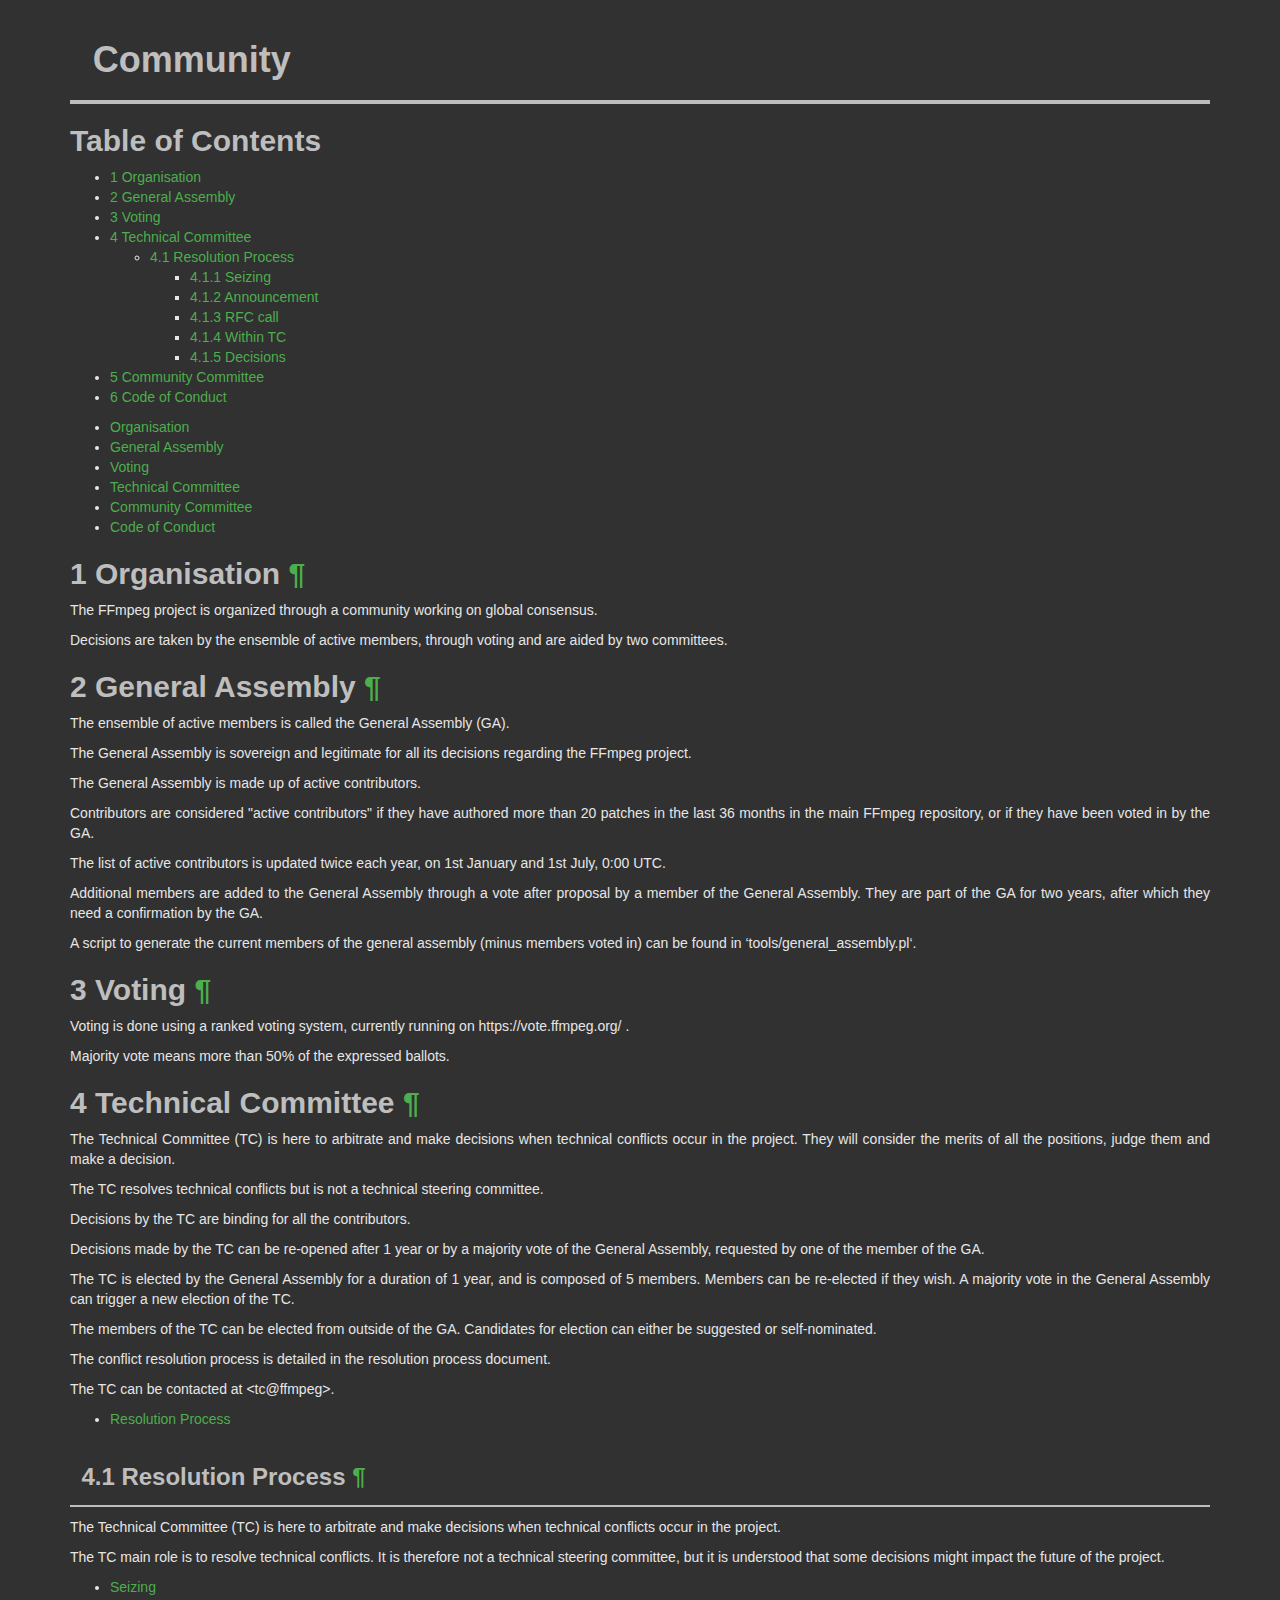
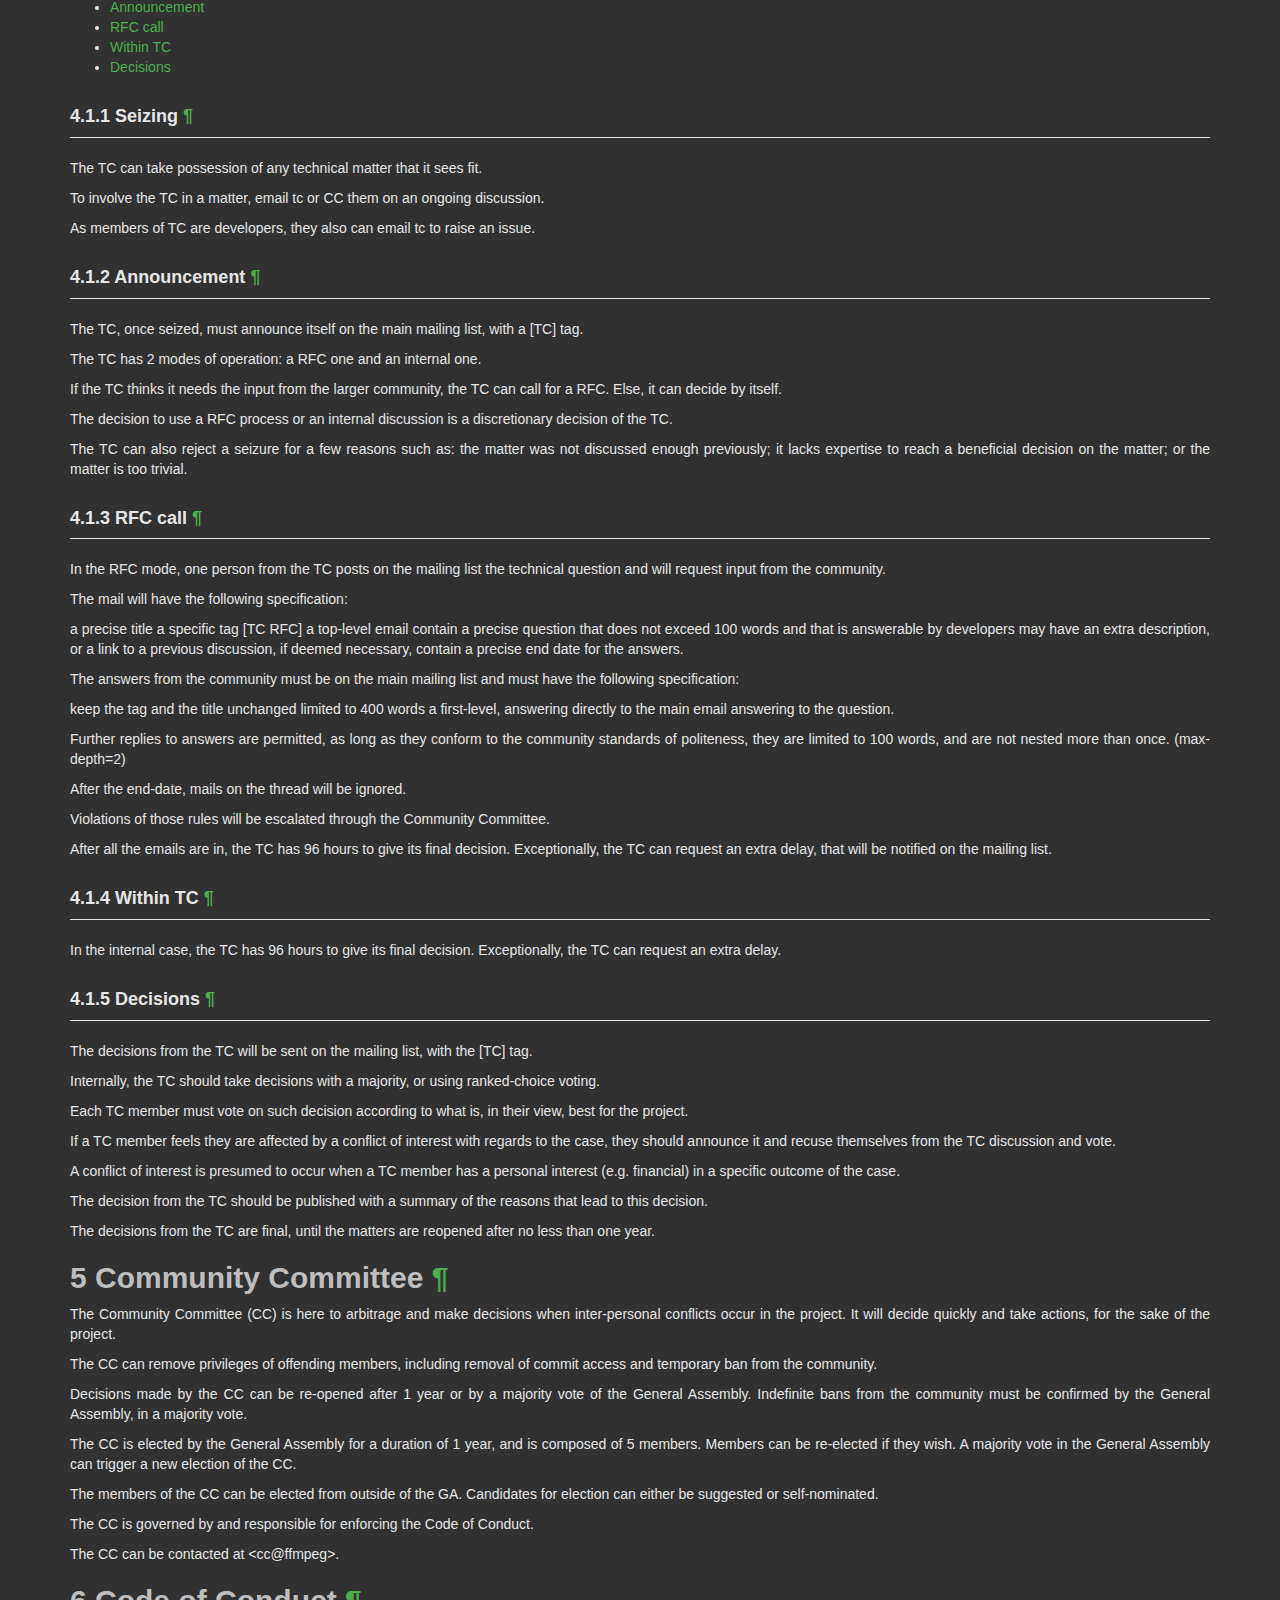
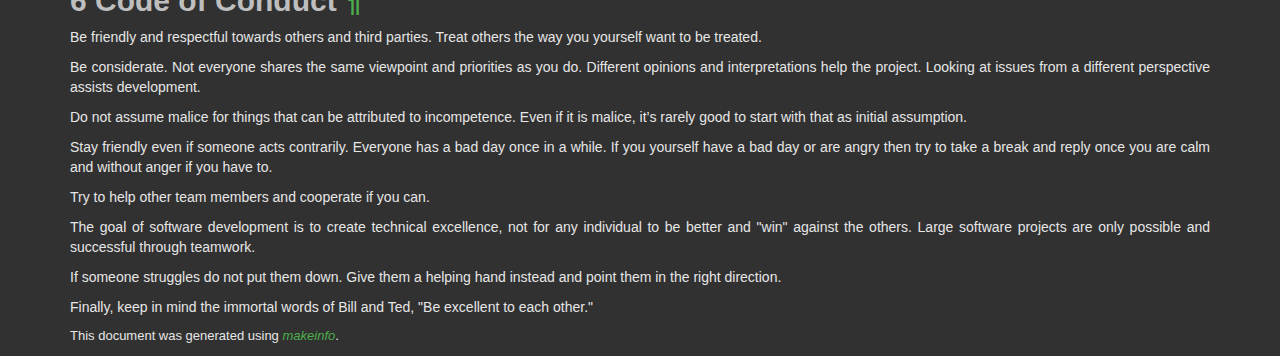
<file: youtube_downloader/bin/ffmpeg/ffmpeg-7.1-essentials_build/doc/community.html>
<!DOCTYPE html PUBLIC "-//W3C//DTD HTML 4.01 Transitional//EN" "http://www.w3.org/TR/html4/loose.dtd">
<html>
<!-- Created by , GNU Texinfo 7.1.1 -->
  <head>
    <meta charset="utf-8">
    <title>
      Community
    </title>
    <meta name="viewport" content="width=device-width,initial-scale=1.0">
    <link rel="stylesheet" type="text/css" href="bootstrap.min.css">
    <link rel="stylesheet" type="text/css" href="style.min.css">
  </head>
  <body>
    <div class="container">
      <h1>
      Community
      </h1>


<div class="top-level-extent" id="SEC_Top">

<div class="element-contents" id="SEC_Contents">
<h2 class="contents-heading">Table of Contents</h2>

<div class="contents">

<ul class="toc-numbered-mark">
  <li><a id="toc-Organisation-1" href="#Organisation-1">1 Organisation</a></li>
  <li><a id="toc-General-Assembly-1" href="#General-Assembly-1">2 General Assembly</a></li>
  <li><a id="toc-Voting-1" href="#Voting-1">3 Voting</a></li>
  <li><a id="toc-Technical-Committee-1" href="#Technical-Committee-1">4 Technical Committee</a>
  <ul class="toc-numbered-mark">
    <li><a id="toc-Resolution-Process-1" href="#Resolution-Process-1">4.1 Resolution Process</a>
    <ul class="toc-numbered-mark">
      <li><a id="toc-Seizing" href="#Seizing">4.1.1 Seizing</a></li>
      <li><a id="toc-Announcement" href="#Announcement">4.1.2 Announcement</a></li>
      <li><a id="toc-RFC-call" href="#RFC-call">4.1.3 RFC call</a></li>
      <li><a id="toc-Within-TC" href="#Within-TC">4.1.4 Within TC</a></li>
      <li><a id="toc-Decisions" href="#Decisions">4.1.5 Decisions</a></li>
    </ul></li>
  </ul></li>
  <li><a id="toc-Community-Committee-1" href="#Community-Committee-1">5 Community Committee</a></li>
  <li><a id="toc-Code-of-Conduct-1" href="#Code-of-Conduct-1">6 Code of Conduct</a></li>
</ul>
</div>
</div>

<a class="anchor" id="Organisation"></a><ul class="mini-toc">
<li><a href="#Organisation-1" accesskey="1">Organisation</a></li>
<li><a href="#General-Assembly-1" accesskey="2">General Assembly</a></li>
<li><a href="#Voting-1" accesskey="3">Voting</a></li>
<li><a href="#Technical-Committee-1" accesskey="4">Technical Committee</a></li>
<li><a href="#Community-Committee-1" accesskey="5">Community Committee</a></li>
<li><a href="#Code-of-Conduct-1" accesskey="6">Code of Conduct</a></li>
</ul>
<div class="chapter-level-extent" id="Organisation-1">
<h2 class="chapter"><span>1 Organisation<a class="copiable-link" href="#Organisation-1"> &para;</a></span></h2>

<p>The FFmpeg project is organized through a community working on global consensus.
</p>
<p>Decisions are taken by the ensemble of active members, through voting and are aided by two committees.
</p>
<a class="anchor" id="General-Assembly"></a></div>
<div class="chapter-level-extent" id="General-Assembly-1">
<h2 class="chapter"><span>2 General Assembly<a class="copiable-link" href="#General-Assembly-1"> &para;</a></span></h2>

<p>The ensemble of active members is called the General Assembly (GA).
</p>
<p>The General Assembly is sovereign and legitimate for all its decisions regarding the FFmpeg project.
</p>
<p>The General Assembly is made up of active contributors.
</p>
<p>Contributors are considered &quot;active contributors&quot; if they have authored more than 20 patches in the last 36 months in the main FFmpeg repository, or if they have been voted in by the GA.
</p>
<p>The list of active contributors is updated twice each year, on 1st January and 1st July, 0:00 UTC.
</p>
<p>Additional members are added to the General Assembly through a vote after proposal by a member of the General Assembly. They are part of the GA for two years, after which they need a confirmation by the GA.
</p>
<p>A script to generate the current members of the general assembly (minus members voted in) can be found in &lsquo;tools/general_assembly.pl&lsquo;.
</p>
<a class="anchor" id="Voting"></a></div>
<div class="chapter-level-extent" id="Voting-1">
<h2 class="chapter"><span>3 Voting<a class="copiable-link" href="#Voting-1"> &para;</a></span></h2>

<p>Voting is done using a ranked voting system, currently running on https://vote.ffmpeg.org/ .
</p>
<p>Majority vote means more than 50% of the expressed ballots.
</p>
<a class="anchor" id="Technical-Committee"></a></div>
<div class="chapter-level-extent" id="Technical-Committee-1">
<h2 class="chapter"><span>4 Technical Committee<a class="copiable-link" href="#Technical-Committee-1"> &para;</a></span></h2>

<p>The Technical Committee (TC) is here to arbitrate and make decisions when technical conflicts occur in the project. They will consider the merits of all the positions, judge them and make a decision.
</p>
<p>The TC resolves technical conflicts but is not a technical steering committee.
</p>
<p>Decisions by the TC are binding for all the contributors.
</p>
<p>Decisions made by the TC can be re-opened after 1 year or by a majority vote of the General Assembly, requested by one of the member of the GA.
</p>
<p>The TC is elected by the General Assembly for a duration of 1 year, and is composed of 5 members. Members can be re-elected if they wish. A majority vote in the General Assembly can trigger a new election of the TC.
</p>
<p>The members of the TC can be elected from outside of the GA. Candidates for election can either be suggested or self-nominated.
</p>
<p>The conflict resolution process is detailed in the resolution process document.
</p>
<p>The TC can be contacted at &lt;tc@ffmpeg&gt;.
</p>
<a class="anchor" id="Resolution-Process"></a><ul class="mini-toc">
<li><a href="#Resolution-Process-1" accesskey="1">Resolution Process</a></li>
</ul>
<div class="section-level-extent" id="Resolution-Process-1">
<h3 class="section"><span>4.1 Resolution Process<a class="copiable-link" href="#Resolution-Process-1"> &para;</a></span></h3>

<p>The Technical Committee (TC) is here to arbitrate and make decisions when technical conflicts occur in the project.
</p>
<p>The TC main role is to resolve technical conflicts. It is therefore not a technical steering committee, but it is understood that some decisions might impact the future of the project.
</p>
<ul class="mini-toc">
<li><a href="#Seizing" accesskey="1">Seizing</a></li>
<li><a href="#Announcement" accesskey="2">Announcement</a></li>
<li><a href="#RFC-call" accesskey="3">RFC call</a></li>
<li><a href="#Within-TC" accesskey="4">Within TC</a></li>
<li><a href="#Decisions" accesskey="5">Decisions</a></li>
</ul>
<div class="subsection-level-extent" id="Seizing">
<h4 class="subsection"><span>4.1.1 Seizing<a class="copiable-link" href="#Seizing"> &para;</a></span></h4>

<p>The TC can take possession of any technical matter that it sees fit.
</p>
<p>To involve the TC in a matter, email tc&nbsp;or CC them on an ongoing discussion.
</p>
<p>As members of TC are developers, they also can email tc&nbsp;to raise an issue.
</p></div>
<div class="subsection-level-extent" id="Announcement">
<h4 class="subsection"><span>4.1.2 Announcement<a class="copiable-link" href="#Announcement"> &para;</a></span></h4>

<p>The TC, once seized, must announce itself on the main mailing list, with a [TC] tag.
</p>
<p>The TC has 2 modes of operation: a RFC one and an internal one.
</p>
<p>If the TC thinks it needs the input from the larger community, the TC can call for a RFC. Else, it can decide by itself.
</p>
<p>The decision to use a RFC process or an internal discussion is a discretionary decision of the TC.
</p>
<p>The TC can also reject a seizure for a few reasons such as: the matter was not discussed enough previously; it lacks expertise to reach a beneficial decision on the matter; or the matter is too trivial.
</p></div>
<div class="subsection-level-extent" id="RFC-call">
<h4 class="subsection"><span>4.1.3 RFC call<a class="copiable-link" href="#RFC-call"> &para;</a></span></h4>

<p>In the RFC mode, one person from the TC posts on the mailing list the technical question and will request input from the community.
</p>
<p>The mail will have the following specification:
</p>
<p>a precise title
    a specific tag [TC RFC]
    a top-level email
    contain a precise question that does not exceed 100 words and that is answerable by developers
    may have an extra description, or a link to a previous discussion, if deemed necessary,
    contain a precise end date for the answers.
</p>
<p>The answers from the community must be on the main mailing list and must have the following specification:
</p>
<p>keep the tag and the title unchanged
    limited to 400 words
    a first-level, answering directly to the main email
    answering to the question.
</p>
<p>Further replies to answers are permitted, as long as they conform to the community standards of politeness, they are limited to 100 words, and are not nested more than once. (max-depth=2)
</p>
<p>After the end-date, mails on the thread will be ignored.
</p>
<p>Violations of those rules will be escalated through the Community Committee.
</p>
<p>After all the emails are in, the TC has 96 hours to give its final decision. Exceptionally, the TC can request an extra delay, that will be notified on the mailing list.
</p></div>
<div class="subsection-level-extent" id="Within-TC">
<h4 class="subsection"><span>4.1.4 Within TC<a class="copiable-link" href="#Within-TC"> &para;</a></span></h4>

<p>In the internal case, the TC has 96 hours to give its final decision. Exceptionally, the TC can request an extra delay.
</p></div>
<div class="subsection-level-extent" id="Decisions">
<h4 class="subsection"><span>4.1.5 Decisions<a class="copiable-link" href="#Decisions"> &para;</a></span></h4>

<p>The decisions from the TC will be sent on the mailing list, with the [TC] tag.
</p>
<p>Internally, the TC should take decisions with a majority, or using ranked-choice voting.
</p>
<p>Each TC member must vote on such decision according to what is, in their view, best for the project.
</p>
<p>If a TC member feels they are affected by a conflict of interest with regards to the case, they should announce it and recuse themselves from the TC
discussion and vote.
</p>
<p>A conflict of interest is presumed to occur when a TC member has a personal interest (e.g. financial) in a specific outcome of the case.
</p>
<p>The decision from the TC should be published with a summary of the reasons that lead to this decision.
</p>
<p>The decisions from the TC are final, until the matters are reopened after no less than one year.
</p>
<a class="anchor" id="Community-Committee"></a></div>
</div>
</div>
<div class="chapter-level-extent" id="Community-Committee-1">
<h2 class="chapter"><span>5 Community Committee<a class="copiable-link" href="#Community-Committee-1"> &para;</a></span></h2>

<p>The Community Committee (CC) is here to arbitrage and make decisions when inter-personal conflicts occur in the project. It will decide quickly and take actions, for the sake of the project.
</p>
<p>The CC can remove privileges of offending members, including removal of commit access and temporary ban from the community.
</p>
<p>Decisions made by the CC can be re-opened after 1 year or by a majority vote of the General Assembly. Indefinite bans from the community must be confirmed by the General Assembly, in a majority vote.
</p>
<p>The CC is elected by the General Assembly for a duration of 1 year, and is composed of 5 members. Members can be re-elected if they wish. A majority vote in the General Assembly can trigger a new election of the CC.
</p>
<p>The members of the CC can be elected from outside of the GA. Candidates for election can either be suggested or self-nominated.
</p>
<p>The CC is governed by and responsible for enforcing the Code of Conduct.
</p>
<p>The CC can be contacted at &lt;cc@ffmpeg&gt;.
</p>
<a class="anchor" id="Code-of-Conduct"></a></div>
<div class="chapter-level-extent" id="Code-of-Conduct-1">
<h2 class="chapter"><span>6 Code of Conduct<a class="copiable-link" href="#Code-of-Conduct-1"> &para;</a></span></h2>

<p>Be friendly and respectful towards others and third parties.
Treat others the way you yourself want to be treated.
</p>
<p>Be considerate. Not everyone shares the same viewpoint and priorities as you do.
Different opinions and interpretations help the project.
Looking at issues from a different perspective assists development.
</p>
<p>Do not assume malice for things that can be attributed to incompetence. Even if
it is malice, it&rsquo;s rarely good to start with that as initial assumption.
</p>
<p>Stay friendly even if someone acts contrarily. Everyone has a bad day
once in a while.
If you yourself have a bad day or are angry then try to take a break and reply
once you are calm and without anger if you have to.
</p>
<p>Try to help other team members and cooperate if you can.
</p>
<p>The goal of software development is to create technical excellence, not for any
individual to be better and &quot;win&quot; against the others. Large software projects
are only possible and successful through teamwork.
</p>
<p>If someone struggles do not put them down. Give them a helping hand
instead and point them in the right direction.
</p>
<p>Finally, keep in mind the immortal words of Bill and Ted,
&quot;Be excellent to each other.&quot;
</p>
</div>
</div>
      <p style="font-size: small;">
        This document was generated using <a class="uref" href="https://www.gnu.org/software/texinfo/"><em class="emph">makeinfo</em></a>.
      </p>
    </div>
  </body>
</html>
</file>
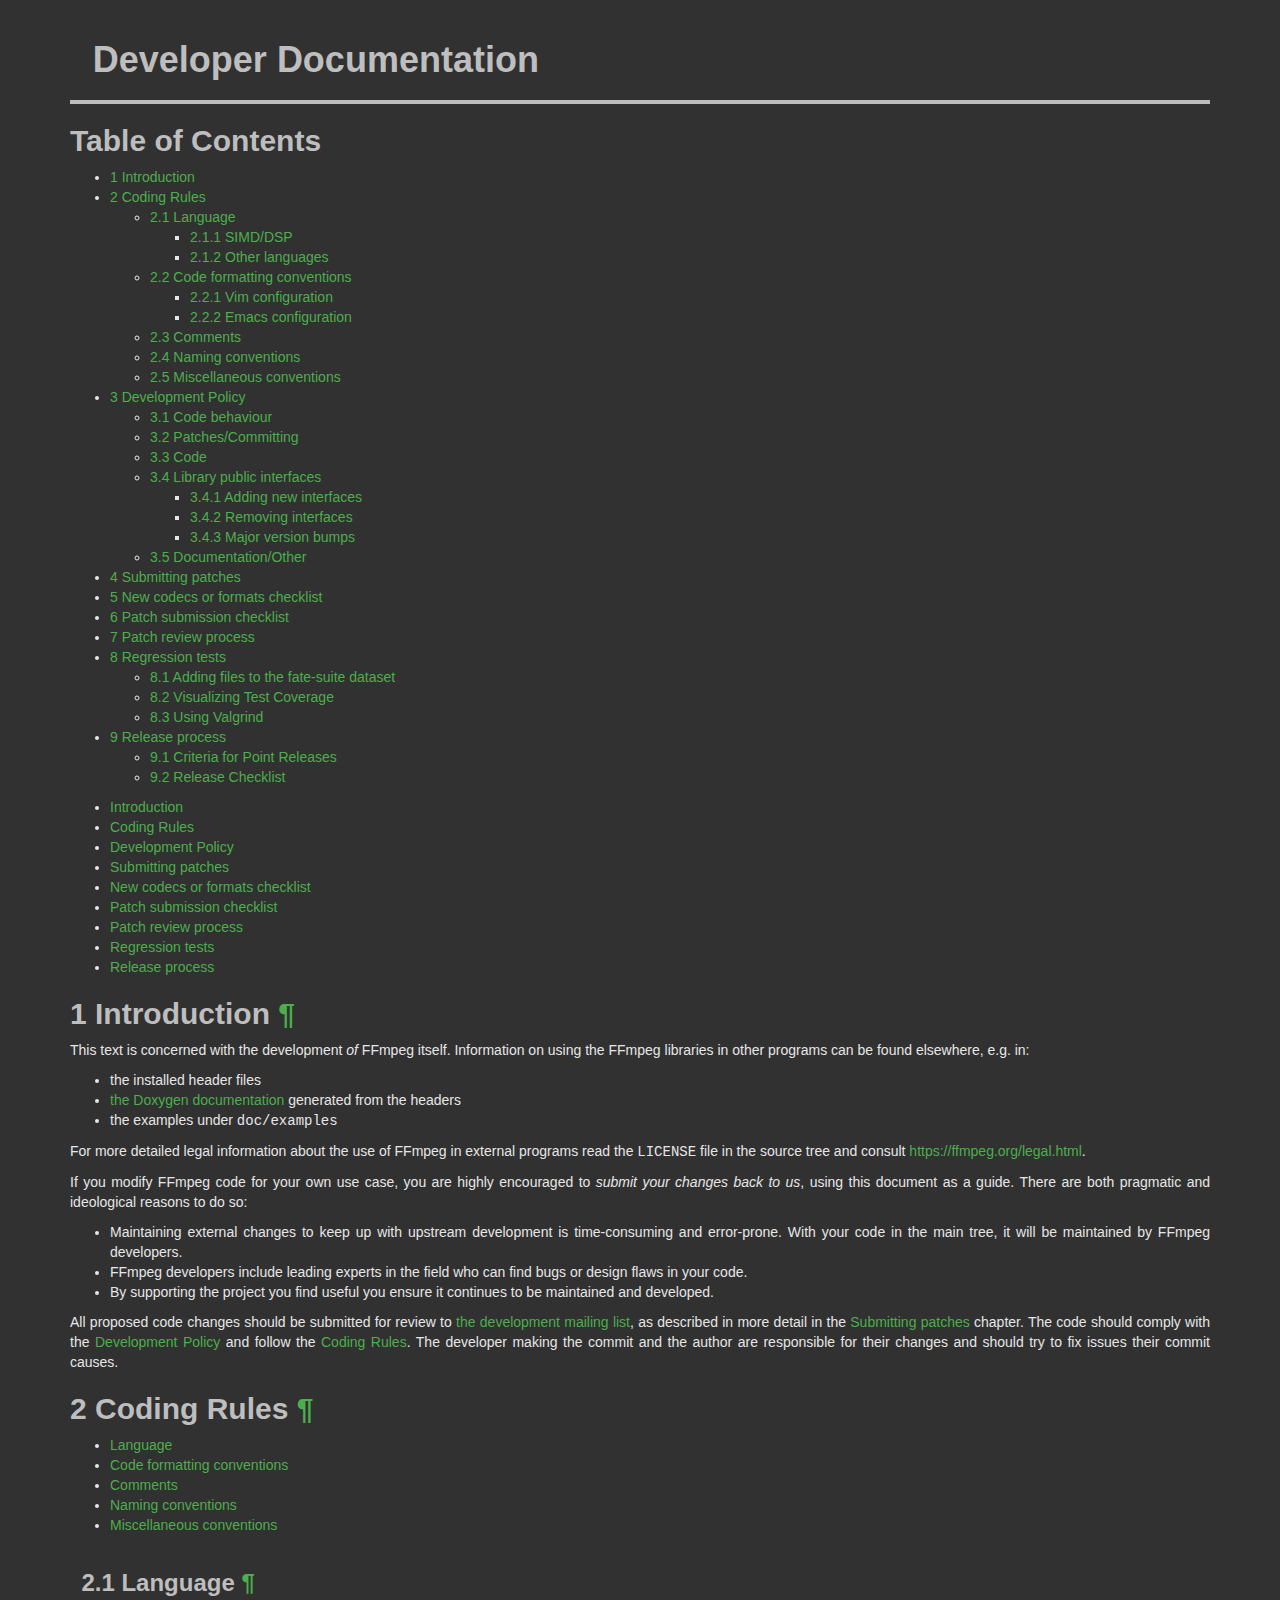
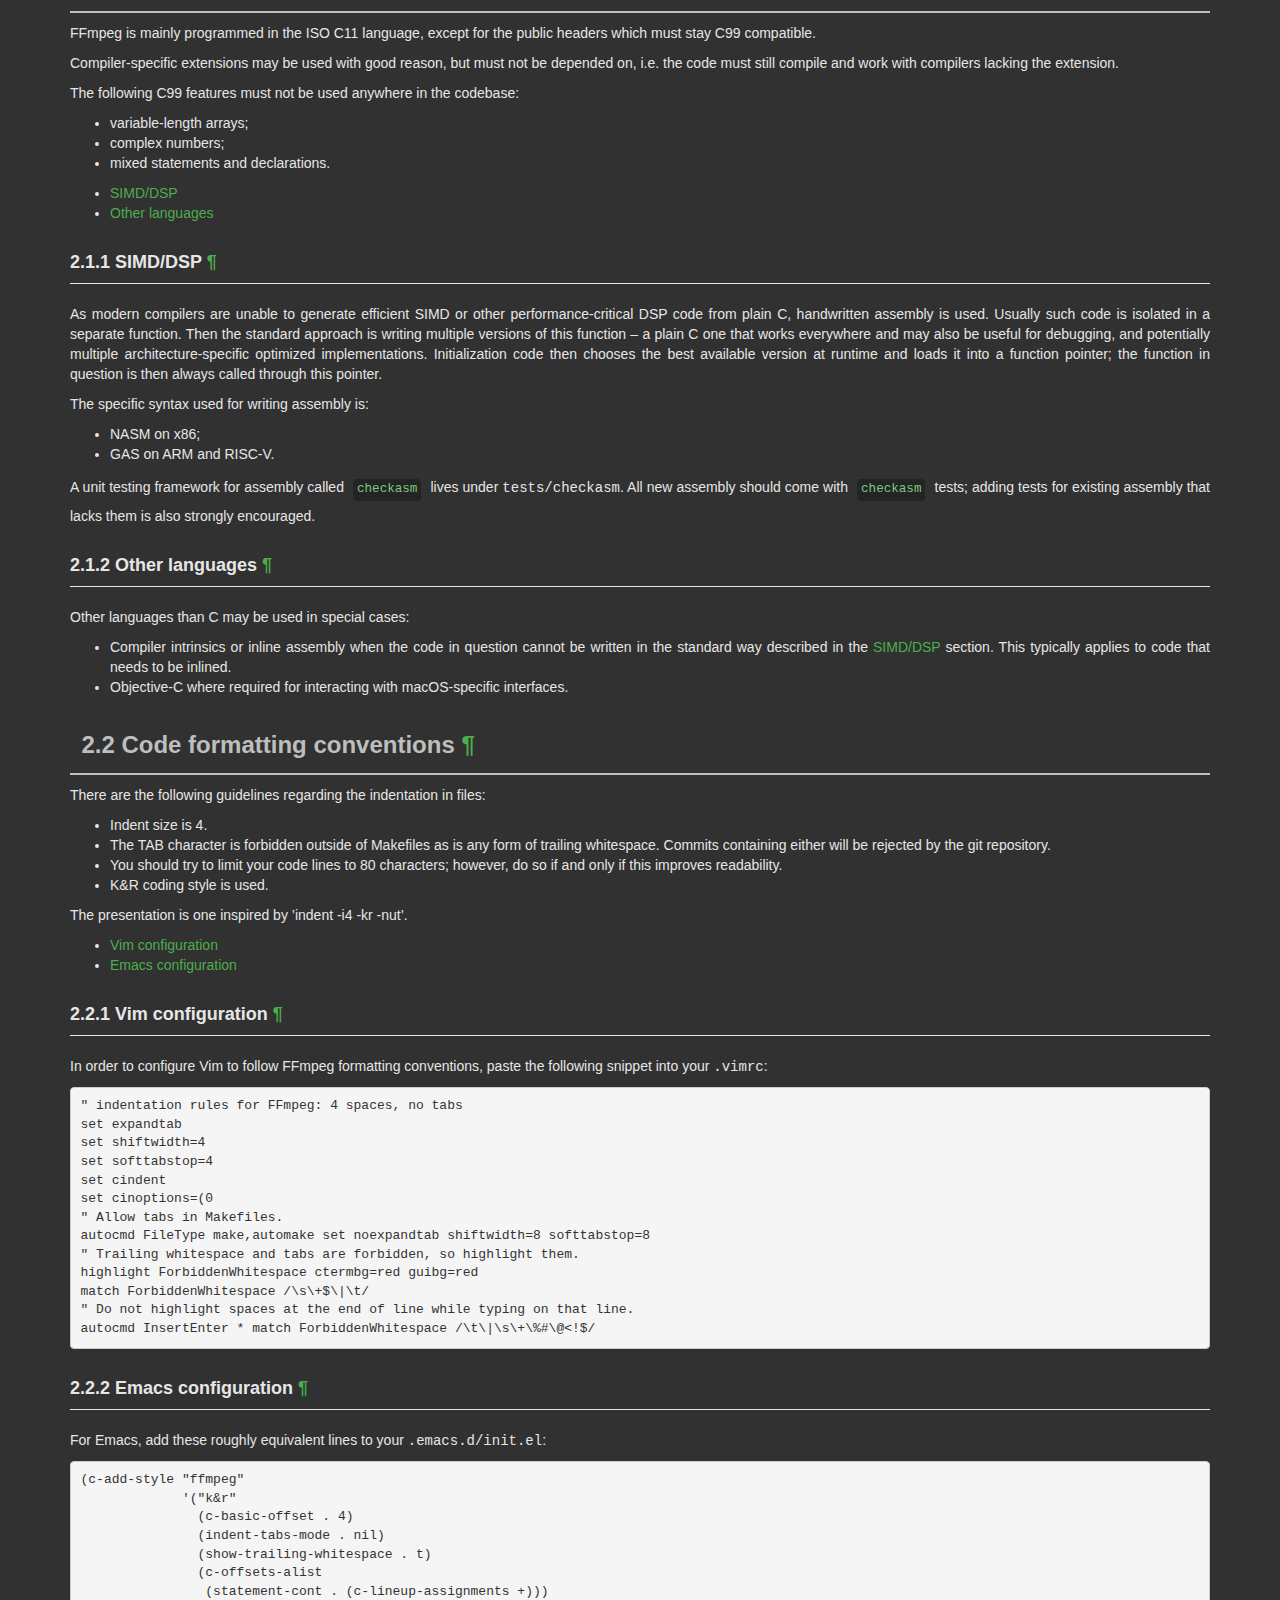
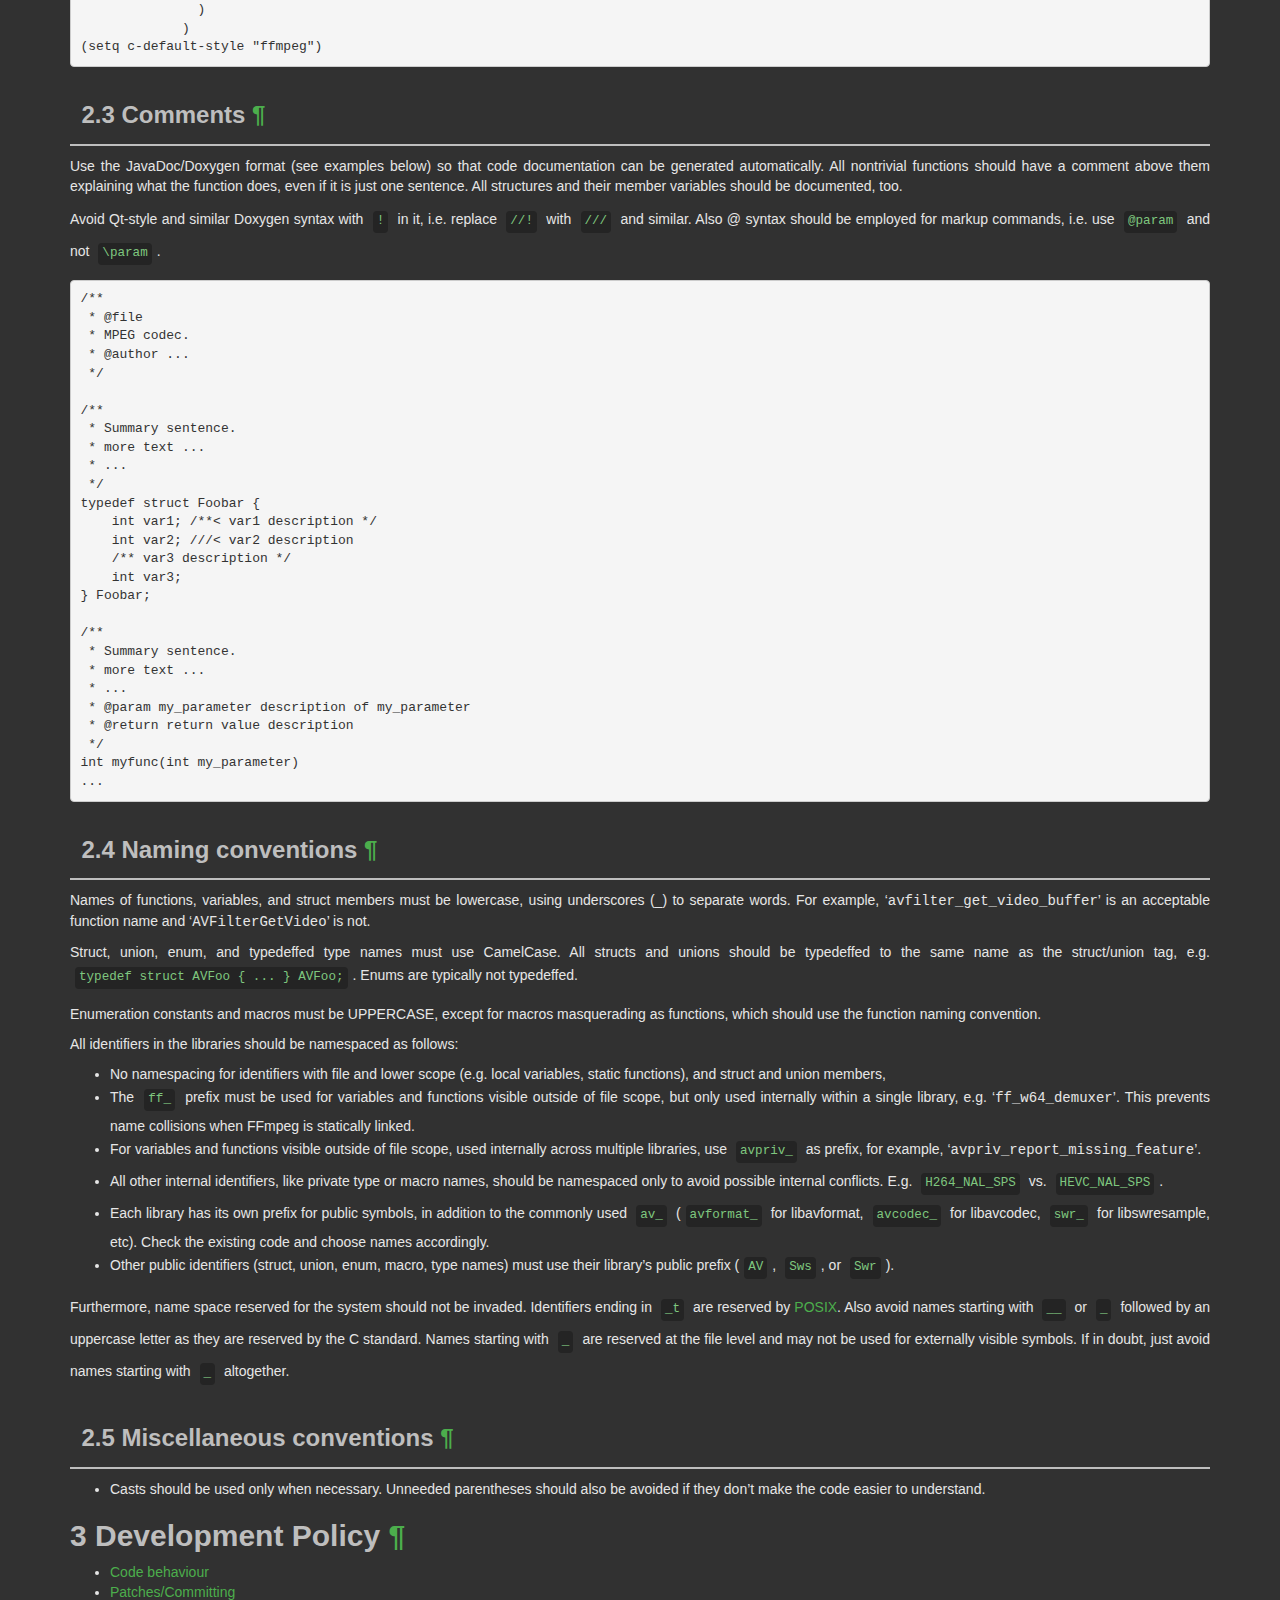
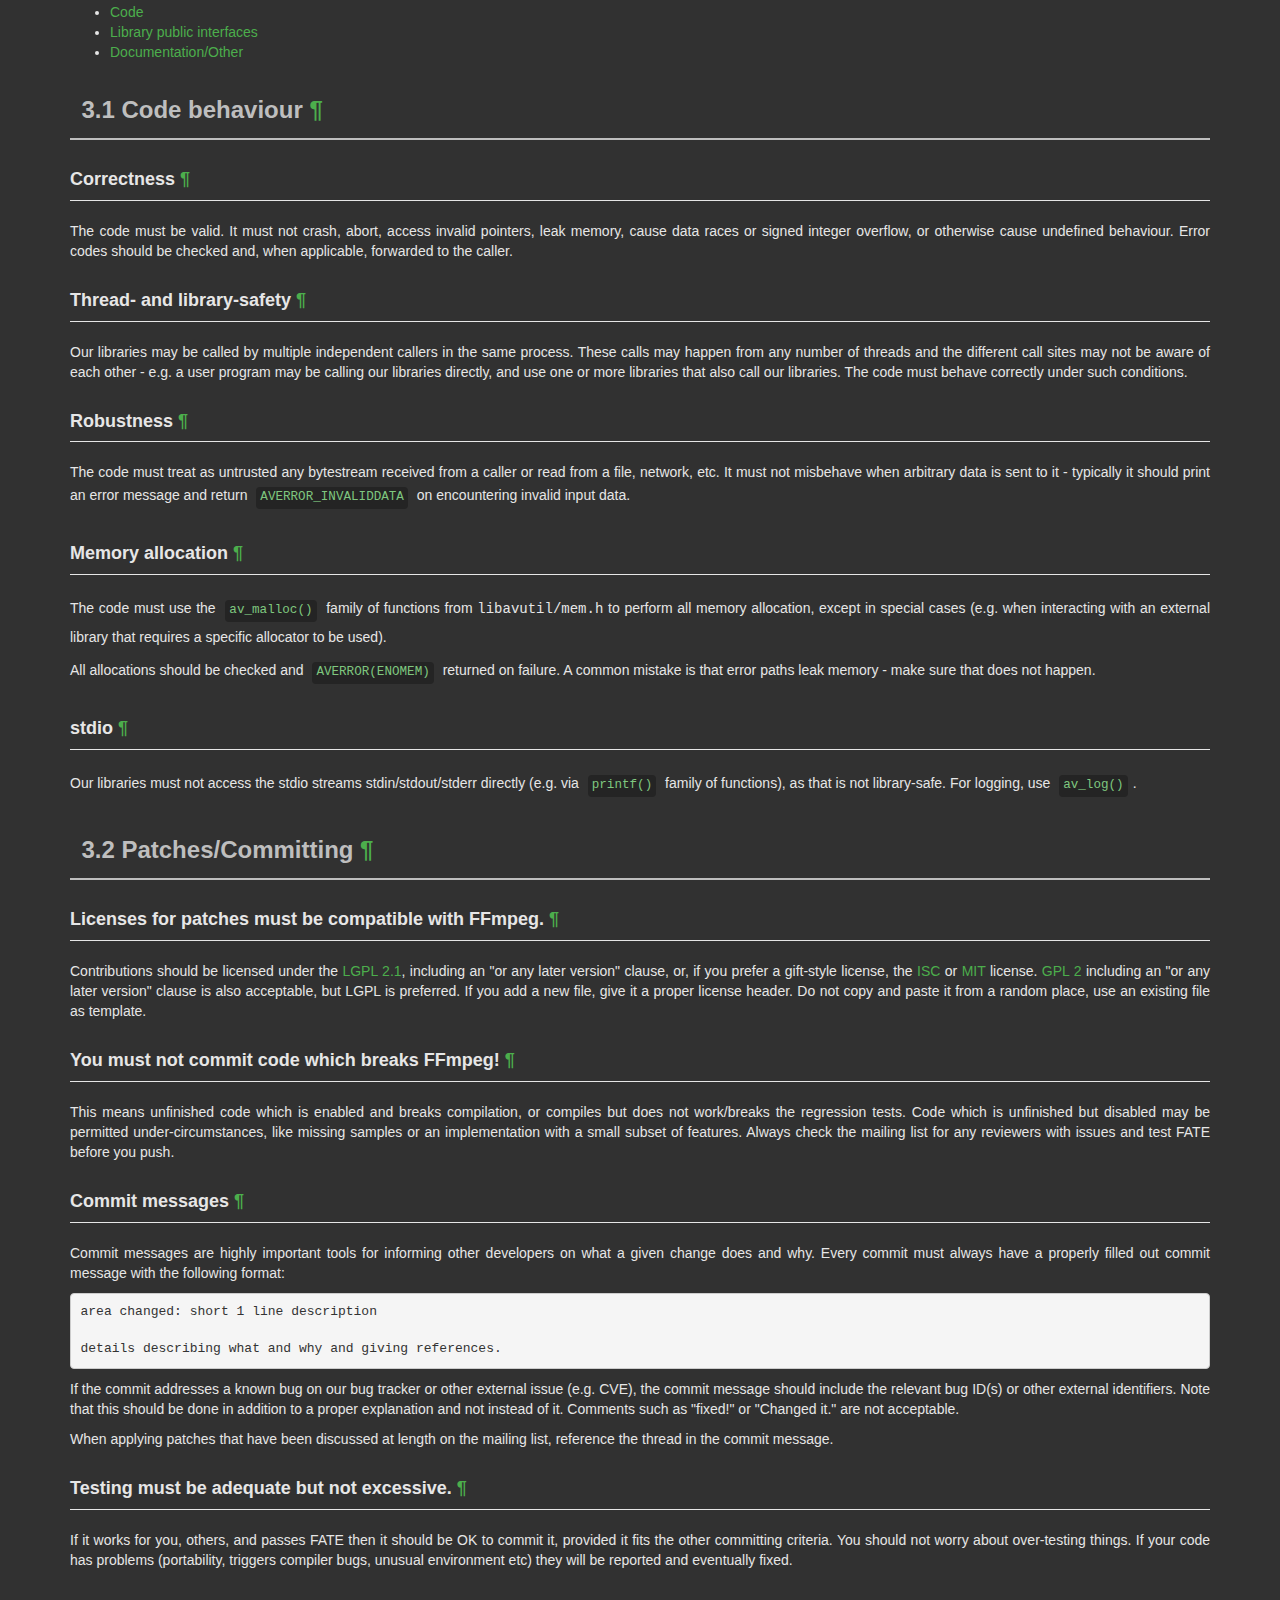
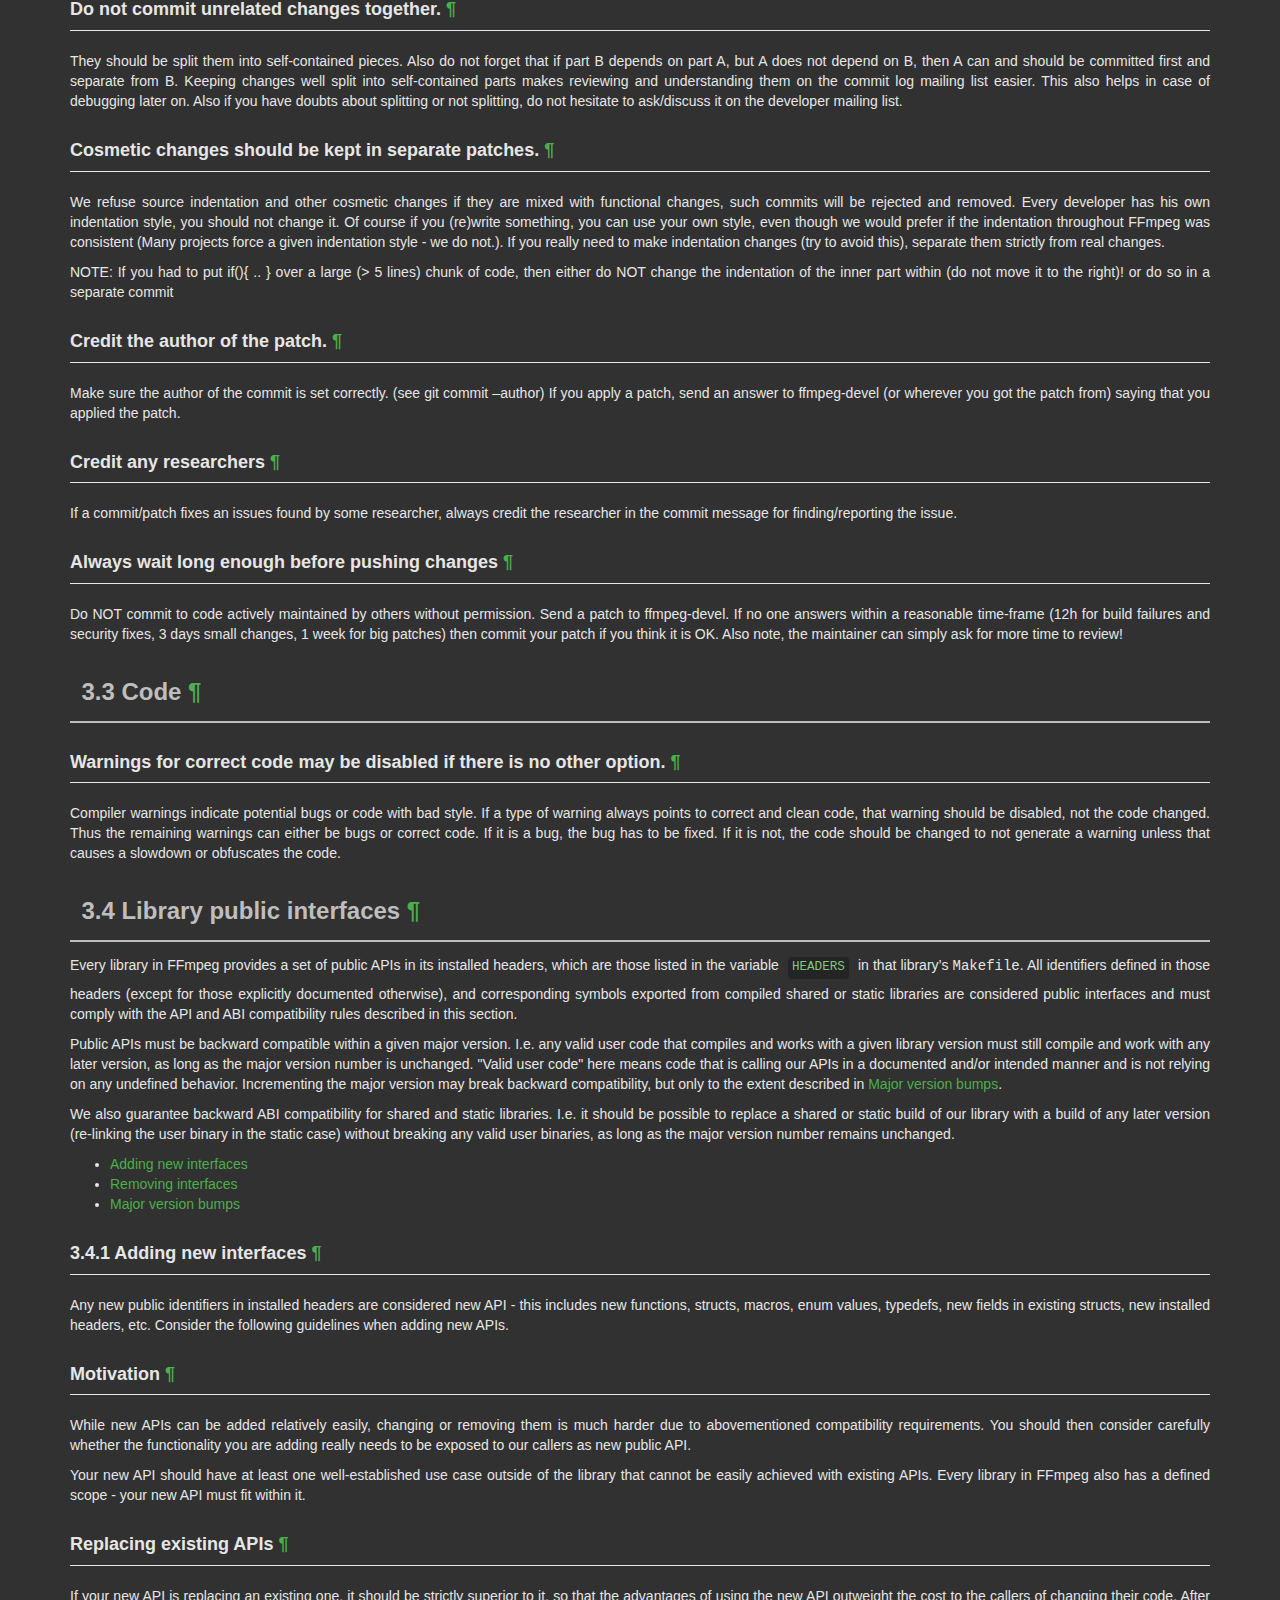
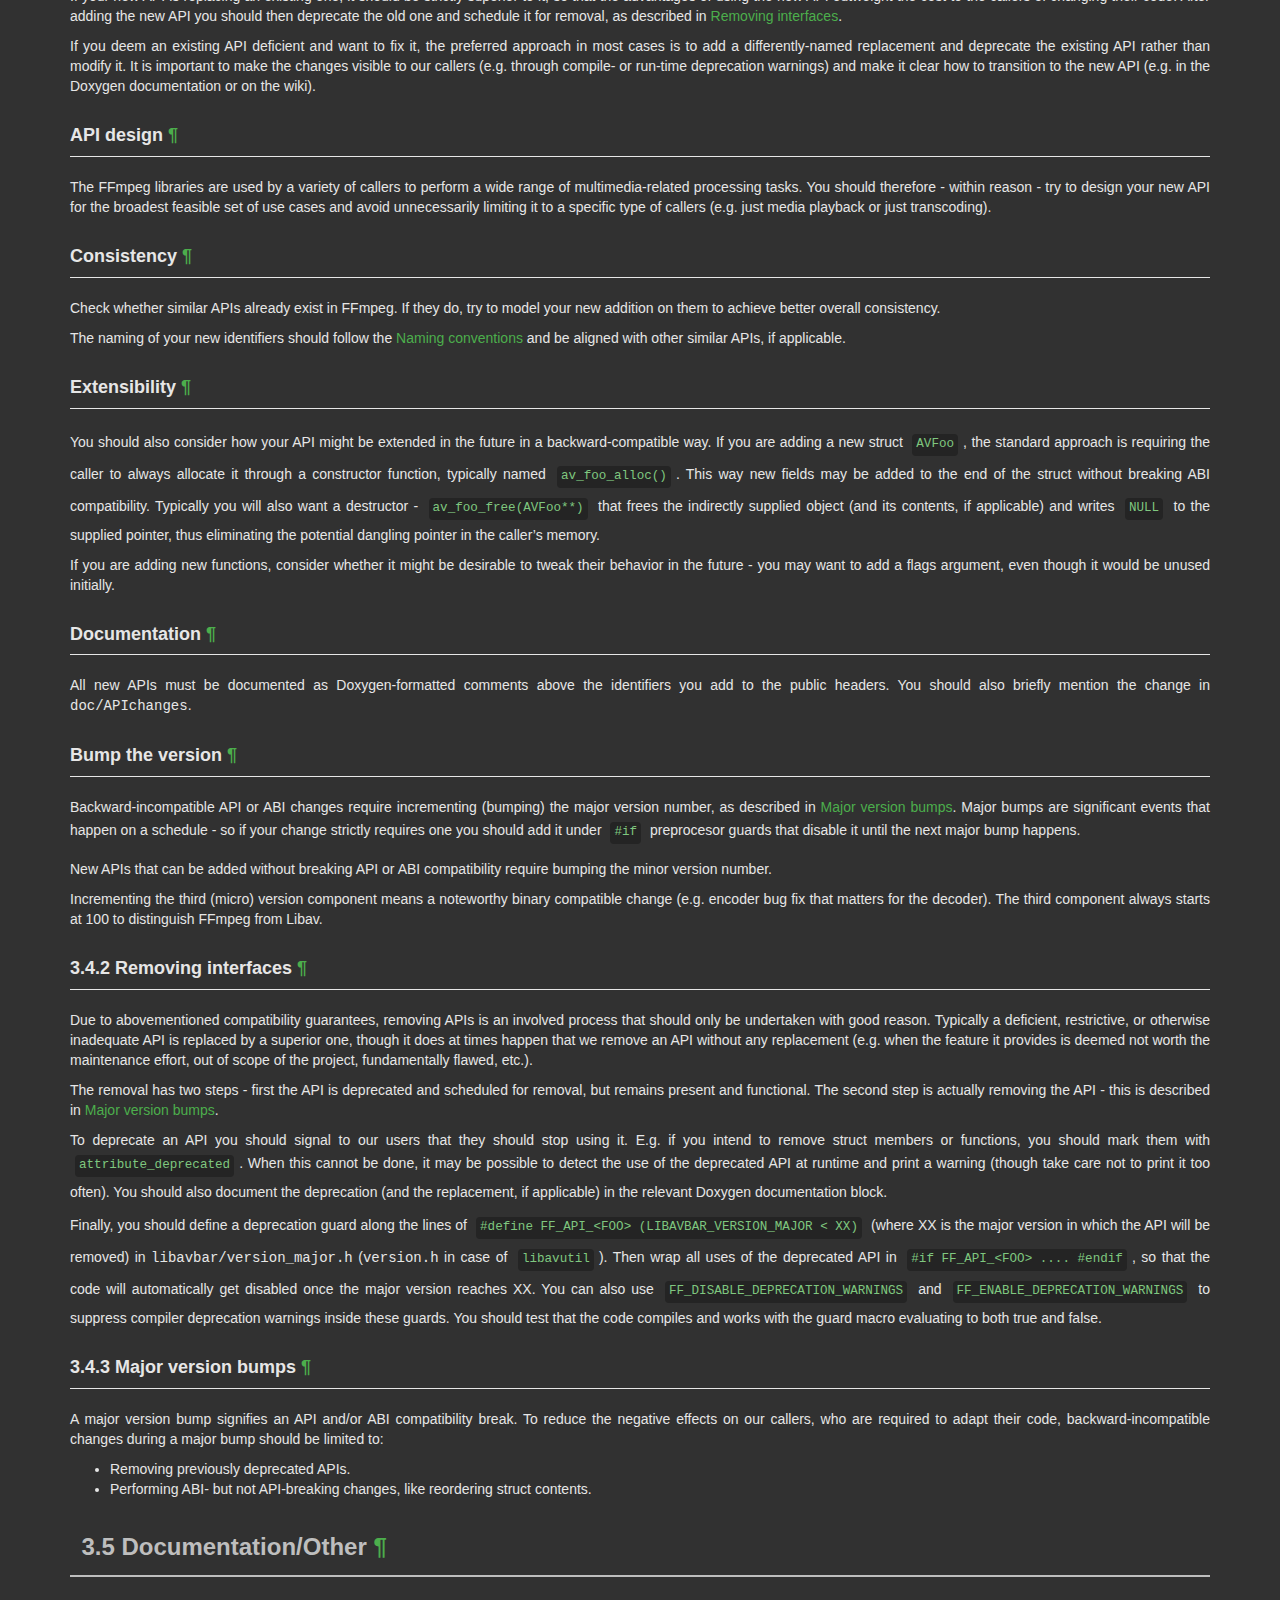
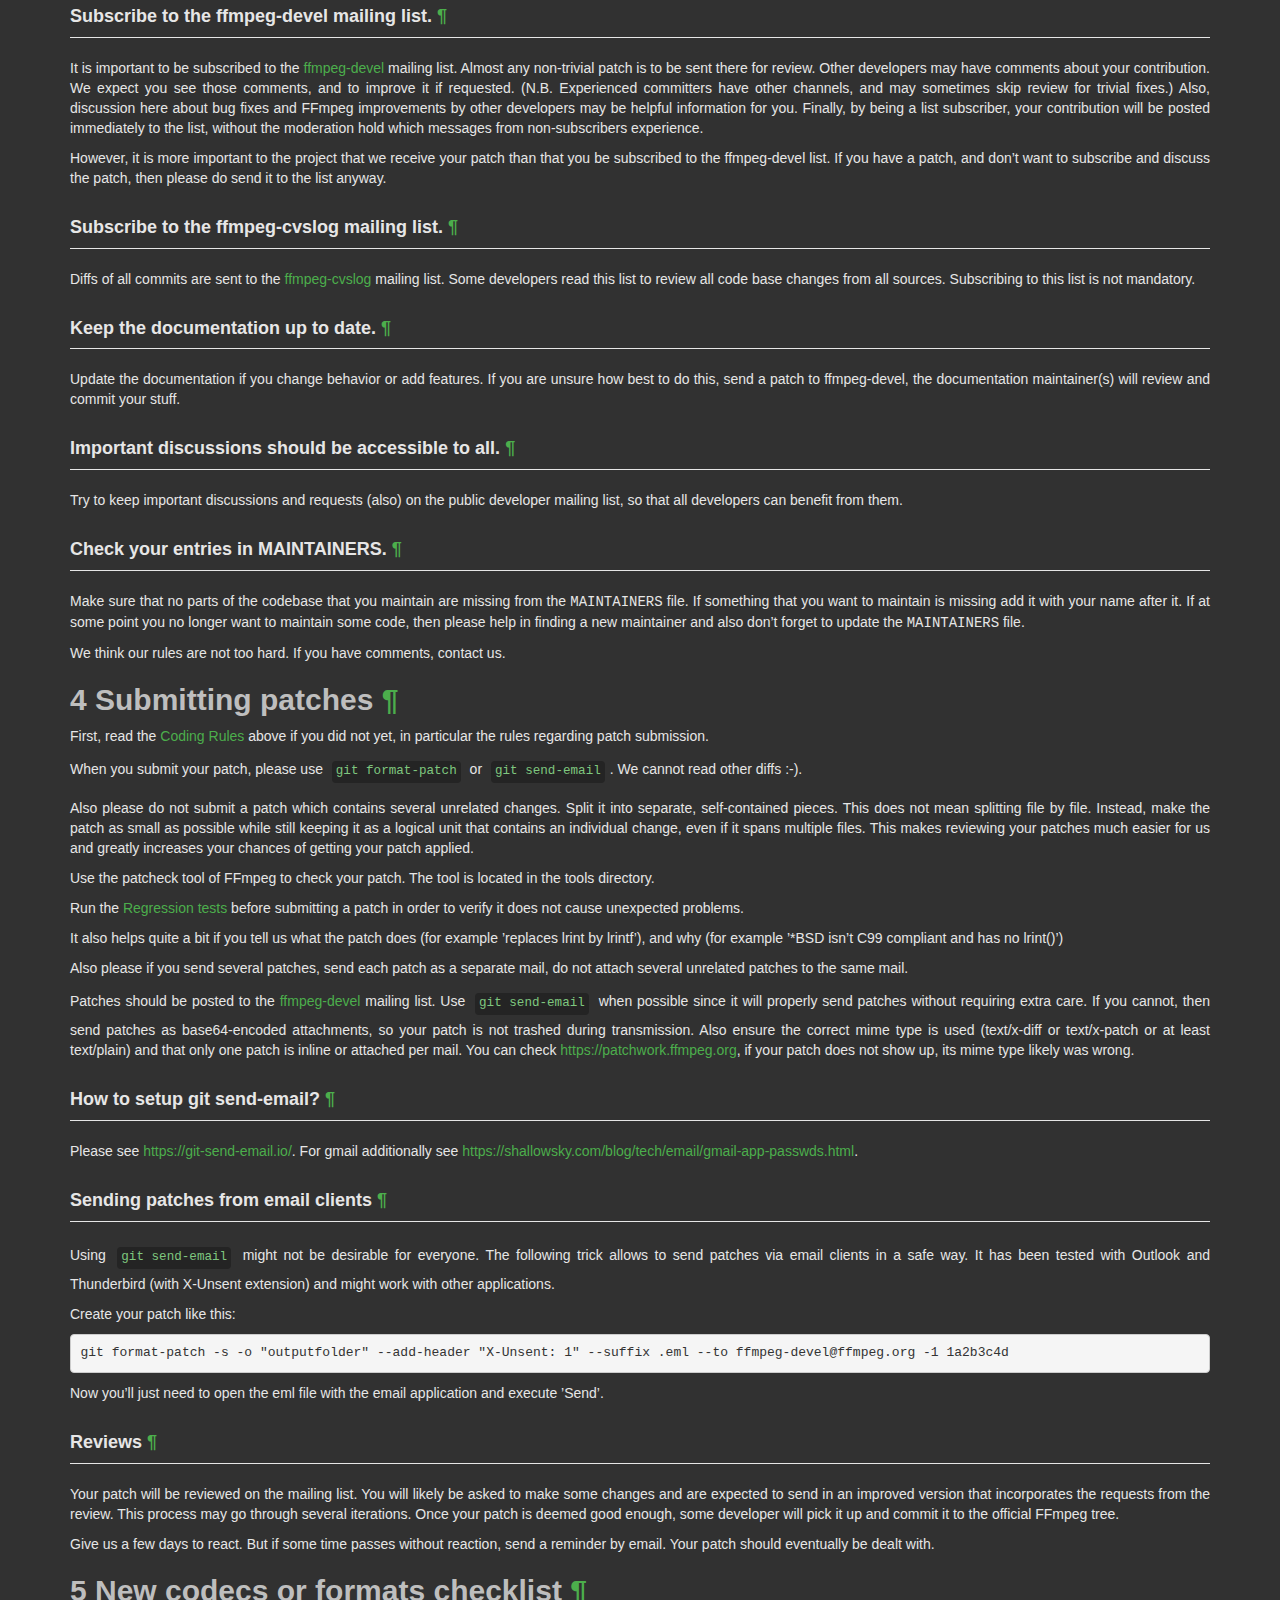
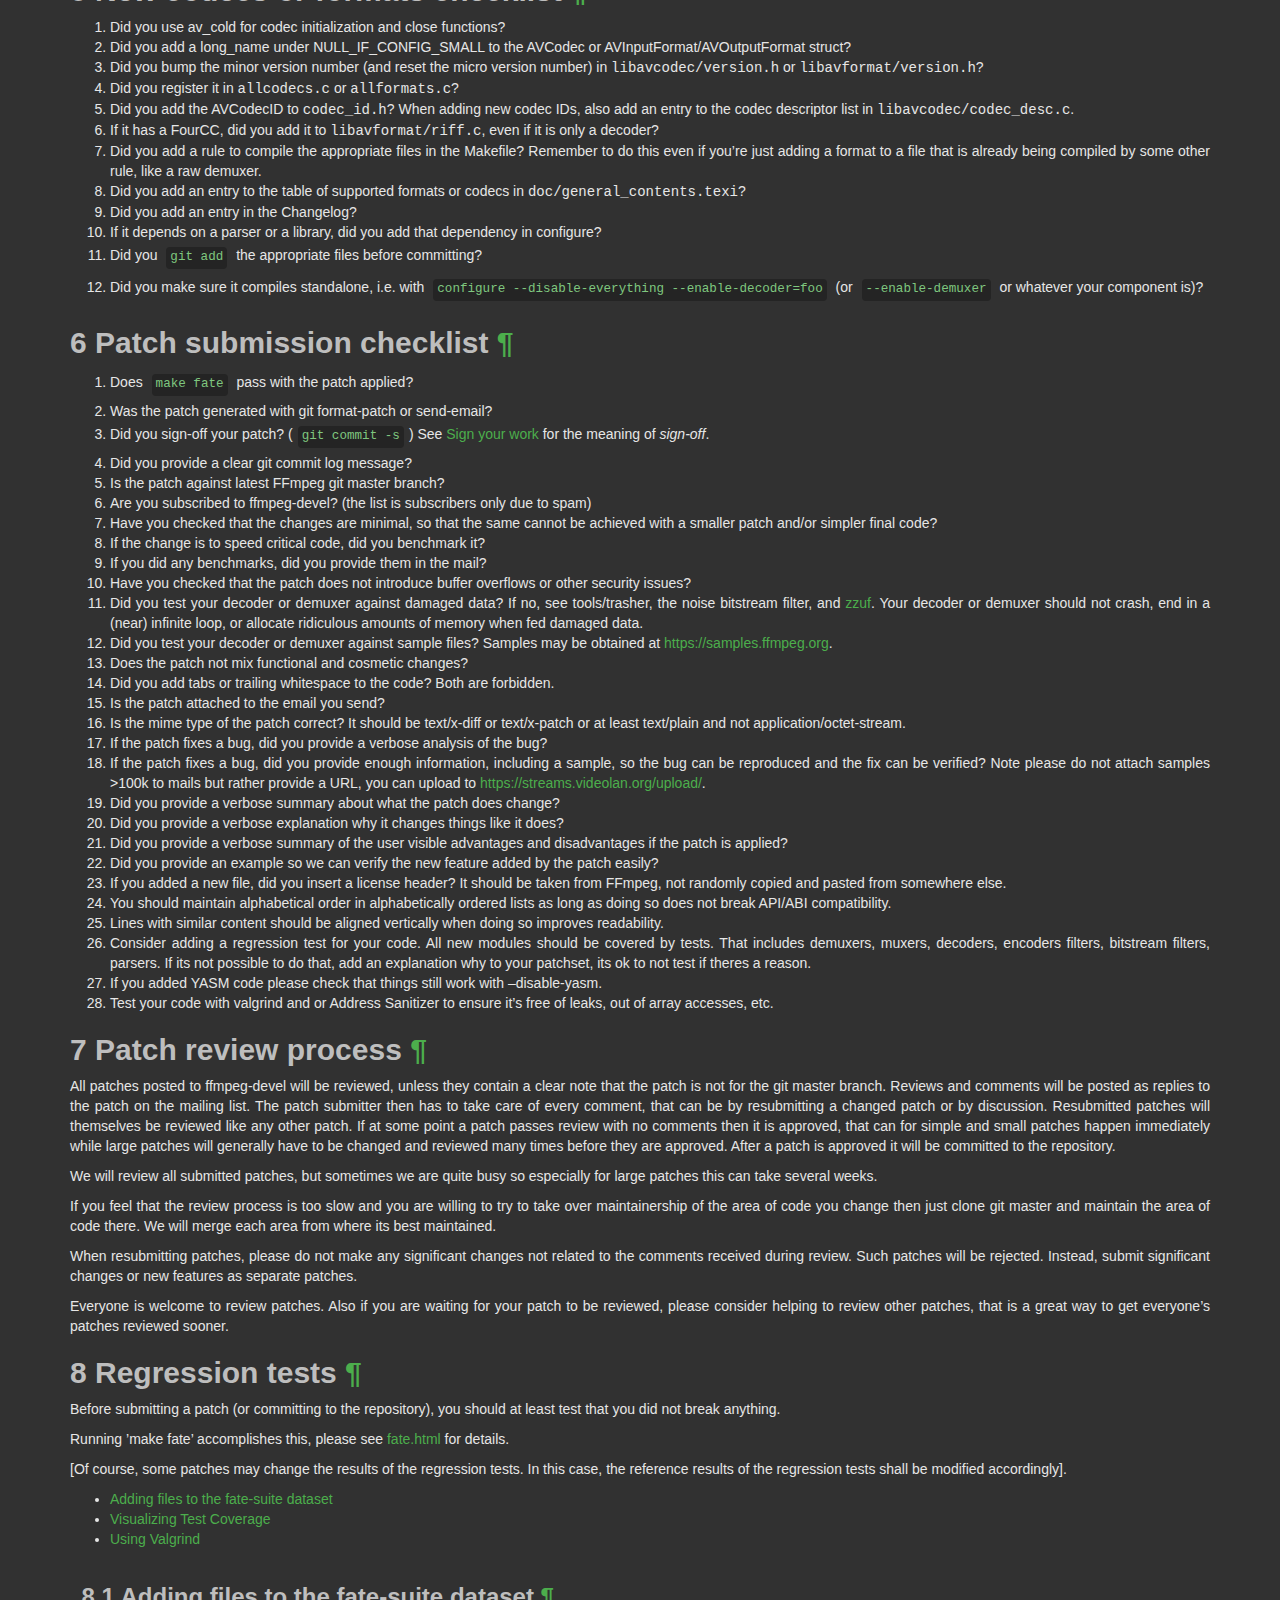
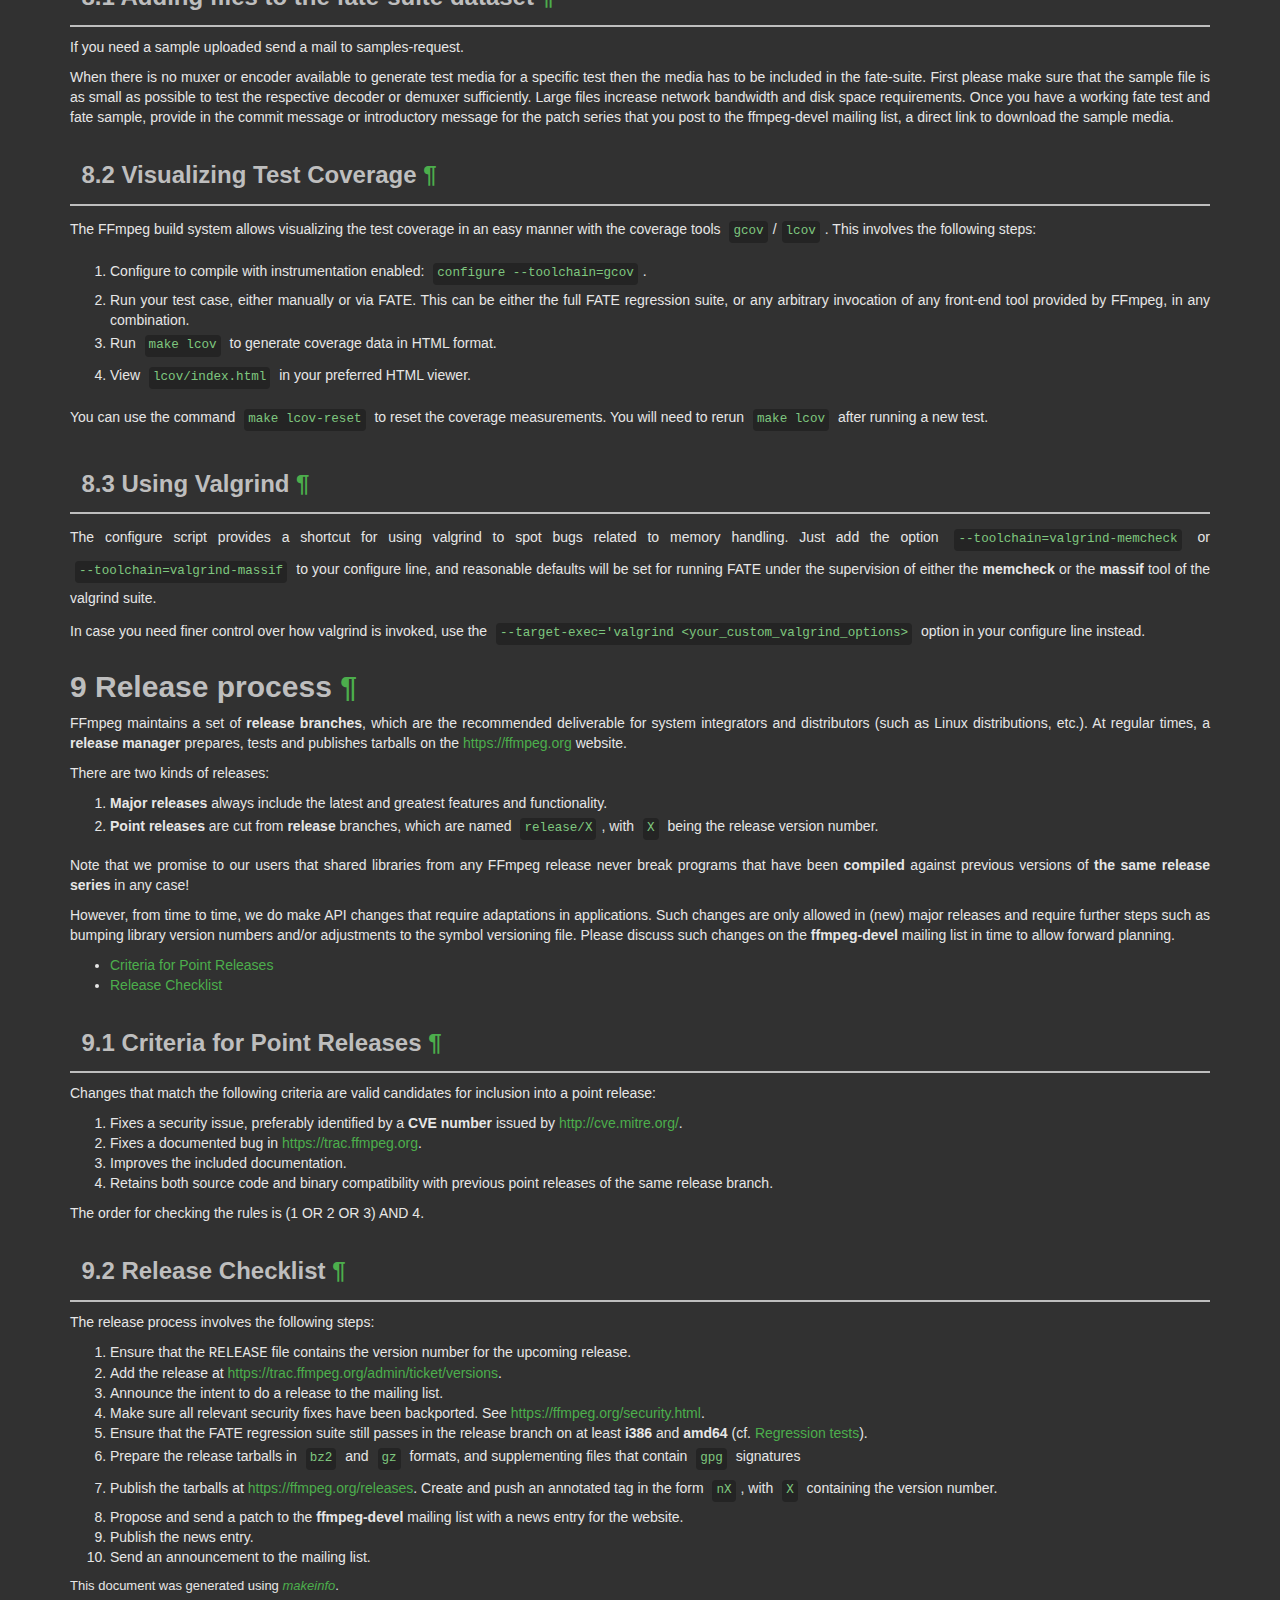
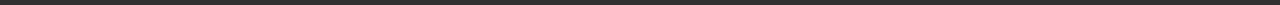
<file: youtube_downloader/bin/ffmpeg/ffmpeg-7.1-essentials_build/doc/developer.html>
<!DOCTYPE html PUBLIC "-//W3C//DTD HTML 4.01 Transitional//EN" "http://www.w3.org/TR/html4/loose.dtd">
<html>
<!-- Created by , GNU Texinfo 7.1.1 -->
  <head>
    <meta charset="utf-8">
    <title>
      Developer Documentation
    </title>
    <meta name="viewport" content="width=device-width,initial-scale=1.0">
    <link rel="stylesheet" type="text/css" href="bootstrap.min.css">
    <link rel="stylesheet" type="text/css" href="style.min.css">
  </head>
  <body>
    <div class="container">
      <h1>
      Developer Documentation
      </h1>


<div class="top-level-extent" id="SEC_Top">

<div class="element-contents" id="SEC_Contents">
<h2 class="contents-heading">Table of Contents</h2>

<div class="contents">

<ul class="toc-numbered-mark">
  <li><a id="toc-Introduction" href="#Introduction">1 Introduction</a></li>
  <li><a id="toc-Coding-Rules-1" href="#Coding-Rules-1">2 Coding Rules</a>
  <ul class="toc-numbered-mark">
    <li><a id="toc-Language" href="#Language">2.1 Language</a>
    <ul class="toc-numbered-mark">
      <li><a id="toc-SIMD_002fDSP-1" href="#SIMD_002fDSP-1">2.1.1 SIMD/DSP</a></li>
      <li><a id="toc-Other-languages" href="#Other-languages">2.1.2 Other languages</a></li>
    </ul></li>
    <li><a id="toc-Code-formatting-conventions" href="#Code-formatting-conventions">2.2 Code formatting conventions</a>
    <ul class="toc-numbered-mark">
      <li><a id="toc-Vim-configuration" href="#Vim-configuration">2.2.1 Vim configuration</a></li>
      <li><a id="toc-Emacs-configuration" href="#Emacs-configuration">2.2.2 Emacs configuration</a></li>
    </ul></li>
    <li><a id="toc-Comments" href="#Comments">2.3 Comments</a></li>
    <li><a id="toc-Naming-conventions-1" href="#Naming-conventions-1">2.4 Naming conventions</a></li>
    <li><a id="toc-Miscellaneous-conventions" href="#Miscellaneous-conventions">2.5 Miscellaneous conventions</a></li>
  </ul></li>
  <li><a id="toc-Development-Policy-1" href="#Development-Policy-1">3 Development Policy</a>
  <ul class="toc-numbered-mark">
    <li><a id="toc-Code-behaviour" href="#Code-behaviour">3.1 Code behaviour</a></li>
    <li><a id="toc-Patches_002fCommitting" href="#Patches_002fCommitting">3.2 Patches/Committing</a></li>
    <li><a id="toc-Code" href="#Code">3.3 Code</a></li>
    <li><a id="toc-Library-public-interfaces" href="#Library-public-interfaces">3.4 Library public interfaces</a>
    <ul class="toc-numbered-mark">
      <li><a id="toc-Adding-new-interfaces" href="#Adding-new-interfaces">3.4.1 Adding new interfaces</a></li>
      <li><a id="toc-Removing-interfaces-1" href="#Removing-interfaces-1">3.4.2 Removing interfaces</a></li>
      <li><a id="toc-Major-version-bumps-1" href="#Major-version-bumps-1">3.4.3 Major version bumps</a></li>
    </ul></li>
    <li><a id="toc-Documentation_002fOther" href="#Documentation_002fOther">3.5 Documentation/Other</a></li>
  </ul></li>
  <li><a id="toc-Submitting-patches-1" href="#Submitting-patches-1">4 Submitting patches</a></li>
  <li><a id="toc-New-codecs-or-formats-checklist" href="#New-codecs-or-formats-checklist">5 New codecs or formats checklist</a></li>
  <li><a id="toc-Patch-submission-checklist" href="#Patch-submission-checklist">6 Patch submission checklist</a></li>
  <li><a id="toc-Patch-review-process" href="#Patch-review-process">7 Patch review process</a></li>
  <li><a id="toc-Regression-tests-1" href="#Regression-tests-1">8 Regression tests</a>
  <ul class="toc-numbered-mark">
    <li><a id="toc-Adding-files-to-the-fate_002dsuite-dataset" href="#Adding-files-to-the-fate_002dsuite-dataset">8.1 Adding files to the fate-suite dataset</a></li>
    <li><a id="toc-Visualizing-Test-Coverage" href="#Visualizing-Test-Coverage">8.2 Visualizing Test Coverage</a></li>
    <li><a id="toc-Using-Valgrind" href="#Using-Valgrind">8.3 Using Valgrind</a></li>
  </ul></li>
  <li><a id="toc-Release-process-1" href="#Release-process-1">9 Release process</a>
  <ul class="toc-numbered-mark">
    <li><a id="toc-Criteria-for-Point-Releases-1" href="#Criteria-for-Point-Releases-1">9.1 Criteria for Point Releases</a></li>
    <li><a id="toc-Release-Checklist" href="#Release-Checklist">9.2 Release Checklist</a></li>
  </ul></li>
</ul>
</div>
</div>

<ul class="mini-toc">
<li><a href="#Introduction" accesskey="1">Introduction</a></li>
<li><a href="#Coding-Rules-1" accesskey="2">Coding Rules</a></li>
<li><a href="#Development-Policy-1" accesskey="3">Development Policy</a></li>
<li><a href="#Submitting-patches-1" accesskey="4">Submitting patches</a></li>
<li><a href="#New-codecs-or-formats-checklist" accesskey="5">New codecs or formats checklist</a></li>
<li><a href="#Patch-submission-checklist" accesskey="6">Patch submission checklist</a></li>
<li><a href="#Patch-review-process" accesskey="7">Patch review process</a></li>
<li><a href="#Regression-tests-1" accesskey="8">Regression tests</a></li>
<li><a href="#Release-process-1" accesskey="9">Release process</a></li>
</ul>
<div class="chapter-level-extent" id="Introduction">
<h2 class="chapter"><span>1 Introduction<a class="copiable-link" href="#Introduction"> &para;</a></span></h2>

<p>This text is concerned with the development <em class="emph">of</em> FFmpeg itself. Information
on using the FFmpeg libraries in other programs can be found elsewhere, e.g. in:
</p><ul class="itemize mark-bullet">
<li>the installed header files
</li><li><a class="url" href="http://ffmpeg.org/doxygen/trunk/index.html">the Doxygen documentation</a>
generated from the headers
</li><li>the examples under <samp class="file">doc/examples</samp>
</li></ul>

<p>For more detailed legal information about the use of FFmpeg in
external programs read the <samp class="file">LICENSE</samp> file in the source tree and
consult <a class="url" href="https://ffmpeg.org/legal.html">https://ffmpeg.org/legal.html</a>.
</p>
<p>If you modify FFmpeg code for your own use case, you are highly encouraged to
<em class="emph">submit your changes back to us</em>, using this document as a guide. There are
both pragmatic and ideological reasons to do so:
</p><ul class="itemize mark-bullet">
<li>Maintaining external changes to keep up with upstream development is
time-consuming and error-prone. With your code in the main tree, it will be
maintained by FFmpeg developers.
</li><li>FFmpeg developers include leading experts in the field who can find bugs or
design flaws in your code.
</li><li>By supporting the project you find useful you ensure it continues to be
maintained and developed.
</li></ul>

<p>All proposed code changes should be submitted for review to
<a class="url" href="mailto:ffmpeg-devel@ffmpeg.org">the development mailing list</a>, as
described in more detail in the <a class="ref" href="#Submitting-patches">Submitting patches</a> chapter. The code
should comply with the <a class="ref" href="#Development-Policy">Development Policy</a> and follow the <a class="ref" href="#Coding-Rules">Coding Rules</a>.
The developer making the commit and the author are responsible for their changes
and should try to fix issues their commit causes.
</p>
<a class="anchor" id="Coding-Rules"></a></div>
<div class="chapter-level-extent" id="Coding-Rules-1">
<h2 class="chapter"><span>2 Coding Rules<a class="copiable-link" href="#Coding-Rules-1"> &para;</a></span></h2>

<ul class="mini-toc">
<li><a href="#Language" accesskey="1">Language</a></li>
<li><a href="#Code-formatting-conventions" accesskey="2">Code formatting conventions</a></li>
<li><a href="#Comments" accesskey="3">Comments</a></li>
<li><a href="#Naming-conventions-1" accesskey="4">Naming conventions</a></li>
<li><a href="#Miscellaneous-conventions" accesskey="5">Miscellaneous conventions</a></li>
</ul>
<div class="section-level-extent" id="Language">
<h3 class="section"><span>2.1 Language<a class="copiable-link" href="#Language"> &para;</a></span></h3>

<p>FFmpeg is mainly programmed in the ISO C11 language, except for the public
headers which must stay C99 compatible.
</p>
<p>Compiler-specific extensions may be used with good reason, but must not be
depended on, i.e. the code must still compile and work with compilers lacking
the extension.
</p>
<p>The following C99 features must not be used anywhere in the codebase:
</p><ul class="itemize mark-bullet">
<li>variable-length arrays;

</li><li>complex numbers;

</li><li>mixed statements and declarations.
</li></ul>

<ul class="mini-toc">
<li><a href="#SIMD_002fDSP-1" accesskey="1">SIMD/DSP</a></li>
<li><a href="#Other-languages" accesskey="2">Other languages</a></li>
</ul>
<div class="subsection-level-extent" id="SIMD_002fDSP-1">
<h4 class="subsection"><span>2.1.1 SIMD/DSP<a class="copiable-link" href="#SIMD_002fDSP-1"> &para;</a></span></h4>
<a class="anchor" id="SIMD_002fDSP"></a>
<p>As modern compilers are unable to generate efficient SIMD or other
performance-critical DSP code from plain C, handwritten assembly is used.
Usually such code is isolated in a separate function. Then the standard approach
is writing multiple versions of this function – a plain C one that works
everywhere and may also be useful for debugging, and potentially multiple
architecture-specific optimized implementations. Initialization code then
chooses the best available version at runtime and loads it into a function
pointer; the function in question is then always called through this pointer.
</p>
<p>The specific syntax used for writing assembly is:
</p><ul class="itemize mark-bullet">
<li>NASM on x86;

</li><li>GAS on ARM and RISC-V.
</li></ul>

<p>A unit testing framework for assembly called <code class="code">checkasm</code> lives under
<samp class="file">tests/checkasm</samp>. All new assembly should come with <code class="code">checkasm</code> tests;
adding tests for existing assembly that lacks them is also strongly encouraged.
</p>
</div>
<div class="subsection-level-extent" id="Other-languages">
<h4 class="subsection"><span>2.1.2 Other languages<a class="copiable-link" href="#Other-languages"> &para;</a></span></h4>

<p>Other languages than C may be used in special cases:
</p><ul class="itemize mark-bullet">
<li>Compiler intrinsics or inline assembly when the code in question cannot be
written in the standard way described in the <a class="ref" href="#SIMD_002fDSP">SIMD/DSP</a> section. This
typically applies to code that needs to be inlined.

</li><li>Objective-C where required for interacting with macOS-specific interfaces.
</li></ul>

</div>
</div>
<div class="section-level-extent" id="Code-formatting-conventions">
<h3 class="section"><span>2.2 Code formatting conventions<a class="copiable-link" href="#Code-formatting-conventions"> &para;</a></span></h3>

<p>There are the following guidelines regarding the indentation in files:
</p>
<ul class="itemize mark-bullet">
<li>Indent size is 4.

</li><li>The TAB character is forbidden outside of Makefiles as is any
form of trailing whitespace. Commits containing either will be
rejected by the git repository.

</li><li>You should try to limit your code lines to 80 characters; however, do so if
and only if this improves readability.

</li><li>K&amp;R coding style is used.
</li></ul>
<p>The presentation is one inspired by &rsquo;indent -i4 -kr -nut&rsquo;.
</p>
<ul class="mini-toc">
<li><a href="#Vim-configuration" accesskey="1">Vim configuration</a></li>
<li><a href="#Emacs-configuration" accesskey="2">Emacs configuration</a></li>
</ul>
<div class="subsection-level-extent" id="Vim-configuration">
<h4 class="subsection"><span>2.2.1 Vim configuration<a class="copiable-link" href="#Vim-configuration"> &para;</a></span></h4>
<p>In order to configure Vim to follow FFmpeg formatting conventions, paste
the following snippet into your <samp class="file">.vimrc</samp>:
</p><div class="example">
<pre class="example-preformatted">&quot; indentation rules for FFmpeg: 4 spaces, no tabs
set expandtab
set shiftwidth=4
set softtabstop=4
set cindent
set cinoptions=(0
&quot; Allow tabs in Makefiles.
autocmd FileType make,automake set noexpandtab shiftwidth=8 softtabstop=8
&quot; Trailing whitespace and tabs are forbidden, so highlight them.
highlight ForbiddenWhitespace ctermbg=red guibg=red
match ForbiddenWhitespace /\s\+$\|\t/
&quot; Do not highlight spaces at the end of line while typing on that line.
autocmd InsertEnter * match ForbiddenWhitespace /\t\|\s\+\%#\@&lt;!$/
</pre></div>

</div>
<div class="subsection-level-extent" id="Emacs-configuration">
<h4 class="subsection"><span>2.2.2 Emacs configuration<a class="copiable-link" href="#Emacs-configuration"> &para;</a></span></h4>
<p>For Emacs, add these roughly equivalent lines to your <samp class="file">.emacs.d/init.el</samp>:
</p><div class="example lisp">
<pre class="lisp-preformatted">(c-add-style &quot;ffmpeg&quot;
             '(&quot;k&amp;r&quot;
               (c-basic-offset . 4)
               (indent-tabs-mode . nil)
               (show-trailing-whitespace . t)
               (c-offsets-alist
                (statement-cont . (c-lineup-assignments +)))
               )
             )
(setq c-default-style &quot;ffmpeg&quot;)
</pre></div>

</div>
</div>
<div class="section-level-extent" id="Comments">
<h3 class="section"><span>2.3 Comments<a class="copiable-link" href="#Comments"> &para;</a></span></h3>
<p>Use the JavaDoc/Doxygen  format (see examples below) so that code documentation
can be generated automatically. All nontrivial functions should have a comment
above them explaining what the function does, even if it is just one sentence.
All structures and their member variables should be documented, too.
</p>
<p>Avoid Qt-style and similar Doxygen syntax with <code class="code">!</code> in it, i.e. replace
<code class="code">//!</code> with <code class="code">///</code> and similar.  Also @ syntax should be employed
for markup commands, i.e. use <code class="code">@param</code> and not <code class="code">\param</code>.
</p>
<div class="example">
<pre class="example-preformatted">/**
 * @file
 * MPEG codec.
 * @author ...
 */

/**
 * Summary sentence.
 * more text ...
 * ...
 */
typedef struct Foobar {
    int var1; /**&lt; var1 description */
    int var2; ///&lt; var2 description
    /** var3 description */
    int var3;
} Foobar;

/**
 * Summary sentence.
 * more text ...
 * ...
 * @param my_parameter description of my_parameter
 * @return return value description
 */
int myfunc(int my_parameter)
...
</pre></div>

<a class="anchor" id="Naming-conventions"></a></div>
<div class="section-level-extent" id="Naming-conventions-1">
<h3 class="section"><span>2.4 Naming conventions<a class="copiable-link" href="#Naming-conventions-1"> &para;</a></span></h3>

<p>Names of functions, variables, and struct members must be lowercase, using
underscores (_) to separate words. For example, &lsquo;<samp class="samp">avfilter_get_video_buffer</samp>&rsquo;
is an acceptable function name and &lsquo;<samp class="samp">AVFilterGetVideo</samp>&rsquo; is not.
</p>
<p>Struct, union, enum, and typedeffed type names must use CamelCase. All structs
and unions should be typedeffed to the same name as the struct/union tag, e.g.
<code class="code">typedef struct AVFoo { ... } AVFoo;</code>. Enums are typically not
typedeffed.
</p>
<p>Enumeration constants and macros must be UPPERCASE, except for macros
masquerading as functions, which should use the function naming convention.
</p>
<p>All identifiers in the libraries should be namespaced as follows:
</p><ul class="itemize mark-bullet">
<li>No namespacing for identifiers with file and lower scope (e.g. local variables,
static functions), and struct and union members,

</li><li>The <code class="code">ff_</code> prefix must be used for variables and functions visible outside
of file scope, but only used internally within a single library, e.g.
&lsquo;<samp class="samp">ff_w64_demuxer</samp>&rsquo;. This prevents name collisions when FFmpeg is statically
linked.

</li><li>For variables and functions visible outside of file scope, used internally
across multiple libraries, use <code class="code">avpriv_</code> as prefix, for example,
&lsquo;<samp class="samp">avpriv_report_missing_feature</samp>&rsquo;.

</li><li>All other internal identifiers, like private type or macro names, should be
namespaced only to avoid possible internal conflicts. E.g. <code class="code">H264_NAL_SPS</code>
vs. <code class="code">HEVC_NAL_SPS</code>.

</li><li>Each library has its own prefix for public symbols, in addition to the
commonly used <code class="code">av_</code> (<code class="code">avformat_</code> for libavformat,
<code class="code">avcodec_</code> for libavcodec, <code class="code">swr_</code> for libswresample, etc).
Check the existing code and choose names accordingly.

</li><li>Other public identifiers (struct, union, enum, macro, type names) must use their
library&rsquo;s public prefix (<code class="code">AV</code>, <code class="code">Sws</code>, or <code class="code">Swr</code>).
</li></ul>

<p>Furthermore, name space reserved for the system should not be invaded.
Identifiers ending in <code class="code">_t</code> are reserved by
<a class="url" href="http://pubs.opengroup.org/onlinepubs/007904975/functions/xsh_chap02_02.html#tag_02_02_02">POSIX</a>.
Also avoid names starting with <code class="code">__</code> or <code class="code">_</code> followed by an uppercase
letter as they are reserved by the C standard. Names starting with <code class="code">_</code>
are reserved at the file level and may not be used for externally visible
symbols. If in doubt, just avoid names starting with <code class="code">_</code> altogether.
</p>
</div>
<div class="section-level-extent" id="Miscellaneous-conventions">
<h3 class="section"><span>2.5 Miscellaneous conventions<a class="copiable-link" href="#Miscellaneous-conventions"> &para;</a></span></h3>

<ul class="itemize mark-bullet">
<li>Casts should be used only when necessary. Unneeded parentheses
should also be avoided if they don&rsquo;t make the code easier to understand.
</li></ul>

<a class="anchor" id="Development-Policy"></a></div>
</div>
<div class="chapter-level-extent" id="Development-Policy-1">
<h2 class="chapter"><span>3 Development Policy<a class="copiable-link" href="#Development-Policy-1"> &para;</a></span></h2>

<ul class="mini-toc">
<li><a href="#Code-behaviour" accesskey="1">Code behaviour</a></li>
<li><a href="#Patches_002fCommitting" accesskey="2">Patches/Committing</a></li>
<li><a href="#Code" accesskey="3">Code</a></li>
<li><a href="#Library-public-interfaces" accesskey="4">Library public interfaces</a></li>
<li><a href="#Documentation_002fOther" accesskey="5">Documentation/Other</a></li>
</ul>
<div class="section-level-extent" id="Code-behaviour">
<h3 class="section"><span>3.1 Code behaviour<a class="copiable-link" href="#Code-behaviour"> &para;</a></span></h3>

<h4 class="subheading" id="Correctness"><span>Correctness<a class="copiable-link" href="#Correctness"> &para;</a></span></h4>
<p>The code must be valid. It must not crash, abort, access invalid pointers, leak
memory, cause data races or signed integer overflow, or otherwise cause
undefined behaviour. Error codes should be checked and, when applicable,
forwarded to the caller.
</p>
<h4 class="subheading" id="Thread_002d-and-library_002dsafety"><span>Thread- and library-safety<a class="copiable-link" href="#Thread_002d-and-library_002dsafety"> &para;</a></span></h4>
<p>Our libraries may be called by multiple independent callers in the same process.
These calls may happen from any number of threads and the different call sites
may not be aware of each other - e.g. a user program may be calling our
libraries directly, and use one or more libraries that also call our libraries.
The code must behave correctly under such conditions.
</p>
<h4 class="subheading" id="Robustness"><span>Robustness<a class="copiable-link" href="#Robustness"> &para;</a></span></h4>
<p>The code must treat as untrusted any bytestream received from a caller or read
from a file, network, etc. It must not misbehave when arbitrary data is sent to
it - typically it should print an error message and return
<code class="code">AVERROR_INVALIDDATA</code> on encountering invalid input data.
</p>
<h4 class="subheading" id="Memory-allocation"><span>Memory allocation<a class="copiable-link" href="#Memory-allocation"> &para;</a></span></h4>
<p>The code must use the <code class="code">av_malloc()</code> family of functions from
<samp class="file">libavutil/mem.h</samp> to perform all memory allocation, except in special cases
(e.g. when interacting with an external library that requires a specific
allocator to be used).
</p>
<p>All allocations should be checked and <code class="code">AVERROR(ENOMEM)</code> returned on
failure. A common mistake is that error paths leak memory - make sure that does
not happen.
</p>
<h4 class="subheading" id="stdio"><span>stdio<a class="copiable-link" href="#stdio"> &para;</a></span></h4>
<p>Our libraries must not access the stdio streams stdin/stdout/stderr directly
(e.g. via <code class="code">printf()</code> family of functions), as that is not library-safe. For
logging, use <code class="code">av_log()</code>.
</p>
</div>
<div class="section-level-extent" id="Patches_002fCommitting">
<h3 class="section"><span>3.2 Patches/Committing<a class="copiable-link" href="#Patches_002fCommitting"> &para;</a></span></h3>
<h4 class="subheading" id="Licenses-for-patches-must-be-compatible-with-FFmpeg_002e"><span>Licenses for patches must be compatible with FFmpeg.<a class="copiable-link" href="#Licenses-for-patches-must-be-compatible-with-FFmpeg_002e"> &para;</a></span></h4>
<p>Contributions should be licensed under the
<a class="uref" href="http://www.gnu.org/licenses/lgpl-2.1.html">LGPL 2.1</a>,
including an &quot;or any later version&quot; clause, or, if you prefer
a gift-style license, the
<a class="uref" href="http://opensource.org/licenses/isc-license.txt">ISC</a> or
<a class="uref" href="http://mit-license.org/">MIT</a> license.
<a class="uref" href="http://www.gnu.org/licenses/gpl-2.0.html">GPL 2</a> including
an &quot;or any later version&quot; clause is also acceptable, but LGPL is
preferred.
If you add a new file, give it a proper license header. Do not copy and
paste it from a random place, use an existing file as template.
</p>
<h4 class="subheading" id="You-must-not-commit-code-which-breaks-FFmpeg_0021"><span>You must not commit code which breaks FFmpeg!<a class="copiable-link" href="#You-must-not-commit-code-which-breaks-FFmpeg_0021"> &para;</a></span></h4>
<p>This means unfinished code which is enabled and breaks compilation,
or compiles but does not work/breaks the regression tests. Code which
is unfinished but disabled may be permitted under-circumstances, like
missing samples or an implementation with a small subset of features.
Always check the mailing list for any reviewers with issues and test
FATE before you push.
</p>
<h4 class="subheading" id="Commit-messages"><span>Commit messages<a class="copiable-link" href="#Commit-messages"> &para;</a></span></h4>
<p>Commit messages are highly important tools for informing other developers on
what a given change does and why. Every commit must always have a properly
filled out commit message with the following format:
</p><div class="example">
<pre class="example-preformatted">area changed: short 1 line description

details describing what and why and giving references.
</pre></div>

<p>If the commit addresses a known bug on our bug tracker or other external issue
(e.g. CVE), the commit message should include the relevant bug ID(s) or other
external identifiers. Note that this should be done in addition to a proper
explanation and not instead of it. Comments such as &quot;fixed!&quot; or &quot;Changed it.&quot;
are not acceptable.
</p>
<p>When applying patches that have been discussed at length on the mailing list,
reference the thread in the commit message.
</p>
<h4 class="subheading" id="Testing-must-be-adequate-but-not-excessive_002e"><span>Testing must be adequate but not excessive.<a class="copiable-link" href="#Testing-must-be-adequate-but-not-excessive_002e"> &para;</a></span></h4>
<p>If it works for you, others, and passes FATE then it should be OK to commit
it, provided it fits the other committing criteria. You should not worry about
over-testing things. If your code has problems (portability, triggers
compiler bugs, unusual environment etc) they will be reported and eventually
fixed.
</p>
<h4 class="subheading" id="Do-not-commit-unrelated-changes-together_002e"><span>Do not commit unrelated changes together.<a class="copiable-link" href="#Do-not-commit-unrelated-changes-together_002e"> &para;</a></span></h4>
<p>They should be split them into self-contained pieces. Also do not forget
that if part B depends on part A, but A does not depend on B, then A can
and should be committed first and separate from B. Keeping changes well
split into self-contained parts makes reviewing and understanding them on
the commit log mailing list easier. This also helps in case of debugging
later on.
Also if you have doubts about splitting or not splitting, do not hesitate to
ask/discuss it on the developer mailing list.
</p>
<h4 class="subheading" id="Cosmetic-changes-should-be-kept-in-separate-patches_002e"><span>Cosmetic changes should be kept in separate patches.<a class="copiable-link" href="#Cosmetic-changes-should-be-kept-in-separate-patches_002e"> &para;</a></span></h4>
<p>We refuse source indentation and other cosmetic changes if they are mixed
with functional changes, such commits will be rejected and removed. Every
developer has his own indentation style, you should not change it. Of course
if you (re)write something, you can use your own style, even though we would
prefer if the indentation throughout FFmpeg was consistent (Many projects
force a given indentation style - we do not.). If you really need to make
indentation changes (try to avoid this), separate them strictly from real
changes.
</p>
<p>NOTE: If you had to put if(){ .. } over a large (&gt; 5 lines) chunk of code,
then either do NOT change the indentation of the inner part within (do not
move it to the right)! or do so in a separate commit
</p>
<h4 class="subheading" id="Credit-the-author-of-the-patch_002e"><span>Credit the author of the patch.<a class="copiable-link" href="#Credit-the-author-of-the-patch_002e"> &para;</a></span></h4>
<p>Make sure the author of the commit is set correctly. (see git commit &ndash;author)
If you apply a patch, send an
answer to ffmpeg-devel (or wherever you got the patch from) saying that
you applied the patch.
</p>
<h4 class="subheading" id="Credit-any-researchers"><span>Credit any researchers<a class="copiable-link" href="#Credit-any-researchers"> &para;</a></span></h4>
<p>If a commit/patch fixes an issues found by some researcher, always credit the
researcher in the commit message for finding/reporting the issue.
</p>
<h4 class="subheading" id="Always-wait-long-enough-before-pushing-changes"><span>Always wait long enough before pushing changes<a class="copiable-link" href="#Always-wait-long-enough-before-pushing-changes"> &para;</a></span></h4>
<p>Do NOT commit to code actively maintained by others without permission.
Send a patch to ffmpeg-devel. If no one answers within a reasonable
time-frame (12h for build failures and security fixes, 3 days small changes,
1 week for big patches) then commit your patch if you think it is OK.
Also note, the maintainer can simply ask for more time to review!
</p>
</div>
<div class="section-level-extent" id="Code">
<h3 class="section"><span>3.3 Code<a class="copiable-link" href="#Code"> &para;</a></span></h3>
<h4 class="subheading" id="Warnings-for-correct-code-may-be-disabled-if-there-is-no-other-option_002e"><span>Warnings for correct code may be disabled if there is no other option.<a class="copiable-link" href="#Warnings-for-correct-code-may-be-disabled-if-there-is-no-other-option_002e"> &para;</a></span></h4>
<p>Compiler warnings indicate potential bugs or code with bad style. If a type of
warning always points to correct and clean code, that warning should
be disabled, not the code changed.
Thus the remaining warnings can either be bugs or correct code.
If it is a bug, the bug has to be fixed. If it is not, the code should
be changed to not generate a warning unless that causes a slowdown
or obfuscates the code.
</p>
</div>
<div class="section-level-extent" id="Library-public-interfaces">
<h3 class="section"><span>3.4 Library public interfaces<a class="copiable-link" href="#Library-public-interfaces"> &para;</a></span></h3>
<p>Every library in FFmpeg provides a set of public APIs in its installed headers,
which are those listed in the variable <code class="code">HEADERS</code> in that library&rsquo;s
<samp class="file">Makefile</samp>. All identifiers defined in those headers (except for those
explicitly documented otherwise), and corresponding symbols exported from
compiled shared or static libraries are considered public interfaces and must
comply with the API and ABI compatibility rules described in this section.
</p>
<p>Public APIs must be backward compatible within a given major version. I.e. any
valid user code that compiles and works with a given library version must still
compile and work with any later version, as long as the major version number is
unchanged. &quot;Valid user code&quot; here means code that is calling our APIs in a
documented and/or intended manner and is not relying on any undefined behavior.
Incrementing the major version may break backward compatibility, but only to the
extent described in <a class="ref" href="#Major-version-bumps">Major version bumps</a>.
</p>
<p>We also guarantee backward ABI compatibility for shared and static libraries.
I.e. it should be possible to replace a shared or static build of our library
with a build of any later version (re-linking the user binary in the static
case) without breaking any valid user binaries, as long as the major version
number remains unchanged.
</p>
<ul class="mini-toc">
<li><a href="#Adding-new-interfaces" accesskey="1">Adding new interfaces</a></li>
<li><a href="#Removing-interfaces-1" accesskey="2">Removing interfaces</a></li>
<li><a href="#Major-version-bumps-1" accesskey="3">Major version bumps</a></li>
</ul>
<div class="subsection-level-extent" id="Adding-new-interfaces">
<h4 class="subsection"><span>3.4.1 Adding new interfaces<a class="copiable-link" href="#Adding-new-interfaces"> &para;</a></span></h4>
<p>Any new public identifiers in installed headers are considered new API - this
includes new functions, structs, macros, enum values, typedefs, new fields in
existing structs, new installed headers, etc. Consider the following
guidelines when adding new APIs.
</p>
<h4 class="subsubheading" id="Motivation"><span>Motivation<a class="copiable-link" href="#Motivation"> &para;</a></span></h4>
<p>While new APIs can be added relatively easily, changing or removing them is much
harder due to abovementioned compatibility requirements. You should then
consider carefully whether the functionality you are adding really needs to be
exposed to our callers as new public API.
</p>
<p>Your new API should have at least one well-established use case outside of the
library that cannot be easily achieved with existing APIs. Every library in
FFmpeg also has a defined scope - your new API must fit within it.
</p>
<h4 class="subsubheading" id="Replacing-existing-APIs"><span>Replacing existing APIs<a class="copiable-link" href="#Replacing-existing-APIs"> &para;</a></span></h4>
<p>If your new API is replacing an existing one, it should be strictly superior to
it, so that the advantages of using the new API outweight the cost to the
callers of changing their code. After adding the new API you should then
deprecate the old one and schedule it for removal, as described in
<a class="ref" href="#Removing-interfaces">Removing interfaces</a>.
</p>
<p>If you deem an existing API deficient and want to fix it, the preferred approach
in most cases is to add a differently-named replacement and deprecate the
existing API rather than modify it. It is important to make the changes visible
to our callers (e.g. through compile- or run-time deprecation warnings) and make
it clear how to transition to the new API (e.g. in the Doxygen documentation or
on the wiki).
</p>
<h4 class="subsubheading" id="API-design"><span>API design<a class="copiable-link" href="#API-design"> &para;</a></span></h4>
<p>The FFmpeg libraries are used by a variety of callers to perform a wide range of
multimedia-related processing tasks. You should therefore - within reason - try
to design your new API for the broadest feasible set of use cases and avoid
unnecessarily limiting it to a specific type of callers (e.g. just media
playback or just transcoding).
</p>
<h4 class="subsubheading" id="Consistency"><span>Consistency<a class="copiable-link" href="#Consistency"> &para;</a></span></h4>
<p>Check whether similar APIs already exist in FFmpeg. If they do, try to model
your new addition on them to achieve better overall consistency.
</p>
<p>The naming of your new identifiers should follow the <a class="ref" href="#Naming-conventions">Naming conventions</a>
and be aligned with other similar APIs, if applicable.
</p>
<h4 class="subsubheading" id="Extensibility"><span>Extensibility<a class="copiable-link" href="#Extensibility"> &para;</a></span></h4>
<p>You should also consider how your API might be extended in the future in a
backward-compatible way. If you are adding a new struct <code class="code">AVFoo</code>, the
standard approach is requiring the caller to always allocate it through a
constructor function, typically named <code class="code">av_foo_alloc()</code>. This way new fields
may be added to the end of the struct without breaking ABI compatibility.
Typically you will also want a destructor - <code class="code">av_foo_free(AVFoo**)</code> that
frees the indirectly supplied object (and its contents, if applicable) and
writes <code class="code">NULL</code> to the supplied pointer, thus eliminating the potential
dangling pointer in the caller&rsquo;s memory.
</p>
<p>If you are adding new functions, consider whether it might be desirable to tweak
their behavior in the future - you may want to add a flags argument, even though
it would be unused initially.
</p>
<h4 class="subsubheading" id="Documentation"><span>Documentation<a class="copiable-link" href="#Documentation"> &para;</a></span></h4>
<p>All new APIs must be documented as Doxygen-formatted comments above the
identifiers you add to the public headers. You should also briefly mention the
change in <samp class="file">doc/APIchanges</samp>.
</p>
<h4 class="subsubheading" id="Bump-the-version"><span>Bump the version<a class="copiable-link" href="#Bump-the-version"> &para;</a></span></h4>
<p>Backward-incompatible API or ABI changes require incrementing (bumping) the
major version number, as described in <a class="ref" href="#Major-version-bumps">Major version bumps</a>. Major
bumps are significant events that happen on a schedule - so if your change
strictly requires one you should add it under <code class="code">#if</code> preprocesor guards that
disable it until the next major bump happens.
</p>
<p>New APIs that can be added without breaking API or ABI compatibility require
bumping the minor version number.
</p>
<p>Incrementing the third (micro) version component means a noteworthy binary
compatible change (e.g. encoder bug fix that matters for the decoder). The third
component always starts at 100 to distinguish FFmpeg from Libav.
</p>
<a class="anchor" id="Removing-interfaces"></a></div>
<div class="subsection-level-extent" id="Removing-interfaces-1">
<h4 class="subsection"><span>3.4.2 Removing interfaces<a class="copiable-link" href="#Removing-interfaces-1"> &para;</a></span></h4>
<p>Due to abovementioned compatibility guarantees, removing APIs is an involved
process that should only be undertaken with good reason. Typically a deficient,
restrictive, or otherwise inadequate API is replaced by a superior one, though
it does at times happen that we remove an API without any replacement (e.g. when
the feature it provides is deemed not worth the maintenance effort, out of scope
of the project, fundamentally flawed, etc.).
</p>
<p>The removal has two steps - first the API is deprecated and scheduled for
removal, but remains present and functional. The second step is actually
removing the API - this is described in <a class="ref" href="#Major-version-bumps">Major version bumps</a>.
</p>
<p>To deprecate an API you should signal to our users that they should stop using
it. E.g. if you intend to remove struct members or functions, you should mark
them with <code class="code">attribute_deprecated</code>. When this cannot be done, it may be
possible to detect the use of the deprecated API at runtime and print a warning
(though take care not to print it too often). You should also document the
deprecation (and the replacement, if applicable) in the relevant Doxygen
documentation block.
</p>
<p>Finally, you should define a deprecation guard along the lines of
<code class="code">#define FF_API_&lt;FOO&gt; (LIBAVBAR_VERSION_MAJOR &lt; XX)</code> (where XX is the major
version in which the API will be removed) in <samp class="file">libavbar/version_major.h</samp>
(<samp class="file">version.h</samp> in case of <code class="code">libavutil</code>). Then wrap all uses of the
deprecated API in <code class="code">#if FF_API_&lt;FOO&gt; .... #endif</code>, so that the code will
automatically get disabled once the major version reaches XX. You can also use
<code class="code">FF_DISABLE_DEPRECATION_WARNINGS</code> and <code class="code">FF_ENABLE_DEPRECATION_WARNINGS</code>
to suppress compiler deprecation warnings inside these guards. You should test
that the code compiles and works with the guard macro evaluating to both true
and false.
</p>
<a class="anchor" id="Major-version-bumps"></a></div>
<div class="subsection-level-extent" id="Major-version-bumps-1">
<h4 class="subsection"><span>3.4.3 Major version bumps<a class="copiable-link" href="#Major-version-bumps-1"> &para;</a></span></h4>
<p>A major version bump signifies an API and/or ABI compatibility break. To reduce
the negative effects on our callers, who are required to adapt their code,
backward-incompatible changes during a major bump should be limited to:
</p><ul class="itemize mark-bullet">
<li>Removing previously deprecated APIs.

</li><li>Performing ABI- but not API-breaking changes, like reordering struct contents.
</li></ul>

</div>
</div>
<div class="section-level-extent" id="Documentation_002fOther">
<h3 class="section"><span>3.5 Documentation/Other<a class="copiable-link" href="#Documentation_002fOther"> &para;</a></span></h3>
<h4 class="subheading" id="Subscribe-to-the-ffmpeg_002ddevel-mailing-list_002e"><span>Subscribe to the ffmpeg-devel mailing list.<a class="copiable-link" href="#Subscribe-to-the-ffmpeg_002ddevel-mailing-list_002e"> &para;</a></span></h4>
<p>It is important to be subscribed to the
<a class="uref" href="https://lists.ffmpeg.org/mailman/listinfo/ffmpeg-devel">ffmpeg-devel</a>
mailing list. Almost any non-trivial patch is to be sent there for review.
Other developers may have comments about your contribution. We expect you see
those comments, and to improve it if requested. (N.B. Experienced committers
have other channels, and may sometimes skip review for trivial fixes.) Also,
discussion here about bug fixes and FFmpeg improvements by other developers may
be helpful information for you. Finally, by being a list subscriber, your
contribution will be posted immediately to the list, without the moderation
hold which messages from non-subscribers experience.
</p>
<p>However, it is more important to the project that we receive your patch than
that you be subscribed to the ffmpeg-devel list. If you have a patch, and don&rsquo;t
want to subscribe and discuss the patch, then please do send it to the list
anyway.
</p>
<h4 class="subheading" id="Subscribe-to-the-ffmpeg_002dcvslog-mailing-list_002e"><span>Subscribe to the ffmpeg-cvslog mailing list.<a class="copiable-link" href="#Subscribe-to-the-ffmpeg_002dcvslog-mailing-list_002e"> &para;</a></span></h4>
<p>Diffs of all commits are sent to the
<a class="uref" href="https://lists.ffmpeg.org/mailman/listinfo/ffmpeg-cvslog">ffmpeg-cvslog</a>
mailing list. Some developers read this list to review all code base changes
from all sources. Subscribing to this list is not mandatory.
</p>
<h4 class="subheading" id="Keep-the-documentation-up-to-date_002e"><span>Keep the documentation up to date.<a class="copiable-link" href="#Keep-the-documentation-up-to-date_002e"> &para;</a></span></h4>
<p>Update the documentation if you change behavior or add features. If you are
unsure how best to do this, send a patch to ffmpeg-devel, the documentation
maintainer(s) will review and commit your stuff.
</p>
<h4 class="subheading" id="Important-discussions-should-be-accessible-to-all_002e"><span>Important discussions should be accessible to all.<a class="copiable-link" href="#Important-discussions-should-be-accessible-to-all_002e"> &para;</a></span></h4>
<p>Try to keep important discussions and requests (also) on the public
developer mailing list, so that all developers can benefit from them.
</p>
<h4 class="subheading" id="Check-your-entries-in-MAINTAINERS_002e"><span>Check your entries in MAINTAINERS.<a class="copiable-link" href="#Check-your-entries-in-MAINTAINERS_002e"> &para;</a></span></h4>
<p>Make sure that no parts of the codebase that you maintain are missing from the
<samp class="file">MAINTAINERS</samp> file. If something that you want to maintain is missing add it with
your name after it.
If at some point you no longer want to maintain some code, then please help in
finding a new maintainer and also don&rsquo;t forget to update the <samp class="file">MAINTAINERS</samp> file.
</p>
<p>We think our rules are not too hard. If you have comments, contact us.
</p>
<a class="anchor" id="Submitting-patches"></a></div>
</div>
<div class="chapter-level-extent" id="Submitting-patches-1">
<h2 class="chapter"><span>4 Submitting patches<a class="copiable-link" href="#Submitting-patches-1"> &para;</a></span></h2>

<p>First, read the <a class="ref" href="#Coding-Rules">Coding Rules</a> above if you did not yet, in particular
the rules regarding patch submission.
</p>
<p>When you submit your patch, please use <code class="code">git format-patch</code> or
<code class="code">git send-email</code>. We cannot read other diffs :-).
</p>
<p>Also please do not submit a patch which contains several unrelated changes.
Split it into separate, self-contained pieces. This does not mean splitting
file by file. Instead, make the patch as small as possible while still
keeping it as a logical unit that contains an individual change, even
if it spans multiple files. This makes reviewing your patches much easier
for us and greatly increases your chances of getting your patch applied.
</p>
<p>Use the patcheck tool of FFmpeg to check your patch.
The tool is located in the tools directory.
</p>
<p>Run the <a class="ref" href="#Regression-tests">Regression tests</a> before submitting a patch in order to verify
it does not cause unexpected problems.
</p>
<p>It also helps quite a bit if you tell us what the patch does (for example
&rsquo;replaces lrint by lrintf&rsquo;), and why (for example &rsquo;*BSD isn&rsquo;t C99 compliant
and has no lrint()&rsquo;)
</p>
<p>Also please if you send several patches, send each patch as a separate mail,
do not attach several unrelated patches to the same mail.
</p>
<p>Patches should be posted to the
<a class="uref" href="https://lists.ffmpeg.org/mailman/listinfo/ffmpeg-devel">ffmpeg-devel</a>
mailing list. Use <code class="code">git send-email</code> when possible since it will properly
send patches without requiring extra care. If you cannot, then send patches
as base64-encoded attachments, so your patch is not trashed during
transmission. Also ensure the correct mime type is used
(text/x-diff or text/x-patch or at least text/plain) and that only one
patch is inline or attached per mail.
You can check <a class="url" href="https://patchwork.ffmpeg.org">https://patchwork.ffmpeg.org</a>, if your patch does not show up, its mime type
likely was wrong.
</p>
<h4 class="subheading" id="How-to-setup-git-send_002demail_003f"><span>How to setup git send-email?<a class="copiable-link" href="#How-to-setup-git-send_002demail_003f"> &para;</a></span></h4>

<p>Please see <a class="url" href="https://git-send-email.io/">https://git-send-email.io/</a>.
For gmail additionally see <a class="url" href="https://shallowsky.com/blog/tech/email/gmail-app-passwds.html">https://shallowsky.com/blog/tech/email/gmail-app-passwds.html</a>.
</p>
<h4 class="subheading" id="Sending-patches-from-email-clients"><span>Sending patches from email clients<a class="copiable-link" href="#Sending-patches-from-email-clients"> &para;</a></span></h4>
<p>Using <code class="code">git send-email</code> might not be desirable for everyone. The
following trick allows to send patches via email clients in a safe
way. It has been tested with Outlook and Thunderbird (with X-Unsent
extension) and might work with other applications.
</p>
<p>Create your patch like this:
</p>
<pre class="verbatim">git format-patch -s -o &quot;outputfolder&quot; --add-header &quot;X-Unsent: 1&quot; --suffix .eml --to ffmpeg-devel@ffmpeg.org -1 1a2b3c4d
</pre>
<p>Now you&rsquo;ll just need to open the eml file with the email application
and execute &rsquo;Send&rsquo;.
</p>
<h4 class="subheading" id="Reviews"><span>Reviews<a class="copiable-link" href="#Reviews"> &para;</a></span></h4>
<p>Your patch will be reviewed on the mailing list. You will likely be asked
to make some changes and are expected to send in an improved version that
incorporates the requests from the review. This process may go through
several iterations. Once your patch is deemed good enough, some developer
will pick it up and commit it to the official FFmpeg tree.
</p>
<p>Give us a few days to react. But if some time passes without reaction,
send a reminder by email. Your patch should eventually be dealt with.
</p>

</div>
<div class="chapter-level-extent" id="New-codecs-or-formats-checklist">
<h2 class="chapter"><span>5 New codecs or formats checklist<a class="copiable-link" href="#New-codecs-or-formats-checklist"> &para;</a></span></h2>

<ol class="enumerate">
<li> Did you use av_cold for codec initialization and close functions?

</li><li> Did you add a long_name under NULL_IF_CONFIG_SMALL to the AVCodec or
AVInputFormat/AVOutputFormat struct?

</li><li> Did you bump the minor version number (and reset the micro version
number) in <samp class="file">libavcodec/version.h</samp> or <samp class="file">libavformat/version.h</samp>?

</li><li> Did you register it in <samp class="file">allcodecs.c</samp> or <samp class="file">allformats.c</samp>?

</li><li> Did you add the AVCodecID to <samp class="file">codec_id.h</samp>?
When adding new codec IDs, also add an entry to the codec descriptor
list in <samp class="file">libavcodec/codec_desc.c</samp>.

</li><li> If it has a FourCC, did you add it to <samp class="file">libavformat/riff.c</samp>,
even if it is only a decoder?

</li><li> Did you add a rule to compile the appropriate files in the Makefile?
Remember to do this even if you&rsquo;re just adding a format to a file that is
already being compiled by some other rule, like a raw demuxer.

</li><li> Did you add an entry to the table of supported formats or codecs in
<samp class="file">doc/general_contents.texi</samp>?

</li><li> Did you add an entry in the Changelog?

</li><li> If it depends on a parser or a library, did you add that dependency in
configure?

</li><li> Did you <code class="code">git add</code> the appropriate files before committing?

</li><li> Did you make sure it compiles standalone, i.e. with
<code class="code">configure --disable-everything --enable-decoder=foo</code>
(or <code class="code">--enable-demuxer</code> or whatever your component is)?
</li></ol>


</div>
<div class="chapter-level-extent" id="Patch-submission-checklist">
<h2 class="chapter"><span>6 Patch submission checklist<a class="copiable-link" href="#Patch-submission-checklist"> &para;</a></span></h2>

<ol class="enumerate">
<li> Does <code class="code">make fate</code> pass with the patch applied?

</li><li> Was the patch generated with git format-patch or send-email?

</li><li> Did you sign-off your patch? (<code class="code">git commit -s</code>)
See <a class="uref" href="https://git.kernel.org/pub/scm/linux/kernel/git/torvalds/linux.git/plain/Documentation/process/submitting-patches.rst">Sign your work</a> for the meaning
of <em class="dfn">sign-off</em>.

</li><li> Did you provide a clear git commit log message?

</li><li> Is the patch against latest FFmpeg git master branch?

</li><li> Are you subscribed to ffmpeg-devel?
(the list is subscribers only due to spam)

</li><li> Have you checked that the changes are minimal, so that the same cannot be
achieved with a smaller patch and/or simpler final code?

</li><li> If the change is to speed critical code, did you benchmark it?

</li><li> If you did any benchmarks, did you provide them in the mail?

</li><li> Have you checked that the patch does not introduce buffer overflows or
other security issues?

</li><li> Did you test your decoder or demuxer against damaged data? If no, see
tools/trasher, the noise bitstream filter, and
<a class="uref" href="http://caca.zoy.org/wiki/zzuf">zzuf</a>. Your decoder or demuxer
should not crash, end in a (near) infinite loop, or allocate ridiculous
amounts of memory when fed damaged data.

</li><li> Did you test your decoder or demuxer against sample files?
Samples may be obtained at <a class="url" href="https://samples.ffmpeg.org">https://samples.ffmpeg.org</a>.

</li><li> Does the patch not mix functional and cosmetic changes?

</li><li> Did you add tabs or trailing whitespace to the code? Both are forbidden.

</li><li> Is the patch attached to the email you send?

</li><li> Is the mime type of the patch correct? It should be text/x-diff or
text/x-patch or at least text/plain and not application/octet-stream.

</li><li> If the patch fixes a bug, did you provide a verbose analysis of the bug?

</li><li> If the patch fixes a bug, did you provide enough information, including
a sample, so the bug can be reproduced and the fix can be verified?
Note please do not attach samples &gt;100k to mails but rather provide a
URL, you can upload to <a class="url" href="https://streams.videolan.org/upload/">https://streams.videolan.org/upload/</a>.

</li><li> Did you provide a verbose summary about what the patch does change?

</li><li> Did you provide a verbose explanation why it changes things like it does?

</li><li> Did you provide a verbose summary of the user visible advantages and
disadvantages if the patch is applied?

</li><li> Did you provide an example so we can verify the new feature added by the
patch easily?

</li><li> If you added a new file, did you insert a license header? It should be
taken from FFmpeg, not randomly copied and pasted from somewhere else.

</li><li> You should maintain alphabetical order in alphabetically ordered lists as
long as doing so does not break API/ABI compatibility.

</li><li> Lines with similar content should be aligned vertically when doing so
improves readability.

</li><li> Consider adding a regression test for your code. All new modules
should be covered by tests. That includes demuxers, muxers, decoders, encoders
filters, bitstream filters, parsers. If its not possible to do that, add
an explanation why to your patchset, its ok to not test if theres a reason.

</li><li> If you added YASM code please check that things still work with &ndash;disable-yasm.

</li><li> Test your code with valgrind and or Address Sanitizer to ensure it&rsquo;s free
of leaks, out of array accesses, etc.
</li></ol>

</div>
<div class="chapter-level-extent" id="Patch-review-process">
<h2 class="chapter"><span>7 Patch review process<a class="copiable-link" href="#Patch-review-process"> &para;</a></span></h2>

<p>All patches posted to ffmpeg-devel will be reviewed, unless they contain a
clear note that the patch is not for the git master branch.
Reviews and comments will be posted as replies to the patch on the
mailing list. The patch submitter then has to take care of every comment,
that can be by resubmitting a changed patch or by discussion. Resubmitted
patches will themselves be reviewed like any other patch. If at some point
a patch passes review with no comments then it is approved, that can for
simple and small patches happen immediately while large patches will generally
have to be changed and reviewed many times before they are approved.
After a patch is approved it will be committed to the repository.
</p>
<p>We will review all submitted patches, but sometimes we are quite busy so
especially for large patches this can take several weeks.
</p>
<p>If you feel that the review process is too slow and you are willing to try to
take over maintainership of the area of code you change then just clone
git master and maintain the area of code there. We will merge each area from
where its best maintained.
</p>
<p>When resubmitting patches, please do not make any significant changes
not related to the comments received during review. Such patches will
be rejected. Instead, submit significant changes or new features as
separate patches.
</p>
<p>Everyone is welcome to review patches. Also if you are waiting for your patch
to be reviewed, please consider helping to review other patches, that is a great
way to get everyone&rsquo;s patches reviewed sooner.
</p>
<a class="anchor" id="Regression-tests"></a></div>
<div class="chapter-level-extent" id="Regression-tests-1">
<h2 class="chapter"><span>8 Regression tests<a class="copiable-link" href="#Regression-tests-1"> &para;</a></span></h2>

<p>Before submitting a patch (or committing to the repository), you should at least
test that you did not break anything.
</p>
<p>Running &rsquo;make fate&rsquo; accomplishes this, please see <a class="url" href="fate.html">fate.html</a> for details.
</p>
<p>[Of course, some patches may change the results of the regression tests. In
this case, the reference results of the regression tests shall be modified
accordingly].
</p>
<ul class="mini-toc">
<li><a href="#Adding-files-to-the-fate_002dsuite-dataset" accesskey="1">Adding files to the fate-suite dataset</a></li>
<li><a href="#Visualizing-Test-Coverage" accesskey="2">Visualizing Test Coverage</a></li>
<li><a href="#Using-Valgrind" accesskey="3">Using Valgrind</a></li>
</ul>
<div class="section-level-extent" id="Adding-files-to-the-fate_002dsuite-dataset">
<h3 class="section"><span>8.1 Adding files to the fate-suite dataset<a class="copiable-link" href="#Adding-files-to-the-fate_002dsuite-dataset"> &para;</a></span></h3>

<p>If you need a sample uploaded send a mail to samples-request.
</p>
<p>When there is no muxer or encoder available to generate test media for a
specific test then the media has to be included in the fate-suite.
First please make sure that the sample file is as small as possible to test the
respective decoder or demuxer sufficiently. Large files increase network
bandwidth and disk space requirements.
Once you have a working fate test and fate sample, provide in the commit
message or introductory message for the patch series that you post to
the ffmpeg-devel mailing list, a direct link to download the sample media.
</p>
</div>
<div class="section-level-extent" id="Visualizing-Test-Coverage">
<h3 class="section"><span>8.2 Visualizing Test Coverage<a class="copiable-link" href="#Visualizing-Test-Coverage"> &para;</a></span></h3>

<p>The FFmpeg build system allows visualizing the test coverage in an easy
manner with the coverage tools <code class="code">gcov</code>/<code class="code">lcov</code>.  This involves
the following steps:
</p>
<ol class="enumerate">
<li> Configure to compile with instrumentation enabled:
    <code class="code">configure --toolchain=gcov</code>.

</li><li> Run your test case, either manually or via FATE. This can be either
    the full FATE regression suite, or any arbitrary invocation of any
    front-end tool provided by FFmpeg, in any combination.

</li><li> Run <code class="code">make lcov</code> to generate coverage data in HTML format.

</li><li> View <code class="code">lcov/index.html</code> in your preferred HTML viewer.
</li></ol>

<p>You can use the command <code class="code">make lcov-reset</code> to reset the coverage
measurements. You will need to rerun <code class="code">make lcov</code> after running a
new test.
</p>
</div>
<div class="section-level-extent" id="Using-Valgrind">
<h3 class="section"><span>8.3 Using Valgrind<a class="copiable-link" href="#Using-Valgrind"> &para;</a></span></h3>

<p>The configure script provides a shortcut for using valgrind to spot bugs
related to memory handling. Just add the option
<code class="code">--toolchain=valgrind-memcheck</code> or <code class="code">--toolchain=valgrind-massif</code>
to your configure line, and reasonable defaults will be set for running
FATE under the supervision of either the <strong class="strong">memcheck</strong> or the
<strong class="strong">massif</strong> tool of the valgrind suite.
</p>
<p>In case you need finer control over how valgrind is invoked, use the
<code class="code">--target-exec='valgrind &lt;your_custom_valgrind_options&gt;</code> option in
your configure line instead.
</p>
<a class="anchor" id="Release-process"></a></div>
</div>
<div class="chapter-level-extent" id="Release-process-1">
<h2 class="chapter"><span>9 Release process<a class="copiable-link" href="#Release-process-1"> &para;</a></span></h2>

<p>FFmpeg maintains a set of <strong class="strong">release branches</strong>, which are the
recommended deliverable for system integrators and distributors (such as
Linux distributions, etc.). At regular times, a <strong class="strong">release
manager</strong> prepares, tests and publishes tarballs on the
<a class="url" href="https://ffmpeg.org">https://ffmpeg.org</a> website.
</p>
<p>There are two kinds of releases:
</p>
<ol class="enumerate">
<li> <strong class="strong">Major releases</strong> always include the latest and greatest
features and functionality.

</li><li> <strong class="strong">Point releases</strong> are cut from <strong class="strong">release</strong> branches,
which are named <code class="code">release/X</code>, with <code class="code">X</code> being the release
version number.
</li></ol>

<p>Note that we promise to our users that shared libraries from any FFmpeg
release never break programs that have been <strong class="strong">compiled</strong> against
previous versions of <strong class="strong">the same release series</strong> in any case!
</p>
<p>However, from time to time, we do make API changes that require adaptations
in applications. Such changes are only allowed in (new) major releases and
require further steps such as bumping library version numbers and/or
adjustments to the symbol versioning file. Please discuss such changes
on the <strong class="strong">ffmpeg-devel</strong> mailing list in time to allow forward planning.
</p>
<a class="anchor" id="Criteria-for-Point-Releases"></a><ul class="mini-toc">
<li><a href="#Criteria-for-Point-Releases-1" accesskey="1">Criteria for Point Releases</a></li>
<li><a href="#Release-Checklist" accesskey="2">Release Checklist</a></li>
</ul>
<div class="section-level-extent" id="Criteria-for-Point-Releases-1">
<h3 class="section"><span>9.1 Criteria for Point Releases<a class="copiable-link" href="#Criteria-for-Point-Releases-1"> &para;</a></span></h3>

<p>Changes that match the following criteria are valid candidates for
inclusion into a point release:
</p>
<ol class="enumerate">
<li> Fixes a security issue, preferably identified by a <strong class="strong">CVE
number</strong> issued by <a class="url" href="http://cve.mitre.org/">http://cve.mitre.org/</a>.

</li><li> Fixes a documented bug in <a class="url" href="https://trac.ffmpeg.org">https://trac.ffmpeg.org</a>.

</li><li> Improves the included documentation.

</li><li> Retains both source code and binary compatibility with previous
point releases of the same release branch.
</li></ol>

<p>The order for checking the rules is (1 OR 2 OR 3) AND 4.
</p>

</div>
<div class="section-level-extent" id="Release-Checklist">
<h3 class="section"><span>9.2 Release Checklist<a class="copiable-link" href="#Release-Checklist"> &para;</a></span></h3>

<p>The release process involves the following steps:
</p>
<ol class="enumerate">
<li> Ensure that the <samp class="file">RELEASE</samp> file contains the version number for
the upcoming release.

</li><li> Add the release at <a class="url" href="https://trac.ffmpeg.org/admin/ticket/versions">https://trac.ffmpeg.org/admin/ticket/versions</a>.

</li><li> Announce the intent to do a release to the mailing list.

</li><li> Make sure all relevant security fixes have been backported. See
<a class="url" href="https://ffmpeg.org/security.html">https://ffmpeg.org/security.html</a>.

</li><li> Ensure that the FATE regression suite still passes in the release
branch on at least <strong class="strong">i386</strong> and <strong class="strong">amd64</strong>
(cf. <a class="ref" href="#Regression-tests">Regression tests</a>).

</li><li> Prepare the release tarballs in <code class="code">bz2</code> and <code class="code">gz</code> formats, and
supplementing files that contain <code class="code">gpg</code> signatures

</li><li> Publish the tarballs at <a class="url" href="https://ffmpeg.org/releases">https://ffmpeg.org/releases</a>. Create and
push an annotated tag in the form <code class="code">nX</code>, with <code class="code">X</code>
containing the version number.

</li><li> Propose and send a patch to the <strong class="strong">ffmpeg-devel</strong> mailing list
with a news entry for the website.

</li><li> Publish the news entry.

</li><li> Send an announcement to the mailing list.
</li></ol>

</div>
</div>
</div>
      <p style="font-size: small;">
        This document was generated using <a class="uref" href="https://www.gnu.org/software/texinfo/"><em class="emph">makeinfo</em></a>.
      </p>
    </div>
  </body>
</html>
</file>
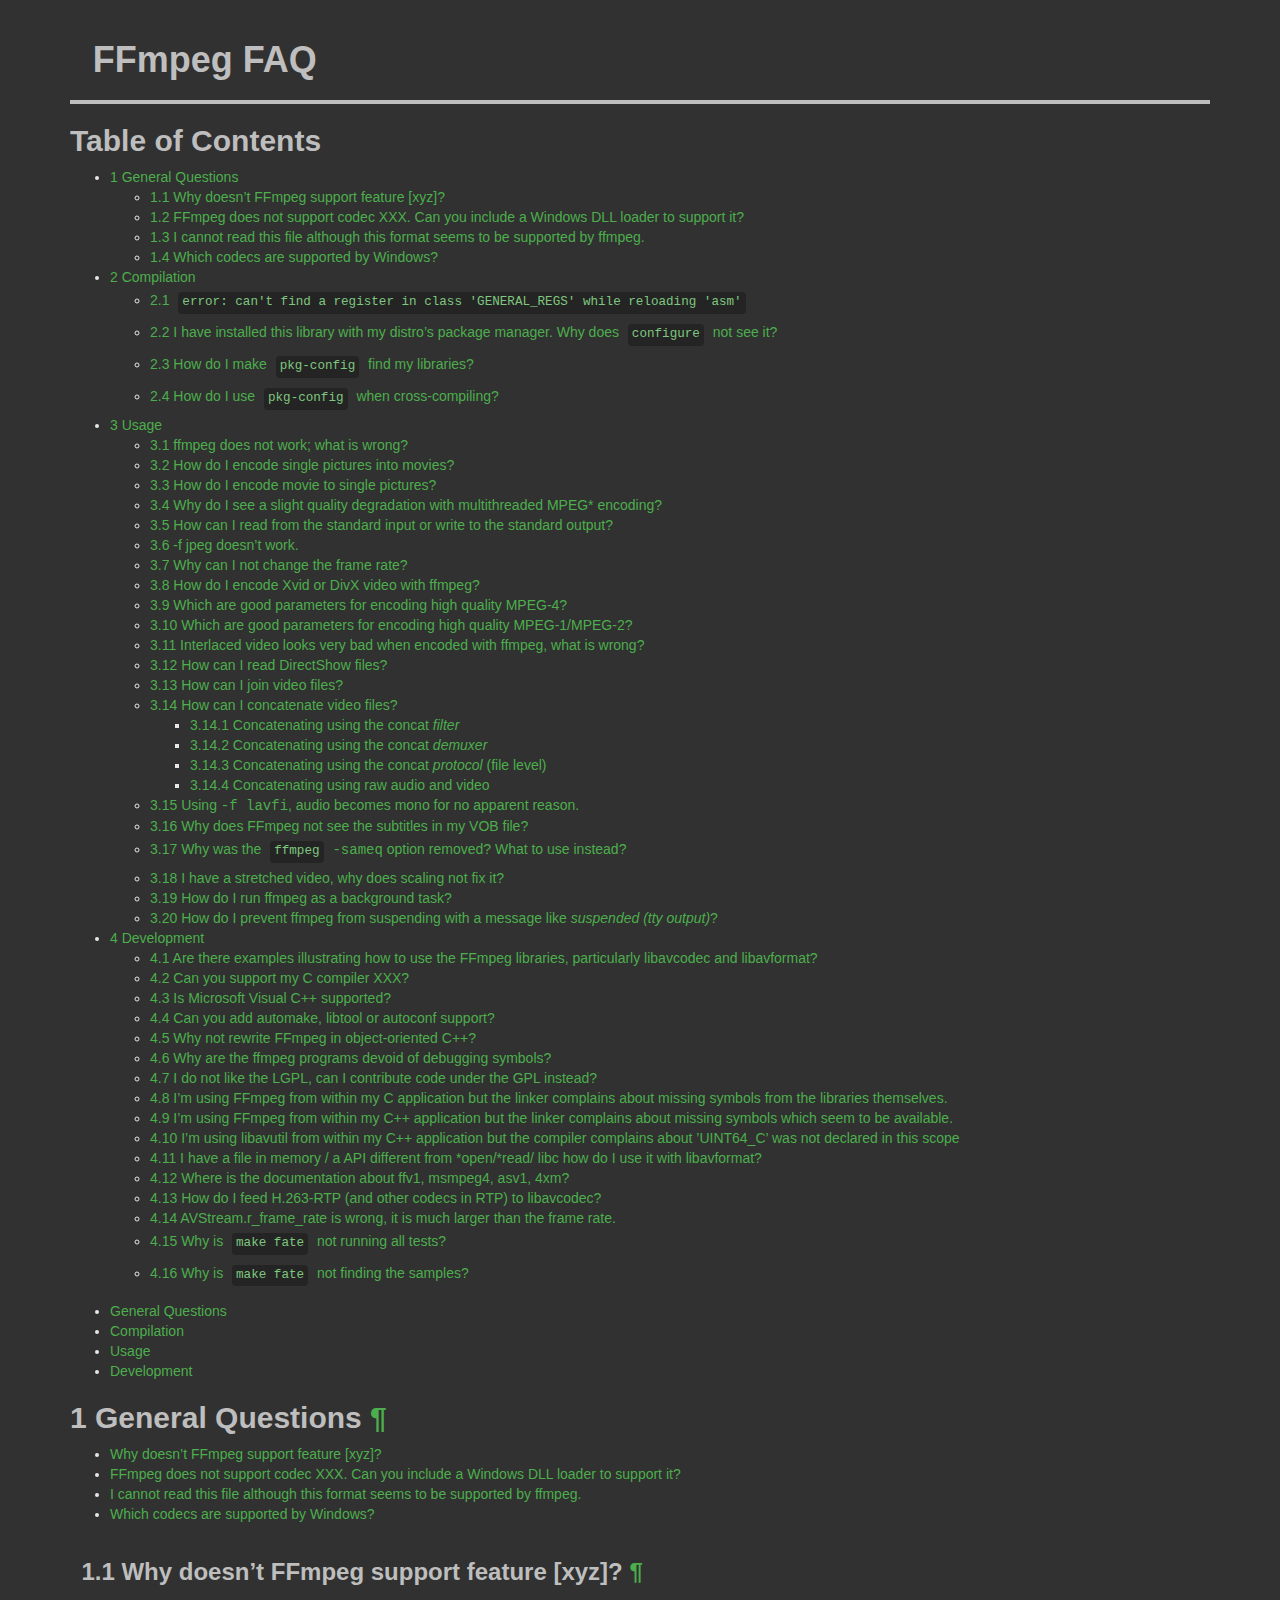
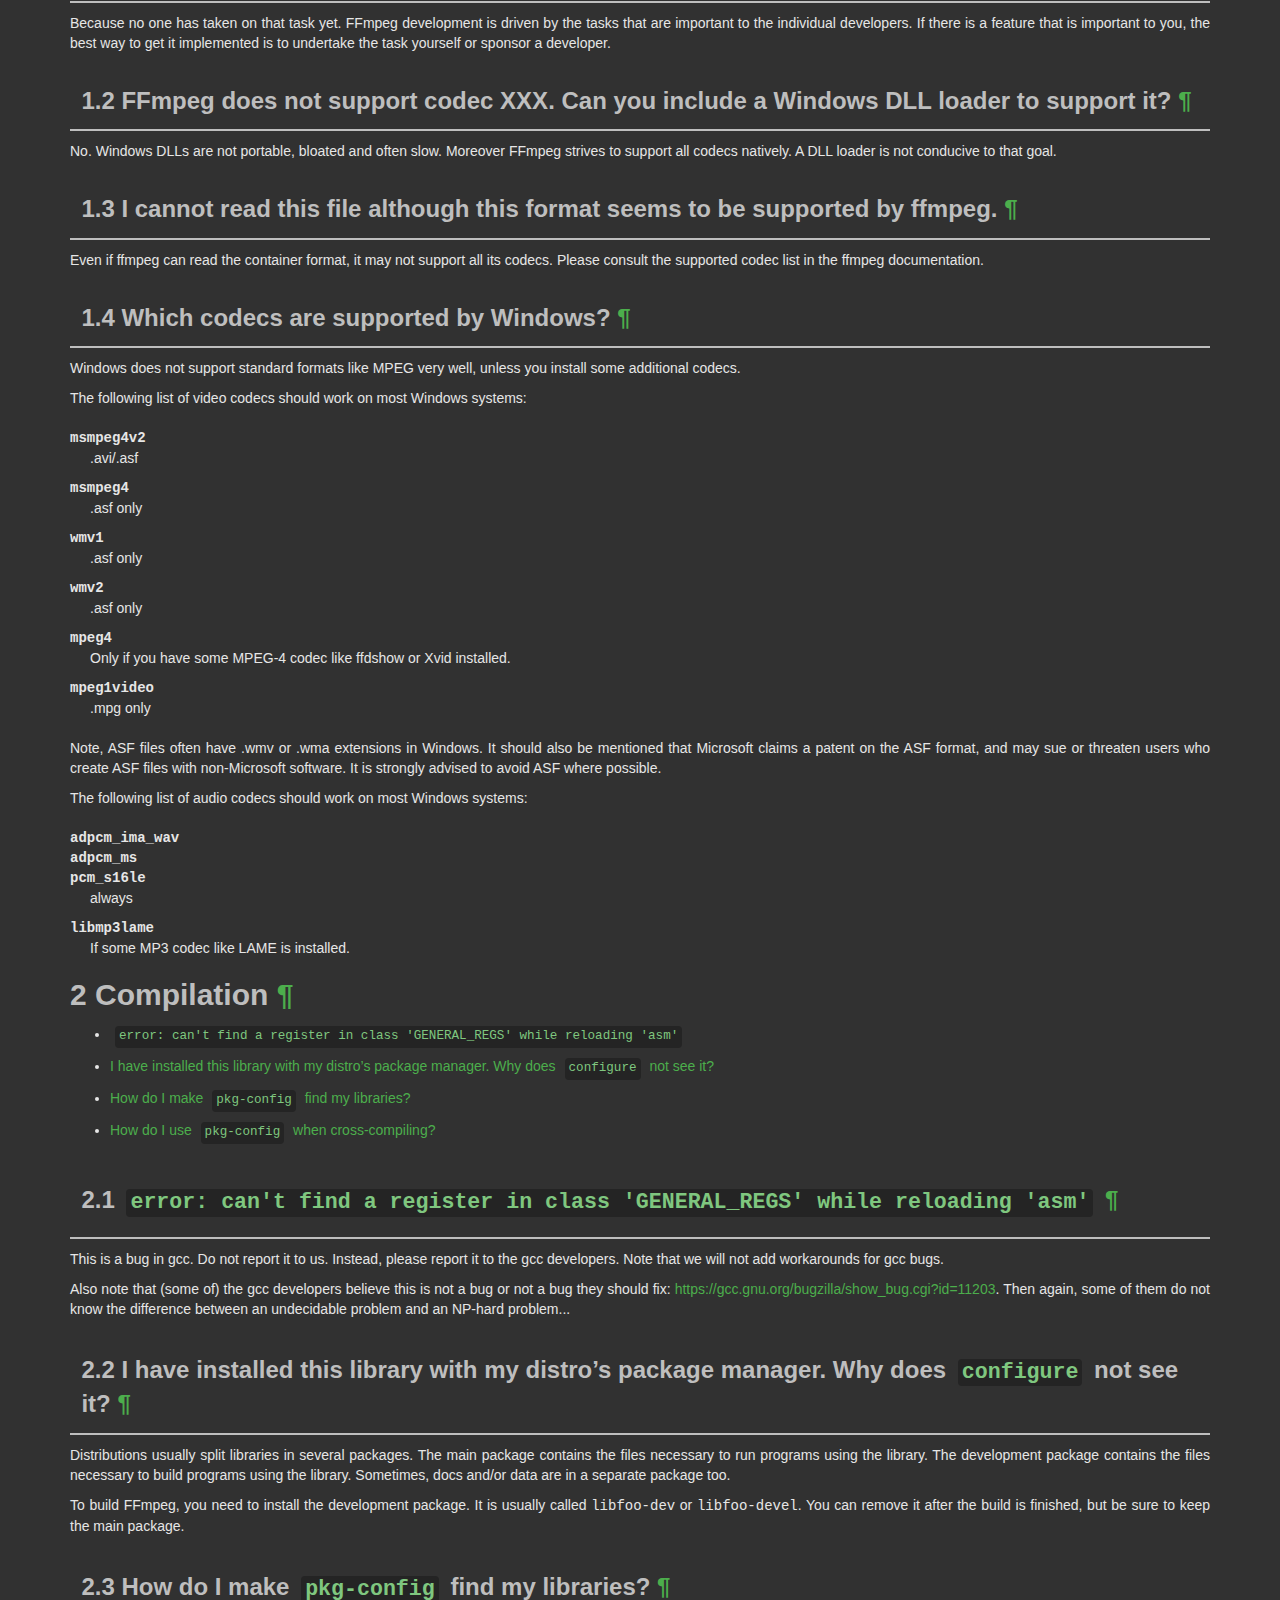
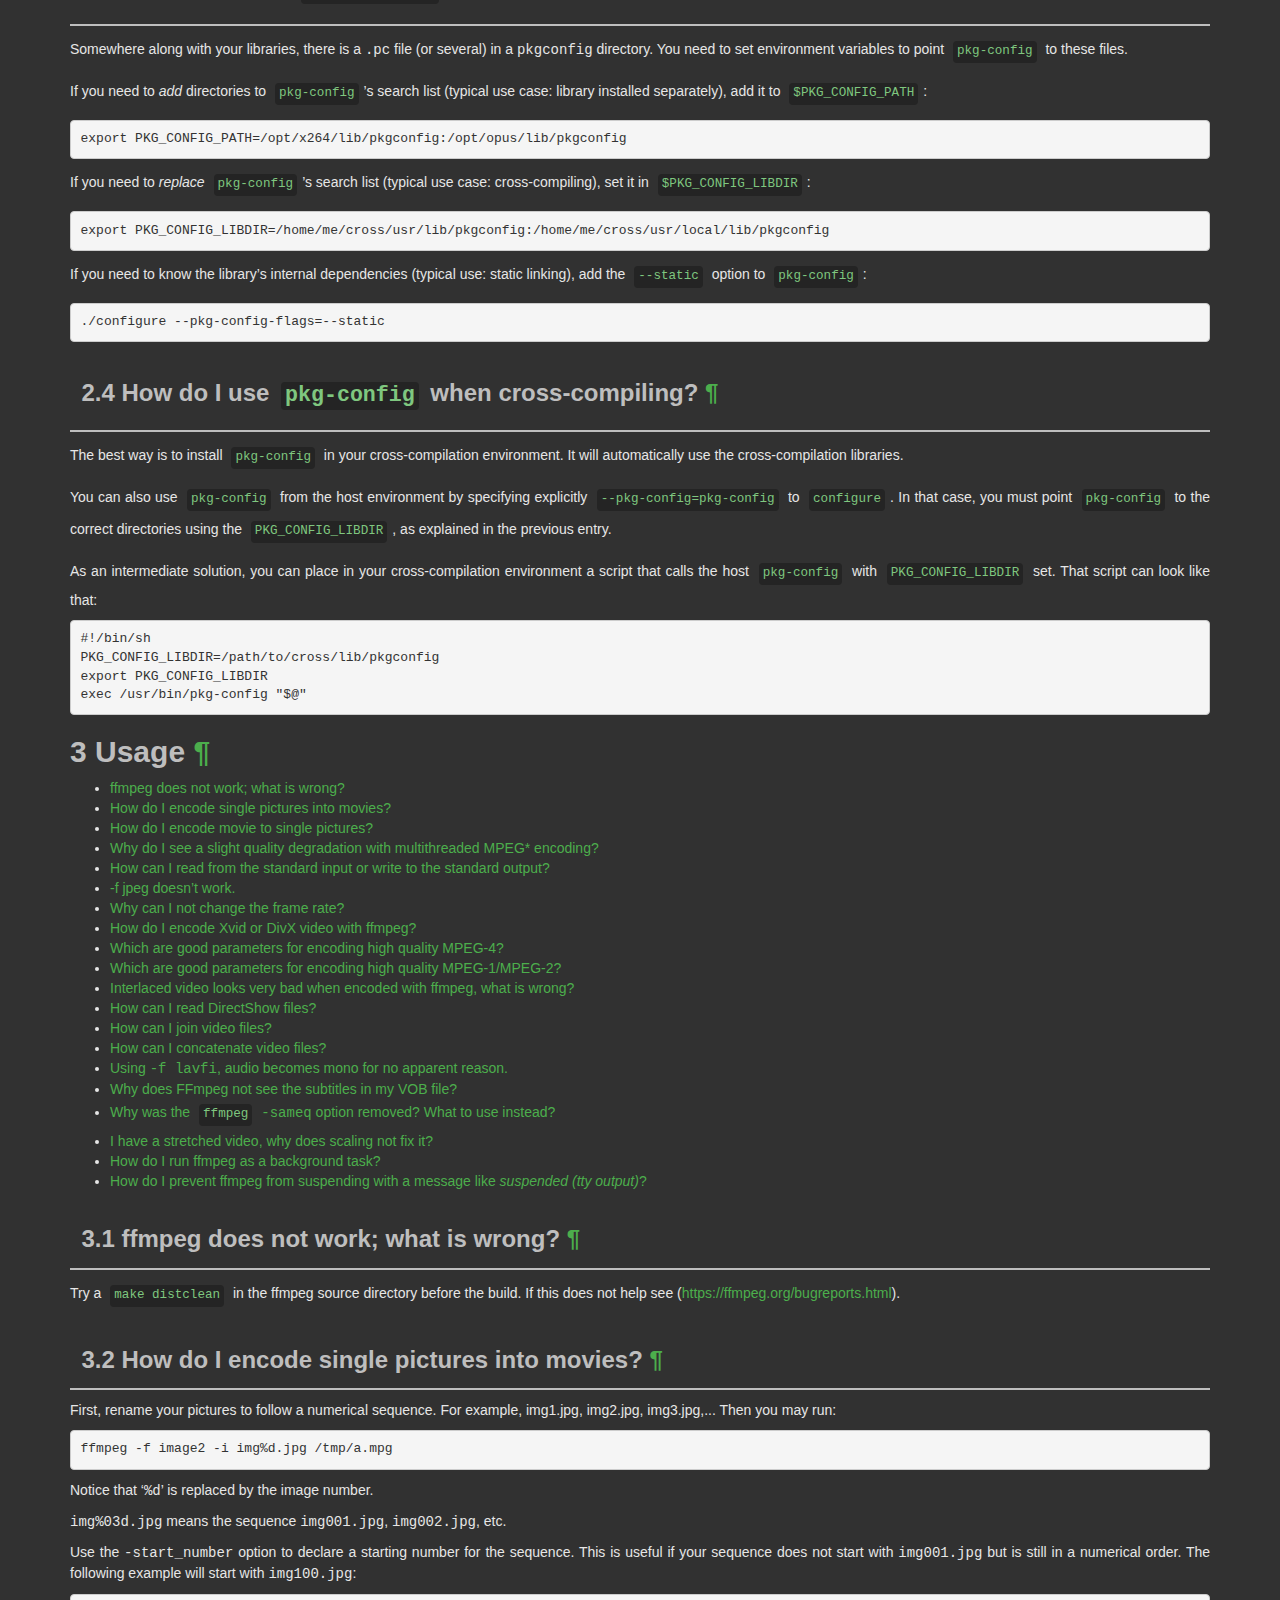
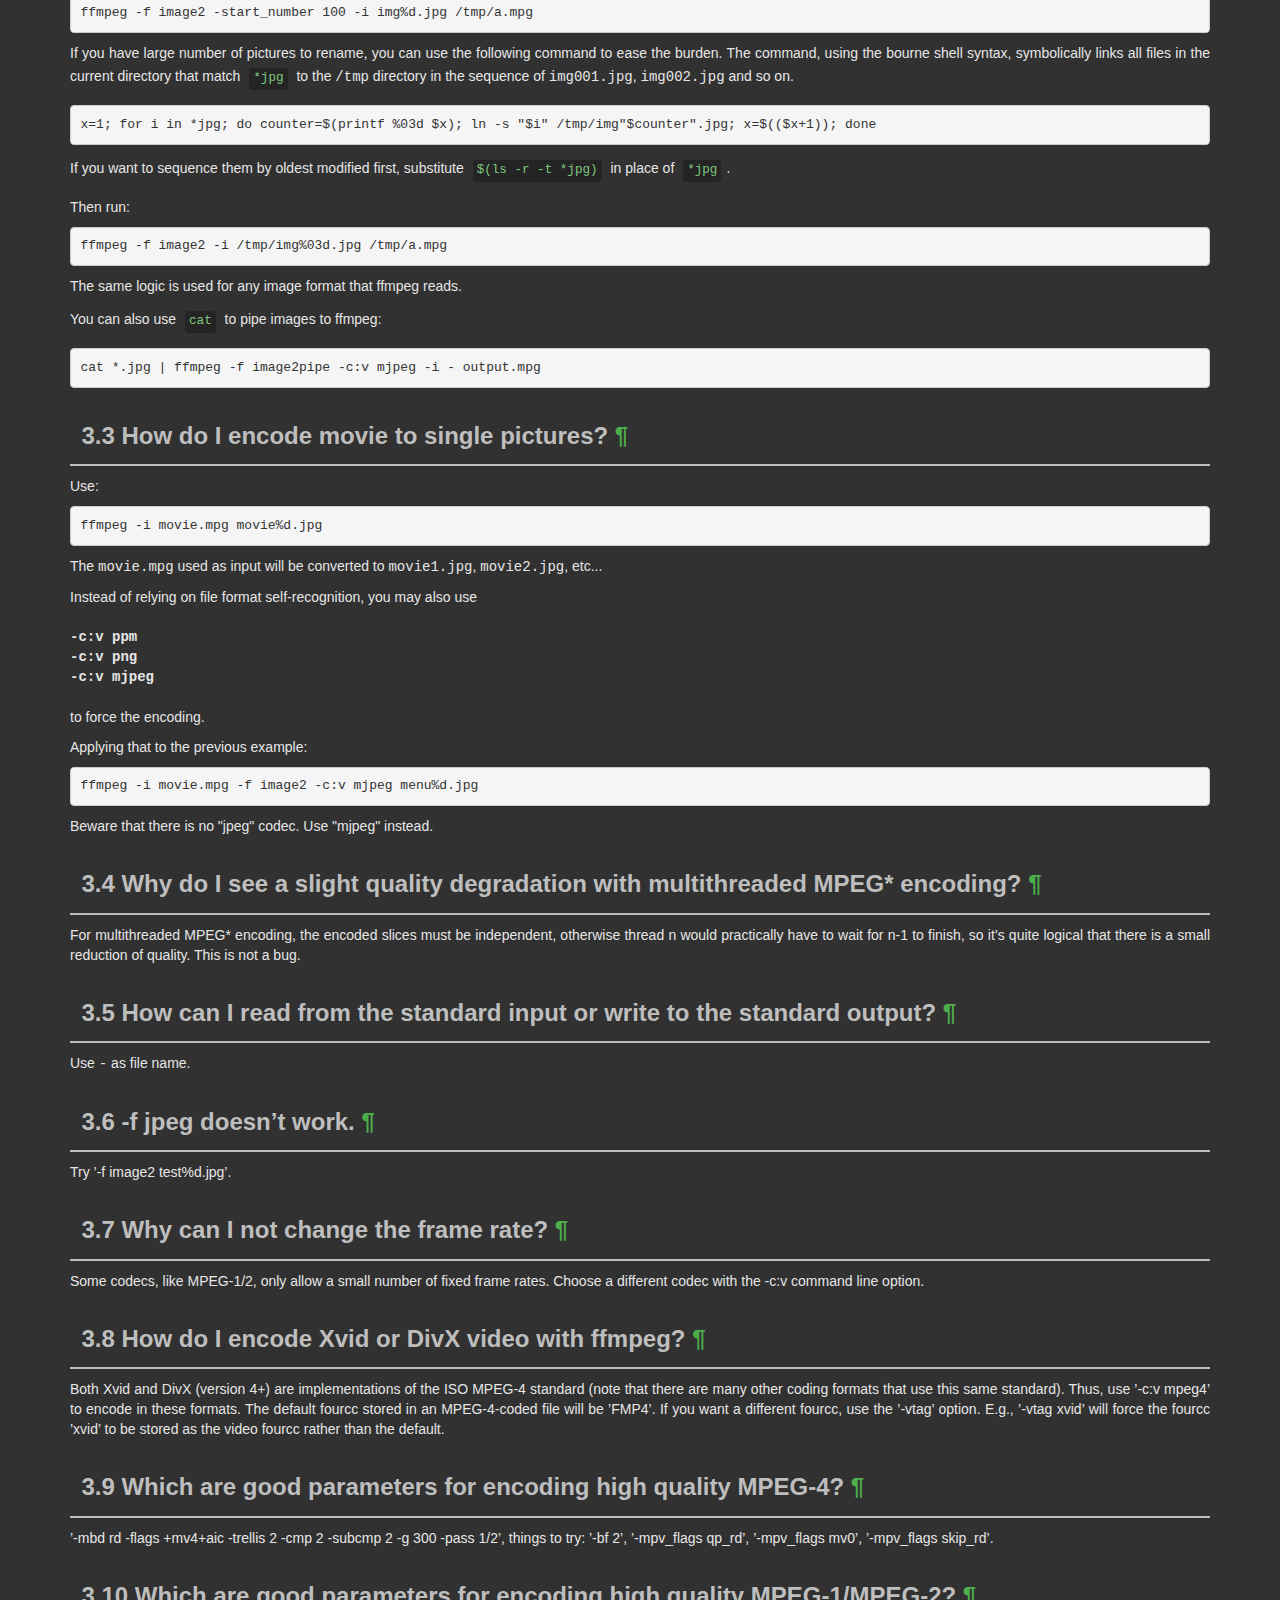
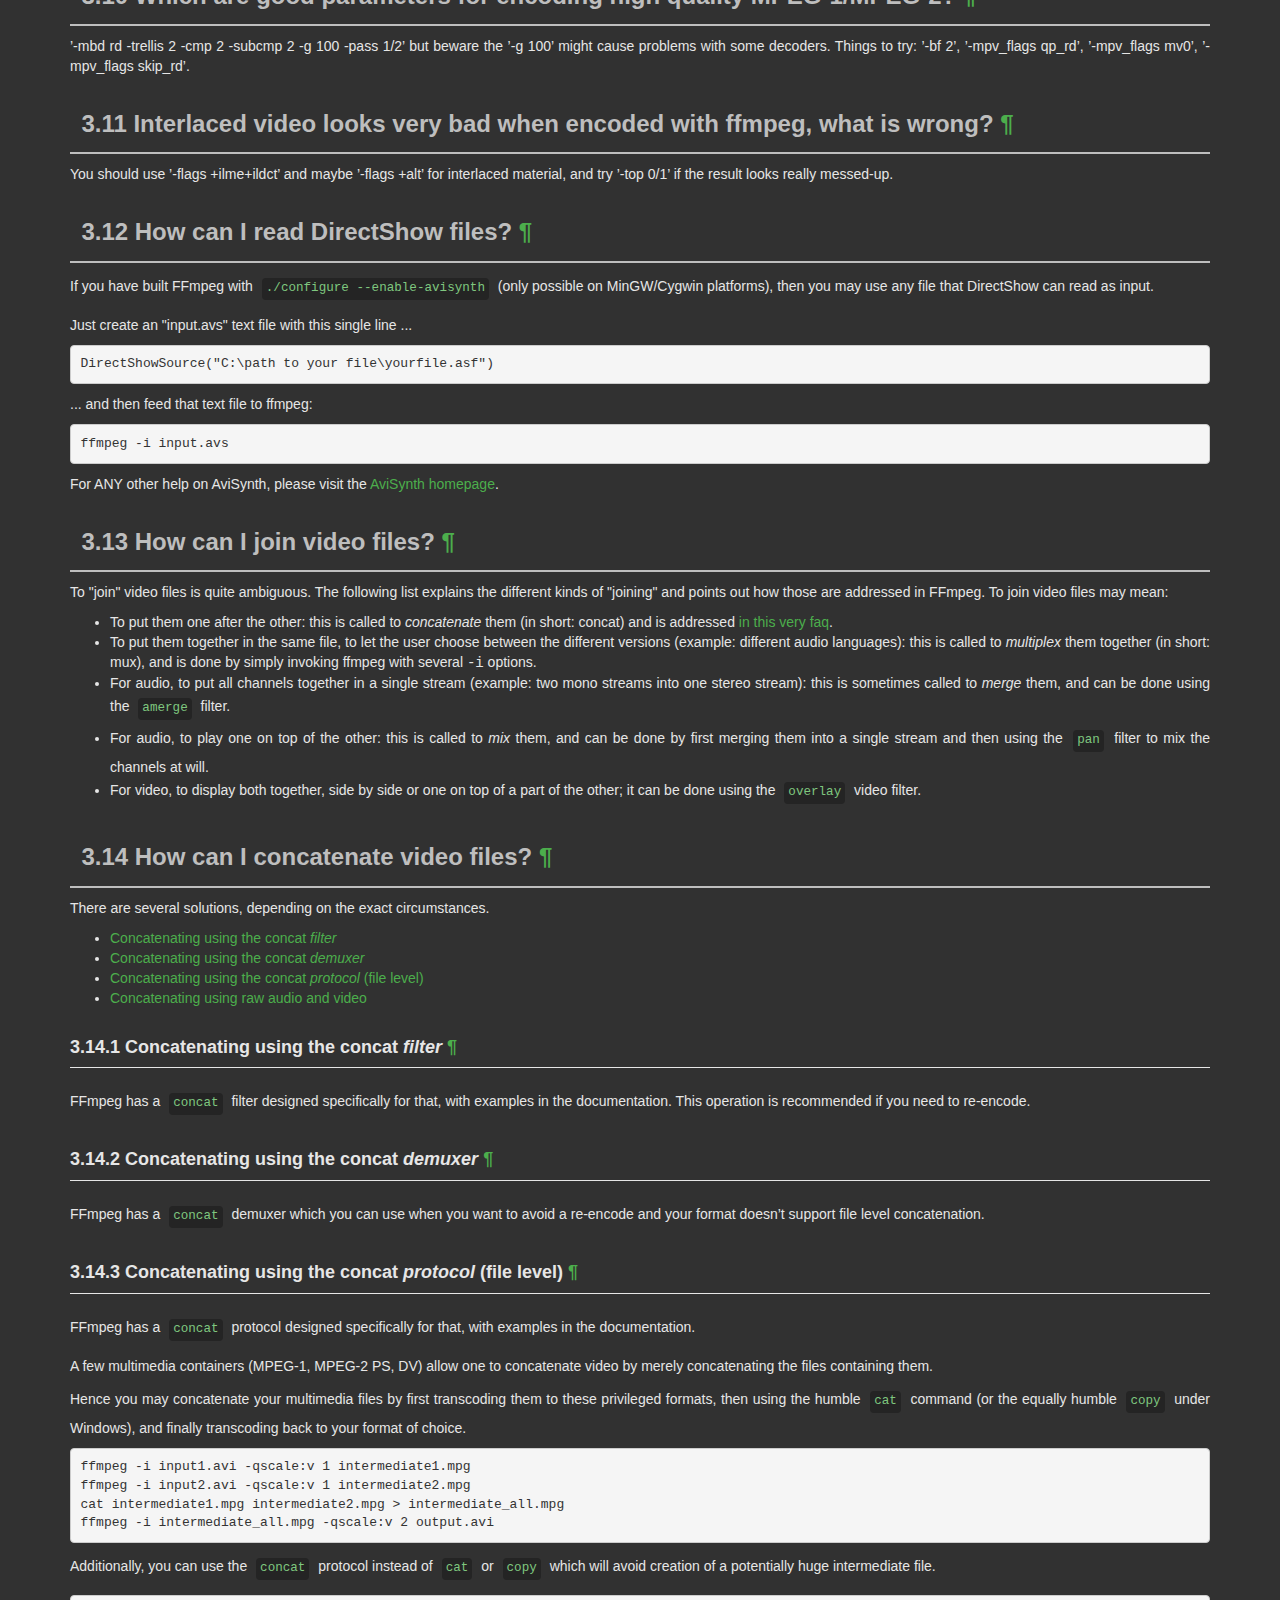
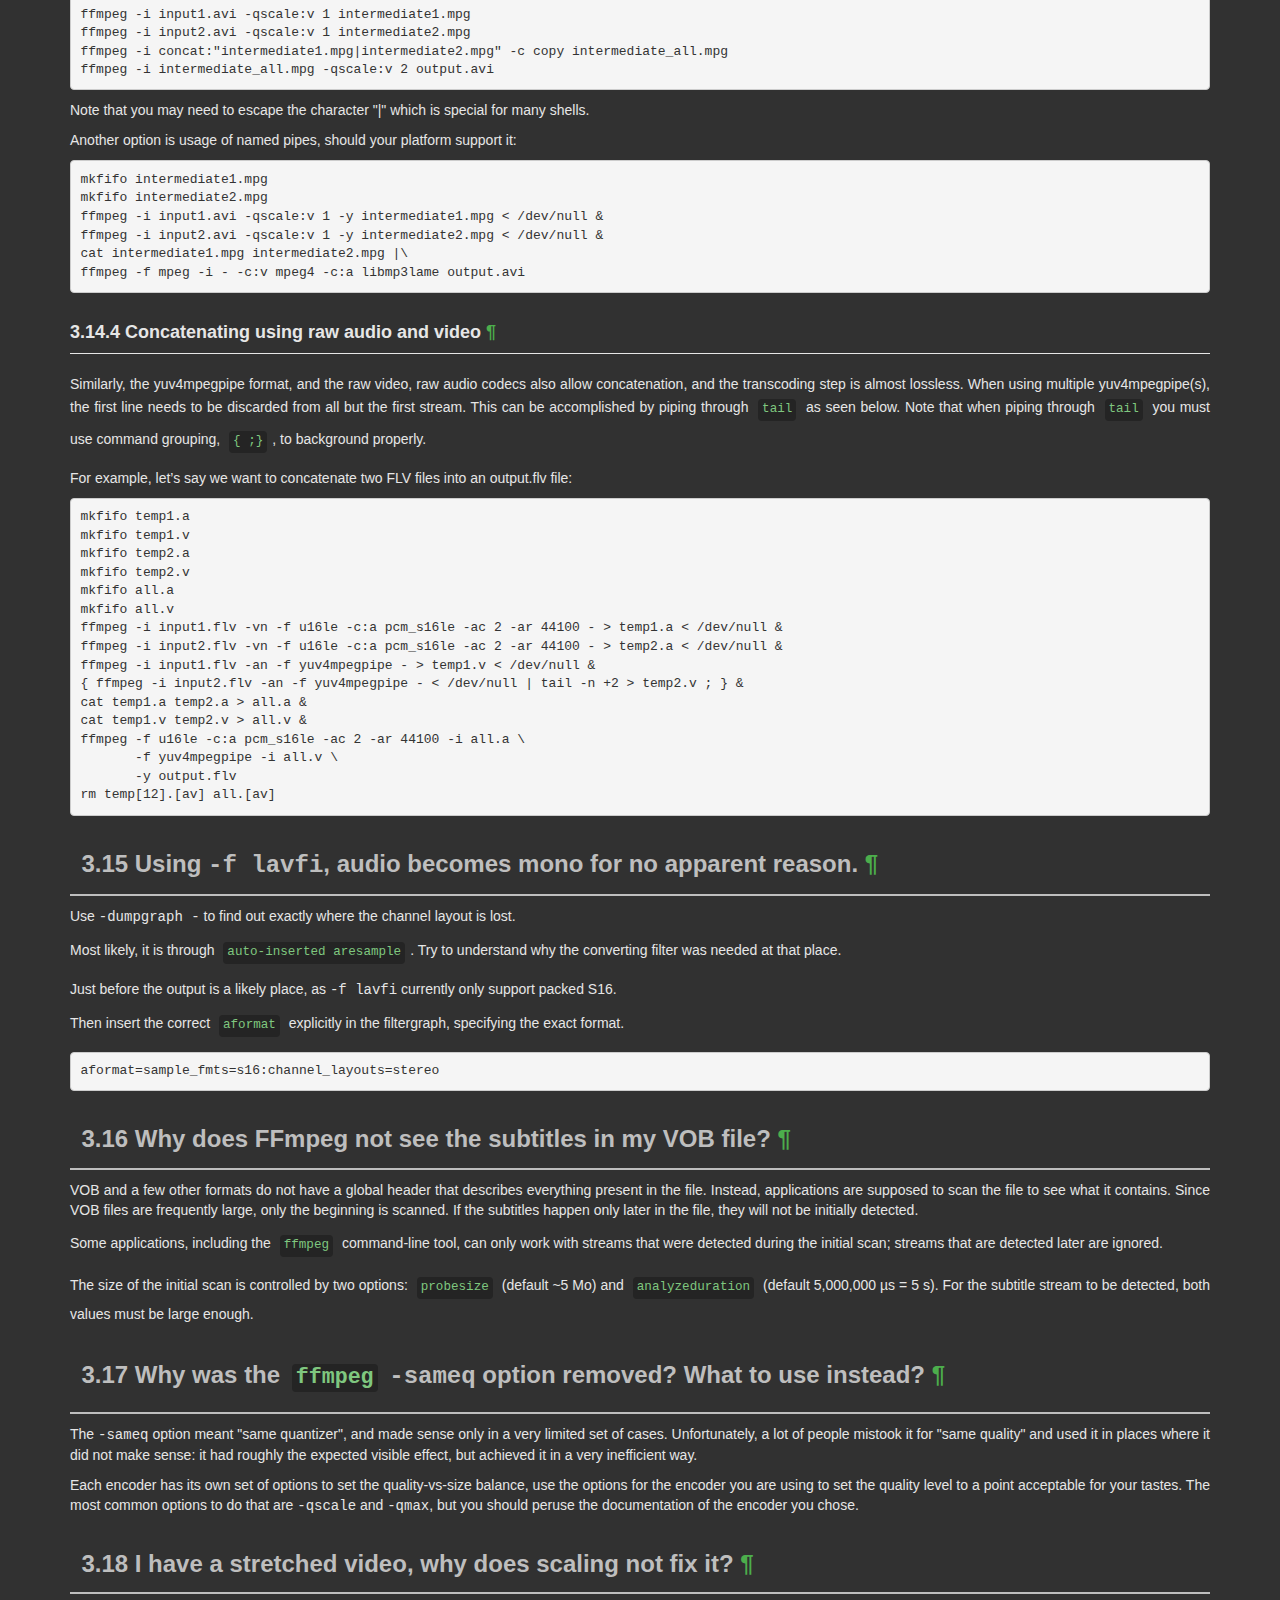
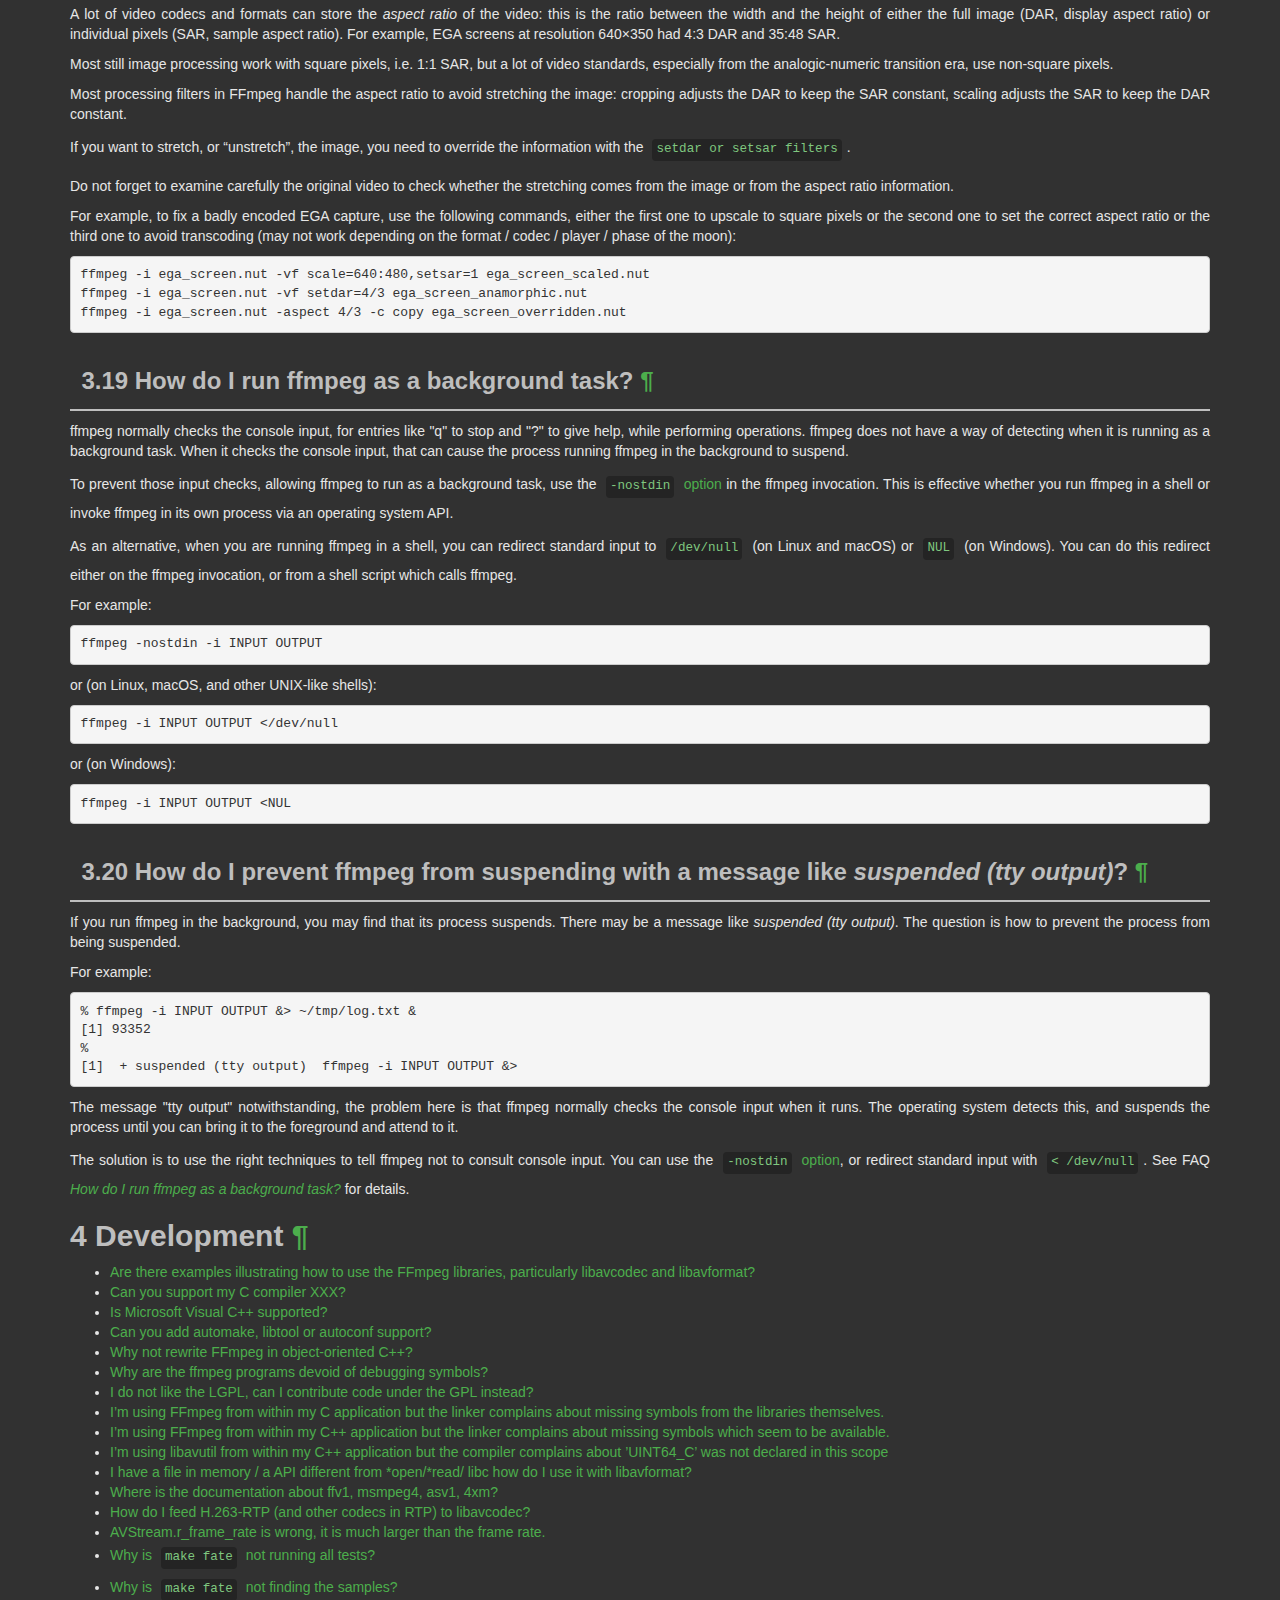
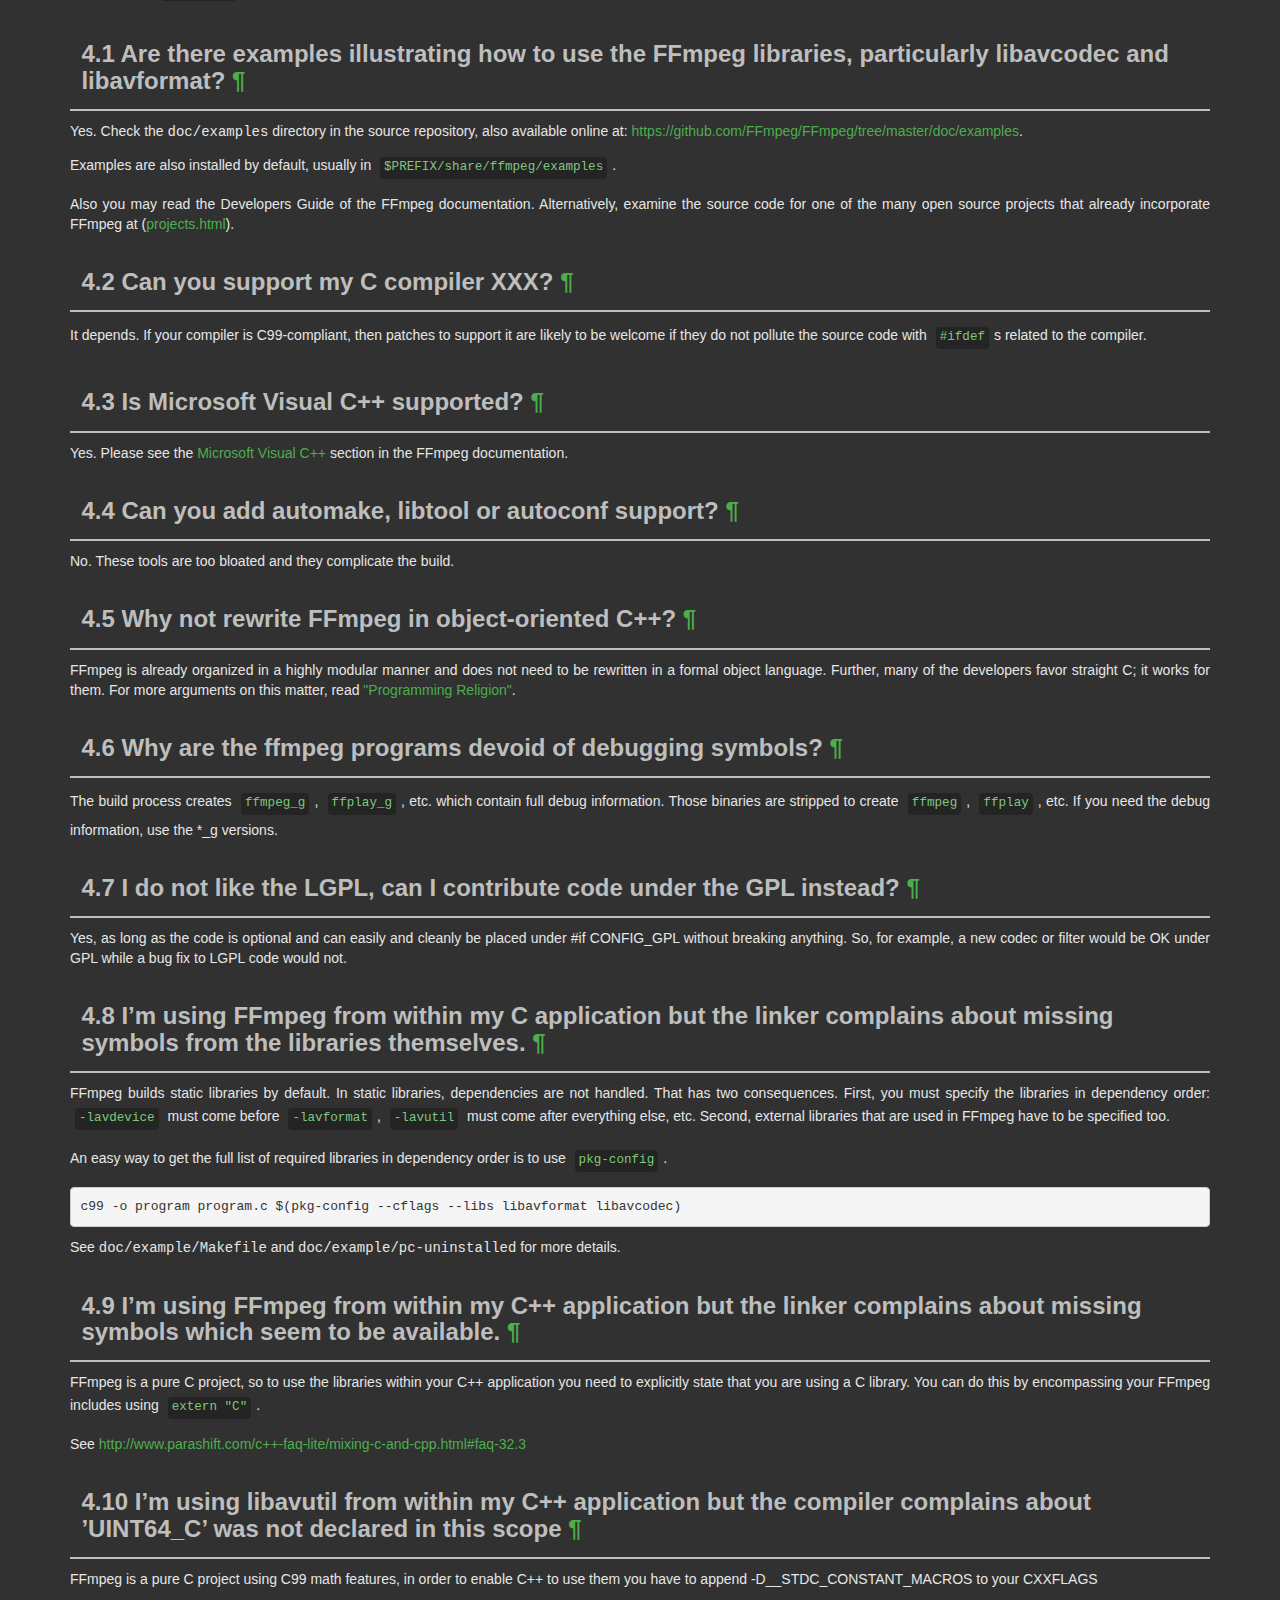
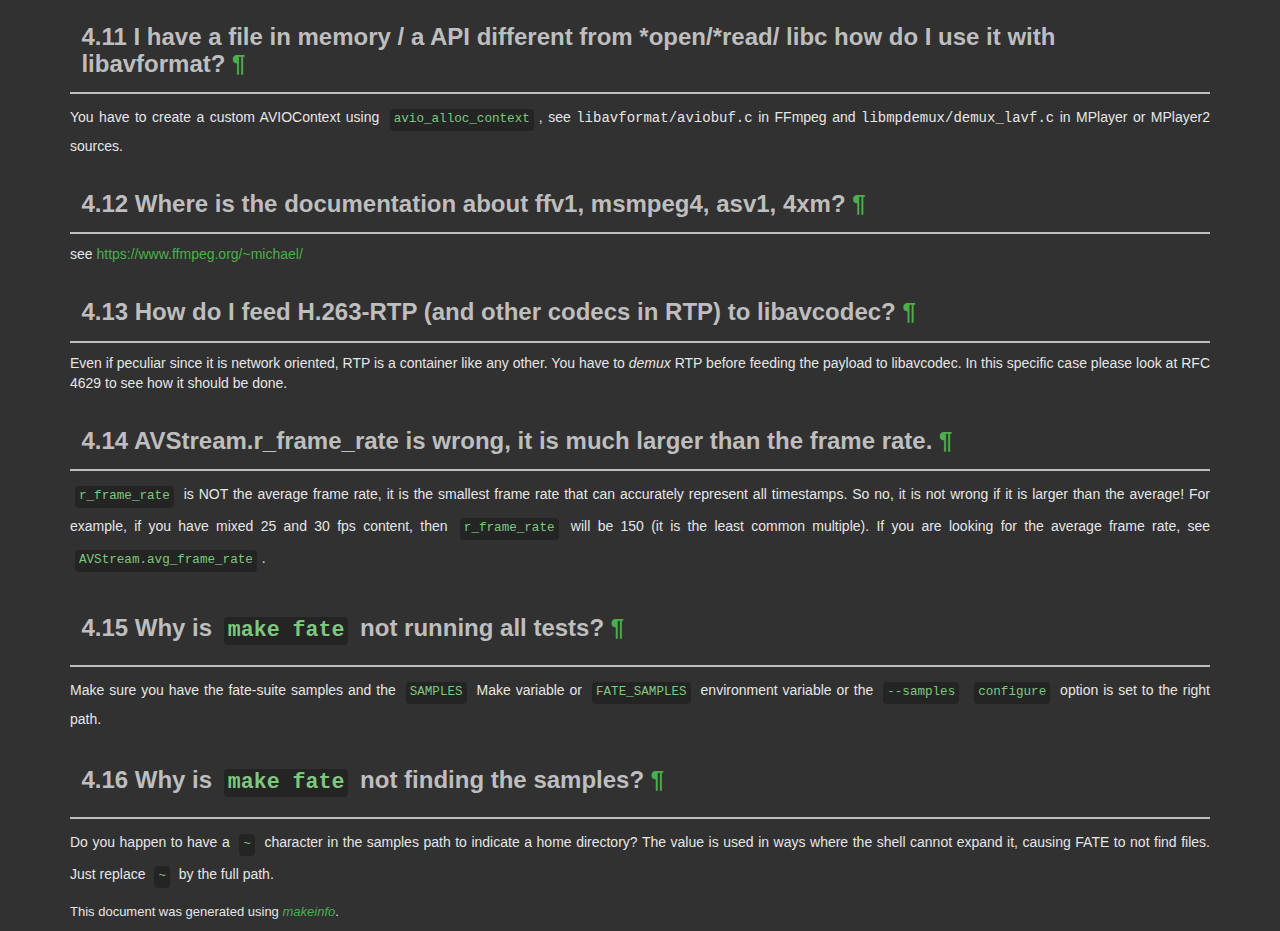
<file: youtube_downloader/bin/ffmpeg/ffmpeg-7.1-essentials_build/doc/faq.html>
<!DOCTYPE html PUBLIC "-//W3C//DTD HTML 4.01 Transitional//EN" "http://www.w3.org/TR/html4/loose.dtd">
<html>
<!-- Created by , GNU Texinfo 7.1.1 -->
  <head>
    <meta charset="utf-8">
    <title>
      FFmpeg FAQ
    </title>
    <meta name="viewport" content="width=device-width,initial-scale=1.0">
    <link rel="stylesheet" type="text/css" href="bootstrap.min.css">
    <link rel="stylesheet" type="text/css" href="style.min.css">
  </head>
  <body>
    <div class="container">
      <h1>
      FFmpeg FAQ
      </h1>


<div class="top-level-extent" id="SEC_Top">

<div class="element-contents" id="SEC_Contents">
<h2 class="contents-heading">Table of Contents</h2>

<div class="contents">

<ul class="toc-numbered-mark">
  <li><a id="toc-General-Questions" href="#General-Questions">1 General Questions</a>
  <ul class="toc-numbered-mark">
    <li><a id="toc-Why-doesn_0027t-FFmpeg-support-feature-_005bxyz_005d_003f" href="#Why-doesn_0027t-FFmpeg-support-feature-_005bxyz_005d_003f">1.1 Why doesn&rsquo;t FFmpeg support feature [xyz]?</a></li>
    <li><a id="toc-FFmpeg-does-not-support-codec-XXX_002e-Can-you-include-a-Windows-DLL-loader-to-support-it_003f" href="#FFmpeg-does-not-support-codec-XXX_002e-Can-you-include-a-Windows-DLL-loader-to-support-it_003f">1.2 FFmpeg does not support codec XXX. Can you include a Windows DLL loader to support it?</a></li>
    <li><a id="toc-I-cannot-read-this-file-although-this-format-seems-to-be-supported-by-ffmpeg_002e" href="#I-cannot-read-this-file-although-this-format-seems-to-be-supported-by-ffmpeg_002e">1.3 I cannot read this file although this format seems to be supported by ffmpeg.</a></li>
    <li><a id="toc-Which-codecs-are-supported-by-Windows_003f" href="#Which-codecs-are-supported-by-Windows_003f">1.4 Which codecs are supported by Windows?</a></li>
  </ul></li>
  <li><a id="toc-Compilation" href="#Compilation">2 Compilation</a>
  <ul class="toc-numbered-mark">
    <li><a id="toc-error_003a-can_0027t-find-a-register-in-class-_0027GENERAL_005fREGS_0027-while-reloading-_0027asm_0027" href="#error_003a-can_0027t-find-a-register-in-class-_0027GENERAL_005fREGS_0027-while-reloading-_0027asm_0027">2.1 <code class="code">error: can't find a register in class 'GENERAL_REGS' while reloading 'asm'</code></a></li>
    <li><a id="toc-I-have-installed-this-library-with-my-distro_0027s-package-manager_002e-Why-does-configure-not-see-it_003f" href="#I-have-installed-this-library-with-my-distro_0027s-package-manager_002e-Why-does-configure-not-see-it_003f">2.2 I have installed this library with my distro&rsquo;s package manager. Why does <code class="command">configure</code> not see it?</a></li>
    <li><a id="toc-How-do-I-make-pkg_002dconfig-find-my-libraries_003f" href="#How-do-I-make-pkg_002dconfig-find-my-libraries_003f">2.3 How do I make <code class="command">pkg-config</code> find my libraries?</a></li>
    <li><a id="toc-How-do-I-use-pkg_002dconfig-when-cross_002dcompiling_003f" href="#How-do-I-use-pkg_002dconfig-when-cross_002dcompiling_003f">2.4 How do I use <code class="command">pkg-config</code> when cross-compiling?</a></li>
  </ul></li>
  <li><a id="toc-Usage" href="#Usage">3 Usage</a>
  <ul class="toc-numbered-mark">
    <li><a id="toc-ffmpeg-does-not-work_003b-what-is-wrong_003f" href="#ffmpeg-does-not-work_003b-what-is-wrong_003f">3.1 ffmpeg does not work; what is wrong?</a></li>
    <li><a id="toc-How-do-I-encode-single-pictures-into-movies_003f" href="#How-do-I-encode-single-pictures-into-movies_003f">3.2 How do I encode single pictures into movies?</a></li>
    <li><a id="toc-How-do-I-encode-movie-to-single-pictures_003f" href="#How-do-I-encode-movie-to-single-pictures_003f">3.3 How do I encode movie to single pictures?</a></li>
    <li><a id="toc-Why-do-I-see-a-slight-quality-degradation-with-multithreaded-MPEG_002a-encoding_003f" href="#Why-do-I-see-a-slight-quality-degradation-with-multithreaded-MPEG_002a-encoding_003f">3.4 Why do I see a slight quality degradation with multithreaded MPEG* encoding?</a></li>
    <li><a id="toc-How-can-I-read-from-the-standard-input-or-write-to-the-standard-output_003f" href="#How-can-I-read-from-the-standard-input-or-write-to-the-standard-output_003f">3.5 How can I read from the standard input or write to the standard output?</a></li>
    <li><a id="toc-_002df-jpeg-doesn_0027t-work_002e" href="#g_t_002df-jpeg-doesn_0027t-work_002e">3.6 -f jpeg doesn&rsquo;t work.</a></li>
    <li><a id="toc-Why-can-I-not-change-the-frame-rate_003f" href="#Why-can-I-not-change-the-frame-rate_003f">3.7 Why can I not change the frame rate?</a></li>
    <li><a id="toc-How-do-I-encode-Xvid-or-DivX-video-with-ffmpeg_003f" href="#How-do-I-encode-Xvid-or-DivX-video-with-ffmpeg_003f">3.8 How do I encode Xvid or DivX video with ffmpeg?</a></li>
    <li><a id="toc-Which-are-good-parameters-for-encoding-high-quality-MPEG_002d4_003f" href="#Which-are-good-parameters-for-encoding-high-quality-MPEG_002d4_003f">3.9 Which are good parameters for encoding high quality MPEG-4?</a></li>
    <li><a id="toc-Which-are-good-parameters-for-encoding-high-quality-MPEG_002d1_002fMPEG_002d2_003f" href="#Which-are-good-parameters-for-encoding-high-quality-MPEG_002d1_002fMPEG_002d2_003f">3.10 Which are good parameters for encoding high quality MPEG-1/MPEG-2?</a></li>
    <li><a id="toc-Interlaced-video-looks-very-bad-when-encoded-with-ffmpeg_002c-what-is-wrong_003f" href="#Interlaced-video-looks-very-bad-when-encoded-with-ffmpeg_002c-what-is-wrong_003f">3.11 Interlaced video looks very bad when encoded with ffmpeg, what is wrong?</a></li>
    <li><a id="toc-How-can-I-read-DirectShow-files_003f" href="#How-can-I-read-DirectShow-files_003f">3.12 How can I read DirectShow files?</a></li>
    <li><a id="toc-How-can-I-join-video-files_003f" href="#How-can-I-join-video-files_003f">3.13 How can I join video files?</a></li>
    <li><a id="toc-How-can-I-concatenate-video-files_003f" href="#How-can-I-concatenate-video-files_003f">3.14 How can I concatenate video files?</a>
    <ul class="toc-numbered-mark">
      <li><a id="toc-Concatenating-using-the-concat-filter" href="#Concatenating-using-the-concat-filter">3.14.1 Concatenating using the concat <em class="emph">filter</em></a></li>
      <li><a id="toc-Concatenating-using-the-concat-demuxer" href="#Concatenating-using-the-concat-demuxer">3.14.2 Concatenating using the concat <em class="emph">demuxer</em></a></li>
      <li><a id="toc-Concatenating-using-the-concat-protocol-_0028file-level_0029" href="#Concatenating-using-the-concat-protocol-_0028file-level_0029">3.14.3 Concatenating using the concat <em class="emph">protocol</em> (file level)</a></li>
      <li><a id="toc-Concatenating-using-raw-audio-and-video" href="#Concatenating-using-raw-audio-and-video">3.14.4 Concatenating using raw audio and video</a></li>
    </ul></li>
    <li><a id="toc-Using-_002df-lavfi_002c-audio-becomes-mono-for-no-apparent-reason_002e" href="#Using-_002df-lavfi_002c-audio-becomes-mono-for-no-apparent-reason_002e">3.15 Using <samp class="option">-f lavfi</samp>, audio becomes mono for no apparent reason.</a></li>
    <li><a id="toc-Why-does-FFmpeg-not-see-the-subtitles-in-my-VOB-file_003f" href="#Why-does-FFmpeg-not-see-the-subtitles-in-my-VOB-file_003f">3.16 Why does FFmpeg not see the subtitles in my VOB file?</a></li>
    <li><a id="toc-Why-was-the-ffmpeg-_002dsameq-option-removed_003f-What-to-use-instead_003f" href="#Why-was-the-ffmpeg-_002dsameq-option-removed_003f-What-to-use-instead_003f">3.17 Why was the <code class="command">ffmpeg</code> <samp class="option">-sameq</samp> option removed? What to use instead?</a></li>
    <li><a id="toc-I-have-a-stretched-video_002c-why-does-scaling-not-fix-it_003f" href="#I-have-a-stretched-video_002c-why-does-scaling-not-fix-it_003f">3.18 I have a stretched video, why does scaling not fix it?</a></li>
    <li><a id="toc-How-do-I-run-ffmpeg-as-a-background-task_003f" href="#How-do-I-run-ffmpeg-as-a-background-task_003f">3.19 How do I run ffmpeg as a background task?</a></li>
    <li><a id="toc-How-do-I-prevent-ffmpeg-from-suspending-with-a-message-like-suspended-_0028tty-output_0029_003f" href="#How-do-I-prevent-ffmpeg-from-suspending-with-a-message-like-suspended-_0028tty-output_0029_003f">3.20 How do I prevent ffmpeg from suspending with a message like <em class="emph">suspended (tty output)</em>?</a></li>
  </ul></li>
  <li><a id="toc-Development" href="#Development">4 Development</a>
  <ul class="toc-numbered-mark">
    <li><a id="toc-Are-there-examples-illustrating-how-to-use-the-FFmpeg-libraries_002c-particularly-libavcodec-and-libavformat_003f" href="#Are-there-examples-illustrating-how-to-use-the-FFmpeg-libraries_002c-particularly-libavcodec-and-libavformat_003f">4.1 Are there examples illustrating how to use the FFmpeg libraries, particularly libavcodec and libavformat?</a></li>
    <li><a id="toc-Can-you-support-my-C-compiler-XXX_003f" href="#Can-you-support-my-C-compiler-XXX_003f">4.2 Can you support my C compiler XXX?</a></li>
    <li><a id="toc-Is-Microsoft-Visual-C_002b_002b-supported_003f" href="#Is-Microsoft-Visual-C_002b_002b-supported_003f">4.3 Is Microsoft Visual C++ supported?</a></li>
    <li><a id="toc-Can-you-add-automake_002c-libtool-or-autoconf-support_003f" href="#Can-you-add-automake_002c-libtool-or-autoconf-support_003f">4.4 Can you add automake, libtool or autoconf support?</a></li>
    <li><a id="toc-Why-not-rewrite-FFmpeg-in-object_002doriented-C_002b_002b_003f" href="#Why-not-rewrite-FFmpeg-in-object_002doriented-C_002b_002b_003f">4.5 Why not rewrite FFmpeg in object-oriented C++?</a></li>
    <li><a id="toc-Why-are-the-ffmpeg-programs-devoid-of-debugging-symbols_003f" href="#Why-are-the-ffmpeg-programs-devoid-of-debugging-symbols_003f">4.6 Why are the ffmpeg programs devoid of debugging symbols?</a></li>
    <li><a id="toc-I-do-not-like-the-LGPL_002c-can-I-contribute-code-under-the-GPL-instead_003f" href="#I-do-not-like-the-LGPL_002c-can-I-contribute-code-under-the-GPL-instead_003f">4.7 I do not like the LGPL, can I contribute code under the GPL instead?</a></li>
    <li><a id="toc-I_0027m-using-FFmpeg-from-within-my-C-application-but-the-linker-complains-about-missing-symbols-from-the-libraries-themselves_002e" href="#I_0027m-using-FFmpeg-from-within-my-C-application-but-the-linker-complains-about-missing-symbols-from-the-libraries-themselves_002e">4.8 I&rsquo;m using FFmpeg from within my C application but the linker complains about missing symbols from the libraries themselves.</a></li>
    <li><a id="toc-I_0027m-using-FFmpeg-from-within-my-C_002b_002b-application-but-the-linker-complains-about-missing-symbols-which-seem-to-be-available_002e" href="#I_0027m-using-FFmpeg-from-within-my-C_002b_002b-application-but-the-linker-complains-about-missing-symbols-which-seem-to-be-available_002e">4.9 I&rsquo;m using FFmpeg from within my C++ application but the linker complains about missing symbols which seem to be available.</a></li>
    <li><a id="toc-I_0027m-using-libavutil-from-within-my-C_002b_002b-application-but-the-compiler-complains-about-_0027UINT64_005fC_0027-was-not-declared-in-this-scope" href="#I_0027m-using-libavutil-from-within-my-C_002b_002b-application-but-the-compiler-complains-about-_0027UINT64_005fC_0027-was-not-declared-in-this-scope">4.10 I&rsquo;m using libavutil from within my C++ application but the compiler complains about &rsquo;UINT64_C&rsquo; was not declared in this scope</a></li>
    <li><a id="toc-I-have-a-file-in-memory-_002f-a-API-different-from-_002aopen_002f_002aread_002f-libc-how-do-I-use-it-with-libavformat_003f" href="#I-have-a-file-in-memory-_002f-a-API-different-from-_002aopen_002f_002aread_002f-libc-how-do-I-use-it-with-libavformat_003f">4.11 I have a file in memory / a API different from *open/*read/ libc how do I use it with libavformat?</a></li>
    <li><a id="toc-Where-is-the-documentation-about-ffv1_002c-msmpeg4_002c-asv1_002c-4xm_003f" href="#Where-is-the-documentation-about-ffv1_002c-msmpeg4_002c-asv1_002c-4xm_003f">4.12 Where is the documentation about ffv1, msmpeg4, asv1, 4xm?</a></li>
    <li><a id="toc-How-do-I-feed-H_002e263_002dRTP-_0028and-other-codecs-in-RTP_0029-to-libavcodec_003f" href="#How-do-I-feed-H_002e263_002dRTP-_0028and-other-codecs-in-RTP_0029-to-libavcodec_003f">4.13 How do I feed H.263-RTP (and other codecs in RTP) to libavcodec?</a></li>
    <li><a id="toc-AVStream_002er_005fframe_005frate-is-wrong_002c-it-is-much-larger-than-the-frame-rate_002e" href="#AVStream_002er_005fframe_005frate-is-wrong_002c-it-is-much-larger-than-the-frame-rate_002e">4.14 AVStream.r_frame_rate is wrong, it is much larger than the frame rate.</a></li>
    <li><a id="toc-Why-is-make-fate-not-running-all-tests_003f" href="#Why-is-make-fate-not-running-all-tests_003f">4.15 Why is <code class="code">make fate</code> not running all tests?</a></li>
    <li><a id="toc-Why-is-make-fate-not-finding-the-samples_003f" href="#Why-is-make-fate-not-finding-the-samples_003f">4.16 Why is <code class="code">make fate</code> not finding the samples?</a></li>
  </ul></li>
</ul>
</div>
</div>

<ul class="mini-toc">
<li><a href="#General-Questions" accesskey="1">General Questions</a></li>
<li><a href="#Compilation" accesskey="2">Compilation</a></li>
<li><a href="#Usage" accesskey="3">Usage</a></li>
<li><a href="#Development" accesskey="4">Development</a></li>
</ul>
<div class="chapter-level-extent" id="General-Questions">
<h2 class="chapter"><span>1 General Questions<a class="copiable-link" href="#General-Questions"> &para;</a></span></h2>

<ul class="mini-toc">
<li><a href="#Why-doesn_0027t-FFmpeg-support-feature-_005bxyz_005d_003f" accesskey="1">Why doesn&rsquo;t FFmpeg support feature [xyz]?</a></li>
<li><a href="#FFmpeg-does-not-support-codec-XXX_002e-Can-you-include-a-Windows-DLL-loader-to-support-it_003f" accesskey="2">FFmpeg does not support codec XXX. Can you include a Windows DLL loader to support it?</a></li>
<li><a href="#I-cannot-read-this-file-although-this-format-seems-to-be-supported-by-ffmpeg_002e" accesskey="3">I cannot read this file although this format seems to be supported by ffmpeg.</a></li>
<li><a href="#Which-codecs-are-supported-by-Windows_003f" accesskey="4">Which codecs are supported by Windows?</a></li>
</ul>
<div class="section-level-extent" id="Why-doesn_0027t-FFmpeg-support-feature-_005bxyz_005d_003f">
<h3 class="section"><span>1.1 Why doesn&rsquo;t FFmpeg support feature [xyz]?<a class="copiable-link" href="#Why-doesn_0027t-FFmpeg-support-feature-_005bxyz_005d_003f"> &para;</a></span></h3>

<p>Because no one has taken on that task yet. FFmpeg development is
driven by the tasks that are important to the individual developers.
If there is a feature that is important to you, the best way to get
it implemented is to undertake the task yourself or sponsor a developer.
</p>
</div>
<div class="section-level-extent" id="FFmpeg-does-not-support-codec-XXX_002e-Can-you-include-a-Windows-DLL-loader-to-support-it_003f">
<h3 class="section"><span>1.2 FFmpeg does not support codec XXX. Can you include a Windows DLL loader to support it?<a class="copiable-link" href="#FFmpeg-does-not-support-codec-XXX_002e-Can-you-include-a-Windows-DLL-loader-to-support-it_003f"> &para;</a></span></h3>

<p>No. Windows DLLs are not portable, bloated and often slow.
Moreover FFmpeg strives to support all codecs natively.
A DLL loader is not conducive to that goal.
</p>
</div>
<div class="section-level-extent" id="I-cannot-read-this-file-although-this-format-seems-to-be-supported-by-ffmpeg_002e">
<h3 class="section"><span>1.3 I cannot read this file although this format seems to be supported by ffmpeg.<a class="copiable-link" href="#I-cannot-read-this-file-although-this-format-seems-to-be-supported-by-ffmpeg_002e"> &para;</a></span></h3>

<p>Even if ffmpeg can read the container format, it may not support all its
codecs. Please consult the supported codec list in the ffmpeg
documentation.
</p>
</div>
<div class="section-level-extent" id="Which-codecs-are-supported-by-Windows_003f">
<h3 class="section"><span>1.4 Which codecs are supported by Windows?<a class="copiable-link" href="#Which-codecs-are-supported-by-Windows_003f"> &para;</a></span></h3>

<p>Windows does not support standard formats like MPEG very well, unless you
install some additional codecs.
</p>
<p>The following list of video codecs should work on most Windows systems:
</p><dl class="table">
<dt><samp class="option">msmpeg4v2</samp></dt>
<dd><p>.avi/.asf
</p></dd>
<dt><samp class="option">msmpeg4</samp></dt>
<dd><p>.asf only
</p></dd>
<dt><samp class="option">wmv1</samp></dt>
<dd><p>.asf only
</p></dd>
<dt><samp class="option">wmv2</samp></dt>
<dd><p>.asf only
</p></dd>
<dt><samp class="option">mpeg4</samp></dt>
<dd><p>Only if you have some MPEG-4 codec like ffdshow or Xvid installed.
</p></dd>
<dt><samp class="option">mpeg1video</samp></dt>
<dd><p>.mpg only
</p></dd>
</dl>
<p>Note, ASF files often have .wmv or .wma extensions in Windows. It should also
be mentioned that Microsoft claims a patent on the ASF format, and may sue
or threaten users who create ASF files with non-Microsoft software. It is
strongly advised to avoid ASF where possible.
</p>
<p>The following list of audio codecs should work on most Windows systems:
</p><dl class="table">
<dt><samp class="option">adpcm_ima_wav</samp></dt>
<dt><samp class="option">adpcm_ms</samp></dt>
<dt><samp class="option">pcm_s16le</samp></dt>
<dd><p>always
</p></dd>
<dt><samp class="option">libmp3lame</samp></dt>
<dd><p>If some MP3 codec like LAME is installed.
</p></dd>
</dl>


</div>
</div>
<div class="chapter-level-extent" id="Compilation">
<h2 class="chapter"><span>2 Compilation<a class="copiable-link" href="#Compilation"> &para;</a></span></h2>

<ul class="mini-toc">
<li><a href="#error_003a-can_0027t-find-a-register-in-class-_0027GENERAL_005fREGS_0027-while-reloading-_0027asm_0027" accesskey="1"><code class="code">error: can't find a register in class 'GENERAL_REGS' while reloading 'asm'</code></a></li>
<li><a href="#I-have-installed-this-library-with-my-distro_0027s-package-manager_002e-Why-does-configure-not-see-it_003f" accesskey="2">I have installed this library with my distro&rsquo;s package manager. Why does <code class="command">configure</code> not see it?</a></li>
<li><a href="#How-do-I-make-pkg_002dconfig-find-my-libraries_003f" accesskey="3">How do I make <code class="command">pkg-config</code> find my libraries?</a></li>
<li><a href="#How-do-I-use-pkg_002dconfig-when-cross_002dcompiling_003f" accesskey="4">How do I use <code class="command">pkg-config</code> when cross-compiling?</a></li>
</ul>
<div class="section-level-extent" id="error_003a-can_0027t-find-a-register-in-class-_0027GENERAL_005fREGS_0027-while-reloading-_0027asm_0027">
<h3 class="section"><span>2.1 <code class="code">error: can't find a register in class 'GENERAL_REGS' while reloading 'asm'</code><a class="copiable-link" href="#error_003a-can_0027t-find-a-register-in-class-_0027GENERAL_005fREGS_0027-while-reloading-_0027asm_0027"> &para;</a></span></h3>

<p>This is a bug in gcc. Do not report it to us. Instead, please report it to
the gcc developers. Note that we will not add workarounds for gcc bugs.
</p>
<p>Also note that (some of) the gcc developers believe this is not a bug or
not a bug they should fix:
<a class="url" href="https://gcc.gnu.org/bugzilla/show_bug.cgi?id=11203">https://gcc.gnu.org/bugzilla/show_bug.cgi?id=11203</a>.
Then again, some of them do not know the difference between an undecidable
problem and an NP-hard problem...
</p>
</div>
<div class="section-level-extent" id="I-have-installed-this-library-with-my-distro_0027s-package-manager_002e-Why-does-configure-not-see-it_003f">
<h3 class="section"><span>2.2 I have installed this library with my distro&rsquo;s package manager. Why does <code class="command">configure</code> not see it?<a class="copiable-link" href="#I-have-installed-this-library-with-my-distro_0027s-package-manager_002e-Why-does-configure-not-see-it_003f"> &para;</a></span></h3>

<p>Distributions usually split libraries in several packages. The main package
contains the files necessary to run programs using the library. The
development package contains the files necessary to build programs using the
library. Sometimes, docs and/or data are in a separate package too.
</p>
<p>To build FFmpeg, you need to install the development package. It is usually
called <samp class="file">libfoo-dev</samp> or <samp class="file">libfoo-devel</samp>. You can remove it after the
build is finished, but be sure to keep the main package.
</p>
</div>
<div class="section-level-extent" id="How-do-I-make-pkg_002dconfig-find-my-libraries_003f">
<h3 class="section"><span>2.3 How do I make <code class="command">pkg-config</code> find my libraries?<a class="copiable-link" href="#How-do-I-make-pkg_002dconfig-find-my-libraries_003f"> &para;</a></span></h3>

<p>Somewhere along with your libraries, there is a <samp class="file">.pc</samp> file (or several)
in a <samp class="file">pkgconfig</samp> directory. You need to set environment variables to
point <code class="command">pkg-config</code> to these files.
</p>
<p>If you need to <em class="emph">add</em> directories to <code class="command">pkg-config</code>&rsquo;s search list
(typical use case: library installed separately), add it to
<code class="code">$PKG_CONFIG_PATH</code>:
</p>
<div class="example">
<pre class="example-preformatted">export PKG_CONFIG_PATH=/opt/x264/lib/pkgconfig:/opt/opus/lib/pkgconfig
</pre></div>

<p>If you need to <em class="emph">replace</em> <code class="command">pkg-config</code>&rsquo;s search list
(typical use case: cross-compiling), set it in
<code class="code">$PKG_CONFIG_LIBDIR</code>:
</p>
<div class="example">
<pre class="example-preformatted">export PKG_CONFIG_LIBDIR=/home/me/cross/usr/lib/pkgconfig:/home/me/cross/usr/local/lib/pkgconfig
</pre></div>

<p>If you need to know the library&rsquo;s internal dependencies (typical use: static
linking), add the <code class="code">--static</code> option to <code class="command">pkg-config</code>:
</p>
<div class="example">
<pre class="example-preformatted">./configure --pkg-config-flags=--static
</pre></div>

</div>
<div class="section-level-extent" id="How-do-I-use-pkg_002dconfig-when-cross_002dcompiling_003f">
<h3 class="section"><span>2.4 How do I use <code class="command">pkg-config</code> when cross-compiling?<a class="copiable-link" href="#How-do-I-use-pkg_002dconfig-when-cross_002dcompiling_003f"> &para;</a></span></h3>

<p>The best way is to install <code class="command">pkg-config</code> in your cross-compilation
environment. It will automatically use the cross-compilation libraries.
</p>
<p>You can also use <code class="command">pkg-config</code> from the host environment by
specifying explicitly <code class="code">--pkg-config=pkg-config</code> to <code class="command">configure</code>.
In that case, you must point <code class="command">pkg-config</code> to the correct directories
using the <code class="code">PKG_CONFIG_LIBDIR</code>, as explained in the previous entry.
</p>
<p>As an intermediate solution, you can place in your cross-compilation
environment a script that calls the host <code class="command">pkg-config</code> with
<code class="code">PKG_CONFIG_LIBDIR</code> set. That script can look like that:
</p>
<div class="example">
<pre class="example-preformatted">#!/bin/sh
PKG_CONFIG_LIBDIR=/path/to/cross/lib/pkgconfig
export PKG_CONFIG_LIBDIR
exec /usr/bin/pkg-config &quot;$@&quot;
</pre></div>

</div>
</div>
<div class="chapter-level-extent" id="Usage">
<h2 class="chapter"><span>3 Usage<a class="copiable-link" href="#Usage"> &para;</a></span></h2>

<ul class="mini-toc">
<li><a href="#ffmpeg-does-not-work_003b-what-is-wrong_003f" accesskey="1">ffmpeg does not work; what is wrong?</a></li>
<li><a href="#How-do-I-encode-single-pictures-into-movies_003f" accesskey="2">How do I encode single pictures into movies?</a></li>
<li><a href="#How-do-I-encode-movie-to-single-pictures_003f" accesskey="3">How do I encode movie to single pictures?</a></li>
<li><a href="#Why-do-I-see-a-slight-quality-degradation-with-multithreaded-MPEG_002a-encoding_003f" accesskey="4">Why do I see a slight quality degradation with multithreaded MPEG* encoding?</a></li>
<li><a href="#How-can-I-read-from-the-standard-input-or-write-to-the-standard-output_003f" accesskey="5">How can I read from the standard input or write to the standard output?</a></li>
<li><a href="#g_t_002df-jpeg-doesn_0027t-work_002e" accesskey="6">-f jpeg doesn&rsquo;t work.</a></li>
<li><a href="#Why-can-I-not-change-the-frame-rate_003f" accesskey="7">Why can I not change the frame rate?</a></li>
<li><a href="#How-do-I-encode-Xvid-or-DivX-video-with-ffmpeg_003f" accesskey="8">How do I encode Xvid or DivX video with ffmpeg?</a></li>
<li><a href="#Which-are-good-parameters-for-encoding-high-quality-MPEG_002d4_003f" accesskey="9">Which are good parameters for encoding high quality MPEG-4?</a></li>
<li><a href="#Which-are-good-parameters-for-encoding-high-quality-MPEG_002d1_002fMPEG_002d2_003f">Which are good parameters for encoding high quality MPEG-1/MPEG-2?</a></li>
<li><a href="#Interlaced-video-looks-very-bad-when-encoded-with-ffmpeg_002c-what-is-wrong_003f">Interlaced video looks very bad when encoded with ffmpeg, what is wrong?</a></li>
<li><a href="#How-can-I-read-DirectShow-files_003f">How can I read DirectShow files?</a></li>
<li><a href="#How-can-I-join-video-files_003f">How can I join video files?</a></li>
<li><a href="#How-can-I-concatenate-video-files_003f">How can I concatenate video files?</a></li>
<li><a href="#Using-_002df-lavfi_002c-audio-becomes-mono-for-no-apparent-reason_002e">Using <samp class="option">-f lavfi</samp>, audio becomes mono for no apparent reason.</a></li>
<li><a href="#Why-does-FFmpeg-not-see-the-subtitles-in-my-VOB-file_003f">Why does FFmpeg not see the subtitles in my VOB file?</a></li>
<li><a href="#Why-was-the-ffmpeg-_002dsameq-option-removed_003f-What-to-use-instead_003f">Why was the <code class="command">ffmpeg</code> <samp class="option">-sameq</samp> option removed? What to use instead?</a></li>
<li><a href="#I-have-a-stretched-video_002c-why-does-scaling-not-fix-it_003f">I have a stretched video, why does scaling not fix it?</a></li>
<li><a href="#How-do-I-run-ffmpeg-as-a-background-task_003f">How do I run ffmpeg as a background task?</a></li>
<li><a href="#How-do-I-prevent-ffmpeg-from-suspending-with-a-message-like-suspended-_0028tty-output_0029_003f">How do I prevent ffmpeg from suspending with a message like <em class="emph">suspended (tty output)</em>?</a></li>
</ul>
<div class="section-level-extent" id="ffmpeg-does-not-work_003b-what-is-wrong_003f">
<h3 class="section"><span>3.1 ffmpeg does not work; what is wrong?<a class="copiable-link" href="#ffmpeg-does-not-work_003b-what-is-wrong_003f"> &para;</a></span></h3>

<p>Try a <code class="code">make distclean</code> in the ffmpeg source directory before the build.
If this does not help see
(<a class="url" href="https://ffmpeg.org/bugreports.html">https://ffmpeg.org/bugreports.html</a>).
</p>
</div>
<div class="section-level-extent" id="How-do-I-encode-single-pictures-into-movies_003f">
<h3 class="section"><span>3.2 How do I encode single pictures into movies?<a class="copiable-link" href="#How-do-I-encode-single-pictures-into-movies_003f"> &para;</a></span></h3>

<p>First, rename your pictures to follow a numerical sequence.
For example, img1.jpg, img2.jpg, img3.jpg,...
Then you may run:
</p>
<div class="example">
<pre class="example-preformatted">ffmpeg -f image2 -i img%d.jpg /tmp/a.mpg
</pre></div>

<p>Notice that &lsquo;<samp class="samp">%d</samp>&rsquo; is replaced by the image number.
</p>
<p><samp class="file">img%03d.jpg</samp> means the sequence <samp class="file">img001.jpg</samp>, <samp class="file">img002.jpg</samp>, etc.
</p>
<p>Use the <samp class="option">-start_number</samp> option to declare a starting number for
the sequence. This is useful if your sequence does not start with
<samp class="file">img001.jpg</samp> but is still in a numerical order. The following
example will start with <samp class="file">img100.jpg</samp>:
</p>
<div class="example">
<pre class="example-preformatted">ffmpeg -f image2 -start_number 100 -i img%d.jpg /tmp/a.mpg
</pre></div>

<p>If you have large number of pictures to rename, you can use the
following command to ease the burden. The command, using the bourne
shell syntax, symbolically links all files in the current directory
that match <code class="code">*jpg</code> to the <samp class="file">/tmp</samp> directory in the sequence of
<samp class="file">img001.jpg</samp>, <samp class="file">img002.jpg</samp> and so on.
</p>
<div class="example">
<pre class="example-preformatted">x=1; for i in *jpg; do counter=$(printf %03d $x); ln -s &quot;$i&quot; /tmp/img&quot;$counter&quot;.jpg; x=$(($x+1)); done
</pre></div>

<p>If you want to sequence them by oldest modified first, substitute
<code class="code">$(ls -r -t *jpg)</code> in place of <code class="code">*jpg</code>.
</p>
<p>Then run:
</p>
<div class="example">
<pre class="example-preformatted">ffmpeg -f image2 -i /tmp/img%03d.jpg /tmp/a.mpg
</pre></div>

<p>The same logic is used for any image format that ffmpeg reads.
</p>
<p>You can also use <code class="command">cat</code> to pipe images to ffmpeg:
</p>
<div class="example">
<pre class="example-preformatted">cat *.jpg | ffmpeg -f image2pipe -c:v mjpeg -i - output.mpg
</pre></div>

</div>
<div class="section-level-extent" id="How-do-I-encode-movie-to-single-pictures_003f">
<h3 class="section"><span>3.3 How do I encode movie to single pictures?<a class="copiable-link" href="#How-do-I-encode-movie-to-single-pictures_003f"> &para;</a></span></h3>

<p>Use:
</p>
<div class="example">
<pre class="example-preformatted">ffmpeg -i movie.mpg movie%d.jpg
</pre></div>

<p>The <samp class="file">movie.mpg</samp> used as input will be converted to
<samp class="file">movie1.jpg</samp>, <samp class="file">movie2.jpg</samp>, etc...
</p>
<p>Instead of relying on file format self-recognition, you may also use
</p><dl class="table">
<dt><samp class="option">-c:v ppm</samp></dt>
<dt><samp class="option">-c:v png</samp></dt>
<dt><samp class="option">-c:v mjpeg</samp></dt>
</dl>
<p>to force the encoding.
</p>
<p>Applying that to the previous example:
</p><div class="example">
<pre class="example-preformatted">ffmpeg -i movie.mpg -f image2 -c:v mjpeg menu%d.jpg
</pre></div>

<p>Beware that there is no &quot;jpeg&quot; codec. Use &quot;mjpeg&quot; instead.
</p>
</div>
<div class="section-level-extent" id="Why-do-I-see-a-slight-quality-degradation-with-multithreaded-MPEG_002a-encoding_003f">
<h3 class="section"><span>3.4 Why do I see a slight quality degradation with multithreaded MPEG* encoding?<a class="copiable-link" href="#Why-do-I-see-a-slight-quality-degradation-with-multithreaded-MPEG_002a-encoding_003f"> &para;</a></span></h3>

<p>For multithreaded MPEG* encoding, the encoded slices must be independent,
otherwise thread n would practically have to wait for n-1 to finish, so it&rsquo;s
quite logical that there is a small reduction of quality. This is not a bug.
</p>
</div>
<div class="section-level-extent" id="How-can-I-read-from-the-standard-input-or-write-to-the-standard-output_003f">
<h3 class="section"><span>3.5 How can I read from the standard input or write to the standard output?<a class="copiable-link" href="#How-can-I-read-from-the-standard-input-or-write-to-the-standard-output_003f"> &para;</a></span></h3>

<p>Use <samp class="file">-</samp> as file name.
</p>
</div>
<div class="section-level-extent" id="g_t_002df-jpeg-doesn_0027t-work_002e">
<h3 class="section"><span>3.6 -f jpeg doesn&rsquo;t work.<a class="copiable-link" href="#g_t_002df-jpeg-doesn_0027t-work_002e"> &para;</a></span></h3>

<p>Try &rsquo;-f image2 test%d.jpg&rsquo;.
</p>
</div>
<div class="section-level-extent" id="Why-can-I-not-change-the-frame-rate_003f">
<h3 class="section"><span>3.7 Why can I not change the frame rate?<a class="copiable-link" href="#Why-can-I-not-change-the-frame-rate_003f"> &para;</a></span></h3>

<p>Some codecs, like MPEG-1/2, only allow a small number of fixed frame rates.
Choose a different codec with the -c:v command line option.
</p>
</div>
<div class="section-level-extent" id="How-do-I-encode-Xvid-or-DivX-video-with-ffmpeg_003f">
<h3 class="section"><span>3.8 How do I encode Xvid or DivX video with ffmpeg?<a class="copiable-link" href="#How-do-I-encode-Xvid-or-DivX-video-with-ffmpeg_003f"> &para;</a></span></h3>

<p>Both Xvid and DivX (version 4+) are implementations of the ISO MPEG-4
standard (note that there are many other coding formats that use this
same standard). Thus, use &rsquo;-c:v mpeg4&rsquo; to encode in these formats. The
default fourcc stored in an MPEG-4-coded file will be &rsquo;FMP4&rsquo;. If you want
a different fourcc, use the &rsquo;-vtag&rsquo; option. E.g., &rsquo;-vtag xvid&rsquo; will
force the fourcc &rsquo;xvid&rsquo; to be stored as the video fourcc rather than the
default.
</p>
</div>
<div class="section-level-extent" id="Which-are-good-parameters-for-encoding-high-quality-MPEG_002d4_003f">
<h3 class="section"><span>3.9 Which are good parameters for encoding high quality MPEG-4?<a class="copiable-link" href="#Which-are-good-parameters-for-encoding-high-quality-MPEG_002d4_003f"> &para;</a></span></h3>

<p>&rsquo;-mbd rd -flags +mv4+aic -trellis 2 -cmp 2 -subcmp 2 -g 300 -pass 1/2&rsquo;,
things to try: &rsquo;-bf 2&rsquo;, &rsquo;-mpv_flags qp_rd&rsquo;, &rsquo;-mpv_flags mv0&rsquo;, &rsquo;-mpv_flags skip_rd&rsquo;.
</p>
</div>
<div class="section-level-extent" id="Which-are-good-parameters-for-encoding-high-quality-MPEG_002d1_002fMPEG_002d2_003f">
<h3 class="section"><span>3.10 Which are good parameters for encoding high quality MPEG-1/MPEG-2?<a class="copiable-link" href="#Which-are-good-parameters-for-encoding-high-quality-MPEG_002d1_002fMPEG_002d2_003f"> &para;</a></span></h3>

<p>&rsquo;-mbd rd -trellis 2 -cmp 2 -subcmp 2 -g 100 -pass 1/2&rsquo;
but beware the &rsquo;-g 100&rsquo; might cause problems with some decoders.
Things to try: &rsquo;-bf 2&rsquo;, &rsquo;-mpv_flags qp_rd&rsquo;, &rsquo;-mpv_flags mv0&rsquo;, &rsquo;-mpv_flags skip_rd&rsquo;.
</p>
</div>
<div class="section-level-extent" id="Interlaced-video-looks-very-bad-when-encoded-with-ffmpeg_002c-what-is-wrong_003f">
<h3 class="section"><span>3.11 Interlaced video looks very bad when encoded with ffmpeg, what is wrong?<a class="copiable-link" href="#Interlaced-video-looks-very-bad-when-encoded-with-ffmpeg_002c-what-is-wrong_003f"> &para;</a></span></h3>

<p>You should use &rsquo;-flags +ilme+ildct&rsquo; and maybe &rsquo;-flags +alt&rsquo; for interlaced
material, and try &rsquo;-top 0/1&rsquo; if the result looks really messed-up.
</p>
</div>
<div class="section-level-extent" id="How-can-I-read-DirectShow-files_003f">
<h3 class="section"><span>3.12 How can I read DirectShow files?<a class="copiable-link" href="#How-can-I-read-DirectShow-files_003f"> &para;</a></span></h3>

<p>If you have built FFmpeg with <code class="code">./configure --enable-avisynth</code>
(only possible on MinGW/Cygwin platforms),
then you may use any file that DirectShow can read as input.
</p>
<p>Just create an &quot;input.avs&quot; text file with this single line ...
</p><div class="example">
<pre class="example-preformatted">DirectShowSource(&quot;C:\path to your file\yourfile.asf&quot;)
</pre></div>
<p>... and then feed that text file to ffmpeg:
</p><div class="example">
<pre class="example-preformatted">ffmpeg -i input.avs
</pre></div>

<p>For ANY other help on AviSynth, please visit the
<a class="uref" href="http://www.avisynth.org/">AviSynth homepage</a>.
</p>
</div>
<div class="section-level-extent" id="How-can-I-join-video-files_003f">
<h3 class="section"><span>3.13 How can I join video files?<a class="copiable-link" href="#How-can-I-join-video-files_003f"> &para;</a></span></h3>

<p>To &quot;join&quot; video files is quite ambiguous. The following list explains the
different kinds of &quot;joining&quot; and points out how those are addressed in
FFmpeg. To join video files may mean:
</p>
<ul class="itemize mark-bullet">
<li>To put them one after the other: this is called to <em class="emph">concatenate</em> them
(in short: concat) and is addressed
<a class="ref" href="#How-can-I-concatenate-video-files">in this very faq</a>.

</li><li>To put them together in the same file, to let the user choose between the
different versions (example: different audio languages): this is called to
<em class="emph">multiplex</em> them together (in short: mux), and is done by simply
invoking ffmpeg with several <samp class="option">-i</samp> options.

</li><li>For audio, to put all channels together in a single stream (example: two
mono streams into one stereo stream): this is sometimes called to
<em class="emph">merge</em> them, and can be done using the
<a class="url" href="ffmpeg-filters.html#amerge"><code class="code">amerge</code></a> filter.

</li><li>For audio, to play one on top of the other: this is called to <em class="emph">mix</em>
them, and can be done by first merging them into a single stream and then
using the <a class="url" href="ffmpeg-filters.html#pan"><code class="code">pan</code></a> filter to mix
the channels at will.

</li><li>For video, to display both together, side by side or one on top of a part of
the other; it can be done using the
<a class="url" href="ffmpeg-filters.html#overlay"><code class="code">overlay</code></a> video filter.

</li></ul>

<a class="anchor" id="How-can-I-concatenate-video-files"></a></div>
<div class="section-level-extent" id="How-can-I-concatenate-video-files_003f">
<h3 class="section"><span>3.14 How can I concatenate video files?<a class="copiable-link" href="#How-can-I-concatenate-video-files_003f"> &para;</a></span></h3>

<p>There are several solutions, depending on the exact circumstances.
</p>
<ul class="mini-toc">
<li><a href="#Concatenating-using-the-concat-filter" accesskey="1">Concatenating using the concat <em class="emph">filter</em></a></li>
<li><a href="#Concatenating-using-the-concat-demuxer" accesskey="2">Concatenating using the concat <em class="emph">demuxer</em></a></li>
<li><a href="#Concatenating-using-the-concat-protocol-_0028file-level_0029" accesskey="3">Concatenating using the concat <em class="emph">protocol</em> (file level)</a></li>
<li><a href="#Concatenating-using-raw-audio-and-video" accesskey="4">Concatenating using raw audio and video</a></li>
</ul>
<div class="subsection-level-extent" id="Concatenating-using-the-concat-filter">
<h4 class="subsection"><span>3.14.1 Concatenating using the concat <em class="emph">filter</em><a class="copiable-link" href="#Concatenating-using-the-concat-filter"> &para;</a></span></h4>

<p>FFmpeg has a <a class="url" href="ffmpeg-filters.html#concat"><code class="code">concat</code></a> filter designed specifically for that, with examples in the
documentation. This operation is recommended if you need to re-encode.
</p>
</div>
<div class="subsection-level-extent" id="Concatenating-using-the-concat-demuxer">
<h4 class="subsection"><span>3.14.2 Concatenating using the concat <em class="emph">demuxer</em><a class="copiable-link" href="#Concatenating-using-the-concat-demuxer"> &para;</a></span></h4>

<p>FFmpeg has a <a class="url" href="ffmpeg-formats.html#concat"><code class="code">concat</code></a> demuxer which you can use when you want to avoid a re-encode and
your format doesn&rsquo;t support file level concatenation.
</p>
</div>
<div class="subsection-level-extent" id="Concatenating-using-the-concat-protocol-_0028file-level_0029">
<h4 class="subsection"><span>3.14.3 Concatenating using the concat <em class="emph">protocol</em> (file level)<a class="copiable-link" href="#Concatenating-using-the-concat-protocol-_0028file-level_0029"> &para;</a></span></h4>

<p>FFmpeg has a <a class="url" href="ffmpeg-protocols.html#concat"><code class="code">concat</code></a> protocol designed specifically for that, with examples in the
documentation.
</p>
<p>A few multimedia containers (MPEG-1, MPEG-2 PS, DV) allow one to concatenate
video by merely concatenating the files containing them.
</p>
<p>Hence you may concatenate your multimedia files by first transcoding them to
these privileged formats, then using the humble <code class="code">cat</code> command (or the
equally humble <code class="code">copy</code> under Windows), and finally transcoding back to your
format of choice.
</p>
<div class="example">
<pre class="example-preformatted">ffmpeg -i input1.avi -qscale:v 1 intermediate1.mpg
ffmpeg -i input2.avi -qscale:v 1 intermediate2.mpg
cat intermediate1.mpg intermediate2.mpg &gt; intermediate_all.mpg
ffmpeg -i intermediate_all.mpg -qscale:v 2 output.avi
</pre></div>

<p>Additionally, you can use the <code class="code">concat</code> protocol instead of <code class="code">cat</code> or
<code class="code">copy</code> which will avoid creation of a potentially huge intermediate file.
</p>
<div class="example">
<pre class="example-preformatted">ffmpeg -i input1.avi -qscale:v 1 intermediate1.mpg
ffmpeg -i input2.avi -qscale:v 1 intermediate2.mpg
ffmpeg -i concat:&quot;intermediate1.mpg|intermediate2.mpg&quot; -c copy intermediate_all.mpg
ffmpeg -i intermediate_all.mpg -qscale:v 2 output.avi
</pre></div>

<p>Note that you may need to escape the character &quot;|&quot; which is special for many
shells.
</p>
<p>Another option is usage of named pipes, should your platform support it:
</p>
<div class="example">
<pre class="example-preformatted">mkfifo intermediate1.mpg
mkfifo intermediate2.mpg
ffmpeg -i input1.avi -qscale:v 1 -y intermediate1.mpg &lt; /dev/null &amp;
ffmpeg -i input2.avi -qscale:v 1 -y intermediate2.mpg &lt; /dev/null &amp;
cat intermediate1.mpg intermediate2.mpg |\
ffmpeg -f mpeg -i - -c:v mpeg4 -c:a libmp3lame output.avi
</pre></div>

</div>
<div class="subsection-level-extent" id="Concatenating-using-raw-audio-and-video">
<h4 class="subsection"><span>3.14.4 Concatenating using raw audio and video<a class="copiable-link" href="#Concatenating-using-raw-audio-and-video"> &para;</a></span></h4>

<p>Similarly, the yuv4mpegpipe format, and the raw video, raw audio codecs also
allow concatenation, and the transcoding step is almost lossless.
When using multiple yuv4mpegpipe(s), the first line needs to be discarded
from all but the first stream. This can be accomplished by piping through
<code class="code">tail</code> as seen below. Note that when piping through <code class="code">tail</code> you
must use command grouping, <code class="code">{  ;}</code>, to background properly.
</p>
<p>For example, let&rsquo;s say we want to concatenate two FLV files into an
output.flv file:
</p>
<div class="example">
<pre class="example-preformatted">mkfifo temp1.a
mkfifo temp1.v
mkfifo temp2.a
mkfifo temp2.v
mkfifo all.a
mkfifo all.v
ffmpeg -i input1.flv -vn -f u16le -c:a pcm_s16le -ac 2 -ar 44100 - &gt; temp1.a &lt; /dev/null &amp;
ffmpeg -i input2.flv -vn -f u16le -c:a pcm_s16le -ac 2 -ar 44100 - &gt; temp2.a &lt; /dev/null &amp;
ffmpeg -i input1.flv -an -f yuv4mpegpipe - &gt; temp1.v &lt; /dev/null &amp;
{ ffmpeg -i input2.flv -an -f yuv4mpegpipe - &lt; /dev/null | tail -n +2 &gt; temp2.v ; } &amp;
cat temp1.a temp2.a &gt; all.a &amp;
cat temp1.v temp2.v &gt; all.v &amp;
ffmpeg -f u16le -c:a pcm_s16le -ac 2 -ar 44100 -i all.a \
       -f yuv4mpegpipe -i all.v \
       -y output.flv
rm temp[12].[av] all.[av]
</pre></div>

</div>
</div>
<div class="section-level-extent" id="Using-_002df-lavfi_002c-audio-becomes-mono-for-no-apparent-reason_002e">
<h3 class="section"><span>3.15 Using <samp class="option">-f lavfi</samp>, audio becomes mono for no apparent reason.<a class="copiable-link" href="#Using-_002df-lavfi_002c-audio-becomes-mono-for-no-apparent-reason_002e"> &para;</a></span></h3>

<p>Use <samp class="option">-dumpgraph -</samp> to find out exactly where the channel layout is
lost.
</p>
<p>Most likely, it is through <code class="code">auto-inserted aresample</code>. Try to understand
why the converting filter was needed at that place.
</p>
<p>Just before the output is a likely place, as <samp class="option">-f lavfi</samp> currently
only support packed S16.
</p>
<p>Then insert the correct <code class="code">aformat</code> explicitly in the filtergraph,
specifying the exact format.
</p>
<div class="example">
<pre class="example-preformatted">aformat=sample_fmts=s16:channel_layouts=stereo
</pre></div>

</div>
<div class="section-level-extent" id="Why-does-FFmpeg-not-see-the-subtitles-in-my-VOB-file_003f">
<h3 class="section"><span>3.16 Why does FFmpeg not see the subtitles in my VOB file?<a class="copiable-link" href="#Why-does-FFmpeg-not-see-the-subtitles-in-my-VOB-file_003f"> &para;</a></span></h3>

<p>VOB and a few other formats do not have a global header that describes
everything present in the file. Instead, applications are supposed to scan
the file to see what it contains. Since VOB files are frequently large, only
the beginning is scanned. If the subtitles happen only later in the file,
they will not be initially detected.
</p>
<p>Some applications, including the <code class="code">ffmpeg</code> command-line tool, can only
work with streams that were detected during the initial scan; streams that
are detected later are ignored.
</p>
<p>The size of the initial scan is controlled by two options: <code class="code">probesize</code>
(default ~5&nbsp;Mo) and <code class="code">analyzeduration</code> (default 5,000,000&nbsp;µs = 5&nbsp;s). For
the subtitle stream to be detected, both values must be large enough.
</p>
</div>
<div class="section-level-extent" id="Why-was-the-ffmpeg-_002dsameq-option-removed_003f-What-to-use-instead_003f">
<h3 class="section"><span>3.17 Why was the <code class="command">ffmpeg</code> <samp class="option">-sameq</samp> option removed? What to use instead?<a class="copiable-link" href="#Why-was-the-ffmpeg-_002dsameq-option-removed_003f-What-to-use-instead_003f"> &para;</a></span></h3>

<p>The <samp class="option">-sameq</samp> option meant &quot;same quantizer&quot;, and made sense only in a
very limited set of cases. Unfortunately, a lot of people mistook it for
&quot;same quality&quot; and used it in places where it did not make sense: it had
roughly the expected visible effect, but achieved it in a very inefficient
way.
</p>
<p>Each encoder has its own set of options to set the quality-vs-size balance,
use the options for the encoder you are using to set the quality level to a
point acceptable for your tastes. The most common options to do that are
<samp class="option">-qscale</samp> and <samp class="option">-qmax</samp>, but you should peruse the documentation
of the encoder you chose.
</p>
</div>
<div class="section-level-extent" id="I-have-a-stretched-video_002c-why-does-scaling-not-fix-it_003f">
<h3 class="section"><span>3.18 I have a stretched video, why does scaling not fix it?<a class="copiable-link" href="#I-have-a-stretched-video_002c-why-does-scaling-not-fix-it_003f"> &para;</a></span></h3>

<p>A lot of video codecs and formats can store the <em class="emph">aspect ratio</em> of the
video: this is the ratio between the width and the height of either the full
image (DAR, display aspect ratio) or individual pixels (SAR, sample aspect
ratio). For example, EGA screens at resolution 640×350 had 4:3 DAR and 35:48
SAR.
</p>
<p>Most still image processing work with square pixels, i.e. 1:1 SAR, but a lot
of video standards, especially from the analogic-numeric transition era, use
non-square pixels.
</p>
<p>Most processing filters in FFmpeg handle the aspect ratio to avoid
stretching the image: cropping adjusts the DAR to keep the SAR constant,
scaling adjusts the SAR to keep the DAR constant.
</p>
<p>If you want to stretch, or “unstretch”, the image, you need to override the
information with the
<a class="url" href="ffmpeg-filters.html#setdar_002c-setsar"><code class="code">setdar or setsar filters</code></a>.
</p>
<p>Do not forget to examine carefully the original video to check whether the
stretching comes from the image or from the aspect ratio information.
</p>
<p>For example, to fix a badly encoded EGA capture, use the following commands,
either the first one to upscale to square pixels or the second one to set
the correct aspect ratio or the third one to avoid transcoding (may not work
depending on the format / codec / player / phase of the moon):
</p>
<div class="example">
<pre class="example-preformatted">ffmpeg -i ega_screen.nut -vf scale=640:480,setsar=1 ega_screen_scaled.nut
ffmpeg -i ega_screen.nut -vf setdar=4/3 ega_screen_anamorphic.nut
ffmpeg -i ega_screen.nut -aspect 4/3 -c copy ega_screen_overridden.nut
</pre></div>

<a class="anchor" id="background-task"></a></div>
<div class="section-level-extent" id="How-do-I-run-ffmpeg-as-a-background-task_003f">
<h3 class="section"><span>3.19 How do I run ffmpeg as a background task?<a class="copiable-link" href="#How-do-I-run-ffmpeg-as-a-background-task_003f"> &para;</a></span></h3>

<p>ffmpeg normally checks the console input, for entries like &quot;q&quot; to stop
and &quot;?&quot; to give help, while performing operations. ffmpeg does not have a way of
detecting when it is running as a background task.
When it checks the console input, that can cause the process running ffmpeg
in the background to suspend.
</p>
<p>To prevent those input checks, allowing ffmpeg to run as a background task,
use the <a class="url" href="ffmpeg.html#stdin-option"><code class="code">-nostdin</code> option</a>
in the ffmpeg invocation. This is effective whether you run ffmpeg in a shell
or invoke ffmpeg in its own process via an operating system API.
</p>
<p>As an alternative, when you are running ffmpeg in a shell, you can redirect
standard input to <code class="code">/dev/null</code> (on Linux and macOS)
or <code class="code">NUL</code> (on Windows). You can do this redirect either
on the ffmpeg invocation, or from a shell script which calls ffmpeg.
</p>
<p>For example:
</p>
<div class="example">
<pre class="example-preformatted">ffmpeg -nostdin -i INPUT OUTPUT
</pre></div>

<p>or (on Linux, macOS, and other UNIX-like shells):
</p>
<div class="example">
<pre class="example-preformatted">ffmpeg -i INPUT OUTPUT &lt;/dev/null
</pre></div>

<p>or (on Windows):
</p>
<div class="example">
<pre class="example-preformatted">ffmpeg -i INPUT OUTPUT &lt;NUL
</pre></div>

</div>
<div class="section-level-extent" id="How-do-I-prevent-ffmpeg-from-suspending-with-a-message-like-suspended-_0028tty-output_0029_003f">
<h3 class="section"><span>3.20 How do I prevent ffmpeg from suspending with a message like <em class="emph">suspended (tty output)</em>?<a class="copiable-link" href="#How-do-I-prevent-ffmpeg-from-suspending-with-a-message-like-suspended-_0028tty-output_0029_003f"> &para;</a></span></h3>

<p>If you run ffmpeg in the background, you may find that its process suspends.
There may be a message like <em class="emph">suspended (tty output)</em>. The question is how
to prevent the process from being suspended.
</p>
<p>For example:
</p>
<div class="example">
<pre class="example-preformatted">% ffmpeg -i INPUT OUTPUT &amp;&gt; ~/tmp/log.txt &amp;
[1] 93352
%
[1]  + suspended (tty output)  ffmpeg -i INPUT OUTPUT &amp;&gt;
</pre></div>

<p>The message &quot;tty output&quot; notwithstanding, the problem here is that
ffmpeg normally checks the console input when it runs. The operating system
detects this, and suspends the process until you can bring it to the
foreground and attend to it.
</p>
<p>The solution is to use the right techniques to tell ffmpeg not to consult
console input. You can use the
<a class="url" href="ffmpeg.html#stdin-option"><code class="code">-nostdin</code> option</a>,
or redirect standard input with <code class="code">&lt; /dev/null</code>.
See FAQ
<a class="ref" href="#background-task"><em class="emph">How do I run ffmpeg as a background task?</em></a>
for details.
</p>
</div>
</div>
<div class="chapter-level-extent" id="Development">
<h2 class="chapter"><span>4 Development<a class="copiable-link" href="#Development"> &para;</a></span></h2>

<ul class="mini-toc">
<li><a href="#Are-there-examples-illustrating-how-to-use-the-FFmpeg-libraries_002c-particularly-libavcodec-and-libavformat_003f" accesskey="1">Are there examples illustrating how to use the FFmpeg libraries, particularly libavcodec and libavformat?</a></li>
<li><a href="#Can-you-support-my-C-compiler-XXX_003f" accesskey="2">Can you support my C compiler XXX?</a></li>
<li><a href="#Is-Microsoft-Visual-C_002b_002b-supported_003f" accesskey="3">Is Microsoft Visual C++ supported?</a></li>
<li><a href="#Can-you-add-automake_002c-libtool-or-autoconf-support_003f" accesskey="4">Can you add automake, libtool or autoconf support?</a></li>
<li><a href="#Why-not-rewrite-FFmpeg-in-object_002doriented-C_002b_002b_003f" accesskey="5">Why not rewrite FFmpeg in object-oriented C++?</a></li>
<li><a href="#Why-are-the-ffmpeg-programs-devoid-of-debugging-symbols_003f" accesskey="6">Why are the ffmpeg programs devoid of debugging symbols?</a></li>
<li><a href="#I-do-not-like-the-LGPL_002c-can-I-contribute-code-under-the-GPL-instead_003f" accesskey="7">I do not like the LGPL, can I contribute code under the GPL instead?</a></li>
<li><a href="#I_0027m-using-FFmpeg-from-within-my-C-application-but-the-linker-complains-about-missing-symbols-from-the-libraries-themselves_002e" accesskey="8">I&rsquo;m using FFmpeg from within my C application but the linker complains about missing symbols from the libraries themselves.</a></li>
<li><a href="#I_0027m-using-FFmpeg-from-within-my-C_002b_002b-application-but-the-linker-complains-about-missing-symbols-which-seem-to-be-available_002e" accesskey="9">I&rsquo;m using FFmpeg from within my C++ application but the linker complains about missing symbols which seem to be available.</a></li>
<li><a href="#I_0027m-using-libavutil-from-within-my-C_002b_002b-application-but-the-compiler-complains-about-_0027UINT64_005fC_0027-was-not-declared-in-this-scope">I&rsquo;m using libavutil from within my C++ application but the compiler complains about &rsquo;UINT64_C&rsquo; was not declared in this scope</a></li>
<li><a href="#I-have-a-file-in-memory-_002f-a-API-different-from-_002aopen_002f_002aread_002f-libc-how-do-I-use-it-with-libavformat_003f">I have a file in memory / a API different from *open/*read/ libc how do I use it with libavformat?</a></li>
<li><a href="#Where-is-the-documentation-about-ffv1_002c-msmpeg4_002c-asv1_002c-4xm_003f">Where is the documentation about ffv1, msmpeg4, asv1, 4xm?</a></li>
<li><a href="#How-do-I-feed-H_002e263_002dRTP-_0028and-other-codecs-in-RTP_0029-to-libavcodec_003f">How do I feed H.263-RTP (and other codecs in RTP) to libavcodec?</a></li>
<li><a href="#AVStream_002er_005fframe_005frate-is-wrong_002c-it-is-much-larger-than-the-frame-rate_002e">AVStream.r_frame_rate is wrong, it is much larger than the frame rate.</a></li>
<li><a href="#Why-is-make-fate-not-running-all-tests_003f">Why is <code class="code">make fate</code> not running all tests?</a></li>
<li><a href="#Why-is-make-fate-not-finding-the-samples_003f">Why is <code class="code">make fate</code> not finding the samples?</a></li>
</ul>
<div class="section-level-extent" id="Are-there-examples-illustrating-how-to-use-the-FFmpeg-libraries_002c-particularly-libavcodec-and-libavformat_003f">
<h3 class="section"><span>4.1 Are there examples illustrating how to use the FFmpeg libraries, particularly libavcodec and libavformat?<a class="copiable-link" href="#Are-there-examples-illustrating-how-to-use-the-FFmpeg-libraries_002c-particularly-libavcodec-and-libavformat_003f"> &para;</a></span></h3>

<p>Yes. Check the <samp class="file">doc/examples</samp> directory in the source
repository, also available online at:
<a class="url" href="https://github.com/FFmpeg/FFmpeg/tree/master/doc/examples">https://github.com/FFmpeg/FFmpeg/tree/master/doc/examples</a>.
</p>
<p>Examples are also installed by default, usually in
<code class="code">$PREFIX/share/ffmpeg/examples</code>.
</p>
<p>Also you may read the Developers Guide of the FFmpeg documentation. Alternatively,
examine the source code for one of the many open source projects that
already incorporate FFmpeg at (<a class="url" href="projects.html">projects.html</a>).
</p>
</div>
<div class="section-level-extent" id="Can-you-support-my-C-compiler-XXX_003f">
<h3 class="section"><span>4.2 Can you support my C compiler XXX?<a class="copiable-link" href="#Can-you-support-my-C-compiler-XXX_003f"> &para;</a></span></h3>

<p>It depends. If your compiler is C99-compliant, then patches to support
it are likely to be welcome if they do not pollute the source code
with <code class="code">#ifdef</code>s related to the compiler.
</p>
</div>
<div class="section-level-extent" id="Is-Microsoft-Visual-C_002b_002b-supported_003f">
<h3 class="section"><span>4.3 Is Microsoft Visual C++ supported?<a class="copiable-link" href="#Is-Microsoft-Visual-C_002b_002b-supported_003f"> &para;</a></span></h3>

<p>Yes. Please see the <a class="uref" href="platform.html">Microsoft Visual C++</a>
section in the FFmpeg documentation.
</p>
</div>
<div class="section-level-extent" id="Can-you-add-automake_002c-libtool-or-autoconf-support_003f">
<h3 class="section"><span>4.4 Can you add automake, libtool or autoconf support?<a class="copiable-link" href="#Can-you-add-automake_002c-libtool-or-autoconf-support_003f"> &para;</a></span></h3>

<p>No. These tools are too bloated and they complicate the build.
</p>
</div>
<div class="section-level-extent" id="Why-not-rewrite-FFmpeg-in-object_002doriented-C_002b_002b_003f">
<h3 class="section"><span>4.5 Why not rewrite FFmpeg in object-oriented C++?<a class="copiable-link" href="#Why-not-rewrite-FFmpeg-in-object_002doriented-C_002b_002b_003f"> &para;</a></span></h3>

<p>FFmpeg is already organized in a highly modular manner and does not need to
be rewritten in a formal object language. Further, many of the developers
favor straight C; it works for them. For more arguments on this matter,
read <a class="uref" href="https://web.archive.org/web/20111004021423/http://kernel.org/pub/linux/docs/lkml/#s15">&quot;Programming Religion&quot;</a>.
</p>
</div>
<div class="section-level-extent" id="Why-are-the-ffmpeg-programs-devoid-of-debugging-symbols_003f">
<h3 class="section"><span>4.6 Why are the ffmpeg programs devoid of debugging symbols?<a class="copiable-link" href="#Why-are-the-ffmpeg-programs-devoid-of-debugging-symbols_003f"> &para;</a></span></h3>

<p>The build process creates <code class="command">ffmpeg_g</code>, <code class="command">ffplay_g</code>, etc. which
contain full debug information. Those binaries are stripped to create
<code class="command">ffmpeg</code>, <code class="command">ffplay</code>, etc. If you need the debug information, use
the *_g versions.
</p>
</div>
<div class="section-level-extent" id="I-do-not-like-the-LGPL_002c-can-I-contribute-code-under-the-GPL-instead_003f">
<h3 class="section"><span>4.7 I do not like the LGPL, can I contribute code under the GPL instead?<a class="copiable-link" href="#I-do-not-like-the-LGPL_002c-can-I-contribute-code-under-the-GPL-instead_003f"> &para;</a></span></h3>

<p>Yes, as long as the code is optional and can easily and cleanly be placed
under #if CONFIG_GPL without breaking anything. So, for example, a new codec
or filter would be OK under GPL while a bug fix to LGPL code would not.
</p>
</div>
<div class="section-level-extent" id="I_0027m-using-FFmpeg-from-within-my-C-application-but-the-linker-complains-about-missing-symbols-from-the-libraries-themselves_002e">
<h3 class="section"><span>4.8 I&rsquo;m using FFmpeg from within my C application but the linker complains about missing symbols from the libraries themselves.<a class="copiable-link" href="#I_0027m-using-FFmpeg-from-within-my-C-application-but-the-linker-complains-about-missing-symbols-from-the-libraries-themselves_002e"> &para;</a></span></h3>

<p>FFmpeg builds static libraries by default. In static libraries, dependencies
are not handled. That has two consequences. First, you must specify the
libraries in dependency order: <code class="code">-lavdevice</code> must come before
<code class="code">-lavformat</code>, <code class="code">-lavutil</code> must come after everything else, etc.
Second, external libraries that are used in FFmpeg have to be specified too.
</p>
<p>An easy way to get the full list of required libraries in dependency order
is to use <code class="code">pkg-config</code>.
</p>
<div class="example">
<pre class="example-preformatted">c99 -o program program.c $(pkg-config --cflags --libs libavformat libavcodec)
</pre></div>

<p>See <samp class="file">doc/example/Makefile</samp> and <samp class="file">doc/example/pc-uninstalled</samp> for
more details.
</p>
</div>
<div class="section-level-extent" id="I_0027m-using-FFmpeg-from-within-my-C_002b_002b-application-but-the-linker-complains-about-missing-symbols-which-seem-to-be-available_002e">
<h3 class="section"><span>4.9 I&rsquo;m using FFmpeg from within my C++ application but the linker complains about missing symbols which seem to be available.<a class="copiable-link" href="#I_0027m-using-FFmpeg-from-within-my-C_002b_002b-application-but-the-linker-complains-about-missing-symbols-which-seem-to-be-available_002e"> &para;</a></span></h3>

<p>FFmpeg is a pure C project, so to use the libraries within your C++ application
you need to explicitly state that you are using a C library. You can do this by
encompassing your FFmpeg includes using <code class="code">extern &quot;C&quot;</code>.
</p>
<p>See <a class="url" href="http://www.parashift.com/c++-faq-lite/mixing-c-and-cpp.html#faq-32.3">http://www.parashift.com/c++-faq-lite/mixing-c-and-cpp.html#faq-32.3</a>
</p>
</div>
<div class="section-level-extent" id="I_0027m-using-libavutil-from-within-my-C_002b_002b-application-but-the-compiler-complains-about-_0027UINT64_005fC_0027-was-not-declared-in-this-scope">
<h3 class="section"><span>4.10 I&rsquo;m using libavutil from within my C++ application but the compiler complains about &rsquo;UINT64_C&rsquo; was not declared in this scope<a class="copiable-link" href="#I_0027m-using-libavutil-from-within-my-C_002b_002b-application-but-the-compiler-complains-about-_0027UINT64_005fC_0027-was-not-declared-in-this-scope"> &para;</a></span></h3>

<p>FFmpeg is a pure C project using C99 math features, in order to enable C++
to use them you have to append -D__STDC_CONSTANT_MACROS to your CXXFLAGS
</p>
</div>
<div class="section-level-extent" id="I-have-a-file-in-memory-_002f-a-API-different-from-_002aopen_002f_002aread_002f-libc-how-do-I-use-it-with-libavformat_003f">
<h3 class="section"><span>4.11 I have a file in memory / a API different from *open/*read/ libc how do I use it with libavformat?<a class="copiable-link" href="#I-have-a-file-in-memory-_002f-a-API-different-from-_002aopen_002f_002aread_002f-libc-how-do-I-use-it-with-libavformat_003f"> &para;</a></span></h3>

<p>You have to create a custom AVIOContext using <code class="code">avio_alloc_context</code>,
see <samp class="file">libavformat/aviobuf.c</samp> in FFmpeg and <samp class="file">libmpdemux/demux_lavf.c</samp> in MPlayer or MPlayer2 sources.
</p>
</div>
<div class="section-level-extent" id="Where-is-the-documentation-about-ffv1_002c-msmpeg4_002c-asv1_002c-4xm_003f">
<h3 class="section"><span>4.12 Where is the documentation about ffv1, msmpeg4, asv1, 4xm?<a class="copiable-link" href="#Where-is-the-documentation-about-ffv1_002c-msmpeg4_002c-asv1_002c-4xm_003f"> &para;</a></span></h3>

<p>see <a class="url" href="https://www.ffmpeg.org/~michael/">https://www.ffmpeg.org/~michael/</a>
</p>
</div>
<div class="section-level-extent" id="How-do-I-feed-H_002e263_002dRTP-_0028and-other-codecs-in-RTP_0029-to-libavcodec_003f">
<h3 class="section"><span>4.13 How do I feed H.263-RTP (and other codecs in RTP) to libavcodec?<a class="copiable-link" href="#How-do-I-feed-H_002e263_002dRTP-_0028and-other-codecs-in-RTP_0029-to-libavcodec_003f"> &para;</a></span></h3>

<p>Even if peculiar since it is network oriented, RTP is a container like any
other. You have to <em class="emph">demux</em> RTP before feeding the payload to libavcodec.
In this specific case please look at RFC 4629 to see how it should be done.
</p>
</div>
<div class="section-level-extent" id="AVStream_002er_005fframe_005frate-is-wrong_002c-it-is-much-larger-than-the-frame-rate_002e">
<h3 class="section"><span>4.14 AVStream.r_frame_rate is wrong, it is much larger than the frame rate.<a class="copiable-link" href="#AVStream_002er_005fframe_005frate-is-wrong_002c-it-is-much-larger-than-the-frame-rate_002e"> &para;</a></span></h3>

<p><code class="code">r_frame_rate</code> is NOT the average frame rate, it is the smallest frame rate
that can accurately represent all timestamps. So no, it is not
wrong if it is larger than the average!
For example, if you have mixed 25 and 30 fps content, then <code class="code">r_frame_rate</code>
will be 150 (it is the least common multiple).
If you are looking for the average frame rate, see <code class="code">AVStream.avg_frame_rate</code>.
</p>
</div>
<div class="section-level-extent" id="Why-is-make-fate-not-running-all-tests_003f">
<h3 class="section"><span>4.15 Why is <code class="code">make fate</code> not running all tests?<a class="copiable-link" href="#Why-is-make-fate-not-running-all-tests_003f"> &para;</a></span></h3>

<p>Make sure you have the fate-suite samples and the <code class="code">SAMPLES</code> Make variable
or <code class="code">FATE_SAMPLES</code> environment variable or the <code class="code">--samples</code>
<code class="command">configure</code> option is set to the right path.
</p>
</div>
<div class="section-level-extent" id="Why-is-make-fate-not-finding-the-samples_003f">
<h3 class="section"><span>4.16 Why is <code class="code">make fate</code> not finding the samples?<a class="copiable-link" href="#Why-is-make-fate-not-finding-the-samples_003f"> &para;</a></span></h3>

<p>Do you happen to have a <code class="code">~</code> character in the samples path to indicate a
home directory? The value is used in ways where the shell cannot expand it,
causing FATE to not find files. Just replace <code class="code">~</code> by the full path.
</p>
</div>
</div>
</div>
      <p style="font-size: small;">
        This document was generated using <a class="uref" href="https://www.gnu.org/software/texinfo/"><em class="emph">makeinfo</em></a>.
      </p>
    </div>
  </body>
</html>
</file>
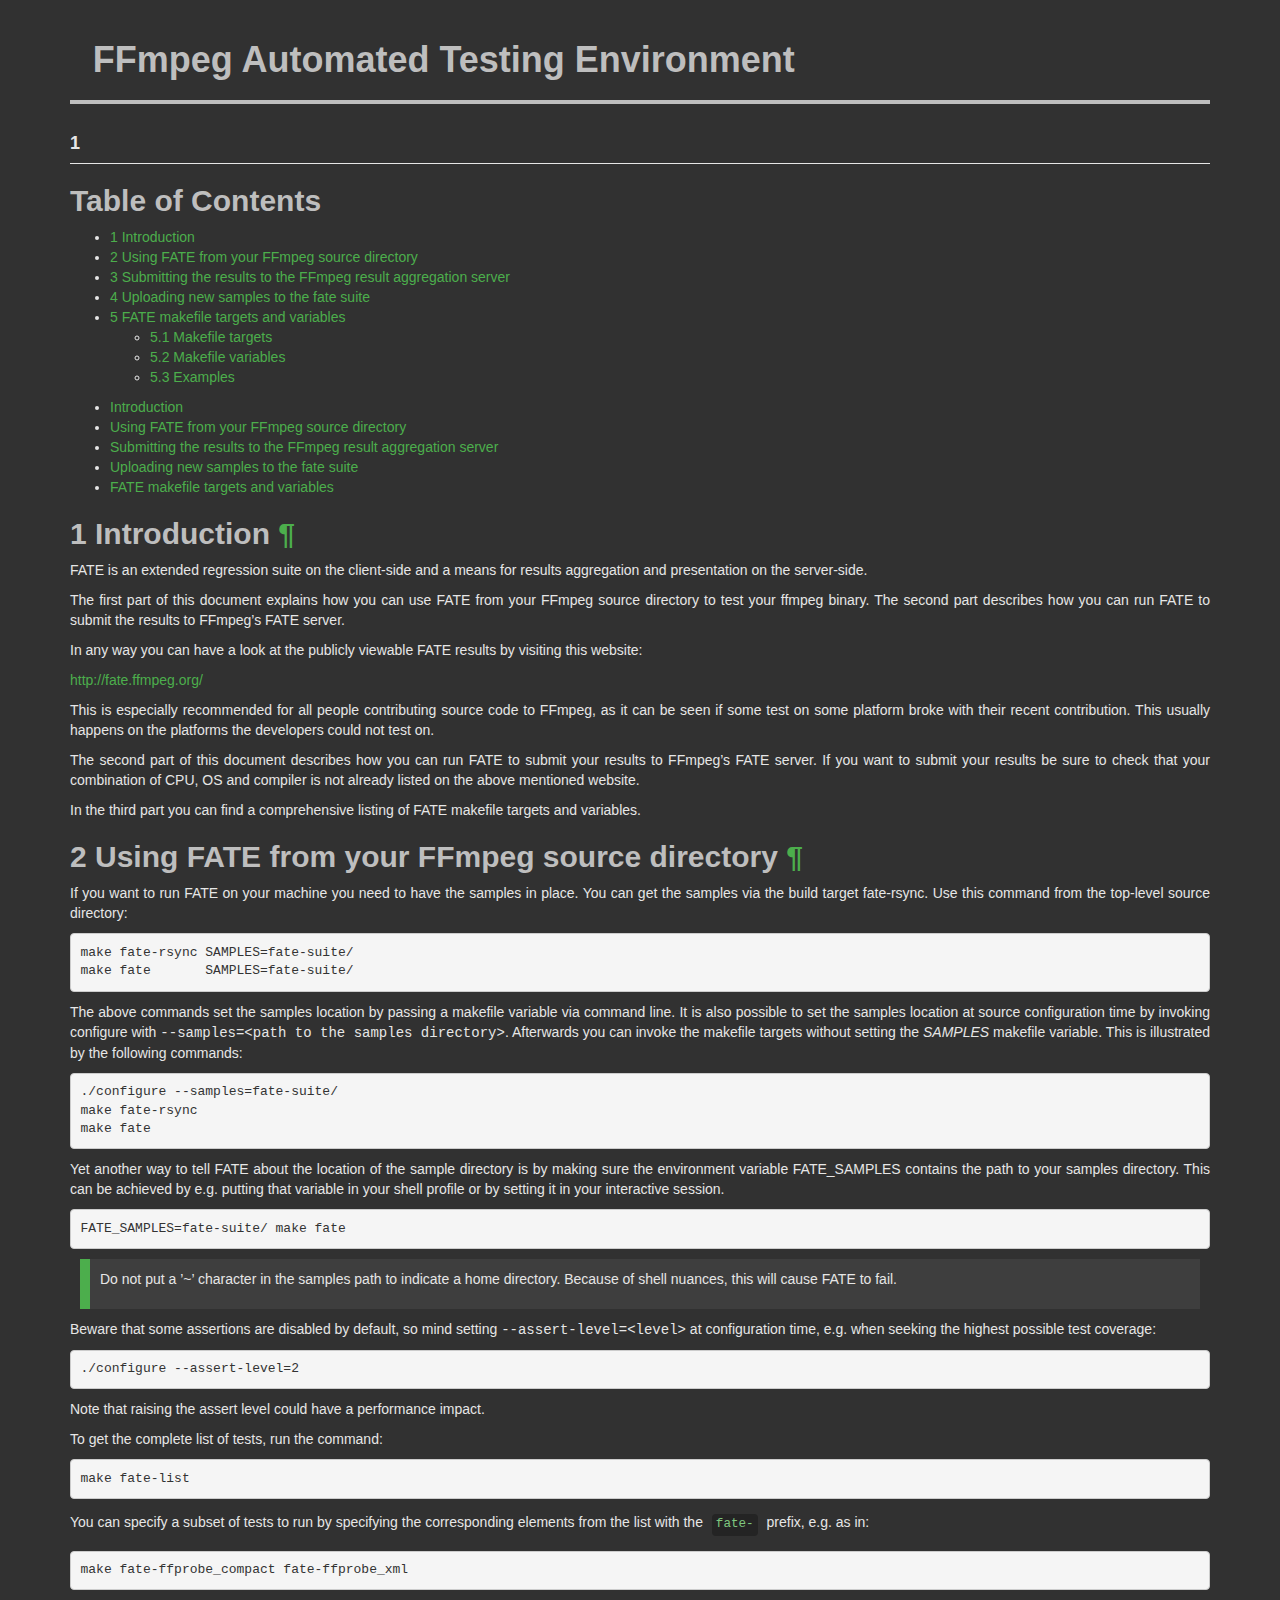
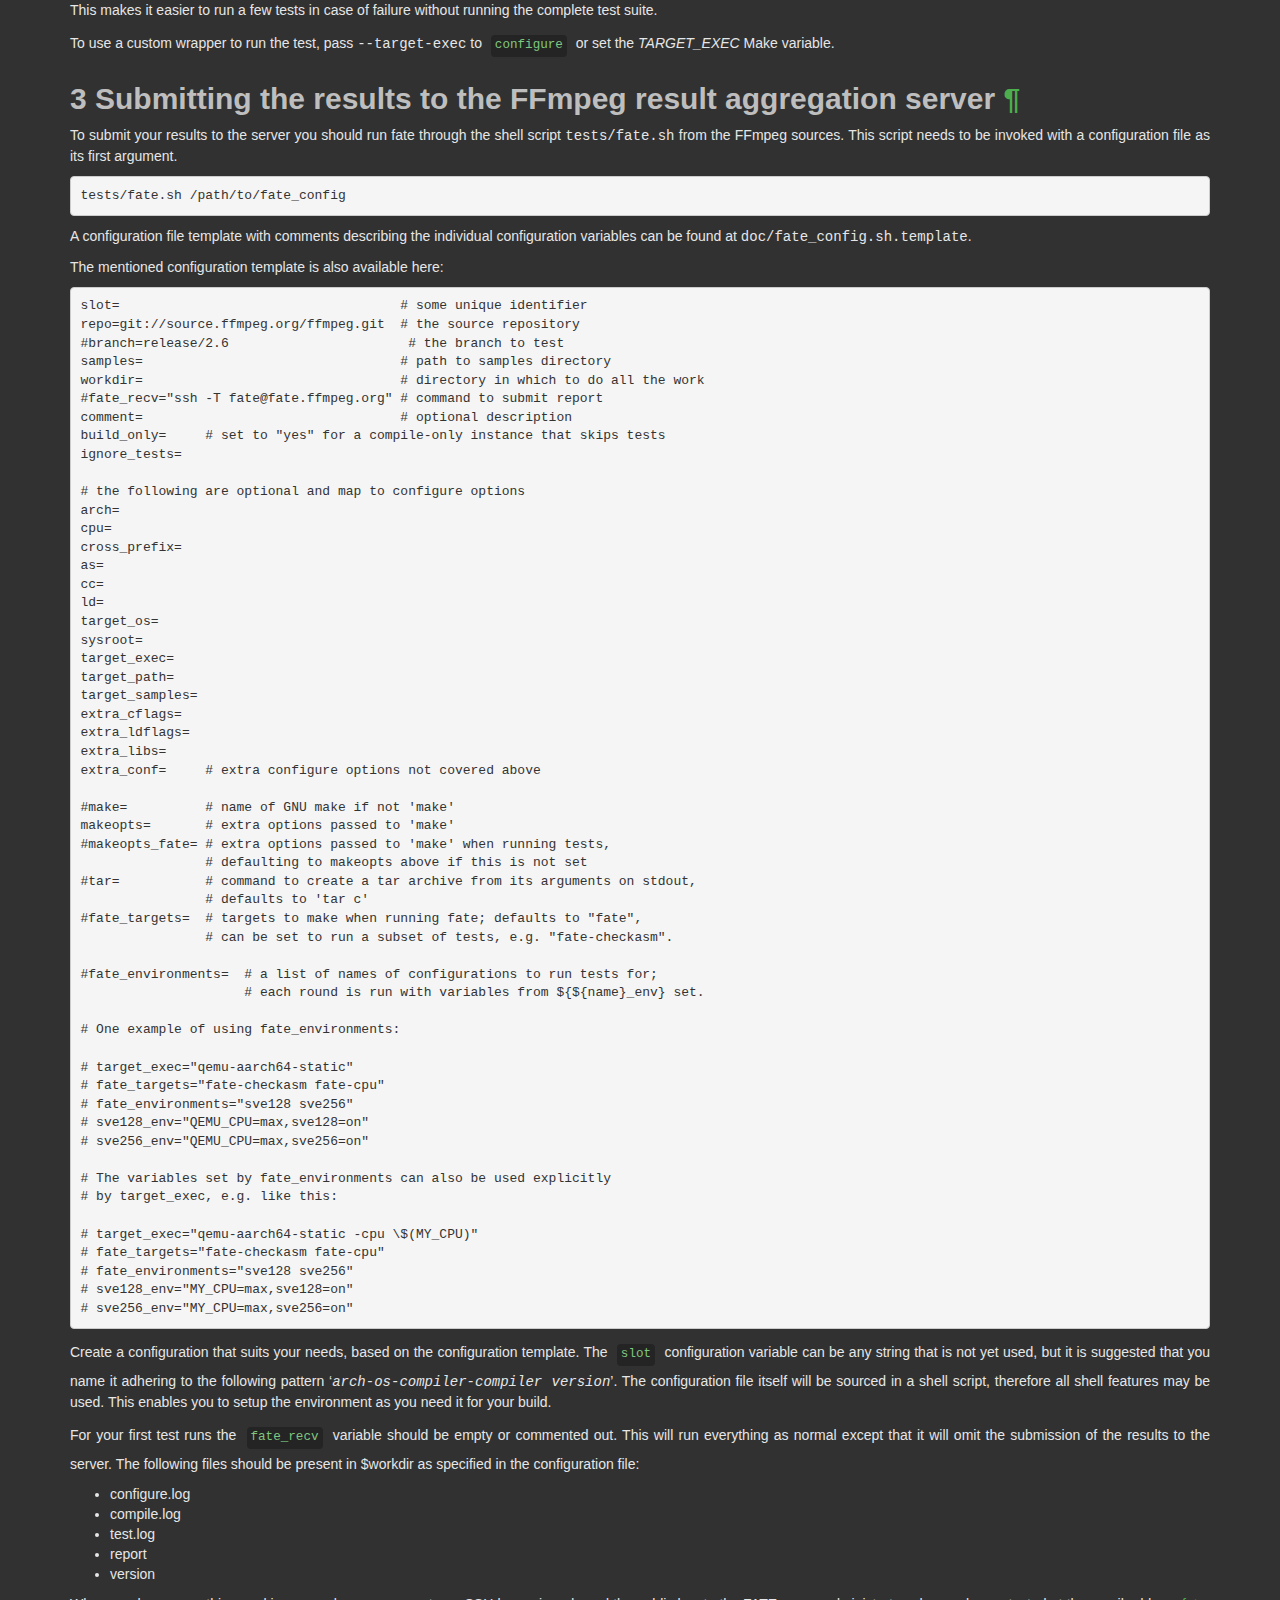
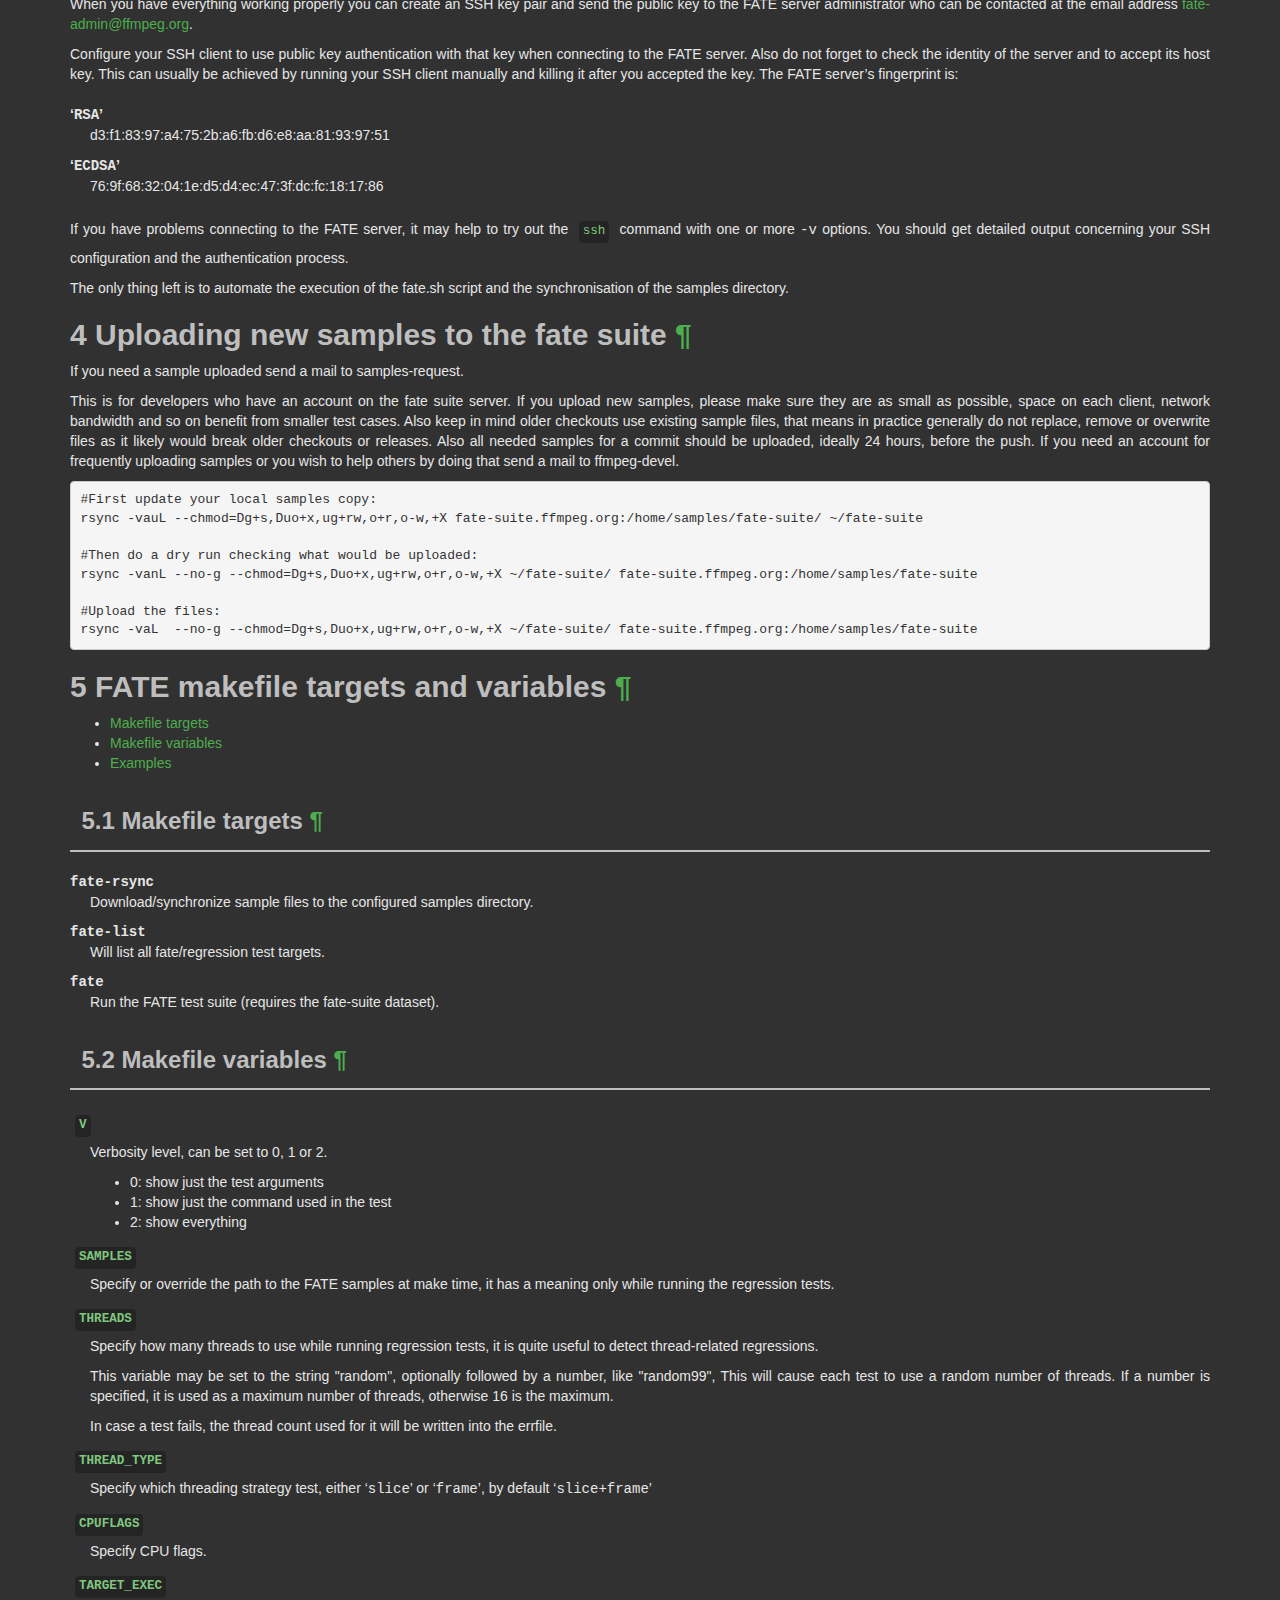
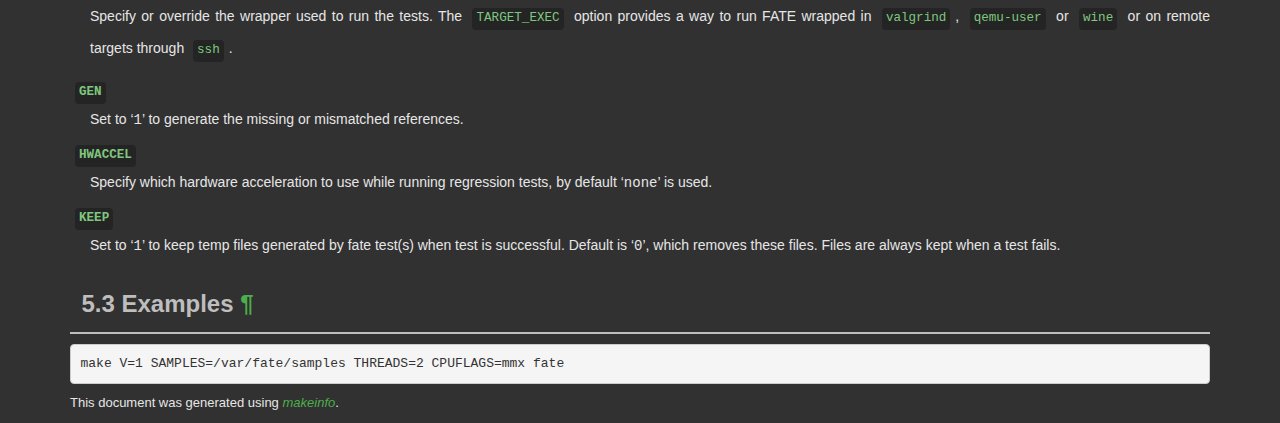
<file: youtube_downloader/bin/ffmpeg/ffmpeg-7.1-essentials_build/doc/fate.html>
<!DOCTYPE html PUBLIC "-//W3C//DTD HTML 4.01 Transitional//EN" "http://www.w3.org/TR/html4/loose.dtd">
<html>
<!-- Created by , GNU Texinfo 7.1.1 -->
  <head>
    <meta charset="utf-8">
    <title>
      FFmpeg Automated Testing Environment
    </title>
    <meta name="viewport" content="width=device-width,initial-scale=1.0">
    <link rel="stylesheet" type="text/css" href="bootstrap.min.css">
    <link rel="stylesheet" type="text/css" href="style.min.css">
  </head>
  <body>
    <div class="container">
      <h1>
      FFmpeg Automated Testing Environment
      </h1>


<a name="Top"></a>
<h4 class="Top">1</h4>
<a class="top" id="SEC_Top"></a>
<div class="element-contents" id="SEC_Contents">
<h2 class="contents-heading">Table of Contents</h2>

<div class="contents">

<ul class="toc-numbered-mark">
  <li><a id="toc-Introduction" href="#Introduction">1 Introduction</a></li>
  <li><a id="toc-Using-FATE-from-your-FFmpeg-source-directory" href="#Using-FATE-from-your-FFmpeg-source-directory">2 Using FATE from your FFmpeg source directory</a></li>
  <li><a id="toc-Submitting-the-results-to-the-FFmpeg-result-aggregation-server" href="#Submitting-the-results-to-the-FFmpeg-result-aggregation-server">3 Submitting the results to the FFmpeg result aggregation server</a></li>
  <li><a id="toc-Uploading-new-samples-to-the-fate-suite" href="#Uploading-new-samples-to-the-fate-suite">4 Uploading new samples to the fate suite</a></li>
  <li><a id="toc-FATE-makefile-targets-and-variables" href="#FATE-makefile-targets-and-variables">5 FATE makefile targets and variables</a>
  <ul class="toc-numbered-mark">
    <li><a id="toc-Makefile-targets" href="#Makefile-targets">5.1 Makefile targets</a></li>
    <li><a id="toc-Makefile-variables" href="#Makefile-variables">5.2 Makefile variables</a></li>
    <li><a id="toc-Examples" href="#Examples">5.3 Examples</a></li>
  </ul></li>
</ul>
</div>
</div>

<ul class="mini-toc">
<li><a href="#Introduction" accesskey="1">Introduction</a></li>
<li><a href="#Using-FATE-from-your-FFmpeg-source-directory" accesskey="2">Using FATE from your FFmpeg source directory</a></li>
<li><a href="#Submitting-the-results-to-the-FFmpeg-result-aggregation-server" accesskey="3">Submitting the results to the FFmpeg result aggregation server</a></li>
<li><a href="#Uploading-new-samples-to-the-fate-suite" accesskey="4">Uploading new samples to the fate suite</a></li>
<li><a href="#FATE-makefile-targets-and-variables" accesskey="5">FATE makefile targets and variables</a></li>
</ul>
<div class="chapter-level-extent" id="Introduction">
<h2 class="chapter"><span>1 Introduction<a class="copiable-link" href="#Introduction"> &para;</a></span></h2>

<p>FATE is an extended regression suite on the client-side and a means
for results aggregation and presentation on the server-side.
</p>
<p>The first part of this document explains how you can use FATE from
your FFmpeg source directory to test your ffmpeg binary. The second
part describes how you can run FATE to submit the results to FFmpeg&rsquo;s
FATE server.
</p>
<p>In any way you can have a look at the publicly viewable FATE results
by visiting this website:
</p>
<p><a class="url" href="http://fate.ffmpeg.org/">http://fate.ffmpeg.org/</a>
</p>
<p>This is especially recommended for all people contributing source
code to FFmpeg, as it can be seen if some test on some platform broke
with their recent contribution. This usually happens on the platforms
the developers could not test on.
</p>
<p>The second part of this document describes how you can run FATE to
submit your results to FFmpeg&rsquo;s FATE server. If you want to submit your
results be sure to check that your combination of CPU, OS and compiler
is not already listed on the above mentioned website.
</p>
<p>In the third part you can find a comprehensive listing of FATE makefile
targets and variables.
</p>

</div>
<div class="chapter-level-extent" id="Using-FATE-from-your-FFmpeg-source-directory">
<h2 class="chapter"><span>2 Using FATE from your FFmpeg source directory<a class="copiable-link" href="#Using-FATE-from-your-FFmpeg-source-directory"> &para;</a></span></h2>

<p>If you want to run FATE on your machine you need to have the samples
in place. You can get the samples via the build target fate-rsync.
Use this command from the top-level source directory:
</p>
<div class="example">
<pre class="example-preformatted">make fate-rsync SAMPLES=fate-suite/
make fate       SAMPLES=fate-suite/
</pre></div>

<p>The above commands set the samples location by passing a makefile
variable via command line. It is also possible to set the samples
location at source configuration time by invoking configure with
<samp class="option">--samples=&lt;path to the samples directory&gt;</samp>. Afterwards you can
invoke the makefile targets without setting the <var class="var">SAMPLES</var> makefile
variable. This is illustrated by the following commands:
</p>
<div class="example">
<pre class="example-preformatted">./configure --samples=fate-suite/
make fate-rsync
make fate
</pre></div>

<p>Yet another way to tell FATE about the location of the sample
directory is by making sure the environment variable FATE_SAMPLES
contains the path to your samples directory. This can be achieved
by e.g. putting that variable in your shell profile or by setting
it in your interactive session.
</p>
<div class="example">
<pre class="example-preformatted">FATE_SAMPLES=fate-suite/ make fate
</pre></div>

<div class="info">
<p>Do not put a &rsquo;~&rsquo; character in the samples path to indicate a home
directory. Because of shell nuances, this will cause FATE to fail.
</p></div>
<p>Beware that some assertions are disabled by default, so mind setting
<samp class="option">--assert-level=&lt;level&gt;</samp> at configuration time, e.g. when seeking
the highest possible test coverage:
</p><div class="example">
<pre class="example-preformatted">./configure --assert-level=2
</pre></div>
<p>Note that raising the assert level could have a performance impact.
</p>
<p>To get the complete list of tests, run the command:
</p><div class="example">
<pre class="example-preformatted">make fate-list
</pre></div>

<p>You can specify a subset of tests to run by specifying the
corresponding elements from the list with the <code class="code">fate-</code> prefix,
e.g. as in:
</p><div class="example">
<pre class="example-preformatted">make fate-ffprobe_compact fate-ffprobe_xml
</pre></div>

<p>This makes it easier to run a few tests in case of failure without
running the complete test suite.
</p>
<p>To use a custom wrapper to run the test, pass <samp class="option">--target-exec</samp> to
<code class="command">configure</code> or set the <var class="var">TARGET_EXEC</var> Make variable.
</p>

</div>
<div class="chapter-level-extent" id="Submitting-the-results-to-the-FFmpeg-result-aggregation-server">
<h2 class="chapter"><span>3 Submitting the results to the FFmpeg result aggregation server<a class="copiable-link" href="#Submitting-the-results-to-the-FFmpeg-result-aggregation-server"> &para;</a></span></h2>

<p>To submit your results to the server you should run fate through the
shell script <samp class="file">tests/fate.sh</samp> from the FFmpeg sources. This script needs
to be invoked with a configuration file as its first argument.
</p>
<div class="example">
<pre class="example-preformatted">tests/fate.sh /path/to/fate_config
</pre></div>

<p>A configuration file template with comments describing the individual
configuration variables can be found at <samp class="file">doc/fate_config.sh.template</samp>.
</p>
<p>The mentioned configuration template is also available here:
</p><pre class="verbatim">slot=                                    # some unique identifier
repo=git://source.ffmpeg.org/ffmpeg.git  # the source repository
#branch=release/2.6                       # the branch to test
samples=                                 # path to samples directory
workdir=                                 # directory in which to do all the work
#fate_recv=&quot;ssh -T fate@fate.ffmpeg.org&quot; # command to submit report
comment=                                 # optional description
build_only=     # set to &quot;yes&quot; for a compile-only instance that skips tests
ignore_tests=

# the following are optional and map to configure options
arch=
cpu=
cross_prefix=
as=
cc=
ld=
target_os=
sysroot=
target_exec=
target_path=
target_samples=
extra_cflags=
extra_ldflags=
extra_libs=
extra_conf=     # extra configure options not covered above

#make=          # name of GNU make if not 'make'
makeopts=       # extra options passed to 'make'
#makeopts_fate= # extra options passed to 'make' when running tests,
                # defaulting to makeopts above if this is not set
#tar=           # command to create a tar archive from its arguments on stdout,
                # defaults to 'tar c'
#fate_targets=  # targets to make when running fate; defaults to &quot;fate&quot;,
                # can be set to run a subset of tests, e.g. &quot;fate-checkasm&quot;.

#fate_environments=  # a list of names of configurations to run tests for;
                     # each round is run with variables from ${${name}_env} set.

# One example of using fate_environments:

# target_exec=&quot;qemu-aarch64-static&quot;
# fate_targets=&quot;fate-checkasm fate-cpu&quot;
# fate_environments=&quot;sve128 sve256&quot;
# sve128_env=&quot;QEMU_CPU=max,sve128=on&quot;
# sve256_env=&quot;QEMU_CPU=max,sve256=on&quot;

# The variables set by fate_environments can also be used explicitly
# by target_exec, e.g. like this:

# target_exec=&quot;qemu-aarch64-static -cpu \$(MY_CPU)&quot;
# fate_targets=&quot;fate-checkasm fate-cpu&quot;
# fate_environments=&quot;sve128 sve256&quot;
# sve128_env=&quot;MY_CPU=max,sve128=on&quot;
# sve256_env=&quot;MY_CPU=max,sve256=on&quot;
</pre>
<p>Create a configuration that suits your needs, based on the configuration
template. The <code class="env">slot</code> configuration variable can be any string that is not
yet used, but it is suggested that you name it adhering to the following
pattern &lsquo;<samp class="samp"><var class="var">arch</var>-<var class="var">os</var>-<var class="var">compiler</var>-<var class="var">compiler version</var></samp>&rsquo;. The
configuration file itself will be sourced in a shell script, therefore all
shell features may be used. This enables you to setup the environment as you
need it for your build.
</p>
<p>For your first test runs the <code class="env">fate_recv</code> variable should be empty or
commented out. This will run everything as normal except that it will omit
the submission of the results to the server. The following files should be
present in $workdir as specified in the configuration file:
</p>
<ul class="itemize mark-bullet">
<li>configure.log
    </li><li>compile.log
    </li><li>test.log
    </li><li>report
    </li><li>version
</li></ul>

<p>When you have everything working properly you can create an SSH key pair
and send the public key to the FATE server administrator who can be contacted
at the email address <a class="email" href="mailto:fate-admin@ffmpeg.org">fate-admin@ffmpeg.org</a>.
</p>
<p>Configure your SSH client to use public key authentication with that key
when connecting to the FATE server. Also do not forget to check the identity
of the server and to accept its host key. This can usually be achieved by
running your SSH client manually and killing it after you accepted the key.
The FATE server&rsquo;s fingerprint is:
</p>
<dl class="table">
<dt>&lsquo;<samp class="samp">RSA</samp>&rsquo;</dt>
<dd><p>d3:f1:83:97:a4:75:2b:a6:fb:d6:e8:aa:81:93:97:51
</p></dd>
<dt>&lsquo;<samp class="samp">ECDSA</samp>&rsquo;</dt>
<dd><p>76:9f:68:32:04:1e:d5:d4:ec:47:3f:dc:fc:18:17:86
</p></dd>
</dl>

<p>If you have problems connecting to the FATE server, it may help to try out
the <code class="command">ssh</code> command with one or more <samp class="option">-v</samp> options. You should
get detailed output concerning your SSH configuration and the authentication
process.
</p>
<p>The only thing left is to automate the execution of the fate.sh script and
the synchronisation of the samples directory.
</p>
</div>
<div class="chapter-level-extent" id="Uploading-new-samples-to-the-fate-suite">
<h2 class="chapter"><span>4 Uploading new samples to the fate suite<a class="copiable-link" href="#Uploading-new-samples-to-the-fate-suite"> &para;</a></span></h2>

<p>If you need a sample uploaded send a mail to samples-request.
</p>
<p>This is for developers who have an account on the fate suite server.
If you upload new samples, please make sure they are as small as possible,
space on each client, network bandwidth and so on benefit from smaller test cases.
Also keep in mind older checkouts use existing sample files, that means in
practice generally do not replace, remove or overwrite files as it likely would
break older checkouts or releases.
Also all needed samples for a commit should be uploaded, ideally 24
hours, before the push.
If you need an account for frequently uploading samples or you wish to help
others by doing that send a mail to ffmpeg-devel.
</p>
<div class="example">
<pre class="example-preformatted">#First update your local samples copy:
rsync -vauL --chmod=Dg+s,Duo+x,ug+rw,o+r,o-w,+X fate-suite.ffmpeg.org:/home/samples/fate-suite/ ~/fate-suite

#Then do a dry run checking what would be uploaded:
rsync -vanL --no-g --chmod=Dg+s,Duo+x,ug+rw,o+r,o-w,+X ~/fate-suite/ fate-suite.ffmpeg.org:/home/samples/fate-suite

#Upload the files:
rsync -vaL  --no-g --chmod=Dg+s,Duo+x,ug+rw,o+r,o-w,+X ~/fate-suite/ fate-suite.ffmpeg.org:/home/samples/fate-suite
</pre></div>


</div>
<div class="chapter-level-extent" id="FATE-makefile-targets-and-variables">
<h2 class="chapter"><span>5 FATE makefile targets and variables<a class="copiable-link" href="#FATE-makefile-targets-and-variables"> &para;</a></span></h2>

<ul class="mini-toc">
<li><a href="#Makefile-targets" accesskey="1">Makefile targets</a></li>
<li><a href="#Makefile-variables" accesskey="2">Makefile variables</a></li>
<li><a href="#Examples" accesskey="3">Examples</a></li>
</ul>
<div class="section-level-extent" id="Makefile-targets">
<h3 class="section"><span>5.1 Makefile targets<a class="copiable-link" href="#Makefile-targets"> &para;</a></span></h3>

<dl class="table">
<dt><samp class="option">fate-rsync</samp></dt>
<dd><p>Download/synchronize sample files to the configured samples directory.
</p>
</dd>
<dt><samp class="option">fate-list</samp></dt>
<dd><p>Will list all fate/regression test targets.
</p>
</dd>
<dt><samp class="option">fate</samp></dt>
<dd><p>Run the FATE test suite (requires the fate-suite dataset).
</p></dd>
</dl>

</div>
<div class="section-level-extent" id="Makefile-variables">
<h3 class="section"><span>5.2 Makefile variables<a class="copiable-link" href="#Makefile-variables"> &para;</a></span></h3>

<dl class="table">
<dt><code class="env">V</code></dt>
<dd><p>Verbosity level, can be set to 0, 1 or 2.
    </p><ul class="itemize mark-bullet">
<li>0: show just the test arguments
        </li><li>1: show just the command used in the test
        </li><li>2: show everything
    </li></ul>

</dd>
<dt><code class="env">SAMPLES</code></dt>
<dd><p>Specify or override the path to the FATE samples at make time, it has a
meaning only while running the regression tests.
</p>
</dd>
<dt><code class="env">THREADS</code></dt>
<dd><p>Specify how many threads to use while running regression tests, it is
quite useful to detect thread-related regressions.
</p>
<p>This variable may be set to the string &quot;random&quot;, optionally followed by a
number, like &quot;random99&quot;, This will cause each test to use a random number of
threads. If a number is specified, it is used as a maximum number of threads,
otherwise 16 is the maximum.
</p>
<p>In case a test fails, the thread count used for it will be written into the
errfile.
</p>
</dd>
<dt><code class="env">THREAD_TYPE</code></dt>
<dd><p>Specify which threading strategy test, either &lsquo;<samp class="samp">slice</samp>&rsquo; or &lsquo;<samp class="samp">frame</samp>&rsquo;,
by default &lsquo;<samp class="samp">slice+frame</samp>&rsquo;
</p>
</dd>
<dt><code class="env">CPUFLAGS</code></dt>
<dd><p>Specify CPU flags.
</p>
</dd>
<dt><code class="env">TARGET_EXEC</code></dt>
<dd><p>Specify or override the wrapper used to run the tests.
The <code class="env">TARGET_EXEC</code> option provides a way to run FATE wrapped in
<code class="command">valgrind</code>, <code class="command">qemu-user</code> or <code class="command">wine</code> or on remote targets
through <code class="command">ssh</code>.
</p>
</dd>
<dt><code class="env">GEN</code></dt>
<dd><p>Set to &lsquo;<samp class="samp">1</samp>&rsquo; to generate the missing or mismatched references.
</p>
</dd>
<dt><code class="env">HWACCEL</code></dt>
<dd><p>Specify which hardware acceleration to use while running regression tests,
by default &lsquo;<samp class="samp">none</samp>&rsquo; is used.
</p>
</dd>
<dt><code class="env">KEEP</code></dt>
<dd><p>Set to &lsquo;<samp class="samp">1</samp>&rsquo; to keep temp files generated by fate test(s) when test is successful.
Default is &lsquo;<samp class="samp">0</samp>&rsquo;, which removes these files. Files are always kept when a test
fails.
</p>
</dd>
</dl>

</div>
<div class="section-level-extent" id="Examples">
<h3 class="section"><span>5.3 Examples<a class="copiable-link" href="#Examples"> &para;</a></span></h3>

<div class="example">
<pre class="example-preformatted">make V=1 SAMPLES=/var/fate/samples THREADS=2 CPUFLAGS=mmx fate
</pre></div>
</div>
</div>
      <p style="font-size: small;">
        This document was generated using <a class="uref" href="https://www.gnu.org/software/texinfo/"><em class="emph">makeinfo</em></a>.
      </p>
    </div>
  </body>
</html>
</file>
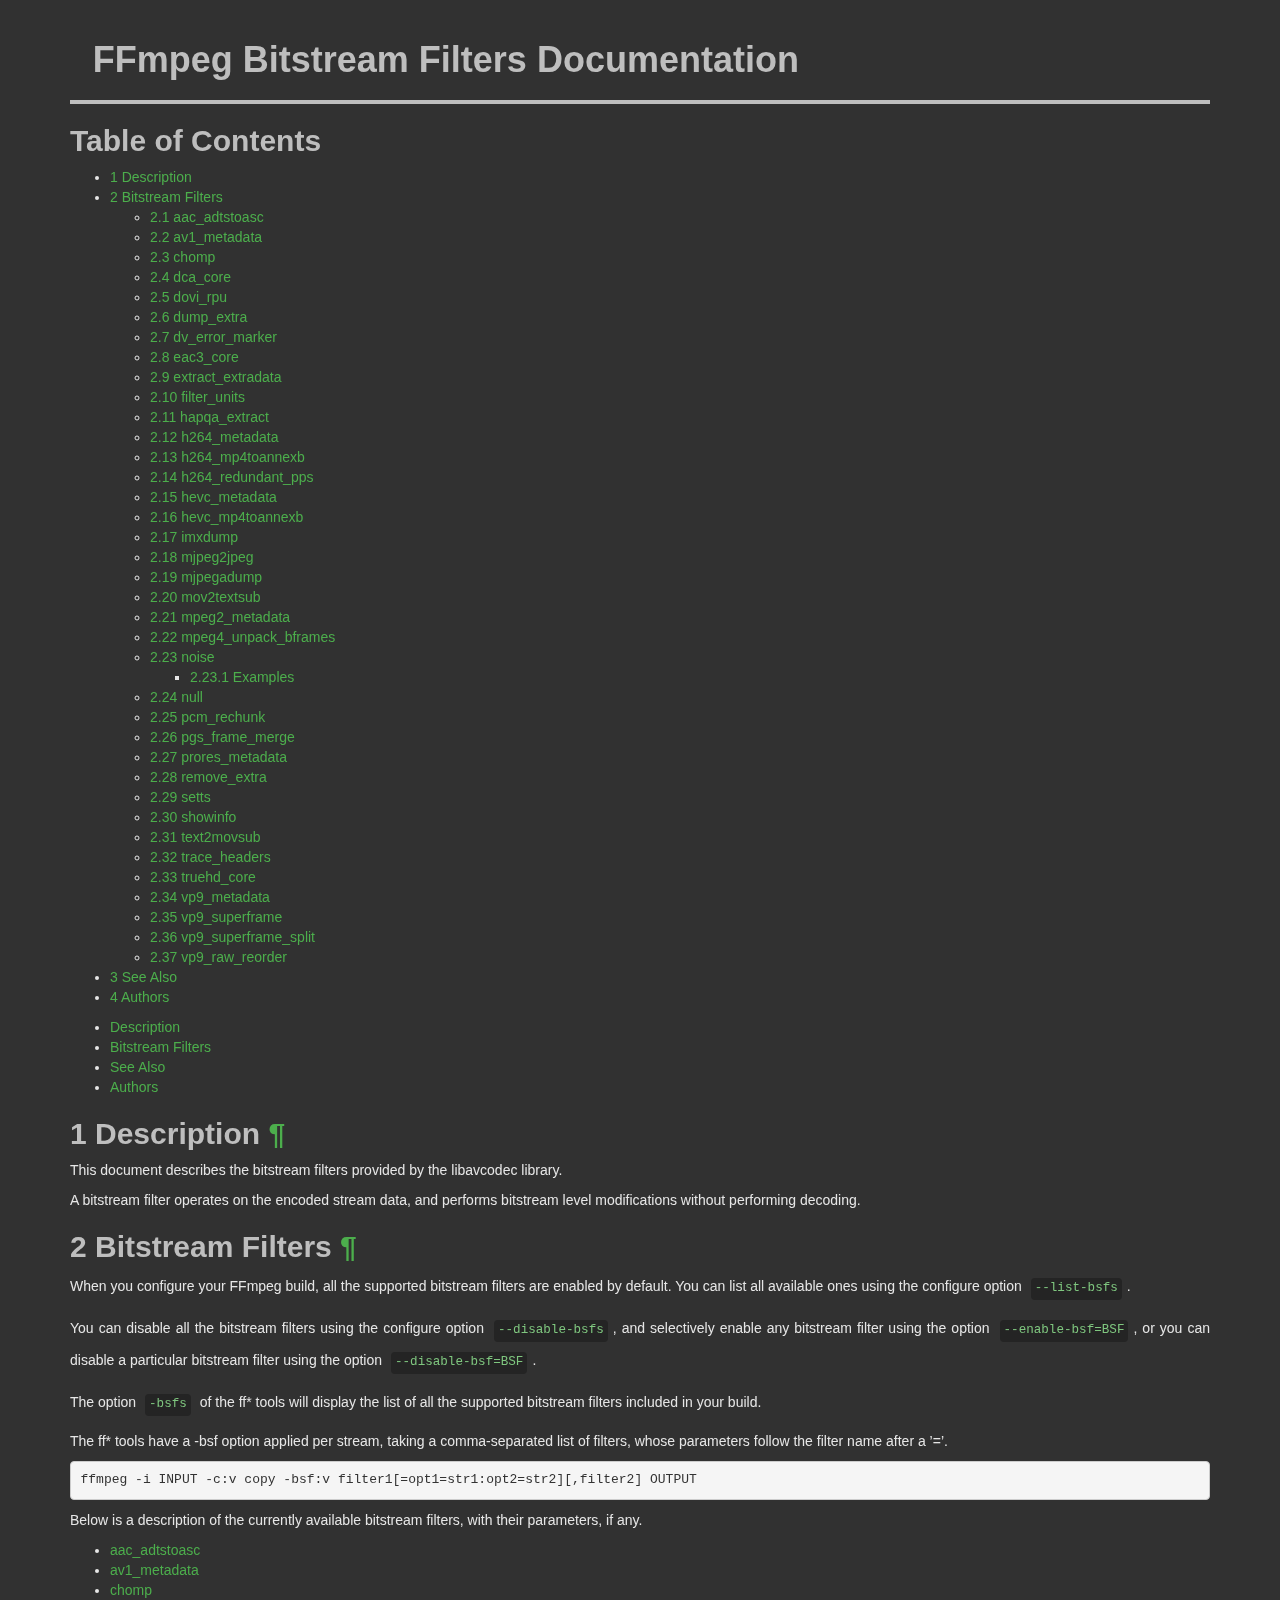
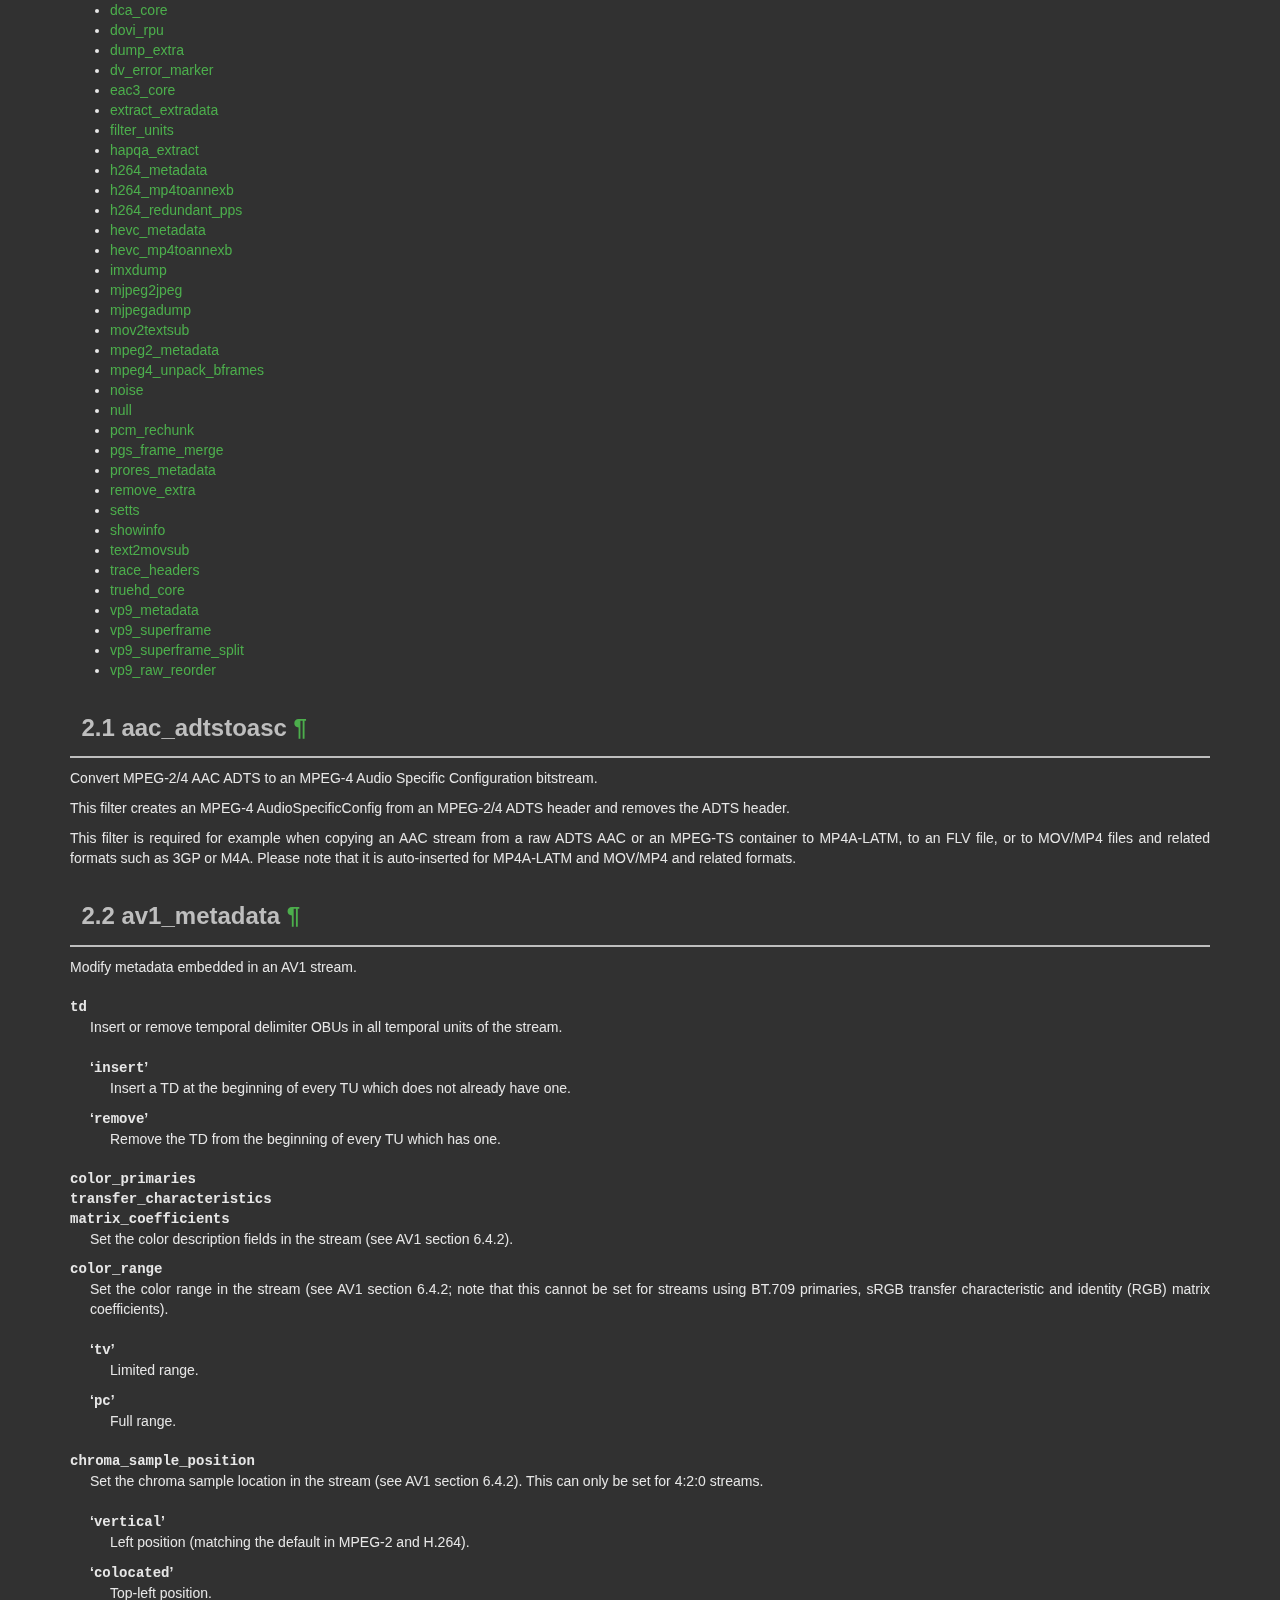
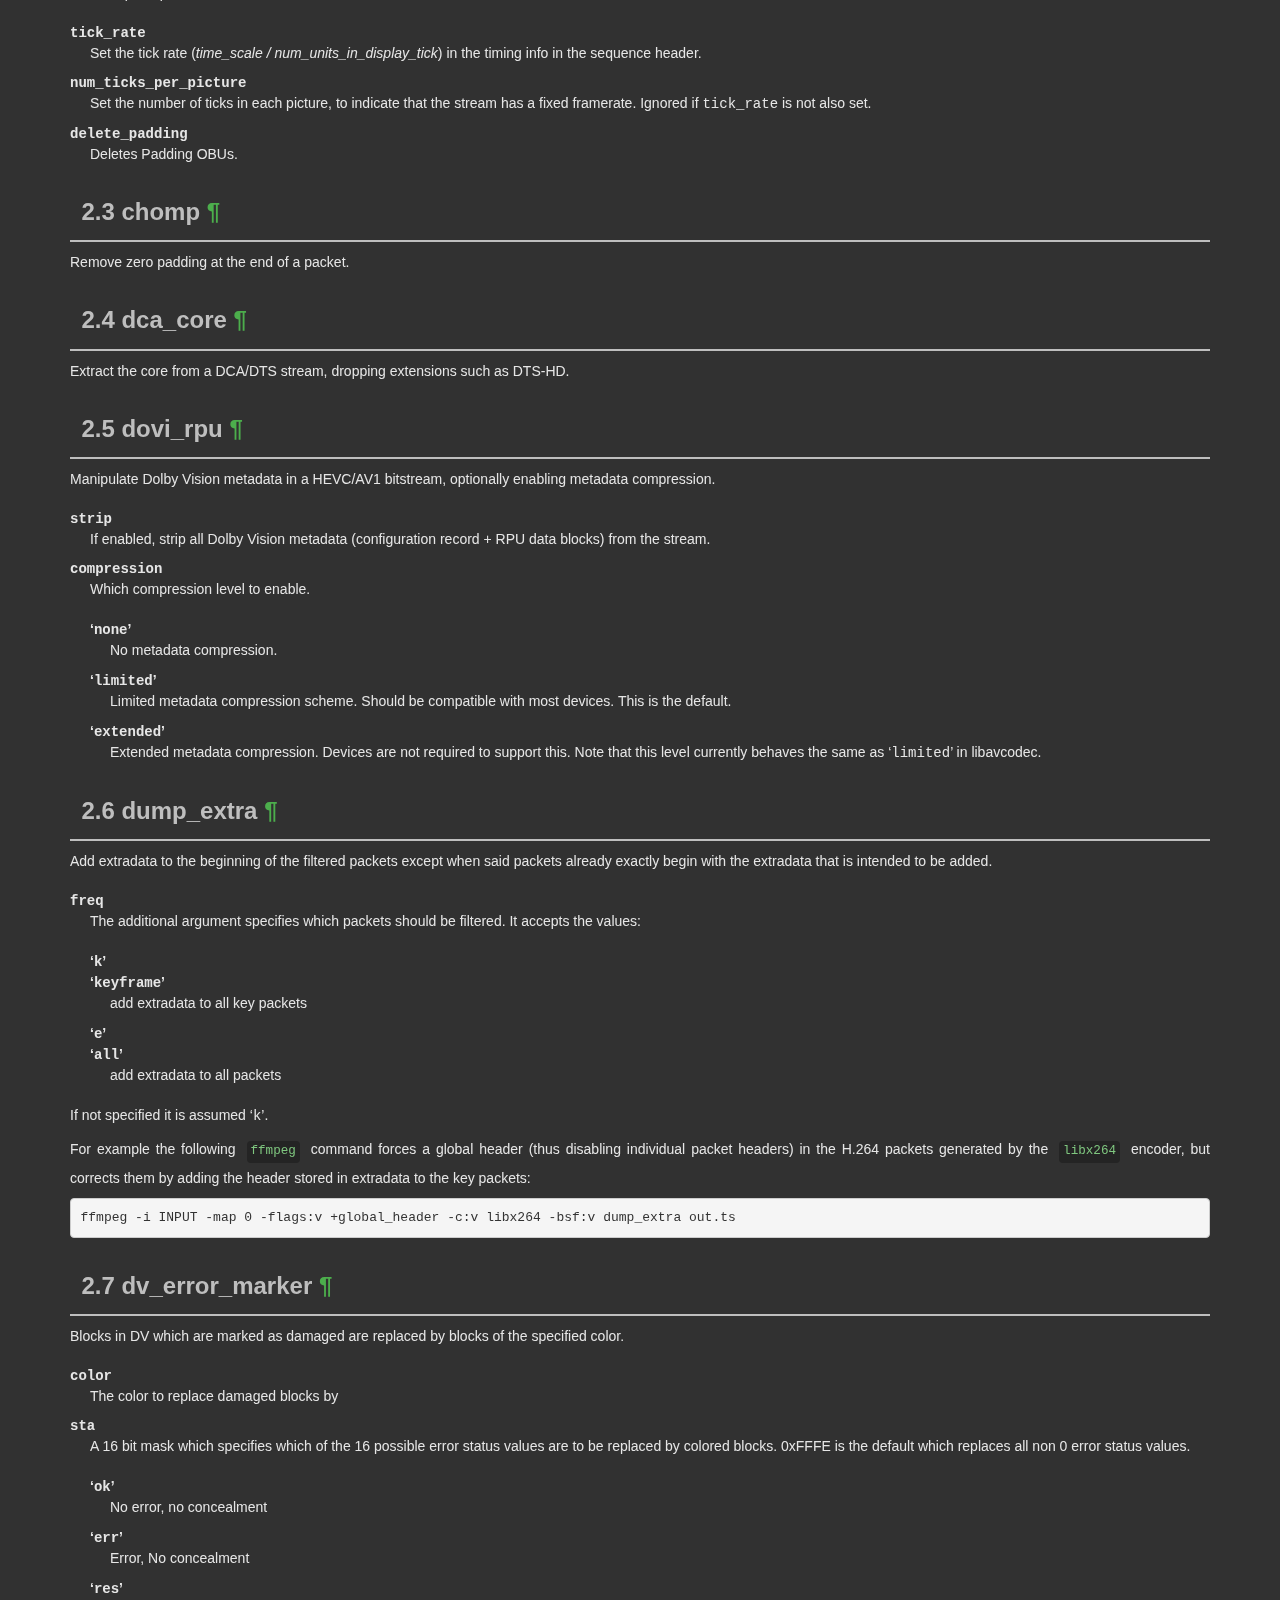
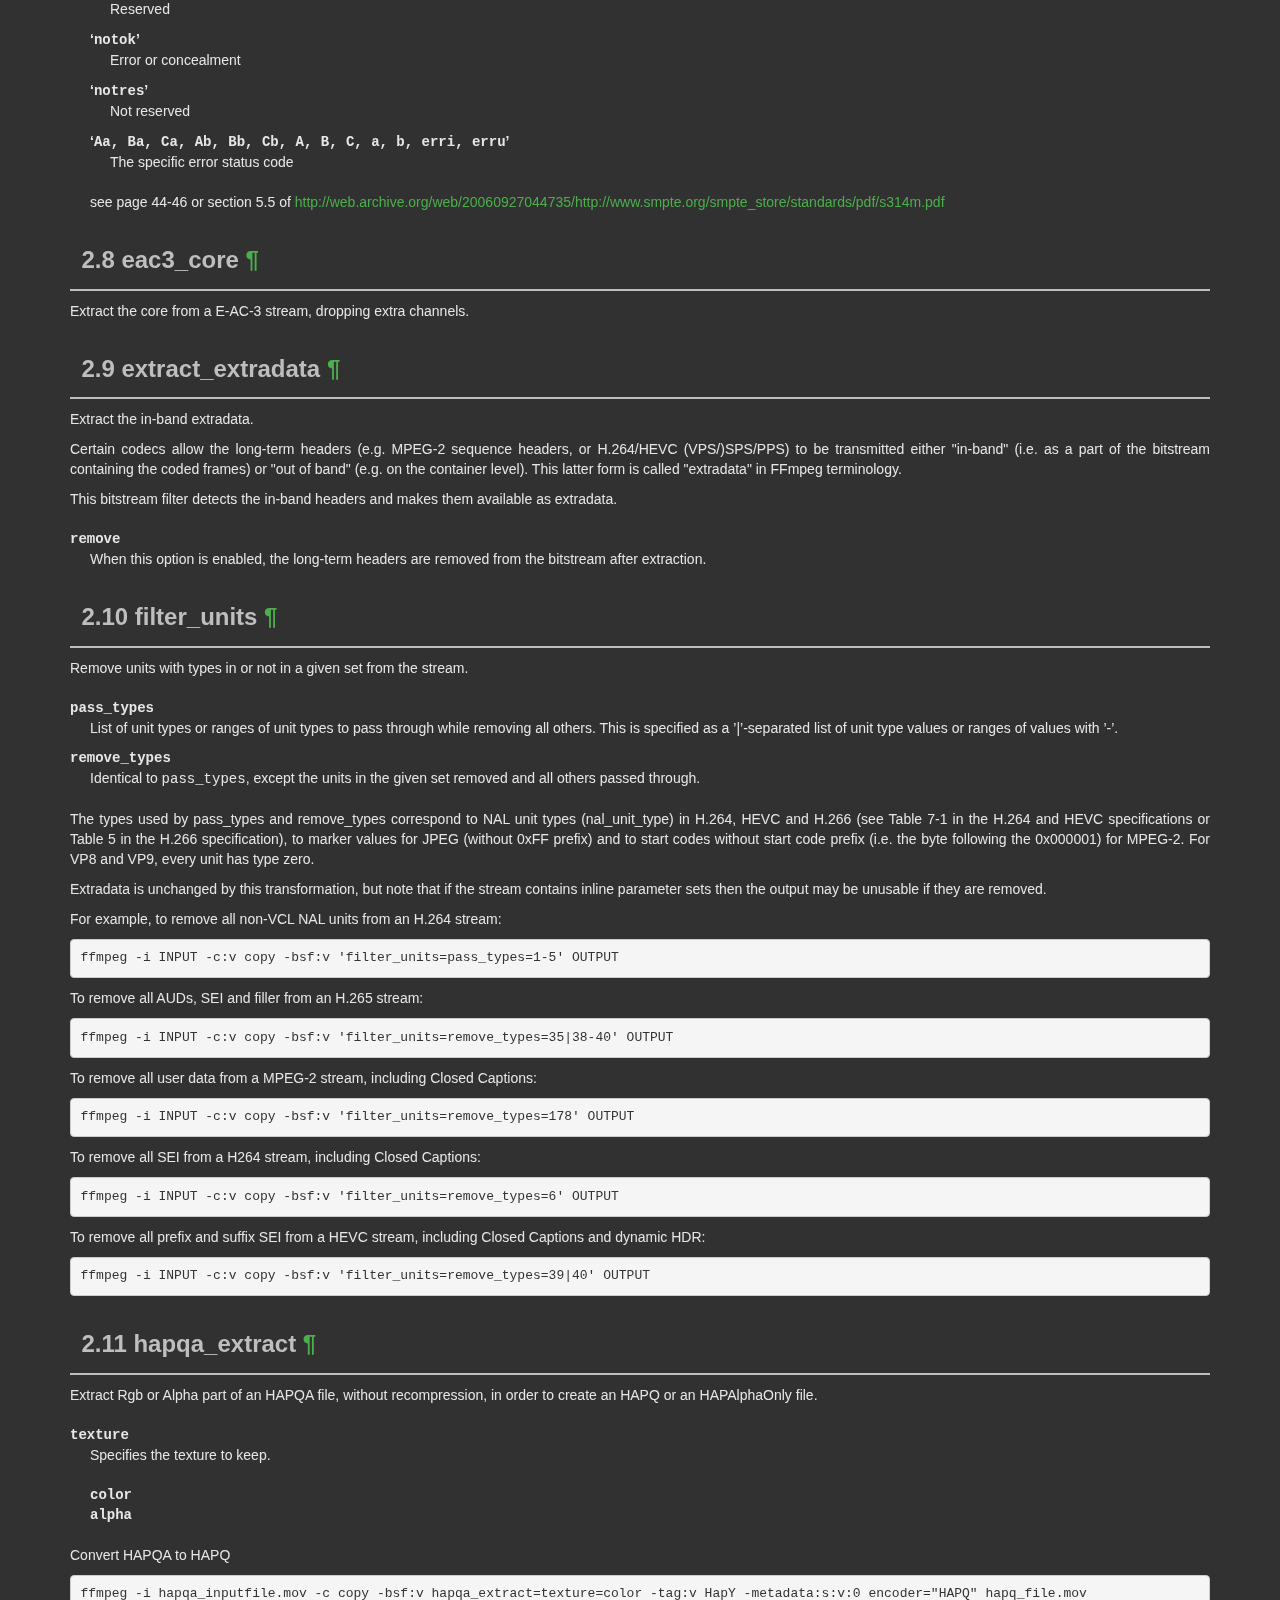
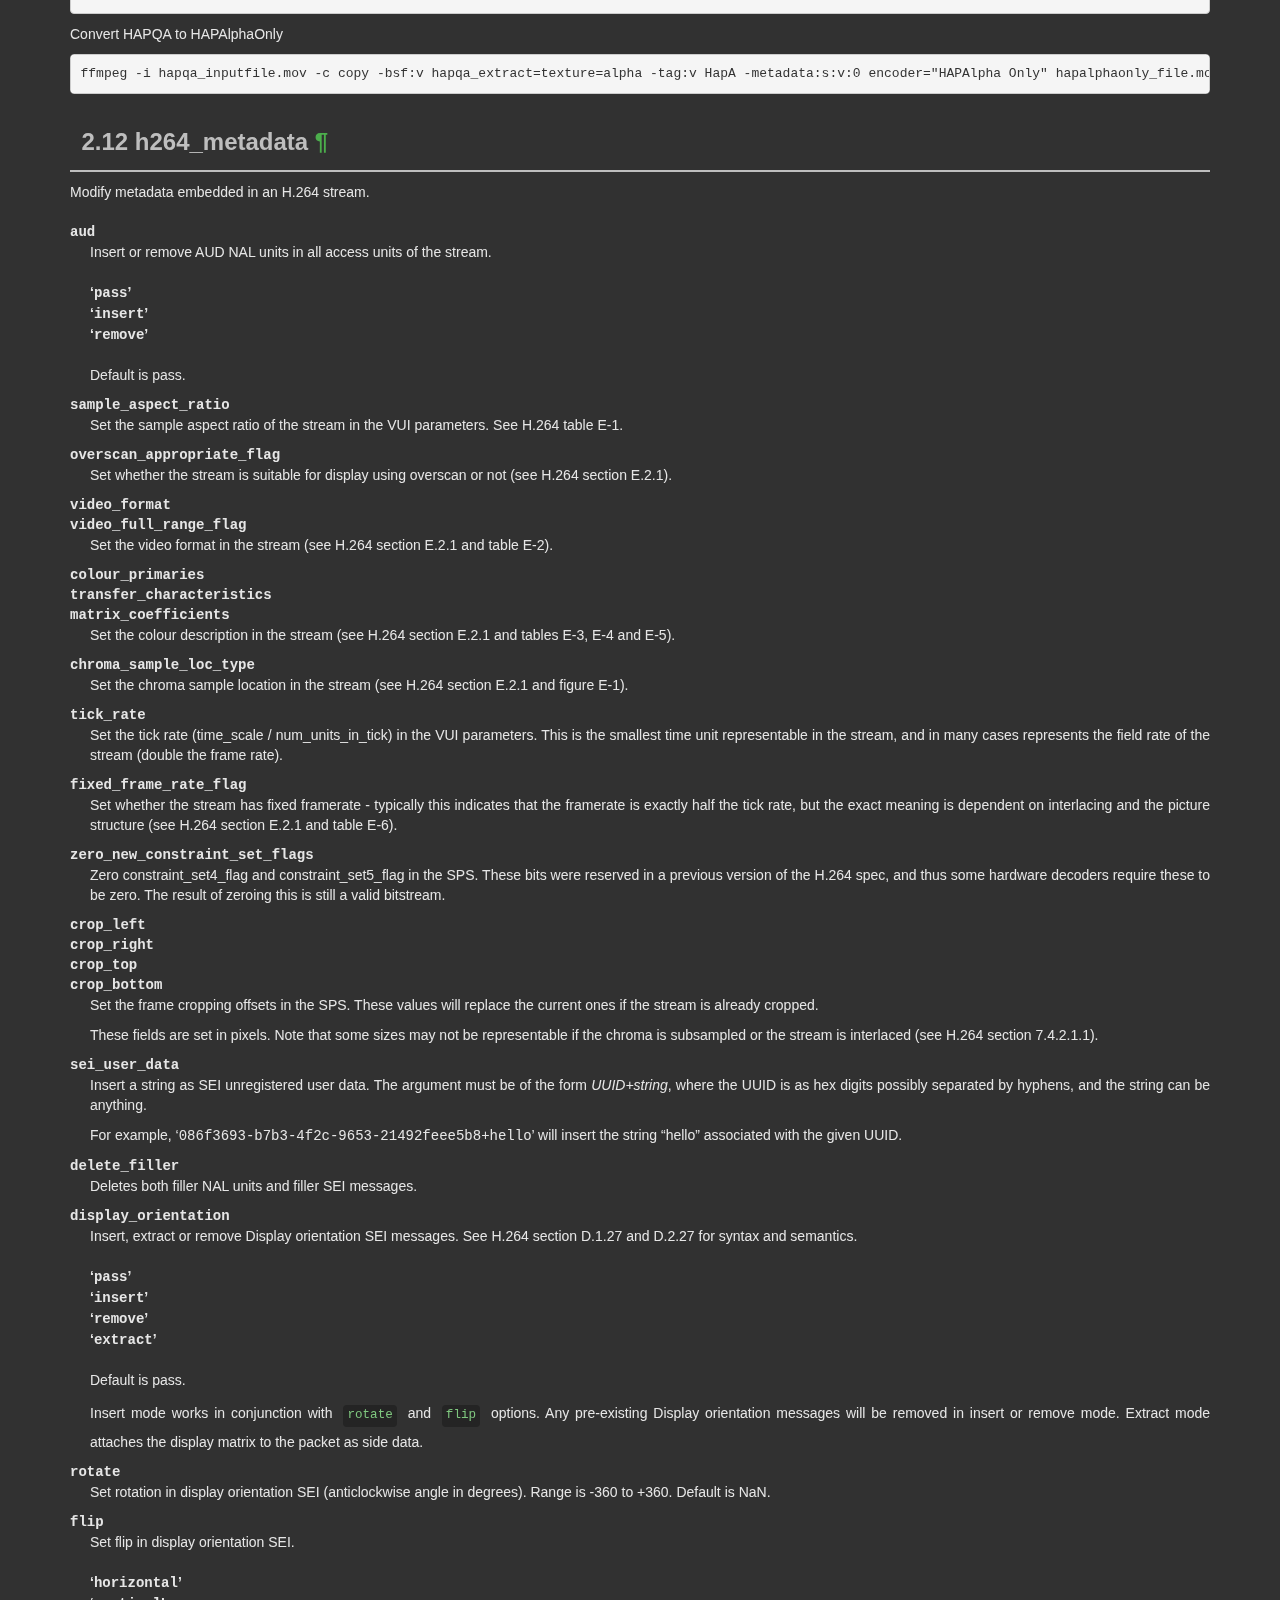
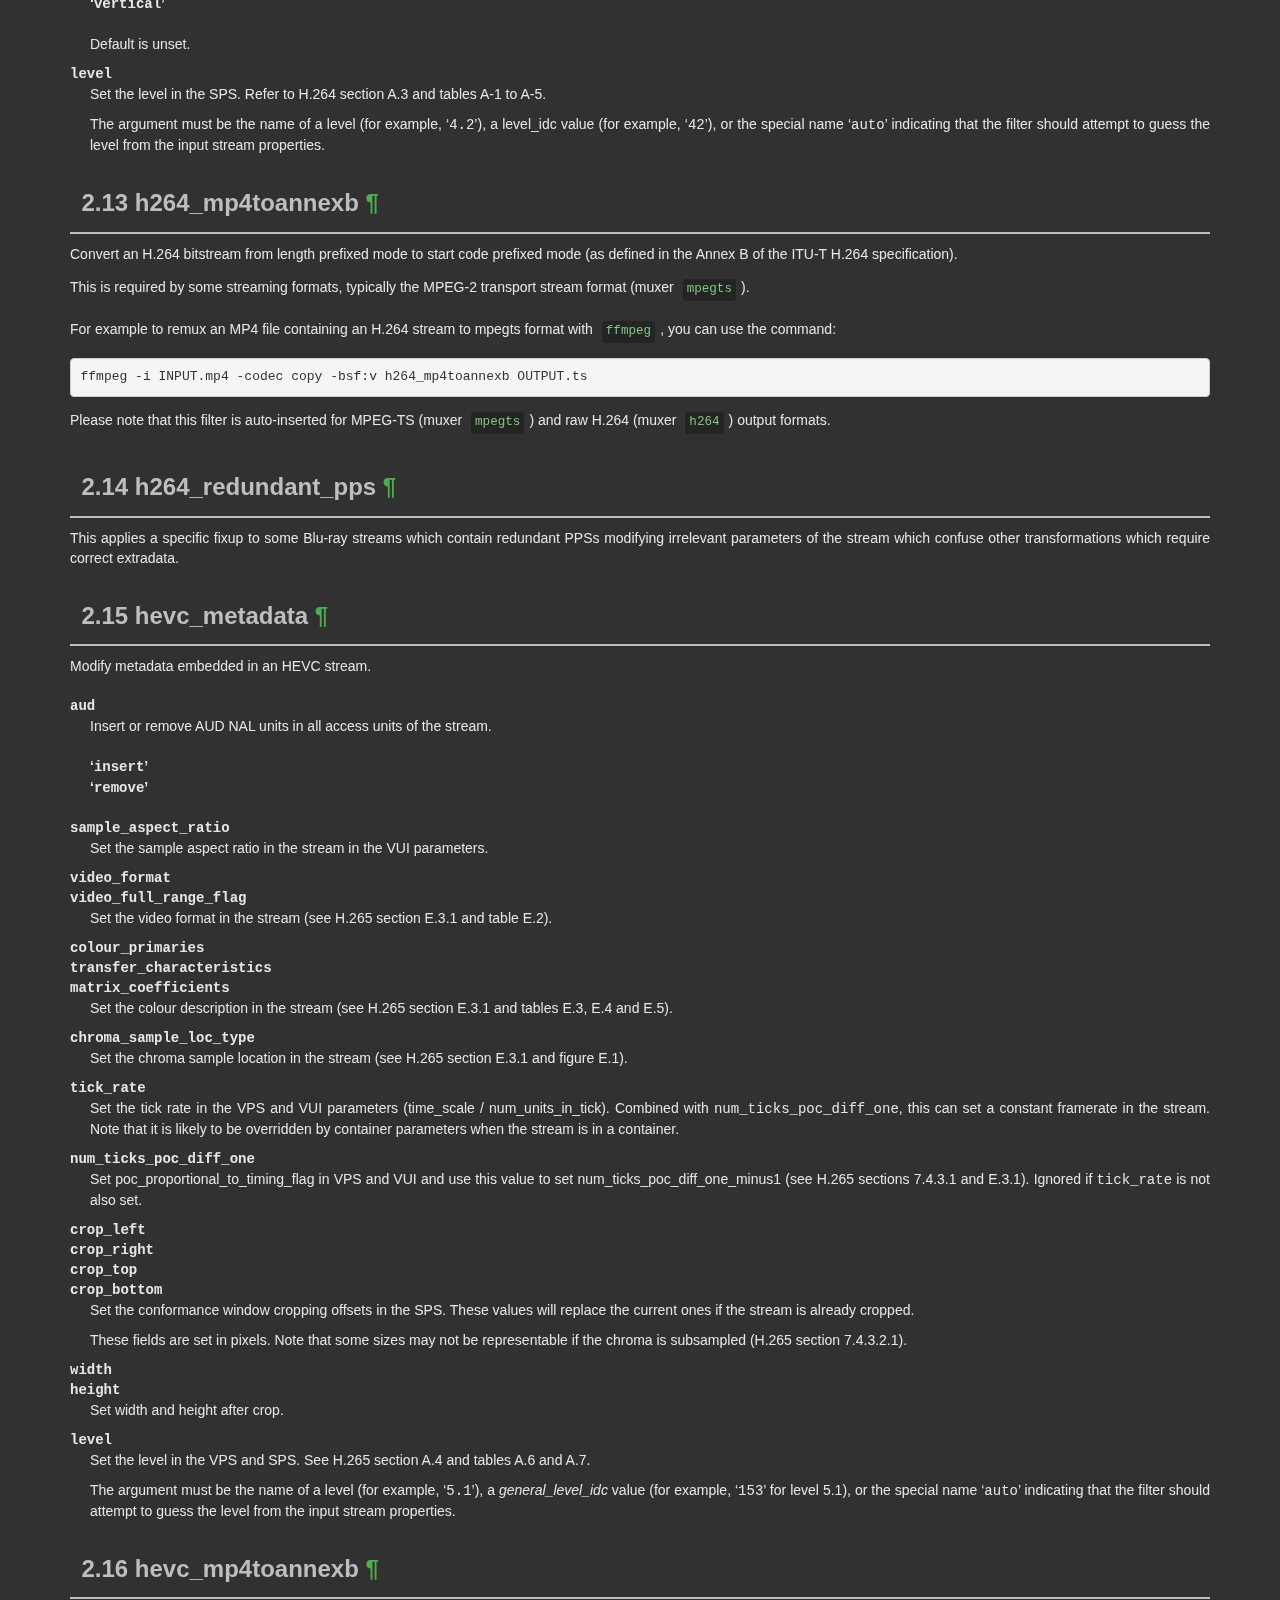
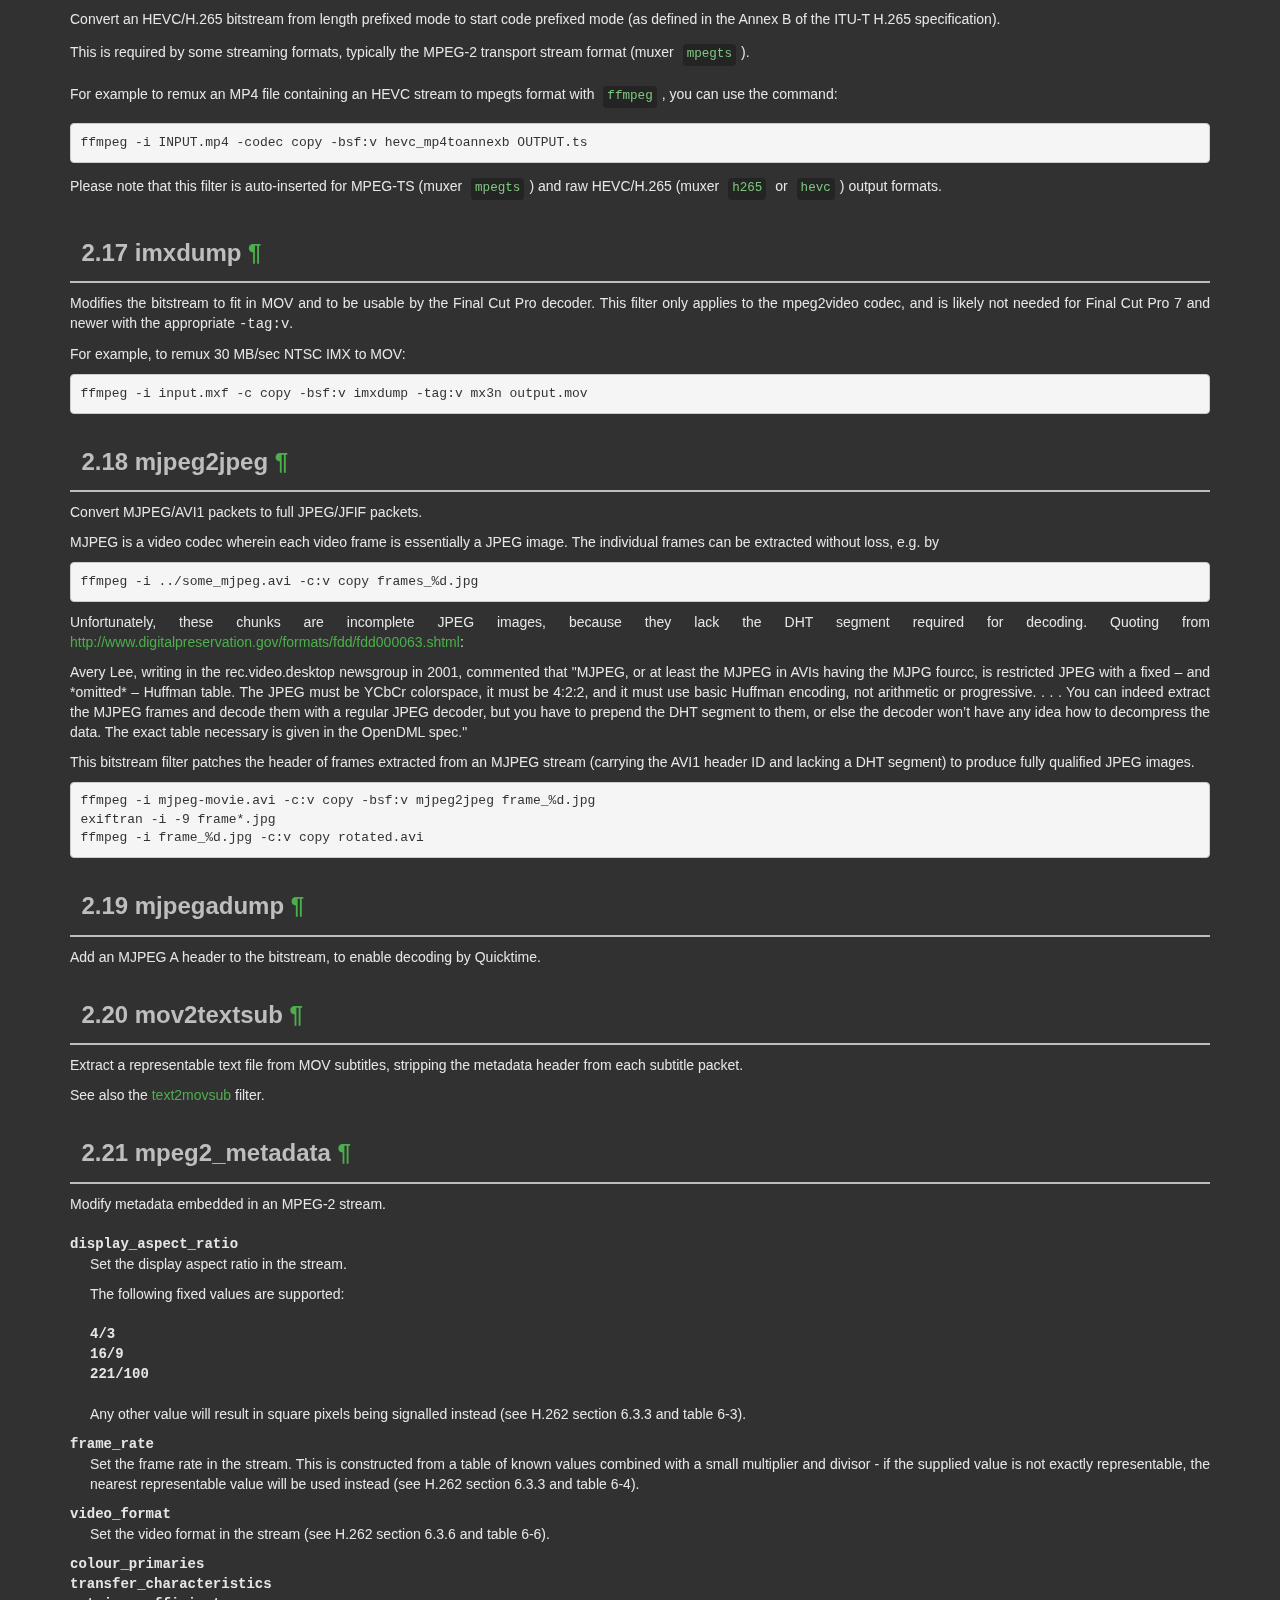
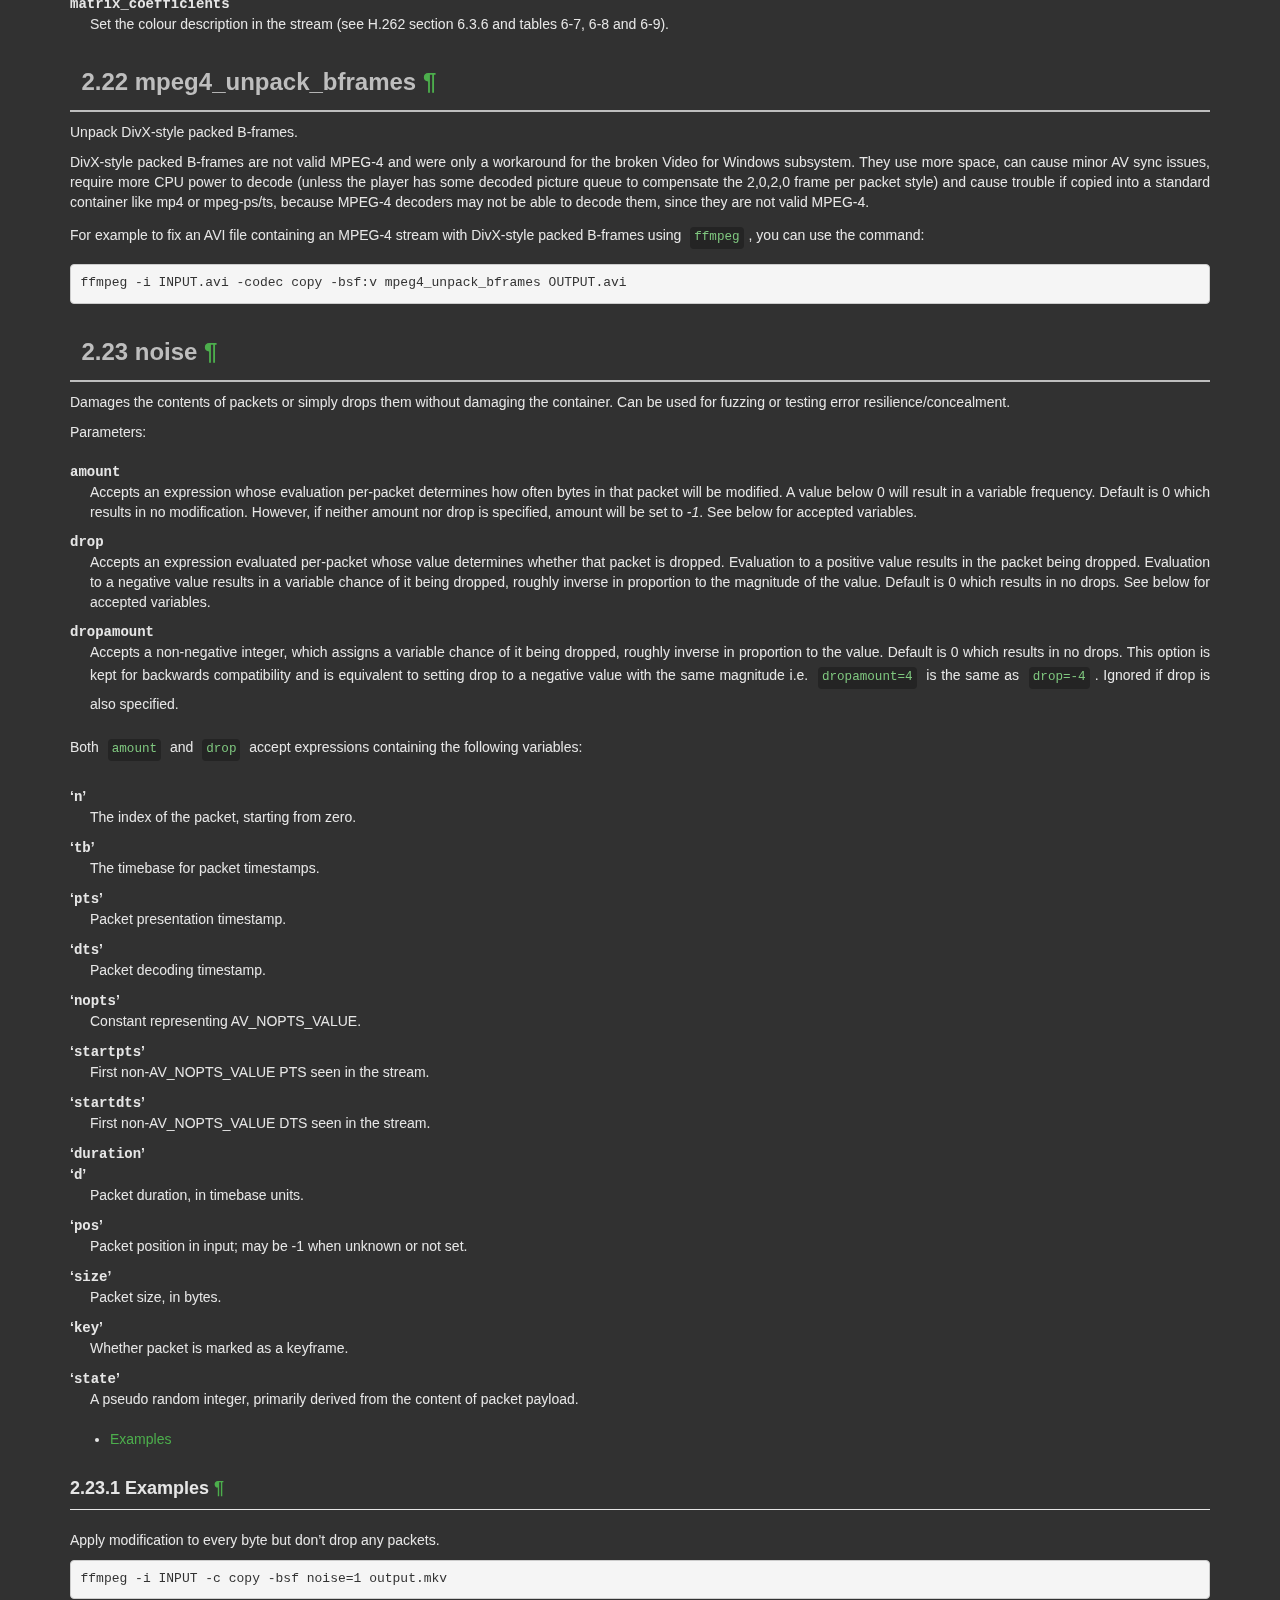
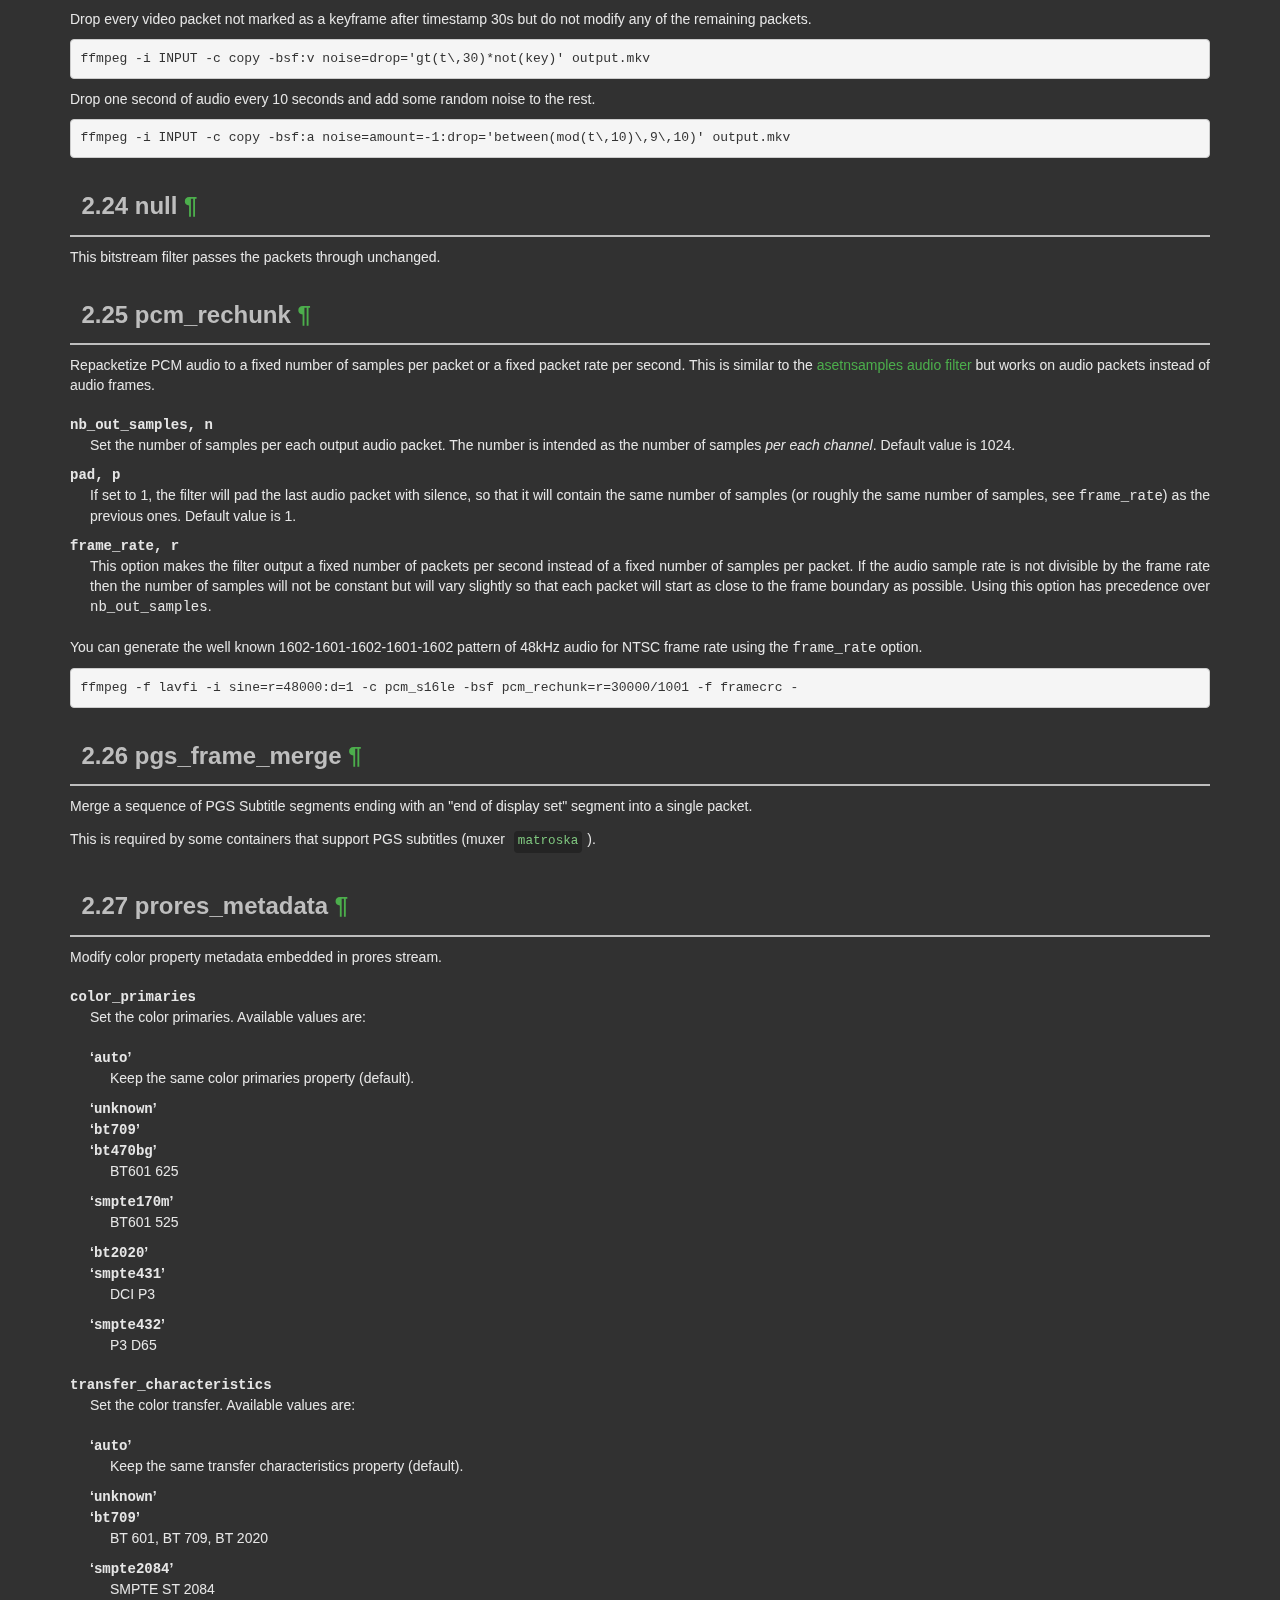
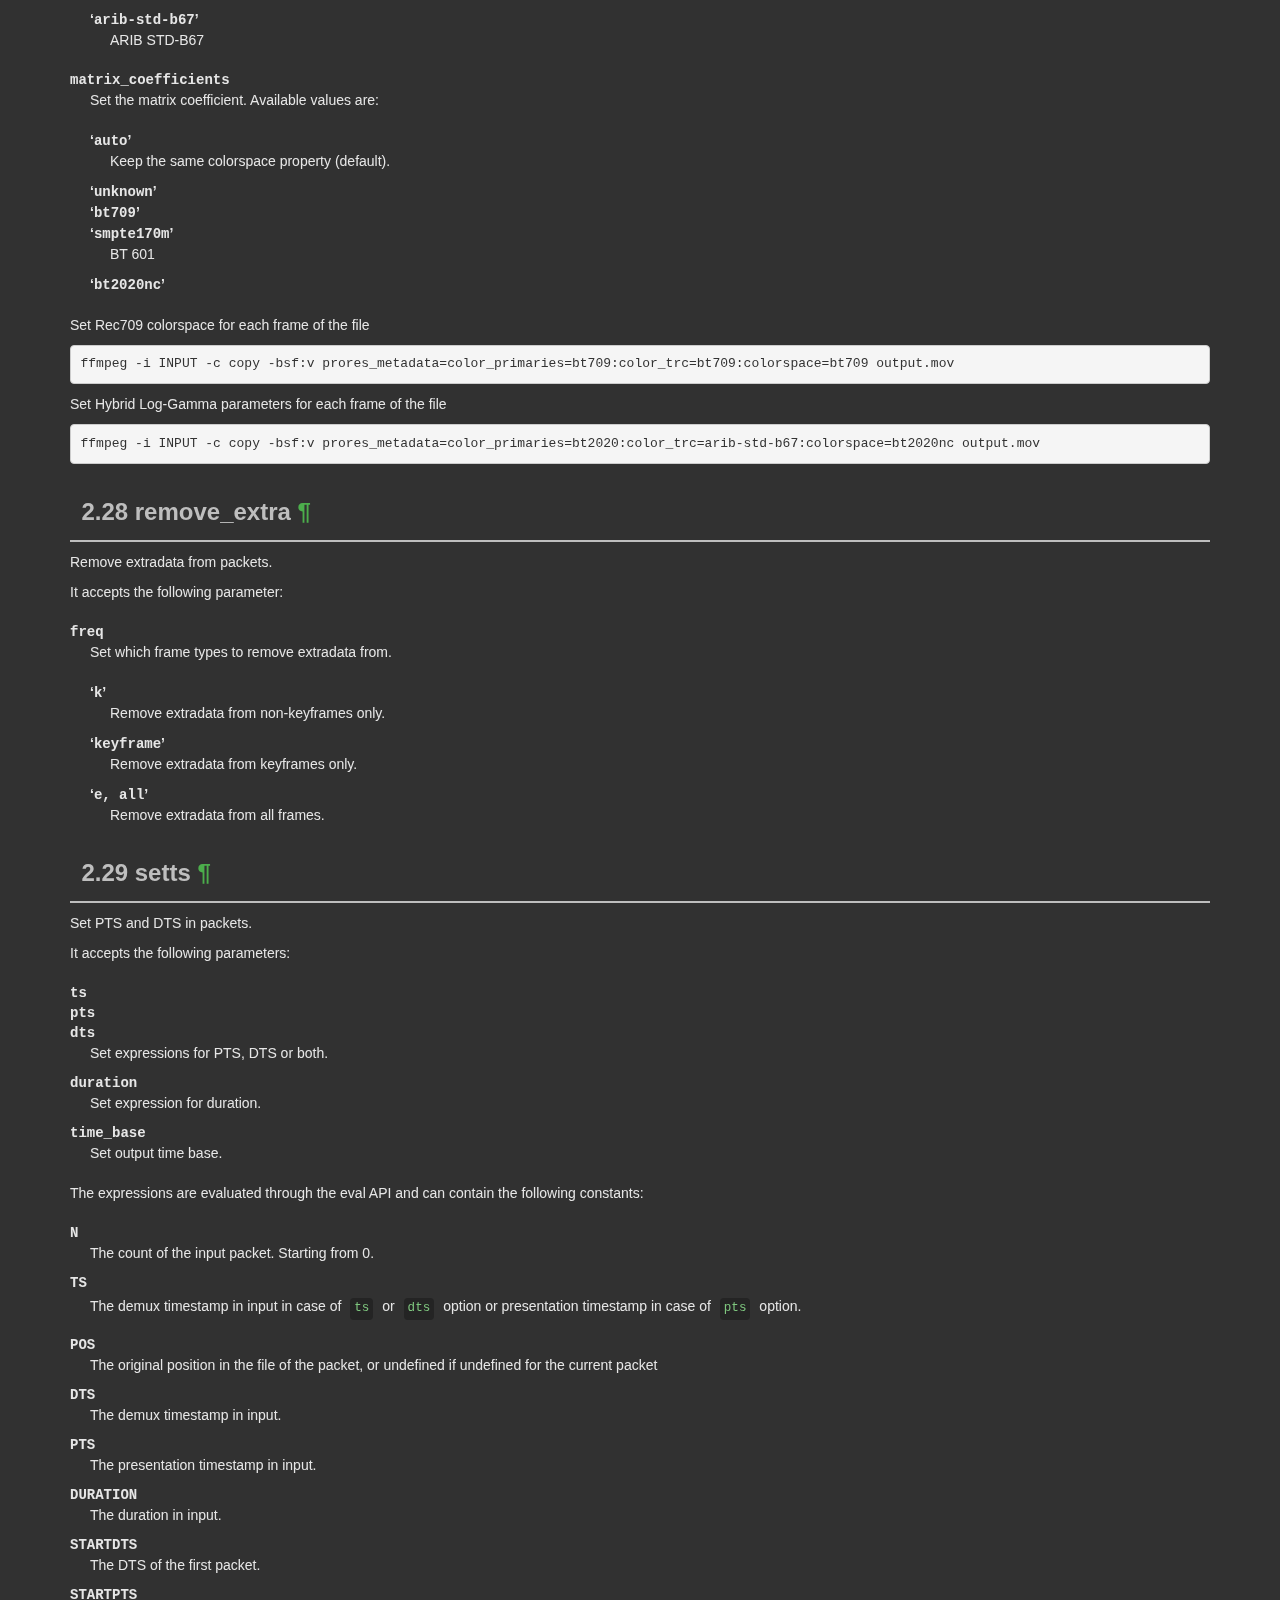
<file: youtube_downloader/bin/ffmpeg/ffmpeg-7.1-essentials_build/doc/ffmpeg-bitstream-filters.html>
<!DOCTYPE html PUBLIC "-//W3C//DTD HTML 4.01 Transitional//EN" "http://www.w3.org/TR/html4/loose.dtd">
<html>
<!-- Created by , GNU Texinfo 7.1.1 -->
  <head>
    <meta charset="utf-8">
    <title>
      FFmpeg Bitstream Filters Documentation
    </title>
    <meta name="viewport" content="width=device-width,initial-scale=1.0">
    <link rel="stylesheet" type="text/css" href="bootstrap.min.css">
    <link rel="stylesheet" type="text/css" href="style.min.css">
  </head>
  <body>
    <div class="container">
      <h1>
      FFmpeg Bitstream Filters Documentation
      </h1>


<div class="top-level-extent" id="SEC_Top">

<div class="element-contents" id="SEC_Contents">
<h2 class="contents-heading">Table of Contents</h2>

<div class="contents">

<ul class="toc-numbered-mark">
  <li><a id="toc-Description" href="#Description">1 Description</a></li>
  <li><a id="toc-Bitstream-Filters" href="#Bitstream-Filters">2 Bitstream Filters</a>
  <ul class="toc-numbered-mark">
    <li><a id="toc-aac_005fadtstoasc" href="#aac_005fadtstoasc">2.1 aac_adtstoasc</a></li>
    <li><a id="toc-av1_005fmetadata" href="#av1_005fmetadata">2.2 av1_metadata</a></li>
    <li><a id="toc-chomp" href="#chomp">2.3 chomp</a></li>
    <li><a id="toc-dca_005fcore" href="#dca_005fcore">2.4 dca_core</a></li>
    <li><a id="toc-dovi_005frpu" href="#dovi_005frpu">2.5 dovi_rpu</a></li>
    <li><a id="toc-dump_005fextra" href="#dump_005fextra">2.6 dump_extra</a></li>
    <li><a id="toc-dv_005ferror_005fmarker" href="#dv_005ferror_005fmarker">2.7 dv_error_marker</a></li>
    <li><a id="toc-eac3_005fcore" href="#eac3_005fcore">2.8 eac3_core</a></li>
    <li><a id="toc-extract_005fextradata" href="#extract_005fextradata">2.9 extract_extradata</a></li>
    <li><a id="toc-filter_005funits" href="#filter_005funits">2.10 filter_units</a></li>
    <li><a id="toc-hapqa_005fextract" href="#hapqa_005fextract">2.11 hapqa_extract</a></li>
    <li><a id="toc-h264_005fmetadata" href="#h264_005fmetadata">2.12 h264_metadata</a></li>
    <li><a id="toc-h264_005fmp4toannexb" href="#h264_005fmp4toannexb">2.13 h264_mp4toannexb</a></li>
    <li><a id="toc-h264_005fredundant_005fpps" href="#h264_005fredundant_005fpps">2.14 h264_redundant_pps</a></li>
    <li><a id="toc-hevc_005fmetadata" href="#hevc_005fmetadata">2.15 hevc_metadata</a></li>
    <li><a id="toc-hevc_005fmp4toannexb" href="#hevc_005fmp4toannexb">2.16 hevc_mp4toannexb</a></li>
    <li><a id="toc-imxdump" href="#imxdump">2.17 imxdump</a></li>
    <li><a id="toc-mjpeg2jpeg" href="#mjpeg2jpeg">2.18 mjpeg2jpeg</a></li>
    <li><a id="toc-mjpegadump" href="#mjpegadump">2.19 mjpegadump</a></li>
    <li><a id="toc-mov2textsub-1" href="#mov2textsub-1">2.20 mov2textsub</a></li>
    <li><a id="toc-mpeg2_005fmetadata" href="#mpeg2_005fmetadata">2.21 mpeg2_metadata</a></li>
    <li><a id="toc-mpeg4_005funpack_005fbframes" href="#mpeg4_005funpack_005fbframes">2.22 mpeg4_unpack_bframes</a></li>
    <li><a id="toc-noise" href="#noise">2.23 noise</a>
    <ul class="toc-numbered-mark">
      <li><a id="toc-Examples" href="#Examples">2.23.1 Examples</a></li>
    </ul></li>
    <li><a id="toc-null" href="#null">2.24 null</a></li>
    <li><a id="toc-pcm_005frechunk" href="#pcm_005frechunk">2.25 pcm_rechunk</a></li>
    <li><a id="toc-pgs_005fframe_005fmerge" href="#pgs_005fframe_005fmerge">2.26 pgs_frame_merge</a></li>
    <li><a id="toc-prores_005fmetadata" href="#prores_005fmetadata">2.27 prores_metadata</a></li>
    <li><a id="toc-remove_005fextra" href="#remove_005fextra">2.28 remove_extra</a></li>
    <li><a id="toc-setts" href="#setts">2.29 setts</a></li>
    <li><a id="toc-showinfo" href="#showinfo">2.30 showinfo</a></li>
    <li><a id="toc-text2movsub-1" href="#text2movsub-1">2.31 text2movsub</a></li>
    <li><a id="toc-trace_005fheaders" href="#trace_005fheaders">2.32 trace_headers</a></li>
    <li><a id="toc-truehd_005fcore" href="#truehd_005fcore">2.33 truehd_core</a></li>
    <li><a id="toc-vp9_005fmetadata" href="#vp9_005fmetadata">2.34 vp9_metadata</a></li>
    <li><a id="toc-vp9_005fsuperframe" href="#vp9_005fsuperframe">2.35 vp9_superframe</a></li>
    <li><a id="toc-vp9_005fsuperframe_005fsplit" href="#vp9_005fsuperframe_005fsplit">2.36 vp9_superframe_split</a></li>
    <li><a id="toc-vp9_005fraw_005freorder" href="#vp9_005fraw_005freorder">2.37 vp9_raw_reorder</a></li>
  </ul></li>
  <li><a id="toc-See-Also" href="#See-Also">3 See Also</a></li>
  <li><a id="toc-Authors" href="#Authors">4 Authors</a></li>
</ul>
</div>
</div>

<ul class="mini-toc">
<li><a href="#Description" accesskey="1">Description</a></li>
<li><a href="#Bitstream-Filters" accesskey="2">Bitstream Filters</a></li>
<li><a href="#See-Also" accesskey="3">See Also</a></li>
<li><a href="#Authors" accesskey="4">Authors</a></li>
</ul>
<div class="chapter-level-extent" id="Description">
<h2 class="chapter"><span>1 Description<a class="copiable-link" href="#Description"> &para;</a></span></h2>

<p>This document describes the bitstream filters provided by the
libavcodec library.
</p>
<p>A bitstream filter operates on the encoded stream data, and performs
bitstream level modifications without performing decoding.
</p>

</div>
<div class="chapter-level-extent" id="Bitstream-Filters">
<h2 class="chapter"><span>2 Bitstream Filters<a class="copiable-link" href="#Bitstream-Filters"> &para;</a></span></h2>

<p>When you configure your FFmpeg build, all the supported bitstream
filters are enabled by default. You can list all available ones using
the configure option <code class="code">--list-bsfs</code>.
</p>
<p>You can disable all the bitstream filters using the configure option
<code class="code">--disable-bsfs</code>, and selectively enable any bitstream filter using
the option <code class="code">--enable-bsf=BSF</code>, or you can disable a particular
bitstream filter using the option <code class="code">--disable-bsf=BSF</code>.
</p>
<p>The option <code class="code">-bsfs</code> of the ff* tools will display the list of
all the supported bitstream filters included in your build.
</p>
<p>The ff* tools have a -bsf option applied per stream, taking a
comma-separated list of filters, whose parameters follow the filter
name after a &rsquo;=&rsquo;.
</p>
<div class="example">
<pre class="example-preformatted">ffmpeg -i INPUT -c:v copy -bsf:v filter1[=opt1=str1:opt2=str2][,filter2] OUTPUT
</pre></div>

<p>Below is a description of the currently available bitstream filters,
with their parameters, if any.
</p>
<ul class="mini-toc">
<li><a href="#aac_005fadtstoasc" accesskey="1">aac_adtstoasc</a></li>
<li><a href="#av1_005fmetadata" accesskey="2">av1_metadata</a></li>
<li><a href="#chomp" accesskey="3">chomp</a></li>
<li><a href="#dca_005fcore" accesskey="4">dca_core</a></li>
<li><a href="#dovi_005frpu" accesskey="5">dovi_rpu</a></li>
<li><a href="#dump_005fextra" accesskey="6">dump_extra</a></li>
<li><a href="#dv_005ferror_005fmarker" accesskey="7">dv_error_marker</a></li>
<li><a href="#eac3_005fcore" accesskey="8">eac3_core</a></li>
<li><a href="#extract_005fextradata" accesskey="9">extract_extradata</a></li>
<li><a href="#filter_005funits">filter_units</a></li>
<li><a href="#hapqa_005fextract">hapqa_extract</a></li>
<li><a href="#h264_005fmetadata">h264_metadata</a></li>
<li><a href="#h264_005fmp4toannexb">h264_mp4toannexb</a></li>
<li><a href="#h264_005fredundant_005fpps">h264_redundant_pps</a></li>
<li><a href="#hevc_005fmetadata">hevc_metadata</a></li>
<li><a href="#hevc_005fmp4toannexb">hevc_mp4toannexb</a></li>
<li><a href="#imxdump">imxdump</a></li>
<li><a href="#mjpeg2jpeg">mjpeg2jpeg</a></li>
<li><a href="#mjpegadump">mjpegadump</a></li>
<li><a href="#mov2textsub-1">mov2textsub</a></li>
<li><a href="#mpeg2_005fmetadata">mpeg2_metadata</a></li>
<li><a href="#mpeg4_005funpack_005fbframes">mpeg4_unpack_bframes</a></li>
<li><a href="#noise">noise</a></li>
<li><a href="#null">null</a></li>
<li><a href="#pcm_005frechunk">pcm_rechunk</a></li>
<li><a href="#pgs_005fframe_005fmerge">pgs_frame_merge</a></li>
<li><a href="#prores_005fmetadata">prores_metadata</a></li>
<li><a href="#remove_005fextra">remove_extra</a></li>
<li><a href="#setts">setts</a></li>
<li><a href="#showinfo">showinfo</a></li>
<li><a href="#text2movsub-1">text2movsub</a></li>
<li><a href="#trace_005fheaders">trace_headers</a></li>
<li><a href="#truehd_005fcore">truehd_core</a></li>
<li><a href="#vp9_005fmetadata">vp9_metadata</a></li>
<li><a href="#vp9_005fsuperframe">vp9_superframe</a></li>
<li><a href="#vp9_005fsuperframe_005fsplit">vp9_superframe_split</a></li>
<li><a href="#vp9_005fraw_005freorder">vp9_raw_reorder</a></li>
</ul>
<div class="section-level-extent" id="aac_005fadtstoasc">
<h3 class="section"><span>2.1 aac_adtstoasc<a class="copiable-link" href="#aac_005fadtstoasc"> &para;</a></span></h3>

<p>Convert MPEG-2/4 AAC ADTS to an MPEG-4 Audio Specific Configuration
bitstream.
</p>
<p>This filter creates an MPEG-4 AudioSpecificConfig from an MPEG-2/4
ADTS header and removes the ADTS header.
</p>
<p>This filter is required for example when copying an AAC stream from a
raw ADTS AAC or an MPEG-TS container to MP4A-LATM, to an FLV file, or
to MOV/MP4 files and related formats such as 3GP or M4A. Please note
that it is auto-inserted for MP4A-LATM and MOV/MP4 and related formats.
</p>
</div>
<div class="section-level-extent" id="av1_005fmetadata">
<h3 class="section"><span>2.2 av1_metadata<a class="copiable-link" href="#av1_005fmetadata"> &para;</a></span></h3>

<p>Modify metadata embedded in an AV1 stream.
</p>
<dl class="table">
<dt><samp class="option">td</samp></dt>
<dd><p>Insert or remove temporal delimiter OBUs in all temporal units of the
stream.
</p>
<dl class="table">
<dt>&lsquo;<samp class="samp">insert</samp>&rsquo;</dt>
<dd><p>Insert a TD at the beginning of every TU which does not already have one.
</p></dd>
<dt>&lsquo;<samp class="samp">remove</samp>&rsquo;</dt>
<dd><p>Remove the TD from the beginning of every TU which has one.
</p></dd>
</dl>

</dd>
<dt><samp class="option">color_primaries</samp></dt>
<dt><samp class="option">transfer_characteristics</samp></dt>
<dt><samp class="option">matrix_coefficients</samp></dt>
<dd><p>Set the color description fields in the stream (see AV1 section 6.4.2).
</p>
</dd>
<dt><samp class="option">color_range</samp></dt>
<dd><p>Set the color range in the stream (see AV1 section 6.4.2; note that
this cannot be set for streams using BT.709 primaries, sRGB transfer
characteristic and identity (RGB) matrix coefficients).
</p><dl class="table">
<dt>&lsquo;<samp class="samp">tv</samp>&rsquo;</dt>
<dd><p>Limited range.
</p></dd>
<dt>&lsquo;<samp class="samp">pc</samp>&rsquo;</dt>
<dd><p>Full range.
</p></dd>
</dl>

</dd>
<dt><samp class="option">chroma_sample_position</samp></dt>
<dd><p>Set the chroma sample location in the stream (see AV1 section 6.4.2).
This can only be set for 4:2:0 streams.
</p>
<dl class="table">
<dt>&lsquo;<samp class="samp">vertical</samp>&rsquo;</dt>
<dd><p>Left position (matching the default in MPEG-2 and H.264).
</p></dd>
<dt>&lsquo;<samp class="samp">colocated</samp>&rsquo;</dt>
<dd><p>Top-left position.
</p></dd>
</dl>

</dd>
<dt><samp class="option">tick_rate</samp></dt>
<dd><p>Set the tick rate (<em class="emph">time_scale / num_units_in_display_tick</em>) in
the timing info in the sequence header.
</p></dd>
<dt><samp class="option">num_ticks_per_picture</samp></dt>
<dd><p>Set the number of ticks in each picture, to indicate that the stream
has a fixed framerate.  Ignored if <samp class="option">tick_rate</samp> is not also set.
</p>
</dd>
<dt><samp class="option">delete_padding</samp></dt>
<dd><p>Deletes Padding OBUs.
</p>
</dd>
</dl>

</div>
<div class="section-level-extent" id="chomp">
<h3 class="section"><span>2.3 chomp<a class="copiable-link" href="#chomp"> &para;</a></span></h3>

<p>Remove zero padding at the end of a packet.
</p>
</div>
<div class="section-level-extent" id="dca_005fcore">
<h3 class="section"><span>2.4 dca_core<a class="copiable-link" href="#dca_005fcore"> &para;</a></span></h3>

<p>Extract the core from a DCA/DTS stream, dropping extensions such as
DTS-HD.
</p>
</div>
<div class="section-level-extent" id="dovi_005frpu">
<h3 class="section"><span>2.5 dovi_rpu<a class="copiable-link" href="#dovi_005frpu"> &para;</a></span></h3>

<p>Manipulate Dolby Vision metadata in a HEVC/AV1 bitstream, optionally enabling
metadata compression.
</p>
<dl class="table">
<dt><samp class="option">strip</samp></dt>
<dd><p>If enabled, strip all Dolby Vision metadata (configuration record + RPU data
blocks) from the stream.
</p></dd>
<dt><samp class="option">compression</samp></dt>
<dd><p>Which compression level to enable.
</p><dl class="table">
<dt>&lsquo;<samp class="samp">none</samp>&rsquo;</dt>
<dd><p>No metadata compression.
</p></dd>
<dt>&lsquo;<samp class="samp">limited</samp>&rsquo;</dt>
<dd><p>Limited metadata compression scheme. Should be compatible with most devices.
This is the default.
</p></dd>
<dt>&lsquo;<samp class="samp">extended</samp>&rsquo;</dt>
<dd><p>Extended metadata compression. Devices are not required to support this. Note
that this level currently behaves the same as &lsquo;<samp class="samp">limited</samp>&rsquo; in libavcodec.
</p></dd>
</dl>
</dd>
</dl>

</div>
<div class="section-level-extent" id="dump_005fextra">
<h3 class="section"><span>2.6 dump_extra<a class="copiable-link" href="#dump_005fextra"> &para;</a></span></h3>

<p>Add extradata to the beginning of the filtered packets except when
said packets already exactly begin with the extradata that is intended
to be added.
</p>
<dl class="table">
<dt><samp class="option">freq</samp></dt>
<dd><p>The additional argument specifies which packets should be filtered.
It accepts the values:
</p><dl class="table">
<dt>&lsquo;<samp class="samp">k</samp>&rsquo;</dt>
<dt>&lsquo;<samp class="samp">keyframe</samp>&rsquo;</dt>
<dd><p>add extradata to all key packets
</p>
</dd>
<dt>&lsquo;<samp class="samp">e</samp>&rsquo;</dt>
<dt>&lsquo;<samp class="samp">all</samp>&rsquo;</dt>
<dd><p>add extradata to all packets
</p></dd>
</dl>
</dd>
</dl>

<p>If not specified it is assumed &lsquo;<samp class="samp">k</samp>&rsquo;.
</p>
<p>For example the following <code class="command">ffmpeg</code> command forces a global
header (thus disabling individual packet headers) in the H.264 packets
generated by the <code class="code">libx264</code> encoder, but corrects them by adding
the header stored in extradata to the key packets:
</p><div class="example">
<pre class="example-preformatted">ffmpeg -i INPUT -map 0 -flags:v +global_header -c:v libx264 -bsf:v dump_extra out.ts
</pre></div>

</div>
<div class="section-level-extent" id="dv_005ferror_005fmarker">
<h3 class="section"><span>2.7 dv_error_marker<a class="copiable-link" href="#dv_005ferror_005fmarker"> &para;</a></span></h3>

<p>Blocks in DV which are marked as damaged are replaced by blocks of the specified color.
</p>
<dl class="table">
<dt><samp class="option">color</samp></dt>
<dd><p>The color to replace damaged blocks by
</p></dd>
<dt><samp class="option">sta</samp></dt>
<dd><p>A 16 bit mask which specifies which of the 16 possible error status values are
to be replaced by colored blocks. 0xFFFE is the default which replaces all non 0
error status values.
</p><dl class="table">
<dt>&lsquo;<samp class="samp">ok</samp>&rsquo;</dt>
<dd><p>No error, no concealment
</p></dd>
<dt>&lsquo;<samp class="samp">err</samp>&rsquo;</dt>
<dd><p>Error, No concealment
</p></dd>
<dt>&lsquo;<samp class="samp">res</samp>&rsquo;</dt>
<dd><p>Reserved
</p></dd>
<dt>&lsquo;<samp class="samp">notok</samp>&rsquo;</dt>
<dd><p>Error or concealment
</p></dd>
<dt>&lsquo;<samp class="samp">notres</samp>&rsquo;</dt>
<dd><p>Not reserved
</p></dd>
<dt>&lsquo;<samp class="samp">Aa, Ba, Ca, Ab, Bb, Cb, A, B, C, a, b, erri, erru</samp>&rsquo;</dt>
<dd><p>The specific error status code
</p></dd>
</dl>
<p>see page 44-46 or section 5.5 of
<a class="url" href="http://web.archive.org/web/20060927044735/http://www.smpte.org/smpte_store/standards/pdf/s314m.pdf">http://web.archive.org/web/20060927044735/http://www.smpte.org/smpte_store/standards/pdf/s314m.pdf</a>
</p>
</dd>
</dl>

</div>
<div class="section-level-extent" id="eac3_005fcore">
<h3 class="section"><span>2.8 eac3_core<a class="copiable-link" href="#eac3_005fcore"> &para;</a></span></h3>

<p>Extract the core from a E-AC-3 stream, dropping extra channels.
</p>
</div>
<div class="section-level-extent" id="extract_005fextradata">
<h3 class="section"><span>2.9 extract_extradata<a class="copiable-link" href="#extract_005fextradata"> &para;</a></span></h3>

<p>Extract the in-band extradata.
</p>
<p>Certain codecs allow the long-term headers (e.g. MPEG-2 sequence headers,
or H.264/HEVC (VPS/)SPS/PPS) to be transmitted either &quot;in-band&quot; (i.e. as a part
of the bitstream containing the coded frames) or &quot;out of band&quot; (e.g. on the
container level). This latter form is called &quot;extradata&quot; in FFmpeg terminology.
</p>
<p>This bitstream filter detects the in-band headers and makes them available as
extradata.
</p>
<dl class="table">
<dt><samp class="option">remove</samp></dt>
<dd><p>When this option is enabled, the long-term headers are removed from the
bitstream after extraction.
</p></dd>
</dl>

</div>
<div class="section-level-extent" id="filter_005funits">
<h3 class="section"><span>2.10 filter_units<a class="copiable-link" href="#filter_005funits"> &para;</a></span></h3>

<p>Remove units with types in or not in a given set from the stream.
</p>
<dl class="table">
<dt><samp class="option">pass_types</samp></dt>
<dd><p>List of unit types or ranges of unit types to pass through while removing
all others.  This is specified as a &rsquo;|&rsquo;-separated list of unit type values
or ranges of values with &rsquo;-&rsquo;.
</p>
</dd>
<dt><samp class="option">remove_types</samp></dt>
<dd><p>Identical to <samp class="option">pass_types</samp>, except the units in the given set
removed and all others passed through.
</p></dd>
</dl>

<p>The types used by pass_types and remove_types correspond to NAL unit types
(nal_unit_type) in H.264, HEVC and H.266 (see Table 7-1 in the H.264
and HEVC specifications or Table 5 in the H.266 specification), to
marker values for JPEG (without 0xFF prefix) and to start codes without
start code prefix (i.e. the byte following the 0x000001) for MPEG-2.
For VP8 and VP9, every unit has type zero.
</p>
<p>Extradata is unchanged by this transformation, but note that if the stream
contains inline parameter sets then the output may be unusable if they are
removed.
</p>
<p>For example, to remove all non-VCL NAL units from an H.264 stream:
</p><div class="example">
<pre class="example-preformatted">ffmpeg -i INPUT -c:v copy -bsf:v 'filter_units=pass_types=1-5' OUTPUT
</pre></div>

<p>To remove all AUDs, SEI and filler from an H.265 stream:
</p><div class="example">
<pre class="example-preformatted">ffmpeg -i INPUT -c:v copy -bsf:v 'filter_units=remove_types=35|38-40' OUTPUT
</pre></div>

<p>To remove all user data from a MPEG-2 stream, including Closed Captions:
</p><div class="example">
<pre class="example-preformatted">ffmpeg -i INPUT -c:v copy -bsf:v 'filter_units=remove_types=178' OUTPUT
</pre></div>

<p>To remove all SEI from a H264 stream, including Closed Captions:
</p><div class="example">
<pre class="example-preformatted">ffmpeg -i INPUT -c:v copy -bsf:v 'filter_units=remove_types=6' OUTPUT
</pre></div>

<p>To remove all prefix and suffix SEI from a HEVC stream, including Closed Captions and dynamic HDR:
</p><div class="example">
<pre class="example-preformatted">ffmpeg -i INPUT -c:v copy -bsf:v 'filter_units=remove_types=39|40' OUTPUT
</pre></div>

</div>
<div class="section-level-extent" id="hapqa_005fextract">
<h3 class="section"><span>2.11 hapqa_extract<a class="copiable-link" href="#hapqa_005fextract"> &para;</a></span></h3>

<p>Extract Rgb or Alpha part of an HAPQA file, without recompression, in order to create an HAPQ or an HAPAlphaOnly file.
</p>
<dl class="table">
<dt><samp class="option">texture</samp></dt>
<dd><p>Specifies the texture to keep.
</p>
<dl class="table">
<dt><samp class="option">color</samp></dt>
<dt><samp class="option">alpha</samp></dt>
</dl>

</dd>
</dl>

<p>Convert HAPQA to HAPQ
</p><div class="example">
<pre class="example-preformatted">ffmpeg -i hapqa_inputfile.mov -c copy -bsf:v hapqa_extract=texture=color -tag:v HapY -metadata:s:v:0 encoder=&quot;HAPQ&quot; hapq_file.mov
</pre></div>

<p>Convert HAPQA to HAPAlphaOnly
</p><div class="example">
<pre class="example-preformatted">ffmpeg -i hapqa_inputfile.mov -c copy -bsf:v hapqa_extract=texture=alpha -tag:v HapA -metadata:s:v:0 encoder=&quot;HAPAlpha Only&quot; hapalphaonly_file.mov
</pre></div>

</div>
<div class="section-level-extent" id="h264_005fmetadata">
<h3 class="section"><span>2.12 h264_metadata<a class="copiable-link" href="#h264_005fmetadata"> &para;</a></span></h3>

<p>Modify metadata embedded in an H.264 stream.
</p>
<dl class="table">
<dt><samp class="option">aud</samp></dt>
<dd><p>Insert or remove AUD NAL units in all access units of the stream.
</p>
<dl class="table">
<dt>&lsquo;<samp class="samp">pass</samp>&rsquo;</dt>
<dt>&lsquo;<samp class="samp">insert</samp>&rsquo;</dt>
<dt>&lsquo;<samp class="samp">remove</samp>&rsquo;</dt>
</dl>

<p>Default is pass.
</p>
</dd>
<dt><samp class="option">sample_aspect_ratio</samp></dt>
<dd><p>Set the sample aspect ratio of the stream in the VUI parameters.
See H.264 table E-1.
</p>
</dd>
<dt><samp class="option">overscan_appropriate_flag</samp></dt>
<dd><p>Set whether the stream is suitable for display using overscan
or not (see H.264 section E.2.1).
</p>
</dd>
<dt><samp class="option">video_format</samp></dt>
<dt><samp class="option">video_full_range_flag</samp></dt>
<dd><p>Set the video format in the stream (see H.264 section E.2.1 and
table E-2).
</p>
</dd>
<dt><samp class="option">colour_primaries</samp></dt>
<dt><samp class="option">transfer_characteristics</samp></dt>
<dt><samp class="option">matrix_coefficients</samp></dt>
<dd><p>Set the colour description in the stream (see H.264 section E.2.1
and tables E-3, E-4 and E-5).
</p>
</dd>
<dt><samp class="option">chroma_sample_loc_type</samp></dt>
<dd><p>Set the chroma sample location in the stream (see H.264 section
E.2.1 and figure E-1).
</p>
</dd>
<dt><samp class="option">tick_rate</samp></dt>
<dd><p>Set the tick rate (time_scale / num_units_in_tick) in the VUI
parameters.  This is the smallest time unit representable in the
stream, and in many cases represents the field rate of the stream
(double the frame rate).
</p></dd>
<dt><samp class="option">fixed_frame_rate_flag</samp></dt>
<dd><p>Set whether the stream has fixed framerate - typically this indicates
that the framerate is exactly half the tick rate, but the exact
meaning is dependent on interlacing and the picture structure (see
H.264 section E.2.1 and table E-6).
</p></dd>
<dt><samp class="option">zero_new_constraint_set_flags</samp></dt>
<dd><p>Zero constraint_set4_flag and constraint_set5_flag in the SPS. These
bits were reserved in a previous version of the H.264 spec, and thus
some hardware decoders require these to be zero. The result of zeroing
this is still a valid bitstream.
</p>
</dd>
<dt><samp class="option">crop_left</samp></dt>
<dt><samp class="option">crop_right</samp></dt>
<dt><samp class="option">crop_top</samp></dt>
<dt><samp class="option">crop_bottom</samp></dt>
<dd><p>Set the frame cropping offsets in the SPS.  These values will replace
the current ones if the stream is already cropped.
</p>
<p>These fields are set in pixels.  Note that some sizes may not be
representable if the chroma is subsampled or the stream is interlaced
(see H.264 section 7.4.2.1.1).
</p>
</dd>
<dt><samp class="option">sei_user_data</samp></dt>
<dd><p>Insert a string as SEI unregistered user data.  The argument must
be of the form <em class="emph">UUID+string</em>, where the UUID is as hex digits
possibly separated by hyphens, and the string can be anything.
</p>
<p>For example, &lsquo;<samp class="samp">086f3693-b7b3-4f2c-9653-21492feee5b8+hello</samp>&rsquo; will
insert the string &ldquo;hello&rdquo; associated with the given UUID.
</p>
</dd>
<dt><samp class="option">delete_filler</samp></dt>
<dd><p>Deletes both filler NAL units and filler SEI messages.
</p>
</dd>
<dt><samp class="option">display_orientation</samp></dt>
<dd><p>Insert, extract or remove Display orientation SEI messages.
See H.264 section D.1.27 and D.2.27 for syntax and semantics.
</p>
<dl class="table">
<dt>&lsquo;<samp class="samp">pass</samp>&rsquo;</dt>
<dt>&lsquo;<samp class="samp">insert</samp>&rsquo;</dt>
<dt>&lsquo;<samp class="samp">remove</samp>&rsquo;</dt>
<dt>&lsquo;<samp class="samp">extract</samp>&rsquo;</dt>
</dl>

<p>Default is pass.
</p>
<p>Insert mode works in conjunction with <code class="code">rotate</code> and <code class="code">flip</code> options.
Any pre-existing Display orientation messages will be removed in insert or remove mode.
Extract mode attaches the display matrix to the packet as side data.
</p>
</dd>
<dt><samp class="option">rotate</samp></dt>
<dd><p>Set rotation in display orientation SEI (anticlockwise angle in degrees).
Range is -360 to +360. Default is NaN.
</p>
</dd>
<dt><samp class="option">flip</samp></dt>
<dd><p>Set flip in display orientation SEI.
</p>
<dl class="table">
<dt>&lsquo;<samp class="samp">horizontal</samp>&rsquo;</dt>
<dt>&lsquo;<samp class="samp">vertical</samp>&rsquo;</dt>
</dl>

<p>Default is unset.
</p>
</dd>
<dt><samp class="option">level</samp></dt>
<dd><p>Set the level in the SPS.  Refer to H.264 section A.3 and tables A-1
to A-5.
</p>
<p>The argument must be the name of a level (for example, &lsquo;<samp class="samp">4.2</samp>&rsquo;), a
level_idc value (for example, &lsquo;<samp class="samp">42</samp>&rsquo;), or the special name &lsquo;<samp class="samp">auto</samp>&rsquo;
indicating that the filter should attempt to guess the level from the
input stream properties.
</p>
</dd>
</dl>

</div>
<div class="section-level-extent" id="h264_005fmp4toannexb">
<h3 class="section"><span>2.13 h264_mp4toannexb<a class="copiable-link" href="#h264_005fmp4toannexb"> &para;</a></span></h3>

<p>Convert an H.264 bitstream from length prefixed mode to start code
prefixed mode (as defined in the Annex B of the ITU-T H.264
specification).
</p>
<p>This is required by some streaming formats, typically the MPEG-2
transport stream format (muxer <code class="code">mpegts</code>).
</p>
<p>For example to remux an MP4 file containing an H.264 stream to mpegts
format with <code class="command">ffmpeg</code>, you can use the command:
</p>
<div class="example">
<pre class="example-preformatted">ffmpeg -i INPUT.mp4 -codec copy -bsf:v h264_mp4toannexb OUTPUT.ts
</pre></div>

<p>Please note that this filter is auto-inserted for MPEG-TS (muxer
<code class="code">mpegts</code>) and raw H.264 (muxer <code class="code">h264</code>) output formats.
</p>
</div>
<div class="section-level-extent" id="h264_005fredundant_005fpps">
<h3 class="section"><span>2.14 h264_redundant_pps<a class="copiable-link" href="#h264_005fredundant_005fpps"> &para;</a></span></h3>

<p>This applies a specific fixup to some Blu-ray streams which contain
redundant PPSs modifying irrelevant parameters of the stream which
confuse other transformations which require correct extradata.
</p>
</div>
<div class="section-level-extent" id="hevc_005fmetadata">
<h3 class="section"><span>2.15 hevc_metadata<a class="copiable-link" href="#hevc_005fmetadata"> &para;</a></span></h3>

<p>Modify metadata embedded in an HEVC stream.
</p>
<dl class="table">
<dt><samp class="option">aud</samp></dt>
<dd><p>Insert or remove AUD NAL units in all access units of the stream.
</p>
<dl class="table">
<dt>&lsquo;<samp class="samp">insert</samp>&rsquo;</dt>
<dt>&lsquo;<samp class="samp">remove</samp>&rsquo;</dt>
</dl>

</dd>
<dt><samp class="option">sample_aspect_ratio</samp></dt>
<dd><p>Set the sample aspect ratio in the stream in the VUI parameters.
</p>
</dd>
<dt><samp class="option">video_format</samp></dt>
<dt><samp class="option">video_full_range_flag</samp></dt>
<dd><p>Set the video format in the stream (see H.265 section E.3.1 and
table E.2).
</p>
</dd>
<dt><samp class="option">colour_primaries</samp></dt>
<dt><samp class="option">transfer_characteristics</samp></dt>
<dt><samp class="option">matrix_coefficients</samp></dt>
<dd><p>Set the colour description in the stream (see H.265 section E.3.1
and tables E.3, E.4 and E.5).
</p>
</dd>
<dt><samp class="option">chroma_sample_loc_type</samp></dt>
<dd><p>Set the chroma sample location in the stream (see H.265 section
E.3.1 and figure E.1).
</p>
</dd>
<dt><samp class="option">tick_rate</samp></dt>
<dd><p>Set the tick rate in the VPS and VUI parameters (time_scale /
num_units_in_tick). Combined with <samp class="option">num_ticks_poc_diff_one</samp>, this can
set a constant framerate in the stream.  Note that it is likely to be
overridden by container parameters when the stream is in a container.
</p>
</dd>
<dt><samp class="option">num_ticks_poc_diff_one</samp></dt>
<dd><p>Set poc_proportional_to_timing_flag in VPS and VUI and use this value
to set num_ticks_poc_diff_one_minus1 (see H.265 sections 7.4.3.1 and
E.3.1).  Ignored if <samp class="option">tick_rate</samp> is not also set.
</p>
</dd>
<dt><samp class="option">crop_left</samp></dt>
<dt><samp class="option">crop_right</samp></dt>
<dt><samp class="option">crop_top</samp></dt>
<dt><samp class="option">crop_bottom</samp></dt>
<dd><p>Set the conformance window cropping offsets in the SPS.  These values
will replace the current ones if the stream is already cropped.
</p>
<p>These fields are set in pixels.  Note that some sizes may not be
representable if the chroma is subsampled (H.265 section 7.4.3.2.1).
</p>
</dd>
<dt><samp class="option">width</samp></dt>
<dt><samp class="option">height</samp></dt>
<dd><p>Set width and height after crop.
</p>
</dd>
<dt><samp class="option">level</samp></dt>
<dd><p>Set the level in the VPS and SPS.  See H.265 section A.4 and tables
A.6 and A.7.
</p>
<p>The argument must be the name of a level (for example, &lsquo;<samp class="samp">5.1</samp>&rsquo;), a
<em class="emph">general_level_idc</em> value (for example, &lsquo;<samp class="samp">153</samp>&rsquo; for level 5.1),
or the special name &lsquo;<samp class="samp">auto</samp>&rsquo; indicating that the filter should
attempt to guess the level from the input stream properties.
</p>
</dd>
</dl>

</div>
<div class="section-level-extent" id="hevc_005fmp4toannexb">
<h3 class="section"><span>2.16 hevc_mp4toannexb<a class="copiable-link" href="#hevc_005fmp4toannexb"> &para;</a></span></h3>

<p>Convert an HEVC/H.265 bitstream from length prefixed mode to start code
prefixed mode (as defined in the Annex B of the ITU-T H.265
specification).
</p>
<p>This is required by some streaming formats, typically the MPEG-2
transport stream format (muxer <code class="code">mpegts</code>).
</p>
<p>For example to remux an MP4 file containing an HEVC stream to mpegts
format with <code class="command">ffmpeg</code>, you can use the command:
</p>
<div class="example">
<pre class="example-preformatted">ffmpeg -i INPUT.mp4 -codec copy -bsf:v hevc_mp4toannexb OUTPUT.ts
</pre></div>

<p>Please note that this filter is auto-inserted for MPEG-TS (muxer
<code class="code">mpegts</code>) and raw HEVC/H.265 (muxer <code class="code">h265</code> or
<code class="code">hevc</code>) output formats.
</p>
</div>
<div class="section-level-extent" id="imxdump">
<h3 class="section"><span>2.17 imxdump<a class="copiable-link" href="#imxdump"> &para;</a></span></h3>

<p>Modifies the bitstream to fit in MOV and to be usable by the Final Cut
Pro decoder. This filter only applies to the mpeg2video codec, and is
likely not needed for Final Cut Pro 7 and newer with the appropriate
<samp class="option">-tag:v</samp>.
</p>
<p>For example, to remux 30 MB/sec NTSC IMX to MOV:
</p>
<div class="example">
<pre class="example-preformatted">ffmpeg -i input.mxf -c copy -bsf:v imxdump -tag:v mx3n output.mov
</pre></div>

</div>
<div class="section-level-extent" id="mjpeg2jpeg">
<h3 class="section"><span>2.18 mjpeg2jpeg<a class="copiable-link" href="#mjpeg2jpeg"> &para;</a></span></h3>

<p>Convert MJPEG/AVI1 packets to full JPEG/JFIF packets.
</p>
<p>MJPEG is a video codec wherein each video frame is essentially a
JPEG image. The individual frames can be extracted without loss,
e.g. by
</p>
<div class="example">
<pre class="example-preformatted">ffmpeg -i ../some_mjpeg.avi -c:v copy frames_%d.jpg
</pre></div>

<p>Unfortunately, these chunks are incomplete JPEG images, because
they lack the DHT segment required for decoding. Quoting from
<a class="url" href="http://www.digitalpreservation.gov/formats/fdd/fdd000063.shtml">http://www.digitalpreservation.gov/formats/fdd/fdd000063.shtml</a>:
</p>
<p>Avery Lee, writing in the rec.video.desktop newsgroup in 2001,
commented that &quot;MJPEG, or at least the MJPEG in AVIs having the
MJPG fourcc, is restricted JPEG with a fixed &ndash; and *omitted* &ndash;
Huffman table. The JPEG must be YCbCr colorspace, it must be 4:2:2,
and it must use basic Huffman encoding, not arithmetic or
progressive. . . . You can indeed extract the MJPEG frames and
decode them with a regular JPEG decoder, but you have to prepend
the DHT segment to them, or else the decoder won&rsquo;t have any idea
how to decompress the data. The exact table necessary is given in
the OpenDML spec.&quot;
</p>
<p>This bitstream filter patches the header of frames extracted from an MJPEG
stream (carrying the AVI1 header ID and lacking a DHT segment) to
produce fully qualified JPEG images.
</p>
<div class="example">
<pre class="example-preformatted">ffmpeg -i mjpeg-movie.avi -c:v copy -bsf:v mjpeg2jpeg frame_%d.jpg
exiftran -i -9 frame*.jpg
ffmpeg -i frame_%d.jpg -c:v copy rotated.avi
</pre></div>

</div>
<div class="section-level-extent" id="mjpegadump">
<h3 class="section"><span>2.19 mjpegadump<a class="copiable-link" href="#mjpegadump"> &para;</a></span></h3>

<p>Add an MJPEG A header to the bitstream, to enable decoding by
Quicktime.
</p>
<a class="anchor" id="mov2textsub"></a></div>
<div class="section-level-extent" id="mov2textsub-1">
<h3 class="section"><span>2.20 mov2textsub<a class="copiable-link" href="#mov2textsub-1"> &para;</a></span></h3>

<p>Extract a representable text file from MOV subtitles, stripping the
metadata header from each subtitle packet.
</p>
<p>See also the <a class="ref" href="#text2movsub">text2movsub</a> filter.
</p>
</div>
<div class="section-level-extent" id="mpeg2_005fmetadata">
<h3 class="section"><span>2.21 mpeg2_metadata<a class="copiable-link" href="#mpeg2_005fmetadata"> &para;</a></span></h3>

<p>Modify metadata embedded in an MPEG-2 stream.
</p>
<dl class="table">
<dt><samp class="option">display_aspect_ratio</samp></dt>
<dd><p>Set the display aspect ratio in the stream.
</p>
<p>The following fixed values are supported:
</p><dl class="table">
<dt><samp class="option">4/3</samp></dt>
<dt><samp class="option">16/9</samp></dt>
<dt><samp class="option">221/100</samp></dt>
</dl>
<p>Any other value will result in square pixels being signalled instead
(see H.262 section 6.3.3 and table 6-3).
</p>
</dd>
<dt><samp class="option">frame_rate</samp></dt>
<dd><p>Set the frame rate in the stream.  This is constructed from a table
of known values combined with a small multiplier and divisor - if
the supplied value is not exactly representable, the nearest
representable value will be used instead (see H.262 section 6.3.3
and table 6-4).
</p>
</dd>
<dt><samp class="option">video_format</samp></dt>
<dd><p>Set the video format in the stream (see H.262 section 6.3.6 and
table 6-6).
</p>
</dd>
<dt><samp class="option">colour_primaries</samp></dt>
<dt><samp class="option">transfer_characteristics</samp></dt>
<dt><samp class="option">matrix_coefficients</samp></dt>
<dd><p>Set the colour description in the stream (see H.262 section 6.3.6
and tables 6-7, 6-8 and 6-9).
</p>
</dd>
</dl>

</div>
<div class="section-level-extent" id="mpeg4_005funpack_005fbframes">
<h3 class="section"><span>2.22 mpeg4_unpack_bframes<a class="copiable-link" href="#mpeg4_005funpack_005fbframes"> &para;</a></span></h3>

<p>Unpack DivX-style packed B-frames.
</p>
<p>DivX-style packed B-frames are not valid MPEG-4 and were only a
workaround for the broken Video for Windows subsystem.
They use more space, can cause minor AV sync issues, require more
CPU power to decode (unless the player has some decoded picture queue
to compensate the 2,0,2,0 frame per packet style) and cause
trouble if copied into a standard container like mp4 or mpeg-ps/ts,
because MPEG-4 decoders may not be able to decode them, since they are
not valid MPEG-4.
</p>
<p>For example to fix an AVI file containing an MPEG-4 stream with
DivX-style packed B-frames using <code class="command">ffmpeg</code>, you can use the command:
</p>
<div class="example">
<pre class="example-preformatted">ffmpeg -i INPUT.avi -codec copy -bsf:v mpeg4_unpack_bframes OUTPUT.avi
</pre></div>

</div>
<div class="section-level-extent" id="noise">
<h3 class="section"><span>2.23 noise<a class="copiable-link" href="#noise"> &para;</a></span></h3>

<p>Damages the contents of packets or simply drops them without damaging the
container. Can be used for fuzzing or testing error resilience/concealment.
</p>
<p>Parameters:
</p><dl class="table">
<dt><samp class="option">amount</samp></dt>
<dd><p>Accepts an expression whose evaluation per-packet determines how often bytes in that
packet will be modified. A value below 0 will result in a variable frequency.
Default is 0 which results in no modification. However, if neither amount nor drop is specified,
amount will be set to <var class="var">-1</var>. See below for accepted variables.
</p></dd>
<dt><samp class="option">drop</samp></dt>
<dd><p>Accepts an expression evaluated per-packet whose value determines whether that packet is dropped.
Evaluation to a positive value results in the packet being dropped. Evaluation to a negative
value results in a variable chance of it being dropped, roughly inverse in proportion to the magnitude
of the value. Default is 0 which results in no drops. See below for accepted variables.
</p></dd>
<dt><samp class="option">dropamount</samp></dt>
<dd><p>Accepts a non-negative integer, which assigns a variable chance of it being dropped, roughly inverse
in proportion to the value. Default is 0 which results in no drops. This option is kept for backwards
compatibility and is equivalent to setting drop to a negative value with the same magnitude
i.e. <code class="code">dropamount=4</code> is the same as <code class="code">drop=-4</code>. Ignored if drop is also specified.
</p></dd>
</dl>

<p>Both <code class="code">amount</code> and <code class="code">drop</code> accept expressions containing the following variables:
</p>
<dl class="table">
<dt>&lsquo;<samp class="samp">n</samp>&rsquo;</dt>
<dd><p>The index of the packet, starting from zero.
</p></dd>
<dt>&lsquo;<samp class="samp">tb</samp>&rsquo;</dt>
<dd><p>The timebase for packet timestamps.
</p></dd>
<dt>&lsquo;<samp class="samp">pts</samp>&rsquo;</dt>
<dd><p>Packet presentation timestamp.
</p></dd>
<dt>&lsquo;<samp class="samp">dts</samp>&rsquo;</dt>
<dd><p>Packet decoding timestamp.
</p></dd>
<dt>&lsquo;<samp class="samp">nopts</samp>&rsquo;</dt>
<dd><p>Constant representing AV_NOPTS_VALUE.
</p></dd>
<dt>&lsquo;<samp class="samp">startpts</samp>&rsquo;</dt>
<dd><p>First non-AV_NOPTS_VALUE PTS seen in the stream.
</p></dd>
<dt>&lsquo;<samp class="samp">startdts</samp>&rsquo;</dt>
<dd><p>First non-AV_NOPTS_VALUE DTS seen in the stream.
</p></dd>
<dt>&lsquo;<samp class="samp">duration</samp>&rsquo;</dt>
<dt>&lsquo;<samp class="samp">d</samp>&rsquo;</dt>
<dd><p>Packet duration, in timebase units.
</p></dd>
<dt>&lsquo;<samp class="samp">pos</samp>&rsquo;</dt>
<dd><p>Packet position in input; may be -1 when unknown or not set.
</p></dd>
<dt>&lsquo;<samp class="samp">size</samp>&rsquo;</dt>
<dd><p>Packet size, in bytes.
</p></dd>
<dt>&lsquo;<samp class="samp">key</samp>&rsquo;</dt>
<dd><p>Whether packet is marked as a keyframe.
</p></dd>
<dt>&lsquo;<samp class="samp">state</samp>&rsquo;</dt>
<dd><p>A pseudo random integer, primarily derived from the content of packet payload.
</p></dd>
</dl>

<ul class="mini-toc">
<li><a href="#Examples" accesskey="1">Examples</a></li>
</ul>
<div class="subsection-level-extent" id="Examples">
<h4 class="subsection"><span>2.23.1 Examples<a class="copiable-link" href="#Examples"> &para;</a></span></h4>
<p>Apply modification to every byte but don&rsquo;t drop any packets.
</p><div class="example">
<pre class="example-preformatted">ffmpeg -i INPUT -c copy -bsf noise=1 output.mkv
</pre></div>

<p>Drop every video packet not marked as a keyframe after timestamp 30s but do not
modify any of the remaining packets.
</p><div class="example">
<pre class="example-preformatted">ffmpeg -i INPUT -c copy -bsf:v noise=drop='gt(t\,30)*not(key)' output.mkv
</pre></div>

<p>Drop one second of audio every 10 seconds and add some random noise to the rest.
</p><div class="example">
<pre class="example-preformatted">ffmpeg -i INPUT -c copy -bsf:a noise=amount=-1:drop='between(mod(t\,10)\,9\,10)' output.mkv
</pre></div>

</div>
</div>
<div class="section-level-extent" id="null">
<h3 class="section"><span>2.24 null<a class="copiable-link" href="#null"> &para;</a></span></h3>
<p>This bitstream filter passes the packets through unchanged.
</p>
</div>
<div class="section-level-extent" id="pcm_005frechunk">
<h3 class="section"><span>2.25 pcm_rechunk<a class="copiable-link" href="#pcm_005frechunk"> &para;</a></span></h3>

<p>Repacketize PCM audio to a fixed number of samples per packet or a fixed packet
rate per second. This is similar to the <a data-manual="ffmpeg-filters" href="ffmpeg-filters.html#asetnsamples">asetnsamples audio
filter</a> but works on audio packets instead of audio frames.
</p>
<dl class="table">
<dt><samp class="option">nb_out_samples, n</samp></dt>
<dd><p>Set the number of samples per each output audio packet. The number is intended
as the number of samples <em class="emph">per each channel</em>. Default value is 1024.
</p>
</dd>
<dt><samp class="option">pad, p</samp></dt>
<dd><p>If set to 1, the filter will pad the last audio packet with silence, so that it
will contain the same number of samples (or roughly the same number of samples,
see <samp class="option">frame_rate</samp>) as the previous ones. Default value is 1.
</p>
</dd>
<dt><samp class="option">frame_rate, r</samp></dt>
<dd><p>This option makes the filter output a fixed number of packets per second instead
of a fixed number of samples per packet. If the audio sample rate is not
divisible by the frame rate then the number of samples will not be constant but
will vary slightly so that each packet will start as close to the frame
boundary as possible. Using this option has precedence over <samp class="option">nb_out_samples</samp>.
</p></dd>
</dl>

<p>You can generate the well known 1602-1601-1602-1601-1602 pattern of 48kHz audio
for NTSC frame rate using the <samp class="option">frame_rate</samp> option.
</p><div class="example">
<pre class="example-preformatted">ffmpeg -f lavfi -i sine=r=48000:d=1 -c pcm_s16le -bsf pcm_rechunk=r=30000/1001 -f framecrc -
</pre></div>

</div>
<div class="section-level-extent" id="pgs_005fframe_005fmerge">
<h3 class="section"><span>2.26 pgs_frame_merge<a class="copiable-link" href="#pgs_005fframe_005fmerge"> &para;</a></span></h3>

<p>Merge a sequence of PGS Subtitle segments ending with an &quot;end of display set&quot;
segment into a single packet.
</p>
<p>This is required by some containers that support PGS subtitles
(muxer <code class="code">matroska</code>).
</p>
</div>
<div class="section-level-extent" id="prores_005fmetadata">
<h3 class="section"><span>2.27 prores_metadata<a class="copiable-link" href="#prores_005fmetadata"> &para;</a></span></h3>

<p>Modify color property metadata embedded in prores stream.
</p>
<dl class="table">
<dt><samp class="option">color_primaries</samp></dt>
<dd><p>Set the color primaries.
Available values are:
</p>
<dl class="table">
<dt>&lsquo;<samp class="samp">auto</samp>&rsquo;</dt>
<dd><p>Keep the same color primaries property (default).
</p>
</dd>
<dt>&lsquo;<samp class="samp">unknown</samp>&rsquo;</dt>
<dt>&lsquo;<samp class="samp">bt709</samp>&rsquo;</dt>
<dt>&lsquo;<samp class="samp">bt470bg</samp>&rsquo;</dt>
<dd><p>BT601 625
</p>
</dd>
<dt>&lsquo;<samp class="samp">smpte170m</samp>&rsquo;</dt>
<dd><p>BT601 525
</p>
</dd>
<dt>&lsquo;<samp class="samp">bt2020</samp>&rsquo;</dt>
<dt>&lsquo;<samp class="samp">smpte431</samp>&rsquo;</dt>
<dd><p>DCI P3
</p>
</dd>
<dt>&lsquo;<samp class="samp">smpte432</samp>&rsquo;</dt>
<dd><p>P3 D65
</p>
</dd>
</dl>

</dd>
<dt><samp class="option">transfer_characteristics</samp></dt>
<dd><p>Set the color transfer.
Available values are:
</p>
<dl class="table">
<dt>&lsquo;<samp class="samp">auto</samp>&rsquo;</dt>
<dd><p>Keep the same transfer characteristics property (default).
</p>
</dd>
<dt>&lsquo;<samp class="samp">unknown</samp>&rsquo;</dt>
<dt>&lsquo;<samp class="samp">bt709</samp>&rsquo;</dt>
<dd><p>BT 601, BT 709, BT 2020
</p></dd>
<dt>&lsquo;<samp class="samp">smpte2084</samp>&rsquo;</dt>
<dd><p>SMPTE ST 2084
</p></dd>
<dt>&lsquo;<samp class="samp">arib-std-b67</samp>&rsquo;</dt>
<dd><p>ARIB STD-B67
</p></dd>
</dl>


</dd>
<dt><samp class="option">matrix_coefficients</samp></dt>
<dd><p>Set the matrix coefficient.
Available values are:
</p>
<dl class="table">
<dt>&lsquo;<samp class="samp">auto</samp>&rsquo;</dt>
<dd><p>Keep the same colorspace property (default).
</p>
</dd>
<dt>&lsquo;<samp class="samp">unknown</samp>&rsquo;</dt>
<dt>&lsquo;<samp class="samp">bt709</samp>&rsquo;</dt>
<dt>&lsquo;<samp class="samp">smpte170m</samp>&rsquo;</dt>
<dd><p>BT 601
</p>
</dd>
<dt>&lsquo;<samp class="samp">bt2020nc</samp>&rsquo;</dt>
</dl>
</dd>
</dl>

<p>Set Rec709 colorspace for each frame of the file
</p><div class="example">
<pre class="example-preformatted">ffmpeg -i INPUT -c copy -bsf:v prores_metadata=color_primaries=bt709:color_trc=bt709:colorspace=bt709 output.mov
</pre></div>

<p>Set Hybrid Log-Gamma parameters for each frame of the file
</p><div class="example">
<pre class="example-preformatted">ffmpeg -i INPUT -c copy -bsf:v prores_metadata=color_primaries=bt2020:color_trc=arib-std-b67:colorspace=bt2020nc output.mov
</pre></div>

</div>
<div class="section-level-extent" id="remove_005fextra">
<h3 class="section"><span>2.28 remove_extra<a class="copiable-link" href="#remove_005fextra"> &para;</a></span></h3>

<p>Remove extradata from packets.
</p>
<p>It accepts the following parameter:
</p><dl class="table">
<dt><samp class="option">freq</samp></dt>
<dd><p>Set which frame types to remove extradata from.
</p>
<dl class="table">
<dt>&lsquo;<samp class="samp">k</samp>&rsquo;</dt>
<dd><p>Remove extradata from non-keyframes only.
</p>
</dd>
<dt>&lsquo;<samp class="samp">keyframe</samp>&rsquo;</dt>
<dd><p>Remove extradata from keyframes only.
</p>
</dd>
<dt>&lsquo;<samp class="samp">e, all</samp>&rsquo;</dt>
<dd><p>Remove extradata from all frames.
</p>
</dd>
</dl>
</dd>
</dl>

</div>
<div class="section-level-extent" id="setts">
<h3 class="section"><span>2.29 setts<a class="copiable-link" href="#setts"> &para;</a></span></h3>
<p>Set PTS and DTS in packets.
</p>
<p>It accepts the following parameters:
</p><dl class="table">
<dt><samp class="option">ts</samp></dt>
<dt><samp class="option">pts</samp></dt>
<dt><samp class="option">dts</samp></dt>
<dd><p>Set expressions for PTS, DTS or both.
</p></dd>
<dt><samp class="option">duration</samp></dt>
<dd><p>Set expression for duration.
</p></dd>
<dt><samp class="option">time_base</samp></dt>
<dd><p>Set output time base.
</p></dd>
</dl>

<p>The expressions are evaluated through the eval API and can contain the following
constants:
</p>
<dl class="table">
<dt><samp class="option">N</samp></dt>
<dd><p>The count of the input packet. Starting from 0.
</p>
</dd>
<dt><samp class="option">TS</samp></dt>
<dd><p>The demux timestamp in input in case of <code class="code">ts</code> or <code class="code">dts</code> option or presentation
timestamp in case of <code class="code">pts</code> option.
</p>
</dd>
<dt><samp class="option">POS</samp></dt>
<dd><p>The original position in the file of the packet, or undefined if undefined
for the current packet
</p>
</dd>
<dt><samp class="option">DTS</samp></dt>
<dd><p>The demux timestamp in input.
</p>
</dd>
<dt><samp class="option">PTS</samp></dt>
<dd><p>The presentation timestamp in input.
</p>
</dd>
<dt><samp class="option">DURATION</samp></dt>
<dd><p>The duration in input.
</p>
</dd>
<dt><samp class="option">STARTDTS</samp></dt>
<dd><p>The DTS of the first packet.
</p>
</dd>
<dt><samp class="option">STARTPTS</samp></dt>
<dd><p>The PTS of the first packet.
</p>
</dd>
<dt><samp class="option">PREV_INDTS</samp></dt>
<dd><p>The previous input DTS.
</p>
</dd>
<dt><samp class="option">PREV_INPTS</samp></dt>
<dd><p>The previous input PTS.
</p>
</dd>
<dt><samp class="option">PREV_INDURATION</samp></dt>
<dd><p>The previous input duration.
</p>
</dd>
<dt><samp class="option">PREV_OUTDTS</samp></dt>
<dd><p>The previous output DTS.
</p>
</dd>
<dt><samp class="option">PREV_OUTPTS</samp></dt>
<dd><p>The previous output PTS.
</p>
</dd>
<dt><samp class="option">PREV_OUTDURATION</samp></dt>
<dd><p>The previous output duration.
</p>
</dd>
<dt><samp class="option">NEXT_DTS</samp></dt>
<dd><p>The next input DTS.
</p>
</dd>
<dt><samp class="option">NEXT_PTS</samp></dt>
<dd><p>The next input PTS.
</p>
</dd>
<dt><samp class="option">NEXT_DURATION</samp></dt>
<dd><p>The next input duration.
</p>
</dd>
<dt><samp class="option">TB</samp></dt>
<dd><p>The timebase of stream packet belongs.
</p>
</dd>
<dt><samp class="option">TB_OUT</samp></dt>
<dd><p>The output timebase.
</p>
</dd>
<dt><samp class="option">SR</samp></dt>
<dd><p>The sample rate of stream packet belongs.
</p>
</dd>
<dt><samp class="option">NOPTS</samp></dt>
<dd><p>The AV_NOPTS_VALUE constant.
</p></dd>
</dl>

<p>For example, to set PTS equal to DTS (not recommended if B-frames are involved):
</p><div class="example">
<pre class="example-preformatted">ffmpeg -i INPUT -c:a copy -bsf:a setts=pts=DTS out.mkv
</pre></div>

</div>
<div class="section-level-extent" id="showinfo">
<h3 class="section"><span>2.30 showinfo<a class="copiable-link" href="#showinfo"> &para;</a></span></h3>
<p>Log basic packet information. Mainly useful for testing, debugging,
and development.
</p>
<a class="anchor" id="text2movsub"></a></div>
<div class="section-level-extent" id="text2movsub-1">
<h3 class="section"><span>2.31 text2movsub<a class="copiable-link" href="#text2movsub-1"> &para;</a></span></h3>

<p>Convert text subtitles to MOV subtitles (as used by the <code class="code">mov_text</code>
codec) with metadata headers.
</p>
<p>See also the <a class="ref" href="#mov2textsub">mov2textsub</a> filter.
</p>
</div>
<div class="section-level-extent" id="trace_005fheaders">
<h3 class="section"><span>2.32 trace_headers<a class="copiable-link" href="#trace_005fheaders"> &para;</a></span></h3>

<p>Log trace output containing all syntax elements in the coded stream
headers (everything above the level of individual coded blocks).
This can be useful for debugging low-level stream issues.
</p>
<p>Supports AV1, H.264, H.265, (M)JPEG, MPEG-2 and VP9, but depending
on the build only a subset of these may be available.
</p>
</div>
<div class="section-level-extent" id="truehd_005fcore">
<h3 class="section"><span>2.33 truehd_core<a class="copiable-link" href="#truehd_005fcore"> &para;</a></span></h3>

<p>Extract the core from a TrueHD stream, dropping ATMOS data.
</p>
</div>
<div class="section-level-extent" id="vp9_005fmetadata">
<h3 class="section"><span>2.34 vp9_metadata<a class="copiable-link" href="#vp9_005fmetadata"> &para;</a></span></h3>

<p>Modify metadata embedded in a VP9 stream.
</p>
<dl class="table">
<dt><samp class="option">color_space</samp></dt>
<dd><p>Set the color space value in the frame header.  Note that any frame
set to RGB will be implicitly set to PC range and that RGB is
incompatible with profiles 0 and 2.
</p><dl class="table">
<dt>&lsquo;<samp class="samp">unknown</samp>&rsquo;</dt>
<dt>&lsquo;<samp class="samp">bt601</samp>&rsquo;</dt>
<dt>&lsquo;<samp class="samp">bt709</samp>&rsquo;</dt>
<dt>&lsquo;<samp class="samp">smpte170</samp>&rsquo;</dt>
<dt>&lsquo;<samp class="samp">smpte240</samp>&rsquo;</dt>
<dt>&lsquo;<samp class="samp">bt2020</samp>&rsquo;</dt>
<dt>&lsquo;<samp class="samp">rgb</samp>&rsquo;</dt>
</dl>

</dd>
<dt><samp class="option">color_range</samp></dt>
<dd><p>Set the color range value in the frame header.  Note that any value
imposed by the color space will take precedence over this value.
</p><dl class="table">
<dt>&lsquo;<samp class="samp">tv</samp>&rsquo;</dt>
<dt>&lsquo;<samp class="samp">pc</samp>&rsquo;</dt>
</dl>
</dd>
</dl>

</div>
<div class="section-level-extent" id="vp9_005fsuperframe">
<h3 class="section"><span>2.35 vp9_superframe<a class="copiable-link" href="#vp9_005fsuperframe"> &para;</a></span></h3>

<p>Merge VP9 invisible (alt-ref) frames back into VP9 superframes. This
fixes merging of split/segmented VP9 streams where the alt-ref frame
was split from its visible counterpart.
</p>
</div>
<div class="section-level-extent" id="vp9_005fsuperframe_005fsplit">
<h3 class="section"><span>2.36 vp9_superframe_split<a class="copiable-link" href="#vp9_005fsuperframe_005fsplit"> &para;</a></span></h3>

<p>Split VP9 superframes into single frames.
</p>
</div>
<div class="section-level-extent" id="vp9_005fraw_005freorder">
<h3 class="section"><span>2.37 vp9_raw_reorder<a class="copiable-link" href="#vp9_005fraw_005freorder"> &para;</a></span></h3>

<p>Given a VP9 stream with correct timestamps but possibly out of order,
insert additional show-existing-frame packets to correct the ordering.
</p>

</div>
</div>
<div class="chapter-level-extent" id="See-Also">
<h2 class="chapter"><span>3 See Also<a class="copiable-link" href="#See-Also"> &para;</a></span></h2>

<p><a class="url" href="ffmpeg.html">ffmpeg</a>, <a class="url" href="ffplay.html">ffplay</a>, <a class="url" href="ffprobe.html">ffprobe</a>,
<a class="url" href="libavcodec.html">libavcodec</a>
</p>

</div>
<div class="chapter-level-extent" id="Authors">
<h2 class="chapter"><span>4 Authors<a class="copiable-link" href="#Authors"> &para;</a></span></h2>

<p>The FFmpeg developers.
</p>
<p>For details about the authorship, see the Git history of the project
(https://git.ffmpeg.org/ffmpeg), e.g. by typing the command
<code class="command">git log</code> in the FFmpeg source directory, or browsing the
online repository at <a class="url" href="https://git.ffmpeg.org/ffmpeg">https://git.ffmpeg.org/ffmpeg</a>.
</p>
<p>Maintainers for the specific components are listed in the file
<samp class="file">MAINTAINERS</samp> in the source code tree.
</p>

</div>
</div>
      <p style="font-size: small;">
        This document was generated using <a class="uref" href="https://www.gnu.org/software/texinfo/"><em class="emph">makeinfo</em></a>.
      </p>
    </div>
  </body>
</html>
</file>
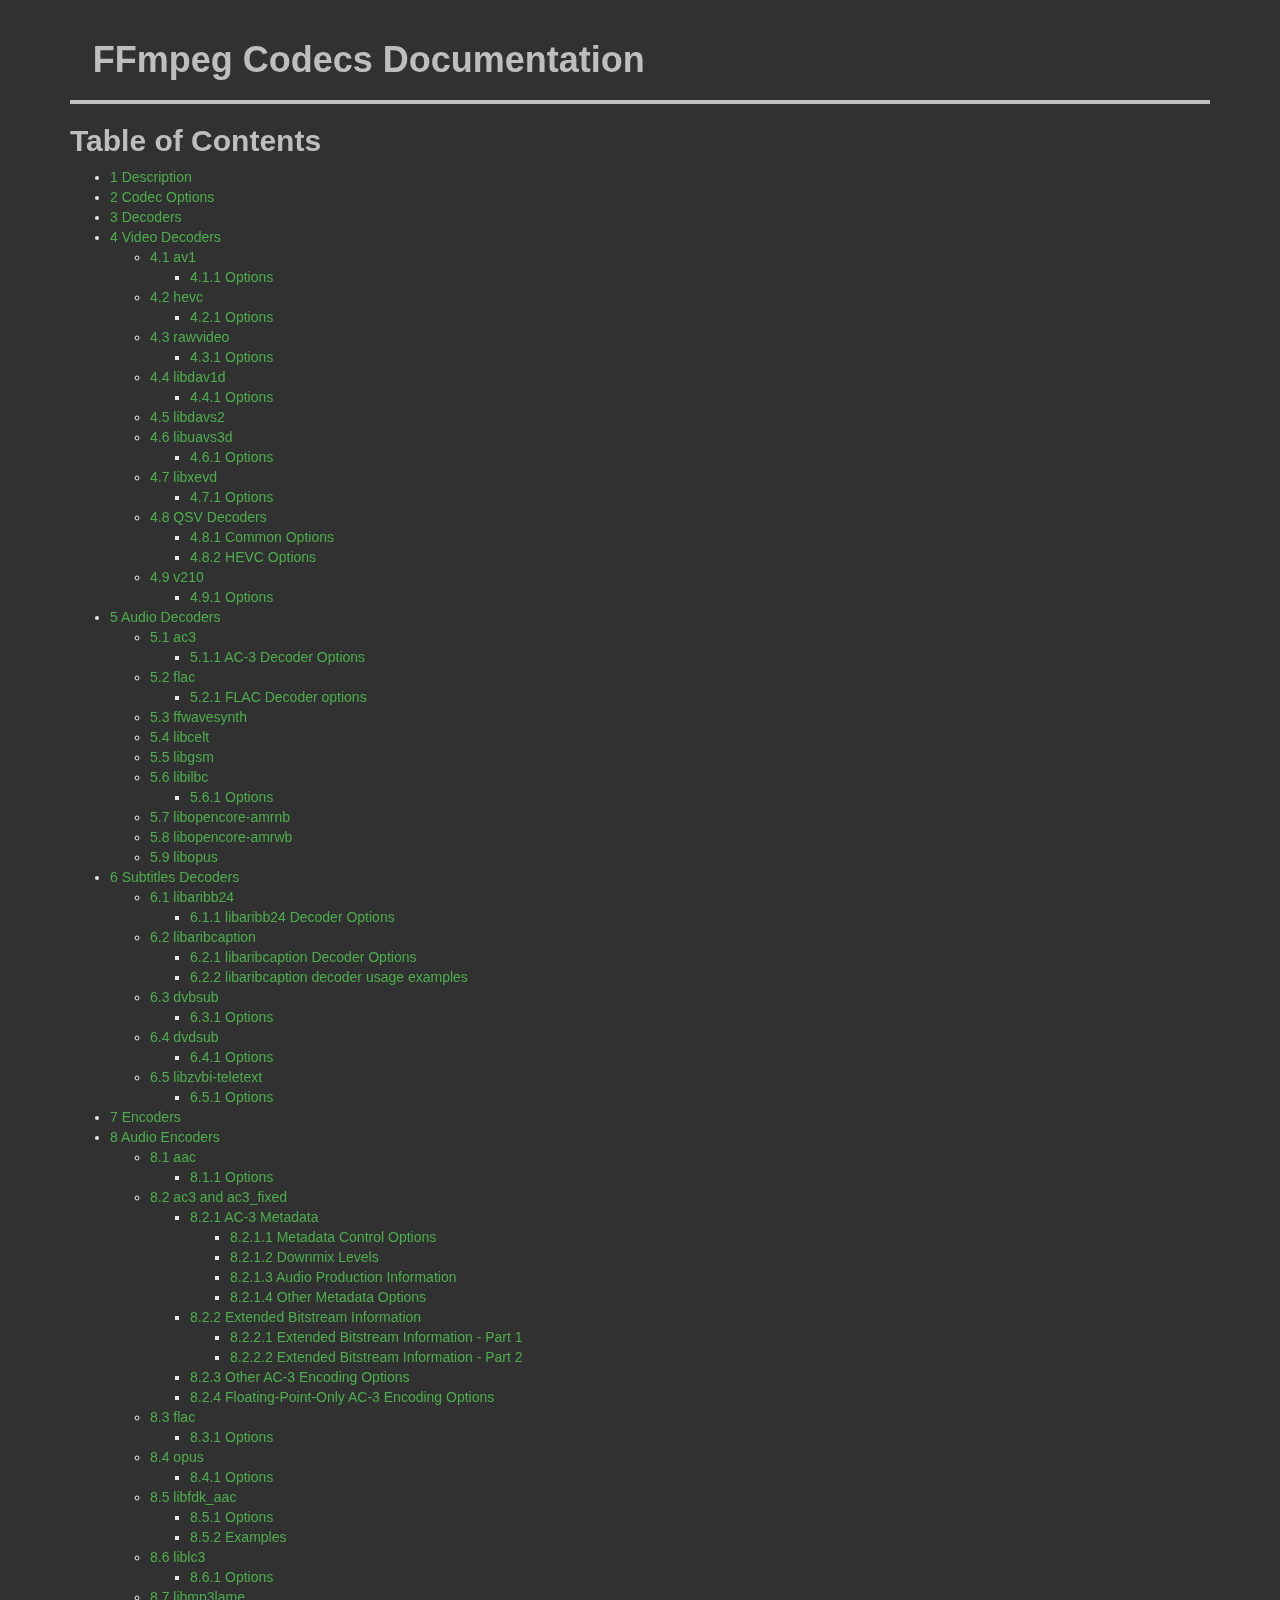
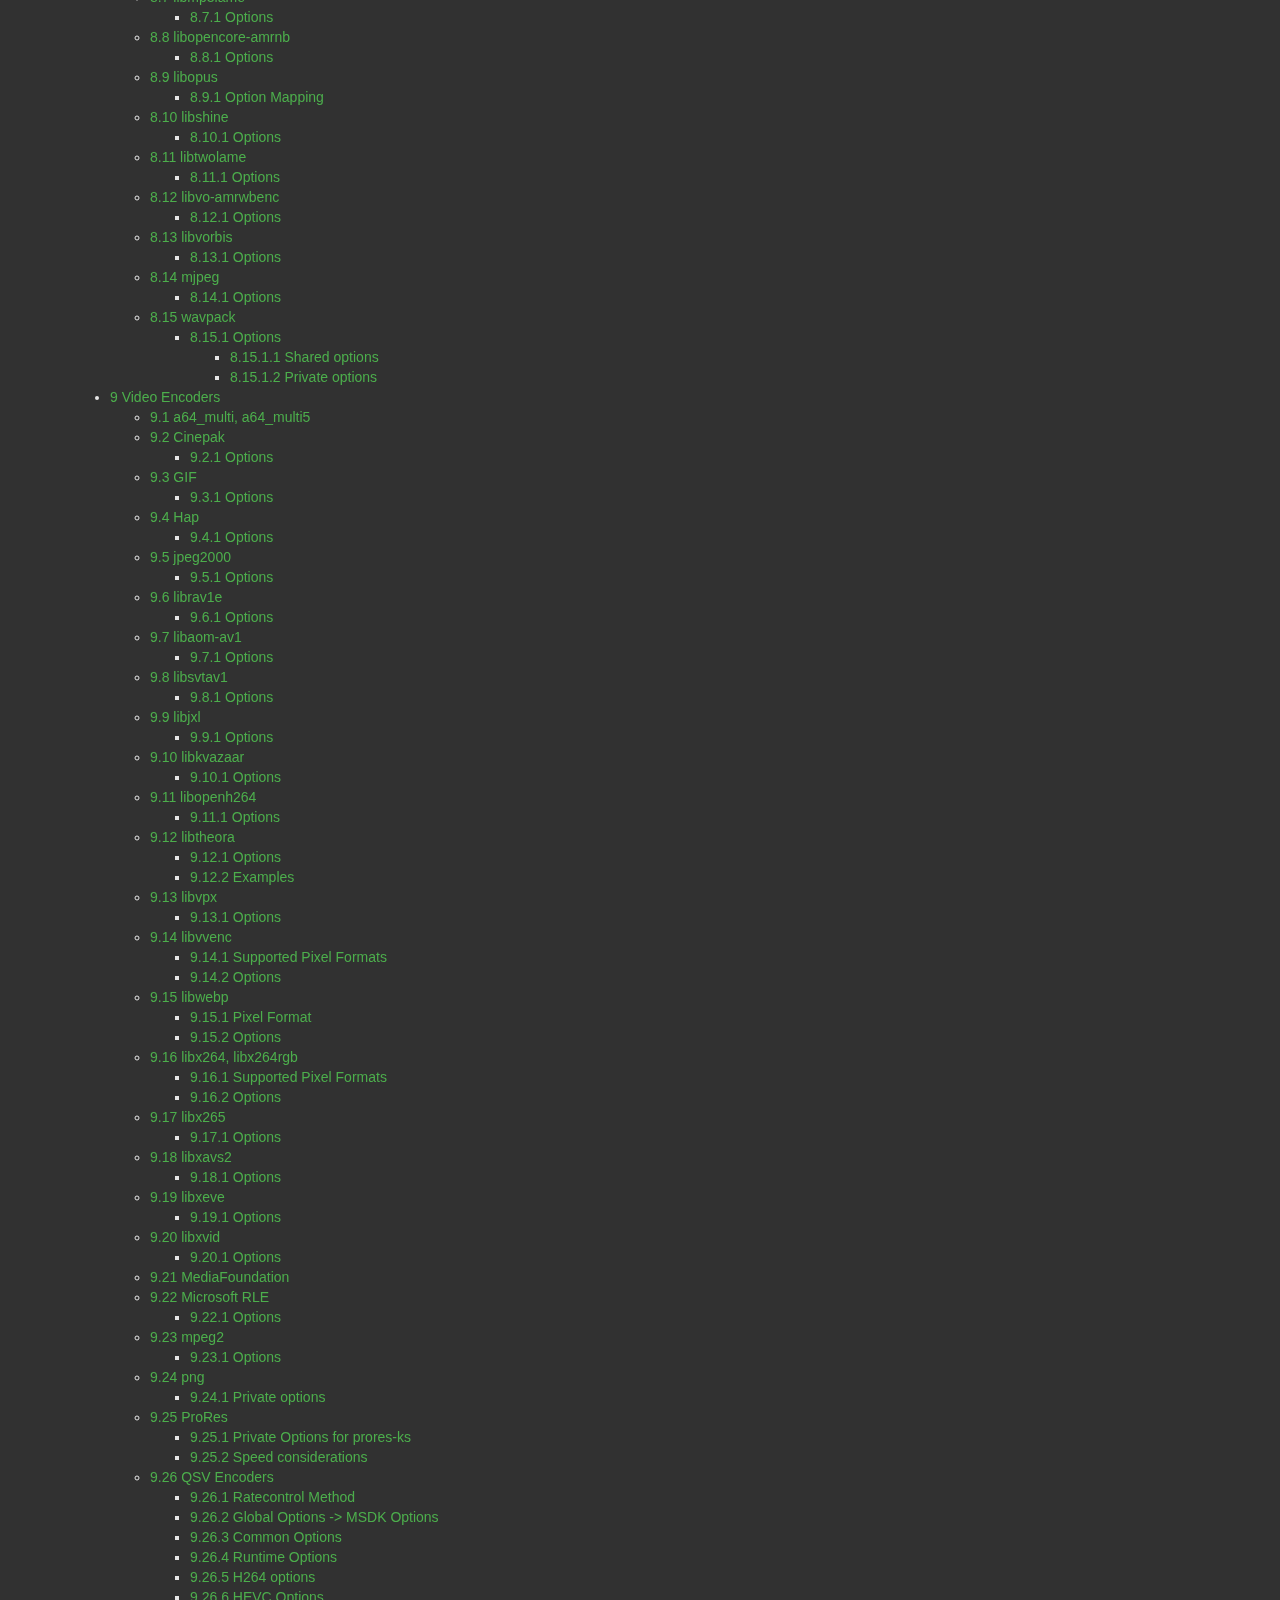
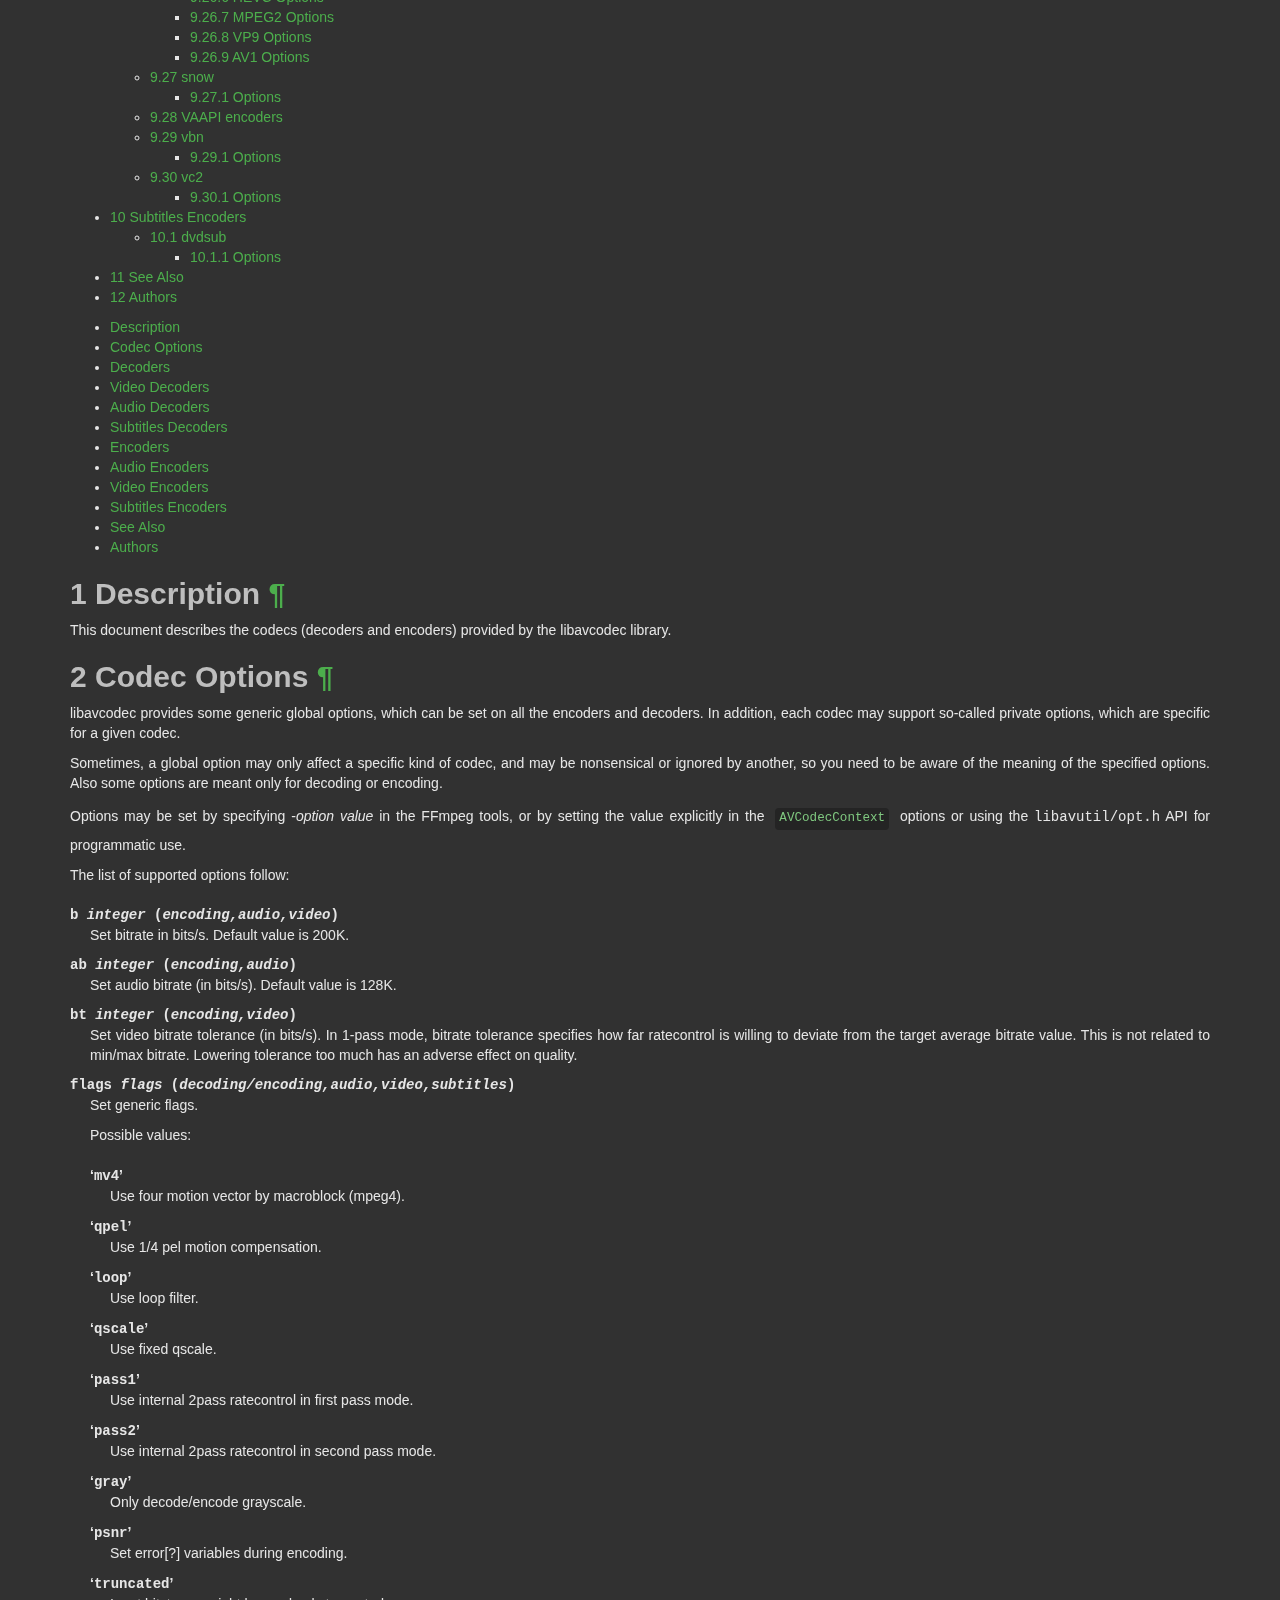
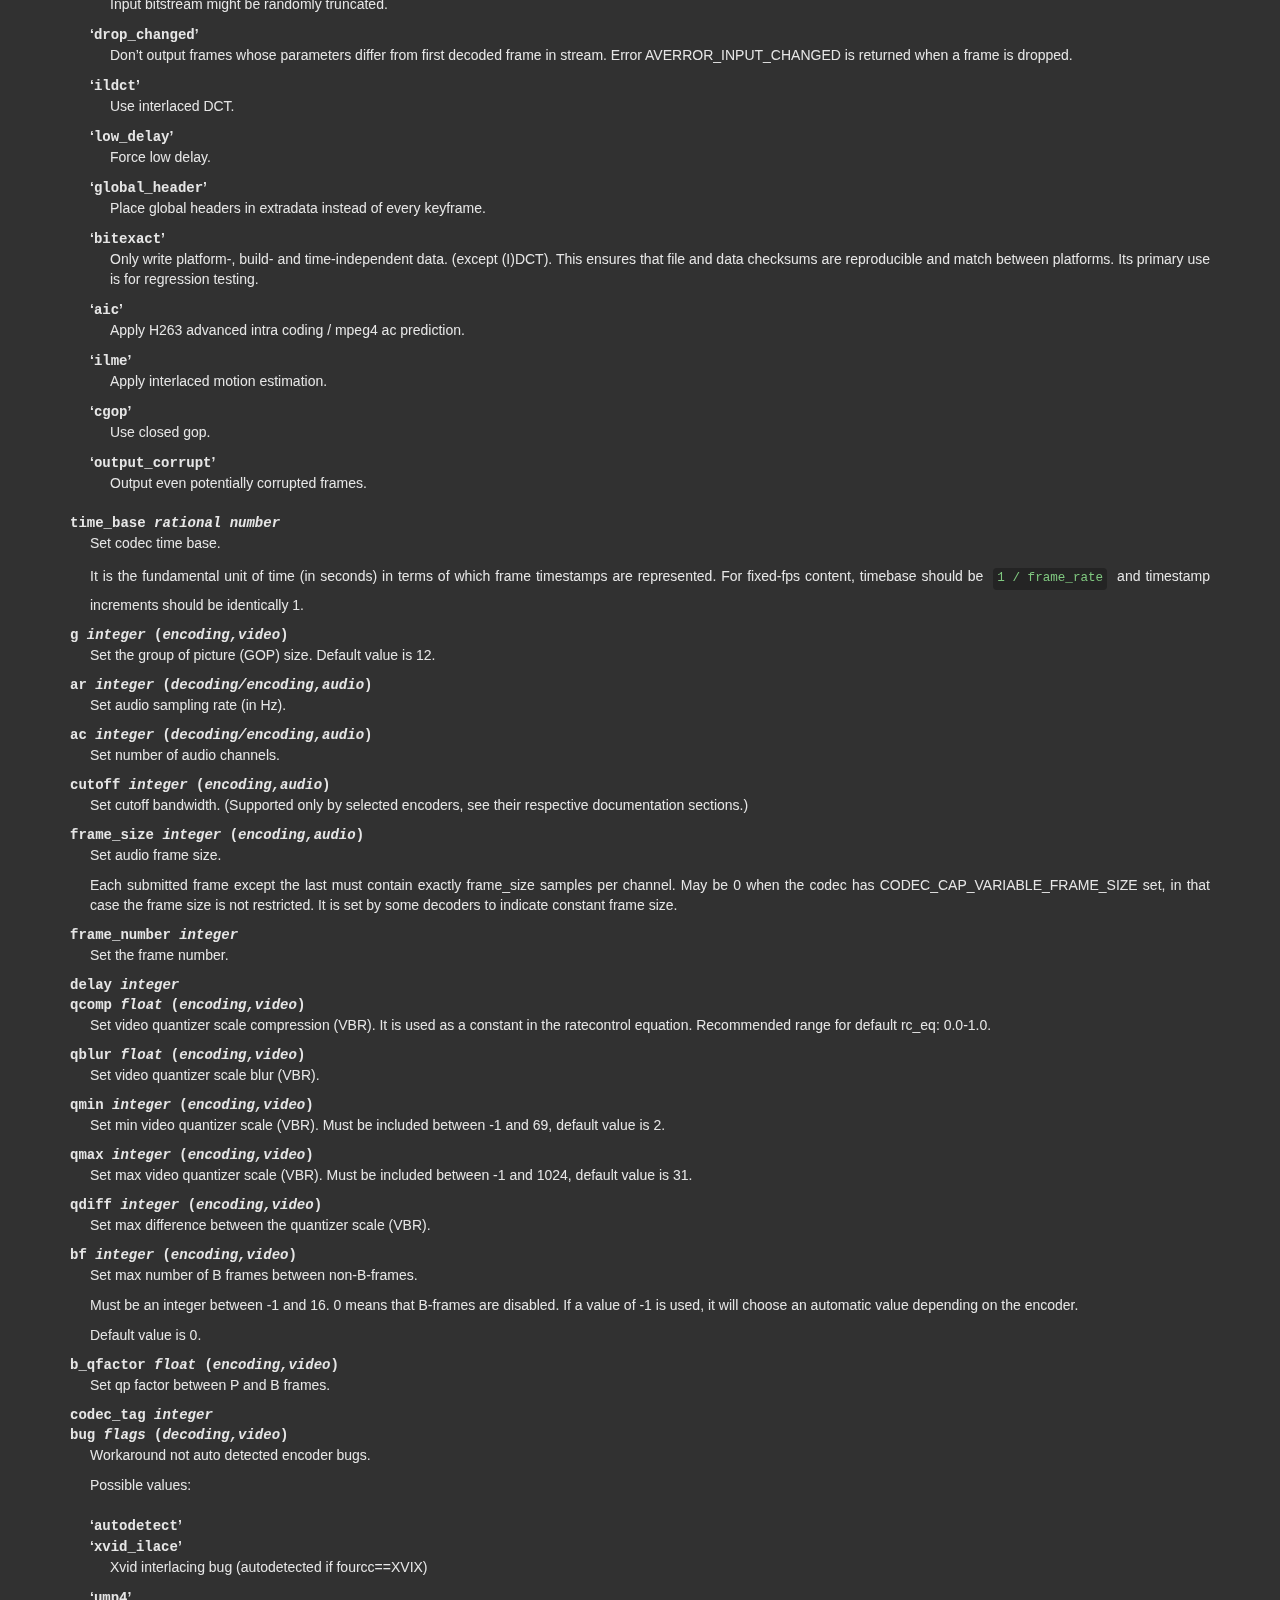
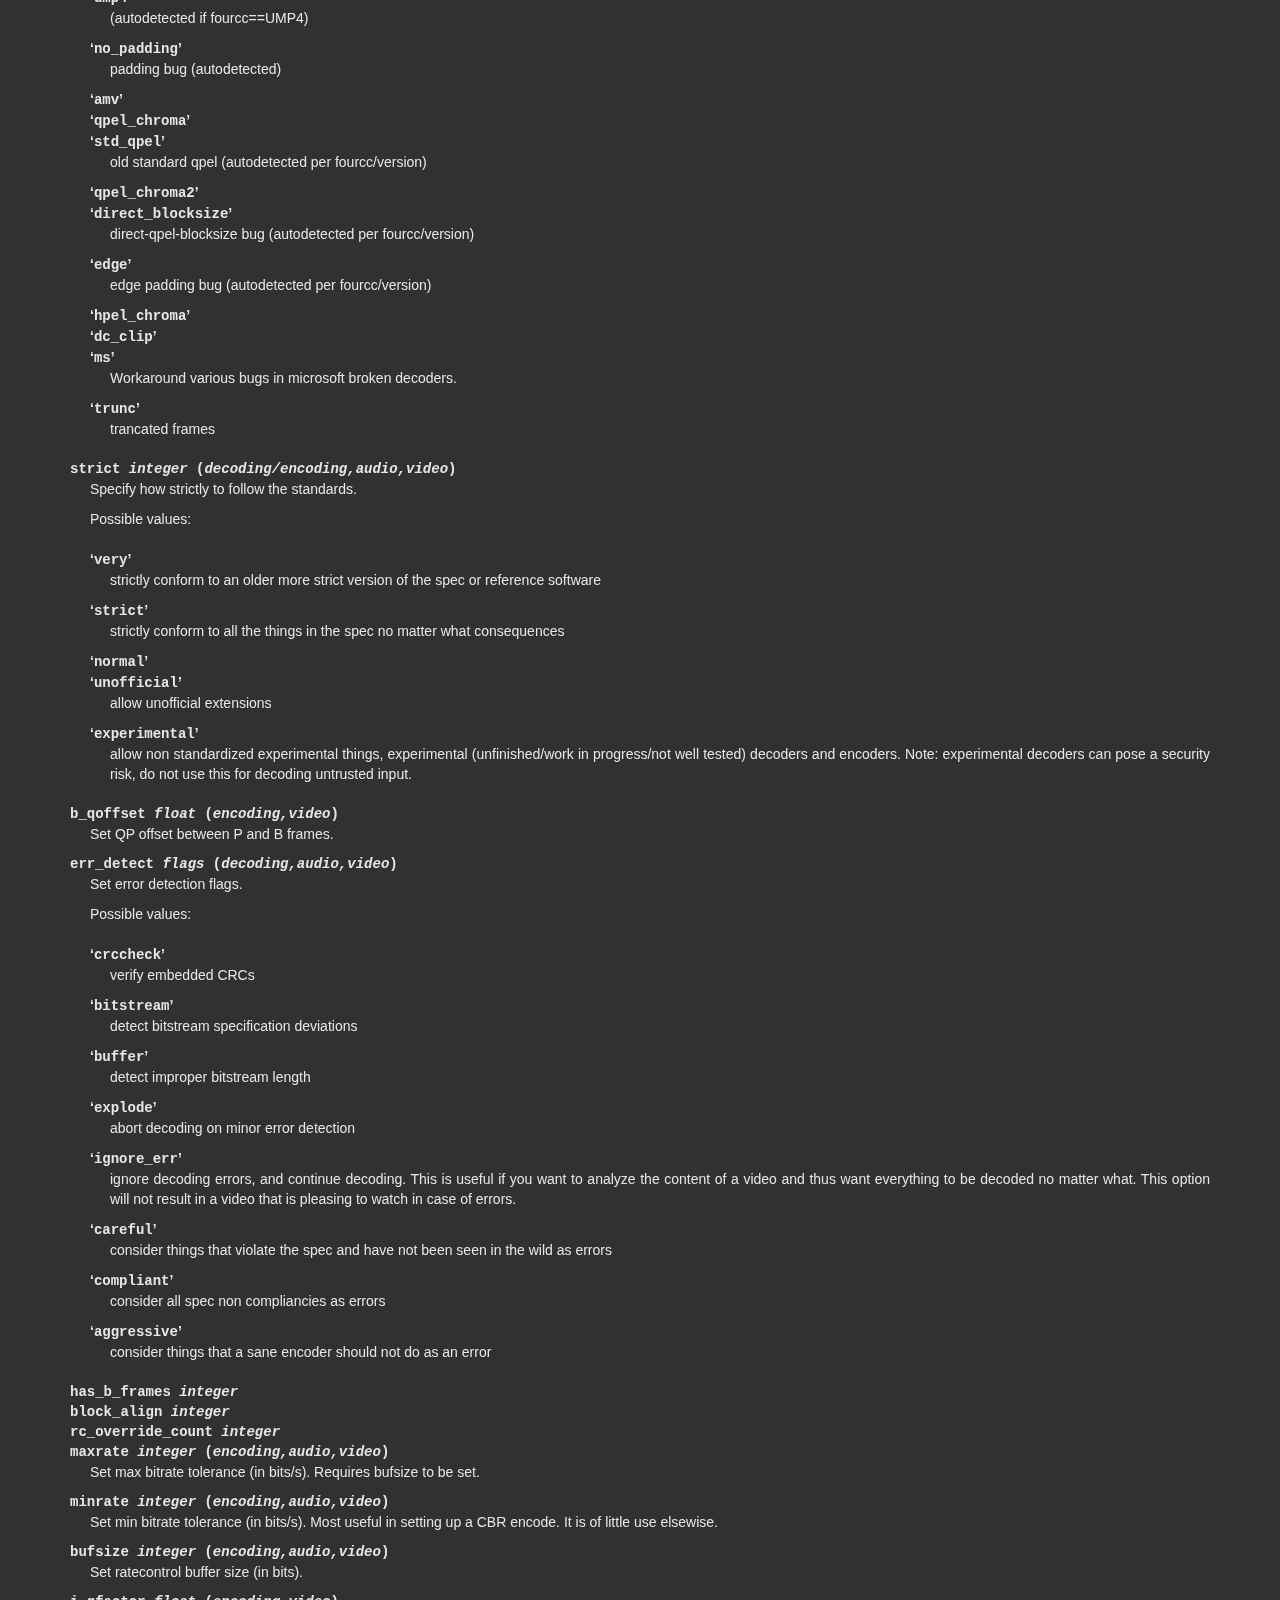
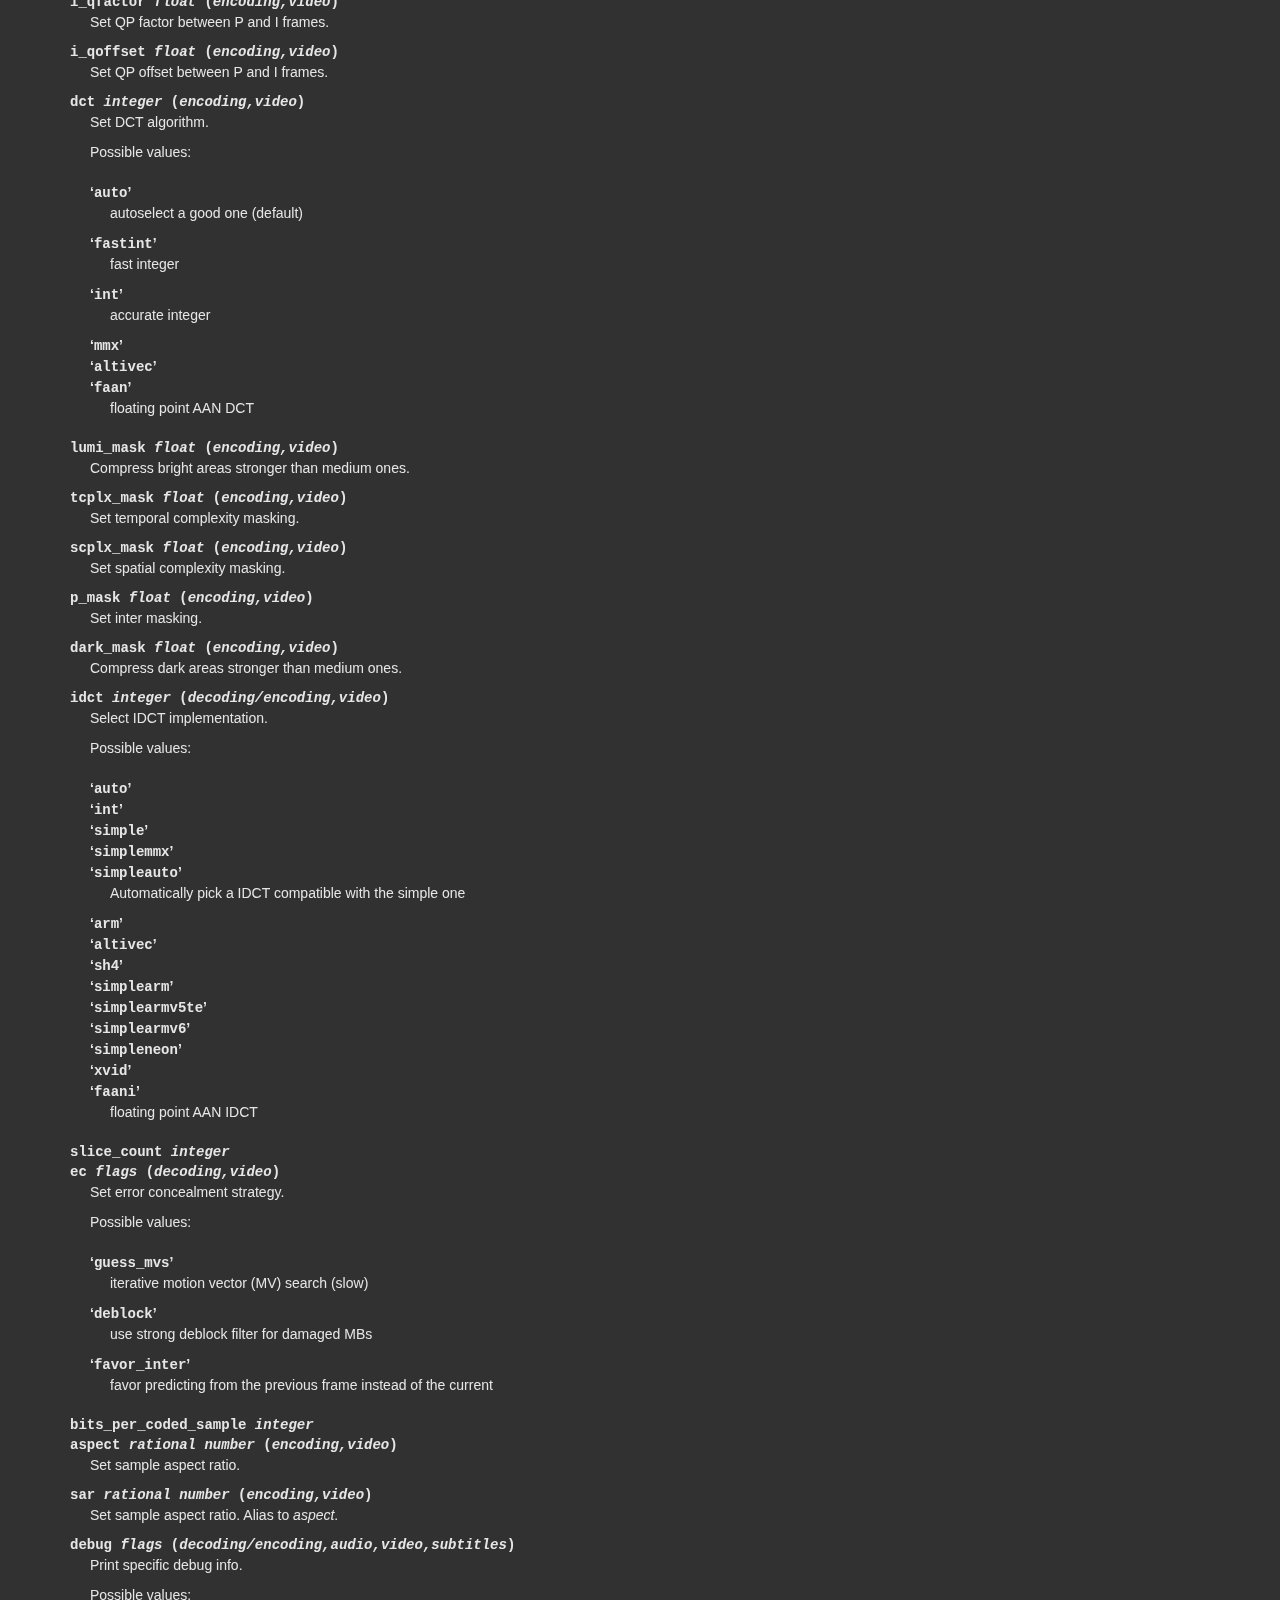
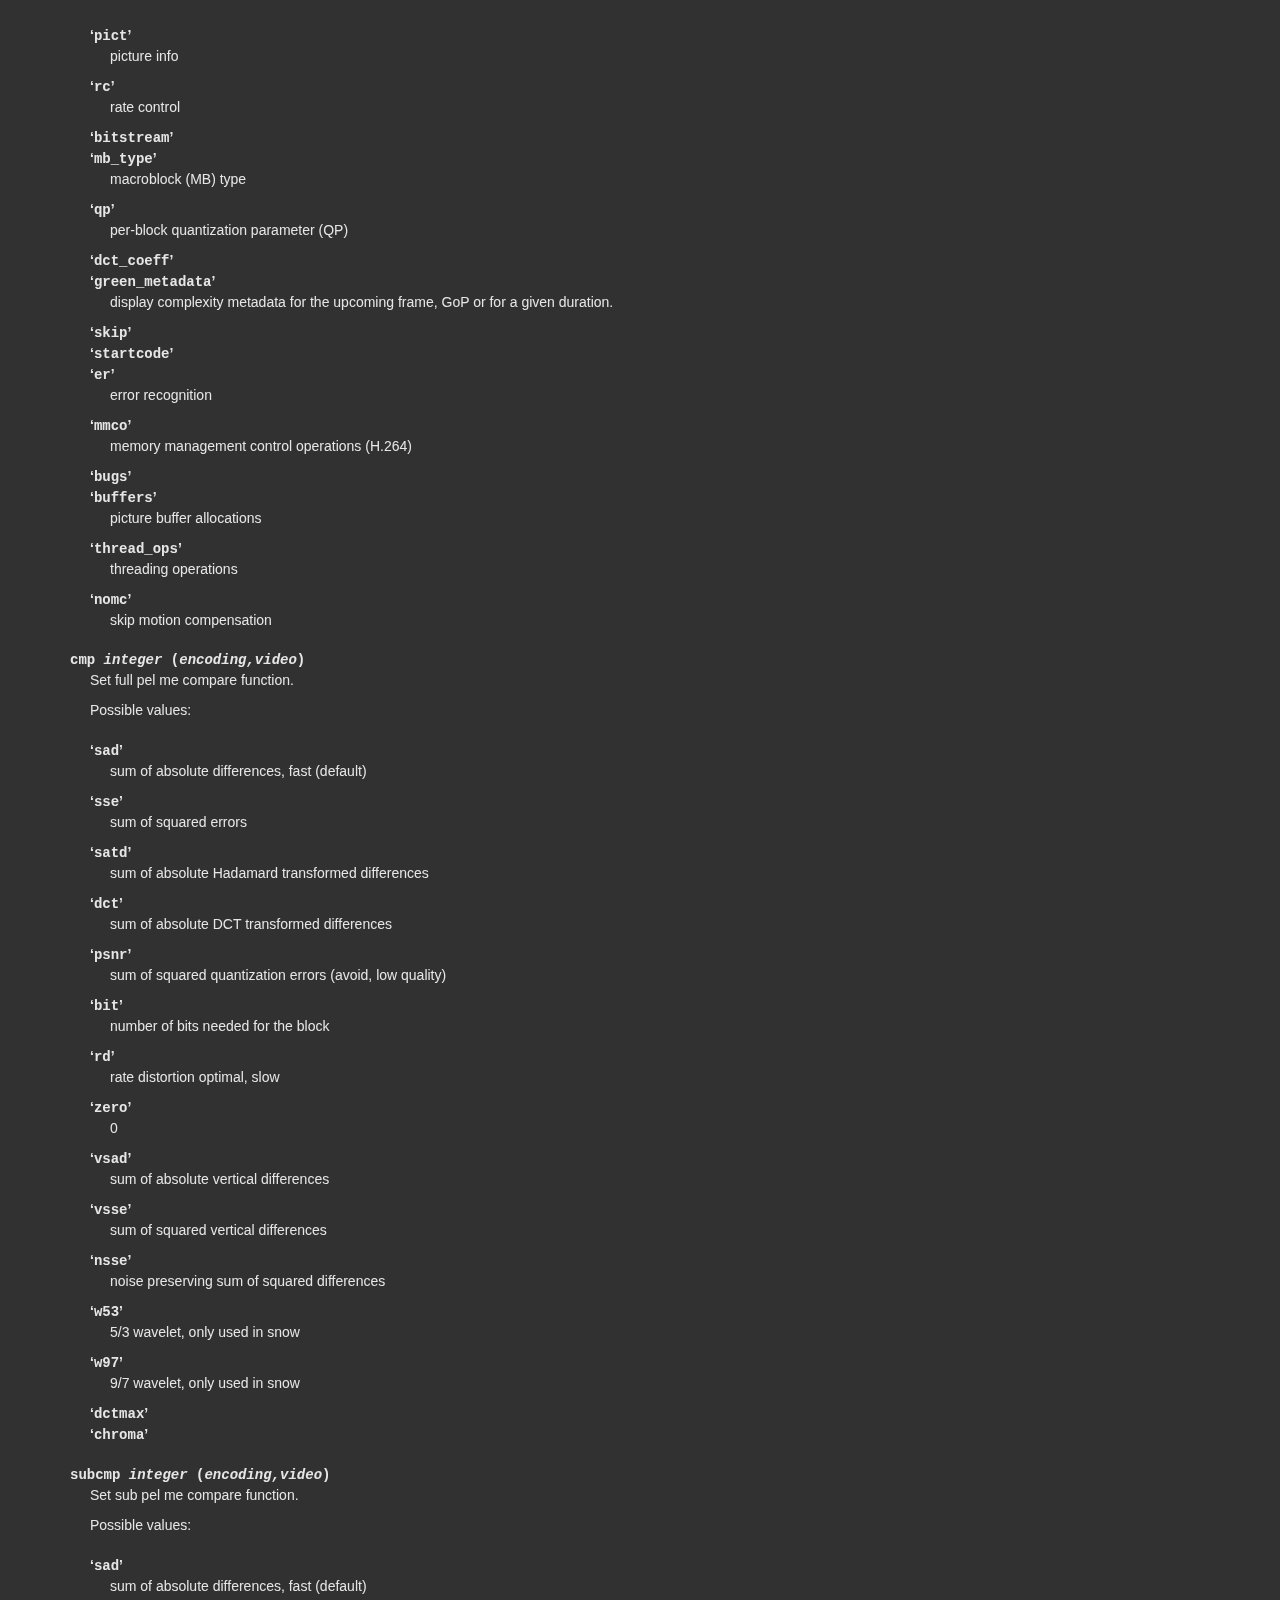
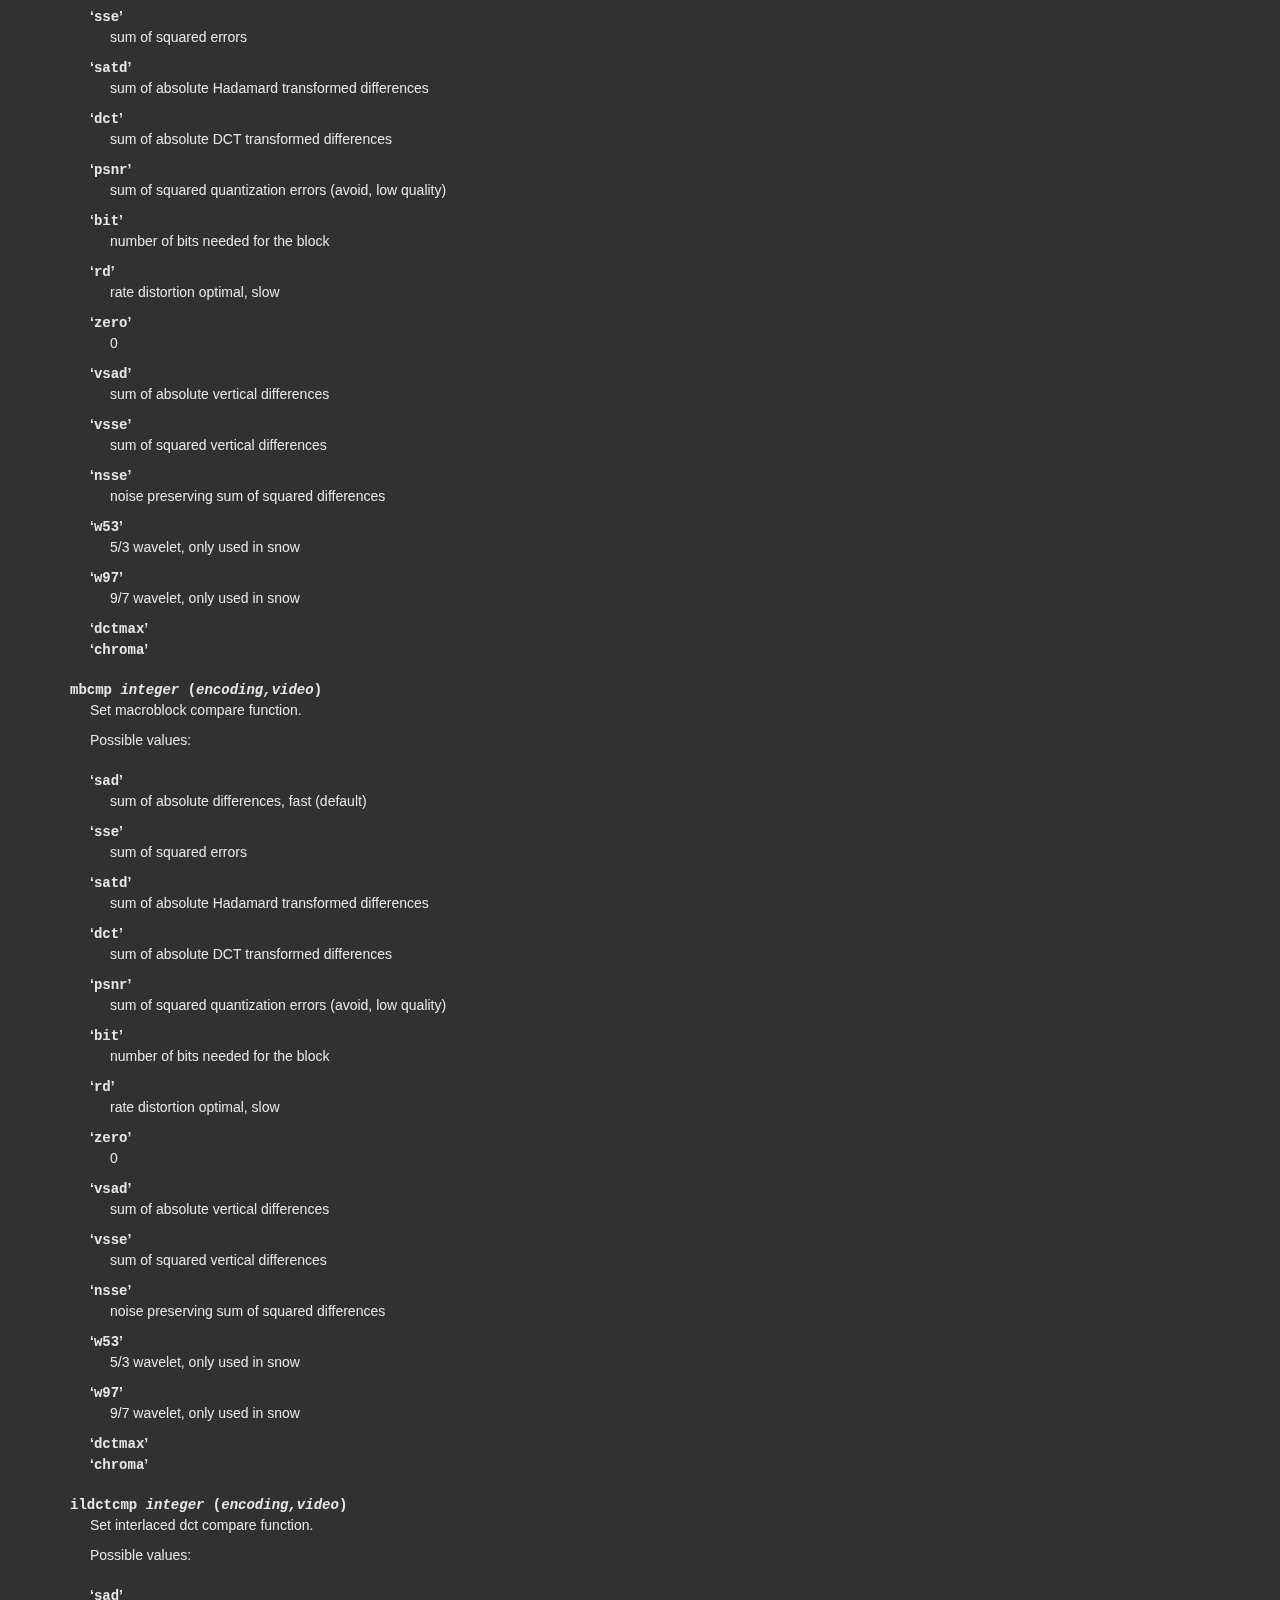
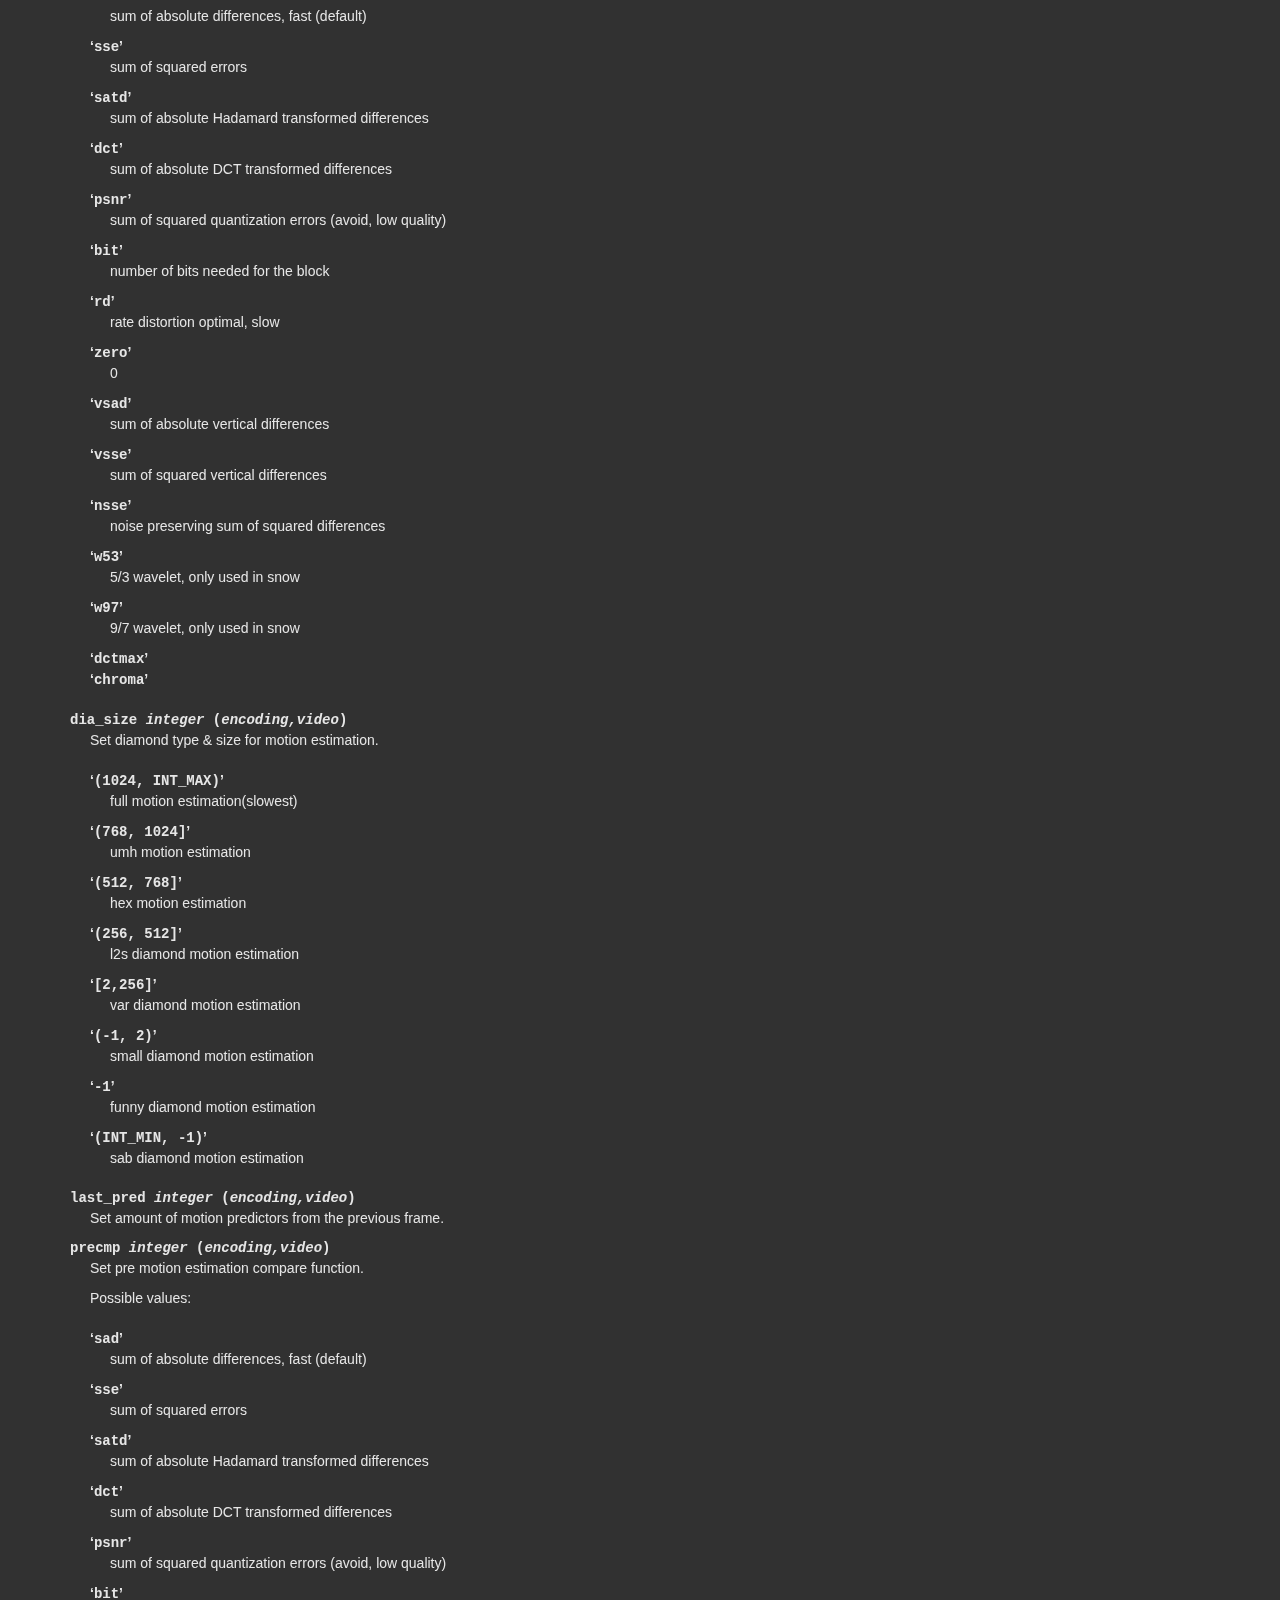
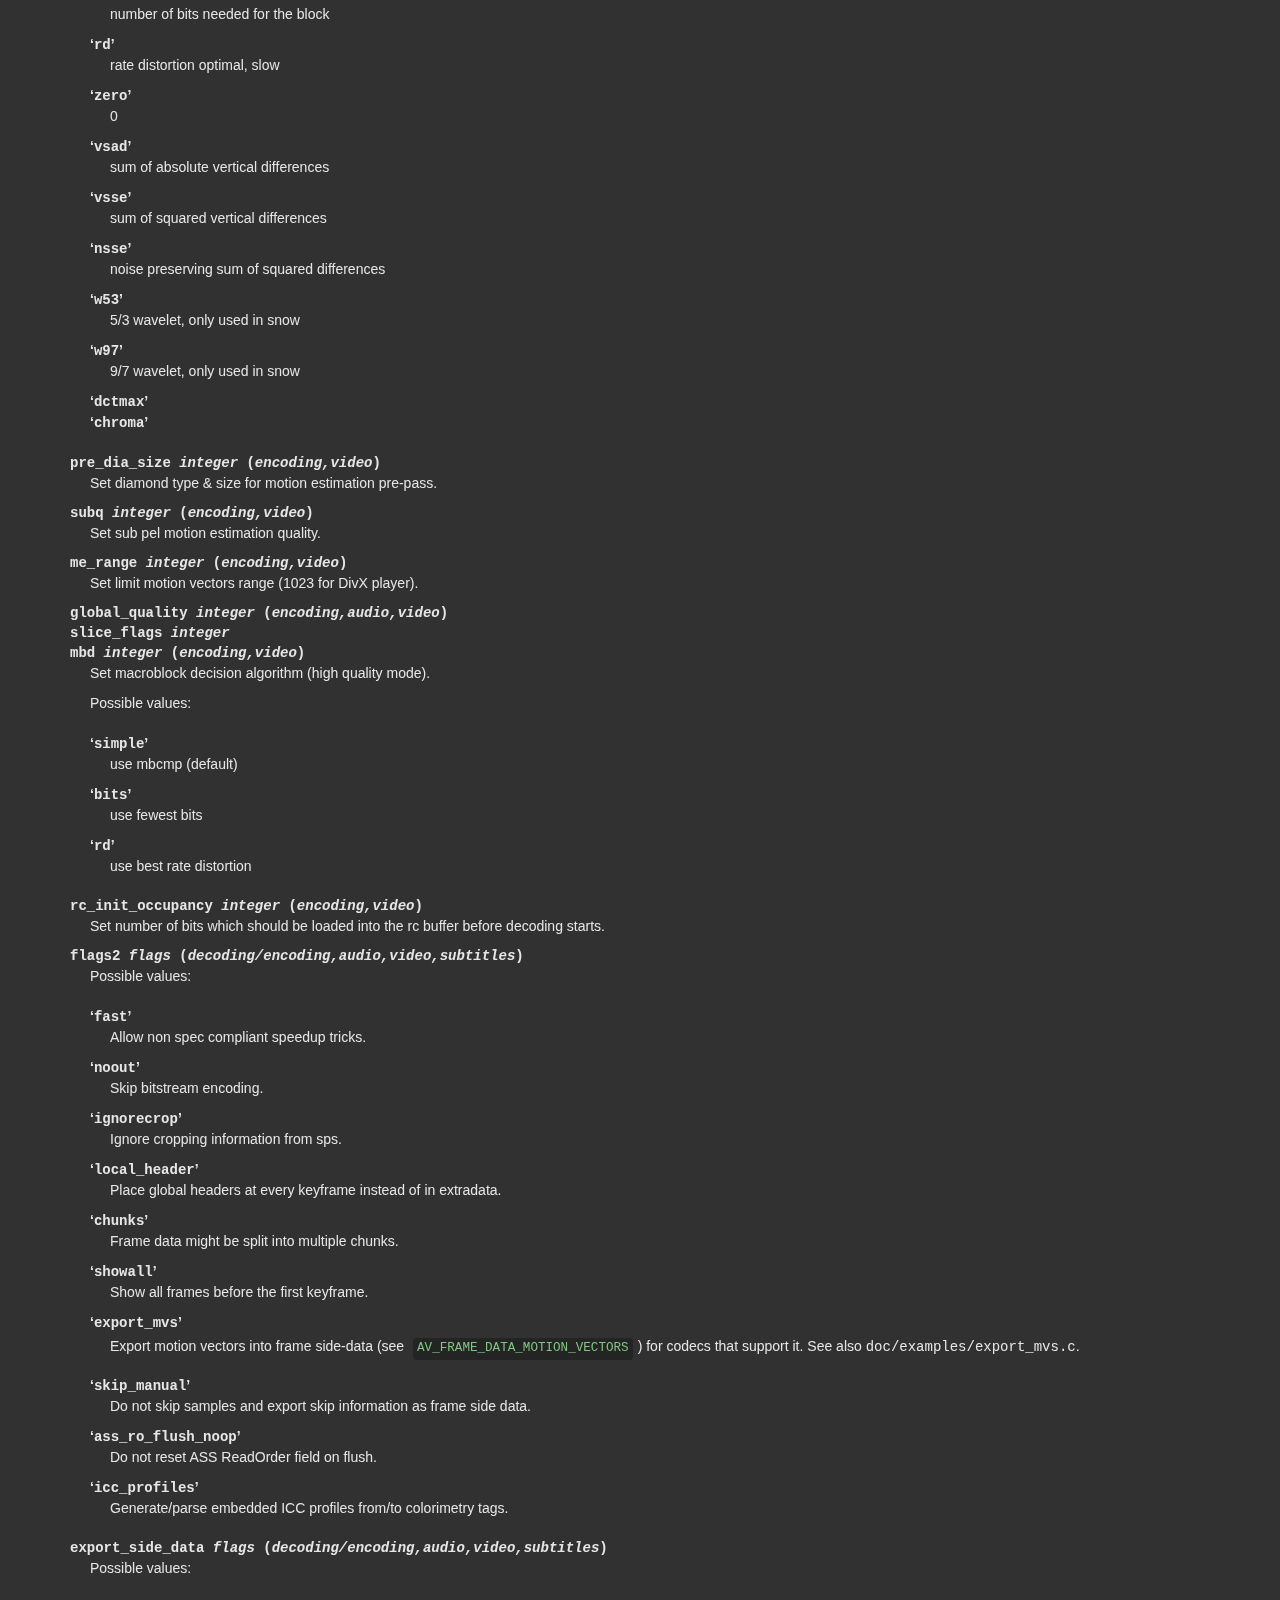
<file: youtube_downloader/bin/ffmpeg/ffmpeg-7.1-essentials_build/doc/ffmpeg-codecs.html>
<!DOCTYPE html PUBLIC "-//W3C//DTD HTML 4.01 Transitional//EN" "http://www.w3.org/TR/html4/loose.dtd">
<html>
<!-- Created by , GNU Texinfo 7.1.1 -->
  <head>
    <meta charset="utf-8">
    <title>
      FFmpeg Codecs Documentation
    </title>
    <meta name="viewport" content="width=device-width,initial-scale=1.0">
    <link rel="stylesheet" type="text/css" href="bootstrap.min.css">
    <link rel="stylesheet" type="text/css" href="style.min.css">
  </head>
  <body>
    <div class="container">
      <h1>
      FFmpeg Codecs Documentation
      </h1>


<div class="top-level-extent" id="SEC_Top">

<div class="element-contents" id="SEC_Contents">
<h2 class="contents-heading">Table of Contents</h2>

<div class="contents">

<ul class="toc-numbered-mark">
  <li><a id="toc-Description" href="#Description">1 Description</a></li>
  <li><a id="toc-Codec-Options" href="#Codec-Options">2 Codec Options</a></li>
  <li><a id="toc-Decoders" href="#Decoders">3 Decoders</a></li>
  <li><a id="toc-Video-Decoders" href="#Video-Decoders">4 Video Decoders</a>
  <ul class="toc-numbered-mark">
    <li><a id="toc-av1" href="#av1">4.1 av1</a>
    <ul class="toc-numbered-mark">
      <li><a id="toc-Options" href="#Options">4.1.1 Options</a></li>
    </ul></li>
    <li><a id="toc-hevc" href="#hevc">4.2 hevc</a>
    <ul class="toc-numbered-mark">
      <li><a id="toc-Options-1" href="#Options-1">4.2.1 Options</a></li>
    </ul></li>
    <li><a id="toc-rawvideo" href="#rawvideo">4.3 rawvideo</a>
    <ul class="toc-numbered-mark">
      <li><a id="toc-Options-2" href="#Options-2">4.3.1 Options</a></li>
    </ul></li>
    <li><a id="toc-libdav1d" href="#libdav1d">4.4 libdav1d</a>
    <ul class="toc-numbered-mark">
      <li><a id="toc-Options-3" href="#Options-3">4.4.1 Options</a></li>
    </ul></li>
    <li><a id="toc-libdavs2" href="#libdavs2">4.5 libdavs2</a></li>
    <li><a id="toc-libuavs3d" href="#libuavs3d">4.6 libuavs3d</a>
    <ul class="toc-numbered-mark">
      <li><a id="toc-Options-4" href="#Options-4">4.6.1 Options</a></li>
    </ul></li>
    <li><a id="toc-libxevd" href="#libxevd">4.7 libxevd</a>
    <ul class="toc-numbered-mark">
      <li><a id="toc-Options-5" href="#Options-5">4.7.1 Options</a></li>
    </ul></li>
    <li><a id="toc-QSV-Decoders" href="#QSV-Decoders">4.8 QSV Decoders</a>
    <ul class="toc-numbered-mark">
      <li><a id="toc-Common-Options" href="#Common-Options">4.8.1 Common Options</a></li>
      <li><a id="toc-HEVC-Options" href="#HEVC-Options">4.8.2 HEVC Options</a></li>
    </ul></li>
    <li><a id="toc-v210" href="#v210">4.9 v210</a>
    <ul class="toc-numbered-mark">
      <li><a id="toc-Options-6" href="#Options-6">4.9.1 Options</a></li>
    </ul></li>
  </ul></li>
  <li><a id="toc-Audio-Decoders" href="#Audio-Decoders">5 Audio Decoders</a>
  <ul class="toc-numbered-mark">
    <li><a id="toc-ac3" href="#ac3">5.1 ac3</a>
    <ul class="toc-numbered-mark">
      <li><a id="toc-AC_002d3-Decoder-Options" href="#AC_002d3-Decoder-Options">5.1.1 AC-3 Decoder Options</a></li>
    </ul></li>
    <li><a id="toc-flac-1" href="#flac-1">5.2 flac</a>
    <ul class="toc-numbered-mark">
      <li><a id="toc-FLAC-Decoder-options" href="#FLAC-Decoder-options">5.2.1 FLAC Decoder options</a></li>
    </ul></li>
    <li><a id="toc-ffwavesynth" href="#ffwavesynth">5.3 ffwavesynth</a></li>
    <li><a id="toc-libcelt" href="#libcelt">5.4 libcelt</a></li>
    <li><a id="toc-libgsm" href="#libgsm">5.5 libgsm</a></li>
    <li><a id="toc-libilbc" href="#libilbc">5.6 libilbc</a>
    <ul class="toc-numbered-mark">
      <li><a id="toc-Options-7" href="#Options-7">5.6.1 Options</a></li>
    </ul></li>
    <li><a id="toc-libopencore_002damrnb" href="#libopencore_002damrnb">5.7 libopencore-amrnb</a></li>
    <li><a id="toc-libopencore_002damrwb" href="#libopencore_002damrwb">5.8 libopencore-amrwb</a></li>
    <li><a id="toc-libopus" href="#libopus">5.9 libopus</a></li>
  </ul></li>
  <li><a id="toc-Subtitles-Decoders" href="#Subtitles-Decoders">6 Subtitles Decoders</a>
  <ul class="toc-numbered-mark">
    <li><a id="toc-libaribb24" href="#libaribb24">6.1 libaribb24</a>
    <ul class="toc-numbered-mark">
      <li><a id="toc-libaribb24-Decoder-Options" href="#libaribb24-Decoder-Options">6.1.1 libaribb24 Decoder Options</a></li>
    </ul></li>
    <li><a id="toc-libaribcaption" href="#libaribcaption">6.2 libaribcaption</a>
    <ul class="toc-numbered-mark">
      <li><a id="toc-libaribcaption-Decoder-Options" href="#libaribcaption-Decoder-Options">6.2.1 libaribcaption Decoder Options</a></li>
      <li><a id="toc-libaribcaption-decoder-usage-examples" href="#libaribcaption-decoder-usage-examples">6.2.2 libaribcaption decoder usage examples</a></li>
    </ul></li>
    <li><a id="toc-dvbsub" href="#dvbsub">6.3 dvbsub</a>
    <ul class="toc-numbered-mark">
      <li><a id="toc-Options-8" href="#Options-8">6.3.1 Options</a></li>
    </ul></li>
    <li><a id="toc-dvdsub" href="#dvdsub">6.4 dvdsub</a>
    <ul class="toc-numbered-mark">
      <li><a id="toc-Options-9" href="#Options-9">6.4.1 Options</a></li>
    </ul></li>
    <li><a id="toc-libzvbi_002dteletext" href="#libzvbi_002dteletext">6.5 libzvbi-teletext</a>
    <ul class="toc-numbered-mark">
      <li><a id="toc-Options-10" href="#Options-10">6.5.1 Options</a></li>
    </ul></li>
  </ul></li>
  <li><a id="toc-Encoders" href="#Encoders">7 Encoders</a></li>
  <li><a id="toc-Audio-Encoders" href="#Audio-Encoders">8 Audio Encoders</a>
  <ul class="toc-numbered-mark">
    <li><a id="toc-aac" href="#aac">8.1 aac</a>
    <ul class="toc-numbered-mark">
      <li><a id="toc-Options-11" href="#Options-11">8.1.1 Options</a></li>
    </ul></li>
    <li><a id="toc-ac3-and-ac3_005ffixed" href="#ac3-and-ac3_005ffixed">8.2 ac3 and ac3_fixed</a>
    <ul class="toc-numbered-mark">
      <li><a id="toc-AC_002d3-Metadata" href="#AC_002d3-Metadata">8.2.1 AC-3 Metadata</a>
      <ul class="toc-numbered-mark">
        <li><a id="toc-Metadata-Control-Options" href="#Metadata-Control-Options">8.2.1.1 Metadata Control Options</a></li>
        <li><a id="toc-Downmix-Levels" href="#Downmix-Levels">8.2.1.2 Downmix Levels</a></li>
        <li><a id="toc-Audio-Production-Information" href="#Audio-Production-Information">8.2.1.3 Audio Production Information</a></li>
        <li><a id="toc-Other-Metadata-Options" href="#Other-Metadata-Options">8.2.1.4 Other Metadata Options</a></li>
      </ul></li>
      <li><a id="toc-Extended-Bitstream-Information" href="#Extended-Bitstream-Information">8.2.2 Extended Bitstream Information</a>
      <ul class="toc-numbered-mark">
        <li><a id="toc-Extended-Bitstream-Information-_002d-Part-1" href="#Extended-Bitstream-Information-_002d-Part-1">8.2.2.1 Extended Bitstream Information - Part 1</a></li>
        <li><a id="toc-Extended-Bitstream-Information-_002d-Part-2" href="#Extended-Bitstream-Information-_002d-Part-2">8.2.2.2 Extended Bitstream Information - Part 2</a></li>
      </ul></li>
      <li><a id="toc-Other-AC_002d3-Encoding-Options" href="#Other-AC_002d3-Encoding-Options">8.2.3 Other AC-3 Encoding Options</a></li>
      <li><a id="toc-Floating_002dPoint_002dOnly-AC_002d3-Encoding-Options" href="#Floating_002dPoint_002dOnly-AC_002d3-Encoding-Options">8.2.4 Floating-Point-Only AC-3 Encoding Options</a></li>
    </ul></li>
    <li><a id="toc-flac-2" href="#flac-2">8.3 flac</a>
    <ul class="toc-numbered-mark">
      <li><a id="toc-Options-12" href="#Options-12">8.3.1 Options</a></li>
    </ul></li>
    <li><a id="toc-opus" href="#opus">8.4 opus</a>
    <ul class="toc-numbered-mark">
      <li><a id="toc-Options-13" href="#Options-13">8.4.1 Options</a></li>
    </ul></li>
    <li><a id="toc-libfdk_005faac" href="#libfdk_005faac">8.5 libfdk_aac</a>
    <ul class="toc-numbered-mark">
      <li><a id="toc-Options-14" href="#Options-14">8.5.1 Options</a></li>
      <li><a id="toc-Examples" href="#Examples">8.5.2 Examples</a></li>
    </ul></li>
    <li><a id="toc-liblc3" href="#liblc3">8.6 liblc3</a>
    <ul class="toc-numbered-mark">
      <li><a id="toc-Options-15" href="#Options-15">8.6.1 Options</a></li>
    </ul></li>
    <li><a id="toc-libmp3lame-1" href="#libmp3lame-1">8.7 libmp3lame</a>
    <ul class="toc-numbered-mark">
      <li><a id="toc-Options-16" href="#Options-16">8.7.1 Options</a></li>
    </ul></li>
    <li><a id="toc-libopencore_002damrnb-1" href="#libopencore_002damrnb-1">8.8 libopencore-amrnb</a>
    <ul class="toc-numbered-mark">
      <li><a id="toc-Options-17" href="#Options-17">8.8.1 Options</a></li>
    </ul></li>
    <li><a id="toc-libopus-1" href="#libopus-1">8.9 libopus</a>
    <ul class="toc-numbered-mark">
      <li><a id="toc-Option-Mapping" href="#Option-Mapping">8.9.1 Option Mapping</a></li>
    </ul></li>
    <li><a id="toc-libshine-1" href="#libshine-1">8.10 libshine</a>
    <ul class="toc-numbered-mark">
      <li><a id="toc-Options-18" href="#Options-18">8.10.1 Options</a></li>
    </ul></li>
    <li><a id="toc-libtwolame" href="#libtwolame">8.11 libtwolame</a>
    <ul class="toc-numbered-mark">
      <li><a id="toc-Options-19" href="#Options-19">8.11.1 Options</a></li>
    </ul></li>
    <li><a id="toc-libvo_002damrwbenc" href="#libvo_002damrwbenc">8.12 libvo-amrwbenc</a>
    <ul class="toc-numbered-mark">
      <li><a id="toc-Options-20" href="#Options-20">8.12.1 Options</a></li>
    </ul></li>
    <li><a id="toc-libvorbis" href="#libvorbis">8.13 libvorbis</a>
    <ul class="toc-numbered-mark">
      <li><a id="toc-Options-21" href="#Options-21">8.13.1 Options</a></li>
    </ul></li>
    <li><a id="toc-mjpeg" href="#mjpeg">8.14 mjpeg</a>
    <ul class="toc-numbered-mark">
      <li><a id="toc-Options-22" href="#Options-22">8.14.1 Options</a></li>
    </ul></li>
    <li><a id="toc-wavpack" href="#wavpack">8.15 wavpack</a>
    <ul class="toc-numbered-mark">
      <li><a id="toc-Options-23" href="#Options-23">8.15.1 Options</a>
      <ul class="toc-numbered-mark">
        <li><a id="toc-Shared-options" href="#Shared-options">8.15.1.1 Shared options</a></li>
        <li><a id="toc-Private-options" href="#Private-options">8.15.1.2 Private options</a></li>
      </ul></li>
    </ul></li>
  </ul></li>
  <li><a id="toc-Video-Encoders" href="#Video-Encoders">9 Video Encoders</a>
  <ul class="toc-numbered-mark">
    <li><a id="toc-a64_005fmulti_002c-a64_005fmulti5" href="#a64_005fmulti_002c-a64_005fmulti5">9.1 a64_multi, a64_multi5</a></li>
    <li><a id="toc-Cinepak" href="#Cinepak">9.2 Cinepak</a>
    <ul class="toc-numbered-mark">
      <li><a id="toc-Options-24" href="#Options-24">9.2.1 Options</a></li>
    </ul></li>
    <li><a id="toc-GIF" href="#GIF">9.3 GIF</a>
    <ul class="toc-numbered-mark">
      <li><a id="toc-Options-25" href="#Options-25">9.3.1 Options</a></li>
    </ul></li>
    <li><a id="toc-Hap" href="#Hap">9.4 Hap</a>
    <ul class="toc-numbered-mark">
      <li><a id="toc-Options-26" href="#Options-26">9.4.1 Options</a></li>
    </ul></li>
    <li><a id="toc-jpeg2000" href="#jpeg2000">9.5 jpeg2000</a>
    <ul class="toc-numbered-mark">
      <li><a id="toc-Options-27" href="#Options-27">9.5.1 Options</a></li>
    </ul></li>
    <li><a id="toc-librav1e" href="#librav1e">9.6 librav1e</a>
    <ul class="toc-numbered-mark">
      <li><a id="toc-Options-28" href="#Options-28">9.6.1 Options</a></li>
    </ul></li>
    <li><a id="toc-libaom_002dav1" href="#libaom_002dav1">9.7 libaom-av1</a>
    <ul class="toc-numbered-mark">
      <li><a id="toc-Options-29" href="#Options-29">9.7.1 Options</a></li>
    </ul></li>
    <li><a id="toc-libsvtav1" href="#libsvtav1">9.8 libsvtav1</a>
    <ul class="toc-numbered-mark">
      <li><a id="toc-Options-30" href="#Options-30">9.8.1 Options</a></li>
    </ul></li>
    <li><a id="toc-libjxl" href="#libjxl">9.9 libjxl</a>
    <ul class="toc-numbered-mark">
      <li><a id="toc-Options-31" href="#Options-31">9.9.1 Options</a></li>
    </ul></li>
    <li><a id="toc-libkvazaar" href="#libkvazaar">9.10 libkvazaar</a>
    <ul class="toc-numbered-mark">
      <li><a id="toc-Options-32" href="#Options-32">9.10.1 Options</a></li>
    </ul></li>
    <li><a id="toc-libopenh264" href="#libopenh264">9.11 libopenh264</a>
    <ul class="toc-numbered-mark">
      <li><a id="toc-Options-33" href="#Options-33">9.11.1 Options</a></li>
    </ul></li>
    <li><a id="toc-libtheora" href="#libtheora">9.12 libtheora</a>
    <ul class="toc-numbered-mark">
      <li><a id="toc-Options-34" href="#Options-34">9.12.1 Options</a></li>
      <li><a id="toc-Examples-1" href="#Examples-1">9.12.2 Examples</a></li>
    </ul></li>
    <li><a id="toc-libvpx" href="#libvpx">9.13 libvpx</a>
    <ul class="toc-numbered-mark">
      <li><a id="toc-Options-35" href="#Options-35">9.13.1 Options</a></li>
    </ul></li>
    <li><a id="toc-libvvenc" href="#libvvenc">9.14 libvvenc</a>
    <ul class="toc-numbered-mark">
      <li><a id="toc-Supported-Pixel-Formats" href="#Supported-Pixel-Formats">9.14.1 Supported Pixel Formats</a></li>
      <li><a id="toc-Options-36" href="#Options-36">9.14.2 Options</a></li>
    </ul></li>
    <li><a id="toc-libwebp" href="#libwebp">9.15 libwebp</a>
    <ul class="toc-numbered-mark">
      <li><a id="toc-Pixel-Format" href="#Pixel-Format">9.15.1 Pixel Format</a></li>
      <li><a id="toc-Options-37" href="#Options-37">9.15.2 Options</a></li>
    </ul></li>
    <li><a id="toc-libx264_002c-libx264rgb" href="#libx264_002c-libx264rgb">9.16 libx264, libx264rgb</a>
    <ul class="toc-numbered-mark">
      <li><a id="toc-Supported-Pixel-Formats-1" href="#Supported-Pixel-Formats-1">9.16.1 Supported Pixel Formats</a></li>
      <li><a id="toc-Options-38" href="#Options-38">9.16.2 Options</a></li>
    </ul></li>
    <li><a id="toc-libx265" href="#libx265">9.17 libx265</a>
    <ul class="toc-numbered-mark">
      <li><a id="toc-Options-39" href="#Options-39">9.17.1 Options</a></li>
    </ul></li>
    <li><a id="toc-libxavs2" href="#libxavs2">9.18 libxavs2</a>
    <ul class="toc-numbered-mark">
      <li><a id="toc-Options-40" href="#Options-40">9.18.1 Options</a></li>
    </ul></li>
    <li><a id="toc-libxeve" href="#libxeve">9.19 libxeve</a>
    <ul class="toc-numbered-mark">
      <li><a id="toc-Options-41" href="#Options-41">9.19.1 Options</a></li>
    </ul></li>
    <li><a id="toc-libxvid" href="#libxvid">9.20 libxvid</a>
    <ul class="toc-numbered-mark">
      <li><a id="toc-Options-42" href="#Options-42">9.20.1 Options</a></li>
    </ul></li>
    <li><a id="toc-MediaFoundation" href="#MediaFoundation">9.21 MediaFoundation</a></li>
    <li><a id="toc-Microsoft-RLE" href="#Microsoft-RLE">9.22 Microsoft RLE</a>
    <ul class="toc-numbered-mark">
      <li><a id="toc-Options-43" href="#Options-43">9.22.1 Options</a></li>
    </ul></li>
    <li><a id="toc-mpeg2" href="#mpeg2">9.23 mpeg2</a>
    <ul class="toc-numbered-mark">
      <li><a id="toc-Options-44" href="#Options-44">9.23.1 Options</a></li>
    </ul></li>
    <li><a id="toc-png" href="#png">9.24 png</a>
    <ul class="toc-numbered-mark">
      <li><a id="toc-Private-options-1" href="#Private-options-1">9.24.1 Private options</a></li>
    </ul></li>
    <li><a id="toc-ProRes" href="#ProRes">9.25 ProRes</a>
    <ul class="toc-numbered-mark">
      <li><a id="toc-Private-Options-for-prores_002dks" href="#Private-Options-for-prores_002dks">9.25.1 Private Options for prores-ks</a></li>
      <li><a id="toc-Speed-considerations" href="#Speed-considerations">9.25.2 Speed considerations</a></li>
    </ul></li>
    <li><a id="toc-QSV-Encoders" href="#QSV-Encoders">9.26 QSV Encoders</a>
    <ul class="toc-numbered-mark">
      <li><a id="toc-Ratecontrol-Method" href="#Ratecontrol-Method">9.26.1 Ratecontrol Method</a></li>
      <li><a id="toc-Global-Options-_002d_003e-MSDK-Options" href="#Global-Options-_002d_003e-MSDK-Options">9.26.2 Global Options -&gt; MSDK Options</a></li>
      <li><a id="toc-Common-Options-1" href="#Common-Options-1">9.26.3 Common Options</a></li>
      <li><a id="toc-Runtime-Options" href="#Runtime-Options">9.26.4 Runtime Options</a></li>
      <li><a id="toc-H264-options" href="#H264-options">9.26.5 H264 options</a></li>
      <li><a id="toc-HEVC-Options-1" href="#HEVC-Options-1">9.26.6 HEVC Options</a></li>
      <li><a id="toc-MPEG2-Options" href="#MPEG2-Options">9.26.7 MPEG2 Options</a></li>
      <li><a id="toc-VP9-Options" href="#VP9-Options">9.26.8 VP9 Options</a></li>
      <li><a id="toc-AV1-Options" href="#AV1-Options">9.26.9 AV1 Options</a></li>
    </ul></li>
    <li><a id="toc-snow" href="#snow">9.27 snow</a>
    <ul class="toc-numbered-mark">
      <li><a id="toc-Options-45" href="#Options-45">9.27.1 Options</a></li>
    </ul></li>
    <li><a id="toc-VAAPI-encoders" href="#VAAPI-encoders">9.28 VAAPI encoders</a></li>
    <li><a id="toc-vbn" href="#vbn">9.29 vbn</a>
    <ul class="toc-numbered-mark">
      <li><a id="toc-Options-46" href="#Options-46">9.29.1 Options</a></li>
    </ul></li>
    <li><a id="toc-vc2" href="#vc2">9.30 vc2</a>
    <ul class="toc-numbered-mark">
      <li><a id="toc-Options-47" href="#Options-47">9.30.1 Options</a></li>
    </ul></li>
  </ul></li>
  <li><a id="toc-Subtitles-Encoders" href="#Subtitles-Encoders">10 Subtitles Encoders</a>
  <ul class="toc-numbered-mark">
    <li><a id="toc-dvdsub-1" href="#dvdsub-1">10.1 dvdsub</a>
    <ul class="toc-numbered-mark">
      <li><a id="toc-Options-48" href="#Options-48">10.1.1 Options</a></li>
    </ul></li>
  </ul></li>
  <li><a id="toc-See-Also" href="#See-Also">11 See Also</a></li>
  <li><a id="toc-Authors" href="#Authors">12 Authors</a></li>
</ul>
</div>
</div>

<ul class="mini-toc">
<li><a href="#Description" accesskey="1">Description</a></li>
<li><a href="#Codec-Options" accesskey="2">Codec Options</a></li>
<li><a href="#Decoders" accesskey="3">Decoders</a></li>
<li><a href="#Video-Decoders" accesskey="4">Video Decoders</a></li>
<li><a href="#Audio-Decoders" accesskey="5">Audio Decoders</a></li>
<li><a href="#Subtitles-Decoders" accesskey="6">Subtitles Decoders</a></li>
<li><a href="#Encoders" accesskey="7">Encoders</a></li>
<li><a href="#Audio-Encoders" accesskey="8">Audio Encoders</a></li>
<li><a href="#Video-Encoders" accesskey="9">Video Encoders</a></li>
<li><a href="#Subtitles-Encoders">Subtitles Encoders</a></li>
<li><a href="#See-Also">See Also</a></li>
<li><a href="#Authors">Authors</a></li>
</ul>
<div class="chapter-level-extent" id="Description">
<h2 class="chapter"><span>1 Description<a class="copiable-link" href="#Description"> &para;</a></span></h2>

<p>This document describes the codecs (decoders and encoders) provided by
the libavcodec library.
</p>

<a class="anchor" id="codec_002doptions"></a></div>
<div class="chapter-level-extent" id="Codec-Options">
<h2 class="chapter"><span>2 Codec Options<a class="copiable-link" href="#Codec-Options"> &para;</a></span></h2>

<p>libavcodec provides some generic global options, which can be set on
all the encoders and decoders. In addition, each codec may support
so-called private options, which are specific for a given codec.
</p>
<p>Sometimes, a global option may only affect a specific kind of codec,
and may be nonsensical or ignored by another, so you need to be aware
of the meaning of the specified options. Also some options are
meant only for decoding or encoding.
</p>
<p>Options may be set by specifying -<var class="var">option</var> <var class="var">value</var> in the
FFmpeg tools, or by setting the value explicitly in the
<code class="code">AVCodecContext</code> options or using the <samp class="file">libavutil/opt.h</samp> API
for programmatic use.
</p>
<p>The list of supported options follow:
</p>
<dl class="table">
<dt><samp class="option">b <var class="var">integer</var> (<em class="emph">encoding,audio,video</em>)</samp></dt>
<dd><p>Set bitrate in bits/s. Default value is 200K.
</p>
</dd>
<dt><samp class="option">ab <var class="var">integer</var> (<em class="emph">encoding,audio</em>)</samp></dt>
<dd><p>Set audio bitrate (in bits/s). Default value is 128K.
</p>
</dd>
<dt><samp class="option">bt <var class="var">integer</var> (<em class="emph">encoding,video</em>)</samp></dt>
<dd><p>Set video bitrate tolerance (in bits/s). In 1-pass mode, bitrate
tolerance specifies how far ratecontrol is willing to deviate from the
target average bitrate value. This is not related to min/max
bitrate. Lowering tolerance too much has an adverse effect on quality.
</p>
</dd>
<dt><samp class="option">flags <var class="var">flags</var> (<em class="emph">decoding/encoding,audio,video,subtitles</em>)</samp></dt>
<dd><p>Set generic flags.
</p>
<p>Possible values:
</p><dl class="table">
<dt>&lsquo;<samp class="samp">mv4</samp>&rsquo;</dt>
<dd><p>Use four motion vector by macroblock (mpeg4).
</p></dd>
<dt>&lsquo;<samp class="samp">qpel</samp>&rsquo;</dt>
<dd><p>Use 1/4 pel motion compensation.
</p></dd>
<dt>&lsquo;<samp class="samp">loop</samp>&rsquo;</dt>
<dd><p>Use loop filter.
</p></dd>
<dt>&lsquo;<samp class="samp">qscale</samp>&rsquo;</dt>
<dd><p>Use fixed qscale.
</p></dd>
<dt>&lsquo;<samp class="samp">pass1</samp>&rsquo;</dt>
<dd><p>Use internal 2pass ratecontrol in first pass mode.
</p></dd>
<dt>&lsquo;<samp class="samp">pass2</samp>&rsquo;</dt>
<dd><p>Use internal 2pass ratecontrol in second pass mode.
</p></dd>
<dt>&lsquo;<samp class="samp">gray</samp>&rsquo;</dt>
<dd><p>Only decode/encode grayscale.
</p></dd>
<dt>&lsquo;<samp class="samp">psnr</samp>&rsquo;</dt>
<dd><p>Set error[?] variables during encoding.
</p></dd>
<dt>&lsquo;<samp class="samp">truncated</samp>&rsquo;</dt>
<dd><p>Input bitstream might be randomly truncated.
</p></dd>
<dt>&lsquo;<samp class="samp">drop_changed</samp>&rsquo;</dt>
<dd><p>Don&rsquo;t output frames whose parameters differ from first decoded frame in stream.
Error AVERROR_INPUT_CHANGED is returned when a frame is dropped.
</p>
</dd>
<dt>&lsquo;<samp class="samp">ildct</samp>&rsquo;</dt>
<dd><p>Use interlaced DCT.
</p></dd>
<dt>&lsquo;<samp class="samp">low_delay</samp>&rsquo;</dt>
<dd><p>Force low delay.
</p></dd>
<dt>&lsquo;<samp class="samp">global_header</samp>&rsquo;</dt>
<dd><p>Place global headers in extradata instead of every keyframe.
</p></dd>
<dt>&lsquo;<samp class="samp">bitexact</samp>&rsquo;</dt>
<dd><p>Only write platform-, build- and time-independent data. (except (I)DCT).
This ensures that file and data checksums are reproducible and match between
platforms. Its primary use is for regression testing.
</p></dd>
<dt>&lsquo;<samp class="samp">aic</samp>&rsquo;</dt>
<dd><p>Apply H263 advanced intra coding / mpeg4 ac prediction.
</p></dd>
<dt>&lsquo;<samp class="samp">ilme</samp>&rsquo;</dt>
<dd><p>Apply interlaced motion estimation.
</p></dd>
<dt>&lsquo;<samp class="samp">cgop</samp>&rsquo;</dt>
<dd><p>Use closed gop.
</p></dd>
<dt>&lsquo;<samp class="samp">output_corrupt</samp>&rsquo;</dt>
<dd><p>Output even potentially corrupted frames.
</p></dd>
</dl>

</dd>
<dt><samp class="option">time_base <var class="var">rational number</var></samp></dt>
<dd><p>Set codec time base.
</p>
<p>It is the fundamental unit of time (in seconds) in terms of which
frame timestamps are represented. For fixed-fps content, timebase
should be <code class="code">1 / frame_rate</code> and timestamp increments should be
identically 1.
</p>
</dd>
<dt><samp class="option">g <var class="var">integer</var> (<em class="emph">encoding,video</em>)</samp></dt>
<dd><p>Set the group of picture (GOP) size. Default value is 12.
</p>
</dd>
<dt><samp class="option">ar <var class="var">integer</var> (<em class="emph">decoding/encoding,audio</em>)</samp></dt>
<dd><p>Set audio sampling rate (in Hz).
</p>
</dd>
<dt><samp class="option">ac <var class="var">integer</var> (<em class="emph">decoding/encoding,audio</em>)</samp></dt>
<dd><p>Set number of audio channels.
</p>
</dd>
<dt><samp class="option">cutoff <var class="var">integer</var> (<em class="emph">encoding,audio</em>)</samp></dt>
<dd><p>Set cutoff bandwidth. (Supported only by selected encoders, see
their respective documentation sections.)
</p>
</dd>
<dt><samp class="option">frame_size <var class="var">integer</var> (<em class="emph">encoding,audio</em>)</samp></dt>
<dd><p>Set audio frame size.
</p>
<p>Each submitted frame except the last must contain exactly frame_size
samples per channel. May be 0 when the codec has
CODEC_CAP_VARIABLE_FRAME_SIZE set, in that case the frame size is not
restricted. It is set by some decoders to indicate constant frame
size.
</p>
</dd>
<dt><samp class="option">frame_number <var class="var">integer</var></samp></dt>
<dd><p>Set the frame number.
</p>
</dd>
<dt><samp class="option">delay <var class="var">integer</var></samp></dt>
<dt><samp class="option">qcomp <var class="var">float</var> (<em class="emph">encoding,video</em>)</samp></dt>
<dd><p>Set video quantizer scale compression (VBR). It is used as a constant
in the ratecontrol equation. Recommended range for default rc_eq:
0.0-1.0.
</p>
</dd>
<dt><samp class="option">qblur <var class="var">float</var> (<em class="emph">encoding,video</em>)</samp></dt>
<dd><p>Set video quantizer scale blur (VBR).
</p>
</dd>
<dt><samp class="option">qmin <var class="var">integer</var> (<em class="emph">encoding,video</em>)</samp></dt>
<dd><p>Set min video quantizer scale (VBR). Must be included between -1 and
69, default value is 2.
</p>
</dd>
<dt><samp class="option">qmax <var class="var">integer</var> (<em class="emph">encoding,video</em>)</samp></dt>
<dd><p>Set max video quantizer scale (VBR). Must be included between -1 and
1024, default value is 31.
</p>
</dd>
<dt><samp class="option">qdiff <var class="var">integer</var> (<em class="emph">encoding,video</em>)</samp></dt>
<dd><p>Set max difference between the quantizer scale (VBR).
</p>
</dd>
<dt><samp class="option">bf <var class="var">integer</var> (<em class="emph">encoding,video</em>)</samp></dt>
<dd><p>Set max number of B frames between non-B-frames.
</p>
<p>Must be an integer between -1 and 16. 0 means that B-frames are
disabled. If a value of -1 is used, it will choose an automatic value
depending on the encoder.
</p>
<p>Default value is 0.
</p>
</dd>
<dt><samp class="option">b_qfactor <var class="var">float</var> (<em class="emph">encoding,video</em>)</samp></dt>
<dd><p>Set qp factor between P and B frames.
</p>
</dd>
<dt><samp class="option">codec_tag <var class="var">integer</var></samp></dt>
<dt><samp class="option">bug <var class="var">flags</var> (<em class="emph">decoding,video</em>)</samp></dt>
<dd><p>Workaround not auto detected encoder bugs.
</p>
<p>Possible values:
</p><dl class="table">
<dt>&lsquo;<samp class="samp">autodetect</samp>&rsquo;</dt>
<dt>&lsquo;<samp class="samp">xvid_ilace</samp>&rsquo;</dt>
<dd><p>Xvid interlacing bug (autodetected if fourcc==XVIX)
</p></dd>
<dt>&lsquo;<samp class="samp">ump4</samp>&rsquo;</dt>
<dd><p>(autodetected if fourcc==UMP4)
</p></dd>
<dt>&lsquo;<samp class="samp">no_padding</samp>&rsquo;</dt>
<dd><p>padding bug (autodetected)
</p></dd>
<dt>&lsquo;<samp class="samp">amv</samp>&rsquo;</dt>
<dt>&lsquo;<samp class="samp">qpel_chroma</samp>&rsquo;</dt>
<dt>&lsquo;<samp class="samp">std_qpel</samp>&rsquo;</dt>
<dd><p>old standard qpel (autodetected per fourcc/version)
</p></dd>
<dt>&lsquo;<samp class="samp">qpel_chroma2</samp>&rsquo;</dt>
<dt>&lsquo;<samp class="samp">direct_blocksize</samp>&rsquo;</dt>
<dd><p>direct-qpel-blocksize bug (autodetected per fourcc/version)
</p></dd>
<dt>&lsquo;<samp class="samp">edge</samp>&rsquo;</dt>
<dd><p>edge padding bug (autodetected per fourcc/version)
</p></dd>
<dt>&lsquo;<samp class="samp">hpel_chroma</samp>&rsquo;</dt>
<dt>&lsquo;<samp class="samp">dc_clip</samp>&rsquo;</dt>
<dt>&lsquo;<samp class="samp">ms</samp>&rsquo;</dt>
<dd><p>Workaround various bugs in microsoft broken decoders.
</p></dd>
<dt>&lsquo;<samp class="samp">trunc</samp>&rsquo;</dt>
<dd><p>trancated frames
</p></dd>
</dl>

</dd>
<dt><samp class="option">strict <var class="var">integer</var> (<em class="emph">decoding/encoding,audio,video</em>)</samp></dt>
<dd><p>Specify how strictly to follow the standards.
</p>
<p>Possible values:
</p><dl class="table">
<dt>&lsquo;<samp class="samp">very</samp>&rsquo;</dt>
<dd><p>strictly conform to an older more strict version of the spec or reference software
</p></dd>
<dt>&lsquo;<samp class="samp">strict</samp>&rsquo;</dt>
<dd><p>strictly conform to all the things in the spec no matter what consequences
</p></dd>
<dt>&lsquo;<samp class="samp">normal</samp>&rsquo;</dt>
<dt>&lsquo;<samp class="samp">unofficial</samp>&rsquo;</dt>
<dd><p>allow unofficial extensions
</p></dd>
<dt>&lsquo;<samp class="samp">experimental</samp>&rsquo;</dt>
<dd><p>allow non standardized experimental things, experimental
(unfinished/work in progress/not well tested) decoders and encoders.
Note: experimental decoders can pose a security risk, do not use this for
decoding untrusted input.
</p></dd>
</dl>

</dd>
<dt><samp class="option">b_qoffset <var class="var">float</var> (<em class="emph">encoding,video</em>)</samp></dt>
<dd><p>Set QP offset between P and B frames.
</p>
</dd>
<dt><samp class="option">err_detect <var class="var">flags</var> (<em class="emph">decoding,audio,video</em>)</samp></dt>
<dd><p>Set error detection flags.
</p>
<p>Possible values:
</p><dl class="table">
<dt>&lsquo;<samp class="samp">crccheck</samp>&rsquo;</dt>
<dd><p>verify embedded CRCs
</p></dd>
<dt>&lsquo;<samp class="samp">bitstream</samp>&rsquo;</dt>
<dd><p>detect bitstream specification deviations
</p></dd>
<dt>&lsquo;<samp class="samp">buffer</samp>&rsquo;</dt>
<dd><p>detect improper bitstream length
</p></dd>
<dt>&lsquo;<samp class="samp">explode</samp>&rsquo;</dt>
<dd><p>abort decoding on minor error detection
</p></dd>
<dt>&lsquo;<samp class="samp">ignore_err</samp>&rsquo;</dt>
<dd><p>ignore decoding errors, and continue decoding.
This is useful if you want to analyze the content of a video and thus want
everything to be decoded no matter what. This option will not result in a video
that is pleasing to watch in case of errors.
</p></dd>
<dt>&lsquo;<samp class="samp">careful</samp>&rsquo;</dt>
<dd><p>consider things that violate the spec and have not been seen in the wild as errors
</p></dd>
<dt>&lsquo;<samp class="samp">compliant</samp>&rsquo;</dt>
<dd><p>consider all spec non compliancies as errors
</p></dd>
<dt>&lsquo;<samp class="samp">aggressive</samp>&rsquo;</dt>
<dd><p>consider things that a sane encoder should not do as an error
</p></dd>
</dl>

</dd>
<dt><samp class="option">has_b_frames <var class="var">integer</var></samp></dt>
<dt><samp class="option">block_align <var class="var">integer</var></samp></dt>
<dt><samp class="option">rc_override_count <var class="var">integer</var></samp></dt>
<dt><samp class="option">maxrate <var class="var">integer</var> (<em class="emph">encoding,audio,video</em>)</samp></dt>
<dd><p>Set max bitrate tolerance (in bits/s). Requires bufsize to be set.
</p>
</dd>
<dt><samp class="option">minrate <var class="var">integer</var> (<em class="emph">encoding,audio,video</em>)</samp></dt>
<dd><p>Set min bitrate tolerance (in bits/s). Most useful in setting up a CBR
encode. It is of little use elsewise.
</p>
</dd>
<dt><samp class="option">bufsize <var class="var">integer</var> (<em class="emph">encoding,audio,video</em>)</samp></dt>
<dd><p>Set ratecontrol buffer size (in bits).
</p>
</dd>
<dt><samp class="option">i_qfactor <var class="var">float</var> (<em class="emph">encoding,video</em>)</samp></dt>
<dd><p>Set QP factor between P and I frames.
</p>
</dd>
<dt><samp class="option">i_qoffset <var class="var">float</var> (<em class="emph">encoding,video</em>)</samp></dt>
<dd><p>Set QP offset between P and I frames.
</p>
</dd>
<dt><samp class="option">dct <var class="var">integer</var> (<em class="emph">encoding,video</em>)</samp></dt>
<dd><p>Set DCT algorithm.
</p>
<p>Possible values:
</p><dl class="table">
<dt>&lsquo;<samp class="samp">auto</samp>&rsquo;</dt>
<dd><p>autoselect a good one (default)
</p></dd>
<dt>&lsquo;<samp class="samp">fastint</samp>&rsquo;</dt>
<dd><p>fast integer
</p></dd>
<dt>&lsquo;<samp class="samp">int</samp>&rsquo;</dt>
<dd><p>accurate integer
</p></dd>
<dt>&lsquo;<samp class="samp">mmx</samp>&rsquo;</dt>
<dt>&lsquo;<samp class="samp">altivec</samp>&rsquo;</dt>
<dt>&lsquo;<samp class="samp">faan</samp>&rsquo;</dt>
<dd><p>floating point AAN DCT
</p></dd>
</dl>

</dd>
<dt><samp class="option">lumi_mask <var class="var">float</var> (<em class="emph">encoding,video</em>)</samp></dt>
<dd><p>Compress bright areas stronger than medium ones.
</p>
</dd>
<dt><samp class="option">tcplx_mask <var class="var">float</var> (<em class="emph">encoding,video</em>)</samp></dt>
<dd><p>Set temporal complexity masking.
</p>
</dd>
<dt><samp class="option">scplx_mask <var class="var">float</var> (<em class="emph">encoding,video</em>)</samp></dt>
<dd><p>Set spatial complexity masking.
</p>
</dd>
<dt><samp class="option">p_mask <var class="var">float</var> (<em class="emph">encoding,video</em>)</samp></dt>
<dd><p>Set inter masking.
</p>
</dd>
<dt><samp class="option">dark_mask <var class="var">float</var> (<em class="emph">encoding,video</em>)</samp></dt>
<dd><p>Compress dark areas stronger than medium ones.
</p>
</dd>
<dt><samp class="option">idct <var class="var">integer</var> (<em class="emph">decoding/encoding,video</em>)</samp></dt>
<dd><p>Select IDCT implementation.
</p>
<p>Possible values:
</p><dl class="table">
<dt>&lsquo;<samp class="samp">auto</samp>&rsquo;</dt>
<dt>&lsquo;<samp class="samp">int</samp>&rsquo;</dt>
<dt>&lsquo;<samp class="samp">simple</samp>&rsquo;</dt>
<dt>&lsquo;<samp class="samp">simplemmx</samp>&rsquo;</dt>
<dt>&lsquo;<samp class="samp">simpleauto</samp>&rsquo;</dt>
<dd><p>Automatically pick a IDCT compatible with the simple one
</p>
</dd>
<dt>&lsquo;<samp class="samp">arm</samp>&rsquo;</dt>
<dt>&lsquo;<samp class="samp">altivec</samp>&rsquo;</dt>
<dt>&lsquo;<samp class="samp">sh4</samp>&rsquo;</dt>
<dt>&lsquo;<samp class="samp">simplearm</samp>&rsquo;</dt>
<dt>&lsquo;<samp class="samp">simplearmv5te</samp>&rsquo;</dt>
<dt>&lsquo;<samp class="samp">simplearmv6</samp>&rsquo;</dt>
<dt>&lsquo;<samp class="samp">simpleneon</samp>&rsquo;</dt>
<dt>&lsquo;<samp class="samp">xvid</samp>&rsquo;</dt>
<dt>&lsquo;<samp class="samp">faani</samp>&rsquo;</dt>
<dd><p>floating point AAN IDCT
</p></dd>
</dl>

</dd>
<dt><samp class="option">slice_count <var class="var">integer</var></samp></dt>
<dt><samp class="option">ec <var class="var">flags</var> (<em class="emph">decoding,video</em>)</samp></dt>
<dd><p>Set error concealment strategy.
</p>
<p>Possible values:
</p><dl class="table">
<dt>&lsquo;<samp class="samp">guess_mvs</samp>&rsquo;</dt>
<dd><p>iterative motion vector (MV) search (slow)
</p></dd>
<dt>&lsquo;<samp class="samp">deblock</samp>&rsquo;</dt>
<dd><p>use strong deblock filter for damaged MBs
</p></dd>
<dt>&lsquo;<samp class="samp">favor_inter</samp>&rsquo;</dt>
<dd><p>favor predicting from the previous frame instead of the current
</p></dd>
</dl>

</dd>
<dt><samp class="option">bits_per_coded_sample <var class="var">integer</var></samp></dt>
<dt><samp class="option">aspect <var class="var">rational number</var> (<em class="emph">encoding,video</em>)</samp></dt>
<dd><p>Set sample aspect ratio.
</p>
</dd>
<dt><samp class="option">sar <var class="var">rational number</var> (<em class="emph">encoding,video</em>)</samp></dt>
<dd><p>Set sample aspect ratio. Alias to <var class="var">aspect</var>.
</p>
</dd>
<dt><samp class="option">debug <var class="var">flags</var> (<em class="emph">decoding/encoding,audio,video,subtitles</em>)</samp></dt>
<dd><p>Print specific debug info.
</p>
<p>Possible values:
</p><dl class="table">
<dt>&lsquo;<samp class="samp">pict</samp>&rsquo;</dt>
<dd><p>picture info
</p></dd>
<dt>&lsquo;<samp class="samp">rc</samp>&rsquo;</dt>
<dd><p>rate control
</p></dd>
<dt>&lsquo;<samp class="samp">bitstream</samp>&rsquo;</dt>
<dt>&lsquo;<samp class="samp">mb_type</samp>&rsquo;</dt>
<dd><p>macroblock (MB) type
</p></dd>
<dt>&lsquo;<samp class="samp">qp</samp>&rsquo;</dt>
<dd><p>per-block quantization parameter (QP)
</p></dd>
<dt>&lsquo;<samp class="samp">dct_coeff</samp>&rsquo;</dt>
<dt>&lsquo;<samp class="samp">green_metadata</samp>&rsquo;</dt>
<dd><p>display complexity metadata for the upcoming frame, GoP or for a given duration.
</p>
</dd>
<dt>&lsquo;<samp class="samp">skip</samp>&rsquo;</dt>
<dt>&lsquo;<samp class="samp">startcode</samp>&rsquo;</dt>
<dt>&lsquo;<samp class="samp">er</samp>&rsquo;</dt>
<dd><p>error recognition
</p></dd>
<dt>&lsquo;<samp class="samp">mmco</samp>&rsquo;</dt>
<dd><p>memory management control operations (H.264)
</p></dd>
<dt>&lsquo;<samp class="samp">bugs</samp>&rsquo;</dt>
<dt>&lsquo;<samp class="samp">buffers</samp>&rsquo;</dt>
<dd><p>picture buffer allocations
</p></dd>
<dt>&lsquo;<samp class="samp">thread_ops</samp>&rsquo;</dt>
<dd><p>threading operations
</p></dd>
<dt>&lsquo;<samp class="samp">nomc</samp>&rsquo;</dt>
<dd><p>skip motion compensation
</p></dd>
</dl>

</dd>
<dt><samp class="option">cmp <var class="var">integer</var> (<em class="emph">encoding,video</em>)</samp></dt>
<dd><p>Set full pel me compare function.
</p>
<p>Possible values:
</p><dl class="table">
<dt>&lsquo;<samp class="samp">sad</samp>&rsquo;</dt>
<dd><p>sum of absolute differences, fast (default)
</p></dd>
<dt>&lsquo;<samp class="samp">sse</samp>&rsquo;</dt>
<dd><p>sum of squared errors
</p></dd>
<dt>&lsquo;<samp class="samp">satd</samp>&rsquo;</dt>
<dd><p>sum of absolute Hadamard transformed differences
</p></dd>
<dt>&lsquo;<samp class="samp">dct</samp>&rsquo;</dt>
<dd><p>sum of absolute DCT transformed differences
</p></dd>
<dt>&lsquo;<samp class="samp">psnr</samp>&rsquo;</dt>
<dd><p>sum of squared quantization errors (avoid, low quality)
</p></dd>
<dt>&lsquo;<samp class="samp">bit</samp>&rsquo;</dt>
<dd><p>number of bits needed for the block
</p></dd>
<dt>&lsquo;<samp class="samp">rd</samp>&rsquo;</dt>
<dd><p>rate distortion optimal, slow
</p></dd>
<dt>&lsquo;<samp class="samp">zero</samp>&rsquo;</dt>
<dd><p>0
</p></dd>
<dt>&lsquo;<samp class="samp">vsad</samp>&rsquo;</dt>
<dd><p>sum of absolute vertical differences
</p></dd>
<dt>&lsquo;<samp class="samp">vsse</samp>&rsquo;</dt>
<dd><p>sum of squared vertical differences
</p></dd>
<dt>&lsquo;<samp class="samp">nsse</samp>&rsquo;</dt>
<dd><p>noise preserving sum of squared differences
</p></dd>
<dt>&lsquo;<samp class="samp">w53</samp>&rsquo;</dt>
<dd><p>5/3 wavelet, only used in snow
</p></dd>
<dt>&lsquo;<samp class="samp">w97</samp>&rsquo;</dt>
<dd><p>9/7 wavelet, only used in snow
</p></dd>
<dt>&lsquo;<samp class="samp">dctmax</samp>&rsquo;</dt>
<dt>&lsquo;<samp class="samp">chroma</samp>&rsquo;</dt>
</dl>

</dd>
<dt><samp class="option">subcmp <var class="var">integer</var> (<em class="emph">encoding,video</em>)</samp></dt>
<dd><p>Set sub pel me compare function.
</p>
<p>Possible values:
</p><dl class="table">
<dt>&lsquo;<samp class="samp">sad</samp>&rsquo;</dt>
<dd><p>sum of absolute differences, fast (default)
</p></dd>
<dt>&lsquo;<samp class="samp">sse</samp>&rsquo;</dt>
<dd><p>sum of squared errors
</p></dd>
<dt>&lsquo;<samp class="samp">satd</samp>&rsquo;</dt>
<dd><p>sum of absolute Hadamard transformed differences
</p></dd>
<dt>&lsquo;<samp class="samp">dct</samp>&rsquo;</dt>
<dd><p>sum of absolute DCT transformed differences
</p></dd>
<dt>&lsquo;<samp class="samp">psnr</samp>&rsquo;</dt>
<dd><p>sum of squared quantization errors (avoid, low quality)
</p></dd>
<dt>&lsquo;<samp class="samp">bit</samp>&rsquo;</dt>
<dd><p>number of bits needed for the block
</p></dd>
<dt>&lsquo;<samp class="samp">rd</samp>&rsquo;</dt>
<dd><p>rate distortion optimal, slow
</p></dd>
<dt>&lsquo;<samp class="samp">zero</samp>&rsquo;</dt>
<dd><p>0
</p></dd>
<dt>&lsquo;<samp class="samp">vsad</samp>&rsquo;</dt>
<dd><p>sum of absolute vertical differences
</p></dd>
<dt>&lsquo;<samp class="samp">vsse</samp>&rsquo;</dt>
<dd><p>sum of squared vertical differences
</p></dd>
<dt>&lsquo;<samp class="samp">nsse</samp>&rsquo;</dt>
<dd><p>noise preserving sum of squared differences
</p></dd>
<dt>&lsquo;<samp class="samp">w53</samp>&rsquo;</dt>
<dd><p>5/3 wavelet, only used in snow
</p></dd>
<dt>&lsquo;<samp class="samp">w97</samp>&rsquo;</dt>
<dd><p>9/7 wavelet, only used in snow
</p></dd>
<dt>&lsquo;<samp class="samp">dctmax</samp>&rsquo;</dt>
<dt>&lsquo;<samp class="samp">chroma</samp>&rsquo;</dt>
</dl>

</dd>
<dt><samp class="option">mbcmp <var class="var">integer</var> (<em class="emph">encoding,video</em>)</samp></dt>
<dd><p>Set macroblock compare function.
</p>
<p>Possible values:
</p><dl class="table">
<dt>&lsquo;<samp class="samp">sad</samp>&rsquo;</dt>
<dd><p>sum of absolute differences, fast (default)
</p></dd>
<dt>&lsquo;<samp class="samp">sse</samp>&rsquo;</dt>
<dd><p>sum of squared errors
</p></dd>
<dt>&lsquo;<samp class="samp">satd</samp>&rsquo;</dt>
<dd><p>sum of absolute Hadamard transformed differences
</p></dd>
<dt>&lsquo;<samp class="samp">dct</samp>&rsquo;</dt>
<dd><p>sum of absolute DCT transformed differences
</p></dd>
<dt>&lsquo;<samp class="samp">psnr</samp>&rsquo;</dt>
<dd><p>sum of squared quantization errors (avoid, low quality)
</p></dd>
<dt>&lsquo;<samp class="samp">bit</samp>&rsquo;</dt>
<dd><p>number of bits needed for the block
</p></dd>
<dt>&lsquo;<samp class="samp">rd</samp>&rsquo;</dt>
<dd><p>rate distortion optimal, slow
</p></dd>
<dt>&lsquo;<samp class="samp">zero</samp>&rsquo;</dt>
<dd><p>0
</p></dd>
<dt>&lsquo;<samp class="samp">vsad</samp>&rsquo;</dt>
<dd><p>sum of absolute vertical differences
</p></dd>
<dt>&lsquo;<samp class="samp">vsse</samp>&rsquo;</dt>
<dd><p>sum of squared vertical differences
</p></dd>
<dt>&lsquo;<samp class="samp">nsse</samp>&rsquo;</dt>
<dd><p>noise preserving sum of squared differences
</p></dd>
<dt>&lsquo;<samp class="samp">w53</samp>&rsquo;</dt>
<dd><p>5/3 wavelet, only used in snow
</p></dd>
<dt>&lsquo;<samp class="samp">w97</samp>&rsquo;</dt>
<dd><p>9/7 wavelet, only used in snow
</p></dd>
<dt>&lsquo;<samp class="samp">dctmax</samp>&rsquo;</dt>
<dt>&lsquo;<samp class="samp">chroma</samp>&rsquo;</dt>
</dl>

</dd>
<dt><samp class="option">ildctcmp <var class="var">integer</var> (<em class="emph">encoding,video</em>)</samp></dt>
<dd><p>Set interlaced dct compare function.
</p>
<p>Possible values:
</p><dl class="table">
<dt>&lsquo;<samp class="samp">sad</samp>&rsquo;</dt>
<dd><p>sum of absolute differences, fast (default)
</p></dd>
<dt>&lsquo;<samp class="samp">sse</samp>&rsquo;</dt>
<dd><p>sum of squared errors
</p></dd>
<dt>&lsquo;<samp class="samp">satd</samp>&rsquo;</dt>
<dd><p>sum of absolute Hadamard transformed differences
</p></dd>
<dt>&lsquo;<samp class="samp">dct</samp>&rsquo;</dt>
<dd><p>sum of absolute DCT transformed differences
</p></dd>
<dt>&lsquo;<samp class="samp">psnr</samp>&rsquo;</dt>
<dd><p>sum of squared quantization errors (avoid, low quality)
</p></dd>
<dt>&lsquo;<samp class="samp">bit</samp>&rsquo;</dt>
<dd><p>number of bits needed for the block
</p></dd>
<dt>&lsquo;<samp class="samp">rd</samp>&rsquo;</dt>
<dd><p>rate distortion optimal, slow
</p></dd>
<dt>&lsquo;<samp class="samp">zero</samp>&rsquo;</dt>
<dd><p>0
</p></dd>
<dt>&lsquo;<samp class="samp">vsad</samp>&rsquo;</dt>
<dd><p>sum of absolute vertical differences
</p></dd>
<dt>&lsquo;<samp class="samp">vsse</samp>&rsquo;</dt>
<dd><p>sum of squared vertical differences
</p></dd>
<dt>&lsquo;<samp class="samp">nsse</samp>&rsquo;</dt>
<dd><p>noise preserving sum of squared differences
</p></dd>
<dt>&lsquo;<samp class="samp">w53</samp>&rsquo;</dt>
<dd><p>5/3 wavelet, only used in snow
</p></dd>
<dt>&lsquo;<samp class="samp">w97</samp>&rsquo;</dt>
<dd><p>9/7 wavelet, only used in snow
</p></dd>
<dt>&lsquo;<samp class="samp">dctmax</samp>&rsquo;</dt>
<dt>&lsquo;<samp class="samp">chroma</samp>&rsquo;</dt>
</dl>

</dd>
<dt><samp class="option">dia_size <var class="var">integer</var> (<em class="emph">encoding,video</em>)</samp></dt>
<dd><p>Set diamond type &amp; size for motion estimation.
</p><dl class="table">
<dt>&lsquo;<samp class="samp">(1024, INT_MAX)</samp>&rsquo;</dt>
<dd><p>full motion estimation(slowest)
</p></dd>
<dt>&lsquo;<samp class="samp">(768, 1024]</samp>&rsquo;</dt>
<dd><p>umh motion estimation
</p></dd>
<dt>&lsquo;<samp class="samp">(512, 768]</samp>&rsquo;</dt>
<dd><p>hex motion estimation
</p></dd>
<dt>&lsquo;<samp class="samp">(256, 512]</samp>&rsquo;</dt>
<dd><p>l2s diamond motion estimation
</p></dd>
<dt>&lsquo;<samp class="samp">[2,256]</samp>&rsquo;</dt>
<dd><p>var diamond motion estimation
</p></dd>
<dt>&lsquo;<samp class="samp">(-1,  2)</samp>&rsquo;</dt>
<dd><p>small diamond motion estimation
</p></dd>
<dt>&lsquo;<samp class="samp">-1</samp>&rsquo;</dt>
<dd><p>funny diamond motion estimation
</p></dd>
<dt>&lsquo;<samp class="samp">(INT_MIN, -1)</samp>&rsquo;</dt>
<dd><p>sab diamond motion estimation
</p></dd>
</dl>

</dd>
<dt><samp class="option">last_pred <var class="var">integer</var> (<em class="emph">encoding,video</em>)</samp></dt>
<dd><p>Set amount of motion predictors from the previous frame.
</p>
</dd>
<dt><samp class="option">precmp <var class="var">integer</var> (<em class="emph">encoding,video</em>)</samp></dt>
<dd><p>Set pre motion estimation compare function.
</p>
<p>Possible values:
</p><dl class="table">
<dt>&lsquo;<samp class="samp">sad</samp>&rsquo;</dt>
<dd><p>sum of absolute differences, fast (default)
</p></dd>
<dt>&lsquo;<samp class="samp">sse</samp>&rsquo;</dt>
<dd><p>sum of squared errors
</p></dd>
<dt>&lsquo;<samp class="samp">satd</samp>&rsquo;</dt>
<dd><p>sum of absolute Hadamard transformed differences
</p></dd>
<dt>&lsquo;<samp class="samp">dct</samp>&rsquo;</dt>
<dd><p>sum of absolute DCT transformed differences
</p></dd>
<dt>&lsquo;<samp class="samp">psnr</samp>&rsquo;</dt>
<dd><p>sum of squared quantization errors (avoid, low quality)
</p></dd>
<dt>&lsquo;<samp class="samp">bit</samp>&rsquo;</dt>
<dd><p>number of bits needed for the block
</p></dd>
<dt>&lsquo;<samp class="samp">rd</samp>&rsquo;</dt>
<dd><p>rate distortion optimal, slow
</p></dd>
<dt>&lsquo;<samp class="samp">zero</samp>&rsquo;</dt>
<dd><p>0
</p></dd>
<dt>&lsquo;<samp class="samp">vsad</samp>&rsquo;</dt>
<dd><p>sum of absolute vertical differences
</p></dd>
<dt>&lsquo;<samp class="samp">vsse</samp>&rsquo;</dt>
<dd><p>sum of squared vertical differences
</p></dd>
<dt>&lsquo;<samp class="samp">nsse</samp>&rsquo;</dt>
<dd><p>noise preserving sum of squared differences
</p></dd>
<dt>&lsquo;<samp class="samp">w53</samp>&rsquo;</dt>
<dd><p>5/3 wavelet, only used in snow
</p></dd>
<dt>&lsquo;<samp class="samp">w97</samp>&rsquo;</dt>
<dd><p>9/7 wavelet, only used in snow
</p></dd>
<dt>&lsquo;<samp class="samp">dctmax</samp>&rsquo;</dt>
<dt>&lsquo;<samp class="samp">chroma</samp>&rsquo;</dt>
</dl>

</dd>
<dt><samp class="option">pre_dia_size <var class="var">integer</var> (<em class="emph">encoding,video</em>)</samp></dt>
<dd><p>Set diamond type &amp; size for motion estimation pre-pass.
</p>
</dd>
<dt><samp class="option">subq <var class="var">integer</var> (<em class="emph">encoding,video</em>)</samp></dt>
<dd><p>Set sub pel motion estimation quality.
</p>
</dd>
<dt><samp class="option">me_range <var class="var">integer</var> (<em class="emph">encoding,video</em>)</samp></dt>
<dd><p>Set limit motion vectors range (1023 for DivX player).
</p>
</dd>
<dt><samp class="option">global_quality <var class="var">integer</var> (<em class="emph">encoding,audio,video</em>)</samp></dt>
<dt><samp class="option">slice_flags <var class="var">integer</var></samp></dt>
<dt><samp class="option">mbd <var class="var">integer</var> (<em class="emph">encoding,video</em>)</samp></dt>
<dd><p>Set macroblock decision algorithm (high quality mode).
</p>
<p>Possible values:
</p><dl class="table">
<dt>&lsquo;<samp class="samp">simple</samp>&rsquo;</dt>
<dd><p>use mbcmp (default)
</p></dd>
<dt>&lsquo;<samp class="samp">bits</samp>&rsquo;</dt>
<dd><p>use fewest bits
</p></dd>
<dt>&lsquo;<samp class="samp">rd</samp>&rsquo;</dt>
<dd><p>use best rate distortion
</p></dd>
</dl>

</dd>
<dt><samp class="option">rc_init_occupancy <var class="var">integer</var> (<em class="emph">encoding,video</em>)</samp></dt>
<dd><p>Set number of bits which should be loaded into the rc buffer before
decoding starts.
</p>
</dd>
<dt><samp class="option">flags2 <var class="var">flags</var> (<em class="emph">decoding/encoding,audio,video,subtitles</em>)</samp></dt>
<dd>
<p>Possible values:
</p><dl class="table">
<dt>&lsquo;<samp class="samp">fast</samp>&rsquo;</dt>
<dd><p>Allow non spec compliant speedup tricks.
</p></dd>
<dt>&lsquo;<samp class="samp">noout</samp>&rsquo;</dt>
<dd><p>Skip bitstream encoding.
</p></dd>
<dt>&lsquo;<samp class="samp">ignorecrop</samp>&rsquo;</dt>
<dd><p>Ignore cropping information from sps.
</p></dd>
<dt>&lsquo;<samp class="samp">local_header</samp>&rsquo;</dt>
<dd><p>Place global headers at every keyframe instead of in extradata.
</p></dd>
<dt>&lsquo;<samp class="samp">chunks</samp>&rsquo;</dt>
<dd><p>Frame data might be split into multiple chunks.
</p></dd>
<dt>&lsquo;<samp class="samp">showall</samp>&rsquo;</dt>
<dd><p>Show all frames before the first keyframe.
</p></dd>
<dt>&lsquo;<samp class="samp">export_mvs</samp>&rsquo;</dt>
<dd><p>Export motion vectors into frame side-data (see <code class="code">AV_FRAME_DATA_MOTION_VECTORS</code>)
for codecs that support it. See also <samp class="file">doc/examples/export_mvs.c</samp>.
</p></dd>
<dt>&lsquo;<samp class="samp">skip_manual</samp>&rsquo;</dt>
<dd><p>Do not skip samples and export skip information as frame side data.
</p></dd>
<dt>&lsquo;<samp class="samp">ass_ro_flush_noop</samp>&rsquo;</dt>
<dd><p>Do not reset ASS ReadOrder field on flush.
</p></dd>
<dt>&lsquo;<samp class="samp">icc_profiles</samp>&rsquo;</dt>
<dd><p>Generate/parse embedded ICC profiles from/to colorimetry tags.
</p></dd>
</dl>

</dd>
<dt><samp class="option">export_side_data <var class="var">flags</var> (<em class="emph">decoding/encoding,audio,video,subtitles</em>)</samp></dt>
<dd>
<p>Possible values:
</p><dl class="table">
<dt>&lsquo;<samp class="samp">mvs</samp>&rsquo;</dt>
<dd><p>Export motion vectors into frame side-data (see <code class="code">AV_FRAME_DATA_MOTION_VECTORS</code>)
for codecs that support it. See also <samp class="file">doc/examples/export_mvs.c</samp>.
</p></dd>
<dt>&lsquo;<samp class="samp">prft</samp>&rsquo;</dt>
<dd><p>Export encoder Producer Reference Time into packet side-data (see <code class="code">AV_PKT_DATA_PRFT</code>)
for codecs that support it.
</p></dd>
<dt>&lsquo;<samp class="samp">venc_params</samp>&rsquo;</dt>
<dd><p>Export video encoding parameters through frame side data (see <code class="code">AV_FRAME_DATA_VIDEO_ENC_PARAMS</code>)
for codecs that support it. At present, those are H.264 and VP9.
</p></dd>
<dt>&lsquo;<samp class="samp">film_grain</samp>&rsquo;</dt>
<dd><p>Export film grain parameters through frame side data (see <code class="code">AV_FRAME_DATA_FILM_GRAIN_PARAMS</code>).
Supported at present by AV1 decoders.
</p></dd>
</dl>

</dd>
<dt><samp class="option">threads <var class="var">integer</var> (<em class="emph">decoding/encoding,video</em>)</samp></dt>
<dd><p>Set the number of threads to be used, in case the selected codec
implementation supports multi-threading.
</p>
<p>Possible values:
</p><dl class="table">
<dt>&lsquo;<samp class="samp">auto, 0</samp>&rsquo;</dt>
<dd><p>automatically select the number of threads to set
</p></dd>
</dl>

<p>Default value is &lsquo;<samp class="samp">auto</samp>&rsquo;.
</p>
</dd>
<dt><samp class="option">dc <var class="var">integer</var> (<em class="emph">encoding,video</em>)</samp></dt>
<dd><p>Set intra_dc_precision.
</p>
</dd>
<dt><samp class="option">nssew <var class="var">integer</var> (<em class="emph">encoding,video</em>)</samp></dt>
<dd><p>Set nsse weight.
</p>
</dd>
<dt><samp class="option">skip_top <var class="var">integer</var> (<em class="emph">decoding,video</em>)</samp></dt>
<dd><p>Set number of macroblock rows at the top which are skipped.
</p>
</dd>
<dt><samp class="option">skip_bottom <var class="var">integer</var> (<em class="emph">decoding,video</em>)</samp></dt>
<dd><p>Set number of macroblock rows at the bottom which are skipped.
</p>
</dd>
<dt><samp class="option">profile <var class="var">integer</var> (<em class="emph">encoding,audio,video</em>)</samp></dt>
<dd>
<p>Set encoder codec profile. Default value is &lsquo;<samp class="samp">unknown</samp>&rsquo;. Encoder specific
profiles are documented in the relevant encoder documentation.
</p>
</dd>
<dt><samp class="option">level <var class="var">integer</var> (<em class="emph">encoding,audio,video</em>)</samp></dt>
<dd>
<p>Set the encoder level. This level depends on the specific codec, and
might correspond to the profile level. It is set by default to
&lsquo;<samp class="samp">unknown</samp>&rsquo;.
</p>
<p>Possible values:
</p><dl class="table">
<dt>&lsquo;<samp class="samp">unknown</samp>&rsquo;</dt>
</dl>

</dd>
<dt><samp class="option">lowres <var class="var">integer</var> (<em class="emph">decoding,audio,video</em>)</samp></dt>
<dd><p>Decode at 1= 1/2, 2=1/4, 3=1/8 resolutions.
</p>
</dd>
<dt><samp class="option">mblmin <var class="var">integer</var> (<em class="emph">encoding,video</em>)</samp></dt>
<dd><p>Set min macroblock lagrange factor (VBR).
</p>
</dd>
<dt><samp class="option">mblmax <var class="var">integer</var> (<em class="emph">encoding,video</em>)</samp></dt>
<dd><p>Set max macroblock lagrange factor (VBR).
</p>
</dd>
<dt><samp class="option">skip_loop_filter <var class="var">integer</var> (<em class="emph">decoding,video</em>)</samp></dt>
<dt><samp class="option">skip_idct        <var class="var">integer</var> (<em class="emph">decoding,video</em>)</samp></dt>
<dt><samp class="option">skip_frame       <var class="var">integer</var> (<em class="emph">decoding,video</em>)</samp></dt>
<dd>
<p>Make decoder discard processing depending on the frame type selected
by the option value.
</p>
<p><samp class="option">skip_loop_filter</samp> skips frame loop filtering, <samp class="option">skip_idct</samp>
skips frame IDCT/dequantization, <samp class="option">skip_frame</samp> skips decoding.
</p>
<p>Possible values:
</p><dl class="table">
<dt>&lsquo;<samp class="samp">none</samp>&rsquo;</dt>
<dd><p>Discard no frame.
</p>
</dd>
<dt>&lsquo;<samp class="samp">default</samp>&rsquo;</dt>
<dd><p>Discard useless frames like 0-sized frames.
</p>
</dd>
<dt>&lsquo;<samp class="samp">noref</samp>&rsquo;</dt>
<dd><p>Discard all non-reference frames.
</p>
</dd>
<dt>&lsquo;<samp class="samp">bidir</samp>&rsquo;</dt>
<dd><p>Discard all bidirectional frames.
</p>
</dd>
<dt>&lsquo;<samp class="samp">nokey</samp>&rsquo;</dt>
<dd><p>Discard all frames excepts keyframes.
</p>
</dd>
<dt>&lsquo;<samp class="samp">nointra</samp>&rsquo;</dt>
<dd><p>Discard all frames except I frames.
</p>
</dd>
<dt>&lsquo;<samp class="samp">all</samp>&rsquo;</dt>
<dd><p>Discard all frames.
</p></dd>
</dl>

<p>Default value is &lsquo;<samp class="samp">default</samp>&rsquo;.
</p>
</dd>
<dt><samp class="option">bidir_refine <var class="var">integer</var> (<em class="emph">encoding,video</em>)</samp></dt>
<dd><p>Refine the two motion vectors used in bidirectional macroblocks.
</p>
</dd>
<dt><samp class="option">keyint_min <var class="var">integer</var> (<em class="emph">encoding,video</em>)</samp></dt>
<dd><p>Set minimum interval between IDR-frames.
</p>
</dd>
<dt><samp class="option">refs <var class="var">integer</var> (<em class="emph">encoding,video</em>)</samp></dt>
<dd><p>Set reference frames to consider for motion compensation.
</p>
</dd>
<dt><samp class="option">trellis <var class="var">integer</var> (<em class="emph">encoding,audio,video</em>)</samp></dt>
<dd><p>Set rate-distortion optimal quantization.
</p>
</dd>
<dt><samp class="option">mv0_threshold <var class="var">integer</var> (<em class="emph">encoding,video</em>)</samp></dt>
<dt><samp class="option">compression_level <var class="var">integer</var> (<em class="emph">encoding,audio,video</em>)</samp></dt>
<dt><samp class="option">bits_per_raw_sample <var class="var">integer</var></samp></dt>
<dt><samp class="option">channel_layout <var class="var">integer</var> (<em class="emph">decoding/encoding,audio</em>)</samp></dt>
<dd><p>See <a data-manual="ffmpeg-utils" href="ffmpeg-utils.html#channel-layout-syntax">the Channel Layout section in the ffmpeg-utils(1) manual</a>
for the required syntax.
</p>
</dd>
<dt><samp class="option">rc_max_vbv_use <var class="var">float</var> (<em class="emph">encoding,video</em>)</samp></dt>
<dt><samp class="option">rc_min_vbv_use <var class="var">float</var> (<em class="emph">encoding,video</em>)</samp></dt>
<dt><samp class="option">color_primaries <var class="var">integer</var> (<em class="emph">decoding/encoding,video</em>)</samp></dt>
<dd><p>Possible values:
</p><dl class="table">
<dt>&lsquo;<samp class="samp">bt709</samp>&rsquo;</dt>
<dd><p>BT.709
</p></dd>
<dt>&lsquo;<samp class="samp">bt470m</samp>&rsquo;</dt>
<dd><p>BT.470 M
</p></dd>
<dt>&lsquo;<samp class="samp">bt470bg</samp>&rsquo;</dt>
<dd><p>BT.470 BG
</p></dd>
<dt>&lsquo;<samp class="samp">smpte170m</samp>&rsquo;</dt>
<dd><p>SMPTE 170 M
</p></dd>
<dt>&lsquo;<samp class="samp">smpte240m</samp>&rsquo;</dt>
<dd><p>SMPTE 240 M
</p></dd>
<dt>&lsquo;<samp class="samp">film</samp>&rsquo;</dt>
<dd><p>Film
</p></dd>
<dt>&lsquo;<samp class="samp">bt2020</samp>&rsquo;</dt>
<dd><p>BT.2020
</p></dd>
<dt>&lsquo;<samp class="samp">smpte428</samp>&rsquo;</dt>
<dt>&lsquo;<samp class="samp">smpte428_1</samp>&rsquo;</dt>
<dd><p>SMPTE ST 428-1
</p></dd>
<dt>&lsquo;<samp class="samp">smpte431</samp>&rsquo;</dt>
<dd><p>SMPTE 431-2
</p></dd>
<dt>&lsquo;<samp class="samp">smpte432</samp>&rsquo;</dt>
<dd><p>SMPTE 432-1
</p></dd>
<dt>&lsquo;<samp class="samp">jedec-p22</samp>&rsquo;</dt>
<dd><p>JEDEC P22
</p></dd>
</dl>

</dd>
<dt><samp class="option">color_trc <var class="var">integer</var> (<em class="emph">decoding/encoding,video</em>)</samp></dt>
<dd><p>Possible values:
</p><dl class="table">
<dt>&lsquo;<samp class="samp">bt709</samp>&rsquo;</dt>
<dd><p>BT.709
</p></dd>
<dt>&lsquo;<samp class="samp">gamma22</samp>&rsquo;</dt>
<dd><p>BT.470 M
</p></dd>
<dt>&lsquo;<samp class="samp">gamma28</samp>&rsquo;</dt>
<dd><p>BT.470 BG
</p></dd>
<dt>&lsquo;<samp class="samp">smpte170m</samp>&rsquo;</dt>
<dd><p>SMPTE 170 M
</p></dd>
<dt>&lsquo;<samp class="samp">smpte240m</samp>&rsquo;</dt>
<dd><p>SMPTE 240 M
</p></dd>
<dt>&lsquo;<samp class="samp">linear</samp>&rsquo;</dt>
<dd><p>Linear
</p></dd>
<dt>&lsquo;<samp class="samp">log</samp>&rsquo;</dt>
<dt>&lsquo;<samp class="samp">log100</samp>&rsquo;</dt>
<dd><p>Log
</p></dd>
<dt>&lsquo;<samp class="samp">log_sqrt</samp>&rsquo;</dt>
<dt>&lsquo;<samp class="samp">log316</samp>&rsquo;</dt>
<dd><p>Log square root
</p></dd>
<dt>&lsquo;<samp class="samp">iec61966_2_4</samp>&rsquo;</dt>
<dt>&lsquo;<samp class="samp">iec61966-2-4</samp>&rsquo;</dt>
<dd><p>IEC 61966-2-4
</p></dd>
<dt>&lsquo;<samp class="samp">bt1361</samp>&rsquo;</dt>
<dt>&lsquo;<samp class="samp">bt1361e</samp>&rsquo;</dt>
<dd><p>BT.1361
</p></dd>
<dt>&lsquo;<samp class="samp">iec61966_2_1</samp>&rsquo;</dt>
<dt>&lsquo;<samp class="samp">iec61966-2-1</samp>&rsquo;</dt>
<dd><p>IEC 61966-2-1
</p></dd>
<dt>&lsquo;<samp class="samp">bt2020_10</samp>&rsquo;</dt>
<dt>&lsquo;<samp class="samp">bt2020_10bit</samp>&rsquo;</dt>
<dd><p>BT.2020 - 10 bit
</p></dd>
<dt>&lsquo;<samp class="samp">bt2020_12</samp>&rsquo;</dt>
<dt>&lsquo;<samp class="samp">bt2020_12bit</samp>&rsquo;</dt>
<dd><p>BT.2020 - 12 bit
</p></dd>
<dt>&lsquo;<samp class="samp">smpte2084</samp>&rsquo;</dt>
<dd><p>SMPTE ST 2084
</p></dd>
<dt>&lsquo;<samp class="samp">smpte428</samp>&rsquo;</dt>
<dt>&lsquo;<samp class="samp">smpte428_1</samp>&rsquo;</dt>
<dd><p>SMPTE ST 428-1
</p></dd>
<dt>&lsquo;<samp class="samp">arib-std-b67</samp>&rsquo;</dt>
<dd><p>ARIB STD-B67
</p></dd>
</dl>

</dd>
<dt><samp class="option">colorspace <var class="var">integer</var> (<em class="emph">decoding/encoding,video</em>)</samp></dt>
<dd><p>Possible values:
</p><dl class="table">
<dt>&lsquo;<samp class="samp">rgb</samp>&rsquo;</dt>
<dd><p>RGB
</p></dd>
<dt>&lsquo;<samp class="samp">bt709</samp>&rsquo;</dt>
<dd><p>BT.709
</p></dd>
<dt>&lsquo;<samp class="samp">fcc</samp>&rsquo;</dt>
<dd><p>FCC
</p></dd>
<dt>&lsquo;<samp class="samp">bt470bg</samp>&rsquo;</dt>
<dd><p>BT.470 BG
</p></dd>
<dt>&lsquo;<samp class="samp">smpte170m</samp>&rsquo;</dt>
<dd><p>SMPTE 170 M
</p></dd>
<dt>&lsquo;<samp class="samp">smpte240m</samp>&rsquo;</dt>
<dd><p>SMPTE 240 M
</p></dd>
<dt>&lsquo;<samp class="samp">ycocg</samp>&rsquo;</dt>
<dd><p>YCOCG
</p></dd>
<dt>&lsquo;<samp class="samp">bt2020nc</samp>&rsquo;</dt>
<dt>&lsquo;<samp class="samp">bt2020_ncl</samp>&rsquo;</dt>
<dd><p>BT.2020 NCL
</p></dd>
<dt>&lsquo;<samp class="samp">bt2020c</samp>&rsquo;</dt>
<dt>&lsquo;<samp class="samp">bt2020_cl</samp>&rsquo;</dt>
<dd><p>BT.2020 CL
</p></dd>
<dt>&lsquo;<samp class="samp">smpte2085</samp>&rsquo;</dt>
<dd><p>SMPTE 2085
</p></dd>
<dt>&lsquo;<samp class="samp">chroma-derived-nc</samp>&rsquo;</dt>
<dd><p>Chroma-derived NCL
</p></dd>
<dt>&lsquo;<samp class="samp">chroma-derived-c</samp>&rsquo;</dt>
<dd><p>Chroma-derived CL
</p></dd>
<dt>&lsquo;<samp class="samp">ictcp</samp>&rsquo;</dt>
<dd><p>ICtCp
</p></dd>
</dl>

</dd>
<dt><samp class="option">color_range <var class="var">integer</var> (<em class="emph">decoding/encoding,video</em>)</samp></dt>
<dd><p>If used as input parameter, it serves as a hint to the decoder, which
color_range the input has.
Possible values:
</p><dl class="table">
<dt>&lsquo;<samp class="samp">tv</samp>&rsquo;</dt>
<dt>&lsquo;<samp class="samp">mpeg</samp>&rsquo;</dt>
<dt>&lsquo;<samp class="samp">limited</samp>&rsquo;</dt>
<dd><p>MPEG (219*2^(n-8))
</p></dd>
<dt>&lsquo;<samp class="samp">pc</samp>&rsquo;</dt>
<dt>&lsquo;<samp class="samp">jpeg</samp>&rsquo;</dt>
<dt>&lsquo;<samp class="samp">full</samp>&rsquo;</dt>
<dd><p>JPEG (2^n-1)
</p></dd>
</dl>

</dd>
<dt><samp class="option">chroma_sample_location <var class="var">integer</var> (<em class="emph">decoding/encoding,video</em>)</samp></dt>
<dd><p>Possible values:
</p><dl class="table">
<dt>&lsquo;<samp class="samp">left</samp>&rsquo;</dt>
<dt>&lsquo;<samp class="samp">center</samp>&rsquo;</dt>
<dt>&lsquo;<samp class="samp">topleft</samp>&rsquo;</dt>
<dt>&lsquo;<samp class="samp">top</samp>&rsquo;</dt>
<dt>&lsquo;<samp class="samp">bottomleft</samp>&rsquo;</dt>
<dt>&lsquo;<samp class="samp">bottom</samp>&rsquo;</dt>
</dl>

</dd>
<dt><samp class="option">log_level_offset <var class="var">integer</var></samp></dt>
<dd><p>Set the log level offset.
</p>
</dd>
<dt><samp class="option">slices <var class="var">integer</var> (<em class="emph">encoding,video</em>)</samp></dt>
<dd><p>Number of slices, used in parallelized encoding.
</p>
</dd>
<dt><samp class="option">thread_type <var class="var">flags</var> (<em class="emph">decoding/encoding,video</em>)</samp></dt>
<dd><p>Select which multithreading methods to use.
</p>
<p>Use of &lsquo;<samp class="samp">frame</samp>&rsquo; will increase decoding delay by one frame per
thread, so clients which cannot provide future frames should not use
it.
</p>
<p>Possible values:
</p><dl class="table">
<dt>&lsquo;<samp class="samp">slice</samp>&rsquo;</dt>
<dd><p>Decode more than one part of a single frame at once.
</p>
<p>Multithreading using slices works only when the video was encoded with
slices.
</p>
</dd>
<dt>&lsquo;<samp class="samp">frame</samp>&rsquo;</dt>
<dd><p>Decode more than one frame at once.
</p></dd>
</dl>

<p>Default value is &lsquo;<samp class="samp">slice+frame</samp>&rsquo;.
</p>
</dd>
<dt><samp class="option">audio_service_type <var class="var">integer</var> (<em class="emph">encoding,audio</em>)</samp></dt>
<dd><p>Set audio service type.
</p>
<p>Possible values:
</p><dl class="table">
<dt>&lsquo;<samp class="samp">ma</samp>&rsquo;</dt>
<dd><p>Main Audio Service
</p></dd>
<dt>&lsquo;<samp class="samp">ef</samp>&rsquo;</dt>
<dd><p>Effects
</p></dd>
<dt>&lsquo;<samp class="samp">vi</samp>&rsquo;</dt>
<dd><p>Visually Impaired
</p></dd>
<dt>&lsquo;<samp class="samp">hi</samp>&rsquo;</dt>
<dd><p>Hearing Impaired
</p></dd>
<dt>&lsquo;<samp class="samp">di</samp>&rsquo;</dt>
<dd><p>Dialogue
</p></dd>
<dt>&lsquo;<samp class="samp">co</samp>&rsquo;</dt>
<dd><p>Commentary
</p></dd>
<dt>&lsquo;<samp class="samp">em</samp>&rsquo;</dt>
<dd><p>Emergency
</p></dd>
<dt>&lsquo;<samp class="samp">vo</samp>&rsquo;</dt>
<dd><p>Voice Over
</p></dd>
<dt>&lsquo;<samp class="samp">ka</samp>&rsquo;</dt>
<dd><p>Karaoke
</p></dd>
</dl>

</dd>
<dt><samp class="option">request_sample_fmt <var class="var">sample_fmt</var> (<em class="emph">decoding,audio</em>)</samp></dt>
<dd><p>Set sample format audio decoders should prefer. Default value is
<code class="code">none</code>.
</p>
</dd>
<dt><samp class="option">pkt_timebase <var class="var">rational number</var></samp></dt>
<dt><samp class="option">sub_charenc <var class="var">encoding</var> (<em class="emph">decoding,subtitles</em>)</samp></dt>
<dd><p>Set the input subtitles character encoding.
</p>
</dd>
<dt><samp class="option">field_order  <var class="var">field_order</var> (<em class="emph">video</em>)</samp></dt>
<dd><p>Set/override the field order of the video.
Possible values:
</p><dl class="table">
<dt>&lsquo;<samp class="samp">progressive</samp>&rsquo;</dt>
<dd><p>Progressive video
</p></dd>
<dt>&lsquo;<samp class="samp">tt</samp>&rsquo;</dt>
<dd><p>Interlaced video, top field coded and displayed first
</p></dd>
<dt>&lsquo;<samp class="samp">bb</samp>&rsquo;</dt>
<dd><p>Interlaced video, bottom field coded and displayed first
</p></dd>
<dt>&lsquo;<samp class="samp">tb</samp>&rsquo;</dt>
<dd><p>Interlaced video, top coded first, bottom displayed first
</p></dd>
<dt>&lsquo;<samp class="samp">bt</samp>&rsquo;</dt>
<dd><p>Interlaced video, bottom coded first, top displayed first
</p></dd>
</dl>

</dd>
<dt><samp class="option">skip_alpha <var class="var">bool</var> (<em class="emph">decoding,video</em>)</samp></dt>
<dd><p>Set to 1 to disable processing alpha (transparency). This works like the
&lsquo;<samp class="samp">gray</samp>&rsquo; flag in the <samp class="option">flags</samp> option which skips chroma information
instead of alpha. Default is 0.
</p>
</dd>
<dt><samp class="option">codec_whitelist <var class="var">list</var> (<em class="emph">input</em>)</samp></dt>
<dd><p>&quot;,&quot; separated list of allowed decoders. By default all are allowed.
</p>
</dd>
<dt><samp class="option">dump_separator <var class="var">string</var> (<em class="emph">input</em>)</samp></dt>
<dd><p>Separator used to separate the fields printed on the command line about the
Stream parameters.
For example, to separate the fields with newlines and indentation:
</p><div class="example">
<pre class="example-preformatted">ffprobe -dump_separator &quot;
                          &quot;  -i ~/videos/matrixbench_mpeg2.mpg
</pre></div>

</dd>
<dt><samp class="option">max_pixels <var class="var">integer</var> (<em class="emph">decoding/encoding,video</em>)</samp></dt>
<dd><p>Maximum number of pixels per image. This value can be used to avoid out of
memory failures due to large images.
</p>
</dd>
<dt><samp class="option">apply_cropping <var class="var">bool</var> (<em class="emph">decoding,video</em>)</samp></dt>
<dd><p>Enable cropping if cropping parameters are multiples of the required
alignment for the left and top parameters. If the alignment is not met the
cropping will be partially applied to maintain alignment.
Default is 1 (enabled).
Note: The required alignment depends on if <code class="code">AV_CODEC_FLAG_UNALIGNED</code> is set and the
CPU. <code class="code">AV_CODEC_FLAG_UNALIGNED</code> cannot be changed from the command line. Also hardware
decoders will not apply left/top Cropping.
</p>

</dd>
</dl>


</div>
<div class="chapter-level-extent" id="Decoders">
<h2 class="chapter"><span>3 Decoders<a class="copiable-link" href="#Decoders"> &para;</a></span></h2>

<p>Decoders are configured elements in FFmpeg which allow the decoding of
multimedia streams.
</p>
<p>When you configure your FFmpeg build, all the supported native decoders
are enabled by default. Decoders requiring an external library must be enabled
manually via the corresponding <code class="code">--enable-lib</code> option. You can list all
available decoders using the configure option <code class="code">--list-decoders</code>.
</p>
<p>You can disable all the decoders with the configure option
<code class="code">--disable-decoders</code> and selectively enable / disable single decoders
with the options <code class="code">--enable-decoder=<var class="var">DECODER</var></code> /
<code class="code">--disable-decoder=<var class="var">DECODER</var></code>.
</p>
<p>The option <code class="code">-decoders</code> of the ff* tools will display the list of
enabled decoders.
</p>

</div>
<div class="chapter-level-extent" id="Video-Decoders">
<h2 class="chapter"><span>4 Video Decoders<a class="copiable-link" href="#Video-Decoders"> &para;</a></span></h2>

<p>A description of some of the currently available video decoders
follows.
</p>
<ul class="mini-toc">
<li><a href="#av1" accesskey="1">av1</a></li>
<li><a href="#hevc" accesskey="2">hevc</a></li>
<li><a href="#rawvideo" accesskey="3">rawvideo</a></li>
<li><a href="#libdav1d" accesskey="4">libdav1d</a></li>
<li><a href="#libdavs2" accesskey="5">libdavs2</a></li>
<li><a href="#libuavs3d" accesskey="6">libuavs3d</a></li>
<li><a href="#libxevd" accesskey="7">libxevd</a></li>
<li><a href="#QSV-Decoders" accesskey="8">QSV Decoders</a></li>
<li><a href="#v210" accesskey="9">v210</a></li>
</ul>
<div class="section-level-extent" id="av1">
<h3 class="section"><span>4.1 av1<a class="copiable-link" href="#av1"> &para;</a></span></h3>

<p>AOMedia Video 1 (AV1) decoder.
</p>
<ul class="mini-toc">
<li><a href="#Options" accesskey="1">Options</a></li>
</ul>
<div class="subsection-level-extent" id="Options">
<h4 class="subsection"><span>4.1.1 Options<a class="copiable-link" href="#Options"> &para;</a></span></h4>

<dl class="table">
<dt><samp class="option">operating_point</samp></dt>
<dd><p>Select an operating point of a scalable AV1 bitstream (0 - 31). Default is 0.
</p>
</dd>
</dl>

</div>
</div>
<div class="section-level-extent" id="hevc">
<h3 class="section"><span>4.2 hevc<a class="copiable-link" href="#hevc"> &para;</a></span></h3>
<p>HEVC (AKA ITU-T H.265 or ISO/IEC 23008-2) decoder.
</p>
<p>The decoder supports MV-HEVC multiview streams with at most two views. Views to
be output are selected by supplying a list of view IDs to the decoder (the
<samp class="option">view_ids</samp> option). This option may be set either statically before
decoder init, or from the <code class="code">get_format()</code> callback - useful for the case
when the view count or IDs change dynamically during decoding.
</p>
<p>Only the base layer is decoded by default.
</p>
<p>Note that if you are using the <code class="code">ffmpeg</code> CLI tool, you should be using view
specifiers as documented in its manual, rather than the options documented here.
</p>
<ul class="mini-toc">
<li><a href="#Options-1" accesskey="1">Options</a></li>
</ul>
<div class="subsection-level-extent" id="Options-1">
<h4 class="subsection"><span>4.2.1 Options<a class="copiable-link" href="#Options-1"> &para;</a></span></h4>

<dl class="table">
<dt><samp class="option">view_ids (MV-HEVC)</samp></dt>
<dd><p>Specify a list of view IDs that should be output. This option can also be set to
a single &rsquo;-1&rsquo;, which will cause all views defined in the VPS to be decoded and
output.
</p>
</dd>
<dt><samp class="option">view_ids_available (MV-HEVC)</samp></dt>
<dd><p>This option may be read by the caller to retrieve an array of view IDs available
in the active VPS. The array is empty for single-layer video.
</p>
<p>The value of this option is guaranteed to be accurate when read from the
<code class="code">get_format()</code> callback. It may also be set at other times (e.g. after
opening the decoder), but the value is informational only and may be incorrect
(e.g. when the stream contains multiple distinct VPS NALUs).
</p>
</dd>
<dt><samp class="option">view_pos_available (MV-HEVC)</samp></dt>
<dd><p>This option may be read by the caller to retrieve an array of view positions
(left, right, or unspecified) available in the active VPS, as
<code class="code">AVStereo3DView</code> values. When the array is available, its elements apply to
the corresponding elements of <samp class="option">view_ids_available</samp>, i.e.
<code class="code">view_pos_available[i]</code> contains the position of view with ID
<code class="code">view_ids_available[i]</code>.
</p>
<p>Same validity restrictions as for <samp class="option">view_ids_available</samp> apply to
this option.
</p>
</dd>
</dl>

</div>
</div>
<div class="section-level-extent" id="rawvideo">
<h3 class="section"><span>4.3 rawvideo<a class="copiable-link" href="#rawvideo"> &para;</a></span></h3>

<p>Raw video decoder.
</p>
<p>This decoder decodes rawvideo streams.
</p>
<ul class="mini-toc">
<li><a href="#Options-2" accesskey="1">Options</a></li>
</ul>
<div class="subsection-level-extent" id="Options-2">
<h4 class="subsection"><span>4.3.1 Options<a class="copiable-link" href="#Options-2"> &para;</a></span></h4>

<dl class="table">
<dt><samp class="option">top <var class="var">top_field_first</var></samp></dt>
<dd><p>Specify the assumed field type of the input video.
</p><dl class="table">
<dt><samp class="option">-1</samp></dt>
<dd><p>the video is assumed to be progressive (default)
</p></dd>
<dt><samp class="option">0</samp></dt>
<dd><p>bottom-field-first is assumed
</p></dd>
<dt><samp class="option">1</samp></dt>
<dd><p>top-field-first is assumed
</p></dd>
</dl>

</dd>
</dl>

</div>
</div>
<div class="section-level-extent" id="libdav1d">
<h3 class="section"><span>4.4 libdav1d<a class="copiable-link" href="#libdav1d"> &para;</a></span></h3>

<p>dav1d AV1 decoder.
</p>
<p>libdav1d allows libavcodec to decode the AOMedia Video 1 (AV1) codec.
Requires the presence of the libdav1d headers and library during configuration.
You need to explicitly configure the build with <code class="code">--enable-libdav1d</code>.
</p>
<ul class="mini-toc">
<li><a href="#Options-3" accesskey="1">Options</a></li>
</ul>
<div class="subsection-level-extent" id="Options-3">
<h4 class="subsection"><span>4.4.1 Options<a class="copiable-link" href="#Options-3"> &para;</a></span></h4>

<p>The following options are supported by the libdav1d wrapper.
</p>
<dl class="table">
<dt><samp class="option">framethreads</samp></dt>
<dd><p>Set amount of frame threads to use during decoding. The default value is 0 (autodetect).
This option is deprecated for libdav1d &gt;= 1.0 and will be removed in the future. Use the
option <code class="code">max_frame_delay</code> and the global option <code class="code">threads</code> instead.
</p>
</dd>
<dt><samp class="option">tilethreads</samp></dt>
<dd><p>Set amount of tile threads to use during decoding. The default value is 0 (autodetect).
This option is deprecated for libdav1d &gt;= 1.0 and will be removed in the future. Use the
global option <code class="code">threads</code> instead.
</p>
</dd>
<dt><samp class="option">max_frame_delay</samp></dt>
<dd><p>Set max amount of frames the decoder may buffer internally. The default value is 0
(autodetect).
</p>
</dd>
<dt><samp class="option">filmgrain</samp></dt>
<dd><p>Apply film grain to the decoded video if present in the bitstream. Defaults to the
internal default of the library.
This option is deprecated and will be removed in the future. See the global option
<code class="code">export_side_data</code> to export Film Grain parameters instead of applying it.
</p>
</dd>
<dt><samp class="option">oppoint</samp></dt>
<dd><p>Select an operating point of a scalable AV1 bitstream (0 - 31). Defaults to the
internal default of the library.
</p>
</dd>
<dt><samp class="option">alllayers</samp></dt>
<dd><p>Output all spatial layers of a scalable AV1 bitstream. The default value is false.
</p>
</dd>
</dl>

</div>
</div>
<div class="section-level-extent" id="libdavs2">
<h3 class="section"><span>4.5 libdavs2<a class="copiable-link" href="#libdavs2"> &para;</a></span></h3>

<p>AVS2-P2/IEEE1857.4 video decoder wrapper.
</p>
<p>This decoder allows libavcodec to decode AVS2 streams with davs2 library.
</p>

</div>
<div class="section-level-extent" id="libuavs3d">
<h3 class="section"><span>4.6 libuavs3d<a class="copiable-link" href="#libuavs3d"> &para;</a></span></h3>

<p>AVS3-P2/IEEE1857.10 video decoder.
</p>
<p>libuavs3d allows libavcodec to decode AVS3 streams.
Requires the presence of the libuavs3d headers and library during configuration.
You need to explicitly configure the build with <code class="code">--enable-libuavs3d</code>.
</p>
<ul class="mini-toc">
<li><a href="#Options-4" accesskey="1">Options</a></li>
</ul>
<div class="subsection-level-extent" id="Options-4">
<h4 class="subsection"><span>4.6.1 Options<a class="copiable-link" href="#Options-4"> &para;</a></span></h4>

<p>The following option is supported by the libuavs3d wrapper.
</p>
<dl class="table">
<dt><samp class="option">frame_threads</samp></dt>
<dd><p>Set amount of frame threads to use during decoding. The default value is 0 (autodetect).
</p>
</dd>
</dl>

</div>
</div>
<div class="section-level-extent" id="libxevd">
<h3 class="section"><span>4.7 libxevd<a class="copiable-link" href="#libxevd"> &para;</a></span></h3>

<p>eXtra-fast Essential Video Decoder (XEVD) MPEG-5 EVC decoder wrapper.
</p>
<p>This decoder requires the presence of the libxevd headers and library
during configuration. You need to explicitly configure the build with
<samp class="option">--enable-libxevd</samp>.
</p>
<p>The xevd project website is at <a class="url" href="https://github.com/mpeg5/xevd">https://github.com/mpeg5/xevd</a>.
</p>
<ul class="mini-toc">
<li><a href="#Options-5" accesskey="1">Options</a></li>
</ul>
<div class="subsection-level-extent" id="Options-5">
<h4 class="subsection"><span>4.7.1 Options<a class="copiable-link" href="#Options-5"> &para;</a></span></h4>

<p>The following options are supported by the libxevd wrapper.
The xevd-equivalent options or values are listed in parentheses for easy migration.
</p>
<p>To get a more accurate and extensive documentation of the libxevd options,
invoke the command  <code class="code">xevd_app --help</code> or consult the libxevd documentation.
</p>
<dl class="table">
<dt><samp class="option">threads (<em class="emph">threads</em>)</samp></dt>
<dd><p>Force to use a specific number of threads
</p>
</dd>
</dl>

</div>
</div>
<div class="section-level-extent" id="QSV-Decoders">
<h3 class="section"><span>4.8 QSV Decoders<a class="copiable-link" href="#QSV-Decoders"> &para;</a></span></h3>

<p>The family of Intel QuickSync Video decoders (VC1, MPEG-2, H.264, HEVC,
JPEG/MJPEG, VP8, VP9, AV1, VVC).
</p>
<ul class="mini-toc">
<li><a href="#Common-Options" accesskey="1">Common Options</a></li>
<li><a href="#HEVC-Options" accesskey="2">HEVC Options</a></li>
</ul>
<div class="subsection-level-extent" id="Common-Options">
<h4 class="subsection"><span>4.8.1 Common Options<a class="copiable-link" href="#Common-Options"> &para;</a></span></h4>

<p>The following options are supported by all qsv decoders.
</p>
<dl class="table">
<dt><samp class="option"><var class="var">async_depth</var></samp></dt>
<dd><p>Internal parallelization depth, the higher the value the higher the latency.
</p>
</dd>
<dt><samp class="option"><var class="var">gpu_copy</var></samp></dt>
<dd><p>A GPU-accelerated copy between video and system memory
</p><dl class="table">
<dt>&lsquo;<samp class="samp">default</samp>&rsquo;</dt>
<dt>&lsquo;<samp class="samp">on</samp>&rsquo;</dt>
<dt>&lsquo;<samp class="samp">off</samp>&rsquo;</dt>
</dl>

</dd>
</dl>

</div>
<div class="subsection-level-extent" id="HEVC-Options">
<h4 class="subsection"><span>4.8.2 HEVC Options<a class="copiable-link" href="#HEVC-Options"> &para;</a></span></h4>
<p>Extra options for hevc_qsv.
</p>
<dl class="table">
<dt><samp class="option"><var class="var">load_plugin</var></samp></dt>
<dd><p>A user plugin to load in an internal session
</p><dl class="table">
<dt>&lsquo;<samp class="samp">none</samp>&rsquo;</dt>
<dt>&lsquo;<samp class="samp">hevc_sw</samp>&rsquo;</dt>
<dt>&lsquo;<samp class="samp">hevc_hw</samp>&rsquo;</dt>
</dl>

</dd>
<dt><samp class="option"><var class="var">load_plugins</var></samp></dt>
<dd><p>A :-separate list of hexadecimal plugin UIDs to load in an internal session
</p>
</dd>
</dl>

</div>
</div>
<div class="section-level-extent" id="v210">
<h3 class="section"><span>4.9 v210<a class="copiable-link" href="#v210"> &para;</a></span></h3>

<p>Uncompressed 4:2:2 10-bit decoder.
</p>
<ul class="mini-toc">
<li><a href="#Options-6" accesskey="1">Options</a></li>
</ul>
<div class="subsection-level-extent" id="Options-6">
<h4 class="subsection"><span>4.9.1 Options<a class="copiable-link" href="#Options-6"> &para;</a></span></h4>

<dl class="table">
<dt><samp class="option">custom_stride</samp></dt>
<dd><p>Set the line size of the v210 data in bytes. The default value is 0
(autodetect). You can use the special -1 value for a strideless v210 as seen in
BOXX files.
</p>
</dd>
</dl>


</div>
</div>
</div>
<div class="chapter-level-extent" id="Audio-Decoders">
<h2 class="chapter"><span>5 Audio Decoders<a class="copiable-link" href="#Audio-Decoders"> &para;</a></span></h2>

<p>A description of some of the currently available audio decoders
follows.
</p>
<ul class="mini-toc">
<li><a href="#ac3" accesskey="1">ac3</a></li>
<li><a href="#flac-1" accesskey="2">flac</a></li>
<li><a href="#ffwavesynth" accesskey="3">ffwavesynth</a></li>
<li><a href="#libcelt" accesskey="4">libcelt</a></li>
<li><a href="#libgsm" accesskey="5">libgsm</a></li>
<li><a href="#libilbc" accesskey="6">libilbc</a></li>
<li><a href="#libopencore_002damrnb" accesskey="7">libopencore-amrnb</a></li>
<li><a href="#libopencore_002damrwb" accesskey="8">libopencore-amrwb</a></li>
<li><a href="#libopus" accesskey="9">libopus</a></li>
</ul>
<div class="section-level-extent" id="ac3">
<h3 class="section"><span>5.1 ac3<a class="copiable-link" href="#ac3"> &para;</a></span></h3>

<p>AC-3 audio decoder.
</p>
<p>This decoder implements part of ATSC A/52:2010 and ETSI TS 102 366, as well as
the undocumented RealAudio 3 (a.k.a. dnet).
</p>
<ul class="mini-toc">
<li><a href="#AC_002d3-Decoder-Options" accesskey="1">AC-3 Decoder Options</a></li>
</ul>
<div class="subsection-level-extent" id="AC_002d3-Decoder-Options">
<h4 class="subsection"><span>5.1.1 AC-3 Decoder Options<a class="copiable-link" href="#AC_002d3-Decoder-Options"> &para;</a></span></h4>

<dl class="table">
<dt><samp class="option">-drc_scale <var class="var">value</var></samp></dt>
<dd><p>Dynamic Range Scale Factor. The factor to apply to dynamic range values
from the AC-3 stream. This factor is applied exponentially. The default value is 1.
There are 3 notable scale factor ranges:
</p><dl class="table">
<dt><samp class="option">drc_scale == 0</samp></dt>
<dd><p>DRC disabled. Produces full range audio.
</p></dd>
<dt><samp class="option">0 &lt; drc_scale &lt;= 1</samp></dt>
<dd><p>DRC enabled.  Applies a fraction of the stream DRC value.
Audio reproduction is between full range and full compression.
</p></dd>
<dt><samp class="option">drc_scale &gt; 1</samp></dt>
<dd><p>DRC enabled. Applies drc_scale asymmetrically.
Loud sounds are fully compressed.  Soft sounds are enhanced.
</p></dd>
</dl>

</dd>
</dl>

</div>
</div>
<div class="section-level-extent" id="flac-1">
<h3 class="section"><span>5.2 flac<a class="copiable-link" href="#flac-1"> &para;</a></span></h3>

<p>FLAC audio decoder.
</p>
<p>This decoder aims to implement the complete FLAC specification from Xiph.
</p>
<ul class="mini-toc">
<li><a href="#FLAC-Decoder-options" accesskey="1">FLAC Decoder options</a></li>
</ul>
<div class="subsection-level-extent" id="FLAC-Decoder-options">
<h4 class="subsection"><span>5.2.1 FLAC Decoder options<a class="copiable-link" href="#FLAC-Decoder-options"> &para;</a></span></h4>

<dl class="table">
<dt><samp class="option">-use_buggy_lpc</samp></dt>
<dd><p>The lavc FLAC encoder used to produce buggy streams with high lpc values
(like the default value). This option makes it possible to decode such streams
correctly by using lavc&rsquo;s old buggy lpc logic for decoding.
</p>
</dd>
</dl>

</div>
</div>
<div class="section-level-extent" id="ffwavesynth">
<h3 class="section"><span>5.3 ffwavesynth<a class="copiable-link" href="#ffwavesynth"> &para;</a></span></h3>

<p>Internal wave synthesizer.
</p>
<p>This decoder generates wave patterns according to predefined sequences. Its
use is purely internal and the format of the data it accepts is not publicly
documented.
</p>
</div>
<div class="section-level-extent" id="libcelt">
<h3 class="section"><span>5.4 libcelt<a class="copiable-link" href="#libcelt"> &para;</a></span></h3>

<p>libcelt decoder wrapper.
</p>
<p>libcelt allows libavcodec to decode the Xiph CELT ultra-low delay audio codec.
Requires the presence of the libcelt headers and library during configuration.
You need to explicitly configure the build with <code class="code">--enable-libcelt</code>.
</p>
</div>
<div class="section-level-extent" id="libgsm">
<h3 class="section"><span>5.5 libgsm<a class="copiable-link" href="#libgsm"> &para;</a></span></h3>

<p>libgsm decoder wrapper.
</p>
<p>libgsm allows libavcodec to decode the GSM full rate audio codec. Requires
the presence of the libgsm headers and library during configuration. You need
to explicitly configure the build with <code class="code">--enable-libgsm</code>.
</p>
<p>This decoder supports both the ordinary GSM and the Microsoft variant.
</p>
</div>
<div class="section-level-extent" id="libilbc">
<h3 class="section"><span>5.6 libilbc<a class="copiable-link" href="#libilbc"> &para;</a></span></h3>

<p>libilbc decoder wrapper.
</p>
<p>libilbc allows libavcodec to decode the Internet Low Bitrate Codec (iLBC)
audio codec. Requires the presence of the libilbc headers and library during
configuration. You need to explicitly configure the build with
<code class="code">--enable-libilbc</code>.
</p>
<ul class="mini-toc">
<li><a href="#Options-7" accesskey="1">Options</a></li>
</ul>
<div class="subsection-level-extent" id="Options-7">
<h4 class="subsection"><span>5.6.1 Options<a class="copiable-link" href="#Options-7"> &para;</a></span></h4>

<p>The following option is supported by the libilbc wrapper.
</p>
<dl class="table">
<dt><samp class="option">enhance</samp></dt>
<dd>
<p>Enable the enhancement of the decoded audio when set to 1. The default
value is 0 (disabled).
</p>
</dd>
</dl>

</div>
</div>
<div class="section-level-extent" id="libopencore_002damrnb">
<h3 class="section"><span>5.7 libopencore-amrnb<a class="copiable-link" href="#libopencore_002damrnb"> &para;</a></span></h3>

<p>libopencore-amrnb decoder wrapper.
</p>
<p>libopencore-amrnb allows libavcodec to decode the Adaptive Multi-Rate
Narrowband audio codec. Using it requires the presence of the
libopencore-amrnb headers and library during configuration. You need to
explicitly configure the build with <code class="code">--enable-libopencore-amrnb</code>.
</p>
<p>An FFmpeg native decoder for AMR-NB exists, so users can decode AMR-NB
without this library.
</p>
</div>
<div class="section-level-extent" id="libopencore_002damrwb">
<h3 class="section"><span>5.8 libopencore-amrwb<a class="copiable-link" href="#libopencore_002damrwb"> &para;</a></span></h3>

<p>libopencore-amrwb decoder wrapper.
</p>
<p>libopencore-amrwb allows libavcodec to decode the Adaptive Multi-Rate
Wideband audio codec. Using it requires the presence of the
libopencore-amrwb headers and library during configuration. You need to
explicitly configure the build with <code class="code">--enable-libopencore-amrwb</code>.
</p>
<p>An FFmpeg native decoder for AMR-WB exists, so users can decode AMR-WB
without this library.
</p>
</div>
<div class="section-level-extent" id="libopus">
<h3 class="section"><span>5.9 libopus<a class="copiable-link" href="#libopus"> &para;</a></span></h3>

<p>libopus decoder wrapper.
</p>
<p>libopus allows libavcodec to decode the Opus Interactive Audio Codec.
Requires the presence of the libopus headers and library during
configuration. You need to explicitly configure the build with
<code class="code">--enable-libopus</code>.
</p>
<p>An FFmpeg native decoder for Opus exists, so users can decode Opus
without this library.
</p>

</div>
</div>
<div class="chapter-level-extent" id="Subtitles-Decoders">
<h2 class="chapter"><span>6 Subtitles Decoders<a class="copiable-link" href="#Subtitles-Decoders"> &para;</a></span></h2>

<ul class="mini-toc">
<li><a href="#libaribb24" accesskey="1">libaribb24</a></li>
<li><a href="#libaribcaption" accesskey="2">libaribcaption</a></li>
<li><a href="#dvbsub" accesskey="3">dvbsub</a></li>
<li><a href="#dvdsub" accesskey="4">dvdsub</a></li>
<li><a href="#libzvbi_002dteletext" accesskey="5">libzvbi-teletext</a></li>
</ul>
<div class="section-level-extent" id="libaribb24">
<h3 class="section"><span>6.1 libaribb24<a class="copiable-link" href="#libaribb24"> &para;</a></span></h3>

<p>ARIB STD-B24 caption decoder.
</p>
<p>Implements profiles A and C of the ARIB STD-B24 standard.
</p>
<ul class="mini-toc">
<li><a href="#libaribb24-Decoder-Options" accesskey="1">libaribb24 Decoder Options</a></li>
</ul>
<div class="subsection-level-extent" id="libaribb24-Decoder-Options">
<h4 class="subsection"><span>6.1.1 libaribb24 Decoder Options<a class="copiable-link" href="#libaribb24-Decoder-Options"> &para;</a></span></h4>

<dl class="table">
<dt><samp class="option">-aribb24-base-path <var class="var">path</var></samp></dt>
<dd><p>Sets the base path for the libaribb24 library. This is utilized for reading of
configuration files (for custom unicode conversions), and for dumping of
non-text symbols as images under that location.
</p>
<p>Unset by default.
</p>
</dd>
<dt><samp class="option">-aribb24-skip-ruby-text <var class="var">boolean</var></samp></dt>
<dd><p>Tells the decoder wrapper to skip text blocks that contain half-height ruby
text.
</p>
<p>Enabled by default.
</p>
</dd>
</dl>

</div>
</div>
<div class="section-level-extent" id="libaribcaption">
<h3 class="section"><span>6.2 libaribcaption<a class="copiable-link" href="#libaribcaption"> &para;</a></span></h3>

<p>Yet another ARIB STD-B24 caption decoder using external <em class="dfn">libaribcaption</em>
library.
</p>
<p>Implements profiles A and C of the Japanse ARIB STD-B24 standard,
Brazilian ABNT NBR 15606-1, and Philippines version of ISDB-T.
</p>
<p>Requires the presence of the libaribcaption headers and library
(<a class="url" href="https://github.com/xqq/libaribcaption">https://github.com/xqq/libaribcaption</a>) during configuration.
You need to explicitly configure the build with <code class="code">--enable-libaribcaption</code>.
If both <em class="dfn">libaribb24</em> and <em class="dfn">libaribcaption</em> are enabled, <em class="dfn">libaribcaption</em>
decoder precedes.
</p>
<ul class="mini-toc">
<li><a href="#libaribcaption-Decoder-Options" accesskey="1">libaribcaption Decoder Options</a></li>
<li><a href="#libaribcaption-decoder-usage-examples" accesskey="2">libaribcaption decoder usage examples</a></li>
</ul>
<div class="subsection-level-extent" id="libaribcaption-Decoder-Options">
<h4 class="subsection"><span>6.2.1 libaribcaption Decoder Options<a class="copiable-link" href="#libaribcaption-Decoder-Options"> &para;</a></span></h4>

<dl class="table">
<dt><samp class="option">-sub_type <var class="var">subtitle_type</var></samp></dt>
<dd><p>Specifies the format of the decoded subtitles.
</p>
<dl class="table">
<dt>&lsquo;<samp class="samp">bitmap</samp>&rsquo;</dt>
<dd><p>Graphical image.
</p></dd>
<dt>&lsquo;<samp class="samp">ass</samp>&rsquo;</dt>
<dd><p>ASS formatted text.
</p></dd>
<dt>&lsquo;<samp class="samp">text</samp>&rsquo;</dt>
<dd><p>Simple text based output without formatting.
</p></dd>
</dl>

<p>The default is <em class="dfn">ass</em> as same as <em class="dfn">libaribb24</em> decoder.
Some present players (e.g., <em class="dfn">mpv</em>) expect ASS format for ARIB caption.
</p>
</dd>
<dt><samp class="option">-caption_encoding <var class="var">encoding_scheme</var></samp></dt>
<dd><p>Specifies the encoding scheme of input subtitle text.
</p>
<dl class="table">
<dt>&lsquo;<samp class="samp">auto</samp>&rsquo;</dt>
<dd><p>Automatically detect text encoding (default).
</p></dd>
<dt>&lsquo;<samp class="samp">jis</samp>&rsquo;</dt>
<dd><p>8bit-char JIS encoding defined in ARIB STD B24.
This encoding used in Japan for ISDB captions.
</p></dd>
<dt>&lsquo;<samp class="samp">utf8</samp>&rsquo;</dt>
<dd><p>UTF-8 encoding defined in ARIB STD B24.
This encoding is used in Philippines for ISDB-T captions.
</p></dd>
<dt>&lsquo;<samp class="samp">latin</samp>&rsquo;</dt>
<dd><p>Latin character encoding defined in ABNT NBR 15606-1.
This encoding is used in South America for SBTVD / ISDB-Tb captions.
</p></dd>
</dl>

</dd>
<dt><samp class="option">-font <var class="var">font_name[,font_name2,...]</var></samp></dt>
<dd><p>Specify comma-separated list of font family names to be used for <em class="dfn">bitmap</em>
or <em class="dfn">ass</em> type subtitle rendering.
Only first font name is used for <em class="dfn">ass</em> type subtitle.
</p>
<p>If not specified, use internaly defined default font family.
</p>
</dd>
<dt><samp class="option">-ass_single_rect <var class="var">boolean</var></samp></dt>
<dd><p>ARIB STD-B24 specifies that some captions may be displayed at different
positions at a time (multi-rectangle subtitle).
Since some players (e.g., old <em class="dfn">mpv</em>) can&rsquo;t handle multiple ASS rectangles
in a single AVSubtitle, or multiple ASS rectangles of indeterminate duration
with the same start timestamp, this option can change the behavior so that
all the texts are displayed in a single ASS rectangle.
</p>
<p>The default is <var class="var">false</var>.
</p>
<p>If your player cannot handle AVSubtitles with multiple ASS rectangles properly,
set this option to <var class="var">true</var> or define <code class="env">ASS_SINGLE_RECT=1</code> to change
default behavior at compilation.
</p>
</dd>
<dt><samp class="option">-force_outline_text <var class="var">boolean</var></samp></dt>
<dd><p>Specify whether always render outline text for all characters regardless of
the indication by charactor style.
</p>
<p>The default is <var class="var">false</var>.
</p>
</dd>
<dt><samp class="option">-outline_width <var class="var">number</var> (0.0 - 3.0)</samp></dt>
<dd><p>Specify width for outline text, in dots (relative).
</p>
<p>The default is <var class="var">1.5</var>.
</p>
</dd>
<dt><samp class="option">-ignore_background <var class="var">boolean</var></samp></dt>
<dd><p>Specify whether to ignore background color rendering.
</p>
<p>The default is <var class="var">false</var>.
</p>
</dd>
<dt><samp class="option">-ignore_ruby <var class="var">boolean</var></samp></dt>
<dd><p>Specify whether to ignore rendering for ruby-like (furigana) characters.
</p>
<p>The default is <var class="var">false</var>.
</p>
</dd>
<dt><samp class="option">-replace_drcs <var class="var">boolean</var></samp></dt>
<dd><p>Specify whether to render replaced DRCS characters as Unicode characters.
</p>
<p>The default is <var class="var">true</var>.
</p>
</dd>
<dt><samp class="option">-replace_msz_ascii <var class="var">boolean</var></samp></dt>
<dd><p>Specify whether to replace MSZ (Middle Size; half width) fullwidth
alphanumerics with halfwidth alphanumerics.
</p>
<p>The default is <var class="var">true</var>.
</p>
</dd>
<dt><samp class="option">-replace_msz_japanese <var class="var">boolean</var></samp></dt>
<dd><p>Specify whether to replace some MSZ (Middle Size; half width) fullwidth
japanese special characters with halfwidth ones.
</p>
<p>The default is <var class="var">true</var>.
</p>
</dd>
<dt><samp class="option">-replace_msz_glyph <var class="var">boolean</var></samp></dt>
<dd><p>Specify whether to replace MSZ (Middle Size; half width) characters
with halfwidth glyphs if the fonts supports it.
This option works under FreeType or DirectWrite renderer
with Adobe-Japan1 compliant fonts.
e.g., IBM Plex Sans JP, Morisawa BIZ UDGothic, Morisawa BIZ UDMincho,
Yu Gothic, Yu Mincho, and Meiryo.
</p>
<p>The default is <var class="var">true</var>.
</p>
</dd>
<dt><samp class="option">-canvas_size <var class="var">image_size</var></samp></dt>
<dd><p>Specify the resolution of the canvas to render subtitles to; usually, this
should be frame size of input video.
This only applies when <code class="code">-subtitle_type</code> is set to <var class="var">bitmap</var>.
</p>
<p>The libaribcaption decoder assumes input frame size for bitmap rendering as below:
</p><ol class="enumerate">
<li> PROFILE_A : 1440 x 1080 with SAR (PAR) 4:3
</li><li> PROFILE_C : 320 x 180 with SAR (PAR) 1:1
</li></ol>

<p>If actual frame size of input video does not match above assumption,
the rendered captions may be distorted.
To make the captions undistorted, add <code class="code">-canvas_size</code> option to specify
actual input video size.
</p>
<p>Note that the <code class="code">-canvas_size</code> option is not required for video with
different size but same aspect ratio.
In such cases, the caption will be stretched or shrunk to actual video size
if <code class="code">-canvas_size</code> option is not specified.
If <code class="code">-canvas_size</code> option is specified with different size,
the caption will be stretched or shrunk as specified size with calculated SAR.
</p>
</dd>
</dl>

</div>
<div class="subsection-level-extent" id="libaribcaption-decoder-usage-examples">
<h4 class="subsection"><span>6.2.2 libaribcaption decoder usage examples<a class="copiable-link" href="#libaribcaption-decoder-usage-examples"> &para;</a></span></h4>

<p>Display MPEG-TS file with ARIB subtitle by <code class="code">ffplay</code> tool:
</p><div class="example">
<pre class="example-preformatted">ffplay -sub_type bitmap MPEG.TS
</pre></div>

<p>Display MPEG-TS file with input frame size 1920x1080 by <code class="code">ffplay</code> tool:
</p><div class="example">
<pre class="example-preformatted">ffplay -sub_type bitmap -canvas_size 1920x1080 MPEG.TS
</pre></div>

<p>Embed ARIB subtitle in transcoded video:
</p><div class="example">
<pre class="example-preformatted">ffmpeg -sub_type bitmap -i src.m2t -filter_complex &quot;[0:v][0:s]overlay&quot; -vcodec h264 dest.mp4
</pre></div>

</div>
</div>
<div class="section-level-extent" id="dvbsub">
<h3 class="section"><span>6.3 dvbsub<a class="copiable-link" href="#dvbsub"> &para;</a></span></h3>

<ul class="mini-toc">
<li><a href="#Options-8" accesskey="1">Options</a></li>
</ul>
<div class="subsection-level-extent" id="Options-8">
<h4 class="subsection"><span>6.3.1 Options<a class="copiable-link" href="#Options-8"> &para;</a></span></h4>

<dl class="table">
<dt><samp class="option">compute_clut</samp></dt>
<dd><dl class="table">
<dt><samp class="option">-2</samp></dt>
<dd><p>Compute clut once if no matching CLUT is in the stream.
</p></dd>
<dt><samp class="option">-1</samp></dt>
<dd><p>Compute clut if no matching CLUT is in the stream.
</p></dd>
<dt><samp class="option">0</samp></dt>
<dd><p>Never compute CLUT
</p></dd>
<dt><samp class="option">1</samp></dt>
<dd><p>Always compute CLUT and override the one provided in the stream.
</p></dd>
</dl>
</dd>
<dt><samp class="option">dvb_substream</samp></dt>
<dd><p>Selects the dvb substream, or all substreams if -1 which is default.
</p>
</dd>
</dl>

</div>
</div>
<div class="section-level-extent" id="dvdsub">
<h3 class="section"><span>6.4 dvdsub<a class="copiable-link" href="#dvdsub"> &para;</a></span></h3>

<p>This codec decodes the bitmap subtitles used in DVDs; the same subtitles can
also be found in VobSub file pairs and in some Matroska files.
</p>
<ul class="mini-toc">
<li><a href="#Options-9" accesskey="1">Options</a></li>
</ul>
<div class="subsection-level-extent" id="Options-9">
<h4 class="subsection"><span>6.4.1 Options<a class="copiable-link" href="#Options-9"> &para;</a></span></h4>

<dl class="table">
<dt><samp class="option">palette</samp></dt>
<dd><p>Specify the global palette used by the bitmaps. When stored in VobSub, the
palette is normally specified in the index file; in Matroska, the palette is
stored in the codec extra-data in the same format as in VobSub. In DVDs, the
palette is stored in the IFO file, and therefore not available when reading
from dumped VOB files.
</p>
<p>The format for this option is a string containing 16 24-bits hexadecimal
numbers (without 0x prefix) separated by commas, for example <code class="code">0d00ee,
ee450d, 101010, eaeaea, 0ce60b, ec14ed, ebff0b, 0d617a, 7b7b7b, d1d1d1,
7b2a0e, 0d950c, 0f007b, cf0dec, cfa80c, 7c127b</code>.
</p>
</dd>
<dt><samp class="option">ifo_palette</samp></dt>
<dd><p>Specify the IFO file from which the global palette is obtained.
(experimental)
</p>
</dd>
<dt><samp class="option">forced_subs_only</samp></dt>
<dd><p>Only decode subtitle entries marked as forced. Some titles have forced
and non-forced subtitles in the same track. Setting this flag to <code class="code">1</code>
will only keep the forced subtitles. Default value is <code class="code">0</code>.
</p></dd>
</dl>

</div>
</div>
<div class="section-level-extent" id="libzvbi_002dteletext">
<h3 class="section"><span>6.5 libzvbi-teletext<a class="copiable-link" href="#libzvbi_002dteletext"> &para;</a></span></h3>

<p>Libzvbi allows libavcodec to decode DVB teletext pages and DVB teletext
subtitles. Requires the presence of the libzvbi headers and library during
configuration. You need to explicitly configure the build with
<code class="code">--enable-libzvbi</code>.
</p>
<ul class="mini-toc">
<li><a href="#Options-10" accesskey="1">Options</a></li>
</ul>
<div class="subsection-level-extent" id="Options-10">
<h4 class="subsection"><span>6.5.1 Options<a class="copiable-link" href="#Options-10"> &para;</a></span></h4>

<dl class="table">
<dt><samp class="option">txt_page</samp></dt>
<dd><p>List of teletext page numbers to decode. Pages that do not match the specified
list are dropped. You may use the special <code class="code">*</code> string to match all pages,
or <code class="code">subtitle</code> to match all subtitle pages.
Default value is *.
</p></dd>
<dt><samp class="option">txt_default_region</samp></dt>
<dd><p>Set default character set used for decoding, a value between 0 and 87 (see
ETS 300 706, Section 15, Table 32). Default value is -1, which does not
override the libzvbi default. This option is needed for some legacy level 1.0
transmissions which cannot signal the proper charset.
</p></dd>
<dt><samp class="option">txt_chop_top</samp></dt>
<dd><p>Discards the top teletext line. Default value is 1.
</p></dd>
<dt><samp class="option">txt_format</samp></dt>
<dd><p>Specifies the format of the decoded subtitles.
</p><dl class="table">
<dt><samp class="option">bitmap</samp></dt>
<dd><p>The default format, you should use this for teletext pages, because certain
graphics and colors cannot be expressed in simple text or even ASS.
</p></dd>
<dt><samp class="option">text</samp></dt>
<dd><p>Simple text based output without formatting.
</p></dd>
<dt><samp class="option">ass</samp></dt>
<dd><p>Formatted ASS output, subtitle pages and teletext pages are returned in
different styles, subtitle pages are stripped down to text, but an effort is
made to keep the text alignment and the formatting.
</p></dd>
</dl>
</dd>
<dt><samp class="option">txt_left</samp></dt>
<dd><p>X offset of generated bitmaps, default is 0.
</p></dd>
<dt><samp class="option">txt_top</samp></dt>
<dd><p>Y offset of generated bitmaps, default is 0.
</p></dd>
<dt><samp class="option">txt_chop_spaces</samp></dt>
<dd><p>Chops leading and trailing spaces and removes empty lines from the generated
text. This option is useful for teletext based subtitles where empty spaces may
be present at the start or at the end of the lines or empty lines may be
present between the subtitle lines because of double-sized teletext characters.
Default value is 1.
</p></dd>
<dt><samp class="option">txt_duration</samp></dt>
<dd><p>Sets the display duration of the decoded teletext pages or subtitles in
milliseconds. Default value is -1 which means infinity or until the next
subtitle event comes.
</p></dd>
<dt><samp class="option">txt_transparent</samp></dt>
<dd><p>Force transparent background of the generated teletext bitmaps. Default value
is 0 which means an opaque background.
</p></dd>
<dt><samp class="option">txt_opacity</samp></dt>
<dd><p>Sets the opacity (0-255) of the teletext background. If
<samp class="option">txt_transparent</samp> is not set, it only affects characters between a start
box and an end box, typically subtitles. Default value is 0 if
<samp class="option">txt_transparent</samp> is set, 255 otherwise.
</p>
</dd>
</dl>

</div>
</div>
</div>
<div class="chapter-level-extent" id="Encoders">
<h2 class="chapter"><span>7 Encoders<a class="copiable-link" href="#Encoders"> &para;</a></span></h2>

<p>Encoders are configured elements in FFmpeg which allow the encoding of
multimedia streams.
</p>
<p>When you configure your FFmpeg build, all the supported native encoders
are enabled by default. Encoders requiring an external library must be enabled
manually via the corresponding <code class="code">--enable-lib</code> option. You can list all
available encoders using the configure option <code class="code">--list-encoders</code>.
</p>
<p>You can disable all the encoders with the configure option
<code class="code">--disable-encoders</code> and selectively enable / disable single encoders
with the options <code class="code">--enable-encoder=<var class="var">ENCODER</var></code> /
<code class="code">--disable-encoder=<var class="var">ENCODER</var></code>.
</p>
<p>The option <code class="code">-encoders</code> of the ff* tools will display the list of
enabled encoders.
</p>

</div>
<div class="chapter-level-extent" id="Audio-Encoders">
<h2 class="chapter"><span>8 Audio Encoders<a class="copiable-link" href="#Audio-Encoders"> &para;</a></span></h2>

<p>A description of some of the currently available audio encoders
follows.
</p>
<a class="anchor" id="aacenc"></a><ul class="mini-toc">
<li><a href="#aac" accesskey="1">aac</a></li>
<li><a href="#ac3-and-ac3_005ffixed" accesskey="2">ac3 and ac3_fixed</a></li>
<li><a href="#flac-2" accesskey="3">flac</a></li>
<li><a href="#opus" accesskey="4">opus</a></li>
<li><a href="#libfdk_005faac" accesskey="5">libfdk_aac</a></li>
<li><a href="#liblc3" accesskey="6">liblc3</a></li>
<li><a href="#libmp3lame-1" accesskey="7">libmp3lame</a></li>
<li><a href="#libopencore_002damrnb-1" accesskey="8">libopencore-amrnb</a></li>
<li><a href="#libopus-1" accesskey="9">libopus</a></li>
<li><a href="#libshine-1">libshine</a></li>
<li><a href="#libtwolame">libtwolame</a></li>
<li><a href="#libvo_002damrwbenc">libvo-amrwbenc</a></li>
<li><a href="#libvorbis">libvorbis</a></li>
<li><a href="#mjpeg">mjpeg</a></li>
<li><a href="#wavpack">wavpack</a></li>
</ul>
<div class="section-level-extent" id="aac">
<h3 class="section"><span>8.1 aac<a class="copiable-link" href="#aac"> &para;</a></span></h3>

<p>Advanced Audio Coding (AAC) encoder.
</p>
<p>This encoder is the default AAC encoder, natively implemented into FFmpeg.
</p>
<ul class="mini-toc">
<li><a href="#Options-11" accesskey="1">Options</a></li>
</ul>
<div class="subsection-level-extent" id="Options-11">
<h4 class="subsection"><span>8.1.1 Options<a class="copiable-link" href="#Options-11"> &para;</a></span></h4>

<dl class="table">
<dt><samp class="option">b</samp></dt>
<dd><p>Set bit rate in bits/s. Setting this automatically activates constant bit rate
(CBR) mode. If this option is unspecified it is set to 128kbps.
</p>
</dd>
<dt><samp class="option">q</samp></dt>
<dd><p>Set quality for variable bit rate (VBR) mode. This option is valid only using
the <code class="command">ffmpeg</code> command-line tool. For library interface users, use
<samp class="option">global_quality</samp>.
</p>
</dd>
<dt><samp class="option">cutoff</samp></dt>
<dd><p>Set cutoff frequency. If unspecified will allow the encoder to dynamically
adjust the cutoff to improve clarity on low bitrates.
</p>
</dd>
<dt><samp class="option">aac_coder</samp></dt>
<dd><p>Set AAC encoder coding method. Possible values:
</p>
<dl class="table">
<dt>&lsquo;<samp class="samp">twoloop</samp>&rsquo;</dt>
<dd><p>Two loop searching (TLS) method. This is the default method.
</p>
<p>This method first sets quantizers depending on band thresholds and then tries
to find an optimal combination by adding or subtracting a specific value from
all quantizers and adjusting some individual quantizer a little.  Will tune
itself based on whether <samp class="option">aac_is</samp>, <samp class="option">aac_ms</samp> and <samp class="option">aac_pns</samp>
are enabled.
</p>
</dd>
<dt>&lsquo;<samp class="samp">anmr</samp>&rsquo;</dt>
<dd><p>Average noise to mask ratio (ANMR) trellis-based solution.
</p>
<p>This is an experimental coder which currently produces a lower quality, is more
unstable and is slower than the default twoloop coder but has potential.
Currently has no support for the <samp class="option">aac_is</samp> or <samp class="option">aac_pns</samp> options.
Not currently recommended.
</p>
</dd>
<dt>&lsquo;<samp class="samp">fast</samp>&rsquo;</dt>
<dd><p>Constant quantizer method.
</p>
<p>Uses a cheaper version of twoloop algorithm that doesn&rsquo;t try to do as many
clever adjustments. Worse with low bitrates (less than 64kbps), but is better
and much faster at higher bitrates.
</p>
</dd>
</dl>

</dd>
<dt><samp class="option">aac_ms</samp></dt>
<dd><p>Sets mid/side coding mode. The default value of &quot;auto&quot; will automatically use
M/S with bands which will benefit from such coding. Can be forced for all bands
using the value &quot;enable&quot;, which is mainly useful for debugging or disabled using
&quot;disable&quot;.
</p>
</dd>
<dt><samp class="option">aac_is</samp></dt>
<dd><p>Sets intensity stereo coding tool usage. By default, it&rsquo;s enabled and will
automatically toggle IS for similar pairs of stereo bands if it&rsquo;s beneficial.
Can be disabled for debugging by setting the value to &quot;disable&quot;.
</p>
</dd>
<dt><samp class="option">aac_pns</samp></dt>
<dd><p>Uses perceptual noise substitution to replace low entropy high frequency bands
with imperceptible white noise during the decoding process. By default, it&rsquo;s
enabled, but can be disabled for debugging purposes by using &quot;disable&quot;.
</p>
</dd>
<dt><samp class="option">aac_tns</samp></dt>
<dd><p>Enables the use of a multitap FIR filter which spans through the high frequency
bands to hide quantization noise during the encoding process and is reverted
by the decoder. As well as decreasing unpleasant artifacts in the high range
this also reduces the entropy in the high bands and allows for more bits to
be used by the mid-low bands. By default it&rsquo;s enabled but can be disabled for
debugging by setting the option to &quot;disable&quot;.
</p>
</dd>
<dt><samp class="option">aac_ltp</samp></dt>
<dd><p>Enables the use of the long term prediction extension which increases coding
efficiency in very low bandwidth situations such as encoding of voice or
solo piano music by extending constant harmonic peaks in bands throughout
frames. This option is implied by profile:a aac_low and is incompatible with
aac_pred. Use in conjunction with <samp class="option">-ar</samp> to decrease the samplerate.
</p>
</dd>
<dt><samp class="option">aac_pred</samp></dt>
<dd><p>Enables the use of a more traditional style of prediction where the spectral
coefficients transmitted are replaced by the difference of the current
coefficients minus the previous &quot;predicted&quot; coefficients. In theory and sometimes
in practice this can improve quality for low to mid bitrate audio.
This option implies the aac_main profile and is incompatible with aac_ltp.
</p>
</dd>
<dt><samp class="option">profile</samp></dt>
<dd><p>Sets the encoding profile, possible values:
</p>
<dl class="table">
<dt>&lsquo;<samp class="samp">aac_low</samp>&rsquo;</dt>
<dd><p>The default, AAC &quot;Low-complexity&quot; profile. Is the most compatible and produces
decent quality.
</p>
</dd>
<dt>&lsquo;<samp class="samp">mpeg2_aac_low</samp>&rsquo;</dt>
<dd><p>Equivalent to <code class="code">-profile:a aac_low -aac_pns 0</code>. PNS was introduced with the
MPEG4 specifications.
</p>
</dd>
<dt>&lsquo;<samp class="samp">aac_ltp</samp>&rsquo;</dt>
<dd><p>Long term prediction profile, is enabled by and will enable the <samp class="option">aac_ltp</samp>
option. Introduced in MPEG4.
</p>
</dd>
<dt>&lsquo;<samp class="samp">aac_main</samp>&rsquo;</dt>
<dd><p>Main-type prediction profile, is enabled by and will enable the <samp class="option">aac_pred</samp>
option. Introduced in MPEG2.
</p>
</dd>
</dl>
<p>If this option is unspecified it is set to &lsquo;<samp class="samp">aac_low</samp>&rsquo;.
</p></dd>
</dl>

</div>
</div>
<div class="section-level-extent" id="ac3-and-ac3_005ffixed">
<h3 class="section"><span>8.2 ac3 and ac3_fixed<a class="copiable-link" href="#ac3-and-ac3_005ffixed"> &para;</a></span></h3>

<p>AC-3 audio encoders.
</p>
<p>These encoders implement part of ATSC A/52:2010 and ETSI TS 102 366.
</p>
<p>The <var class="var">ac3</var> encoder uses floating-point math, while the <var class="var">ac3_fixed</var>
encoder only uses fixed-point integer math. This does not mean that one is
always faster, just that one or the other may be better suited to a
particular system. The <var class="var">ac3_fixed</var> encoder is not the default codec for
any of the output formats, so it must be specified explicitly using the option
<code class="code">-acodec ac3_fixed</code> in order to use it.
</p>
<ul class="mini-toc">
<li><a href="#AC_002d3-Metadata" accesskey="1">AC-3 Metadata</a></li>
<li><a href="#Extended-Bitstream-Information" accesskey="2">Extended Bitstream Information</a></li>
<li><a href="#Other-AC_002d3-Encoding-Options" accesskey="3">Other AC-3 Encoding Options</a></li>
<li><a href="#Floating_002dPoint_002dOnly-AC_002d3-Encoding-Options" accesskey="4">Floating-Point-Only AC-3 Encoding Options</a></li>
</ul>
<div class="subsection-level-extent" id="AC_002d3-Metadata">
<h4 class="subsection"><span>8.2.1 AC-3 Metadata<a class="copiable-link" href="#AC_002d3-Metadata"> &para;</a></span></h4>

<p>The AC-3 metadata options are used to set parameters that describe the audio,
but in most cases do not affect the audio encoding itself. Some of the options
do directly affect or influence the decoding and playback of the resulting
bitstream, while others are just for informational purposes. A few of the
options will add bits to the output stream that could otherwise be used for
audio data, and will thus affect the quality of the output. Those will be
indicated accordingly with a note in the option list below.
</p>
<p>These parameters are described in detail in several publicly-available
documents.
</p><ul class="itemize mark-bullet">
<li><a class="uref" href="http://www.atsc.org/cms/standards/a_52-2010.pdf">A/52:2010 - Digital Audio Compression (AC-3) (E-AC-3) Standard</a>
</li><li><a class="uref" href="http://www.atsc.org/cms/standards/a_54a_with_corr_1.pdf">A/54 - Guide to the Use of the ATSC Digital Television Standard</a>
</li><li><a class="uref" href="http://www.dolby.com/uploadedFiles/zz-_Shared_Assets/English_PDFs/Professional/18_Metadata.Guide.pdf">Dolby Metadata Guide</a>
</li><li><a class="uref" href="http://www.dolby.com/uploadedFiles/zz-_Shared_Assets/English_PDFs/Professional/46_DDEncodingGuidelines.pdf">Dolby Digital Professional Encoding Guidelines</a>
</li></ul>

<ul class="mini-toc">
<li><a href="#Metadata-Control-Options" accesskey="1">Metadata Control Options</a></li>
<li><a href="#Downmix-Levels" accesskey="2">Downmix Levels</a></li>
<li><a href="#Audio-Production-Information" accesskey="3">Audio Production Information</a></li>
<li><a href="#Other-Metadata-Options" accesskey="4">Other Metadata Options</a></li>
</ul>
<div class="subsubsection-level-extent" id="Metadata-Control-Options">
<h4 class="subsubsection"><span>8.2.1.1 Metadata Control Options<a class="copiable-link" href="#Metadata-Control-Options"> &para;</a></span></h4>

<dl class="table">
<dt><samp class="option">-per_frame_metadata <var class="var">boolean</var></samp></dt>
<dd><p>Allow Per-Frame Metadata. Specifies if the encoder should check for changing
metadata for each frame.
</p><dl class="table">
<dt><samp class="option">0</samp></dt>
<dd><p>The metadata values set at initialization will be used for every frame in the
stream. (default)
</p></dd>
<dt><samp class="option">1</samp></dt>
<dd><p>Metadata values can be changed before encoding each frame.
</p></dd>
</dl>

</dd>
</dl>

</div>
<div class="subsubsection-level-extent" id="Downmix-Levels">
<h4 class="subsubsection"><span>8.2.1.2 Downmix Levels<a class="copiable-link" href="#Downmix-Levels"> &para;</a></span></h4>

<dl class="table">
<dt><samp class="option">-center_mixlev <var class="var">level</var></samp></dt>
<dd><p>Center Mix Level. The amount of gain the decoder should apply to the center
channel when downmixing to stereo. This field will only be written to the
bitstream if a center channel is present. The value is specified as a scale
factor. There are 3 valid values:
</p><dl class="table">
<dt><samp class="option">0.707</samp></dt>
<dd><p>Apply -3dB gain
</p></dd>
<dt><samp class="option">0.595</samp></dt>
<dd><p>Apply -4.5dB gain (default)
</p></dd>
<dt><samp class="option">0.500</samp></dt>
<dd><p>Apply -6dB gain
</p></dd>
</dl>

</dd>
<dt><samp class="option">-surround_mixlev <var class="var">level</var></samp></dt>
<dd><p>Surround Mix Level. The amount of gain the decoder should apply to the surround
channel(s) when downmixing to stereo. This field will only be written to the
bitstream if one or more surround channels are present. The value is specified
as a scale factor.  There are 3 valid values:
</p><dl class="table">
<dt><samp class="option">0.707</samp></dt>
<dd><p>Apply -3dB gain
</p></dd>
<dt><samp class="option">0.500</samp></dt>
<dd><p>Apply -6dB gain (default)
</p></dd>
<dt><samp class="option">0.000</samp></dt>
<dd><p>Silence Surround Channel(s)
</p></dd>
</dl>

</dd>
</dl>

</div>
<div class="subsubsection-level-extent" id="Audio-Production-Information">
<h4 class="subsubsection"><span>8.2.1.3 Audio Production Information<a class="copiable-link" href="#Audio-Production-Information"> &para;</a></span></h4>
<p>Audio Production Information is optional information describing the mixing
environment.  Either none or both of the fields are written to the bitstream.
</p>
<dl class="table">
<dt><samp class="option">-mixing_level <var class="var">number</var></samp></dt>
<dd><p>Mixing Level. Specifies peak sound pressure level (SPL) in the production
environment when the mix was mastered. Valid values are 80 to 111, or -1 for
unknown or not indicated. The default value is -1, but that value cannot be
used if the Audio Production Information is written to the bitstream. Therefore,
if the <code class="code">room_type</code> option is not the default value, the <code class="code">mixing_level</code>
option must not be -1.
</p>
</dd>
<dt><samp class="option">-room_type <var class="var">type</var></samp></dt>
<dd><p>Room Type. Describes the equalization used during the final mixing session at
the studio or on the dubbing stage. A large room is a dubbing stage with the
industry standard X-curve equalization; a small room has flat equalization.
This field will not be written to the bitstream if both the <code class="code">mixing_level</code>
option and the <code class="code">room_type</code> option have the default values.
</p><dl class="table">
<dt><samp class="option">0</samp></dt>
<dt><samp class="option">notindicated</samp></dt>
<dd><p>Not Indicated (default)
</p></dd>
<dt><samp class="option">1</samp></dt>
<dt><samp class="option">large</samp></dt>
<dd><p>Large Room
</p></dd>
<dt><samp class="option">2</samp></dt>
<dt><samp class="option">small</samp></dt>
<dd><p>Small Room
</p></dd>
</dl>

</dd>
</dl>

</div>
<div class="subsubsection-level-extent" id="Other-Metadata-Options">
<h4 class="subsubsection"><span>8.2.1.4 Other Metadata Options<a class="copiable-link" href="#Other-Metadata-Options"> &para;</a></span></h4>

<dl class="table">
<dt><samp class="option">-copyright <var class="var">boolean</var></samp></dt>
<dd><p>Copyright Indicator. Specifies whether a copyright exists for this audio.
</p><dl class="table">
<dt><samp class="option">0</samp></dt>
<dt><samp class="option">off</samp></dt>
<dd><p>No Copyright Exists (default)
</p></dd>
<dt><samp class="option">1</samp></dt>
<dt><samp class="option">on</samp></dt>
<dd><p>Copyright Exists
</p></dd>
</dl>

</dd>
<dt><samp class="option">-dialnorm <var class="var">value</var></samp></dt>
<dd><p>Dialogue Normalization. Indicates how far the average dialogue level of the
program is below digital 100% full scale (0 dBFS). This parameter determines a
level shift during audio reproduction that sets the average volume of the
dialogue to a preset level. The goal is to match volume level between program
sources. A value of -31dB will result in no volume level change, relative to
the source volume, during audio reproduction. Valid values are whole numbers in
the range -31 to -1, with -31 being the default.
</p>
</dd>
<dt><samp class="option">-dsur_mode <var class="var">mode</var></samp></dt>
<dd><p>Dolby Surround Mode. Specifies whether the stereo signal uses Dolby Surround
(Pro Logic). This field will only be written to the bitstream if the audio
stream is stereo. Using this option does <b class="b">NOT</b> mean the encoder will actually
apply Dolby Surround processing.
</p><dl class="table">
<dt><samp class="option">0</samp></dt>
<dt><samp class="option">notindicated</samp></dt>
<dd><p>Not Indicated (default)
</p></dd>
<dt><samp class="option">1</samp></dt>
<dt><samp class="option">off</samp></dt>
<dd><p>Not Dolby Surround Encoded
</p></dd>
<dt><samp class="option">2</samp></dt>
<dt><samp class="option">on</samp></dt>
<dd><p>Dolby Surround Encoded
</p></dd>
</dl>

</dd>
<dt><samp class="option">-original <var class="var">boolean</var></samp></dt>
<dd><p>Original Bit Stream Indicator. Specifies whether this audio is from the
original source and not a copy.
</p><dl class="table">
<dt><samp class="option">0</samp></dt>
<dt><samp class="option">off</samp></dt>
<dd><p>Not Original Source
</p></dd>
<dt><samp class="option">1</samp></dt>
<dt><samp class="option">on</samp></dt>
<dd><p>Original Source (default)
</p></dd>
</dl>

</dd>
</dl>

</div>
</div>
<div class="subsection-level-extent" id="Extended-Bitstream-Information">
<h4 class="subsection"><span>8.2.2 Extended Bitstream Information<a class="copiable-link" href="#Extended-Bitstream-Information"> &para;</a></span></h4>
<p>The extended bitstream options are part of the Alternate Bit Stream Syntax as
specified in Annex D of the A/52:2010 standard. It is grouped into 2 parts.
If any one parameter in a group is specified, all values in that group will be
written to the bitstream.  Default values are used for those that are written
but have not been specified.  If the mixing levels are written, the decoder
will use these values instead of the ones specified in the <code class="code">center_mixlev</code>
and <code class="code">surround_mixlev</code> options if it supports the Alternate Bit Stream
Syntax.
</p>
<ul class="mini-toc">
<li><a href="#Extended-Bitstream-Information-_002d-Part-1" accesskey="1">Extended Bitstream Information - Part 1</a></li>
<li><a href="#Extended-Bitstream-Information-_002d-Part-2" accesskey="2">Extended Bitstream Information - Part 2</a></li>
</ul>
<div class="subsubsection-level-extent" id="Extended-Bitstream-Information-_002d-Part-1">
<h4 class="subsubsection"><span>8.2.2.1 Extended Bitstream Information - Part 1<a class="copiable-link" href="#Extended-Bitstream-Information-_002d-Part-1"> &para;</a></span></h4>

<dl class="table">
<dt><samp class="option">-dmix_mode <var class="var">mode</var></samp></dt>
<dd><p>Preferred Stereo Downmix Mode. Allows the user to select either Lt/Rt
(Dolby Surround) or Lo/Ro (normal stereo) as the preferred stereo downmix mode.
</p><dl class="table">
<dt><samp class="option">0</samp></dt>
<dt><samp class="option">notindicated</samp></dt>
<dd><p>Not Indicated (default)
</p></dd>
<dt><samp class="option">1</samp></dt>
<dt><samp class="option">ltrt</samp></dt>
<dd><p>Lt/Rt Downmix Preferred
</p></dd>
<dt><samp class="option">2</samp></dt>
<dt><samp class="option">loro</samp></dt>
<dd><p>Lo/Ro Downmix Preferred
</p></dd>
</dl>

</dd>
<dt><samp class="option">-ltrt_cmixlev <var class="var">level</var></samp></dt>
<dd><p>Lt/Rt Center Mix Level. The amount of gain the decoder should apply to the
center channel when downmixing to stereo in Lt/Rt mode.
</p><dl class="table">
<dt><samp class="option">1.414</samp></dt>
<dd><p>Apply +3dB gain
</p></dd>
<dt><samp class="option">1.189</samp></dt>
<dd><p>Apply +1.5dB gain
</p></dd>
<dt><samp class="option">1.000</samp></dt>
<dd><p>Apply 0dB gain
</p></dd>
<dt><samp class="option">0.841</samp></dt>
<dd><p>Apply -1.5dB gain
</p></dd>
<dt><samp class="option">0.707</samp></dt>
<dd><p>Apply -3.0dB gain
</p></dd>
<dt><samp class="option">0.595</samp></dt>
<dd><p>Apply -4.5dB gain (default)
</p></dd>
<dt><samp class="option">0.500</samp></dt>
<dd><p>Apply -6.0dB gain
</p></dd>
<dt><samp class="option">0.000</samp></dt>
<dd><p>Silence Center Channel
</p></dd>
</dl>

</dd>
<dt><samp class="option">-ltrt_surmixlev <var class="var">level</var></samp></dt>
<dd><p>Lt/Rt Surround Mix Level. The amount of gain the decoder should apply to the
surround channel(s) when downmixing to stereo in Lt/Rt mode.
</p><dl class="table">
<dt><samp class="option">0.841</samp></dt>
<dd><p>Apply -1.5dB gain
</p></dd>
<dt><samp class="option">0.707</samp></dt>
<dd><p>Apply -3.0dB gain
</p></dd>
<dt><samp class="option">0.595</samp></dt>
<dd><p>Apply -4.5dB gain
</p></dd>
<dt><samp class="option">0.500</samp></dt>
<dd><p>Apply -6.0dB gain (default)
</p></dd>
<dt><samp class="option">0.000</samp></dt>
<dd><p>Silence Surround Channel(s)
</p></dd>
</dl>

</dd>
<dt><samp class="option">-loro_cmixlev <var class="var">level</var></samp></dt>
<dd><p>Lo/Ro Center Mix Level. The amount of gain the decoder should apply to the
center channel when downmixing to stereo in Lo/Ro mode.
</p><dl class="table">
<dt><samp class="option">1.414</samp></dt>
<dd><p>Apply +3dB gain
</p></dd>
<dt><samp class="option">1.189</samp></dt>
<dd><p>Apply +1.5dB gain
</p></dd>
<dt><samp class="option">1.000</samp></dt>
<dd><p>Apply 0dB gain
</p></dd>
<dt><samp class="option">0.841</samp></dt>
<dd><p>Apply -1.5dB gain
</p></dd>
<dt><samp class="option">0.707</samp></dt>
<dd><p>Apply -3.0dB gain
</p></dd>
<dt><samp class="option">0.595</samp></dt>
<dd><p>Apply -4.5dB gain (default)
</p></dd>
<dt><samp class="option">0.500</samp></dt>
<dd><p>Apply -6.0dB gain
</p></dd>
<dt><samp class="option">0.000</samp></dt>
<dd><p>Silence Center Channel
</p></dd>
</dl>

</dd>
<dt><samp class="option">-loro_surmixlev <var class="var">level</var></samp></dt>
<dd><p>Lo/Ro Surround Mix Level. The amount of gain the decoder should apply to the
surround channel(s) when downmixing to stereo in Lo/Ro mode.
</p><dl class="table">
<dt><samp class="option">0.841</samp></dt>
<dd><p>Apply -1.5dB gain
</p></dd>
<dt><samp class="option">0.707</samp></dt>
<dd><p>Apply -3.0dB gain
</p></dd>
<dt><samp class="option">0.595</samp></dt>
<dd><p>Apply -4.5dB gain
</p></dd>
<dt><samp class="option">0.500</samp></dt>
<dd><p>Apply -6.0dB gain (default)
</p></dd>
<dt><samp class="option">0.000</samp></dt>
<dd><p>Silence Surround Channel(s)
</p></dd>
</dl>

</dd>
</dl>

</div>
<div class="subsubsection-level-extent" id="Extended-Bitstream-Information-_002d-Part-2">
<h4 class="subsubsection"><span>8.2.2.2 Extended Bitstream Information - Part 2<a class="copiable-link" href="#Extended-Bitstream-Information-_002d-Part-2"> &para;</a></span></h4>

<dl class="table">
<dt><samp class="option">-dsurex_mode <var class="var">mode</var></samp></dt>
<dd><p>Dolby Surround EX Mode. Indicates whether the stream uses Dolby Surround EX
(7.1 matrixed to 5.1). Using this option does <b class="b">NOT</b> mean the encoder will actually
apply Dolby Surround EX processing.
</p><dl class="table">
<dt><samp class="option">0</samp></dt>
<dt><samp class="option">notindicated</samp></dt>
<dd><p>Not Indicated (default)
</p></dd>
<dt><samp class="option">1</samp></dt>
<dt><samp class="option">on</samp></dt>
<dd><p>Dolby Surround EX Off
</p></dd>
<dt><samp class="option">2</samp></dt>
<dt><samp class="option">off</samp></dt>
<dd><p>Dolby Surround EX On
</p></dd>
</dl>

</dd>
<dt><samp class="option">-dheadphone_mode <var class="var">mode</var></samp></dt>
<dd><p>Dolby Headphone Mode. Indicates whether the stream uses Dolby Headphone
encoding (multi-channel matrixed to 2.0 for use with headphones). Using this
option does <b class="b">NOT</b> mean the encoder will actually apply Dolby Headphone
processing.
</p><dl class="table">
<dt><samp class="option">0</samp></dt>
<dt><samp class="option">notindicated</samp></dt>
<dd><p>Not Indicated (default)
</p></dd>
<dt><samp class="option">1</samp></dt>
<dt><samp class="option">on</samp></dt>
<dd><p>Dolby Headphone Off
</p></dd>
<dt><samp class="option">2</samp></dt>
<dt><samp class="option">off</samp></dt>
<dd><p>Dolby Headphone On
</p></dd>
</dl>

</dd>
<dt><samp class="option">-ad_conv_type <var class="var">type</var></samp></dt>
<dd><p>A/D Converter Type. Indicates whether the audio has passed through HDCD A/D
conversion.
</p><dl class="table">
<dt><samp class="option">0</samp></dt>
<dt><samp class="option">standard</samp></dt>
<dd><p>Standard A/D Converter (default)
</p></dd>
<dt><samp class="option">1</samp></dt>
<dt><samp class="option">hdcd</samp></dt>
<dd><p>HDCD A/D Converter
</p></dd>
</dl>

</dd>
</dl>

</div>
</div>
<div class="subsection-level-extent" id="Other-AC_002d3-Encoding-Options">
<h4 class="subsection"><span>8.2.3 Other AC-3 Encoding Options<a class="copiable-link" href="#Other-AC_002d3-Encoding-Options"> &para;</a></span></h4>

<dl class="table">
<dt><samp class="option">-stereo_rematrixing <var class="var">boolean</var></samp></dt>
<dd><p>Stereo Rematrixing. Enables/Disables use of rematrixing for stereo input. This
is an optional AC-3 feature that increases quality by selectively encoding
the left/right channels as mid/side. This option is enabled by default, and it
is highly recommended that it be left as enabled except for testing purposes.
</p>
</dd>
<dt><samp class="option">cutoff <var class="var">frequency</var></samp></dt>
<dd><p>Set lowpass cutoff frequency. If unspecified, the encoder selects a default
determined by various other encoding parameters.
</p>
</dd>
</dl>

</div>
<div class="subsection-level-extent" id="Floating_002dPoint_002dOnly-AC_002d3-Encoding-Options">
<h4 class="subsection"><span>8.2.4 Floating-Point-Only AC-3 Encoding Options<a class="copiable-link" href="#Floating_002dPoint_002dOnly-AC_002d3-Encoding-Options"> &para;</a></span></h4>

<p>These options are only valid for the floating-point encoder and do not exist
for the fixed-point encoder due to the corresponding features not being
implemented in fixed-point.
</p>
<dl class="table">
<dt><samp class="option">-channel_coupling <var class="var">boolean</var></samp></dt>
<dd><p>Enables/Disables use of channel coupling, which is an optional AC-3 feature
that increases quality by combining high frequency information from multiple
channels into a single channel. The per-channel high frequency information is
sent with less accuracy in both the frequency and time domains. This allows
more bits to be used for lower frequencies while preserving enough information
to reconstruct the high frequencies. This option is enabled by default for the
floating-point encoder and should generally be left as enabled except for
testing purposes or to increase encoding speed.
</p><dl class="table">
<dt><samp class="option">-1</samp></dt>
<dt><samp class="option">auto</samp></dt>
<dd><p>Selected by Encoder (default)
</p></dd>
<dt><samp class="option">0</samp></dt>
<dt><samp class="option">off</samp></dt>
<dd><p>Disable Channel Coupling
</p></dd>
<dt><samp class="option">1</samp></dt>
<dt><samp class="option">on</samp></dt>
<dd><p>Enable Channel Coupling
</p></dd>
</dl>

</dd>
<dt><samp class="option">-cpl_start_band <var class="var">number</var></samp></dt>
<dd><p>Coupling Start Band. Sets the channel coupling start band, from 1 to 15. If a
value higher than the bandwidth is used, it will be reduced to 1 less than the
coupling end band. If <var class="var">auto</var> is used, the start band will be determined by
the encoder based on the bit rate, sample rate, and channel layout. This option
has no effect if channel coupling is disabled.
</p><dl class="table">
<dt><samp class="option">-1</samp></dt>
<dt><samp class="option">auto</samp></dt>
<dd><p>Selected by Encoder (default)
</p></dd>
</dl>

</dd>
</dl>

<a class="anchor" id="flac"></a></div>
</div>
<div class="section-level-extent" id="flac-2">
<h3 class="section"><span>8.3 flac<a class="copiable-link" href="#flac-2"> &para;</a></span></h3>

<p>FLAC (Free Lossless Audio Codec) Encoder
</p>
<ul class="mini-toc">
<li><a href="#Options-12" accesskey="1">Options</a></li>
</ul>
<div class="subsection-level-extent" id="Options-12">
<h4 class="subsection"><span>8.3.1 Options<a class="copiable-link" href="#Options-12"> &para;</a></span></h4>

<p>The following options are supported by FFmpeg&rsquo;s flac encoder.
</p>
<dl class="table">
<dt><samp class="option">compression_level</samp></dt>
<dd><p>Sets the compression level, which chooses defaults for many other options
if they are not set explicitly. Valid values are from 0 to 12, 5 is the
default.
</p>
</dd>
<dt><samp class="option">frame_size</samp></dt>
<dd><p>Sets the size of the frames in samples per channel.
</p>
</dd>
<dt><samp class="option">lpc_coeff_precision</samp></dt>
<dd><p>Sets the LPC coefficient precision, valid values are from 1 to 15, 15 is the
default.
</p>
</dd>
<dt><samp class="option">lpc_type</samp></dt>
<dd><p>Sets the first stage LPC algorithm
</p><dl class="table">
<dt>&lsquo;<samp class="samp">none</samp>&rsquo;</dt>
<dd><p>LPC is not used
</p>
</dd>
<dt>&lsquo;<samp class="samp">fixed</samp>&rsquo;</dt>
<dd><p>fixed LPC coefficients
</p>
</dd>
<dt>&lsquo;<samp class="samp">levinson</samp>&rsquo;</dt>
<dt>&lsquo;<samp class="samp">cholesky</samp>&rsquo;</dt>
</dl>

</dd>
<dt><samp class="option">lpc_passes</samp></dt>
<dd><p>Number of passes to use for Cholesky factorization during LPC analysis
</p>
</dd>
<dt><samp class="option">min_partition_order</samp></dt>
<dd><p>The minimum partition order
</p>
</dd>
<dt><samp class="option">max_partition_order</samp></dt>
<dd><p>The maximum partition order
</p>
</dd>
<dt><samp class="option">prediction_order_method</samp></dt>
<dd><dl class="table">
<dt>&lsquo;<samp class="samp">estimation</samp>&rsquo;</dt>
<dt>&lsquo;<samp class="samp">2level</samp>&rsquo;</dt>
<dt>&lsquo;<samp class="samp">4level</samp>&rsquo;</dt>
<dt>&lsquo;<samp class="samp">8level</samp>&rsquo;</dt>
<dt>&lsquo;<samp class="samp">search</samp>&rsquo;</dt>
<dd><p>Bruteforce search
</p></dd>
<dt>&lsquo;<samp class="samp">log</samp>&rsquo;</dt>
</dl>

</dd>
<dt><samp class="option">ch_mode</samp></dt>
<dd><p>Channel mode
</p><dl class="table">
<dt>&lsquo;<samp class="samp">auto</samp>&rsquo;</dt>
<dd><p>The mode is chosen automatically for each frame
</p></dd>
<dt>&lsquo;<samp class="samp">indep</samp>&rsquo;</dt>
<dd><p>Channels are independently coded
</p></dd>
<dt>&lsquo;<samp class="samp">left_side</samp>&rsquo;</dt>
<dt>&lsquo;<samp class="samp">right_side</samp>&rsquo;</dt>
<dt>&lsquo;<samp class="samp">mid_side</samp>&rsquo;</dt>
</dl>

</dd>
<dt><samp class="option">exact_rice_parameters</samp></dt>
<dd><p>Chooses if rice parameters are calculated exactly or approximately.
if set to 1 then they are chosen exactly, which slows the code down slightly and
improves compression slightly.
</p>
</dd>
<dt><samp class="option">multi_dim_quant</samp></dt>
<dd><p>Multi Dimensional Quantization. If set to 1 then a 2nd stage LPC algorithm is
applied after the first stage to finetune the coefficients. This is quite slow
and slightly improves compression.
</p>
</dd>
</dl>

<a class="anchor" id="opusenc"></a></div>
</div>
<div class="section-level-extent" id="opus">
<h3 class="section"><span>8.4 opus<a class="copiable-link" href="#opus"> &para;</a></span></h3>

<p>Opus encoder.
</p>
<p>This is a native FFmpeg encoder for the Opus format. Currently, it&rsquo;s in development and
only implements the CELT part of the codec. Its quality is usually worse and at best
is equal to the libopus encoder.
</p>
<ul class="mini-toc">
<li><a href="#Options-13" accesskey="1">Options</a></li>
</ul>
<div class="subsection-level-extent" id="Options-13">
<h4 class="subsection"><span>8.4.1 Options<a class="copiable-link" href="#Options-13"> &para;</a></span></h4>

<dl class="table">
<dt><samp class="option">b</samp></dt>
<dd><p>Set bit rate in bits/s. If unspecified it uses the number of channels and the layout
to make a good guess.
</p>
</dd>
<dt><samp class="option">opus_delay</samp></dt>
<dd><p>Sets the maximum delay in milliseconds. Lower delays than 20ms will very quickly
decrease quality.
</p></dd>
</dl>

<a class="anchor" id="libfdk_002daac_002denc"></a></div>
</div>
<div class="section-level-extent" id="libfdk_005faac">
<h3 class="section"><span>8.5 libfdk_aac<a class="copiable-link" href="#libfdk_005faac"> &para;</a></span></h3>

<p>libfdk-aac AAC (Advanced Audio Coding) encoder wrapper.
</p>
<p>The libfdk-aac library is based on the Fraunhofer FDK AAC code from
the Android project.
</p>
<p>Requires the presence of the libfdk-aac headers and library during
configuration. You need to explicitly configure the build with
<code class="code">--enable-libfdk-aac</code>. The library is also incompatible with GPL,
so if you allow the use of GPL, you should configure with
<code class="code">--enable-gpl --enable-nonfree --enable-libfdk-aac</code>.
</p>
<p>This encoder has support for the AAC-HE profiles.
</p>
<p>VBR encoding, enabled through the <samp class="option">vbr</samp> or <samp class="option">flags
+qscale</samp> options, is experimental and only works with some
combinations of parameters.
</p>
<p>Support for encoding 7.1 audio is only available with libfdk-aac 0.1.3 or
higher.
</p>
<p>For more information see the fdk-aac project at
<a class="url" href="http://sourceforge.net/p/opencore-amr/fdk-aac/">http://sourceforge.net/p/opencore-amr/fdk-aac/</a>.
</p>
<ul class="mini-toc">
<li><a href="#Options-14" accesskey="1">Options</a></li>
<li><a href="#Examples" accesskey="2">Examples</a></li>
</ul>
<div class="subsection-level-extent" id="Options-14">
<h4 class="subsection"><span>8.5.1 Options<a class="copiable-link" href="#Options-14"> &para;</a></span></h4>

<p>The following options are mapped on the shared FFmpeg codec options.
</p>
<dl class="table">
<dt><samp class="option">b</samp></dt>
<dd><p>Set bit rate in bits/s. If the bitrate is not explicitly specified, it
is automatically set to a suitable value depending on the selected
profile.
</p>
<p>In case VBR mode is enabled the option is ignored.
</p>
</dd>
<dt><samp class="option">ar</samp></dt>
<dd><p>Set audio sampling rate (in Hz).
</p>
</dd>
<dt><samp class="option">channels</samp></dt>
<dd><p>Set the number of audio channels.
</p>
</dd>
<dt><samp class="option">flags +qscale</samp></dt>
<dd><p>Enable fixed quality, VBR (Variable Bit Rate) mode.
Note that VBR is implicitly enabled when the <samp class="option">vbr</samp> value is
positive.
</p>
</dd>
<dt><samp class="option">cutoff</samp></dt>
<dd><p>Set cutoff frequency. If not specified (or explicitly set to 0) it
will use a value automatically computed by the library. Default value
is 0.
</p>
</dd>
<dt><samp class="option">profile</samp></dt>
<dd><p>Set audio profile.
</p>
<p>The following profiles are recognized:
</p><dl class="table">
<dt>&lsquo;<samp class="samp">aac_low</samp>&rsquo;</dt>
<dd><p>Low Complexity AAC (LC)
</p>
</dd>
<dt>&lsquo;<samp class="samp">aac_he</samp>&rsquo;</dt>
<dd><p>High Efficiency AAC (HE-AAC)
</p>
</dd>
<dt>&lsquo;<samp class="samp">aac_he_v2</samp>&rsquo;</dt>
<dd><p>High Efficiency AAC version 2 (HE-AACv2)
</p>
</dd>
<dt>&lsquo;<samp class="samp">aac_ld</samp>&rsquo;</dt>
<dd><p>Low Delay AAC (LD)
</p>
</dd>
<dt>&lsquo;<samp class="samp">aac_eld</samp>&rsquo;</dt>
<dd><p>Enhanced Low Delay AAC (ELD)
</p></dd>
</dl>

<p>If not specified it is set to &lsquo;<samp class="samp">aac_low</samp>&rsquo;.
</p></dd>
</dl>

<p>The following are private options of the libfdk_aac encoder.
</p>
<dl class="table">
<dt><samp class="option">afterburner</samp></dt>
<dd><p>Enable afterburner feature if set to 1, disabled if set to 0. This
improves the quality but also the required processing power.
</p>
<p>Default value is 1.
</p>
</dd>
<dt><samp class="option">eld_sbr</samp></dt>
<dd><p>Enable SBR (Spectral Band Replication) for ELD if set to 1, disabled
if set to 0.
</p>
<p>Default value is 0.
</p>
</dd>
<dt><samp class="option">eld_v2</samp></dt>
<dd><p>Enable ELDv2 (LD-MPS extension for ELD stereo signals) for ELDv2 if set to 1,
disabled if set to 0.
</p>
<p>Note that option is available when fdk-aac version (AACENCODER_LIB_VL0.AACENCODER_LIB_VL1.AACENCODER_LIB_VL2) &gt; (4.0.0).
</p>
<p>Default value is 0.
</p>
</dd>
<dt><samp class="option">signaling</samp></dt>
<dd><p>Set SBR/PS signaling style.
</p>
<p>It can assume one of the following values:
</p><dl class="table">
<dt>&lsquo;<samp class="samp">default</samp>&rsquo;</dt>
<dd><p>choose signaling implicitly (explicit hierarchical by default,
implicit if global header is disabled)
</p>
</dd>
<dt>&lsquo;<samp class="samp">implicit</samp>&rsquo;</dt>
<dd><p>implicit backwards compatible signaling
</p>
</dd>
<dt>&lsquo;<samp class="samp">explicit_sbr</samp>&rsquo;</dt>
<dd><p>explicit SBR, implicit PS signaling
</p>
</dd>
<dt>&lsquo;<samp class="samp">explicit_hierarchical</samp>&rsquo;</dt>
<dd><p>explicit hierarchical signaling
</p></dd>
</dl>

<p>Default value is &lsquo;<samp class="samp">default</samp>&rsquo;.
</p>
</dd>
<dt><samp class="option">latm</samp></dt>
<dd><p>Output LATM/LOAS encapsulated data if set to 1, disabled if set to 0.
</p>
<p>Default value is 0.
</p>
</dd>
<dt><samp class="option">header_period</samp></dt>
<dd><p>Set StreamMuxConfig and PCE repetition period (in frames) for sending
in-band configuration buffers within LATM/LOAS transport layer.
</p>
<p>Must be a 16-bits non-negative integer.
</p>
<p>Default value is 0.
</p>
</dd>
<dt><samp class="option">vbr</samp></dt>
<dd><p>Set VBR mode, from 1 to 5. 1 is lowest quality (though still pretty
good) and 5 is highest quality. A value of 0 will disable VBR, and CBR
(Constant Bit Rate) is enabled.
</p>
<p>Currently only the &lsquo;<samp class="samp">aac_low</samp>&rsquo; profile supports VBR encoding.
</p>
<p>VBR modes 1-5 correspond to roughly the following average bit rates:
</p>
<dl class="table">
<dt>&lsquo;<samp class="samp">1</samp>&rsquo;</dt>
<dd><p>32 kbps/channel
</p></dd>
<dt>&lsquo;<samp class="samp">2</samp>&rsquo;</dt>
<dd><p>40 kbps/channel
</p></dd>
<dt>&lsquo;<samp class="samp">3</samp>&rsquo;</dt>
<dd><p>48-56 kbps/channel
</p></dd>
<dt>&lsquo;<samp class="samp">4</samp>&rsquo;</dt>
<dd><p>64 kbps/channel
</p></dd>
<dt>&lsquo;<samp class="samp">5</samp>&rsquo;</dt>
<dd><p>about 80-96 kbps/channel
</p></dd>
</dl>

<p>Default value is 0.
</p>
</dd>
<dt><samp class="option">frame_length</samp></dt>
<dd><p>Set the audio frame length in samples. Default value is the internal
default of the library. Refer to the library&rsquo;s documentation for information
about supported values.
</p></dd>
</dl>

</div>
<div class="subsection-level-extent" id="Examples">
<h4 class="subsection"><span>8.5.2 Examples<a class="copiable-link" href="#Examples"> &para;</a></span></h4>

<ul class="itemize mark-bullet">
<li>Use <code class="command">ffmpeg</code> to convert an audio file to VBR AAC in an M4A (MP4)
container:
<div class="example">
<pre class="example-preformatted">ffmpeg -i input.wav -codec:a libfdk_aac -vbr 3 output.m4a
</pre></div>

</li><li>Use <code class="command">ffmpeg</code> to convert an audio file to CBR 64k kbps AAC, using the
High-Efficiency AAC profile:
<div class="example">
<pre class="example-preformatted">ffmpeg -i input.wav -c:a libfdk_aac -profile:a aac_he -b:a 64k output.m4a
</pre></div>
</li></ul>

<a class="anchor" id="liblc3_002denc"></a></div>
</div>
<div class="section-level-extent" id="liblc3">
<h3 class="section"><span>8.6 liblc3<a class="copiable-link" href="#liblc3"> &para;</a></span></h3>

<p>liblc3 LC3 (Low Complexity Communication Codec) encoder wrapper.
</p>
<p>Requires the presence of the liblc3 headers and library during configuration.
You need to explicitly configure the build with <code class="code">--enable-liblc3</code>.
</p>
<p>This encoder has support for the Bluetooth SIG LC3 codec for the LE Audio
protocol, and the following features of LC3plus:
</p><ul class="itemize mark-bullet">
<li>Frame duration of 2.5 and 5ms.
</li><li>High-Resolution mode, 48 KHz, and 96 kHz sampling rates.
</li></ul>

<p>For more information see the liblc3 project at
<a class="url" href="https://github.com/google/liblc3">https://github.com/google/liblc3</a>.
</p>
<ul class="mini-toc">
<li><a href="#Options-15" accesskey="1">Options</a></li>
</ul>
<div class="subsection-level-extent" id="Options-15">
<h4 class="subsection"><span>8.6.1 Options<a class="copiable-link" href="#Options-15"> &para;</a></span></h4>

<p>The following options are mapped on the shared FFmpeg codec options.
</p>
<dl class="table">
<dt><samp class="option">b <var class="var">bitrate</var></samp></dt>
<dd><p>Set the bit rate in bits/s. This will determine the fixed size of the encoded
frames, for a selected frame duration.
</p>
</dd>
<dt><samp class="option">ar <var class="var">frequency</var></samp></dt>
<dd><p>Set the audio sampling rate (in Hz).
</p>
</dd>
<dt><samp class="option">channels</samp></dt>
<dd><p>Set the number of audio channels.
</p>
</dd>
<dt><samp class="option">frame_duration</samp></dt>
<dd><p>Set the audio frame duration in milliseconds. Default value is 10ms.
Allowed frame durations are 2.5ms, 5ms, 7.5ms and 10ms.
LC3 (Bluetooth LE Audio), allows 7.5ms and 10ms; and LC3plus 2.5ms, 5ms
and 10ms.
</p>
<p>The 10ms frame duration is available in LC3 and LC3 plus standard.
In this mode, the produced bitstream can be referenced either as LC3 or LC3plus.
</p>
</dd>
<dt><samp class="option">high_resolution <var class="var">boolean</var></samp></dt>
<dd><p>Enable the high-resolution mode if set to 1. The high-resolution mode is
available with all LC3plus frame durations and for a sampling rate of 48 KHz,
and 96 KHz.
</p>
<p>The encoder automatically turns off this mode at lower sampling rates and
activates it at 96 KHz.
</p>
<p>This mode should be preferred at high bitrates. In this mode, the audio
bandwidth is always up to the Nyquist frequency, compared to LC3 at 48 KHz,
which limits the bandwidth to 20 KHz.
</p></dd>
</dl>

<a class="anchor" id="libmp3lame"></a></div>
</div>
<div class="section-level-extent" id="libmp3lame-1">
<h3 class="section"><span>8.7 libmp3lame<a class="copiable-link" href="#libmp3lame-1"> &para;</a></span></h3>

<p>LAME (Lame Ain&rsquo;t an MP3 Encoder) MP3 encoder wrapper.
</p>
<p>Requires the presence of the libmp3lame headers and library during
configuration. You need to explicitly configure the build with
<code class="code">--enable-libmp3lame</code>.
</p>
<p>See <a class="ref" href="#libshine">libshine</a> for a fixed-point MP3 encoder, although with a
lower quality.
</p>
<ul class="mini-toc">
<li><a href="#Options-16" accesskey="1">Options</a></li>
</ul>
<div class="subsection-level-extent" id="Options-16">
<h4 class="subsection"><span>8.7.1 Options<a class="copiable-link" href="#Options-16"> &para;</a></span></h4>

<p>The following options are supported by the libmp3lame wrapper. The
<code class="command">lame</code>-equivalent of the options are listed in parentheses.
</p>
<dl class="table">
<dt><samp class="option">b (<em class="emph">-b</em>)</samp></dt>
<dd><p>Set bitrate expressed in bits/s for CBR or ABR. LAME <code class="code">bitrate</code> is
expressed in kilobits/s.
</p>
</dd>
<dt><samp class="option">q (<em class="emph">-V</em>)</samp></dt>
<dd><p>Set constant quality setting for VBR. This option is valid only
using the <code class="command">ffmpeg</code> command-line tool. For library interface
users, use <samp class="option">global_quality</samp>.
</p>
</dd>
<dt><samp class="option">compression_level (<em class="emph">-q</em>)</samp></dt>
<dd><p>Set algorithm quality. Valid arguments are integers in the 0-9 range,
with 0 meaning highest quality but slowest, and 9 meaning fastest
while producing the worst quality.
</p>
</dd>
<dt><samp class="option">cutoff (<em class="emph">--lowpass</em>)</samp></dt>
<dd><p>Set lowpass cutoff frequency. If unspecified, the encoder dynamically
adjusts the cutoff.
</p>
</dd>
<dt><samp class="option">reservoir</samp></dt>
<dd><p>Enable use of bit reservoir when set to 1. Default value is 1. LAME
has this enabled by default, but can be overridden by use
<samp class="option">--nores</samp> option.
</p>
</dd>
<dt><samp class="option">joint_stereo (<em class="emph">-m j</em>)</samp></dt>
<dd><p>Enable the encoder to use (on a frame by frame basis) either L/R
stereo or mid/side stereo. Default value is 1.
</p>
</dd>
<dt><samp class="option">abr (<em class="emph">--abr</em>)</samp></dt>
<dd><p>Enable the encoder to use ABR when set to 1. The <code class="command">lame</code>
<samp class="option">--abr</samp> sets the target bitrate, while this options only
tells FFmpeg to use ABR still relies on <samp class="option">b</samp> to set bitrate.
</p>
</dd>
<dt><samp class="option">copyright (<em class="emph">-c</em>)</samp></dt>
<dd><p>Set MPEG audio copyright flag when set to 1. The default value is 0
(disabled).
</p>
</dd>
<dt><samp class="option">original (<em class="emph">-o</em>)</samp></dt>
<dd><p>Set MPEG audio original flag when set to 1. The default value is 1
(enabled).
</p></dd>
</dl>

</div>
</div>
<div class="section-level-extent" id="libopencore_002damrnb-1">
<h3 class="section"><span>8.8 libopencore-amrnb<a class="copiable-link" href="#libopencore_002damrnb-1"> &para;</a></span></h3>

<p>OpenCORE Adaptive Multi-Rate Narrowband encoder.
</p>
<p>Requires the presence of the libopencore-amrnb headers and library during
configuration. You need to explicitly configure the build with
<code class="code">--enable-libopencore-amrnb --enable-version3</code>.
</p>
<p>This is a mono-only encoder. Officially it only supports 8000Hz sample rate,
but you can override it by setting <samp class="option">strict</samp> to &lsquo;<samp class="samp">unofficial</samp>&rsquo; or
lower.
</p>
<ul class="mini-toc">
<li><a href="#Options-17" accesskey="1">Options</a></li>
</ul>
<div class="subsection-level-extent" id="Options-17">
<h4 class="subsection"><span>8.8.1 Options<a class="copiable-link" href="#Options-17"> &para;</a></span></h4>

<dl class="table">
<dt><samp class="option">b</samp></dt>
<dd><p>Set bitrate in bits per second. Only the following bitrates are supported,
otherwise libavcodec will round to the nearest valid bitrate.
</p>
<dl class="table">
<dt><samp class="option">4750</samp></dt>
<dt><samp class="option">5150</samp></dt>
<dt><samp class="option">5900</samp></dt>
<dt><samp class="option">6700</samp></dt>
<dt><samp class="option">7400</samp></dt>
<dt><samp class="option">7950</samp></dt>
<dt><samp class="option">10200</samp></dt>
<dt><samp class="option">12200</samp></dt>
</dl>

</dd>
<dt><samp class="option">dtx</samp></dt>
<dd><p>Allow discontinuous transmission (generate comfort noise) when set to 1. The
default value is 0 (disabled).
</p>
</dd>
</dl>

</div>
</div>
<div class="section-level-extent" id="libopus-1">
<h3 class="section"><span>8.9 libopus<a class="copiable-link" href="#libopus-1"> &para;</a></span></h3>

<p>libopus Opus Interactive Audio Codec encoder wrapper.
</p>
<p>Requires the presence of the libopus headers and library during
configuration. You need to explicitly configure the build with
<code class="code">--enable-libopus</code>.
</p>
<ul class="mini-toc">
<li><a href="#Option-Mapping" accesskey="1">Option Mapping</a></li>
</ul>
<div class="subsection-level-extent" id="Option-Mapping">
<h4 class="subsection"><span>8.9.1 Option Mapping<a class="copiable-link" href="#Option-Mapping"> &para;</a></span></h4>

<p>Most libopus options are modelled after the <code class="command">opusenc</code> utility from
opus-tools. The following is an option mapping chart describing options
supported by the libopus wrapper, and their <code class="command">opusenc</code>-equivalent
in parentheses.
</p>
<dl class="table">
<dt><samp class="option">b (<em class="emph">bitrate</em>)</samp></dt>
<dd><p>Set the bit rate in bits/s.  FFmpeg&rsquo;s <samp class="option">b</samp> option is
expressed in bits/s, while <code class="command">opusenc</code>&rsquo;s <samp class="option">bitrate</samp> in
kilobits/s.
</p>
</dd>
<dt><samp class="option">vbr (<em class="emph">vbr</em>, <em class="emph">hard-cbr</em>, and <em class="emph">cvbr</em>)</samp></dt>
<dd><p>Set VBR mode. The FFmpeg <samp class="option">vbr</samp> option has the following
valid arguments, with the <code class="command">opusenc</code> equivalent options
in parentheses:
</p>
<dl class="table">
<dt>&lsquo;<samp class="samp">off (<em class="emph">hard-cbr</em>)</samp>&rsquo;</dt>
<dd><p>Use constant bit rate encoding.
</p>
</dd>
<dt>&lsquo;<samp class="samp">on (<em class="emph">vbr</em>)</samp>&rsquo;</dt>
<dd><p>Use variable bit rate encoding (the default).
</p>
</dd>
<dt>&lsquo;<samp class="samp">constrained (<em class="emph">cvbr</em>)</samp>&rsquo;</dt>
<dd><p>Use constrained variable bit rate encoding.
</p></dd>
</dl>

</dd>
<dt><samp class="option">compression_level (<em class="emph">comp</em>)</samp></dt>
<dd><p>Set encoding algorithm complexity. Valid options are integers in
the 0-10 range. 0 gives the fastest encodes but lower quality, while 10
gives the highest quality but slowest encoding. The default is 10.
</p>
</dd>
<dt><samp class="option">frame_duration (<em class="emph">framesize</em>)</samp></dt>
<dd><p>Set maximum frame size, or duration of a frame in milliseconds. The
argument must be exactly the following: 2.5, 5, 10, 20, 40, 60. Smaller
frame sizes achieve lower latency but less quality at a given bitrate.
Sizes greater than 20ms are only interesting at fairly low bitrates.
The default is 20ms.
</p>
</dd>
<dt><samp class="option">packet_loss (<em class="emph">expect-loss</em>)</samp></dt>
<dd><p>Set expected packet loss percentage. The default is 0.
</p>
</dd>
<dt><samp class="option">fec (<em class="emph">n/a</em>)</samp></dt>
<dd><p>Enable inband forward error correction. <samp class="option">packet_loss</samp> must be non-zero
to take advantage - frequency of FEC &rsquo;side-data&rsquo; is proportional to expected packet loss.
Default is disabled.
</p>
</dd>
<dt><samp class="option">application (N.A.)</samp></dt>
<dd><p>Set intended application type. Valid options are listed below:
</p>
<dl class="table">
<dt>&lsquo;<samp class="samp">voip</samp>&rsquo;</dt>
<dd><p>Favor improved speech intelligibility.
</p></dd>
<dt>&lsquo;<samp class="samp">audio</samp>&rsquo;</dt>
<dd><p>Favor faithfulness to the input (the default).
</p></dd>
<dt>&lsquo;<samp class="samp">lowdelay</samp>&rsquo;</dt>
<dd><p>Restrict to only the lowest delay modes by disabling voice-optimized
modes.
</p></dd>
</dl>

</dd>
<dt><samp class="option">cutoff (N.A.)</samp></dt>
<dd><p>Set cutoff bandwidth in Hz. The argument must be exactly one of the
following: 4000, 6000, 8000, 12000, or 20000, corresponding to
narrowband, mediumband, wideband, super wideband, and fullband
respectively. The default is 0 (cutoff disabled). Note that libopus
forces a wideband cutoff for bitrates &lt; 15 kbps, unless CELT-only
(<samp class="option">application</samp> set to &lsquo;<samp class="samp">lowdelay</samp>&rsquo;) mode is used.
</p>
</dd>
<dt><samp class="option">mapping_family (<em class="emph">mapping_family</em>)</samp></dt>
<dd><p>Set channel mapping family to be used by the encoder. The default value of -1
uses mapping family 0 for mono and stereo inputs, and mapping family 1
otherwise. The default also disables the surround masking and LFE bandwidth
optimzations in libopus, and requires that the input contains 8 channels or
fewer.
</p>
<p>Other values include 0 for mono and stereo, 1 for surround sound with masking
and LFE bandwidth optimizations, and 255 for independent streams with an
unspecified channel layout.
</p>
</dd>
<dt><samp class="option">apply_phase_inv (N.A.) (requires libopus &gt;= 1.2)</samp></dt>
<dd><p>If set to 0, disables the use of phase inversion for intensity stereo,
improving the quality of mono downmixes, but slightly reducing normal stereo
quality. The default is 1 (phase inversion enabled).
</p>
</dd>
</dl>

<a class="anchor" id="libshine"></a></div>
</div>
<div class="section-level-extent" id="libshine-1">
<h3 class="section"><span>8.10 libshine<a class="copiable-link" href="#libshine-1"> &para;</a></span></h3>

<p>Shine Fixed-Point MP3 encoder wrapper.
</p>
<p>Shine is a fixed-point MP3 encoder. It has a far better performance on
platforms without an FPU, e.g. armel CPUs, and some phones and tablets.
However, as it is more targeted on performance than quality, it is not on par
with LAME and other production-grade encoders quality-wise. Also, according to
the project&rsquo;s homepage, this encoder may not be free of bugs as the code was
written a long time ago and the project was dead for at least 5 years.
</p>
<p>This encoder only supports stereo and mono input. This is also CBR-only.
</p>
<p>The original project (last updated in early 2007) is at
<a class="url" href="http://sourceforge.net/projects/libshine-fxp/">http://sourceforge.net/projects/libshine-fxp/</a>. We only support the
updated fork by the Savonet/Liquidsoap project at <a class="url" href="https://github.com/savonet/shine">https://github.com/savonet/shine</a>.
</p>
<p>Requires the presence of the libshine headers and library during
configuration. You need to explicitly configure the build with
<code class="code">--enable-libshine</code>.
</p>
<p>See also <a class="ref" href="#libmp3lame">libmp3lame</a>.
</p>
<ul class="mini-toc">
<li><a href="#Options-18" accesskey="1">Options</a></li>
</ul>
<div class="subsection-level-extent" id="Options-18">
<h4 class="subsection"><span>8.10.1 Options<a class="copiable-link" href="#Options-18"> &para;</a></span></h4>

<p>The following options are supported by the libshine wrapper. The
<code class="command">shineenc</code>-equivalent of the options are listed in parentheses.
</p>
<dl class="table">
<dt><samp class="option">b (<em class="emph">-b</em>)</samp></dt>
<dd><p>Set bitrate expressed in bits/s for CBR. <code class="command">shineenc</code> <samp class="option">-b</samp> option
is expressed in kilobits/s.
</p>
</dd>
</dl>

</div>
</div>
<div class="section-level-extent" id="libtwolame">
<h3 class="section"><span>8.11 libtwolame<a class="copiable-link" href="#libtwolame"> &para;</a></span></h3>

<p>TwoLAME MP2 encoder wrapper.
</p>
<p>Requires the presence of the libtwolame headers and library during
configuration. You need to explicitly configure the build with
<code class="code">--enable-libtwolame</code>.
</p>
<ul class="mini-toc">
<li><a href="#Options-19" accesskey="1">Options</a></li>
</ul>
<div class="subsection-level-extent" id="Options-19">
<h4 class="subsection"><span>8.11.1 Options<a class="copiable-link" href="#Options-19"> &para;</a></span></h4>

<p>The following options are supported by the libtwolame wrapper. The
<code class="command">twolame</code>-equivalent options follow the FFmpeg ones and are in
parentheses.
</p>
<dl class="table">
<dt><samp class="option">b (<em class="emph">-b</em>)</samp></dt>
<dd><p>Set bitrate expressed in bits/s for CBR. <code class="command">twolame</code> <samp class="option">b</samp>
option is expressed in kilobits/s. Default value is 128k.
</p>
</dd>
<dt><samp class="option">q (<em class="emph">-V</em>)</samp></dt>
<dd><p>Set quality for experimental VBR support. Maximum value range is
from -50 to 50, useful range is from -10 to 10. The higher the
value, the better the quality. This option is valid only using the
<code class="command">ffmpeg</code> command-line tool. For library interface users,
use <samp class="option">global_quality</samp>.
</p>
</dd>
<dt><samp class="option">mode (<em class="emph">--mode</em>)</samp></dt>
<dd><p>Set the mode of the resulting audio. Possible values:
</p>
<dl class="table">
<dt>&lsquo;<samp class="samp">auto</samp>&rsquo;</dt>
<dd><p>Choose mode automatically based on the input. This is the default.
</p></dd>
<dt>&lsquo;<samp class="samp">stereo</samp>&rsquo;</dt>
<dd><p>Stereo
</p></dd>
<dt>&lsquo;<samp class="samp">joint_stereo</samp>&rsquo;</dt>
<dd><p>Joint stereo
</p></dd>
<dt>&lsquo;<samp class="samp">dual_channel</samp>&rsquo;</dt>
<dd><p>Dual channel
</p></dd>
<dt>&lsquo;<samp class="samp">mono</samp>&rsquo;</dt>
<dd><p>Mono
</p></dd>
</dl>

</dd>
<dt><samp class="option">psymodel (<em class="emph">--psyc-mode</em>)</samp></dt>
<dd><p>Set psychoacoustic model to use in encoding. The argument must be
an integer between -1 and 4, inclusive. The higher the value, the
better the quality. The default value is 3.
</p>
</dd>
<dt><samp class="option">energy_levels (<em class="emph">--energy</em>)</samp></dt>
<dd><p>Enable energy levels extensions when set to 1. The default value is
0 (disabled).
</p>
</dd>
<dt><samp class="option">error_protection (<em class="emph">--protect</em>)</samp></dt>
<dd><p>Enable CRC error protection when set to 1. The default value is 0
(disabled).
</p>
</dd>
<dt><samp class="option">copyright (<em class="emph">--copyright</em>)</samp></dt>
<dd><p>Set MPEG audio copyright flag when set to 1. The default value is 0
(disabled).
</p>
</dd>
<dt><samp class="option">original (<em class="emph">--original</em>)</samp></dt>
<dd><p>Set MPEG audio original flag when set to 1. The default value is 0
(disabled).
</p>
</dd>
</dl>

</div>
</div>
<div class="section-level-extent" id="libvo_002damrwbenc">
<h3 class="section"><span>8.12 libvo-amrwbenc<a class="copiable-link" href="#libvo_002damrwbenc"> &para;</a></span></h3>

<p>VisualOn Adaptive Multi-Rate Wideband encoder.
</p>
<p>Requires the presence of the libvo-amrwbenc headers and library during
configuration. You need to explicitly configure the build with
<code class="code">--enable-libvo-amrwbenc --enable-version3</code>.
</p>
<p>This is a mono-only encoder. Officially it only supports 16000Hz sample
rate, but you can override it by setting <samp class="option">strict</samp> to
&lsquo;<samp class="samp">unofficial</samp>&rsquo; or lower.
</p>
<ul class="mini-toc">
<li><a href="#Options-20" accesskey="1">Options</a></li>
</ul>
<div class="subsection-level-extent" id="Options-20">
<h4 class="subsection"><span>8.12.1 Options<a class="copiable-link" href="#Options-20"> &para;</a></span></h4>

<dl class="table">
<dt><samp class="option">b</samp></dt>
<dd><p>Set bitrate in bits/s. Only the following bitrates are supported, otherwise
libavcodec will round to the nearest valid bitrate.
</p>
<dl class="table">
<dt>&lsquo;<samp class="samp">6600</samp>&rsquo;</dt>
<dt>&lsquo;<samp class="samp">8850</samp>&rsquo;</dt>
<dt>&lsquo;<samp class="samp">12650</samp>&rsquo;</dt>
<dt>&lsquo;<samp class="samp">14250</samp>&rsquo;</dt>
<dt>&lsquo;<samp class="samp">15850</samp>&rsquo;</dt>
<dt>&lsquo;<samp class="samp">18250</samp>&rsquo;</dt>
<dt>&lsquo;<samp class="samp">19850</samp>&rsquo;</dt>
<dt>&lsquo;<samp class="samp">23050</samp>&rsquo;</dt>
<dt>&lsquo;<samp class="samp">23850</samp>&rsquo;</dt>
</dl>

</dd>
<dt><samp class="option">dtx</samp></dt>
<dd><p>Allow discontinuous transmission (generate comfort noise) when set to 1. The
default value is 0 (disabled).
</p>
</dd>
</dl>

</div>
</div>
<div class="section-level-extent" id="libvorbis">
<h3 class="section"><span>8.13 libvorbis<a class="copiable-link" href="#libvorbis"> &para;</a></span></h3>

<p>libvorbis encoder wrapper.
</p>
<p>Requires the presence of the libvorbisenc headers and library during
configuration. You need to explicitly configure the build with
<code class="code">--enable-libvorbis</code>.
</p>
<ul class="mini-toc">
<li><a href="#Options-21" accesskey="1">Options</a></li>
</ul>
<div class="subsection-level-extent" id="Options-21">
<h4 class="subsection"><span>8.13.1 Options<a class="copiable-link" href="#Options-21"> &para;</a></span></h4>

<p>The following options are supported by the libvorbis wrapper. The
<code class="command">oggenc</code>-equivalent of the options are listed in parentheses.
</p>
<p>To get a more accurate and extensive documentation of the libvorbis
options, consult the libvorbisenc&rsquo;s and <code class="command">oggenc</code>&rsquo;s documentations.
See <a class="url" href="http://xiph.org/vorbis/">http://xiph.org/vorbis/</a>,
<a class="url" href="http://wiki.xiph.org/Vorbis-tools">http://wiki.xiph.org/Vorbis-tools</a>, and oggenc(1).
</p>
<dl class="table">
<dt><samp class="option">b (<em class="emph">-b</em>)</samp></dt>
<dd><p>Set bitrate expressed in bits/s for ABR. <code class="command">oggenc</code> <samp class="option">-b</samp> is
expressed in kilobits/s.
</p>
</dd>
<dt><samp class="option">q (<em class="emph">-q</em>)</samp></dt>
<dd><p>Set constant quality setting for VBR. The value should be a float
number in the range of -1.0 to 10.0. The higher the value, the better
the quality. The default value is &lsquo;<samp class="samp">3.0</samp>&rsquo;.
</p>
<p>This option is valid only using the <code class="command">ffmpeg</code> command-line tool.
For library interface users, use <samp class="option">global_quality</samp>.
</p>
</dd>
<dt><samp class="option">cutoff (<em class="emph">--advanced-encode-option lowpass_frequency=N</em>)</samp></dt>
<dd><p>Set cutoff bandwidth in Hz, a value of 0 disables cutoff. <code class="command">oggenc</code>&rsquo;s
related option is expressed in kHz. The default value is &lsquo;<samp class="samp">0</samp>&rsquo; (cutoff
disabled).
</p>
</dd>
<dt><samp class="option">minrate (<em class="emph">-m</em>)</samp></dt>
<dd><p>Set minimum bitrate expressed in bits/s. <code class="command">oggenc</code> <samp class="option">-m</samp> is
expressed in kilobits/s.
</p>
</dd>
<dt><samp class="option">maxrate (<em class="emph">-M</em>)</samp></dt>
<dd><p>Set maximum bitrate expressed in bits/s. <code class="command">oggenc</code> <samp class="option">-M</samp> is
expressed in kilobits/s. This only has effect on ABR mode.
</p>
</dd>
<dt><samp class="option">iblock (<em class="emph">--advanced-encode-option impulse_noisetune=N</em>)</samp></dt>
<dd><p>Set noise floor bias for impulse blocks. The value is a float number from
-15.0 to 0.0. A negative bias instructs the encoder to pay special attention
to the crispness of transients in the encoded audio. The tradeoff for better
transient response is a higher bitrate.
</p>
</dd>
</dl>

<a class="anchor" id="mjpegenc"></a></div>
</div>
<div class="section-level-extent" id="mjpeg">
<h3 class="section"><span>8.14 mjpeg<a class="copiable-link" href="#mjpeg"> &para;</a></span></h3>

<p>Motion JPEG encoder.
</p>
<ul class="mini-toc">
<li><a href="#Options-22" accesskey="1">Options</a></li>
</ul>
<div class="subsection-level-extent" id="Options-22">
<h4 class="subsection"><span>8.14.1 Options<a class="copiable-link" href="#Options-22"> &para;</a></span></h4>

<dl class="table">
<dt><samp class="option">huffman</samp></dt>
<dd><p>Set the huffman encoding strategy. Possible values:
</p>
<dl class="table">
<dt>&lsquo;<samp class="samp">default</samp>&rsquo;</dt>
<dd><p>Use the default huffman tables. This is the default strategy.
</p>
</dd>
<dt>&lsquo;<samp class="samp">optimal</samp>&rsquo;</dt>
<dd><p>Compute and use optimal huffman tables.
</p>
</dd>
</dl>
</dd>
</dl>

<a class="anchor" id="wavpackenc"></a></div>
</div>
<div class="section-level-extent" id="wavpack">
<h3 class="section"><span>8.15 wavpack<a class="copiable-link" href="#wavpack"> &para;</a></span></h3>

<p>WavPack lossless audio encoder.
</p>
<ul class="mini-toc">
<li><a href="#Options-23" accesskey="1">Options</a></li>
</ul>
<div class="subsection-level-extent" id="Options-23">
<h4 class="subsection"><span>8.15.1 Options<a class="copiable-link" href="#Options-23"> &para;</a></span></h4>

<p>The equivalent options for <code class="command">wavpack</code> command line utility are listed in
parentheses.
</p>
<ul class="mini-toc">
<li><a href="#Shared-options" accesskey="1">Shared options</a></li>
<li><a href="#Private-options" accesskey="2">Private options</a></li>
</ul>
<div class="subsubsection-level-extent" id="Shared-options">
<h4 class="subsubsection"><span>8.15.1.1 Shared options<a class="copiable-link" href="#Shared-options"> &para;</a></span></h4>

<p>The following shared options are effective for this encoder. Only special notes
about this particular encoder will be documented here. For the general meaning
of the options, see <a class="ref" href="#codec_002doptions">the Codec Options chapter</a>.
</p>
<dl class="table">
<dt><samp class="option">frame_size (<em class="emph">--blocksize</em>)</samp></dt>
<dd><p>For this encoder, the range for this option is between 128 and 131072. Default
is automatically decided based on sample rate and number of channel.
</p>
<p>For the complete formula of calculating default, see
<samp class="file">libavcodec/wavpackenc.c</samp>.
</p>
</dd>
<dt><samp class="option">compression_level (<em class="emph">-f</em>, <em class="emph">-h</em>, <em class="emph">-hh</em>, and <em class="emph">-x</em>)</samp></dt>
</dl>

</div>
<div class="subsubsection-level-extent" id="Private-options">
<h4 class="subsubsection"><span>8.15.1.2 Private options<a class="copiable-link" href="#Private-options"> &para;</a></span></h4>

<dl class="table">
<dt><samp class="option">joint_stereo (<em class="emph">-j</em>)</samp></dt>
<dd><p>Set whether to enable joint stereo. Valid values are:
</p>
<dl class="table">
<dt>&lsquo;<samp class="samp">on (<em class="emph">1</em>)</samp>&rsquo;</dt>
<dd><p>Force mid/side audio encoding.
</p></dd>
<dt>&lsquo;<samp class="samp">off (<em class="emph">0</em>)</samp>&rsquo;</dt>
<dd><p>Force left/right audio encoding.
</p></dd>
<dt>&lsquo;<samp class="samp">auto</samp>&rsquo;</dt>
<dd><p>Let the encoder decide automatically.
</p></dd>
</dl>

</dd>
<dt><samp class="option">optimize_mono</samp></dt>
<dd><p>Set whether to enable optimization for mono. This option is only effective for
non-mono streams. Available values:
</p>
<dl class="table">
<dt>&lsquo;<samp class="samp">on</samp>&rsquo;</dt>
<dd><p>enabled
</p></dd>
<dt>&lsquo;<samp class="samp">off</samp>&rsquo;</dt>
<dd><p>disabled
</p></dd>
</dl>

</dd>
</dl>


</div>
</div>
</div>
</div>
<div class="chapter-level-extent" id="Video-Encoders">
<h2 class="chapter"><span>9 Video Encoders<a class="copiable-link" href="#Video-Encoders"> &para;</a></span></h2>

<p>A description of some of the currently available video encoders
follows.
</p>
<ul class="mini-toc">
<li><a href="#a64_005fmulti_002c-a64_005fmulti5" accesskey="1">a64_multi, a64_multi5</a></li>
<li><a href="#Cinepak" accesskey="2">Cinepak</a></li>
<li><a href="#GIF" accesskey="3">GIF</a></li>
<li><a href="#Hap" accesskey="4">Hap</a></li>
<li><a href="#jpeg2000" accesskey="5">jpeg2000</a></li>
<li><a href="#librav1e" accesskey="6">librav1e</a></li>
<li><a href="#libaom_002dav1" accesskey="7">libaom-av1</a></li>
<li><a href="#libsvtav1" accesskey="8">libsvtav1</a></li>
<li><a href="#libjxl" accesskey="9">libjxl</a></li>
<li><a href="#libkvazaar">libkvazaar</a></li>
<li><a href="#libopenh264">libopenh264</a></li>
<li><a href="#libtheora">libtheora</a></li>
<li><a href="#libvpx">libvpx</a></li>
<li><a href="#libvvenc">libvvenc</a></li>
<li><a href="#libwebp">libwebp</a></li>
<li><a href="#libx264_002c-libx264rgb">libx264, libx264rgb</a></li>
<li><a href="#libx265">libx265</a></li>
<li><a href="#libxavs2">libxavs2</a></li>
<li><a href="#libxeve">libxeve</a></li>
<li><a href="#libxvid">libxvid</a></li>
<li><a href="#MediaFoundation">MediaFoundation</a></li>
<li><a href="#Microsoft-RLE">Microsoft RLE</a></li>
<li><a href="#mpeg2">mpeg2</a></li>
<li><a href="#png">png</a></li>
<li><a href="#ProRes">ProRes</a></li>
<li><a href="#QSV-Encoders">QSV Encoders</a></li>
<li><a href="#snow">snow</a></li>
<li><a href="#VAAPI-encoders">VAAPI encoders</a></li>
<li><a href="#vbn">vbn</a></li>
<li><a href="#vc2">vc2</a></li>
</ul>
<div class="section-level-extent" id="a64_005fmulti_002c-a64_005fmulti5">
<h3 class="section"><span>9.1 a64_multi, a64_multi5<a class="copiable-link" href="#a64_005fmulti_002c-a64_005fmulti5"> &para;</a></span></h3>

<p>A64 / Commodore 64 multicolor charset encoder. <code class="code">a64_multi5</code> is extended with 5th color (colram).
</p>
</div>
<div class="section-level-extent" id="Cinepak">
<h3 class="section"><span>9.2 Cinepak<a class="copiable-link" href="#Cinepak"> &para;</a></span></h3>

<p>Cinepak aka CVID encoder.
Compatible with Windows 3.1 and vintage MacOS.
</p>
<ul class="mini-toc">
<li><a href="#Options-24" accesskey="1">Options</a></li>
</ul>
<div class="subsection-level-extent" id="Options-24">
<h4 class="subsection"><span>9.2.1 Options<a class="copiable-link" href="#Options-24"> &para;</a></span></h4>

<dl class="table">
<dt><samp class="option">g <var class="var">integer</var></samp></dt>
<dd><p>Keyframe interval.
A keyframe is inserted at least every <code class="code">-g</code> frames, sometimes sooner.
</p>
</dd>
<dt><samp class="option">q:v <var class="var">integer</var></samp></dt>
<dd><p>Quality factor. Lower is better. Higher gives lower bitrate.
The following table lists bitrates when encoding akiyo_cif.y4m for various values of <code class="code">-q:v</code> with <code class="code">-g 100</code>:
</p>
<dl class="table">
<dt><samp class="option"><code class="code">-q:v 1</code> 1918 kb/s</samp></dt>
<dt><samp class="option"><code class="code">-q:v 2</code> 1735 kb/s</samp></dt>
<dt><samp class="option"><code class="code">-q:v 4</code> 1500 kb/s</samp></dt>
<dt><samp class="option"><code class="code">-q:v 10</code> 1041 kb/s</samp></dt>
<dt><samp class="option"><code class="code">-q:v 20</code> 826 kb/s</samp></dt>
<dt><samp class="option"><code class="code">-q:v 40</code> 553 kb/s</samp></dt>
<dt><samp class="option"><code class="code">-q:v 100</code> 394 kb/s</samp></dt>
<dt><samp class="option"><code class="code">-q:v 200</code> 312 kb/s</samp></dt>
<dt><samp class="option"><code class="code">-q:v 400</code> 266 kb/s</samp></dt>
<dt><samp class="option"><code class="code">-q:v 1000</code> 237 kb/s</samp></dt>
</dl>

</dd>
<dt><samp class="option">max_extra_cb_iterations <var class="var">integer</var></samp></dt>
<dd><p>Max extra codebook recalculation passes, more is better and slower.
</p>
</dd>
<dt><samp class="option">skip_empty_cb <var class="var">boolean</var></samp></dt>
<dd><p>Avoid wasting bytes, ignore vintage MacOS decoder.
</p>
</dd>
<dt><samp class="option">max_strips <var class="var">integer</var></samp></dt>
<dt><samp class="option">min_strips <var class="var">integer</var></samp></dt>
<dd><p>The minimum and maximum number of strips to use.
Wider range sometimes improves quality.
More strips is generally better quality but costs more bits.
Fewer strips tend to yield more keyframes.
Vintage compatible is 1..3.
</p>
</dd>
<dt><samp class="option">strip_number_adaptivity <var class="var">integer</var></samp></dt>
<dd><p>How much number of strips is allowed to change between frames.
Higher is better but slower.
</p>
</dd>
</dl>

</div>
</div>
<div class="section-level-extent" id="GIF">
<h3 class="section"><span>9.3 GIF<a class="copiable-link" href="#GIF"> &para;</a></span></h3>

<p>GIF image/animation encoder.
</p>
<ul class="mini-toc">
<li><a href="#Options-25" accesskey="1">Options</a></li>
</ul>
<div class="subsection-level-extent" id="Options-25">
<h4 class="subsection"><span>9.3.1 Options<a class="copiable-link" href="#Options-25"> &para;</a></span></h4>

<dl class="table">
<dt><samp class="option">gifflags <var class="var">integer</var></samp></dt>
<dd><p>Sets the flags used for GIF encoding.
</p>
<dl class="table">
<dt><samp class="option">offsetting</samp></dt>
<dd><p>Enables picture offsetting.
</p>
<p>Default is enabled.
</p>
</dd>
<dt><samp class="option">transdiff</samp></dt>
<dd><p>Enables transparency detection between frames.
</p>
<p>Default is enabled.
</p>
</dd>
</dl>

</dd>
<dt><samp class="option">gifimage <var class="var">integer</var></samp></dt>
<dd><p>Enables encoding one full GIF image per frame, rather than an animated GIF.
</p>
<p>Default value is <samp class="option">0</samp>.
</p>
</dd>
<dt><samp class="option">global_palette <var class="var">integer</var></samp></dt>
<dd><p>Writes a palette to the global GIF header where feasible.
</p>
<p>If disabled, every frame will always have a palette written, even if there
is a global palette supplied.
</p>
<p>Default value is <samp class="option">1</samp>.
</p>
</dd>
</dl>

</div>
</div>
<div class="section-level-extent" id="Hap">
<h3 class="section"><span>9.4 Hap<a class="copiable-link" href="#Hap"> &para;</a></span></h3>

<p>Vidvox Hap video encoder.
</p>
<ul class="mini-toc">
<li><a href="#Options-26" accesskey="1">Options</a></li>
</ul>
<div class="subsection-level-extent" id="Options-26">
<h4 class="subsection"><span>9.4.1 Options<a class="copiable-link" href="#Options-26"> &para;</a></span></h4>

<dl class="table">
<dt><samp class="option">format <var class="var">integer</var></samp></dt>
<dd><p>Specifies the Hap format to encode.
</p>
<dl class="table">
<dt><samp class="option">hap</samp></dt>
<dt><samp class="option">hap_alpha</samp></dt>
<dt><samp class="option">hap_q</samp></dt>
</dl>

<p>Default value is <samp class="option">hap</samp>.
</p>
</dd>
<dt><samp class="option">chunks <var class="var">integer</var></samp></dt>
<dd><p>Specifies the number of chunks to split frames into, between 1 and 64. This
permits multithreaded decoding of large frames, potentially at the cost of
data-rate. The encoder may modify this value to divide frames evenly.
</p>
<p>Default value is <var class="var">1</var>.
</p>
</dd>
<dt><samp class="option">compressor <var class="var">integer</var></samp></dt>
<dd><p>Specifies the second-stage compressor to use. If set to <samp class="option">none</samp>,
<samp class="option">chunks</samp> will be limited to 1, as chunked uncompressed frames offer no
benefit.
</p>
<dl class="table">
<dt><samp class="option">none</samp></dt>
<dt><samp class="option">snappy</samp></dt>
</dl>

<p>Default value is <samp class="option">snappy</samp>.
</p>
</dd>
</dl>

</div>
</div>
<div class="section-level-extent" id="jpeg2000">
<h3 class="section"><span>9.5 jpeg2000<a class="copiable-link" href="#jpeg2000"> &para;</a></span></h3>

<p>The native jpeg 2000 encoder is lossy by default, the <code class="code">-q:v</code>
option can be used to set the encoding quality. Lossless encoding
can be selected with <code class="code">-pred 1</code>.
</p>
<ul class="mini-toc">
<li><a href="#Options-27" accesskey="1">Options</a></li>
</ul>
<div class="subsection-level-extent" id="Options-27">
<h4 class="subsection"><span>9.5.1 Options<a class="copiable-link" href="#Options-27"> &para;</a></span></h4>

<dl class="table">
<dt><samp class="option">format <var class="var">integer</var></samp></dt>
<dd><p>Can be set to either <code class="code">j2k</code> or <code class="code">jp2</code> (the default) that
makes it possible to store non-rgb pix_fmts.
</p>
</dd>
<dt><samp class="option">tile_width <var class="var">integer</var></samp></dt>
<dd><p>Sets tile width. Range is 1 to 1073741824. Default is 256.
</p>
</dd>
<dt><samp class="option">tile_height <var class="var">integer</var></samp></dt>
<dd><p>Sets tile height. Range is 1 to 1073741824. Default is 256.
</p>
</dd>
<dt><samp class="option">pred <var class="var">integer</var></samp></dt>
<dd><p>Allows setting the discrete wavelet transform (DWT) type
</p><dl class="table">
<dt><samp class="option">dwt97int (Lossy)</samp></dt>
<dt><samp class="option">dwt53 (Lossless)</samp></dt>
</dl>
<p>Default is <code class="code">dwt97int</code>
</p>
</dd>
<dt><samp class="option">sop <var class="var">boolean</var></samp></dt>
<dd><p>Enable this to add SOP marker at the start of each packet. Disabled by default.
</p>
</dd>
<dt><samp class="option">eph <var class="var">boolean</var></samp></dt>
<dd><p>Enable this to add EPH marker at the end of each packet header. Disabled by default.
</p>
</dd>
<dt><samp class="option">prog <var class="var">integer</var></samp></dt>
<dd><p>Sets the progression order to be used by the encoder.
Possible values are:
</p><dl class="table">
<dt><samp class="option">lrcp</samp></dt>
<dt><samp class="option">rlcp</samp></dt>
<dt><samp class="option">rpcl</samp></dt>
<dt><samp class="option">pcrl</samp></dt>
<dt><samp class="option">cprl</samp></dt>
</dl>
<p>Set to <code class="code">lrcp</code> by default.
</p>
</dd>
<dt><samp class="option">layer_rates <var class="var">string</var></samp></dt>
<dd><p>By default, when this option is not used, compression is done using the quality metric.
This option allows for compression using compression ratio. The compression ratio for each
level could be specified. The compression ratio of a layer <code class="code">l</code> species the what ratio of
total file size is contained in the first <code class="code">l</code> layers.
</p>
<p>Example usage:
</p>
<div class="example">
<pre class="example-preformatted">ffmpeg -i input.bmp -c:v jpeg2000 -layer_rates &quot;100,10,1&quot; output.j2k
</pre></div>

<p>This would compress the image to contain 3 layers, where the data contained in the
first layer would be compressed by 1000 times, compressed by 100 in the first two layers,
and shall contain all data while using all 3 layers.
</p>
</dd>
</dl>

</div>
</div>
<div class="section-level-extent" id="librav1e">
<h3 class="section"><span>9.6 librav1e<a class="copiable-link" href="#librav1e"> &para;</a></span></h3>

<p>rav1e AV1 encoder wrapper.
</p>
<p>Requires the presence of the rav1e headers and library during configuration.
You need to explicitly configure the build with <code class="code">--enable-librav1e</code>.
</p>
<ul class="mini-toc">
<li><a href="#Options-28" accesskey="1">Options</a></li>
</ul>
<div class="subsection-level-extent" id="Options-28">
<h4 class="subsection"><span>9.6.1 Options<a class="copiable-link" href="#Options-28"> &para;</a></span></h4>

<dl class="table">
<dt><samp class="option">qmax</samp></dt>
<dd><p>Sets the maximum quantizer to use when using bitrate mode.
</p>
</dd>
<dt><samp class="option">qmin</samp></dt>
<dd><p>Sets the minimum quantizer to use when using bitrate mode.
</p>
</dd>
<dt><samp class="option">qp</samp></dt>
<dd><p>Uses quantizer mode to encode at the given quantizer (0-255).
</p>
</dd>
<dt><samp class="option">speed</samp></dt>
<dd><p>Selects the speed preset (0-10) to encode with.
</p>
</dd>
<dt><samp class="option">tiles</samp></dt>
<dd><p>Selects how many tiles to encode with.
</p>
</dd>
<dt><samp class="option">tile-rows</samp></dt>
<dd><p>Selects how many rows of tiles to encode with.
</p>
</dd>
<dt><samp class="option">tile-columns</samp></dt>
<dd><p>Selects how many columns of tiles to encode with.
</p>
</dd>
<dt><samp class="option">rav1e-params</samp></dt>
<dd><p>Set rav1e options using a list of <var class="var">key</var>=<var class="var">value</var> pairs separated
by &quot;:&quot;. See <code class="command">rav1e --help</code> for a list of options.
</p>
<p>For example to specify librav1e encoding options with <samp class="option">-rav1e-params</samp>:
</p>
<div class="example">
<pre class="example-preformatted">ffmpeg -i input -c:v librav1e -b:v 500K -rav1e-params speed=5:low_latency=true output.mp4
</pre></div>

</dd>
</dl>

</div>
</div>
<div class="section-level-extent" id="libaom_002dav1">
<h3 class="section"><span>9.7 libaom-av1<a class="copiable-link" href="#libaom_002dav1"> &para;</a></span></h3>

<p>libaom AV1 encoder wrapper.
</p>
<p>Requires the presence of the libaom headers and library during
configuration.  You need to explicitly configure the build with
<code class="code">--enable-libaom</code>.
</p>
<ul class="mini-toc">
<li><a href="#Options-29" accesskey="1">Options</a></li>
</ul>
<div class="subsection-level-extent" id="Options-29">
<h4 class="subsection"><span>9.7.1 Options<a class="copiable-link" href="#Options-29"> &para;</a></span></h4>

<p>The wrapper supports the following standard libavcodec options:
</p>
<dl class="table">
<dt><samp class="option">b</samp></dt>
<dd><p>Set bitrate target in bits/second.  By default this will use
variable-bitrate mode.  If <samp class="option">maxrate</samp> and <samp class="option">minrate</samp> are
also set to the same value then it will use constant-bitrate mode,
otherwise if <samp class="option">crf</samp> is set as well then it will use
constrained-quality mode.
</p>
</dd>
<dt><samp class="option">g keyint_min</samp></dt>
<dd><p>Set key frame placement.  The GOP size sets the maximum distance between
key frames; if zero the output stream will be intra-only.  The minimum
distance is ignored unless it is the same as the GOP size, in which case
key frames will always appear at a fixed interval.  Not set by default,
so without this option the library has completely free choice about
where to place key frames.
</p>
</dd>
<dt><samp class="option">qmin qmax</samp></dt>
<dd><p>Set minimum/maximum quantisation values.  Valid range is from 0 to 63
(warning: this does not match the quantiser values actually used by AV1
- divide by four to map real quantiser values to this range).  Defaults
to min/max (no constraint).
</p>
</dd>
<dt><samp class="option">minrate maxrate bufsize rc_init_occupancy</samp></dt>
<dd><p>Set rate control buffering parameters.  Not used if not set - defaults
to unconstrained variable bitrate.
</p>
</dd>
<dt><samp class="option">threads</samp></dt>
<dd><p>Set the number of threads to use while encoding.  This may require the
<samp class="option">tiles</samp> or <samp class="option">row-mt</samp> options to also be set to actually
use the specified number of threads fully. Defaults to the number of
hardware threads supported by the host machine.
</p>
</dd>
<dt><samp class="option">profile</samp></dt>
<dd><p>Set the encoding profile.  Defaults to using the profile which matches
the bit depth and chroma subsampling of the input.
</p>
</dd>
</dl>

<p>The wrapper also has some specific options:
</p>
<dl class="table">
<dt><samp class="option">cpu-used</samp></dt>
<dd><p>Set the quality/encoding speed tradeoff.  Valid range is from 0 to 8,
higher numbers indicating greater speed and lower quality.  The default
value is 1, which will be slow and high quality.
</p>
</dd>
<dt><samp class="option">auto-alt-ref</samp></dt>
<dd><p>Enable use of alternate reference frames.  Defaults to the internal
default of the library.
</p>
</dd>
<dt><samp class="option">arnr-max-frames (<em class="emph">frames</em>)</samp></dt>
<dd><p>Set altref noise reduction max frame count. Default is -1.
</p>
</dd>
<dt><samp class="option">arnr-strength (<em class="emph">strength</em>)</samp></dt>
<dd><p>Set altref noise reduction filter strength. Range is -1 to 6. Default is -1.
</p>
</dd>
<dt><samp class="option">aq-mode (<em class="emph">aq-mode</em>)</samp></dt>
<dd><p>Set adaptive quantization mode. Possible values:
</p>
<dl class="table">
<dt>&lsquo;<samp class="samp">none (<em class="emph">0</em>)</samp>&rsquo;</dt>
<dd><p>Disabled.
</p>
</dd>
<dt>&lsquo;<samp class="samp">variance (<em class="emph">1</em>)</samp>&rsquo;</dt>
<dd><p>Variance-based.
</p>
</dd>
<dt>&lsquo;<samp class="samp">complexity (<em class="emph">2</em>)</samp>&rsquo;</dt>
<dd><p>Complexity-based.
</p>
</dd>
<dt>&lsquo;<samp class="samp">cyclic (<em class="emph">3</em>)</samp>&rsquo;</dt>
<dd><p>Cyclic refresh.
</p></dd>
</dl>

</dd>
<dt><samp class="option">tune (<em class="emph">tune</em>)</samp></dt>
<dd><p>Set the distortion metric the encoder is tuned with. Default is <code class="code">psnr</code>.
</p>
<dl class="table">
<dt>&lsquo;<samp class="samp">psnr (<em class="emph">0</em>)</samp>&rsquo;</dt>
<dt>&lsquo;<samp class="samp">ssim (<em class="emph">1</em>)</samp>&rsquo;</dt>
</dl>

</dd>
<dt><samp class="option">lag-in-frames</samp></dt>
<dd><p>Set the maximum number of frames which the encoder may keep in flight
at any one time for lookahead purposes.  Defaults to the internal
default of the library.
</p>
</dd>
<dt><samp class="option">error-resilience</samp></dt>
<dd><p>Enable error resilience features:
</p><dl class="table">
<dt><samp class="option">default</samp></dt>
<dd><p>Improve resilience against losses of whole frames.
</p></dd>
</dl>
<p>Not enabled by default.
</p>
</dd>
<dt><samp class="option">crf</samp></dt>
<dd><p>Set the quality/size tradeoff for constant-quality (no bitrate target)
and constrained-quality (with maximum bitrate target) modes. Valid
range is 0 to 63, higher numbers indicating lower quality and smaller
output size.  Only used if set; by default only the bitrate target is
used.
</p>
</dd>
<dt><samp class="option">static-thresh</samp></dt>
<dd><p>Set a change threshold on blocks below which they will be skipped by
the encoder.  Defined in arbitrary units as a nonnegative integer,
defaulting to zero (no blocks are skipped).
</p>
</dd>
<dt><samp class="option">drop-threshold</samp></dt>
<dd><p>Set a threshold for dropping frames when close to rate control bounds.
Defined as a percentage of the target buffer - when the rate control
buffer falls below this percentage, frames will be dropped until it
has refilled above the threshold.  Defaults to zero (no frames are
dropped).
</p>
</dd>
<dt><samp class="option">denoise-noise-level (<em class="emph">level</em>)</samp></dt>
<dd><p>Amount of noise to be removed for grain synthesis. Grain synthesis is disabled if
this option is not set or set to 0.
</p>
</dd>
<dt><samp class="option">denoise-block-size (<em class="emph">pixels</em>)</samp></dt>
<dd><p>Block size used for denoising for grain synthesis. If not set, AV1 codec
uses the default value of 32.
</p>
</dd>
<dt><samp class="option">undershoot-pct (<em class="emph">pct</em>)</samp></dt>
<dd><p>Set datarate undershoot (min) percentage of the target bitrate. Range is -1 to 100.
Default is -1.
</p>
</dd>
<dt><samp class="option">overshoot-pct (<em class="emph">pct</em>)</samp></dt>
<dd><p>Set datarate overshoot (max) percentage of the target bitrate. Range is -1 to 1000.
Default is -1.
</p>
</dd>
<dt><samp class="option">minsection-pct (<em class="emph">pct</em>)</samp></dt>
<dd><p>Minimum percentage variation of the GOP bitrate from the target bitrate. If minsection-pct
is not set, the libaomenc wrapper computes it as follows: <code class="code">(minrate * 100 / bitrate)</code>.
Range is -1 to 100. Default is -1 (unset).
</p>
</dd>
<dt><samp class="option">maxsection-pct (<em class="emph">pct</em>)</samp></dt>
<dd><p>Maximum percentage variation of the GOP bitrate from the target bitrate. If maxsection-pct
is not set, the libaomenc wrapper computes it as follows: <code class="code">(maxrate * 100 / bitrate)</code>.
Range is -1 to 5000. Default is -1 (unset).
</p>
</dd>
<dt><samp class="option">frame-parallel (<em class="emph">boolean</em>)</samp></dt>
<dd><p>Enable frame parallel decodability features. Default is true.
</p>
</dd>
<dt><samp class="option">tiles</samp></dt>
<dd><p>Set the number of tiles to encode the input video with, as columns x
rows.  Larger numbers allow greater parallelism in both encoding and
decoding, but may decrease coding efficiency.  Defaults to the minimum
number of tiles required by the size of the input video (this is 1x1
(that is, a single tile) for sizes up to and including 4K).
</p>
</dd>
<dt><samp class="option">tile-columns tile-rows</samp></dt>
<dd><p>Set the number of tiles as log2 of the number of tile rows and columns.
Provided for compatibility with libvpx/VP9.
</p>
</dd>
<dt><samp class="option">row-mt (Requires libaom &gt;= 1.0.0-759-g90a15f4f2)</samp></dt>
<dd><p>Enable row based multi-threading. Disabled by default.
</p>
</dd>
<dt><samp class="option">enable-cdef (<em class="emph">boolean</em>)</samp></dt>
<dd><p>Enable Constrained Directional Enhancement Filter. The libaom-av1
encoder enables CDEF by default.
</p>
</dd>
<dt><samp class="option">enable-restoration (<em class="emph">boolean</em>)</samp></dt>
<dd><p>Enable Loop Restoration Filter. Default is true for libaom-av1.
</p>
</dd>
<dt><samp class="option">enable-global-motion (<em class="emph">boolean</em>)</samp></dt>
<dd><p>Enable the use of global motion for block prediction. Default is true.
</p>
</dd>
<dt><samp class="option">enable-intrabc (<em class="emph">boolean</em>)</samp></dt>
<dd><p>Enable block copy mode for intra block prediction. This mode is
useful for screen content. Default is true.
</p>
</dd>
<dt><samp class="option">enable-rect-partitions (<em class="emph">boolean</em>) (Requires libaom &gt;= v2.0.0)</samp></dt>
<dd><p>Enable rectangular partitions. Default is true.
</p>
</dd>
<dt><samp class="option">enable-1to4-partitions (<em class="emph">boolean</em>) (Requires libaom &gt;= v2.0.0)</samp></dt>
<dd><p>Enable 1:4/4:1 partitions. Default is true.
</p>
</dd>
<dt><samp class="option">enable-ab-partitions (<em class="emph">boolean</em>) (Requires libaom &gt;= v2.0.0)</samp></dt>
<dd><p>Enable AB shape partitions. Default is true.
</p>
</dd>
<dt><samp class="option">enable-angle-delta (<em class="emph">boolean</em>) (Requires libaom &gt;= v2.0.0)</samp></dt>
<dd><p>Enable angle delta intra prediction. Default is true.
</p>
</dd>
<dt><samp class="option">enable-cfl-intra (<em class="emph">boolean</em>) (Requires libaom &gt;= v2.0.0)</samp></dt>
<dd><p>Enable chroma predicted from luma intra prediction. Default is true.
</p>
</dd>
<dt><samp class="option">enable-filter-intra (<em class="emph">boolean</em>) (Requires libaom &gt;= v2.0.0)</samp></dt>
<dd><p>Enable filter intra predictor. Default is true.
</p>
</dd>
<dt><samp class="option">enable-intra-edge-filter (<em class="emph">boolean</em>) (Requires libaom &gt;= v2.0.0)</samp></dt>
<dd><p>Enable intra edge filter. Default is true.
</p>
</dd>
<dt><samp class="option">enable-smooth-intra (<em class="emph">boolean</em>) (Requires libaom &gt;= v2.0.0)</samp></dt>
<dd><p>Enable smooth intra prediction mode. Default is true.
</p>
</dd>
<dt><samp class="option">enable-paeth-intra (<em class="emph">boolean</em>) (Requires libaom &gt;= v2.0.0)</samp></dt>
<dd><p>Enable paeth predictor in intra prediction. Default is true.
</p>
</dd>
<dt><samp class="option">enable-palette (<em class="emph">boolean</em>) (Requires libaom &gt;= v2.0.0)</samp></dt>
<dd><p>Enable palette prediction mode. Default is true.
</p>
</dd>
<dt><samp class="option">enable-flip-idtx (<em class="emph">boolean</em>) (Requires libaom &gt;= v2.0.0)</samp></dt>
<dd><p>Enable extended transform type, including FLIPADST_DCT, DCT_FLIPADST,
FLIPADST_FLIPADST, ADST_FLIPADST, FLIPADST_ADST, IDTX, V_DCT, H_DCT,
V_ADST, H_ADST, V_FLIPADST, H_FLIPADST. Default is true.
</p>
</dd>
<dt><samp class="option">enable-tx64 (<em class="emph">boolean</em>) (Requires libaom &gt;= v2.0.0)</samp></dt>
<dd><p>Enable 64-pt transform. Default is true.
</p>
</dd>
<dt><samp class="option">reduced-tx-type-set (<em class="emph">boolean</em>) (Requires libaom &gt;= v2.0.0)</samp></dt>
<dd><p>Use reduced set of transform types. Default is false.
</p>
</dd>
<dt><samp class="option">use-intra-dct-only (<em class="emph">boolean</em>) (Requires libaom &gt;= v2.0.0)</samp></dt>
<dd><p>Use DCT only for INTRA modes. Default is false.
</p>
</dd>
<dt><samp class="option">use-inter-dct-only (<em class="emph">boolean</em>) (Requires libaom &gt;= v2.0.0)</samp></dt>
<dd><p>Use DCT only for INTER modes. Default is false.
</p>
</dd>
<dt><samp class="option">use-intra-default-tx-only (<em class="emph">boolean</em>) (Requires libaom &gt;= v2.0.0)</samp></dt>
<dd><p>Use Default-transform only for INTRA modes. Default is false.
</p>
</dd>
<dt><samp class="option">enable-ref-frame-mvs (<em class="emph">boolean</em>) (Requires libaom &gt;= v2.0.0)</samp></dt>
<dd><p>Enable temporal mv prediction. Default is true.
</p>
</dd>
<dt><samp class="option">enable-reduced-reference-set (<em class="emph">boolean</em>) (Requires libaom &gt;= v2.0.0)</samp></dt>
<dd><p>Use reduced set of single and compound references. Default is false.
</p>
</dd>
<dt><samp class="option">enable-obmc (<em class="emph">boolean</em>) (Requires libaom &gt;= v2.0.0)</samp></dt>
<dd><p>Enable obmc. Default is true.
</p>
</dd>
<dt><samp class="option">enable-dual-filter (<em class="emph">boolean</em>) (Requires libaom &gt;= v2.0.0)</samp></dt>
<dd><p>Enable dual filter. Default is true.
</p>
</dd>
<dt><samp class="option">enable-diff-wtd-comp (<em class="emph">boolean</em>) (Requires libaom &gt;= v2.0.0)</samp></dt>
<dd><p>Enable difference-weighted compound. Default is true.
</p>
</dd>
<dt><samp class="option">enable-dist-wtd-comp (<em class="emph">boolean</em>) (Requires libaom &gt;= v2.0.0)</samp></dt>
<dd><p>Enable distance-weighted compound. Default is true.
</p>
</dd>
<dt><samp class="option">enable-onesided-comp (<em class="emph">boolean</em>) (Requires libaom &gt;= v2.0.0)</samp></dt>
<dd><p>Enable one sided compound. Default is true.
</p>
</dd>
<dt><samp class="option">enable-interinter-wedge (<em class="emph">boolean</em>) (Requires libaom &gt;= v2.0.0)</samp></dt>
<dd><p>Enable interinter wedge compound. Default is true.
</p>
</dd>
<dt><samp class="option">enable-interintra-wedge (<em class="emph">boolean</em>) (Requires libaom &gt;= v2.0.0)</samp></dt>
<dd><p>Enable interintra wedge compound. Default is true.
</p>
</dd>
<dt><samp class="option">enable-masked-comp (<em class="emph">boolean</em>) (Requires libaom &gt;= v2.0.0)</samp></dt>
<dd><p>Enable masked compound. Default is true.
</p>
</dd>
<dt><samp class="option">enable-interintra-comp (<em class="emph">boolean</em>) (Requires libaom &gt;= v2.0.0)</samp></dt>
<dd><p>Enable interintra compound. Default is true.
</p>
</dd>
<dt><samp class="option">enable-smooth-interintra (<em class="emph">boolean</em>) (Requires libaom &gt;= v2.0.0)</samp></dt>
<dd><p>Enable smooth interintra mode. Default is true.
</p>
</dd>
<dt><samp class="option">aom-params</samp></dt>
<dd><p>Set libaom options using a list of <var class="var">key</var>=<var class="var">value</var> pairs separated
by &quot;:&quot;. For a list of supported options, see <code class="command">aomenc --help</code> under the
section &quot;AV1 Specific Options&quot;.
</p>
<p>For example to specify libaom encoding options with <samp class="option">-aom-params</samp>:
</p>
<div class="example">
<pre class="example-preformatted">ffmpeg -i input -c:v libaom-av1 -b:v 500K -aom-params tune=psnr:enable-tpl-model=1 output.mp4
</pre></div>

</dd>
</dl>

</div>
</div>
<div class="section-level-extent" id="libsvtav1">
<h3 class="section"><span>9.8 libsvtav1<a class="copiable-link" href="#libsvtav1"> &para;</a></span></h3>

<p>SVT-AV1 encoder wrapper.
</p>
<p>Requires the presence of the SVT-AV1 headers and library during configuration.
You need to explicitly configure the build with <code class="code">--enable-libsvtav1</code>.
</p>
<ul class="mini-toc">
<li><a href="#Options-30" accesskey="1">Options</a></li>
</ul>
<div class="subsection-level-extent" id="Options-30">
<h4 class="subsection"><span>9.8.1 Options<a class="copiable-link" href="#Options-30"> &para;</a></span></h4>

<dl class="table">
<dt><samp class="option">profile</samp></dt>
<dd><p>Set the encoding profile.
</p><dl class="table">
<dt>&lsquo;<samp class="samp">main</samp>&rsquo;</dt>
<dt>&lsquo;<samp class="samp">high</samp>&rsquo;</dt>
<dt>&lsquo;<samp class="samp">professional</samp>&rsquo;</dt>
</dl>

</dd>
<dt><samp class="option">level</samp></dt>
<dd><p>Set the operating point level. For example: &rsquo;4.0&rsquo;
</p>
</dd>
<dt><samp class="option">hielevel</samp></dt>
<dd><p>Set the Hierarchical prediction levels.
</p><dl class="table">
<dt>&lsquo;<samp class="samp">3level</samp>&rsquo;</dt>
<dt>&lsquo;<samp class="samp">4level</samp>&rsquo;</dt>
<dd><p>This is the default.
</p></dd>
</dl>

</dd>
<dt><samp class="option">tier</samp></dt>
<dd><p>Set the operating point tier.
</p><dl class="table">
<dt>&lsquo;<samp class="samp">main</samp>&rsquo;</dt>
<dd><p>This is the default.
</p></dd>
<dt>&lsquo;<samp class="samp">high</samp>&rsquo;</dt>
</dl>

</dd>
<dt><samp class="option">qmax</samp></dt>
<dd><p>Set the maximum quantizer to use when using a bitrate mode.
</p>
</dd>
<dt><samp class="option">qmin</samp></dt>
<dd><p>Set the minimum quantizer to use when using a bitrate mode.
</p>
</dd>
<dt><samp class="option">crf</samp></dt>
<dd><p>Constant rate factor value used in crf rate control mode (0-63).
</p>
</dd>
<dt><samp class="option">qp</samp></dt>
<dd><p>Set the quantizer used in cqp rate control mode (0-63).
</p>
</dd>
<dt><samp class="option">sc_detection</samp></dt>
<dd><p>Enable scene change detection.
</p>
</dd>
<dt><samp class="option">la_depth</samp></dt>
<dd><p>Set number of frames to look ahead (0-120).
</p>
</dd>
<dt><samp class="option">preset</samp></dt>
<dd><p>Set the quality-speed tradeoff, in the range 0 to 13.  Higher values are
faster but lower quality.
</p>
</dd>
<dt><samp class="option">tile_rows</samp></dt>
<dd><p>Set log2 of the number of rows of tiles to use (0-6).
</p>
</dd>
<dt><samp class="option">tile_columns</samp></dt>
<dd><p>Set log2 of the number of columns of tiles to use (0-4).
</p>
</dd>
<dt><samp class="option">svtav1-params</samp></dt>
<dd><p>Set SVT-AV1 options using a list of <var class="var">key</var>=<var class="var">value</var> pairs separated
by &quot;:&quot;. See the SVT-AV1 encoder user guide for a list of accepted parameters.
</p>
</dd>
</dl>

</div>
</div>
<div class="section-level-extent" id="libjxl">
<h3 class="section"><span>9.9 libjxl<a class="copiable-link" href="#libjxl"> &para;</a></span></h3>

<p>libjxl JPEG XL encoder wrapper.
</p>
<p>Requires the presence of the libjxl headers and library during
configuration. You need to explicitly configure the build with
<code class="code">--enable-libjxl</code>.
</p>
<ul class="mini-toc">
<li><a href="#Options-31" accesskey="1">Options</a></li>
</ul>
<div class="subsection-level-extent" id="Options-31">
<h4 class="subsection"><span>9.9.1 Options<a class="copiable-link" href="#Options-31"> &para;</a></span></h4>

<p>The libjxl wrapper supports the following options:
</p>
<dl class="table">
<dt><samp class="option">distance</samp></dt>
<dd><p>Set the target Butteraugli distance. This is a quality setting: lower
distance yields higher quality, with distance=1.0 roughly comparable to
libjpeg Quality 90 for photographic content. Setting distance=0.0 yields
true lossless encoding. Valid values range between 0.0 and 15.0, and sane
values rarely exceed 5.0. Setting distance=0.1 usually attains
transparency for most input. The default is 1.0.
</p>
</dd>
<dt><samp class="option">effort</samp></dt>
<dd><p>Set the encoding effort used. Higher effort values produce more consistent
quality and usually produces a better quality/bpp curve, at the cost of
more CPU time required. Valid values range from 1 to 9, and the default is 7.
</p>
</dd>
<dt><samp class="option">modular</samp></dt>
<dd><p>Force the encoder to use Modular mode instead of choosing automatically. The
default is to use VarDCT for lossy encoding and Modular for lossless. VarDCT
is generally superior to Modular for lossy encoding but does not support
lossless encoding.
</p>
</dd>
</dl>

</div>
</div>
<div class="section-level-extent" id="libkvazaar">
<h3 class="section"><span>9.10 libkvazaar<a class="copiable-link" href="#libkvazaar"> &para;</a></span></h3>

<p>Kvazaar H.265/HEVC encoder.
</p>
<p>Requires the presence of the libkvazaar headers and library during
configuration. You need to explicitly configure the build with
<samp class="option">--enable-libkvazaar</samp>.
</p>
<ul class="mini-toc">
<li><a href="#Options-32" accesskey="1">Options</a></li>
</ul>
<div class="subsection-level-extent" id="Options-32">
<h4 class="subsection"><span>9.10.1 Options<a class="copiable-link" href="#Options-32"> &para;</a></span></h4>

<dl class="table">
<dt><samp class="option">b</samp></dt>
<dd><p>Set target video bitrate in bit/s and enable rate control.
</p>
</dd>
<dt><samp class="option">kvazaar-params</samp></dt>
<dd><p>Set kvazaar parameters as a list of <var class="var">name</var>=<var class="var">value</var> pairs separated
by commas (,). See kvazaar documentation for a list of options.
</p>
</dd>
</dl>

</div>
</div>
<div class="section-level-extent" id="libopenh264">
<h3 class="section"><span>9.11 libopenh264<a class="copiable-link" href="#libopenh264"> &para;</a></span></h3>

<p>Cisco libopenh264 H.264/MPEG-4 AVC encoder wrapper.
</p>
<p>This encoder requires the presence of the libopenh264 headers and
library during configuration. You need to explicitly configure the
build with <code class="code">--enable-libopenh264</code>. The library is detected using
<code class="command">pkg-config</code>.
</p>
<p>For more information about the library see
<a class="url" href="http://www.openh264.org">http://www.openh264.org</a>.
</p>
<ul class="mini-toc">
<li><a href="#Options-33" accesskey="1">Options</a></li>
</ul>
<div class="subsection-level-extent" id="Options-33">
<h4 class="subsection"><span>9.11.1 Options<a class="copiable-link" href="#Options-33"> &para;</a></span></h4>

<p>The following FFmpeg global options affect the configurations of the
libopenh264 encoder.
</p>
<dl class="table">
<dt><samp class="option">b</samp></dt>
<dd><p>Set the bitrate (as a number of bits per second).
</p>
</dd>
<dt><samp class="option">g</samp></dt>
<dd><p>Set the GOP size.
</p>
</dd>
<dt><samp class="option">maxrate</samp></dt>
<dd><p>Set the max bitrate (as a number of bits per second).
</p>
</dd>
<dt><samp class="option">flags +global_header</samp></dt>
<dd><p>Set global header in the bitstream.
</p>
</dd>
<dt><samp class="option">slices</samp></dt>
<dd><p>Set the number of slices, used in parallelized encoding. Default value
is 0. This is only used when <samp class="option">slice_mode</samp> is set to
&lsquo;<samp class="samp">fixed</samp>&rsquo;.
</p>
</dd>
<dt><samp class="option">loopfilter</samp></dt>
<dd><p>Enable loop filter, if set to 1 (automatically enabled). To disable
set a value of 0.
</p>
</dd>
<dt><samp class="option">profile</samp></dt>
<dd><p>Set profile restrictions. If set to the value of &lsquo;<samp class="samp">main</samp>&rsquo; enable
CABAC (set the <code class="code">SEncParamExt.iEntropyCodingModeFlag</code> flag to 1).
</p>
</dd>
<dt><samp class="option">max_nal_size</samp></dt>
<dd><p>Set maximum NAL size in bytes.
</p>
</dd>
<dt><samp class="option">allow_skip_frames</samp></dt>
<dd><p>Allow skipping frames to hit the target bitrate if set to 1.
</p></dd>
</dl>

</div>
</div>
<div class="section-level-extent" id="libtheora">
<h3 class="section"><span>9.12 libtheora<a class="copiable-link" href="#libtheora"> &para;</a></span></h3>

<p>libtheora Theora encoder wrapper.
</p>
<p>Requires the presence of the libtheora headers and library during
configuration. You need to explicitly configure the build with
<code class="code">--enable-libtheora</code>.
</p>
<p>For more information about the libtheora project see
<a class="url" href="http://www.theora.org/">http://www.theora.org/</a>.
</p>
<ul class="mini-toc">
<li><a href="#Options-34" accesskey="1">Options</a></li>
<li><a href="#Examples-1" accesskey="2">Examples</a></li>
</ul>
<div class="subsection-level-extent" id="Options-34">
<h4 class="subsection"><span>9.12.1 Options<a class="copiable-link" href="#Options-34"> &para;</a></span></h4>

<p>The following global options are mapped to internal libtheora options
which affect the quality and the bitrate of the encoded stream.
</p>
<dl class="table">
<dt><samp class="option">b</samp></dt>
<dd><p>Set the video bitrate in bit/s for CBR (Constant Bit Rate) mode.  In
case VBR (Variable Bit Rate) mode is enabled this option is ignored.
</p>
</dd>
<dt><samp class="option">flags</samp></dt>
<dd><p>Used to enable constant quality mode (VBR) encoding through the
<samp class="option">qscale</samp> flag, and to enable the <code class="code">pass1</code> and <code class="code">pass2</code>
modes.
</p>
</dd>
<dt><samp class="option">g</samp></dt>
<dd><p>Set the GOP size.
</p>
</dd>
<dt><samp class="option">global_quality</samp></dt>
<dd><p>Set the global quality as an integer in lambda units.
</p>
<p>Only relevant when VBR mode is enabled with <code class="code">flags +qscale</code>. The
value is converted to QP units by dividing it by <code class="code">FF_QP2LAMBDA</code>,
clipped in the [0 - 10] range, and then multiplied by 6.3 to get a
value in the native libtheora range [0-63]. A higher value corresponds
to a higher quality.
</p>
</dd>
<dt><samp class="option">q</samp></dt>
<dd><p>Enable VBR mode when set to a non-negative value, and set constant
quality value as a double floating point value in QP units.
</p>
<p>The value is clipped in the [0-10] range, and then multiplied by 6.3
to get a value in the native libtheora range [0-63].
</p>
<p>This option is valid only using the <code class="command">ffmpeg</code> command-line
tool. For library interface users, use <samp class="option">global_quality</samp>.
</p></dd>
</dl>

</div>
<div class="subsection-level-extent" id="Examples-1">
<h4 class="subsection"><span>9.12.2 Examples<a class="copiable-link" href="#Examples-1"> &para;</a></span></h4>

<ul class="itemize mark-bullet">
<li>Set maximum constant quality (VBR) encoding with <code class="command">ffmpeg</code>:
<div class="example">
<pre class="example-preformatted">ffmpeg -i INPUT -codec:v libtheora -q:v 10 OUTPUT.ogg
</pre></div>

</li><li>Use <code class="command">ffmpeg</code> to convert a CBR 1000 kbps Theora video stream:
<div class="example">
<pre class="example-preformatted">ffmpeg -i INPUT -codec:v libtheora -b:v 1000k OUTPUT.ogg
</pre></div>
</li></ul>

</div>
</div>
<div class="section-level-extent" id="libvpx">
<h3 class="section"><span>9.13 libvpx<a class="copiable-link" href="#libvpx"> &para;</a></span></h3>

<p>VP8/VP9 format supported through libvpx.
</p>
<p>Requires the presence of the libvpx headers and library during configuration.
You need to explicitly configure the build with <code class="code">--enable-libvpx</code>.
</p>
<ul class="mini-toc">
<li><a href="#Options-35" accesskey="1">Options</a></li>
</ul>
<div class="subsection-level-extent" id="Options-35">
<h4 class="subsection"><span>9.13.1 Options<a class="copiable-link" href="#Options-35"> &para;</a></span></h4>

<p>The following options are supported by the libvpx wrapper. The
<code class="command">vpxenc</code>-equivalent options or values are listed in parentheses
for easy migration.
</p>
<p>To reduce the duplication of documentation, only the private options
and some others requiring special attention are documented here. For
the documentation of the undocumented generic options, see
<a class="ref" href="#codec_002doptions">the Codec Options chapter</a>.
</p>
<p>To get more documentation of the libvpx options, invoke the command
<code class="command">ffmpeg -h encoder=libvpx</code>, <code class="command">ffmpeg -h encoder=libvpx-vp9</code> or
<code class="command">vpxenc --help</code>. Further information is available in the libvpx API
documentation.
</p>
<dl class="table">
<dt><samp class="option">b (<em class="emph">target-bitrate</em>)</samp></dt>
<dd><p>Set bitrate in bits/s. Note that FFmpeg&rsquo;s <samp class="option">b</samp> option is
expressed in bits/s, while <code class="command">vpxenc</code>&rsquo;s <samp class="option">target-bitrate</samp> is in
kilobits/s.
</p>
</dd>
<dt><samp class="option">g (<em class="emph">kf-max-dist</em>)</samp></dt>
<dt><samp class="option">keyint_min (<em class="emph">kf-min-dist</em>)</samp></dt>
<dt><samp class="option">qmin (<em class="emph">min-q</em>)</samp></dt>
<dd><p>Minimum (Best Quality) Quantizer.
</p>
</dd>
<dt><samp class="option">qmax (<em class="emph">max-q</em>)</samp></dt>
<dd><p>Maximum (Worst Quality) Quantizer.
Can be changed per-frame.
</p>
</dd>
<dt><samp class="option">bufsize (<em class="emph">buf-sz</em>, <em class="emph">buf-optimal-sz</em>)</samp></dt>
<dd><p>Set ratecontrol buffer size (in bits). Note <code class="command">vpxenc</code>&rsquo;s options are
specified in milliseconds, the libvpx wrapper converts this value as follows:
<code class="code">buf-sz = bufsize * 1000 / bitrate</code>,
<code class="code">buf-optimal-sz = bufsize * 1000 / bitrate * 5 / 6</code>.
</p>
</dd>
<dt><samp class="option">rc_init_occupancy (<em class="emph">buf-initial-sz</em>)</samp></dt>
<dd><p>Set number of bits which should be loaded into the rc buffer before decoding
starts. Note <code class="command">vpxenc</code>&rsquo;s option is specified in milliseconds, the libvpx
wrapper converts this value as follows:
<code class="code">rc_init_occupancy * 1000 / bitrate</code>.
</p>
</dd>
<dt><samp class="option">undershoot-pct</samp></dt>
<dd><p>Set datarate undershoot (min) percentage of the target bitrate.
</p>
</dd>
<dt><samp class="option">overshoot-pct</samp></dt>
<dd><p>Set datarate overshoot (max) percentage of the target bitrate.
</p>
</dd>
<dt><samp class="option">skip_threshold (<em class="emph">drop-frame</em>)</samp></dt>
<dt><samp class="option">qcomp (<em class="emph">bias-pct</em>)</samp></dt>
<dt><samp class="option">maxrate (<em class="emph">maxsection-pct</em>)</samp></dt>
<dd><p>Set GOP max bitrate in bits/s. Note <code class="command">vpxenc</code>&rsquo;s option is specified as a
percentage of the target bitrate, the libvpx wrapper converts this value as
follows: <code class="code">(maxrate * 100 / bitrate)</code>.
</p>
</dd>
<dt><samp class="option">minrate (<em class="emph">minsection-pct</em>)</samp></dt>
<dd><p>Set GOP min bitrate in bits/s. Note <code class="command">vpxenc</code>&rsquo;s option is specified as a
percentage of the target bitrate, the libvpx wrapper converts this value as
follows: <code class="code">(minrate * 100 / bitrate)</code>.
</p>
</dd>
<dt><samp class="option">minrate, maxrate, b <em class="emph">end-usage=cbr</em></samp></dt>
<dd><p><code class="code">(minrate == maxrate == bitrate)</code>.
</p>
</dd>
<dt><samp class="option">crf (<em class="emph">end-usage=cq</em>, <em class="emph">cq-level</em>)</samp></dt>
<dt><samp class="option">tune (<em class="emph">tune</em>)</samp></dt>
<dd><dl class="table">
<dt>&lsquo;<samp class="samp">psnr (<em class="emph">psnr</em>)</samp>&rsquo;</dt>
<dt>&lsquo;<samp class="samp">ssim (<em class="emph">ssim</em>)</samp>&rsquo;</dt>
</dl>

</dd>
<dt><samp class="option">quality, deadline (<em class="emph">deadline</em>)</samp></dt>
<dd><dl class="table">
<dt>&lsquo;<samp class="samp">best</samp>&rsquo;</dt>
<dd><p>Use best quality deadline. Poorly named and quite slow, this option should be
avoided as it may give worse quality output than good.
</p></dd>
<dt>&lsquo;<samp class="samp">good</samp>&rsquo;</dt>
<dd><p>Use good quality deadline. This is a good trade-off between speed and quality
when used with the <samp class="option">cpu-used</samp> option.
</p></dd>
<dt>&lsquo;<samp class="samp">realtime</samp>&rsquo;</dt>
<dd><p>Use realtime quality deadline.
</p></dd>
</dl>

</dd>
<dt><samp class="option">speed, cpu-used (<em class="emph">cpu-used</em>)</samp></dt>
<dd><p>Set quality/speed ratio modifier. Higher values speed up the encode at the cost
of quality.
</p>
</dd>
<dt><samp class="option">nr (<em class="emph">noise-sensitivity</em>)</samp></dt>
<dt><samp class="option">static-thresh</samp></dt>
<dd><p>Set a change threshold on blocks below which they will be skipped by the
encoder.
</p>
</dd>
<dt><samp class="option">slices (<em class="emph">token-parts</em>)</samp></dt>
<dd><p>Note that FFmpeg&rsquo;s <samp class="option">slices</samp> option gives the total number of partitions,
while <code class="command">vpxenc</code>&rsquo;s <samp class="option">token-parts</samp> is given as
<code class="code">log2(partitions)</code>.
</p>
</dd>
<dt><samp class="option">max-intra-rate</samp></dt>
<dd><p>Set maximum I-frame bitrate as a percentage of the target bitrate. A value of 0
means unlimited.
</p>
</dd>
<dt><samp class="option">force_key_frames</samp></dt>
<dd><p><code class="code">VPX_EFLAG_FORCE_KF</code>
</p>
</dd>
<dt><samp class="option">Alternate reference frame related</samp></dt>
<dd><dl class="table">
<dt><samp class="option">auto-alt-ref</samp></dt>
<dd><p>Enable use of alternate reference frames (2-pass only).
Values greater than 1 enable multi-layer alternate reference frames (VP9 only).
</p></dd>
<dt><samp class="option">arnr-maxframes</samp></dt>
<dd><p>Set altref noise reduction max frame count.
</p></dd>
<dt><samp class="option">arnr-type</samp></dt>
<dd><p>Set altref noise reduction filter type: backward, forward, centered.
</p></dd>
<dt><samp class="option">arnr-strength</samp></dt>
<dd><p>Set altref noise reduction filter strength.
</p></dd>
<dt><samp class="option">rc-lookahead, lag-in-frames (<em class="emph">lag-in-frames</em>)</samp></dt>
<dd><p>Set number of frames to look ahead for frametype and ratecontrol.
</p></dd>
<dt><samp class="option">min-gf-interval</samp></dt>
<dd><p>Set minimum golden/alternate reference frame interval (VP9 only).
</p></dd>
</dl>

</dd>
<dt><samp class="option">error-resilient</samp></dt>
<dd><p>Enable error resiliency features.
</p>
</dd>
<dt><samp class="option">sharpness <var class="var">integer</var></samp></dt>
<dd><p>Increase sharpness at the expense of lower PSNR.
The valid range is [0, 7].
</p>
</dd>
<dt><samp class="option">ts-parameters</samp></dt>
<dd><p>Sets the temporal scalability configuration using a :-separated list of
key=value pairs. For example, to specify temporal scalability parameters
with <code class="code">ffmpeg</code>:
</p><div class="example">
<pre class="example-preformatted">ffmpeg -i INPUT -c:v libvpx -ts-parameters ts_number_layers=3:\
ts_target_bitrate=250,500,1000:ts_rate_decimator=4,2,1:\
ts_periodicity=4:ts_layer_id=0,2,1,2:ts_layering_mode=3 OUTPUT
</pre></div>
<p>Below is a brief explanation of each of the parameters, please
refer to <code class="code">struct vpx_codec_enc_cfg</code> in <code class="code">vpx/vpx_encoder.h</code> for more
details.
</p><dl class="table">
<dt><samp class="option">ts_number_layers</samp></dt>
<dd><p>Number of temporal coding layers.
</p></dd>
<dt><samp class="option">ts_target_bitrate</samp></dt>
<dd><p>Target bitrate for each temporal layer (in kbps).
(bitrate should be inclusive of the lower temporal layer).
</p></dd>
<dt><samp class="option">ts_rate_decimator</samp></dt>
<dd><p>Frame rate decimation factor for each temporal layer.
</p></dd>
<dt><samp class="option">ts_periodicity</samp></dt>
<dd><p>Length of the sequence defining frame temporal layer membership.
</p></dd>
<dt><samp class="option">ts_layer_id</samp></dt>
<dd><p>Template defining the membership of frames to temporal layers.
</p></dd>
<dt><samp class="option">ts_layering_mode</samp></dt>
<dd><p>(optional) Selecting the temporal structure from a set of pre-defined temporal layering modes.
Currently supports the following options.
</p><dl class="table">
<dt><samp class="option">0</samp></dt>
<dd><p>No temporal layering flags are provided internally,
relies on flags being passed in using <code class="code">metadata</code> field in <code class="code">AVFrame</code>
with following keys.
</p><dl class="table">
<dt><samp class="option">vp8-flags</samp></dt>
<dd><p>Sets the flags passed into the encoder to indicate the referencing scheme for
the current frame.
Refer to function <code class="code">vpx_codec_encode</code> in <code class="code">vpx/vpx_encoder.h</code> for more
details.
</p></dd>
<dt><samp class="option">temporal_id</samp></dt>
<dd><p>Explicitly sets the temporal id of the current frame to encode.
</p></dd>
</dl>
</dd>
<dt><samp class="option">2</samp></dt>
<dd><p>Two temporal layers. 0-1...
</p></dd>
<dt><samp class="option">3</samp></dt>
<dd><p>Three temporal layers. 0-2-1-2...; with single reference frame.
</p></dd>
<dt><samp class="option">4</samp></dt>
<dd><p>Same as option &quot;3&quot;, except there is a dependency between
the two temporal layer 2 frames within the temporal period.
</p></dd>
</dl>
</dd>
</dl>

</dd>
<dt><samp class="option">VP8-specific options</samp></dt>
<dd><dl class="table">
<dt><samp class="option">screen-content-mode</samp></dt>
<dd><p>Screen content mode, one of: 0 (off), 1 (screen), 2 (screen with more aggressive rate control).
</p></dd>
</dl>

</dd>
<dt><samp class="option">VP9-specific options</samp></dt>
<dd><dl class="table">
<dt><samp class="option">lossless</samp></dt>
<dd><p>Enable lossless mode.
</p></dd>
<dt><samp class="option">tile-columns</samp></dt>
<dd><p>Set number of tile columns to use. Note this is given as
<code class="code">log2(tile_columns)</code>. For example, 8 tile columns would be requested by
setting the <samp class="option">tile-columns</samp> option to 3.
</p></dd>
<dt><samp class="option">tile-rows</samp></dt>
<dd><p>Set number of tile rows to use. Note this is given as <code class="code">log2(tile_rows)</code>.
For example, 4 tile rows would be requested by setting the <samp class="option">tile-rows</samp>
option to 2.
</p></dd>
<dt><samp class="option">frame-parallel</samp></dt>
<dd><p>Enable frame parallel decodability features.
</p></dd>
<dt><samp class="option">aq-mode</samp></dt>
<dd><p>Set adaptive quantization mode (0: off (default), 1: variance 2: complexity, 3:
cyclic refresh, 4: equator360).
</p></dd>
<dt><samp class="option">colorspace <em class="emph">color-space</em></samp></dt>
<dd><p>Set input color space. The VP9 bitstream supports signaling the following
colorspaces:
</p><dl class="table">
<dt><samp class="option">&lsquo;<samp class="samp">rgb</samp>&rsquo; <em class="emph">sRGB</em></samp></dt>
<dt><samp class="option">&lsquo;<samp class="samp">bt709</samp>&rsquo; <em class="emph">bt709</em></samp></dt>
<dt><samp class="option">&lsquo;<samp class="samp">unspecified</samp>&rsquo; <em class="emph">unknown</em></samp></dt>
<dt><samp class="option">&lsquo;<samp class="samp">bt470bg</samp>&rsquo; <em class="emph">bt601</em></samp></dt>
<dt><samp class="option">&lsquo;<samp class="samp">smpte170m</samp>&rsquo; <em class="emph">smpte170</em></samp></dt>
<dt><samp class="option">&lsquo;<samp class="samp">smpte240m</samp>&rsquo; <em class="emph">smpte240</em></samp></dt>
<dt><samp class="option">&lsquo;<samp class="samp">bt2020_ncl</samp>&rsquo; <em class="emph">bt2020</em></samp></dt>
</dl>
</dd>
<dt><samp class="option">row-mt <var class="var">boolean</var></samp></dt>
<dd><p>Enable row based multi-threading.
</p></dd>
<dt><samp class="option">tune-content</samp></dt>
<dd><p>Set content type: default (0), screen (1), film (2).
</p></dd>
<dt><samp class="option">corpus-complexity</samp></dt>
<dd><p>Corpus VBR mode is a variant of standard VBR where the complexity distribution
midpoint is passed in rather than calculated for a specific clip or chunk.
</p>
<p>The valid range is [0, 10000]. 0 (default) uses standard VBR.
</p></dd>
<dt><samp class="option">enable-tpl <var class="var">boolean</var></samp></dt>
<dd><p>Enable temporal dependency model.
</p></dd>
<dt><samp class="option">ref-frame-config</samp></dt>
<dd><p>Using per-frame metadata, set members of the structure <code class="code">vpx_svc_ref_frame_config_t</code> in <code class="code">vpx/vp8cx.h</code> to fine-control referencing schemes and frame buffer management.
<br>Use a :-separated list of key=value pairs.
For example,
</p><div class="example">
<pre class="example-preformatted">av_dict_set(&amp;av_frame-&gt;metadata, &quot;ref-frame-config&quot;, \
&quot;rfc_update_buffer_slot=7:rfc_lst_fb_idx=0:rfc_gld_fb_idx=1:rfc_alt_fb_idx=2:rfc_reference_last=0:rfc_reference_golden=0:rfc_reference_alt_ref=0&quot;);
</pre></div>
<dl class="table">
<dt><samp class="option">rfc_update_buffer_slot</samp></dt>
<dd><p>Indicates the buffer slot number to update
</p></dd>
<dt><samp class="option">rfc_update_last</samp></dt>
<dd><p>Indicates whether to update the LAST frame
</p></dd>
<dt><samp class="option">rfc_update_golden</samp></dt>
<dd><p>Indicates whether to update GOLDEN frame
</p></dd>
<dt><samp class="option">rfc_update_alt_ref</samp></dt>
<dd><p>Indicates whether to update ALT_REF frame
</p></dd>
<dt><samp class="option">rfc_lst_fb_idx</samp></dt>
<dd><p>LAST frame buffer index
</p></dd>
<dt><samp class="option">rfc_gld_fb_idx</samp></dt>
<dd><p>GOLDEN frame buffer index
</p></dd>
<dt><samp class="option">rfc_alt_fb_idx</samp></dt>
<dd><p>ALT_REF frame buffer index
</p></dd>
<dt><samp class="option">rfc_reference_last</samp></dt>
<dd><p>Indicates whether to reference LAST frame
</p></dd>
<dt><samp class="option">rfc_reference_golden</samp></dt>
<dd><p>Indicates whether to reference GOLDEN frame
</p></dd>
<dt><samp class="option">rfc_reference_alt_ref</samp></dt>
<dd><p>Indicates whether to reference ALT_REF frame
</p></dd>
<dt><samp class="option">rfc_reference_duration</samp></dt>
<dd><p>Indicates frame duration
</p></dd>
</dl>
</dd>
</dl>

</dd>
</dl>

<p>For more information about libvpx see:
<a class="url" href="http://www.webmproject.org/">http://www.webmproject.org/</a>
</p>
</div>
</div>
<div class="section-level-extent" id="libvvenc">
<h3 class="section"><span>9.14 libvvenc<a class="copiable-link" href="#libvvenc"> &para;</a></span></h3>

<p>VVenC H.266/VVC encoder wrapper.
</p>
<p>This encoder requires the presence of the libvvenc headers and library
during configuration. You need to explicitly configure the build with
<samp class="option">--enable-libvvenc</samp>.
</p>
<p>The VVenC project website is at
<a class="url" href="https://github.com/fraunhoferhhi/vvenc">https://github.com/fraunhoferhhi/vvenc</a>.
</p>
<ul class="mini-toc">
<li><a href="#Supported-Pixel-Formats" accesskey="1">Supported Pixel Formats</a></li>
<li><a href="#Options-36" accesskey="2">Options</a></li>
</ul>
<div class="subsection-level-extent" id="Supported-Pixel-Formats">
<h4 class="subsection"><span>9.14.1 Supported Pixel Formats<a class="copiable-link" href="#Supported-Pixel-Formats"> &para;</a></span></h4>

<p>VVenC supports only 10-bit color spaces as input. But the internal (encoded)
bit depth can be set to 8-bit or 10-bit at runtime.
</p>
</div>
<div class="subsection-level-extent" id="Options-36">
<h4 class="subsection"><span>9.14.2 Options<a class="copiable-link" href="#Options-36"> &para;</a></span></h4>

<dl class="table">
<dt><samp class="option">b</samp></dt>
<dd><p>Sets target video bitrate.
</p>
</dd>
<dt><samp class="option">g</samp></dt>
<dd><p>Set the GOP size. Currently support for g=1 (Intra only) or default.
</p>
</dd>
<dt><samp class="option">preset</samp></dt>
<dd><p>Set the VVenC preset.
</p>
</dd>
<dt><samp class="option">levelidc</samp></dt>
<dd><p>Set level idc.
</p>
</dd>
<dt><samp class="option">tier</samp></dt>
<dd><p>Set vvc tier.
</p>
</dd>
<dt><samp class="option">qp</samp></dt>
<dd><p>Set constant quantization parameter.
</p>
</dd>
<dt><samp class="option">subopt <var class="var">boolean</var></samp></dt>
<dd><p>Set subjective (perceptually motivated) optimization. Default is 1 (on).
</p>
</dd>
<dt><samp class="option">bitdepth8 <var class="var">boolean</var></samp></dt>
<dd><p>Set 8bit coding mode instead of using 10bit. Default is 0 (off).
</p>
</dd>
<dt><samp class="option">period</samp></dt>
<dd><p>set (intra) refresh period in seconds.
</p>
</dd>
<dt><samp class="option">vvenc-params</samp></dt>
<dd><p>Set vvenc options using a list of <var class="var">key</var>=<var class="var">value</var> couples separated
by &quot;:&quot;. See <code class="command">vvencapp --fullhelp</code> or <code class="command">vvencFFapp --fullhelp</code> for a list of options.
</p>
<p>For example, the options might be provided as:
</p>
<div class="example">
<pre class="example-preformatted">intraperiod=64:decodingrefreshtype=idr:poc0idr=1:internalbitdepth=8
</pre></div>

<p>For example the encoding options might be provided with <samp class="option">-vvenc-params</samp>:
</p>
<div class="example">
<pre class="example-preformatted">ffmpeg -i input -c:v libvvenc -b 1M -vvenc-params intraperiod=64:decodingrefreshtype=idr:poc0idr=1:internalbitdepth=8 output.mp4
</pre></div>

</dd>
</dl>

</div>
</div>
<div class="section-level-extent" id="libwebp">
<h3 class="section"><span>9.15 libwebp<a class="copiable-link" href="#libwebp"> &para;</a></span></h3>

<p>libwebp WebP Image encoder wrapper
</p>
<p>libwebp is Google&rsquo;s official encoder for WebP images. It can encode in either
lossy or lossless mode. Lossy images are essentially a wrapper around a VP8
frame. Lossless images are a separate codec developed by Google.
</p>
<ul class="mini-toc">
<li><a href="#Pixel-Format" accesskey="1">Pixel Format</a></li>
<li><a href="#Options-37" accesskey="2">Options</a></li>
</ul>
<div class="subsection-level-extent" id="Pixel-Format">
<h4 class="subsection"><span>9.15.1 Pixel Format<a class="copiable-link" href="#Pixel-Format"> &para;</a></span></h4>

<p>Currently, libwebp only supports YUV420 for lossy and RGB for lossless due
to limitations of the format and libwebp. Alpha is supported for either mode.
Because of API limitations, if RGB is passed in when encoding lossy or YUV is
passed in for encoding lossless, the pixel format will automatically be
converted using functions from libwebp. This is not ideal and is done only for
convenience.
</p>
</div>
<div class="subsection-level-extent" id="Options-37">
<h4 class="subsection"><span>9.15.2 Options<a class="copiable-link" href="#Options-37"> &para;</a></span></h4>

<dl class="table">
<dt><samp class="option">-lossless <var class="var">boolean</var></samp></dt>
<dd><p>Enables/Disables use of lossless mode. Default is 0.
</p>
</dd>
<dt><samp class="option">-compression_level <var class="var">integer</var></samp></dt>
<dd><p>For lossy, this is a quality/speed tradeoff. Higher values give better quality
for a given size at the cost of increased encoding time. For lossless, this is
a size/speed tradeoff. Higher values give smaller size at the cost of increased
encoding time. More specifically, it controls the number of extra algorithms
and compression tools used, and varies the combination of these tools. This
maps to the <var class="var">method</var> option in libwebp. The valid range is 0 to 6.
Default is 4.
</p>
</dd>
<dt><samp class="option">-quality <var class="var">float</var></samp></dt>
<dd><p>For lossy encoding, this controls image quality. For lossless encoding, this
controls the effort and time spent in compression.
Range is 0 to 100. Default is 75.
</p>
</dd>
<dt><samp class="option">-preset <var class="var">type</var></samp></dt>
<dd><p>Configuration preset. This does some automatic settings based on the general
type of the image.
</p><dl class="table">
<dt><samp class="option">none</samp></dt>
<dd><p>Do not use a preset.
</p></dd>
<dt><samp class="option">default</samp></dt>
<dd><p>Use the encoder default.
</p></dd>
<dt><samp class="option">picture</samp></dt>
<dd><p>Digital picture, like portrait, inner shot
</p></dd>
<dt><samp class="option">photo</samp></dt>
<dd><p>Outdoor photograph, with natural lighting
</p></dd>
<dt><samp class="option">drawing</samp></dt>
<dd><p>Hand or line drawing, with high-contrast details
</p></dd>
<dt><samp class="option">icon</samp></dt>
<dd><p>Small-sized colorful images
</p></dd>
<dt><samp class="option">text</samp></dt>
<dd><p>Text-like
</p></dd>
</dl>

</dd>
</dl>

</div>
</div>
<div class="section-level-extent" id="libx264_002c-libx264rgb">
<h3 class="section"><span>9.16 libx264, libx264rgb<a class="copiable-link" href="#libx264_002c-libx264rgb"> &para;</a></span></h3>

<p>x264 H.264/MPEG-4 AVC encoder wrapper.
</p>
<p>This encoder requires the presence of the libx264 headers and library
during configuration. You need to explicitly configure the build with
<code class="code">--enable-libx264</code>.
</p>
<p>libx264 supports an impressive number of features, including 8x8 and
4x4 adaptive spatial transform, adaptive B-frame placement, CAVLC/CABAC
entropy coding, interlacing (MBAFF), lossless mode, psy optimizations
for detail retention (adaptive quantization, psy-RD, psy-trellis).
</p>
<p>Many libx264 encoder options are mapped to FFmpeg global codec
options, while unique encoder options are provided through private
options. Additionally the <samp class="option">x264opts</samp> and <samp class="option">x264-params</samp>
private options allows one to pass a list of key=value tuples as accepted
by the libx264 <code class="code">x264_param_parse</code> function.
</p>
<p>The x264 project website is at
<a class="url" href="http://www.videolan.org/developers/x264.html">http://www.videolan.org/developers/x264.html</a>.
</p>
<p>The libx264rgb encoder is the same as libx264, except it accepts packed RGB
pixel formats as input instead of YUV.
</p>
<ul class="mini-toc">
<li><a href="#Supported-Pixel-Formats-1" accesskey="1">Supported Pixel Formats</a></li>
<li><a href="#Options-38" accesskey="2">Options</a></li>
</ul>
<div class="subsection-level-extent" id="Supported-Pixel-Formats-1">
<h4 class="subsection"><span>9.16.1 Supported Pixel Formats<a class="copiable-link" href="#Supported-Pixel-Formats-1"> &para;</a></span></h4>

<p>x264 supports 8- to 10-bit color spaces. The exact bit depth is controlled at
x264&rsquo;s configure time.
</p>
</div>
<div class="subsection-level-extent" id="Options-38">
<h4 class="subsection"><span>9.16.2 Options<a class="copiable-link" href="#Options-38"> &para;</a></span></h4>

<p>The following options are supported by the libx264 wrapper. The
<code class="command">x264</code>-equivalent options or values are listed in parentheses
for easy migration.
</p>
<p>To reduce the duplication of documentation, only the private options
and some others requiring special attention are documented here. For
the documentation of the undocumented generic options, see
<a class="ref" href="#codec_002doptions">the Codec Options chapter</a>.
</p>
<p>To get a more accurate and extensive documentation of the libx264
options, invoke the command <code class="command">x264 --fullhelp</code> or consult
the libx264 documentation.
</p>
<p>In the list below, note that the <code class="command">x264</code> option name is shown
in parentheses after the libavcodec corresponding name, in case there
is a direct mapping.
</p>
<dl class="table">
<dt><samp class="option">b (<em class="emph">bitrate</em>)</samp></dt>
<dd><p>Set bitrate in bits/s. Note that FFmpeg&rsquo;s <samp class="option">b</samp> option is
expressed in bits/s, while <code class="command">x264</code>&rsquo;s <samp class="option">bitrate</samp> is in
kilobits/s.
</p>
</dd>
<dt><samp class="option">bf (<em class="emph">bframes</em>)</samp></dt>
<dd><p>Number of B-frames between I and P-frames
</p>
</dd>
<dt><samp class="option">g (<em class="emph">keyint</em>)</samp></dt>
<dd><p>Maximum GOP size
</p>
</dd>
<dt><samp class="option">qmin (<em class="emph">qpmin</em>)</samp></dt>
<dd><p>Minimum quantizer scale
</p>
</dd>
<dt><samp class="option">qmax (<em class="emph">qpmax</em>)</samp></dt>
<dd><p>Maximum quantizer scale
</p>
</dd>
<dt><samp class="option">qdiff (<em class="emph">qpstep</em>)</samp></dt>
<dd><p>Maximum difference between quantizer scales
</p>
</dd>
<dt><samp class="option">qblur (<em class="emph">qblur</em>)</samp></dt>
<dd><p>Quantizer curve blur
</p>
</dd>
<dt><samp class="option">qcomp (<em class="emph">qcomp</em>)</samp></dt>
<dd><p>Quantizer curve compression factor
</p>
</dd>
<dt><samp class="option">refs (<em class="emph">ref</em>)</samp></dt>
<dd><p>Number of reference frames each P-frame can use. The range is <var class="var">0-16</var>.
</p>
</dd>
<dt><samp class="option">level (<em class="emph">level</em>)</samp></dt>
<dd><p>Set the <code class="code">x264_param_t.i_level_idc</code> value in case the value is
positive, it is ignored otherwise.
</p>
<p>This value can be set using the <code class="code">AVCodecContext</code> API (e.g. by
setting the <code class="code">AVCodecContext</code> value directly), and is specified as
an integer mapped on a corresponding level (e.g. the value 31 maps
to H.264 level IDC &quot;3.1&quot;, as defined in the <code class="code">x264_levels</code>
table). It is ignored when set to a non positive value.
</p>
<p>Alternatively it can be set as a private option, overriding the value
set in <code class="code">AVCodecContext</code>, and in this case must be specified as
the level IDC identifier (e.g. &quot;3.1&quot;), as defined by H.264 Annex A.
</p>
</dd>
<dt><samp class="option">sc_threshold (<em class="emph">scenecut</em>)</samp></dt>
<dd><p>Sets the threshold for the scene change detection.
</p>
</dd>
<dt><samp class="option">trellis (<em class="emph">trellis</em>)</samp></dt>
<dd><p>Performs Trellis quantization to increase efficiency. Enabled by default.
</p>
</dd>
<dt><samp class="option">nr (<em class="emph">nr</em>)</samp></dt>
<dd><p>Noise reduction
</p>
</dd>
<dt><samp class="option">me_range (<em class="emph">merange</em>)</samp></dt>
<dd><p>Maximum range of the motion search in pixels.
</p>
</dd>
<dt><samp class="option">me_method (<em class="emph">me</em>)</samp></dt>
<dd><p>Set motion estimation method. Possible values in the decreasing order
of speed:
</p>
<dl class="table">
<dt>&lsquo;<samp class="samp">dia (<em class="emph">dia</em>)</samp>&rsquo;</dt>
<dt>&lsquo;<samp class="samp">epzs (<em class="emph">dia</em>)</samp>&rsquo;</dt>
<dd><p>Diamond search with radius 1 (fastest). &lsquo;<samp class="samp">epzs</samp>&rsquo; is an alias for
&lsquo;<samp class="samp">dia</samp>&rsquo;.
</p></dd>
<dt>&lsquo;<samp class="samp">hex (<em class="emph">hex</em>)</samp>&rsquo;</dt>
<dd><p>Hexagonal search with radius 2.
</p></dd>
<dt>&lsquo;<samp class="samp">umh (<em class="emph">umh</em>)</samp>&rsquo;</dt>
<dd><p>Uneven multi-hexagon search.
</p></dd>
<dt>&lsquo;<samp class="samp">esa (<em class="emph">esa</em>)</samp>&rsquo;</dt>
<dd><p>Exhaustive search.
</p></dd>
<dt>&lsquo;<samp class="samp">tesa (<em class="emph">tesa</em>)</samp>&rsquo;</dt>
<dd><p>Hadamard exhaustive search (slowest).
</p></dd>
</dl>

</dd>
<dt><samp class="option">forced-idr</samp></dt>
<dd><p>Normally, when forcing a I-frame type, the encoder can select any type
of I-frame. This option forces it to choose an IDR-frame.
</p>
</dd>
<dt><samp class="option">subq (<em class="emph">subme</em>)</samp></dt>
<dd><p>Sub-pixel motion estimation method.
</p>
</dd>
<dt><samp class="option">b_strategy (<em class="emph">b-adapt</em>)</samp></dt>
<dd><p>Adaptive B-frame placement decision algorithm. Use only on first-pass.
</p>
</dd>
<dt><samp class="option">keyint_min (<em class="emph">min-keyint</em>)</samp></dt>
<dd><p>Minimum GOP size.
</p>
</dd>
<dt><samp class="option">coder</samp></dt>
<dd><p>Set entropy encoder. Possible values:
</p>
<dl class="table">
<dt>&lsquo;<samp class="samp">ac</samp>&rsquo;</dt>
<dd><p>Enable CABAC.
</p>
</dd>
<dt>&lsquo;<samp class="samp">vlc</samp>&rsquo;</dt>
<dd><p>Enable CAVLC and disable CABAC. It generates the same effect as
<code class="command">x264</code>&rsquo;s <samp class="option">--no-cabac</samp> option.
</p></dd>
</dl>

</dd>
<dt><samp class="option">cmp</samp></dt>
<dd><p>Set full pixel motion estimation comparison algorithm. Possible values:
</p>
<dl class="table">
<dt>&lsquo;<samp class="samp">chroma</samp>&rsquo;</dt>
<dd><p>Enable chroma in motion estimation.
</p>
</dd>
<dt>&lsquo;<samp class="samp">sad</samp>&rsquo;</dt>
<dd><p>Ignore chroma in motion estimation. It generates the same effect as
<code class="command">x264</code>&rsquo;s <samp class="option">--no-chroma-me</samp> option.
</p></dd>
</dl>

</dd>
<dt><samp class="option">threads (<em class="emph">threads</em>)</samp></dt>
<dd><p>Number of encoding threads.
</p>
</dd>
<dt><samp class="option">thread_type</samp></dt>
<dd><p>Set multithreading technique. Possible values:
</p>
<dl class="table">
<dt>&lsquo;<samp class="samp">slice</samp>&rsquo;</dt>
<dd><p>Slice-based multithreading. It generates the same effect as
<code class="command">x264</code>&rsquo;s <samp class="option">--sliced-threads</samp> option.
</p></dd>
<dt>&lsquo;<samp class="samp">frame</samp>&rsquo;</dt>
<dd><p>Frame-based multithreading.
</p></dd>
</dl>

</dd>
<dt><samp class="option">flags</samp></dt>
<dd><p>Set encoding flags. It can be used to disable closed GOP and enable
open GOP by setting it to <code class="code">-cgop</code>. The result is similar to
the behavior of <code class="command">x264</code>&rsquo;s <samp class="option">--open-gop</samp> option.
</p>
</dd>
<dt><samp class="option">rc_init_occupancy (<em class="emph">vbv-init</em>)</samp></dt>
<dd><p>Initial VBV buffer occupancy
</p>
</dd>
<dt><samp class="option">preset (<em class="emph">preset</em>)</samp></dt>
<dd><p>Set the encoding preset.
</p>
</dd>
<dt><samp class="option">tune (<em class="emph">tune</em>)</samp></dt>
<dd><p>Set tuning of the encoding params.
</p>
</dd>
<dt><samp class="option">profile (<em class="emph">profile</em>)</samp></dt>
<dd><p>Set profile restrictions.
</p>
</dd>
<dt><samp class="option">fastfirstpass</samp></dt>
<dd><p>Enable fast settings when encoding first pass, when set to 1. When set
to 0, it has the same effect of <code class="command">x264</code>&rsquo;s
<samp class="option">--slow-firstpass</samp> option.
</p>
</dd>
<dt><samp class="option">crf (<em class="emph">crf</em>)</samp></dt>
<dd><p>Set the quality for constant quality mode.
</p>
</dd>
<dt><samp class="option">crf_max (<em class="emph">crf-max</em>)</samp></dt>
<dd><p>In CRF mode, prevents VBV from lowering quality beyond this point.
</p>
</dd>
<dt><samp class="option">qp (<em class="emph">qp</em>)</samp></dt>
<dd><p>Set constant quantization rate control method parameter.
</p>
</dd>
<dt><samp class="option">aq-mode (<em class="emph">aq-mode</em>)</samp></dt>
<dd><p>Set AQ method. Possible values:
</p>
<dl class="table">
<dt>&lsquo;<samp class="samp">none (<em class="emph">0</em>)</samp>&rsquo;</dt>
<dd><p>Disabled.
</p>
</dd>
<dt>&lsquo;<samp class="samp">variance (<em class="emph">1</em>)</samp>&rsquo;</dt>
<dd><p>Variance AQ (complexity mask).
</p>
</dd>
<dt>&lsquo;<samp class="samp">autovariance (<em class="emph">2</em>)</samp>&rsquo;</dt>
<dd><p>Auto-variance AQ (experimental).
</p></dd>
</dl>

</dd>
<dt><samp class="option">aq-strength (<em class="emph">aq-strength</em>)</samp></dt>
<dd><p>Set AQ strength, reduce blocking and blurring in flat and textured areas.
</p>
</dd>
<dt><samp class="option">psy</samp></dt>
<dd><p>Use psychovisual optimizations when set to 1. When set to 0, it has the
same effect as <code class="command">x264</code>&rsquo;s <samp class="option">--no-psy</samp> option.
</p>
</dd>
<dt><samp class="option">psy-rd (<em class="emph">psy-rd</em>)</samp></dt>
<dd><p>Set strength of psychovisual optimization, in
<var class="var">psy-rd</var>:<var class="var">psy-trellis</var> format.
</p>
</dd>
<dt><samp class="option">rc-lookahead (<em class="emph">rc-lookahead</em>)</samp></dt>
<dd><p>Set number of frames to look ahead for frametype and ratecontrol.
</p>
</dd>
<dt><samp class="option">weightb</samp></dt>
<dd><p>Enable weighted prediction for B-frames when set to 1. When set to 0,
it has the same effect as <code class="command">x264</code>&rsquo;s <samp class="option">--no-weightb</samp> option.
</p>
</dd>
<dt><samp class="option">weightp (<em class="emph">weightp</em>)</samp></dt>
<dd><p>Set weighted prediction method for P-frames. Possible values:
</p>
<dl class="table">
<dt>&lsquo;<samp class="samp">none (<em class="emph">0</em>)</samp>&rsquo;</dt>
<dd><p>Disabled
</p></dd>
<dt>&lsquo;<samp class="samp">simple (<em class="emph">1</em>)</samp>&rsquo;</dt>
<dd><p>Enable only weighted refs
</p></dd>
<dt>&lsquo;<samp class="samp">smart (<em class="emph">2</em>)</samp>&rsquo;</dt>
<dd><p>Enable both weighted refs and duplicates
</p></dd>
</dl>

</dd>
<dt><samp class="option">ssim (<em class="emph">ssim</em>)</samp></dt>
<dd><p>Enable calculation and printing SSIM stats after the encoding.
</p>
</dd>
<dt><samp class="option">intra-refresh (<em class="emph">intra-refresh</em>)</samp></dt>
<dd><p>Enable the use of Periodic Intra Refresh instead of IDR frames when set
to 1.
</p>
</dd>
<dt><samp class="option">avcintra-class (<em class="emph">class</em>)</samp></dt>
<dd><p>Configure the encoder to generate AVC-Intra.
Valid values are 50, 100 and 200
</p>
</dd>
<dt><samp class="option">bluray-compat (<em class="emph">bluray-compat</em>)</samp></dt>
<dd><p>Configure the encoder to be compatible with the bluray standard.
It is a shorthand for setting &quot;bluray-compat=1 force-cfr=1&quot;.
</p>
</dd>
<dt><samp class="option">b-bias (<em class="emph">b-bias</em>)</samp></dt>
<dd><p>Set the influence on how often B-frames are used.
</p>
</dd>
<dt><samp class="option">b-pyramid (<em class="emph">b-pyramid</em>)</samp></dt>
<dd><p>Set method for keeping of some B-frames as references. Possible values:
</p>
<dl class="table">
<dt>&lsquo;<samp class="samp">none (<em class="emph">none</em>)</samp>&rsquo;</dt>
<dd><p>Disabled.
</p></dd>
<dt>&lsquo;<samp class="samp">strict (<em class="emph">strict</em>)</samp>&rsquo;</dt>
<dd><p>Strictly hierarchical pyramid.
</p></dd>
<dt>&lsquo;<samp class="samp">normal (<em class="emph">normal</em>)</samp>&rsquo;</dt>
<dd><p>Non-strict (not Blu-ray compatible).
</p></dd>
</dl>

</dd>
<dt><samp class="option">mixed-refs</samp></dt>
<dd><p>Enable the use of one reference per partition, as opposed to one
reference per macroblock when set to 1. When set to 0, it has the
same effect as <code class="command">x264</code>&rsquo;s <samp class="option">--no-mixed-refs</samp> option.
</p>
</dd>
<dt><samp class="option">8x8dct</samp></dt>
<dd><p>Enable adaptive spatial transform (high profile 8x8 transform)
when set to 1. When set to 0, it has the same effect as
<code class="command">x264</code>&rsquo;s <samp class="option">--no-8x8dct</samp> option.
</p>
</dd>
<dt><samp class="option">fast-pskip</samp></dt>
<dd><p>Enable early SKIP detection on P-frames when set to 1. When set
to 0, it has the same effect as <code class="command">x264</code>&rsquo;s
<samp class="option">--no-fast-pskip</samp> option.
</p>
</dd>
<dt><samp class="option">aud (<em class="emph">aud</em>)</samp></dt>
<dd><p>Enable use of access unit delimiters when set to 1.
</p>
</dd>
<dt><samp class="option">mbtree</samp></dt>
<dd><p>Enable use macroblock tree ratecontrol when set to 1. When set
to 0, it has the same effect as <code class="command">x264</code>&rsquo;s
<samp class="option">--no-mbtree</samp> option.
</p>
</dd>
<dt><samp class="option">deblock (<em class="emph">deblock</em>)</samp></dt>
<dd><p>Set loop filter parameters, in <var class="var">alpha</var>:<var class="var">beta</var> form.
</p>
</dd>
<dt><samp class="option">cplxblur (<em class="emph">cplxblur</em>)</samp></dt>
<dd><p>Set fluctuations reduction in QP (before curve compression).
</p>
</dd>
<dt><samp class="option">partitions (<em class="emph">partitions</em>)</samp></dt>
<dd><p>Set partitions to consider as a comma-separated list of values.
Possible values in the list:
</p>
<dl class="table">
<dt>&lsquo;<samp class="samp">p8x8</samp>&rsquo;</dt>
<dd><p>8x8 P-frame partition.
</p></dd>
<dt>&lsquo;<samp class="samp">p4x4</samp>&rsquo;</dt>
<dd><p>4x4 P-frame partition.
</p></dd>
<dt>&lsquo;<samp class="samp">b8x8</samp>&rsquo;</dt>
<dd><p>4x4 B-frame partition.
</p></dd>
<dt>&lsquo;<samp class="samp">i8x8</samp>&rsquo;</dt>
<dd><p>8x8 I-frame partition.
</p></dd>
<dt>&lsquo;<samp class="samp">i4x4</samp>&rsquo;</dt>
<dd><p>4x4 I-frame partition.
(Enabling &lsquo;<samp class="samp">p4x4</samp>&rsquo; requires &lsquo;<samp class="samp">p8x8</samp>&rsquo; to be enabled. Enabling
&lsquo;<samp class="samp">i8x8</samp>&rsquo; requires adaptive spatial transform (<samp class="option">8x8dct</samp>
option) to be enabled.)
</p></dd>
<dt>&lsquo;<samp class="samp">none (<em class="emph">none</em>)</samp>&rsquo;</dt>
<dd><p>Do not consider any partitions.
</p></dd>
<dt>&lsquo;<samp class="samp">all (<em class="emph">all</em>)</samp>&rsquo;</dt>
<dd><p>Consider every partition.
</p></dd>
</dl>

</dd>
<dt><samp class="option">direct-pred (<em class="emph">direct</em>)</samp></dt>
<dd><p>Set direct MV prediction mode. Possible values:
</p>
<dl class="table">
<dt>&lsquo;<samp class="samp">none (<em class="emph">none</em>)</samp>&rsquo;</dt>
<dd><p>Disable MV prediction.
</p></dd>
<dt>&lsquo;<samp class="samp">spatial (<em class="emph">spatial</em>)</samp>&rsquo;</dt>
<dd><p>Enable spatial predicting.
</p></dd>
<dt>&lsquo;<samp class="samp">temporal (<em class="emph">temporal</em>)</samp>&rsquo;</dt>
<dd><p>Enable temporal predicting.
</p></dd>
<dt>&lsquo;<samp class="samp">auto (<em class="emph">auto</em>)</samp>&rsquo;</dt>
<dd><p>Automatically decided.
</p></dd>
</dl>

</dd>
<dt><samp class="option">slice-max-size (<em class="emph">slice-max-size</em>)</samp></dt>
<dd><p>Set the limit of the size of each slice in bytes. If not specified
but RTP payload size (<samp class="option">ps</samp>) is specified, that is used.
</p>
</dd>
<dt><samp class="option">stats (<em class="emph">stats</em>)</samp></dt>
<dd><p>Set the file name for multi-pass stats.
</p>
</dd>
<dt><samp class="option">nal-hrd (<em class="emph">nal-hrd</em>)</samp></dt>
<dd><p>Set signal HRD information (requires <samp class="option">vbv-bufsize</samp> to be set).
Possible values:
</p>
<dl class="table">
<dt>&lsquo;<samp class="samp">none (<em class="emph">none</em>)</samp>&rsquo;</dt>
<dd><p>Disable HRD information signaling.
</p></dd>
<dt>&lsquo;<samp class="samp">vbr (<em class="emph">vbr</em>)</samp>&rsquo;</dt>
<dd><p>Variable bit rate.
</p></dd>
<dt>&lsquo;<samp class="samp">cbr (<em class="emph">cbr</em>)</samp>&rsquo;</dt>
<dd><p>Constant bit rate (not allowed in MP4 container).
</p></dd>
</dl>

</dd>
<dt><samp class="option">x264opts <var class="var">opts</var></samp></dt>
<dt><samp class="option">x264-params <var class="var">opts</var></samp></dt>
<dd><p>Override the x264 configuration using a :-separated list of key=value
options.
</p>
<p>The argument for both options is a list of <var class="var">key</var>=<var class="var">value</var>
couples separated by &quot;:&quot;. With <samp class="option">x264opts</samp> the value can be
omitted, and the value <code class="code">1</code> is assumed in that case.
</p>
<p>For <var class="var">filter</var> and <var class="var">psy-rd</var> options values that use &quot;:&quot; as a
separator themselves, use &quot;,&quot; instead. They accept it as well since
long ago but this is kept undocumented for some reason.
</p>
<p>For example, the options might be provided as:
</p><div class="example">
<pre class="example-preformatted">level=30:bframes=0:weightp=0:cabac=0:ref=1:vbv-maxrate=768:vbv-bufsize=2000:analyse=all:me=umh:no-fast-pskip=1:subq=6:8x8dct=0:trellis=0
</pre></div>

<p>For example to specify libx264 encoding options with <code class="command">ffmpeg</code>:
</p><div class="example">
<pre class="example-preformatted">ffmpeg -i foo.mpg -c:v libx264 -x264opts keyint=123:min-keyint=20 -an out.mkv
</pre></div>

<p>To get the complete list of the libx264 options, invoke the command
<code class="command">x264 --fullhelp</code> or consult the libx264 documentation.
</p>
</dd>
<dt><samp class="option">a53cc <var class="var">boolean</var></samp></dt>
<dd><p>Import closed captions (which must be ATSC compatible format) into output.
Only the mpeg2 and h264 decoders provide these. Default is 1 (on).
</p>
</dd>
<dt><samp class="option">udu_sei <var class="var">boolean</var></samp></dt>
<dd><p>Import user data unregistered SEI if available into output. Default is 0 (off).
</p>
</dd>
<dt><samp class="option">mb_info <var class="var">boolean</var></samp></dt>
<dd><p>Set mb_info data through AVFrameSideData, only useful when used from the
API. Default is 0 (off).
</p></dd>
</dl>

<p>Encoding ffpresets for common usages are provided so they can be used with the
general presets system (e.g. passing the <samp class="option">pre</samp> option).
</p>
</div>
</div>
<div class="section-level-extent" id="libx265">
<h3 class="section"><span>9.17 libx265<a class="copiable-link" href="#libx265"> &para;</a></span></h3>

<p>x265 H.265/HEVC encoder wrapper.
</p>
<p>This encoder requires the presence of the libx265 headers and library
during configuration. You need to explicitly configure the build with
<samp class="option">--enable-libx265</samp>.
</p>
<ul class="mini-toc">
<li><a href="#Options-39" accesskey="1">Options</a></li>
</ul>
<div class="subsection-level-extent" id="Options-39">
<h4 class="subsection"><span>9.17.1 Options<a class="copiable-link" href="#Options-39"> &para;</a></span></h4>

<dl class="table">
<dt><samp class="option">b</samp></dt>
<dd><p>Sets target video bitrate.
</p>
</dd>
<dt><samp class="option">bf</samp></dt>
<dt><samp class="option">g</samp></dt>
<dd><p>Set the GOP size.
</p>
</dd>
<dt><samp class="option">keyint_min</samp></dt>
<dd><p>Minimum GOP size.
</p>
</dd>
<dt><samp class="option">refs</samp></dt>
<dd><p>Number of reference frames each P-frame can use. The range is from <var class="var">1-16</var>.
</p>
</dd>
<dt><samp class="option">preset</samp></dt>
<dd><p>Set the x265 preset.
</p>
</dd>
<dt><samp class="option">tune</samp></dt>
<dd><p>Set the x265 tune parameter.
</p>
</dd>
<dt><samp class="option">profile</samp></dt>
<dd><p>Set profile restrictions.
</p>
</dd>
<dt><samp class="option">crf</samp></dt>
<dd><p>Set the quality for constant quality mode.
</p>
</dd>
<dt><samp class="option">qp</samp></dt>
<dd><p>Set constant quantization rate control method parameter.
</p>
</dd>
<dt><samp class="option">qmin</samp></dt>
<dd><p>Minimum quantizer scale.
</p>
</dd>
<dt><samp class="option">qmax</samp></dt>
<dd><p>Maximum quantizer scale.
</p>
</dd>
<dt><samp class="option">qdiff</samp></dt>
<dd><p>Maximum difference between quantizer scales.
</p>
</dd>
<dt><samp class="option">qblur</samp></dt>
<dd><p>Quantizer curve blur
</p>
</dd>
<dt><samp class="option">qcomp</samp></dt>
<dd><p>Quantizer curve compression factor
</p>
</dd>
<dt><samp class="option">i_qfactor</samp></dt>
<dt><samp class="option">b_qfactor</samp></dt>
<dt><samp class="option">forced-idr</samp></dt>
<dd><p>Normally, when forcing a I-frame type, the encoder can select any type
of I-frame. This option forces it to choose an IDR-frame.
</p>
</dd>
<dt><samp class="option">udu_sei <var class="var">boolean</var></samp></dt>
<dd><p>Import user data unregistered SEI if available into output. Default is 0 (off).
</p>
</dd>
<dt><samp class="option">x265-params</samp></dt>
<dd><p>Set x265 options using a list of <var class="var">key</var>=<var class="var">value</var> couples separated
by &quot;:&quot;. See <code class="command">x265 --help</code> for a list of options.
</p>
<p>For example to specify libx265 encoding options with <samp class="option">-x265-params</samp>:
</p>
<div class="example">
<pre class="example-preformatted">ffmpeg -i input -c:v libx265 -x265-params crf=26:psy-rd=1 output.mp4
</pre></div>
</dd>
</dl>

</div>
</div>
<div class="section-level-extent" id="libxavs2">
<h3 class="section"><span>9.18 libxavs2<a class="copiable-link" href="#libxavs2"> &para;</a></span></h3>

<p>xavs2 AVS2-P2/IEEE1857.4 encoder wrapper.
</p>
<p>This encoder requires the presence of the libxavs2 headers and library
during configuration. You need to explicitly configure the build with
<samp class="option">--enable-libxavs2</samp>.
</p>
<p>The following standard libavcodec options are used:
</p><ul class="itemize mark-bullet">
<li><samp class="option">b</samp> / <samp class="option">bit_rate</samp>
</li><li><samp class="option">g</samp> / <samp class="option">gop_size</samp>
</li><li><samp class="option">bf</samp> / <samp class="option">max_b_frames</samp>
</li></ul>

<p>The encoder also has its own specific options:
</p><ul class="mini-toc">
<li><a href="#Options-40" accesskey="1">Options</a></li>
</ul>
<div class="subsection-level-extent" id="Options-40">
<h4 class="subsection"><span>9.18.1 Options<a class="copiable-link" href="#Options-40"> &para;</a></span></h4>

<dl class="table">
<dt><samp class="option">lcu_row_threads</samp></dt>
<dd><p>Set the number of parallel threads for rows from 1 to 8 (default 5).
</p>
</dd>
<dt><samp class="option">initial_qp</samp></dt>
<dd><p>Set the xavs2 quantization parameter from 1 to 63 (default 34). This is
used to set the initial qp for the first frame.
</p>
</dd>
<dt><samp class="option">qp</samp></dt>
<dd><p>Set the xavs2 quantization parameter from 1 to 63 (default 34). This is
used to set the qp value under constant-QP mode.
</p>
</dd>
<dt><samp class="option">max_qp</samp></dt>
<dd><p>Set the max qp for rate control from 1 to 63 (default 55).
</p>
</dd>
<dt><samp class="option">min_qp</samp></dt>
<dd><p>Set the min qp for rate control from 1 to 63 (default 20).
</p>
</dd>
<dt><samp class="option">speed_level</samp></dt>
<dd><p>Set the Speed level from 0 to 9 (default 0). Higher is better but slower.
</p>
</dd>
<dt><samp class="option">log_level</samp></dt>
<dd><p>Set the log level from -1 to 3 (default 0). -1: none, 0: error,
1: warning, 2: info, 3: debug.
</p>
</dd>
<dt><samp class="option">xavs2-params</samp></dt>
<dd><p>Set xavs2 options using a list of <var class="var">key</var>=<var class="var">value</var> couples separated
by &quot;:&quot;.
</p>
<p>For example to specify libxavs2 encoding options with <samp class="option">-xavs2-params</samp>:
</p>
<div class="example">
<pre class="example-preformatted">ffmpeg -i input -c:v libxavs2 -xavs2-params RdoqLevel=0 output.avs2
</pre></div>
</dd>
</dl>

</div>
</div>
<div class="section-level-extent" id="libxeve">
<h3 class="section"><span>9.19 libxeve<a class="copiable-link" href="#libxeve"> &para;</a></span></h3>

<p>eXtra-fast Essential Video Encoder (XEVE) MPEG-5 EVC encoder wrapper.
The xeve-equivalent options or values are listed in parentheses for easy migration.
</p>
<p>This encoder requires the presence of the libxeve headers and library
during configuration. You need to explicitly configure the build with
<samp class="option">--enable-libxeve</samp>.
</p>
<div class="info">
<p>Many libxeve encoder options are mapped to FFmpeg global codec options,
while unique encoder options are provided through private options.
Additionally the xeve-params private options allows one to pass a list
of key=value tuples as accepted by the libxeve <code class="code">parse_xeve_params</code> function.
</p></div>
<p>The xeve project website is at <a class="url" href="https://github.com/mpeg5/xeve">https://github.com/mpeg5/xeve</a>.
</p>
<ul class="mini-toc">
<li><a href="#Options-41" accesskey="1">Options</a></li>
</ul>
<div class="subsection-level-extent" id="Options-41">
<h4 class="subsection"><span>9.19.1 Options<a class="copiable-link" href="#Options-41"> &para;</a></span></h4>

<p>The following options are supported by the libxeve wrapper.
The xeve-equivalent options or values are listed in parentheses for easy migration.
</p>
<div class="info">
<p>To reduce the duplication of documentation, only the private options
and some others requiring special attention are documented here. For
the documentation of the undocumented generic options, see
<a class="ref" href="#codec_002doptions">the Codec Options chapter</a>.
</p></div>
<div class="info">
<p>To get a more accurate and extensive documentation of the libxeve options,
invoke the command  <code class="code">xeve_app --help</code> or consult the libxeve documentation.
</p></div>
<dl class="table">
<dt><samp class="option">b (<em class="emph">bitrate</em>)</samp></dt>
<dd><p>Set target video bitrate in bits/s.
Note that FFmpeg&rsquo;s b option is expressed in bits/s, while xeve&rsquo;s bitrate is in kilobits/s.
</p>
</dd>
<dt><samp class="option">bf (<em class="emph">bframes</em>)</samp></dt>
<dd><p>Set the maximum number of B frames (1,3,7,15).
</p>
</dd>
<dt><samp class="option">g (<em class="emph">keyint</em>)</samp></dt>
<dd><p>Set the GOP size (I-picture period).
</p>
</dd>
<dt><samp class="option">preset (<em class="emph">preset</em>)</samp></dt>
<dd><p>Set the xeve preset.
Set the encoder preset value to determine encoding speed [fast, medium, slow, placebo]
</p>
</dd>
<dt><samp class="option">tune (<em class="emph">tune</em>)</samp></dt>
<dd><p>Set the encoder tune parameter [psnr, zerolatency]
</p>
</dd>
<dt><samp class="option">profile (<em class="emph">profile</em>)</samp></dt>
<dd><p>Set the encoder profile [0: baseline; 1: main]
</p>
</dd>
<dt><samp class="option">crf (<em class="emph">crf</em>)</samp></dt>
<dd><p>Set the quality for constant quality mode.
Constant rate factor &lt;10..49&gt; [default: 32]
</p>
</dd>
<dt><samp class="option">qp (<em class="emph">qp</em>)</samp></dt>
<dd><p>Set constant quantization rate control method parameter.
Quantization parameter qp &lt;0..51&gt; [default: 32]
</p>
</dd>
<dt><samp class="option">threads (<em class="emph">threads</em>)</samp></dt>
<dd><p>Force to use a specific number of threads
</p>
</dd>
</dl>

</div>
</div>
<div class="section-level-extent" id="libxvid">
<h3 class="section"><span>9.20 libxvid<a class="copiable-link" href="#libxvid"> &para;</a></span></h3>

<p>Xvid MPEG-4 Part 2 encoder wrapper.
</p>
<p>This encoder requires the presence of the libxvidcore headers and library
during configuration. You need to explicitly configure the build with
<code class="code">--enable-libxvid --enable-gpl</code>.
</p>
<p>The native <code class="code">mpeg4</code> encoder supports the MPEG-4 Part 2 format, so
users can encode to this format without this library.
</p>
<ul class="mini-toc">
<li><a href="#Options-42" accesskey="1">Options</a></li>
</ul>
<div class="subsection-level-extent" id="Options-42">
<h4 class="subsection"><span>9.20.1 Options<a class="copiable-link" href="#Options-42"> &para;</a></span></h4>

<p>The following options are supported by the libxvid wrapper. Some of
the following options are listed but are not documented, and
correspond to shared codec options. See <a class="ref" href="#codec_002doptions">the Codec
Options chapter</a> for their documentation. The other shared options
which are not listed have no effect for the libxvid encoder.
</p>
<dl class="table">
<dt><samp class="option">b</samp></dt>
<dt><samp class="option">g</samp></dt>
<dt><samp class="option">qmin</samp></dt>
<dt><samp class="option">qmax</samp></dt>
<dt><samp class="option">mpeg_quant</samp></dt>
<dt><samp class="option">threads</samp></dt>
<dt><samp class="option">bf</samp></dt>
<dt><samp class="option">b_qfactor</samp></dt>
<dt><samp class="option">b_qoffset</samp></dt>
<dt><samp class="option">flags</samp></dt>
<dd><p>Set specific encoding flags. Possible values:
</p>
<dl class="table">
<dt>&lsquo;<samp class="samp">mv4</samp>&rsquo;</dt>
<dd><p>Use four motion vector by macroblock.
</p>
</dd>
<dt>&lsquo;<samp class="samp">aic</samp>&rsquo;</dt>
<dd><p>Enable high quality AC prediction.
</p>
</dd>
<dt>&lsquo;<samp class="samp">gray</samp>&rsquo;</dt>
<dd><p>Only encode grayscale.
</p>
</dd>
<dt>&lsquo;<samp class="samp">qpel</samp>&rsquo;</dt>
<dd><p>Enable quarter-pixel motion compensation.
</p>
</dd>
<dt>&lsquo;<samp class="samp">cgop</samp>&rsquo;</dt>
<dd><p>Enable closed GOP.
</p>
</dd>
<dt>&lsquo;<samp class="samp">global_header</samp>&rsquo;</dt>
<dd><p>Place global headers in extradata instead of every keyframe.
</p>
</dd>
</dl>

</dd>
<dt><samp class="option">gmc</samp></dt>
<dd><p>Enable the use of global motion compensation (GMC).  Default is 0
(disabled).
</p>
</dd>
<dt><samp class="option">me_quality</samp></dt>
<dd><p>Set motion estimation quality level. Possible values in decreasing order of
speed and increasing order of quality:
</p>
<dl class="table">
<dt>&lsquo;<samp class="samp">0</samp>&rsquo;</dt>
<dd><p>Use no motion estimation (default).
</p>
</dd>
<dt>&lsquo;<samp class="samp">1, 2</samp>&rsquo;</dt>
<dd><p>Enable advanced diamond zonal search for 16x16 blocks and half-pixel
refinement for 16x16 blocks.
</p>
</dd>
<dt>&lsquo;<samp class="samp">3, 4</samp>&rsquo;</dt>
<dd><p>Enable all of the things described above, plus advanced diamond zonal
search for 8x8 blocks and half-pixel refinement for 8x8 blocks, also
enable motion estimation on chroma planes for P and B-frames.
</p>
</dd>
<dt>&lsquo;<samp class="samp">5, 6</samp>&rsquo;</dt>
<dd><p>Enable all of the things described above, plus extended 16x16 and 8x8
blocks search.
</p></dd>
</dl>

</dd>
<dt><samp class="option">mbd</samp></dt>
<dd><p>Set macroblock decision algorithm. Possible values in the increasing
order of quality:
</p>
<dl class="table">
<dt>&lsquo;<samp class="samp">simple</samp>&rsquo;</dt>
<dd><p>Use macroblock comparing function algorithm (default).
</p>
</dd>
<dt>&lsquo;<samp class="samp">bits</samp>&rsquo;</dt>
<dd><p>Enable rate distortion-based half pixel and quarter pixel refinement for
16x16 blocks.
</p>
</dd>
<dt>&lsquo;<samp class="samp">rd</samp>&rsquo;</dt>
<dd><p>Enable all of the things described above, plus rate distortion-based
half pixel and quarter pixel refinement for 8x8 blocks, and rate
distortion-based search using square pattern.
</p></dd>
</dl>

</dd>
<dt><samp class="option">lumi_aq</samp></dt>
<dd><p>Enable lumi masking adaptive quantization when set to 1. Default is 0
(disabled).
</p>
</dd>
<dt><samp class="option">variance_aq</samp></dt>
<dd><p>Enable variance adaptive quantization when set to 1. Default is 0
(disabled).
</p>
<p>When combined with <samp class="option">lumi_aq</samp>, the resulting quality will not
be better than any of the two specified individually. In other
words, the resulting quality will be the worse one of the two
effects.
</p>
</dd>
<dt><samp class="option">trellis</samp></dt>
<dd><p>Set rate-distortion optimal quantization.
</p>
</dd>
<dt><samp class="option">ssim</samp></dt>
<dd><p>Set structural similarity (SSIM) displaying method. Possible values:
</p>
<dl class="table">
<dt>&lsquo;<samp class="samp">off</samp>&rsquo;</dt>
<dd><p>Disable displaying of SSIM information.
</p>
</dd>
<dt>&lsquo;<samp class="samp">avg</samp>&rsquo;</dt>
<dd><p>Output average SSIM at the end of encoding to stdout. The format of
showing the average SSIM is:
</p>
<div class="example">
<pre class="example-preformatted">Average SSIM: %f
</pre></div>

<p>For users who are not familiar with C, %f means a float number, or
a decimal (e.g. 0.939232).
</p>
</dd>
<dt>&lsquo;<samp class="samp">frame</samp>&rsquo;</dt>
<dd><p>Output both per-frame SSIM data during encoding and average SSIM at
the end of encoding to stdout. The format of per-frame information
is:
</p>
<div class="example">
<pre class="example-preformatted">       SSIM: avg: %1.3f min: %1.3f max: %1.3f
</pre></div>

<p>For users who are not familiar with C, %1.3f means a float number
rounded to 3 digits after the dot (e.g. 0.932).
</p>
</dd>
</dl>

</dd>
<dt><samp class="option">ssim_acc</samp></dt>
<dd><p>Set SSIM accuracy. Valid options are integers within the range of
0-4, while 0 gives the most accurate result and 4 computes the
fastest.
</p>
</dd>
</dl>

</div>
</div>
<div class="section-level-extent" id="MediaFoundation">
<h3 class="section"><span>9.21 MediaFoundation<a class="copiable-link" href="#MediaFoundation"> &para;</a></span></h3>

<p>This provides wrappers to encoders (both audio and video) in the
MediaFoundation framework. It can access both SW and HW encoders.
Video encoders can take input in either of nv12 or yuv420p form
(some encoders support both, some support only either - in practice,
nv12 is the safer choice, especially among HW encoders).
</p>
</div>
<div class="section-level-extent" id="Microsoft-RLE">
<h3 class="section"><span>9.22 Microsoft RLE<a class="copiable-link" href="#Microsoft-RLE"> &para;</a></span></h3>

<p>Microsoft RLE aka MSRLE encoder.
Only 8-bit palette mode supported.
Compatible with Windows 3.1 and Windows 95.
</p>
<ul class="mini-toc">
<li><a href="#Options-43" accesskey="1">Options</a></li>
</ul>
<div class="subsection-level-extent" id="Options-43">
<h4 class="subsection"><span>9.22.1 Options<a class="copiable-link" href="#Options-43"> &para;</a></span></h4>

<dl class="table">
<dt><samp class="option">g <var class="var">integer</var></samp></dt>
<dd><p>Keyframe interval.
A keyframe is inserted at least every <code class="code">-g</code> frames, sometimes sooner.
</p></dd>
</dl>

</div>
</div>
<div class="section-level-extent" id="mpeg2">
<h3 class="section"><span>9.23 mpeg2<a class="copiable-link" href="#mpeg2"> &para;</a></span></h3>

<p>MPEG-2 video encoder.
</p>
<ul class="mini-toc">
<li><a href="#Options-44" accesskey="1">Options</a></li>
</ul>
<div class="subsection-level-extent" id="Options-44">
<h4 class="subsection"><span>9.23.1 Options<a class="copiable-link" href="#Options-44"> &para;</a></span></h4>

<dl class="table">
<dt><samp class="option">profile</samp></dt>
<dd><p>Select the mpeg2 profile to encode:
</p>
<dl class="table">
<dt>&lsquo;<samp class="samp">422</samp>&rsquo;</dt>
<dt>&lsquo;<samp class="samp">high</samp>&rsquo;</dt>
<dt>&lsquo;<samp class="samp">ss</samp>&rsquo;</dt>
<dd><p>Spatially Scalable
</p></dd>
<dt>&lsquo;<samp class="samp">snr</samp>&rsquo;</dt>
<dd><p>SNR Scalable
</p></dd>
<dt>&lsquo;<samp class="samp">main</samp>&rsquo;</dt>
<dt>&lsquo;<samp class="samp">simple</samp>&rsquo;</dt>
</dl>

</dd>
<dt><samp class="option">level</samp></dt>
<dd><p>Select the mpeg2 level to encode:
</p>
<dl class="table">
<dt>&lsquo;<samp class="samp">high</samp>&rsquo;</dt>
<dt>&lsquo;<samp class="samp">high1440</samp>&rsquo;</dt>
<dt>&lsquo;<samp class="samp">main</samp>&rsquo;</dt>
<dt>&lsquo;<samp class="samp">low</samp>&rsquo;</dt>
</dl>

</dd>
<dt><samp class="option">seq_disp_ext <var class="var">integer</var></samp></dt>
<dd><p>Specifies if the encoder should write a sequence_display_extension to the
output.
</p><dl class="table">
<dt><samp class="option">-1</samp></dt>
<dt><samp class="option">auto</samp></dt>
<dd><p>Decide automatically to write it or not (this is the default) by checking if
the data to be written is different from the default or unspecified values.
</p></dd>
<dt><samp class="option">0</samp></dt>
<dt><samp class="option">never</samp></dt>
<dd><p>Never write it.
</p></dd>
<dt><samp class="option">1</samp></dt>
<dt><samp class="option">always</samp></dt>
<dd><p>Always write it.
</p></dd>
</dl>
</dd>
<dt><samp class="option">video_format <var class="var">integer</var></samp></dt>
<dd><p>Specifies the video_format written into the sequence display extension
indicating the source of the video pictures. The default is &lsquo;<samp class="samp">unspecified</samp>&rsquo;,
can be &lsquo;<samp class="samp">component</samp>&rsquo;, &lsquo;<samp class="samp">pal</samp>&rsquo;, &lsquo;<samp class="samp">ntsc</samp>&rsquo;, &lsquo;<samp class="samp">secam</samp>&rsquo; or &lsquo;<samp class="samp">mac</samp>&rsquo;.
For maximum compatibility, use &lsquo;<samp class="samp">component</samp>&rsquo;.
</p></dd>
<dt><samp class="option">a53cc <var class="var">boolean</var></samp></dt>
<dd><p>Import closed captions (which must be ATSC compatible format) into output.
Default is 1 (on).
</p></dd>
</dl>

</div>
</div>
<div class="section-level-extent" id="png">
<h3 class="section"><span>9.24 png<a class="copiable-link" href="#png"> &para;</a></span></h3>

<p>PNG image encoder.
</p>
<ul class="mini-toc">
<li><a href="#Private-options-1" accesskey="1">Private options</a></li>
</ul>
<div class="subsection-level-extent" id="Private-options-1">
<h4 class="subsection"><span>9.24.1 Private options<a class="copiable-link" href="#Private-options-1"> &para;</a></span></h4>

<dl class="table">
<dt><samp class="option">dpi <var class="var">integer</var></samp></dt>
<dd><p>Set physical density of pixels, in dots per inch, unset by default
</p></dd>
<dt><samp class="option">dpm <var class="var">integer</var></samp></dt>
<dd><p>Set physical density of pixels, in dots per meter, unset by default
</p></dd>
</dl>

</div>
</div>
<div class="section-level-extent" id="ProRes">
<h3 class="section"><span>9.25 ProRes<a class="copiable-link" href="#ProRes"> &para;</a></span></h3>

<p>Apple ProRes encoder.
</p>
<p>FFmpeg contains 2 ProRes encoders, the prores-aw and prores-ks encoder.
The used encoder can be chosen with the <code class="code">-vcodec</code> option.
</p>
<ul class="mini-toc">
<li><a href="#Private-Options-for-prores_002dks" accesskey="1">Private Options for prores-ks</a></li>
<li><a href="#Speed-considerations" accesskey="2">Speed considerations</a></li>
</ul>
<div class="subsection-level-extent" id="Private-Options-for-prores_002dks">
<h4 class="subsection"><span>9.25.1 Private Options for prores-ks<a class="copiable-link" href="#Private-Options-for-prores_002dks"> &para;</a></span></h4>

<dl class="table">
<dt><samp class="option">profile <var class="var">integer</var></samp></dt>
<dd><p>Select the ProRes profile to encode
</p><dl class="table">
<dt>&lsquo;<samp class="samp">proxy</samp>&rsquo;</dt>
<dt>&lsquo;<samp class="samp">lt</samp>&rsquo;</dt>
<dt>&lsquo;<samp class="samp">standard</samp>&rsquo;</dt>
<dt>&lsquo;<samp class="samp">hq</samp>&rsquo;</dt>
<dt>&lsquo;<samp class="samp">4444</samp>&rsquo;</dt>
<dt>&lsquo;<samp class="samp">4444xq</samp>&rsquo;</dt>
</dl>

</dd>
<dt><samp class="option">quant_mat <var class="var">integer</var></samp></dt>
<dd><p>Select quantization matrix.
</p><dl class="table">
<dt>&lsquo;<samp class="samp">auto</samp>&rsquo;</dt>
<dt>&lsquo;<samp class="samp">default</samp>&rsquo;</dt>
<dt>&lsquo;<samp class="samp">proxy</samp>&rsquo;</dt>
<dt>&lsquo;<samp class="samp">lt</samp>&rsquo;</dt>
<dt>&lsquo;<samp class="samp">standard</samp>&rsquo;</dt>
<dt>&lsquo;<samp class="samp">hq</samp>&rsquo;</dt>
</dl>
<p>If set to <var class="var">auto</var>, the matrix matching the profile will be picked.
If not set, the matrix providing the highest quality, <var class="var">default</var>, will be
picked.
</p>
</dd>
<dt><samp class="option">bits_per_mb <var class="var">integer</var></samp></dt>
<dd><p>How many bits to allot for coding one macroblock. Different profiles use
between 200 and 2400 bits per macroblock, the maximum is 8000.
</p>
</dd>
<dt><samp class="option">mbs_per_slice <var class="var">integer</var></samp></dt>
<dd><p>Number of macroblocks in each slice (1-8); the default value (8)
should be good in almost all situations.
</p>
</dd>
<dt><samp class="option">vendor <var class="var">string</var></samp></dt>
<dd><p>Override the 4-byte vendor ID.
A custom vendor ID like <var class="var">apl0</var> would claim the stream was produced by
the Apple encoder.
</p>
</dd>
<dt><samp class="option">alpha_bits <var class="var">integer</var></samp></dt>
<dd><p>Specify number of bits for alpha component.
Possible values are <var class="var">0</var>, <var class="var">8</var> and <var class="var">16</var>.
Use <var class="var">0</var> to disable alpha plane coding.
</p>
</dd>
</dl>

</div>
<div class="subsection-level-extent" id="Speed-considerations">
<h4 class="subsection"><span>9.25.2 Speed considerations<a class="copiable-link" href="#Speed-considerations"> &para;</a></span></h4>

<p>In the default mode of operation the encoder has to honor frame constraints
(i.e. not produce frames with size bigger than requested) while still making
output picture as good as possible.
A frame containing a lot of small details is harder to compress and the encoder
would spend more time searching for appropriate quantizers for each slice.
</p>
<p>Setting a higher <samp class="option">bits_per_mb</samp> limit will improve the speed.
</p>
<p>For the fastest encoding speed set the <samp class="option">qscale</samp> parameter (4 is the
recommended value) and do not set a size constraint.
</p>
</div>
</div>
<div class="section-level-extent" id="QSV-Encoders">
<h3 class="section"><span>9.26 QSV Encoders<a class="copiable-link" href="#QSV-Encoders"> &para;</a></span></h3>

<p>The family of Intel QuickSync Video encoders (MPEG-2, H.264, HEVC, JPEG/MJPEG,
VP9, AV1)
</p>
<ul class="mini-toc">
<li><a href="#Ratecontrol-Method" accesskey="1">Ratecontrol Method</a></li>
<li><a href="#Global-Options-_002d_003e-MSDK-Options" accesskey="2">Global Options -&gt; MSDK Options</a></li>
<li><a href="#Common-Options-1" accesskey="3">Common Options</a></li>
<li><a href="#Runtime-Options" accesskey="4">Runtime Options</a></li>
<li><a href="#H264-options" accesskey="5">H264 options</a></li>
<li><a href="#HEVC-Options-1" accesskey="6">HEVC Options</a></li>
<li><a href="#MPEG2-Options" accesskey="7">MPEG2 Options</a></li>
<li><a href="#VP9-Options" accesskey="8">VP9 Options</a></li>
<li><a href="#AV1-Options" accesskey="9">AV1 Options</a></li>
</ul>
<div class="subsection-level-extent" id="Ratecontrol-Method">
<h4 class="subsection"><span>9.26.1 Ratecontrol Method<a class="copiable-link" href="#Ratecontrol-Method"> &para;</a></span></h4>
<p>The ratecontrol method is selected as follows:
</p><ul class="itemize mark-bullet">
<li>When <samp class="option">global_quality</samp> is specified, a quality-based mode is used.
Specifically this means either
<ul class="itemize mark-minus">
<li><var class="var">CQP</var> - constant quantizer scale, when the <samp class="option">qscale</samp> codec flag is
also set (the <samp class="option">-qscale</samp> ffmpeg option).

</li><li><var class="var">LA_ICQ</var> - intelligent constant quality with lookahead, when the
<samp class="option">look_ahead</samp> option is also set.

</li><li><var class="var">ICQ</var> &ndash; intelligent constant quality otherwise. For the ICQ modes, global
quality range is 1 to 51, with 1 being the best quality.
</li></ul>

</li><li>Otherwise when the desired average bitrate is specified with the <samp class="option">b</samp>
option, a bitrate-based mode is used.
<ul class="itemize mark-minus">
<li><var class="var">LA</var> - VBR with lookahead, when the <samp class="option">look_ahead</samp> option is specified.

</li><li><var class="var">VCM</var> - video conferencing mode, when the <samp class="option">vcm</samp> option is set.

</li><li><var class="var">CBR</var> - constant bitrate, when <samp class="option">maxrate</samp> is specified and equal to
the average bitrate.

</li><li><var class="var">VBR</var> - variable bitrate, when <samp class="option">maxrate</samp> is specified, but is higher
than the average bitrate.

</li><li><var class="var">AVBR</var> - average VBR mode, when <samp class="option">maxrate</samp> is not specified, both
<samp class="option">avbr_accuracy</samp> and <samp class="option">avbr_convergence</samp> are set to non-zero. This
mode is available for H264 and HEVC on Windows.
</li></ul>

</li><li>Otherwise the default ratecontrol method <var class="var">CQP</var> is used.
</li></ul>

<p>Note that depending on your system, a different mode than the one you specified
may be selected by the encoder. Set the verbosity level to <var class="var">verbose</var> or
higher to see the actual settings used by the QSV runtime.
</p>
</div>
<div class="subsection-level-extent" id="Global-Options-_002d_003e-MSDK-Options">
<h4 class="subsection"><span>9.26.2 Global Options -&gt; MSDK Options<a class="copiable-link" href="#Global-Options-_002d_003e-MSDK-Options"> &para;</a></span></h4>
<p>Additional libavcodec global options are mapped to MSDK options as follows:
</p>
<ul class="itemize mark-bullet">
<li><samp class="option">g/gop_size</samp> -&gt; <samp class="option">GopPicSize</samp>

</li><li><samp class="option">bf/max_b_frames</samp>+1 -&gt; <samp class="option">GopRefDist</samp>

</li><li><samp class="option">rc_init_occupancy/rc_initial_buffer_occupancy</samp> -&gt;
<samp class="option">InitialDelayInKB</samp>

</li><li><samp class="option">slices</samp> -&gt; <samp class="option">NumSlice</samp>

</li><li><samp class="option">refs</samp> -&gt; <samp class="option">NumRefFrame</samp>

</li><li><samp class="option">b_strategy/b_frame_strategy</samp> -&gt; <samp class="option">BRefType</samp>

</li><li><samp class="option">cgop/CLOSED_GOP</samp> codec flag -&gt; <samp class="option">GopOptFlag</samp>

</li><li>For the <var class="var">CQP</var> mode, the <samp class="option">i_qfactor/i_qoffset</samp> and
<samp class="option">b_qfactor/b_qoffset</samp> set the difference between <var class="var">QPP</var> and <var class="var">QPI</var>,
and <var class="var">QPP</var> and <var class="var">QPB</var> respectively.

</li><li>Setting the <samp class="option">coder</samp> option to the value <var class="var">vlc</var> will make the H.264
encoder use CAVLC instead of CABAC.

</li></ul>

</div>
<div class="subsection-level-extent" id="Common-Options-1">
<h4 class="subsection"><span>9.26.3 Common Options<a class="copiable-link" href="#Common-Options-1"> &para;</a></span></h4>
<p>Following options are used by all qsv encoders.
</p>
<dl class="table">
<dt><samp class="option"><var class="var">async_depth</var></samp></dt>
<dd><p>Specifies how many asynchronous operations an application performs
before the application explicitly synchronizes the result. If zero,
the value is not specified.
</p>
</dd>
<dt><samp class="option"><var class="var">preset</var></samp></dt>
<dd><p>This option itemizes a range of choices from veryfast (best speed) to veryslow
(best quality).
</p><dl class="table">
<dt>&lsquo;<samp class="samp">veryfast</samp>&rsquo;</dt>
<dt>&lsquo;<samp class="samp">faster</samp>&rsquo;</dt>
<dt>&lsquo;<samp class="samp">fast</samp>&rsquo;</dt>
<dt>&lsquo;<samp class="samp">medium</samp>&rsquo;</dt>
<dt>&lsquo;<samp class="samp">slow</samp>&rsquo;</dt>
<dt>&lsquo;<samp class="samp">slower</samp>&rsquo;</dt>
<dt>&lsquo;<samp class="samp">veryslow</samp>&rsquo;</dt>
</dl>

</dd>
<dt><samp class="option"><var class="var">forced_idr</var></samp></dt>
<dd><p>Forcing I frames as IDR frames.
</p>
</dd>
<dt><samp class="option"><var class="var">low_power</var></samp></dt>
<dd><p>For encoders set this flag to ON to reduce power consumption and GPU usage.
</p></dd>
</dl>

</div>
<div class="subsection-level-extent" id="Runtime-Options">
<h4 class="subsection"><span>9.26.4 Runtime Options<a class="copiable-link" href="#Runtime-Options"> &para;</a></span></h4>
<p>Following options can be used durning qsv encoding.
</p>
<dl class="table">
<dt><samp class="option"><var class="var">global_quality</var></samp></dt>
<dt><samp class="option"><var class="var">i_quant_factor</var></samp></dt>
<dt><samp class="option"><var class="var">i_quant_offset</var></samp></dt>
<dt><samp class="option"><var class="var">b_quant_factor</var></samp></dt>
<dt><samp class="option"><var class="var">b_quant_offset</var></samp></dt>
<dd><p>Supported in h264_qsv and hevc_qsv.
Change these value to reset qsv codec&rsquo;s qp configuration.
</p>
</dd>
<dt><samp class="option"><var class="var">max_frame_size</var></samp></dt>
<dd><p>Supported in h264_qsv and hevc_qsv.
Change this value to reset qsv codec&rsquo;s MaxFrameSize configuration.
</p>
</dd>
<dt><samp class="option"><var class="var">gop_size</var></samp></dt>
<dd><p>Change this value to reset qsv codec&rsquo;s gop configuration.
</p>
</dd>
<dt><samp class="option"><var class="var">int_ref_type</var></samp></dt>
<dt><samp class="option"><var class="var">int_ref_cycle_size</var></samp></dt>
<dt><samp class="option"><var class="var">int_ref_qp_delta</var></samp></dt>
<dt><samp class="option"><var class="var">int_ref_cycle_dist</var></samp></dt>
<dd><p>Supported in h264_qsv and hevc_qsv.
Change these value to reset qsv codec&rsquo;s Intra Refresh configuration.
</p>
</dd>
<dt><samp class="option"><var class="var">qmax</var></samp></dt>
<dt><samp class="option"><var class="var">qmin</var></samp></dt>
<dt><samp class="option"><var class="var">max_qp_i</var></samp></dt>
<dt><samp class="option"><var class="var">min_qp_i</var></samp></dt>
<dt><samp class="option"><var class="var">max_qp_p</var></samp></dt>
<dt><samp class="option"><var class="var">min_qp_p</var></samp></dt>
<dt><samp class="option"><var class="var">max_qp_b</var></samp></dt>
<dt><samp class="option"><var class="var">min_qp_b</var></samp></dt>
<dd><p>Supported in h264_qsv.
Change these value to reset qsv codec&rsquo;s max/min qp configuration.
</p>
</dd>
<dt><samp class="option"><var class="var">low_delay_brc</var></samp></dt>
<dd><p>Supported in h264_qsv, hevc_qsv and av1_qsv.
Change this value to reset qsv codec&rsquo;s low_delay_brc configuration.
</p>
</dd>
<dt><samp class="option"><var class="var">framerate</var></samp></dt>
<dd><p>Change this value to reset qsv codec&rsquo;s framerate configuration.
</p>
</dd>
<dt><samp class="option"><var class="var">bit_rate</var></samp></dt>
<dt><samp class="option"><var class="var">rc_buffer_size</var></samp></dt>
<dt><samp class="option"><var class="var">rc_initial_buffer_occupancy</var></samp></dt>
<dt><samp class="option"><var class="var">rc_max_rate</var></samp></dt>
<dd><p>Change these value to reset qsv codec&rsquo;s bitrate control configuration.
</p>
</dd>
<dt><samp class="option"><var class="var">pic_timing_sei</var></samp></dt>
<dd><p>Supported in h264_qsv and hevc_qsv.
Change this value to reset qsv codec&rsquo;s pic_timing_sei configuration.
</p>
</dd>
<dt><samp class="option"><var class="var">qsv_params</var></samp></dt>
<dd><p>Set QSV encoder parameters as a colon-separated list of key-value pairs.
</p>
<p>The <samp class="option">qsv_params</samp> should be formatted as <code class="code">key1=value1:key2=value2:...</code>.
</p>
<p>These parameters are passed directly to the underlying Intel Quick Sync Video (QSV) encoder using the MFXSetParameter function.
</p>
<p>Example:
</p><div class="example">
<pre class="example-preformatted">ffmpeg -i input.mp4 -c:v h264_qsv -qsv_params &quot;CodingOption1=1:CodingOption2=2&quot; output.mp4
</pre></div>

<p>This option allows fine-grained control over various encoder-specific settings provided by the QSV encoder.
</p></dd>
</dl>

</div>
<div class="subsection-level-extent" id="H264-options">
<h4 class="subsection"><span>9.26.5 H264 options<a class="copiable-link" href="#H264-options"> &para;</a></span></h4>
<p>These options are used by h264_qsv
</p>
<dl class="table">
<dt><samp class="option"><var class="var">extbrc</var></samp></dt>
<dd><p>Extended bitrate control.
</p>
</dd>
<dt><samp class="option"><var class="var">recovery_point_sei</var></samp></dt>
<dd><p>Set this flag to insert the recovery point SEI message at the beginning of every
intra refresh cycle.
</p>
</dd>
<dt><samp class="option"><var class="var">rdo</var></samp></dt>
<dd><p>Enable rate distortion optimization.
</p>
</dd>
<dt><samp class="option"><var class="var">max_frame_size</var></samp></dt>
<dd><p>Maximum encoded frame size in bytes.
</p>
</dd>
<dt><samp class="option"><var class="var">max_frame_size_i</var></samp></dt>
<dd><p>Maximum encoded frame size for I frames in bytes. If this value is set as larger
than zero, then for I frames the value set by max_frame_size is ignored.
</p>
</dd>
<dt><samp class="option"><var class="var">max_frame_size_p</var></samp></dt>
<dd><p>Maximum encoded frame size for P frames in bytes. If this value is set as larger
than zero, then for P frames the value set by max_frame_size is ignored.
</p>
</dd>
<dt><samp class="option"><var class="var">max_slice_size</var></samp></dt>
<dd><p>Maximum encoded slice size in bytes.
</p>
</dd>
<dt><samp class="option"><var class="var">bitrate_limit</var></samp></dt>
<dd><p>Toggle bitrate limitations.
Modifies bitrate to be in the range imposed by the QSV encoder. Setting this
flag off may lead to violation of HRD conformance. Mind that specifying bitrate
below the QSV encoder range might significantly affect quality. If on this
option takes effect in non CQP modes: if bitrate is not in the range imposed
by the QSV encoder, it will be changed to be in the range.
</p>
</dd>
<dt><samp class="option"><var class="var">mbbrc</var></samp></dt>
<dd><p>Setting this flag enables macroblock level bitrate control that generally
improves subjective visual quality. Enabling this flag may have negative impact
on performance and objective visual quality metric.
</p>
</dd>
<dt><samp class="option"><var class="var">low_delay_brc</var></samp></dt>
<dd><p>Setting this flag turns on or off LowDelayBRC feautre in qsv plugin, which provides
more accurate bitrate control to minimize the variance of bitstream size frame
by frame. Value: -1-default 0-off 1-on
</p>
</dd>
<dt><samp class="option"><var class="var">adaptive_i</var></samp></dt>
<dd><p>This flag controls insertion of I frames by the QSV encoder. Turn ON this flag
to allow changing of frame type from P and B to I.
</p>
</dd>
<dt><samp class="option"><var class="var">adaptive_b</var></samp></dt>
<dd><p>This flag controls changing of frame type from B to P.
</p>
</dd>
<dt><samp class="option"><var class="var">p_strategy</var></samp></dt>
<dd><p>Enable P-pyramid: 0-default 1-simple 2-pyramid(bf need to be set to 0).
</p>
</dd>
<dt><samp class="option"><var class="var">b_strategy</var></samp></dt>
<dd><p>This option controls usage of B frames as reference.
</p>
</dd>
<dt><samp class="option"><var class="var">dblk_idc</var></samp></dt>
<dd><p>This option disable deblocking. It has value in range 0~2.
</p>
</dd>
<dt><samp class="option"><var class="var">cavlc</var></samp></dt>
<dd><p>If set, CAVLC is used; if unset, CABAC is used for encoding.
</p>
</dd>
<dt><samp class="option"><var class="var">vcm</var></samp></dt>
<dd><p>Video conferencing mode, please see ratecontrol method.
</p>
</dd>
<dt><samp class="option"><var class="var">idr_interval</var></samp></dt>
<dd><p>Distance (in I-frames) between IDR frames.
</p>
</dd>
<dt><samp class="option"><var class="var">pic_timing_sei</var></samp></dt>
<dd><p>Insert picture timing SEI with pic_struct_syntax element.
</p>
</dd>
<dt><samp class="option"><var class="var">single_sei_nal_unit</var></samp></dt>
<dd><p>Put all the SEI messages into one NALU.
</p>
</dd>
<dt><samp class="option"><var class="var">max_dec_frame_buffering</var></samp></dt>
<dd><p>Maximum number of frames buffered in the DPB.
</p>
</dd>
<dt><samp class="option"><var class="var">look_ahead</var></samp></dt>
<dd><p>Use VBR algorithm with look ahead.
</p>
</dd>
<dt><samp class="option"><var class="var">look_ahead_depth</var></samp></dt>
<dd><p>Depth of look ahead in number frames.
</p>
</dd>
<dt><samp class="option"><var class="var">look_ahead_downsampling</var></samp></dt>
<dd><p>Downscaling factor for the frames saved for the lookahead analysis.
</p><dl class="table">
<dt>&lsquo;<samp class="samp">unknown</samp>&rsquo;</dt>
<dt>&lsquo;<samp class="samp">auto</samp>&rsquo;</dt>
<dt>&lsquo;<samp class="samp">off</samp>&rsquo;</dt>
<dt>&lsquo;<samp class="samp">2x</samp>&rsquo;</dt>
<dt>&lsquo;<samp class="samp">4x</samp>&rsquo;</dt>
</dl>

</dd>
<dt><samp class="option"><var class="var">int_ref_type</var></samp></dt>
<dd><p>Specifies intra refresh type. The major goal of intra refresh is improvement of
error resilience without significant impact on encoded bitstream size caused by
I frames. The SDK encoder achieves this by encoding part of each frame in
refresh cycle using intra MBs. <var class="var">none</var> means no refresh. <var class="var">vertical</var> means
vertical refresh, by column of MBs. <var class="var">horizontal</var> means horizontal refresh,
by rows of MBs. <var class="var">slice</var> means horizontal refresh by slices without
overlapping. In case of <var class="var">slice</var>, in_ref_cycle_size is ignored. To enable
intra refresh, B frame should be set to 0.
</p>
</dd>
<dt><samp class="option"><var class="var">int_ref_cycle_size</var></samp></dt>
<dd><p>Specifies number of pictures within refresh cycle starting from 2. 0 and 1 are
invalid values.
</p>
</dd>
<dt><samp class="option"><var class="var">int_ref_qp_delta</var></samp></dt>
<dd><p>Specifies QP difference for inserted intra MBs. This is signed value in
[-51, 51] range if target encoding bit-depth for luma samples is 8 and this
range is [-63, 63] for 10 bit-depth or [-75, 75] for 12 bit-depth respectively.
</p>
</dd>
<dt><samp class="option"><var class="var">int_ref_cycle_dist</var></samp></dt>
<dd><p>Distance between the beginnings of the intra-refresh cycles in frames.
</p>
</dd>
<dt><samp class="option"><var class="var">profile</var></samp></dt>
<dd><dl class="table">
<dt>&lsquo;<samp class="samp">unknown</samp>&rsquo;</dt>
<dt>&lsquo;<samp class="samp">baseline</samp>&rsquo;</dt>
<dt>&lsquo;<samp class="samp">main</samp>&rsquo;</dt>
<dt>&lsquo;<samp class="samp">high</samp>&rsquo;</dt>
</dl>

</dd>
<dt><samp class="option"><var class="var">a53cc</var></samp></dt>
<dd><p>Use A53 Closed Captions (if available).
</p>
</dd>
<dt><samp class="option"><var class="var">aud</var></samp></dt>
<dd><p>Insert the Access Unit Delimiter NAL.
</p>
</dd>
<dt><samp class="option"><var class="var">mfmode</var></samp></dt>
<dd><p>Multi-Frame Mode.
</p><dl class="table">
<dt>&lsquo;<samp class="samp">off</samp>&rsquo;</dt>
<dt>&lsquo;<samp class="samp">auto</samp>&rsquo;</dt>
</dl>

</dd>
<dt><samp class="option"><var class="var">repeat_pps</var></samp></dt>
<dd><p>Repeat pps for every frame.
</p>
</dd>
<dt><samp class="option"><var class="var">max_qp_i</var></samp></dt>
<dd><p>Maximum video quantizer scale for I frame.
</p>
</dd>
<dt><samp class="option"><var class="var">min_qp_i</var></samp></dt>
<dd><p>Minimum video quantizer scale for I frame.
</p>
</dd>
<dt><samp class="option"><var class="var">max_qp_p</var></samp></dt>
<dd><p>Maximum video quantizer scale for P frame.
</p>
</dd>
<dt><samp class="option"><var class="var">min_qp_p</var></samp></dt>
<dd><p>Minimum video quantizer scale for P frame.
</p>
</dd>
<dt><samp class="option"><var class="var">max_qp_b</var></samp></dt>
<dd><p>Maximum video quantizer scale for B frame.
</p>
</dd>
<dt><samp class="option"><var class="var">min_qp_b</var></samp></dt>
<dd><p>Minimum video quantizer scale for B frame.
</p>
</dd>
<dt><samp class="option"><var class="var">scenario</var></samp></dt>
<dd><p>Provides a hint to encoder about the scenario for the encoding session.
</p><dl class="table">
<dt>&lsquo;<samp class="samp">unknown</samp>&rsquo;</dt>
<dt>&lsquo;<samp class="samp">displayremoting</samp>&rsquo;</dt>
<dt>&lsquo;<samp class="samp">videoconference</samp>&rsquo;</dt>
<dt>&lsquo;<samp class="samp">archive</samp>&rsquo;</dt>
<dt>&lsquo;<samp class="samp">livestreaming</samp>&rsquo;</dt>
<dt>&lsquo;<samp class="samp">cameracapture</samp>&rsquo;</dt>
<dt>&lsquo;<samp class="samp">videosurveillance</samp>&rsquo;</dt>
<dt>&lsquo;<samp class="samp">gamestreaming</samp>&rsquo;</dt>
<dt>&lsquo;<samp class="samp">remotegaming</samp>&rsquo;</dt>
</dl>

</dd>
<dt><samp class="option"><var class="var">avbr_accuracy</var></samp></dt>
<dd><p>Accuracy of the AVBR ratecontrol (unit of tenth of percent).
</p>
</dd>
<dt><samp class="option"><var class="var">avbr_convergence</var></samp></dt>
<dd><p>Convergence of the AVBR ratecontrol (unit of 100 frames)
</p>
<p>The parameters <var class="var">avbr_accuracy</var> and <var class="var">avbr_convergence</var> are for the
average variable bitrate control (AVBR) algorithm.
The algorithm focuses on overall encoding quality while meeting the specified
bitrate, <var class="var">target_bitrate</var>, within the accuracy range <var class="var">avbr_accuracy</var>,
after a <var class="var">avbr_Convergence</var> period. This method does not follow HRD and the
instant bitrate is not capped or padded.
</p>
</dd>
<dt><samp class="option"><var class="var">skip_frame</var></samp></dt>
<dd><p>Use per-frame metadata &quot;qsv_skip_frame&quot; to skip frame when encoding. This option
defines the usage of this metadata.
</p><dl class="table">
<dt>&lsquo;<samp class="samp">no_skip</samp>&rsquo;</dt>
<dd><p>Frame skipping is disabled.
</p></dd>
<dt>&lsquo;<samp class="samp">insert_dummy</samp>&rsquo;</dt>
<dd><p>Encoder inserts into bitstream frame where all macroblocks are encoded as
skipped.
</p></dd>
<dt>&lsquo;<samp class="samp">insert_nothing</samp>&rsquo;</dt>
<dd><p>Similar to insert_dummy, but encoder inserts nothing into bitstream. The skipped
frames are still used in brc. For example, gop still include skipped frames, and
the frames after skipped frames will be larger in size.
</p></dd>
<dt>&lsquo;<samp class="samp">brc_only</samp>&rsquo;</dt>
<dd><p>skip_frame metadata indicates the number of missed frames before the current
frame.
</p></dd>
</dl>

</dd>
</dl>

</div>
<div class="subsection-level-extent" id="HEVC-Options-1">
<h4 class="subsection"><span>9.26.6 HEVC Options<a class="copiable-link" href="#HEVC-Options-1"> &para;</a></span></h4>
<p>These options are used by hevc_qsv
</p>
<dl class="table">
<dt><samp class="option"><var class="var">extbrc</var></samp></dt>
<dd><p>Extended bitrate control.
</p>
</dd>
<dt><samp class="option"><var class="var">recovery_point_sei</var></samp></dt>
<dd><p>Set this flag to insert the recovery point SEI message at the beginning of every
intra refresh cycle.
</p>
</dd>
<dt><samp class="option"><var class="var">rdo</var></samp></dt>
<dd><p>Enable rate distortion optimization.
</p>
</dd>
<dt><samp class="option"><var class="var">max_frame_size</var></samp></dt>
<dd><p>Maximum encoded frame size in bytes.
</p>
</dd>
<dt><samp class="option"><var class="var">max_frame_size_i</var></samp></dt>
<dd><p>Maximum encoded frame size for I frames in bytes. If this value is set as larger
than zero, then for I frames the value set by max_frame_size is ignored.
</p>
</dd>
<dt><samp class="option"><var class="var">max_frame_size_p</var></samp></dt>
<dd><p>Maximum encoded frame size for P frames in bytes. If this value is set as larger
than zero, then for P frames the value set by max_frame_size is ignored.
</p>
</dd>
<dt><samp class="option"><var class="var">max_slice_size</var></samp></dt>
<dd><p>Maximum encoded slice size in bytes.
</p>
</dd>
<dt><samp class="option"><var class="var">mbbrc</var></samp></dt>
<dd><p>Setting this flag enables macroblock level bitrate control that generally
improves subjective visual quality. Enabling this flag may have negative impact
on performance and objective visual quality metric.
</p>
</dd>
<dt><samp class="option"><var class="var">low_delay_brc</var></samp></dt>
<dd><p>Setting this flag turns on or off LowDelayBRC feautre in qsv plugin, which provides
more accurate bitrate control to minimize the variance of bitstream size frame
by frame. Value: -1-default 0-off 1-on
</p>
</dd>
<dt><samp class="option"><var class="var">adaptive_i</var></samp></dt>
<dd><p>This flag controls insertion of I frames by the QSV encoder. Turn ON this flag
to allow changing of frame type from P and B to I.
</p>
</dd>
<dt><samp class="option"><var class="var">adaptive_b</var></samp></dt>
<dd><p>This flag controls changing of frame type from B to P.
</p>
</dd>
<dt><samp class="option"><var class="var">p_strategy</var></samp></dt>
<dd><p>Enable P-pyramid: 0-default 1-simple 2-pyramid(bf need to be set to 0).
</p>
</dd>
<dt><samp class="option"><var class="var">b_strategy</var></samp></dt>
<dd><p>This option controls usage of B frames as reference.
</p>
</dd>
<dt><samp class="option"><var class="var">dblk_idc</var></samp></dt>
<dd><p>This option disable deblocking. It has value in range 0~2.
</p>
</dd>
<dt><samp class="option"><var class="var">idr_interval</var></samp></dt>
<dd><p>Distance (in I-frames) between IDR frames.
</p><dl class="table">
<dt>&lsquo;<samp class="samp">begin_only</samp>&rsquo;</dt>
<dd><p>Output an IDR-frame only at the beginning of the stream.
</p></dd>
</dl>

</dd>
<dt><samp class="option"><var class="var">load_plugin</var></samp></dt>
<dd><p>A user plugin to load in an internal session.
</p><dl class="table">
<dt>&lsquo;<samp class="samp">none</samp>&rsquo;</dt>
<dt>&lsquo;<samp class="samp">hevc_sw</samp>&rsquo;</dt>
<dt>&lsquo;<samp class="samp">hevc_hw</samp>&rsquo;</dt>
</dl>

</dd>
<dt><samp class="option"><var class="var">load_plugins</var></samp></dt>
<dd><p>A :-separate list of hexadecimal plugin UIDs to load in
an internal session.
</p>
</dd>
<dt><samp class="option"><var class="var">look_ahead_depth</var></samp></dt>
<dd><p>Depth of look ahead in number frames, available when extbrc option is enabled.
</p>
</dd>
<dt><samp class="option"><var class="var">profile</var></samp></dt>
<dd><p>Set the encoding profile (scc requires libmfx &gt;= 1.32).
</p>
<dl class="table">
<dt>&lsquo;<samp class="samp">unknown</samp>&rsquo;</dt>
<dt>&lsquo;<samp class="samp">main</samp>&rsquo;</dt>
<dt>&lsquo;<samp class="samp">main10</samp>&rsquo;</dt>
<dt>&lsquo;<samp class="samp">mainsp</samp>&rsquo;</dt>
<dt>&lsquo;<samp class="samp">rext</samp>&rsquo;</dt>
<dt>&lsquo;<samp class="samp">scc</samp>&rsquo;</dt>
</dl>

</dd>
<dt><samp class="option"><var class="var">tier</var></samp></dt>
<dd><p>Set the encoding tier (only level &gt;= 4 can support high tier).
This option only takes effect when the level option is specified.
</p>
<dl class="table">
<dt>&lsquo;<samp class="samp">main</samp>&rsquo;</dt>
<dt>&lsquo;<samp class="samp">high</samp>&rsquo;</dt>
</dl>

</dd>
<dt><samp class="option"><var class="var">gpb</var></samp></dt>
<dd><p>1: GPB (generalized P/B frame)
</p>
<p>0: regular P frame.
</p>
</dd>
<dt><samp class="option"><var class="var">tile_cols</var></samp></dt>
<dd><p>Number of columns for tiled encoding.
</p>
</dd>
<dt><samp class="option"><var class="var">tile_rows</var></samp></dt>
<dd><p>Number of rows for tiled encoding.
</p>
</dd>
<dt><samp class="option"><var class="var">aud</var></samp></dt>
<dd><p>Insert the Access Unit Delimiter NAL.
</p>
</dd>
<dt><samp class="option"><var class="var">pic_timing_sei</var></samp></dt>
<dd><p>Insert picture timing SEI with pic_struct_syntax element.
</p>
</dd>
<dt><samp class="option"><var class="var">transform_skip</var></samp></dt>
<dd><p>Turn this option ON to enable transformskip. It is supported on platform equal
or newer than ICL.
</p>
</dd>
<dt><samp class="option"><var class="var">int_ref_type</var></samp></dt>
<dd><p>Specifies intra refresh type. The major goal of intra refresh is improvement of
error resilience without significant impact on encoded bitstream size caused by
I frames. The SDK encoder achieves this by encoding part of each frame in
refresh cycle using intra MBs. <var class="var">none</var> means no refresh. <var class="var">vertical</var> means
vertical refresh, by column of MBs. <var class="var">horizontal</var> means horizontal refresh,
by rows of MBs. <var class="var">slice</var> means horizontal refresh by slices without
overlapping. In case of <var class="var">slice</var>, in_ref_cycle_size is ignored. To enable
intra refresh, B frame should be set to 0.
</p>
</dd>
<dt><samp class="option"><var class="var">int_ref_cycle_size</var></samp></dt>
<dd><p>Specifies number of pictures within refresh cycle starting from 2. 0 and 1 are
invalid values.
</p>
</dd>
<dt><samp class="option"><var class="var">int_ref_qp_delta</var></samp></dt>
<dd><p>Specifies QP difference for inserted intra MBs. This is signed value in
[-51, 51] range if target encoding bit-depth for luma samples is 8 and this
range is [-63, 63] for 10 bit-depth or [-75, 75] for 12 bit-depth respectively.
</p>
</dd>
<dt><samp class="option"><var class="var">int_ref_cycle_dist</var></samp></dt>
<dd><p>Distance between the beginnings of the intra-refresh cycles in frames.
</p>
</dd>
<dt><samp class="option"><var class="var">max_qp_i</var></samp></dt>
<dd><p>Maximum video quantizer scale for I frame.
</p>
</dd>
<dt><samp class="option"><var class="var">min_qp_i</var></samp></dt>
<dd><p>Minimum video quantizer scale for I frame.
</p>
</dd>
<dt><samp class="option"><var class="var">max_qp_p</var></samp></dt>
<dd><p>Maximum video quantizer scale for P frame.
</p>
</dd>
<dt><samp class="option"><var class="var">min_qp_p</var></samp></dt>
<dd><p>Minimum video quantizer scale for P frame.
</p>
</dd>
<dt><samp class="option"><var class="var">max_qp_b</var></samp></dt>
<dd><p>Maximum video quantizer scale for B frame.
</p>
</dd>
<dt><samp class="option"><var class="var">min_qp_b</var></samp></dt>
<dd><p>Minimum video quantizer scale for B frame.
</p>
</dd>
<dt><samp class="option"><var class="var">scenario</var></samp></dt>
<dd><p>Provides a hint to encoder about the scenario for the encoding session.
</p><dl class="table">
<dt>&lsquo;<samp class="samp">unknown</samp>&rsquo;</dt>
<dt>&lsquo;<samp class="samp">displayremoting</samp>&rsquo;</dt>
<dt>&lsquo;<samp class="samp">videoconference</samp>&rsquo;</dt>
<dt>&lsquo;<samp class="samp">archive</samp>&rsquo;</dt>
<dt>&lsquo;<samp class="samp">livestreaming</samp>&rsquo;</dt>
<dt>&lsquo;<samp class="samp">cameracapture</samp>&rsquo;</dt>
<dt>&lsquo;<samp class="samp">videosurveillance</samp>&rsquo;</dt>
<dt>&lsquo;<samp class="samp">gamestreaming</samp>&rsquo;</dt>
<dt>&lsquo;<samp class="samp">remotegaming</samp>&rsquo;</dt>
</dl>

</dd>
<dt><samp class="option"><var class="var">avbr_accuracy</var></samp></dt>
<dd><p>Accuracy of the AVBR ratecontrol (unit of tenth of percent).
</p>
</dd>
<dt><samp class="option"><var class="var">avbr_convergence</var></samp></dt>
<dd><p>Convergence of the AVBR ratecontrol (unit of 100 frames)
</p>
<p>The parameters <var class="var">avbr_accuracy</var> and <var class="var">avbr_convergence</var> are for the
average variable bitrate control (AVBR) algorithm.
The algorithm focuses on overall encoding quality while meeting the specified
bitrate, <var class="var">target_bitrate</var>, within the accuracy range <var class="var">avbr_accuracy</var>,
after a <var class="var">avbr_Convergence</var> period. This method does not follow HRD and the
instant bitrate is not capped or padded.
</p>
</dd>
<dt><samp class="option"><var class="var">skip_frame</var></samp></dt>
<dd><p>Use per-frame metadata &quot;qsv_skip_frame&quot; to skip frame when encoding. This option
defines the usage of this metadata.
</p><dl class="table">
<dt>&lsquo;<samp class="samp">no_skip</samp>&rsquo;</dt>
<dd><p>Frame skipping is disabled.
</p></dd>
<dt>&lsquo;<samp class="samp">insert_dummy</samp>&rsquo;</dt>
<dd><p>Encoder inserts into bitstream frame where all macroblocks are encoded as
skipped.
</p></dd>
<dt>&lsquo;<samp class="samp">insert_nothing</samp>&rsquo;</dt>
<dd><p>Similar to insert_dummy, but encoder inserts nothing into bitstream. The skipped
frames are still used in brc. For example, gop still include skipped frames, and
the frames after skipped frames will be larger in size.
</p></dd>
<dt>&lsquo;<samp class="samp">brc_only</samp>&rsquo;</dt>
<dd><p>skip_frame metadata indicates the number of missed frames before the current
frame.
</p></dd>
</dl>

</dd>
</dl>

</div>
<div class="subsection-level-extent" id="MPEG2-Options">
<h4 class="subsection"><span>9.26.7 MPEG2 Options<a class="copiable-link" href="#MPEG2-Options"> &para;</a></span></h4>
<p>These options are used by mpeg2_qsv
</p><dl class="table">
<dt><samp class="option"><var class="var">profile</var></samp></dt>
<dd><dl class="table">
<dt>&lsquo;<samp class="samp">unknown</samp>&rsquo;</dt>
<dt>&lsquo;<samp class="samp">simple</samp>&rsquo;</dt>
<dt>&lsquo;<samp class="samp">main</samp>&rsquo;</dt>
<dt>&lsquo;<samp class="samp">high</samp>&rsquo;</dt>
</dl>
</dd>
</dl>

</div>
<div class="subsection-level-extent" id="VP9-Options">
<h4 class="subsection"><span>9.26.8 VP9 Options<a class="copiable-link" href="#VP9-Options"> &para;</a></span></h4>
<p>These options are used by vp9_qsv
</p><dl class="table">
<dt><samp class="option"><var class="var">profile</var></samp></dt>
<dd><dl class="table">
<dt>&lsquo;<samp class="samp">unknown</samp>&rsquo;</dt>
<dt>&lsquo;<samp class="samp">profile0</samp>&rsquo;</dt>
<dt>&lsquo;<samp class="samp">profile1</samp>&rsquo;</dt>
<dt>&lsquo;<samp class="samp">profile2</samp>&rsquo;</dt>
<dt>&lsquo;<samp class="samp">profile3</samp>&rsquo;</dt>
</dl>

</dd>
<dt><samp class="option"><var class="var">tile_cols</var></samp></dt>
<dd><p>Number of columns for tiled encoding (requires libmfx &gt;= 1.29).
</p>
</dd>
<dt><samp class="option"><var class="var">tile_rows</var></samp></dt>
<dd><p>Number of rows for tiled encoding (requires libmfx  &gt;= 1.29).
</p></dd>
</dl>

</div>
<div class="subsection-level-extent" id="AV1-Options">
<h4 class="subsection"><span>9.26.9 AV1 Options<a class="copiable-link" href="#AV1-Options"> &para;</a></span></h4>
<p>These options are used by av1_qsv (requires libvpl).
</p><dl class="table">
<dt><samp class="option"><var class="var">profile</var></samp></dt>
<dd><dl class="table">
<dt>&lsquo;<samp class="samp">unknown</samp>&rsquo;</dt>
<dt>&lsquo;<samp class="samp">main</samp>&rsquo;</dt>
</dl>

</dd>
<dt><samp class="option"><var class="var">tile_cols</var></samp></dt>
<dd><p>Number of columns for tiled encoding.
</p>
</dd>
<dt><samp class="option"><var class="var">tile_rows</var></samp></dt>
<dd><p>Number of rows for tiled encoding.
</p>
</dd>
<dt><samp class="option"><var class="var">adaptive_i</var></samp></dt>
<dd><p>This flag controls insertion of I frames by the QSV encoder. Turn ON this flag
to allow changing of frame type from P and B to I.
</p>
</dd>
<dt><samp class="option"><var class="var">adaptive_b</var></samp></dt>
<dd><p>This flag controls changing of frame type from B to P.
</p>
</dd>
<dt><samp class="option"><var class="var">b_strategy</var></samp></dt>
<dd><p>This option controls usage of B frames as reference.
</p>
</dd>
<dt><samp class="option"><var class="var">extbrc</var></samp></dt>
<dd><p>Extended bitrate control.
</p>
</dd>
<dt><samp class="option"><var class="var">look_ahead_depth</var></samp></dt>
<dd><p>Depth of look ahead in number frames, available when extbrc option is enabled.
</p>
</dd>
<dt><samp class="option"><var class="var">low_delay_brc</var></samp></dt>
<dd><p>Setting this flag turns on or off LowDelayBRC feautre in qsv plugin, which provides
more accurate bitrate control to minimize the variance of bitstream size frame
by frame. Value: -1-default 0-off 1-on
</p>
</dd>
<dt><samp class="option"><var class="var">max_frame_size</var></samp></dt>
<dd><p>Set the allowed max size in bytes for each frame. If the frame size exceeds
the limitation, encoder will adjust the QP value to control the frame size.
Invalid in CQP rate control mode.
</p>
</dd>
<dt><samp class="option"><var class="var">max_frame_size_i</var></samp></dt>
<dd><p>Maximum encoded frame size for I frames in bytes. If this value is set as larger
than zero, then for I frames the value set by max_frame_size is ignored.
</p>
</dd>
<dt><samp class="option"><var class="var">max_frame_size_p</var></samp></dt>
<dd><p>Maximum encoded frame size for P frames in bytes. If this value is set as larger
than zero, then for P frames the value set by max_frame_size is ignored.
</p></dd>
</dl>

</div>
</div>
<div class="section-level-extent" id="snow">
<h3 class="section"><span>9.27 snow<a class="copiable-link" href="#snow"> &para;</a></span></h3>

<ul class="mini-toc">
<li><a href="#Options-45" accesskey="1">Options</a></li>
</ul>
<div class="subsection-level-extent" id="Options-45">
<h4 class="subsection"><span>9.27.1 Options<a class="copiable-link" href="#Options-45"> &para;</a></span></h4>

<dl class="table">
<dt><samp class="option">iterative_dia_size</samp></dt>
<dd><p>dia size for the iterative motion estimation
</p></dd>
</dl>

</div>
</div>
<div class="section-level-extent" id="VAAPI-encoders">
<h3 class="section"><span>9.28 VAAPI encoders<a class="copiable-link" href="#VAAPI-encoders"> &para;</a></span></h3>

<p>Wrappers for hardware encoders accessible via VAAPI.
</p>
<p>These encoders only accept input in VAAPI hardware surfaces.  If you have input
in software frames, use the <samp class="option">hwupload</samp> filter to upload them to the GPU.
</p>
<p>The following standard libavcodec options are used:
</p><ul class="itemize mark-bullet">
<li><samp class="option">g</samp> / <samp class="option">gop_size</samp>
</li><li><samp class="option">bf</samp> / <samp class="option">max_b_frames</samp>
</li><li><samp class="option">profile</samp>

<p>If not set, this will be determined automatically from the format of the input
frames and the profiles supported by the driver.
</p></li><li><samp class="option">level</samp>
</li><li><samp class="option">b</samp> / <samp class="option">bit_rate</samp>
</li><li><samp class="option">maxrate</samp> / <samp class="option">rc_max_rate</samp>
</li><li><samp class="option">bufsize</samp> / <samp class="option">rc_buffer_size</samp>
</li><li><samp class="option">rc_init_occupancy</samp> / <samp class="option">rc_initial_buffer_occupancy</samp>
</li><li><samp class="option">compression_level</samp>

<p>Speed / quality tradeoff: higher values are faster / worse quality.
</p></li><li><samp class="option">q</samp> / <samp class="option">global_quality</samp>

<p>Size / quality tradeoff: higher values are smaller / worse quality.
</p></li><li><samp class="option">qmin</samp>
</li><li><samp class="option">qmax</samp>
</li><li><samp class="option">i_qfactor</samp> / <samp class="option">i_quant_factor</samp>
</li><li><samp class="option">i_qoffset</samp> / <samp class="option">i_quant_offset</samp>
</li><li><samp class="option">b_qfactor</samp> / <samp class="option">b_quant_factor</samp>
</li><li><samp class="option">b_qoffset</samp> / <samp class="option">b_quant_offset</samp>
</li><li><samp class="option">slices</samp>
</li></ul>

<p>All encoders support the following options:
</p><dl class="table">
<dt><samp class="option">low_power</samp></dt>
<dd><p>Some drivers/platforms offer a second encoder for some codecs intended to use
less power than the default encoder; setting this option will attempt to use
that encoder.  Note that it may support a reduced feature set, so some other
options may not be available in this mode.
</p>
</dd>
<dt><samp class="option">idr_interval</samp></dt>
<dd><p>Set the number of normal intra frames between full-refresh (IDR) frames in
open-GOP mode.  The intra frames are still IRAPs, but will not include global
headers and may have non-decodable leading pictures.
</p>
</dd>
<dt><samp class="option">b_depth</samp></dt>
<dd><p>Set the B-frame reference depth.  When set to one (the default), all B-frames
will refer only to P- or I-frames.  When set to greater values multiple layers
of B-frames will be present, frames in each layer only referring to frames in
higher layers.
</p>
</dd>
<dt><samp class="option">async_depth</samp></dt>
<dd><p>Maximum processing parallelism. Increase this to improve single channel
performance. This option doesn&rsquo;t work if driver doesn&rsquo;t implement vaSyncBuffer
function. Please make sure there are enough hw_frames allocated if a large
number of async_depth is used.
</p>
</dd>
<dt><samp class="option">max_frame_size</samp></dt>
<dd><p>Set the allowed max size in bytes for each frame. If the frame size exceeds
the limitation, encoder will adjust the QP value to control the frame size.
Invalid in CQP rate control mode.
</p>
</dd>
<dt><samp class="option">rc_mode</samp></dt>
<dd><p>Set the rate control mode to use.  A given driver may only support a subset of
modes.
</p>
<p>Possible modes:
</p><dl class="table">
<dt><samp class="option">auto</samp></dt>
<dd><p>Choose the mode automatically based on driver support and the other options.
This is the default.
</p></dd>
<dt><samp class="option">CQP</samp></dt>
<dd><p>Constant-quality.
</p></dd>
<dt><samp class="option">CBR</samp></dt>
<dd><p>Constant-bitrate.
</p></dd>
<dt><samp class="option">VBR</samp></dt>
<dd><p>Variable-bitrate.
</p></dd>
<dt><samp class="option">ICQ</samp></dt>
<dd><p>Intelligent constant-quality.
</p></dd>
<dt><samp class="option">QVBR</samp></dt>
<dd><p>Quality-defined variable-bitrate.
</p></dd>
<dt><samp class="option">AVBR</samp></dt>
<dd><p>Average variable bitrate.
</p></dd>
</dl>

</dd>
<dt><samp class="option">blbrc</samp></dt>
<dd><p>Enable block level rate control, which assigns different bitrate block by block.
Invalid for CQP mode.
</p>
</dd>
</dl>

<p>Each encoder also has its own specific options:
</p><dl class="table">
<dt><samp class="option">av1_vaapi</samp></dt>
<dd><p><samp class="option">profile</samp> sets the value of <em class="emph">seq_profile</em>.
<samp class="option">tier</samp> sets the value of <em class="emph">seq_tier</em>.
<samp class="option">level</samp> sets the value of <em class="emph">seq_level_idx</em>.
</p>
<dl class="table">
<dt><samp class="option">tiles</samp></dt>
<dd><p>Set the number of tiles to encode the input video with, as columns x rows.
(default is auto, which means use minimal tile column/row number).
</p></dd>
<dt><samp class="option">tile_groups</samp></dt>
<dd><p>Set tile groups number. All the tiles will be distributed as evenly as possible to
each tile group. (default is 1).
</p></dd>
</dl>

</dd>
<dt><samp class="option">h264_vaapi</samp></dt>
<dd><p><samp class="option">profile</samp> sets the value of <em class="emph">profile_idc</em> and the <em class="emph">constraint_set*_flag</em>s.
<samp class="option">level</samp> sets the value of <em class="emph">level_idc</em>.
</p>
<dl class="table">
<dt><samp class="option">coder</samp></dt>
<dd><p>Set entropy encoder (default is <em class="emph">cabac</em>).  Possible values:
</p>
<dl class="table">
<dt>&lsquo;<samp class="samp">ac</samp>&rsquo;</dt>
<dt>&lsquo;<samp class="samp">cabac</samp>&rsquo;</dt>
<dd><p>Use CABAC.
</p>
</dd>
<dt>&lsquo;<samp class="samp">vlc</samp>&rsquo;</dt>
<dt>&lsquo;<samp class="samp">cavlc</samp>&rsquo;</dt>
<dd><p>Use CAVLC.
</p></dd>
</dl>

</dd>
<dt><samp class="option">aud</samp></dt>
<dd><p>Include access unit delimiters in the stream (not included by default).
</p>
</dd>
<dt><samp class="option">sei</samp></dt>
<dd><p>Set SEI message types to include.
Some combination of the following values:
</p><dl class="table">
<dt>&lsquo;<samp class="samp">identifier</samp>&rsquo;</dt>
<dd><p>Include a <em class="emph">user_data_unregistered</em> message containing information about
the encoder.
</p></dd>
<dt>&lsquo;<samp class="samp">timing</samp>&rsquo;</dt>
<dd><p>Include picture timing parameters (<em class="emph">buffering_period</em> and
<em class="emph">pic_timing</em> messages).
</p></dd>
<dt>&lsquo;<samp class="samp">recovery_point</samp>&rsquo;</dt>
<dd><p>Include recovery points where appropriate (<em class="emph">recovery_point</em> messages).
</p></dd>
</dl>

</dd>
</dl>

</dd>
<dt><samp class="option">hevc_vaapi</samp></dt>
<dd><p><samp class="option">profile</samp> and <samp class="option">level</samp> set the values of
<em class="emph">general_profile_idc</em> and <em class="emph">general_level_idc</em> respectively.
</p>
<dl class="table">
<dt><samp class="option">aud</samp></dt>
<dd><p>Include access unit delimiters in the stream (not included by default).
</p>
</dd>
<dt><samp class="option">tier</samp></dt>
<dd><p>Set <em class="emph">general_tier_flag</em>.  This may affect the level chosen for the stream
if it is not explicitly specified.
</p>
</dd>
<dt><samp class="option">sei</samp></dt>
<dd><p>Set SEI message types to include.
Some combination of the following values:
</p><dl class="table">
<dt>&lsquo;<samp class="samp">hdr</samp>&rsquo;</dt>
<dd><p>Include HDR metadata if the input frames have it
(<em class="emph">mastering_display_colour_volume</em> and <em class="emph">content_light_level</em>
messages).
</p></dd>
</dl>

</dd>
<dt><samp class="option">tiles</samp></dt>
<dd><p>Set the number of tiles to encode the input video with, as columns x rows.
Larger numbers allow greater parallelism in both encoding and decoding, but
may decrease coding efficiency.
</p>
</dd>
</dl>

</dd>
<dt><samp class="option">mjpeg_vaapi</samp></dt>
<dd><p>Only baseline DCT encoding is supported.  The encoder always uses the standard
quantisation and huffman tables - <samp class="option">global_quality</samp> scales the standard
quantisation table (range 1-100).
</p>
<p>For YUV, 4:2:0, 4:2:2 and 4:4:4 subsampling modes are supported.  RGB is also
supported, and will create an RGB JPEG.
</p>
<dl class="table">
<dt><samp class="option">jfif</samp></dt>
<dd><p>Include JFIF header in each frame (not included by default).
</p></dd>
<dt><samp class="option">huffman</samp></dt>
<dd><p>Include standard huffman tables (on by default).  Turning this off will save
a few hundred bytes in each output frame, but may lose compatibility with some
JPEG decoders which don&rsquo;t fully handle MJPEG.
</p></dd>
</dl>

</dd>
<dt><samp class="option">mpeg2_vaapi</samp></dt>
<dd><p><samp class="option">profile</samp> and <samp class="option">level</samp> set the value of <em class="emph">profile_and_level_indication</em>.
</p>
</dd>
<dt><samp class="option">vp8_vaapi</samp></dt>
<dd><p>B-frames are not supported.
</p>
<p><samp class="option">global_quality</samp> sets the <em class="emph">q_idx</em> used for non-key frames (range 0-127).
</p>
<dl class="table">
<dt><samp class="option">loop_filter_level</samp></dt>
<dt><samp class="option">loop_filter_sharpness</samp></dt>
<dd><p>Manually set the loop filter parameters.
</p></dd>
</dl>

</dd>
<dt><samp class="option">vp9_vaapi</samp></dt>
<dd><p><samp class="option">global_quality</samp> sets the <em class="emph">q_idx</em> used for P-frames (range 0-255).
</p>
<dl class="table">
<dt><samp class="option">loop_filter_level</samp></dt>
<dt><samp class="option">loop_filter_sharpness</samp></dt>
<dd><p>Manually set the loop filter parameters.
</p></dd>
</dl>

<p>B-frames are supported, but the output stream is always in encode order rather than display
order.  If B-frames are enabled, it may be necessary to use the <samp class="option">vp9_raw_reorder</samp>
bitstream filter to modify the output stream to display frames in the correct order.
</p>
<p>Only normal frames are produced - the <samp class="option">vp9_superframe</samp> bitstream filter may be
required to produce a stream usable with all decoders.
</p>
</dd>
</dl>

</div>
<div class="section-level-extent" id="vbn">
<h3 class="section"><span>9.29 vbn<a class="copiable-link" href="#vbn"> &para;</a></span></h3>

<p>Vizrt Binary Image encoder.
</p>
<p>This format is used by the broadcast vendor Vizrt for quick texture streaming.
Advanced features of the format such as LZW compression of texture data or
generation of mipmaps are not supported.
</p>
<ul class="mini-toc">
<li><a href="#Options-46" accesskey="1">Options</a></li>
</ul>
<div class="subsection-level-extent" id="Options-46">
<h4 class="subsection"><span>9.29.1 Options<a class="copiable-link" href="#Options-46"> &para;</a></span></h4>

<dl class="table">
<dt><samp class="option">format <var class="var">string</var></samp></dt>
<dd><p>Sets the texture compression used by the VBN file. Can be <var class="var">dxt1</var>,
<var class="var">dxt5</var> or <var class="var">raw</var>. Default is <var class="var">dxt5</var>.
</p></dd>
</dl>

</div>
</div>
<div class="section-level-extent" id="vc2">
<h3 class="section"><span>9.30 vc2<a class="copiable-link" href="#vc2"> &para;</a></span></h3>

<p>SMPTE VC-2 (previously BBC Dirac Pro). This codec was primarily aimed at
professional broadcasting but since it supports yuv420, yuv422 and yuv444 at
8 (limited range or full range), 10 or 12 bits, this makes it suitable for
other tasks which require low overhead and low compression (like screen
recording).
</p>
<ul class="mini-toc">
<li><a href="#Options-47" accesskey="1">Options</a></li>
</ul>
<div class="subsection-level-extent" id="Options-47">
<h4 class="subsection"><span>9.30.1 Options<a class="copiable-link" href="#Options-47"> &para;</a></span></h4>

<dl class="table">
<dt><samp class="option">b</samp></dt>
<dd><p>Sets target video bitrate. Usually that&rsquo;s around 1:6 of the uncompressed
video bitrate (e.g. for 1920x1080 50fps yuv422p10 that&rsquo;s around 400Mbps). Higher
values (close to the uncompressed bitrate) turn on lossless compression mode.
</p>
</dd>
<dt><samp class="option">field_order</samp></dt>
<dd><p>Enables field coding when set (e.g. to tt - top field first) for interlaced
inputs. Should increase compression with interlaced content as it splits the
fields and encodes each separately.
</p>
</dd>
<dt><samp class="option">wavelet_depth</samp></dt>
<dd><p>Sets the total amount of wavelet transforms to apply, between 1 and 5 (default).
Lower values reduce compression and quality. Less capable decoders may not be
able to handle values of <samp class="option">wavelet_depth</samp> over 3.
</p>
</dd>
<dt><samp class="option">wavelet_type</samp></dt>
<dd><p>Sets the transform type. Currently only <var class="var">5_3</var> (LeGall) and <var class="var">9_7</var>
(Deslauriers-Dubuc)
are implemented, with 9_7 being the one with better compression and thus
is the default.
</p>
</dd>
<dt><samp class="option">slice_width</samp></dt>
<dt><samp class="option">slice_height</samp></dt>
<dd><p>Sets the slice size for each slice. Larger values result in better compression.
For compatibility with other more limited decoders use <samp class="option">slice_width</samp> of
32 and <samp class="option">slice_height</samp> of 8.
</p>
</dd>
<dt><samp class="option">tolerance</samp></dt>
<dd><p>Sets the undershoot tolerance of the rate control system in percent. This is
to prevent an expensive search from being run.
</p>
</dd>
<dt><samp class="option">qm</samp></dt>
<dd><p>Sets the quantization matrix preset to use by default or when <samp class="option">wavelet_depth</samp>
is set to 5
</p><ul class="itemize mark-minus">
<li><var class="var">default</var>
Uses the default quantization matrix from the specifications, extended with
values for the fifth level. This provides a good balance between keeping detail
and omitting artifacts.

</li><li><var class="var">flat</var>
Use a completely zeroed out quantization matrix. This increases PSNR but might
reduce perception. Use in bogus benchmarks.

</li><li><var class="var">color</var>
Reduces detail but attempts to preserve color at extremely low bitrates.
</li></ul>

</dd>
</dl>


</div>
</div>
</div>
<div class="chapter-level-extent" id="Subtitles-Encoders">
<h2 class="chapter"><span>10 Subtitles Encoders<a class="copiable-link" href="#Subtitles-Encoders"> &para;</a></span></h2>

<ul class="mini-toc">
<li><a href="#dvdsub-1" accesskey="1">dvdsub</a></li>
</ul>
<div class="section-level-extent" id="dvdsub-1">
<h3 class="section"><span>10.1 dvdsub<a class="copiable-link" href="#dvdsub-1"> &para;</a></span></h3>

<p>This codec encodes the bitmap subtitle format that is used in DVDs.
Typically they are stored in VOBSUB file pairs (*.idx + *.sub),
and they can also be used in Matroska files.
</p>
<ul class="mini-toc">
<li><a href="#Options-48" accesskey="1">Options</a></li>
</ul>
<div class="subsection-level-extent" id="Options-48">
<h4 class="subsection"><span>10.1.1 Options<a class="copiable-link" href="#Options-48"> &para;</a></span></h4>

<dl class="table">
<dt><samp class="option">palette</samp></dt>
<dd><p>Specify the global palette used by the bitmaps.
</p>
<p>The format for this option is a string containing 16 24-bits hexadecimal
numbers (without 0x prefix) separated by commas, for example <code class="code">0d00ee,
ee450d, 101010, eaeaea, 0ce60b, ec14ed, ebff0b, 0d617a, 7b7b7b, d1d1d1,
7b2a0e, 0d950c, 0f007b, cf0dec, cfa80c, 7c127b</code>.
</p>
</dd>
<dt><samp class="option">even_rows_fix</samp></dt>
<dd><p>When set to 1, enable a work-around that makes the number of pixel rows
even in all subtitles.  This fixes a problem with some players that
cut off the bottom row if the number is odd.  The work-around just adds
a fully transparent row if needed.  The overhead is low, typically
one byte per subtitle on average.
</p>
<p>By default, this work-around is disabled.
</p></dd>
</dl>


</div>
</div>
</div>
<div class="chapter-level-extent" id="See-Also">
<h2 class="chapter"><span>11 See Also<a class="copiable-link" href="#See-Also"> &para;</a></span></h2>

<p><a class="url" href="ffmpeg.html">ffmpeg</a>, <a class="url" href="ffplay.html">ffplay</a>, <a class="url" href="ffprobe.html">ffprobe</a>,
<a class="url" href="libavcodec.html">libavcodec</a>
</p>

</div>
<div class="chapter-level-extent" id="Authors">
<h2 class="chapter"><span>12 Authors<a class="copiable-link" href="#Authors"> &para;</a></span></h2>

<p>The FFmpeg developers.
</p>
<p>For details about the authorship, see the Git history of the project
(https://git.ffmpeg.org/ffmpeg), e.g. by typing the command
<code class="command">git log</code> in the FFmpeg source directory, or browsing the
online repository at <a class="url" href="https://git.ffmpeg.org/ffmpeg">https://git.ffmpeg.org/ffmpeg</a>.
</p>
<p>Maintainers for the specific components are listed in the file
<samp class="file">MAINTAINERS</samp> in the source code tree.
</p>

</div>
</div>
      <p style="font-size: small;">
        This document was generated using <a class="uref" href="https://www.gnu.org/software/texinfo/"><em class="emph">makeinfo</em></a>.
      </p>
    </div>
  </body>
</html>
</file>
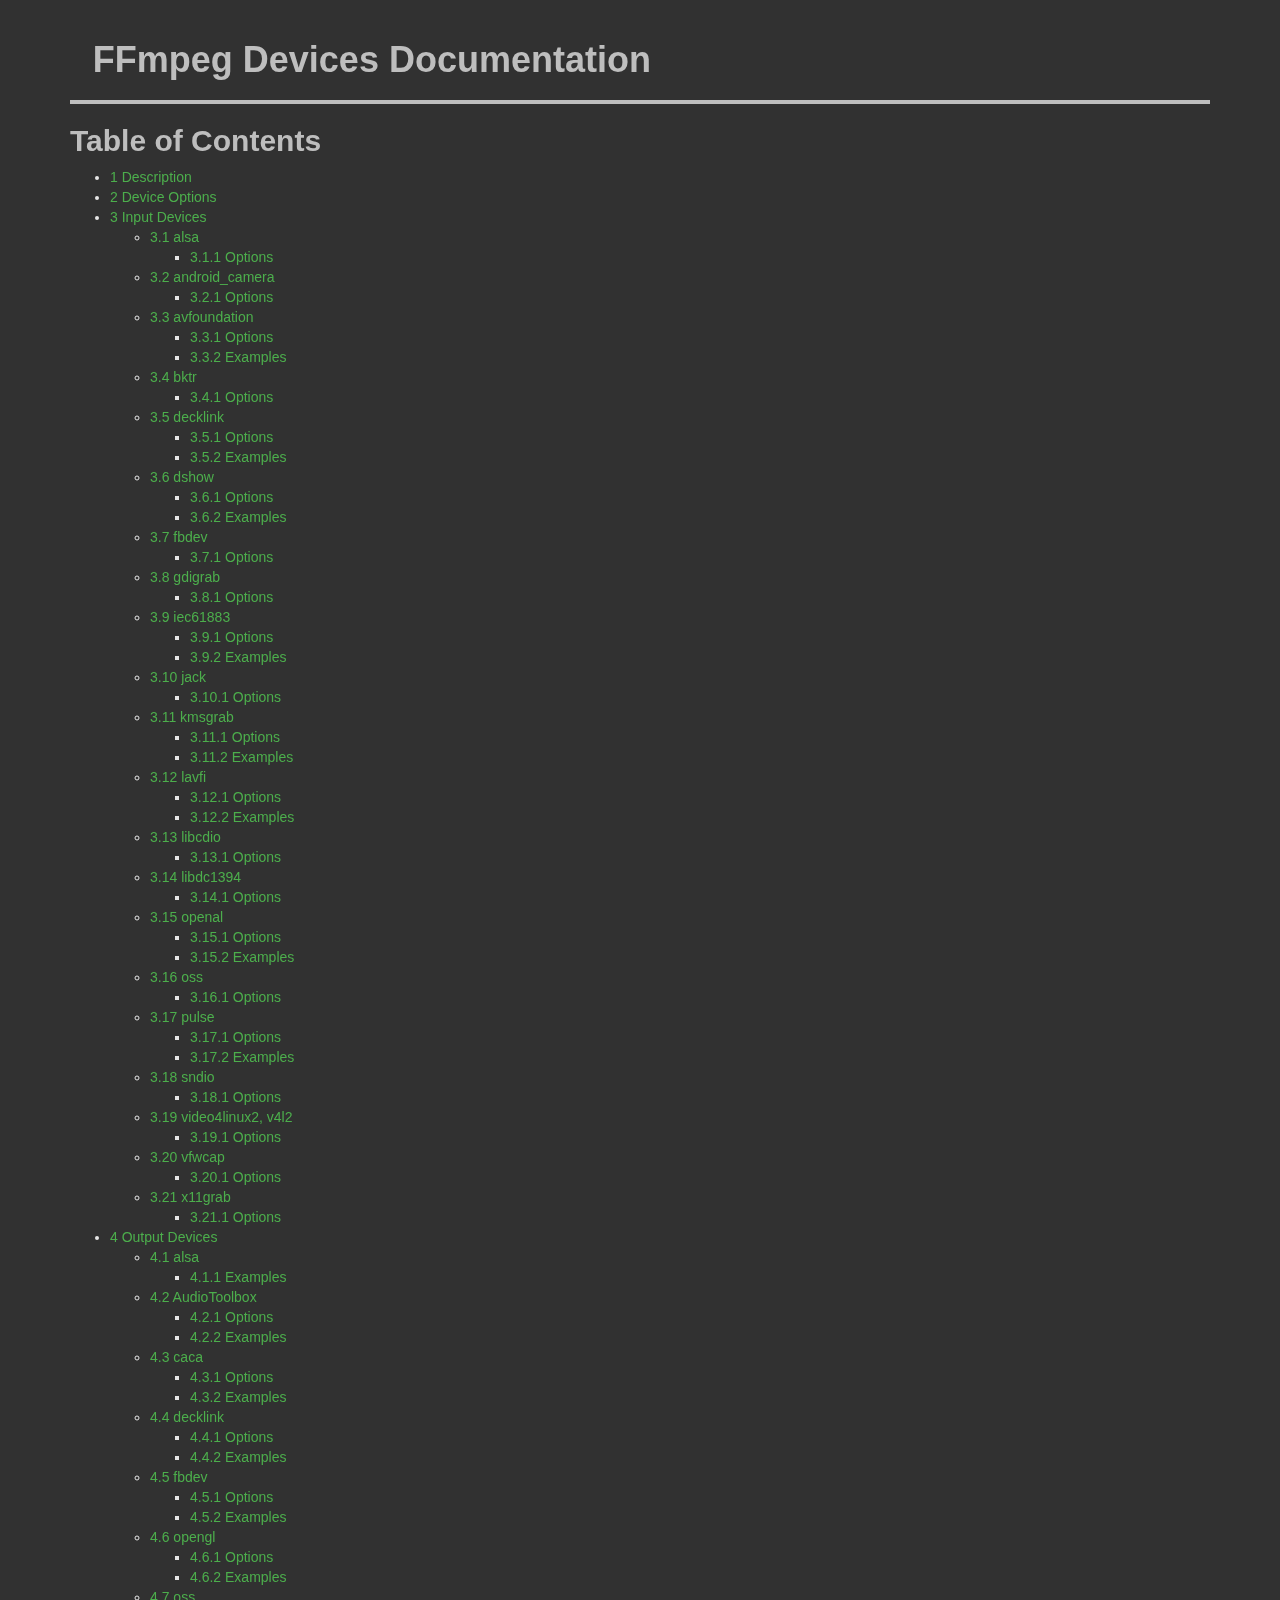
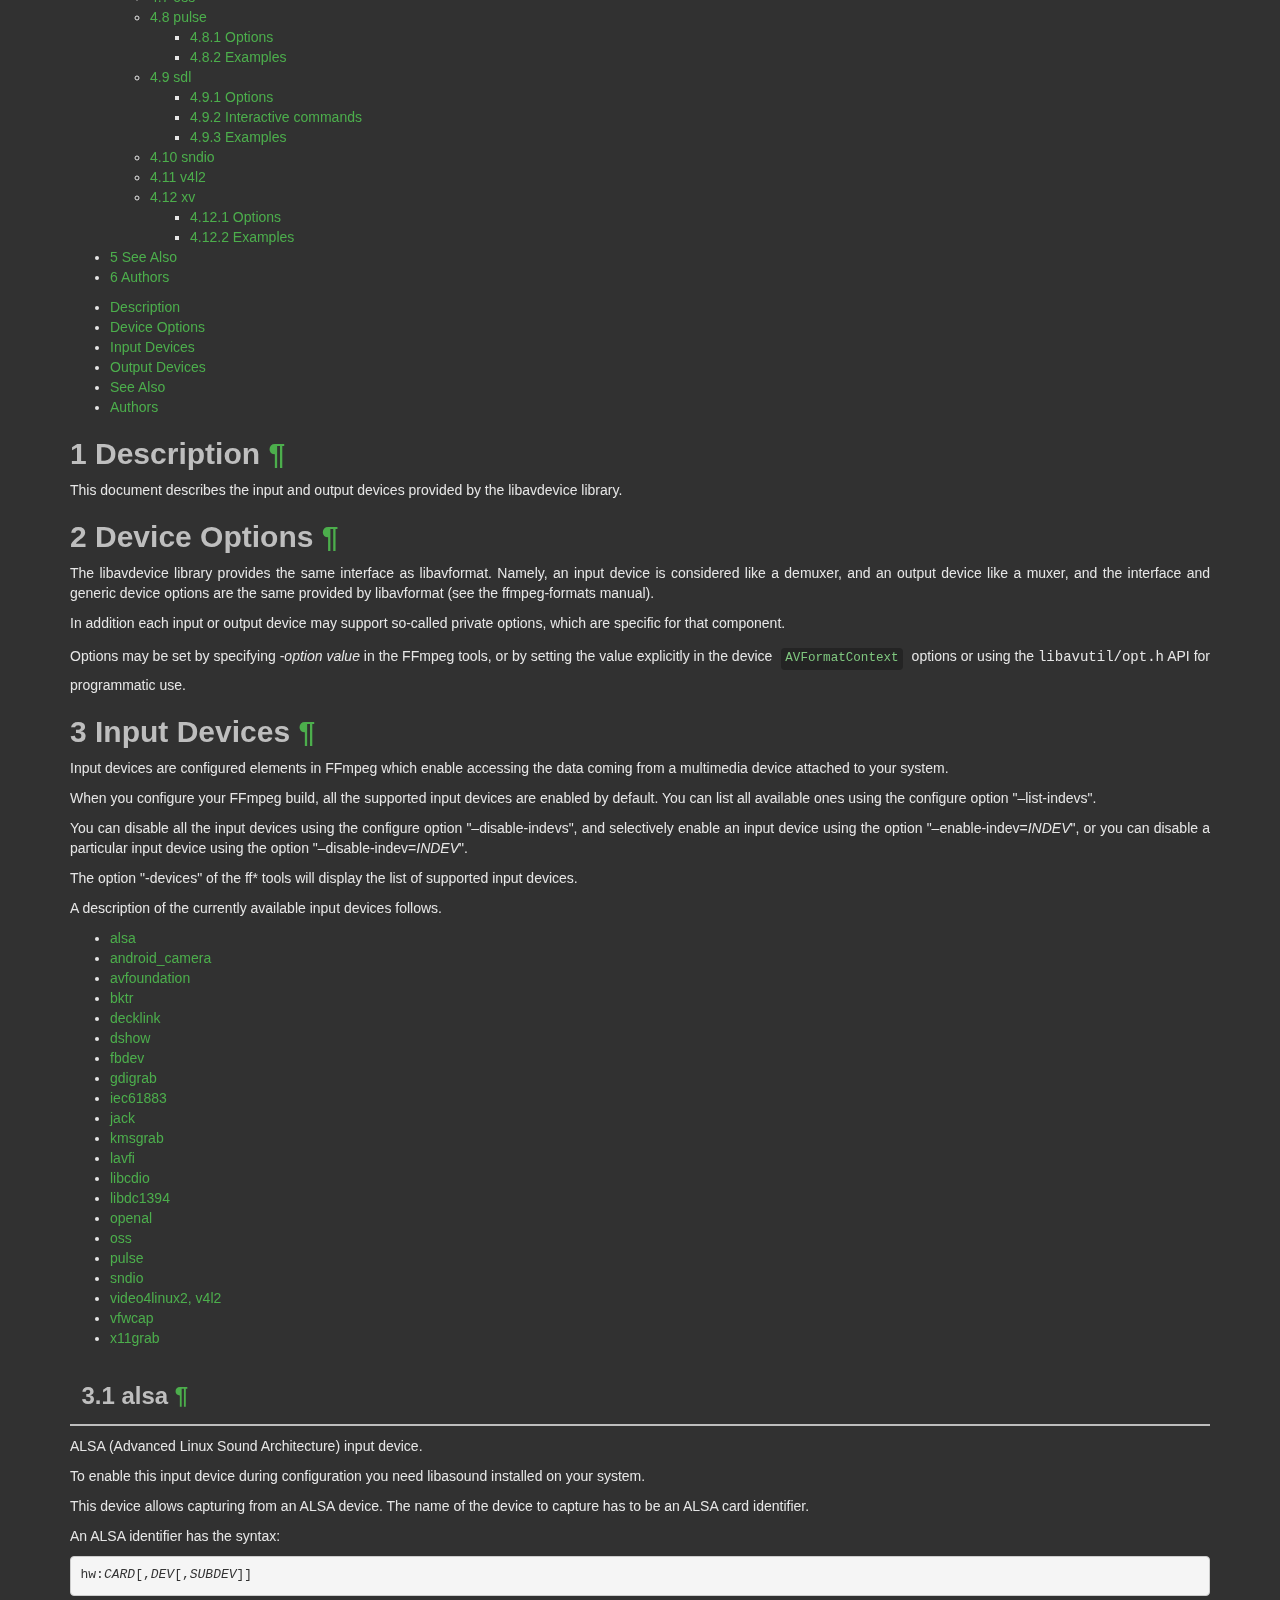
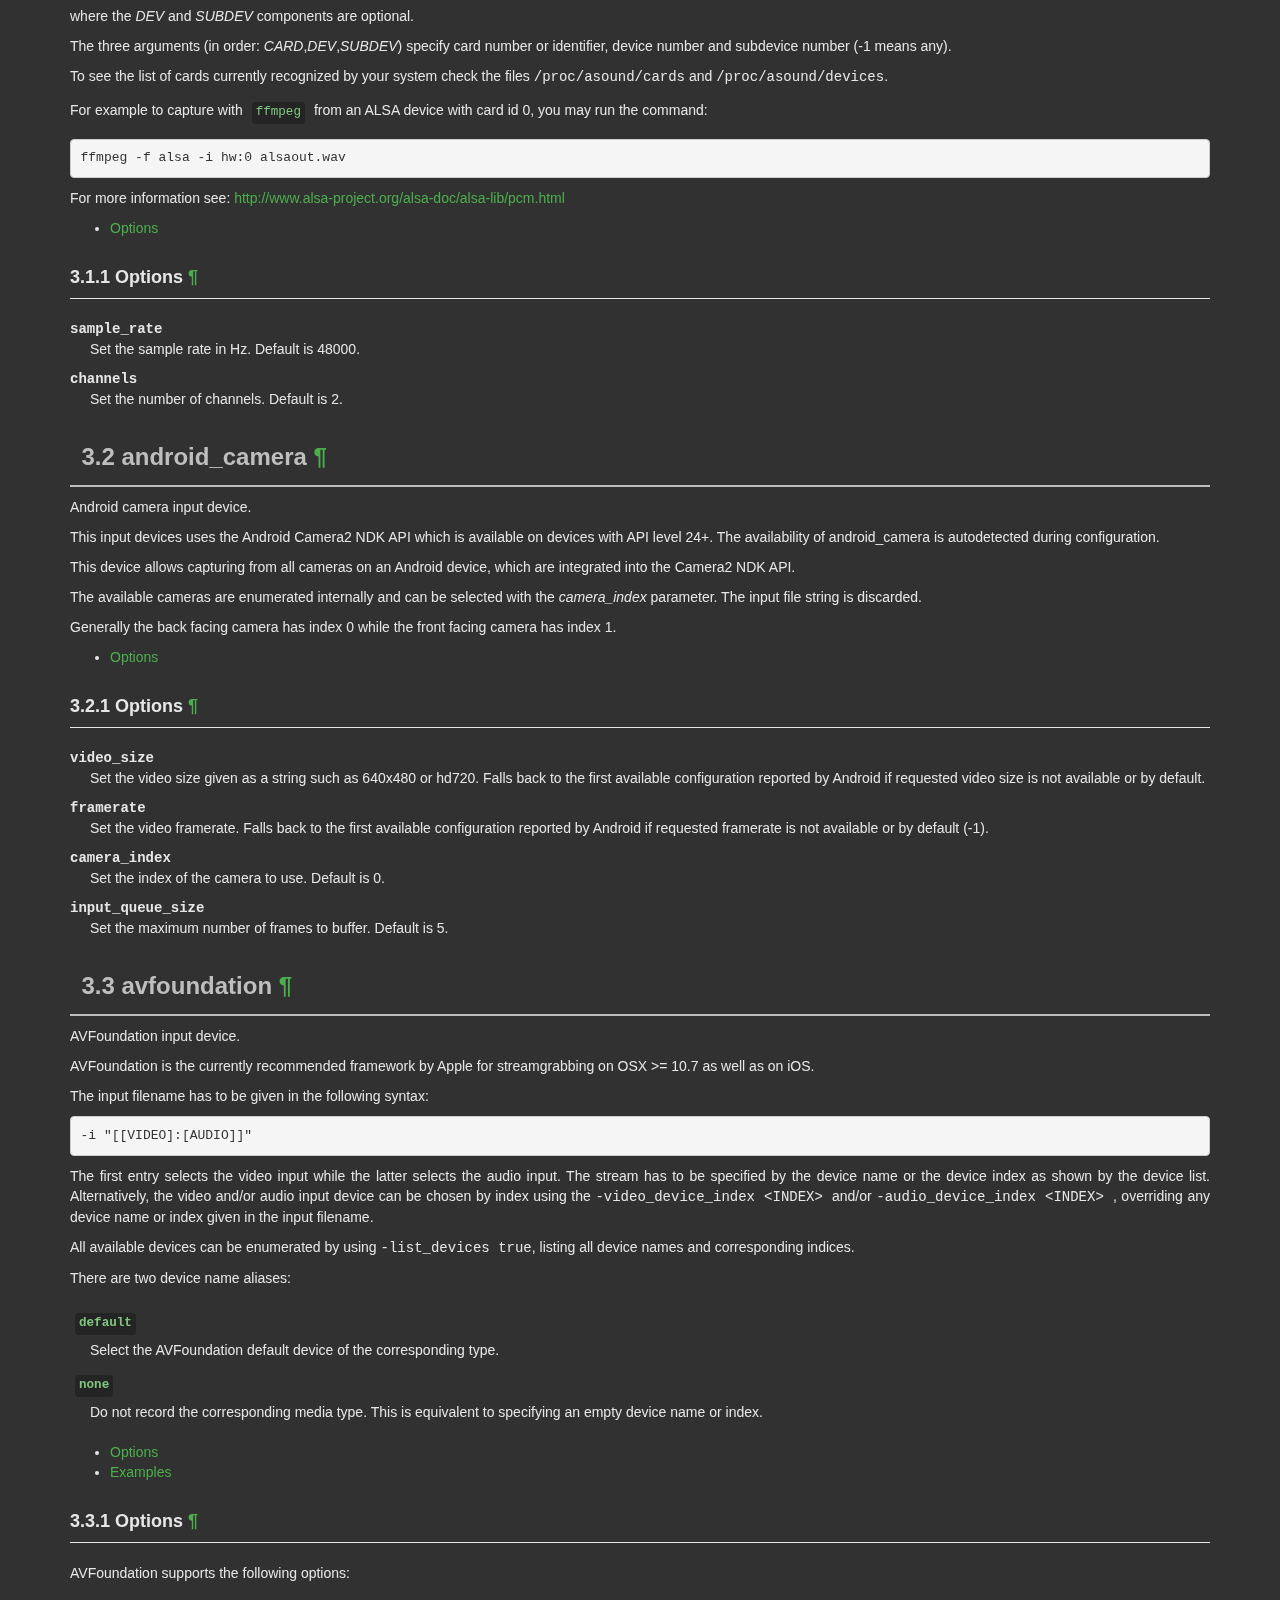
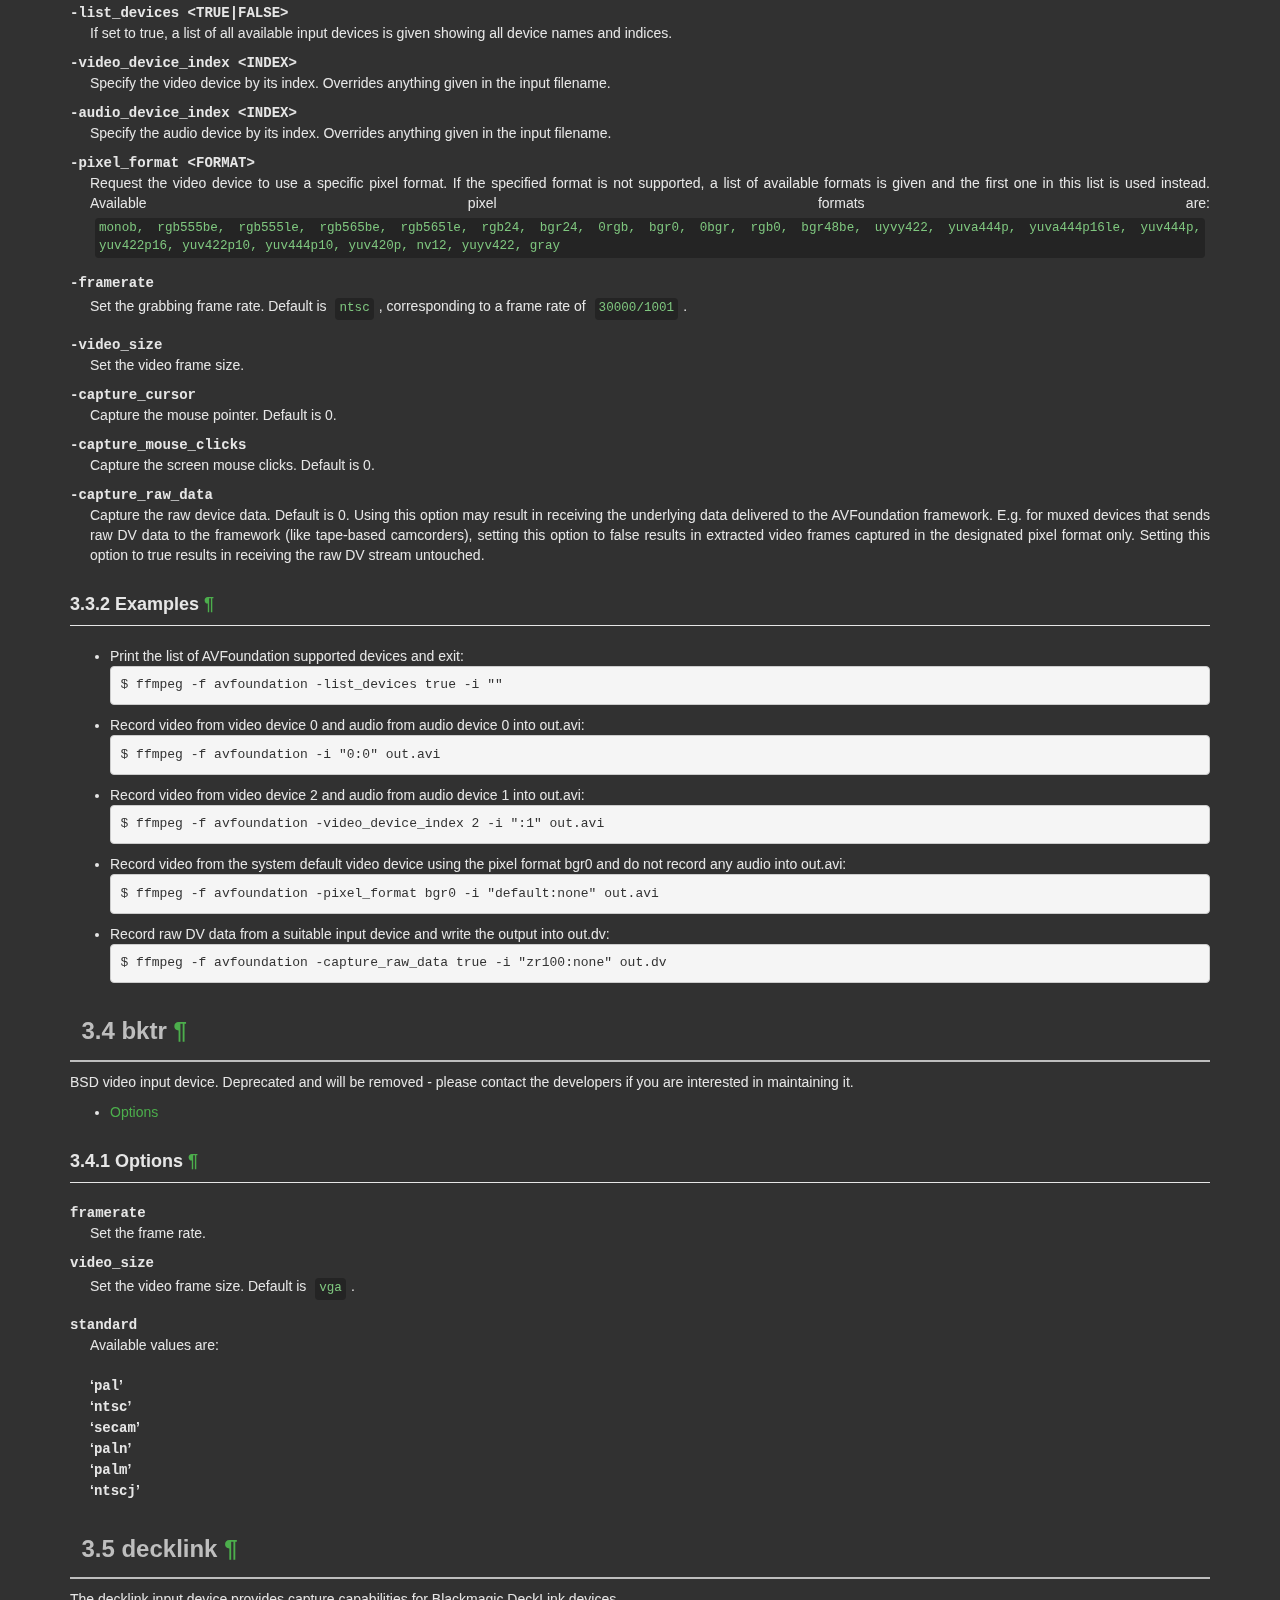
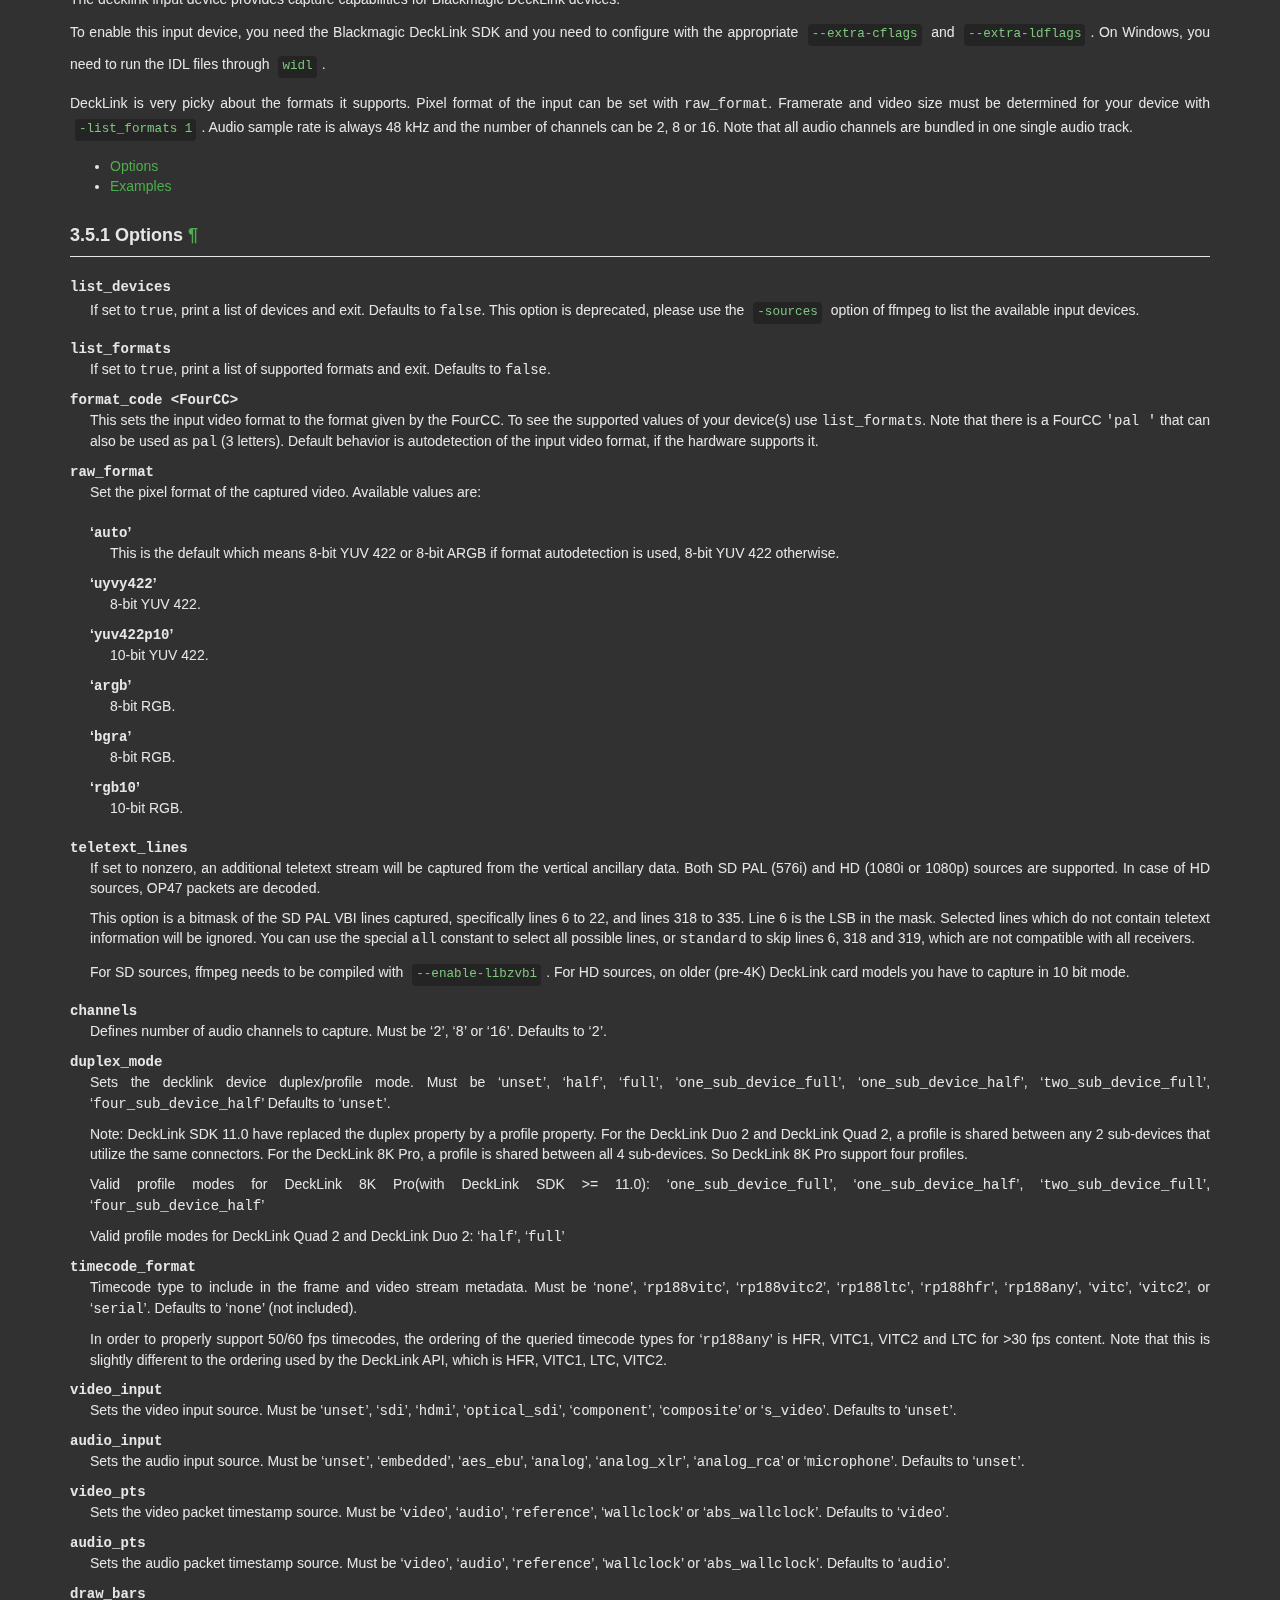
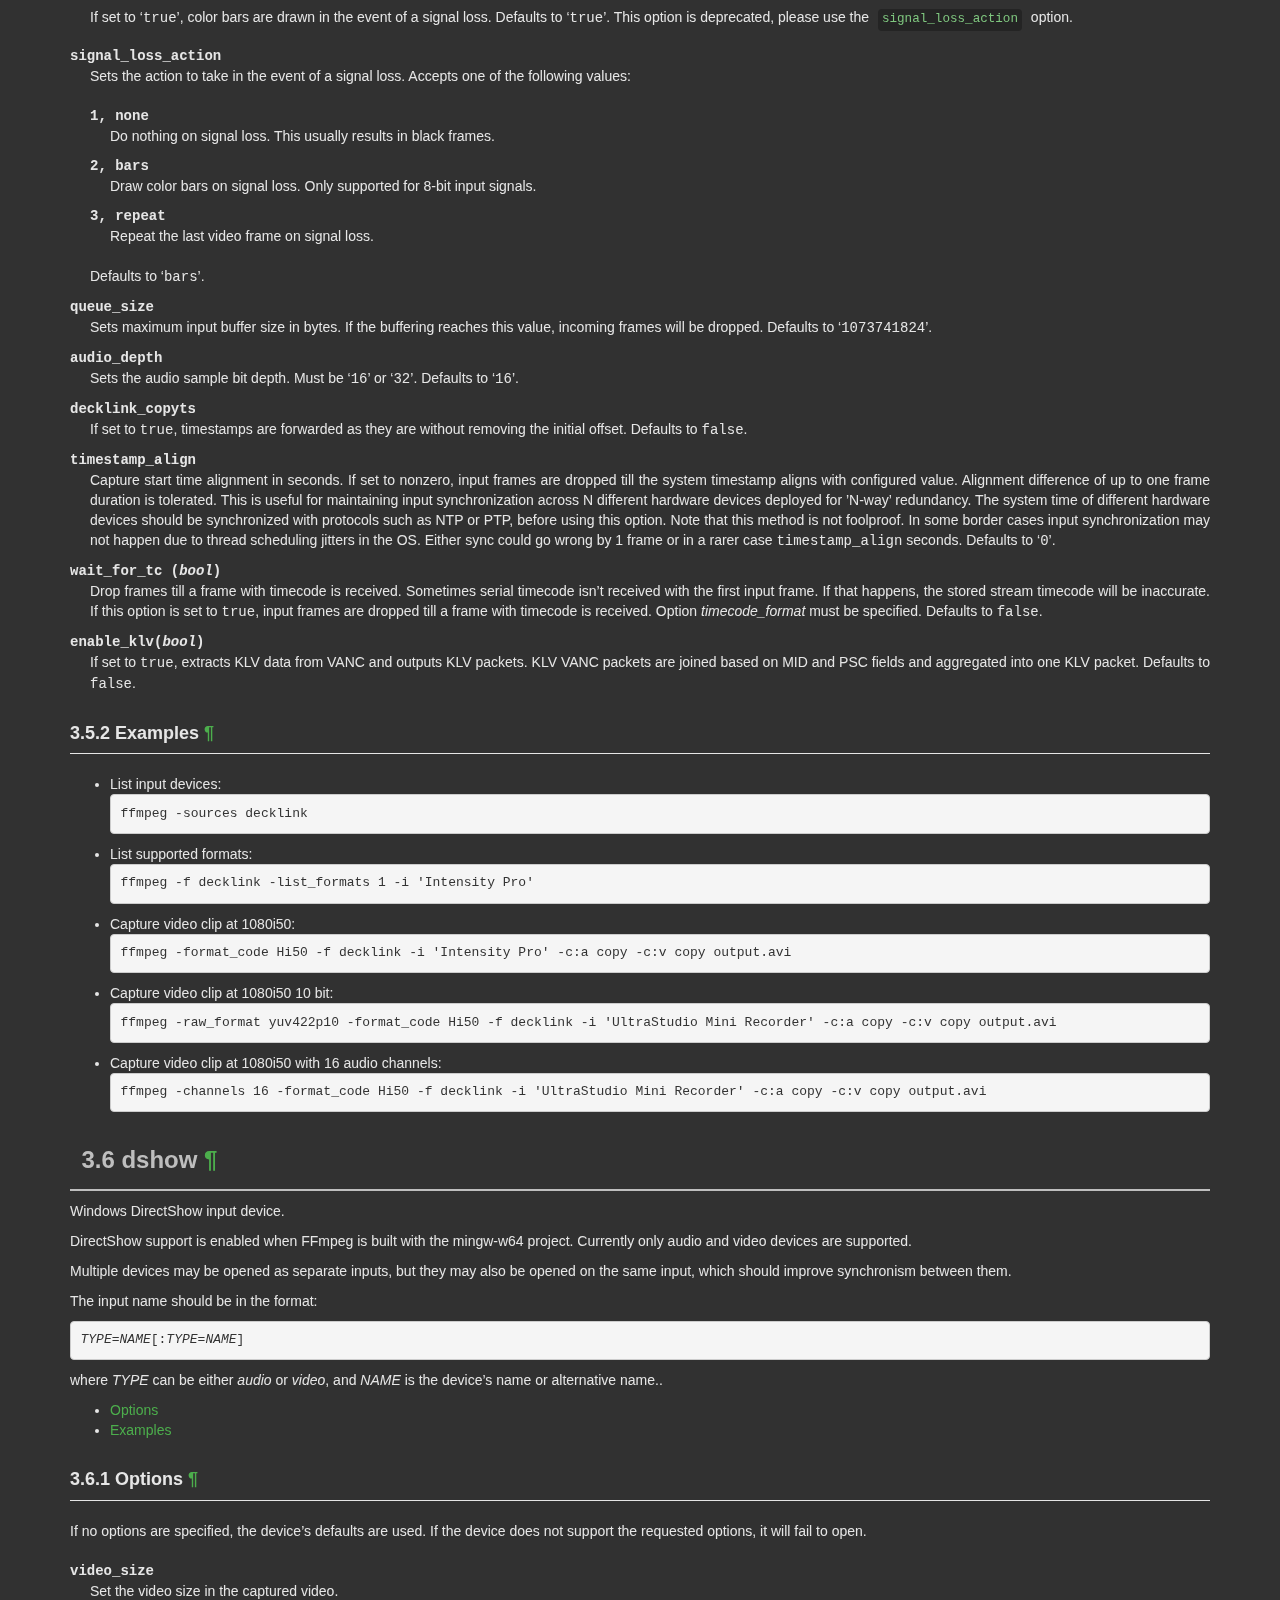
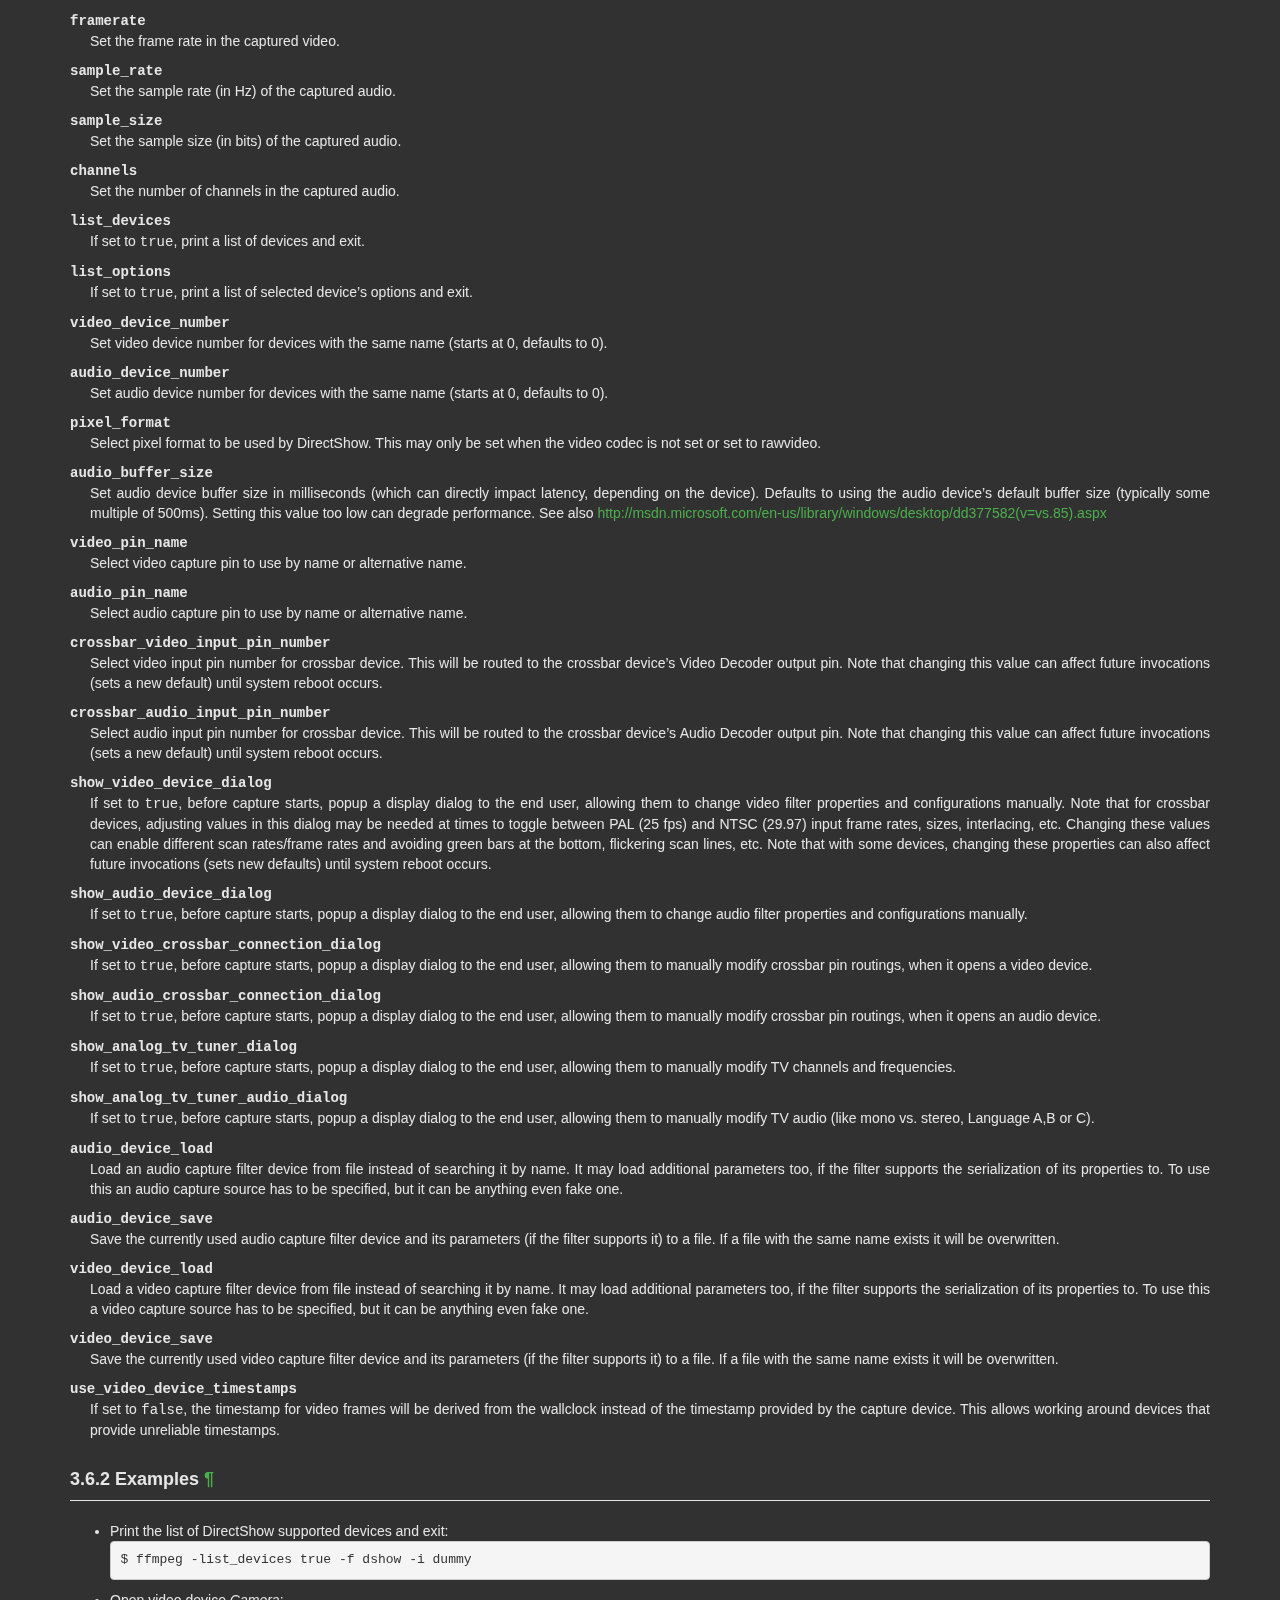
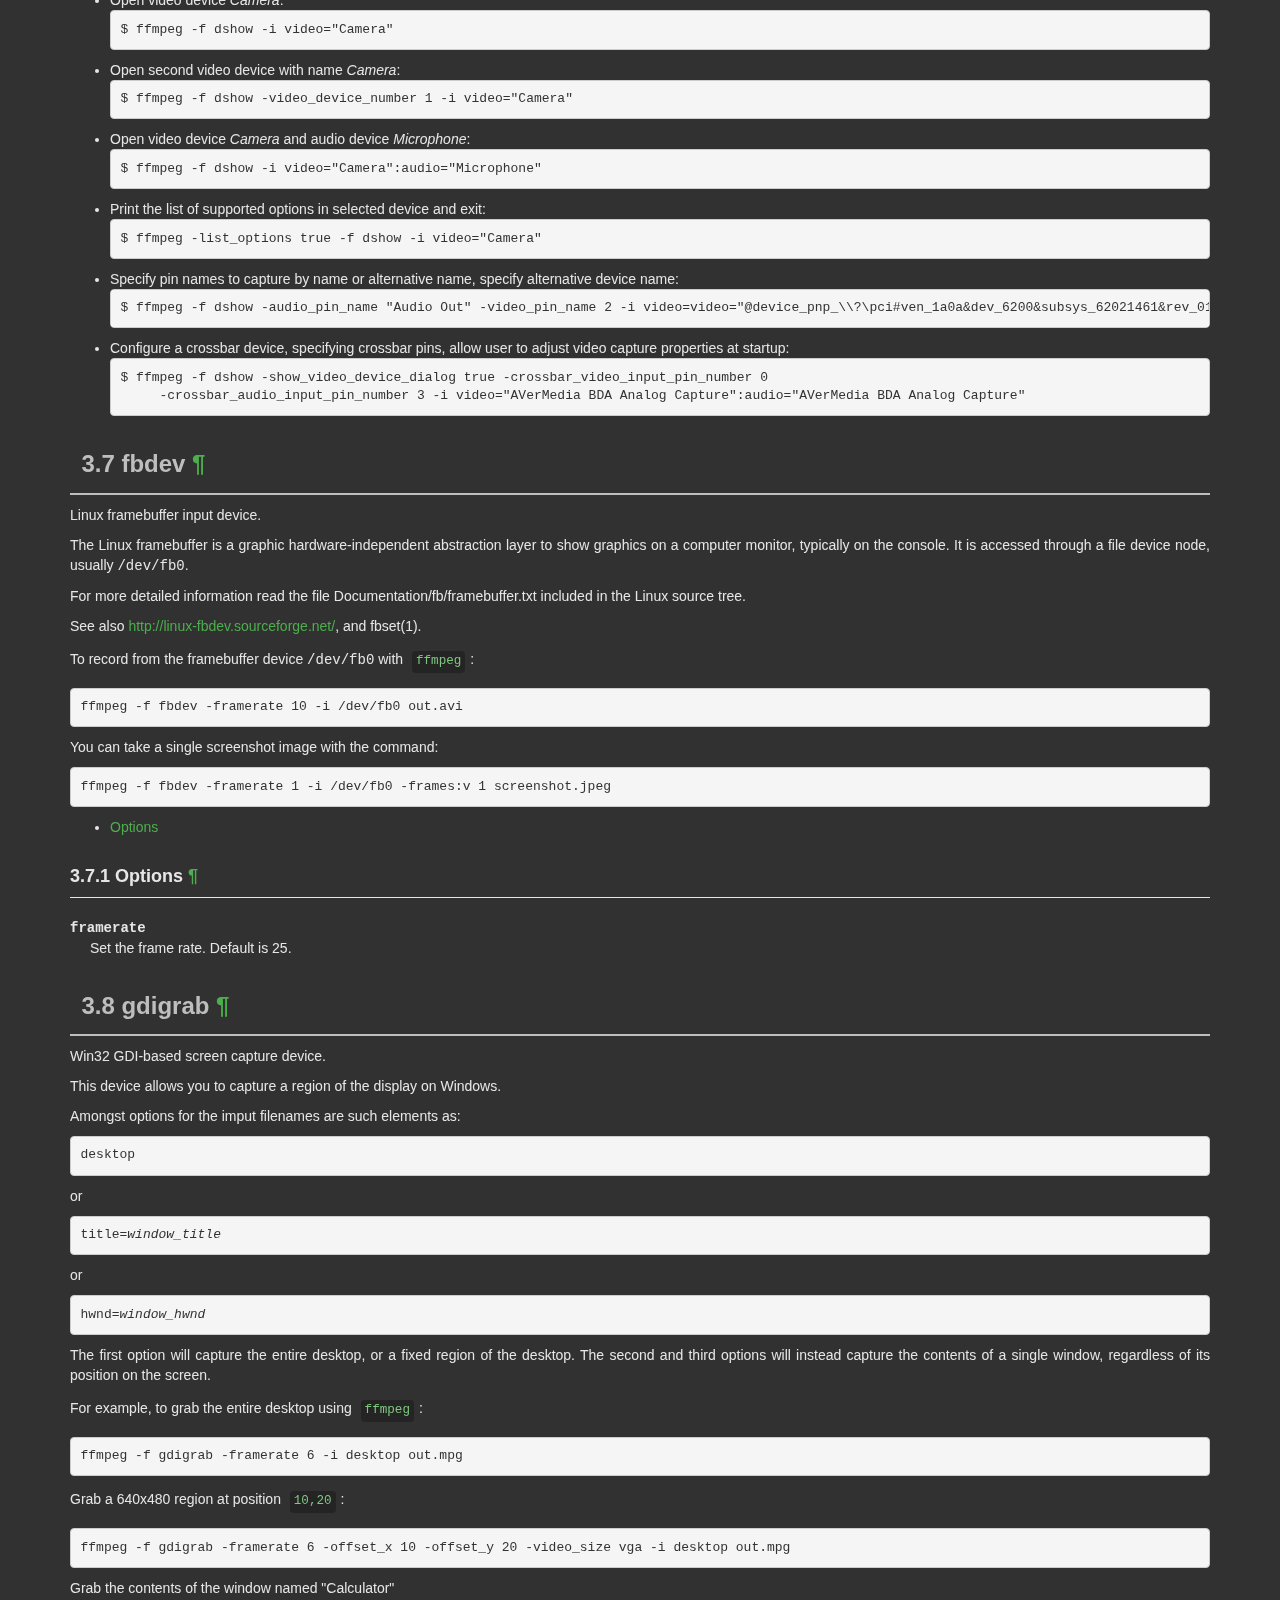
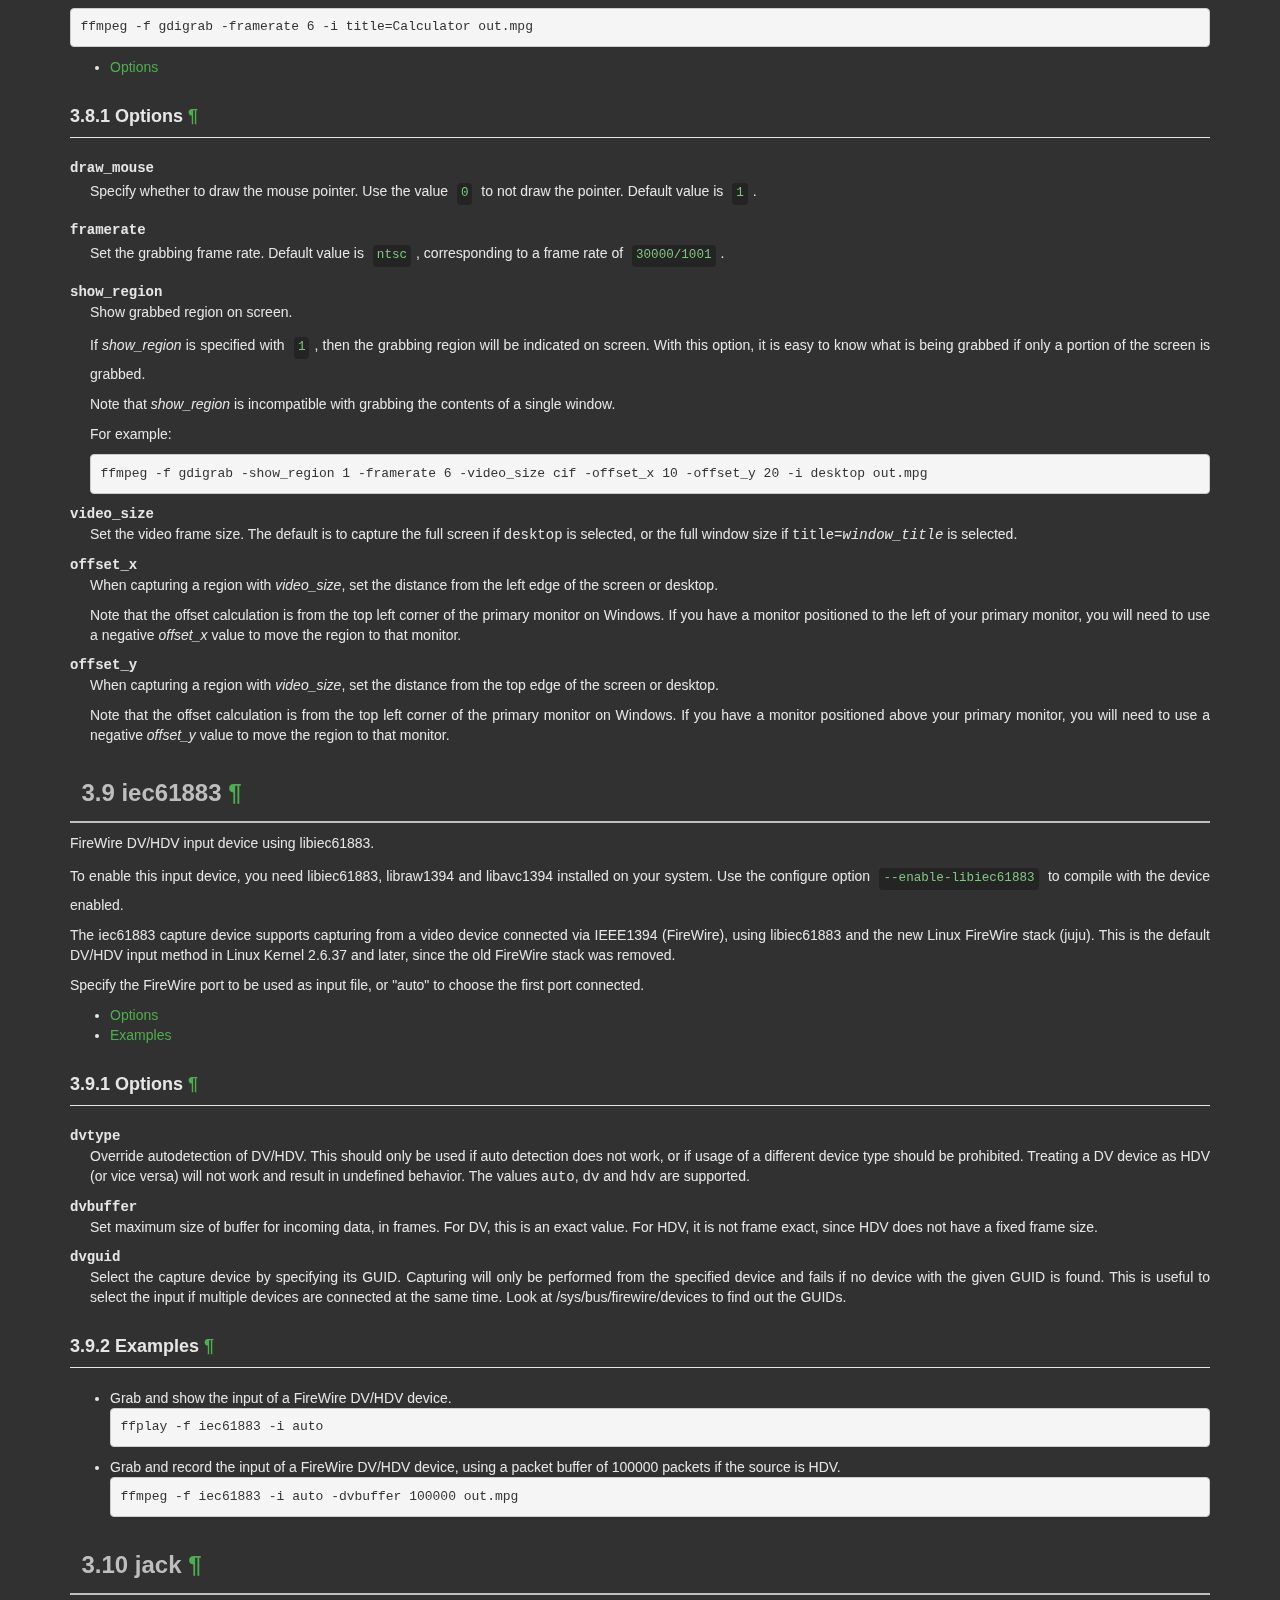
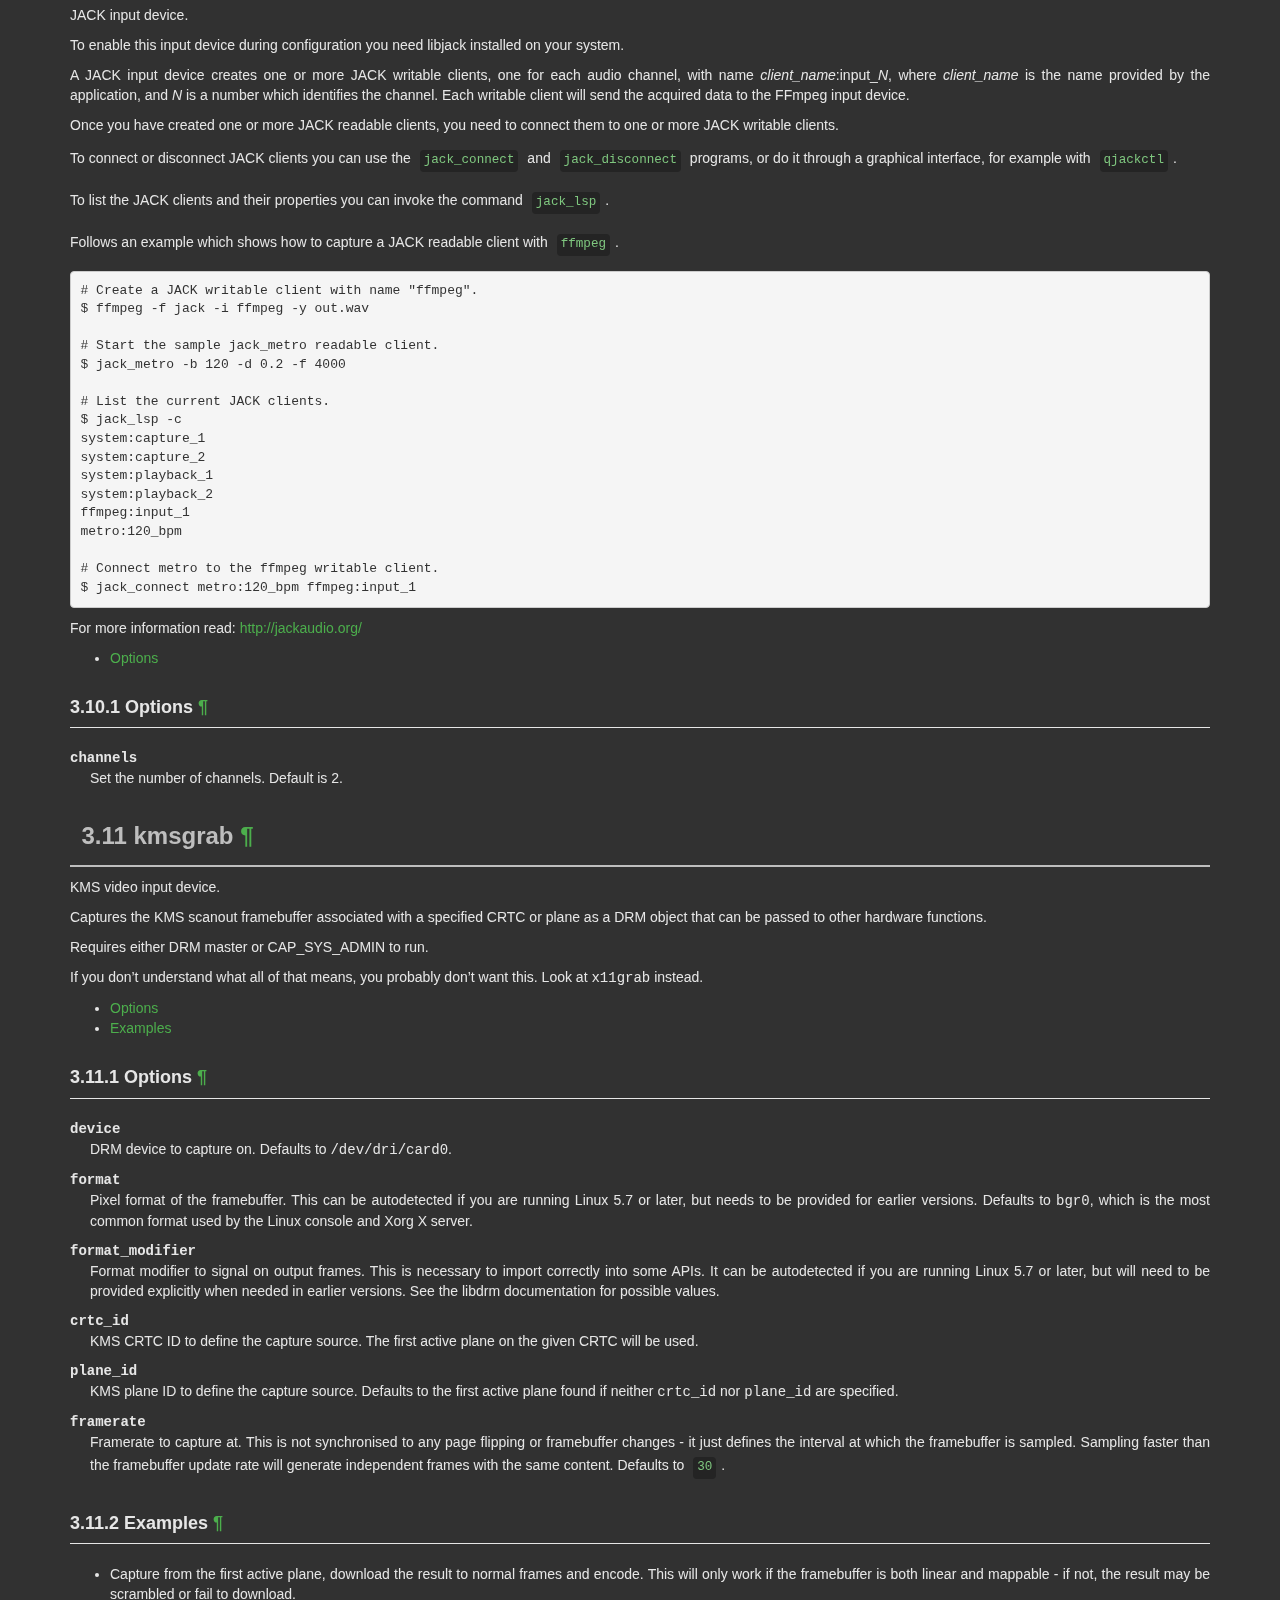
<file: youtube_downloader/bin/ffmpeg/ffmpeg-7.1-essentials_build/doc/ffmpeg-devices.html>
<!DOCTYPE html PUBLIC "-//W3C//DTD HTML 4.01 Transitional//EN" "http://www.w3.org/TR/html4/loose.dtd">
<html>
<!-- Created by , GNU Texinfo 7.1.1 -->
  <head>
    <meta charset="utf-8">
    <title>
      FFmpeg Devices Documentation
    </title>
    <meta name="viewport" content="width=device-width,initial-scale=1.0">
    <link rel="stylesheet" type="text/css" href="bootstrap.min.css">
    <link rel="stylesheet" type="text/css" href="style.min.css">
  </head>
  <body>
    <div class="container">
      <h1>
      FFmpeg Devices Documentation
      </h1>


<div class="top-level-extent" id="SEC_Top">

<div class="element-contents" id="SEC_Contents">
<h2 class="contents-heading">Table of Contents</h2>

<div class="contents">

<ul class="toc-numbered-mark">
  <li><a id="toc-Description" href="#Description">1 Description</a></li>
  <li><a id="toc-Device-Options" href="#Device-Options">2 Device Options</a></li>
  <li><a id="toc-Input-Devices" href="#Input-Devices">3 Input Devices</a>
  <ul class="toc-numbered-mark">
    <li><a id="toc-alsa" href="#alsa">3.1 alsa</a>
    <ul class="toc-numbered-mark">
      <li><a id="toc-Options" href="#Options">3.1.1 Options</a></li>
    </ul></li>
    <li><a id="toc-android_005fcamera" href="#android_005fcamera">3.2 android_camera</a>
    <ul class="toc-numbered-mark">
      <li><a id="toc-Options-1" href="#Options-1">3.2.1 Options</a></li>
    </ul></li>
    <li><a id="toc-avfoundation" href="#avfoundation">3.3 avfoundation</a>
    <ul class="toc-numbered-mark">
      <li><a id="toc-Options-2" href="#Options-2">3.3.1 Options</a></li>
      <li><a id="toc-Examples" href="#Examples">3.3.2 Examples</a></li>
    </ul></li>
    <li><a id="toc-bktr" href="#bktr">3.4 bktr</a>
    <ul class="toc-numbered-mark">
      <li><a id="toc-Options-3" href="#Options-3">3.4.1 Options</a></li>
    </ul></li>
    <li><a id="toc-decklink" href="#decklink">3.5 decklink</a>
    <ul class="toc-numbered-mark">
      <li><a id="toc-Options-4" href="#Options-4">3.5.1 Options</a></li>
      <li><a id="toc-Examples-1" href="#Examples-1">3.5.2 Examples</a></li>
    </ul></li>
    <li><a id="toc-dshow" href="#dshow">3.6 dshow</a>
    <ul class="toc-numbered-mark">
      <li><a id="toc-Options-5" href="#Options-5">3.6.1 Options</a></li>
      <li><a id="toc-Examples-2" href="#Examples-2">3.6.2 Examples</a></li>
    </ul></li>
    <li><a id="toc-fbdev" href="#fbdev">3.7 fbdev</a>
    <ul class="toc-numbered-mark">
      <li><a id="toc-Options-6" href="#Options-6">3.7.1 Options</a></li>
    </ul></li>
    <li><a id="toc-gdigrab" href="#gdigrab">3.8 gdigrab</a>
    <ul class="toc-numbered-mark">
      <li><a id="toc-Options-7" href="#Options-7">3.8.1 Options</a></li>
    </ul></li>
    <li><a id="toc-iec61883" href="#iec61883">3.9 iec61883</a>
    <ul class="toc-numbered-mark">
      <li><a id="toc-Options-8" href="#Options-8">3.9.1 Options</a></li>
      <li><a id="toc-Examples-3" href="#Examples-3">3.9.2 Examples</a></li>
    </ul></li>
    <li><a id="toc-jack" href="#jack">3.10 jack</a>
    <ul class="toc-numbered-mark">
      <li><a id="toc-Options-9" href="#Options-9">3.10.1 Options</a></li>
    </ul></li>
    <li><a id="toc-kmsgrab" href="#kmsgrab">3.11 kmsgrab</a>
    <ul class="toc-numbered-mark">
      <li><a id="toc-Options-10" href="#Options-10">3.11.1 Options</a></li>
      <li><a id="toc-Examples-4" href="#Examples-4">3.11.2 Examples</a></li>
    </ul></li>
    <li><a id="toc-lavfi" href="#lavfi">3.12 lavfi</a>
    <ul class="toc-numbered-mark">
      <li><a id="toc-Options-11" href="#Options-11">3.12.1 Options</a></li>
      <li><a id="toc-Examples-5" href="#Examples-5">3.12.2 Examples</a></li>
    </ul></li>
    <li><a id="toc-libcdio" href="#libcdio">3.13 libcdio</a>
    <ul class="toc-numbered-mark">
      <li><a id="toc-Options-12" href="#Options-12">3.13.1 Options</a></li>
    </ul></li>
    <li><a id="toc-libdc1394" href="#libdc1394">3.14 libdc1394</a>
    <ul class="toc-numbered-mark">
      <li><a id="toc-Options-13" href="#Options-13">3.14.1 Options</a></li>
    </ul></li>
    <li><a id="toc-openal" href="#openal">3.15 openal</a>
    <ul class="toc-numbered-mark">
      <li><a id="toc-Options-14" href="#Options-14">3.15.1 Options</a></li>
      <li><a id="toc-Examples-6" href="#Examples-6">3.15.2 Examples</a></li>
    </ul></li>
    <li><a id="toc-oss" href="#oss">3.16 oss</a>
    <ul class="toc-numbered-mark">
      <li><a id="toc-Options-15" href="#Options-15">3.16.1 Options</a></li>
    </ul></li>
    <li><a id="toc-pulse" href="#pulse">3.17 pulse</a>
    <ul class="toc-numbered-mark">
      <li><a id="toc-Options-16" href="#Options-16">3.17.1 Options</a></li>
      <li><a id="toc-Examples-7" href="#Examples-7">3.17.2 Examples</a></li>
    </ul></li>
    <li><a id="toc-sndio" href="#sndio">3.18 sndio</a>
    <ul class="toc-numbered-mark">
      <li><a id="toc-Options-17" href="#Options-17">3.18.1 Options</a></li>
    </ul></li>
    <li><a id="toc-video4linux2_002c-v4l2" href="#video4linux2_002c-v4l2">3.19 video4linux2, v4l2</a>
    <ul class="toc-numbered-mark">
      <li><a id="toc-Options-18" href="#Options-18">3.19.1 Options</a></li>
    </ul></li>
    <li><a id="toc-vfwcap" href="#vfwcap">3.20 vfwcap</a>
    <ul class="toc-numbered-mark">
      <li><a id="toc-Options-19" href="#Options-19">3.20.1 Options</a></li>
    </ul></li>
    <li><a id="toc-x11grab" href="#x11grab">3.21 x11grab</a>
    <ul class="toc-numbered-mark">
      <li><a id="toc-Options-20" href="#Options-20">3.21.1 Options</a></li>
    </ul></li>
  </ul></li>
  <li><a id="toc-Output-Devices" href="#Output-Devices">4 Output Devices</a>
  <ul class="toc-numbered-mark">
    <li><a id="toc-alsa-1" href="#alsa-1">4.1 alsa</a>
    <ul class="toc-numbered-mark">
      <li><a id="toc-Examples-8" href="#Examples-8">4.1.1 Examples</a></li>
    </ul></li>
    <li><a id="toc-AudioToolbox" href="#AudioToolbox">4.2 AudioToolbox</a>
    <ul class="toc-numbered-mark">
      <li><a id="toc-Options-21" href="#Options-21">4.2.1 Options</a></li>
      <li><a id="toc-Examples-9" href="#Examples-9">4.2.2 Examples</a></li>
    </ul></li>
    <li><a id="toc-caca" href="#caca">4.3 caca</a>
    <ul class="toc-numbered-mark">
      <li><a id="toc-Options-22" href="#Options-22">4.3.1 Options</a></li>
      <li><a id="toc-Examples-10" href="#Examples-10">4.3.2 Examples</a></li>
    </ul></li>
    <li><a id="toc-decklink-1" href="#decklink-1">4.4 decklink</a>
    <ul class="toc-numbered-mark">
      <li><a id="toc-Options-23" href="#Options-23">4.4.1 Options</a></li>
      <li><a id="toc-Examples-11" href="#Examples-11">4.4.2 Examples</a></li>
    </ul></li>
    <li><a id="toc-fbdev-1" href="#fbdev-1">4.5 fbdev</a>
    <ul class="toc-numbered-mark">
      <li><a id="toc-Options-24" href="#Options-24">4.5.1 Options</a></li>
      <li><a id="toc-Examples-12" href="#Examples-12">4.5.2 Examples</a></li>
    </ul></li>
    <li><a id="toc-opengl" href="#opengl">4.6 opengl</a>
    <ul class="toc-numbered-mark">
      <li><a id="toc-Options-25" href="#Options-25">4.6.1 Options</a></li>
      <li><a id="toc-Examples-13" href="#Examples-13">4.6.2 Examples</a></li>
    </ul></li>
    <li><a id="toc-oss-1" href="#oss-1">4.7 oss</a></li>
    <li><a id="toc-pulse-1" href="#pulse-1">4.8 pulse</a>
    <ul class="toc-numbered-mark">
      <li><a id="toc-Options-26" href="#Options-26">4.8.1 Options</a></li>
      <li><a id="toc-Examples-14" href="#Examples-14">4.8.2 Examples</a></li>
    </ul></li>
    <li><a id="toc-sdl" href="#sdl">4.9 sdl</a>
    <ul class="toc-numbered-mark">
      <li><a id="toc-Options-27" href="#Options-27">4.9.1 Options</a></li>
      <li><a id="toc-Interactive-commands" href="#Interactive-commands">4.9.2 Interactive commands</a></li>
      <li><a id="toc-Examples-15" href="#Examples-15">4.9.3 Examples</a></li>
    </ul></li>
    <li><a id="toc-sndio-1" href="#sndio-1">4.10 sndio</a></li>
    <li><a id="toc-v4l2" href="#v4l2">4.11 v4l2</a></li>
    <li><a id="toc-xv" href="#xv">4.12 xv</a>
    <ul class="toc-numbered-mark">
      <li><a id="toc-Options-28" href="#Options-28">4.12.1 Options</a></li>
      <li><a id="toc-Examples-16" href="#Examples-16">4.12.2 Examples</a></li>
    </ul></li>
  </ul></li>
  <li><a id="toc-See-Also" href="#See-Also">5 See Also</a></li>
  <li><a id="toc-Authors" href="#Authors">6 Authors</a></li>
</ul>
</div>
</div>

<ul class="mini-toc">
<li><a href="#Description" accesskey="1">Description</a></li>
<li><a href="#Device-Options" accesskey="2">Device Options</a></li>
<li><a href="#Input-Devices" accesskey="3">Input Devices</a></li>
<li><a href="#Output-Devices" accesskey="4">Output Devices</a></li>
<li><a href="#See-Also" accesskey="5">See Also</a></li>
<li><a href="#Authors" accesskey="6">Authors</a></li>
</ul>
<div class="chapter-level-extent" id="Description">
<h2 class="chapter"><span>1 Description<a class="copiable-link" href="#Description"> &para;</a></span></h2>

<p>This document describes the input and output devices provided by the
libavdevice library.
</p>

</div>
<div class="chapter-level-extent" id="Device-Options">
<h2 class="chapter"><span>2 Device Options<a class="copiable-link" href="#Device-Options"> &para;</a></span></h2>

<p>The libavdevice library provides the same interface as
libavformat. Namely, an input device is considered like a demuxer, and
an output device like a muxer, and the interface and generic device
options are the same provided by libavformat (see the ffmpeg-formats
manual).
</p>
<p>In addition each input or output device may support so-called private
options, which are specific for that component.
</p>
<p>Options may be set by specifying -<var class="var">option</var> <var class="var">value</var> in the
FFmpeg tools, or by setting the value explicitly in the device
<code class="code">AVFormatContext</code> options or using the <samp class="file">libavutil/opt.h</samp> API
for programmatic use.
</p>

</div>
<div class="chapter-level-extent" id="Input-Devices">
<h2 class="chapter"><span>3 Input Devices<a class="copiable-link" href="#Input-Devices"> &para;</a></span></h2>

<p>Input devices are configured elements in FFmpeg which enable accessing
the data coming from a multimedia device attached to your system.
</p>
<p>When you configure your FFmpeg build, all the supported input devices
are enabled by default. You can list all available ones using the
configure option &quot;&ndash;list-indevs&quot;.
</p>
<p>You can disable all the input devices using the configure option
&quot;&ndash;disable-indevs&quot;, and selectively enable an input device using the
option &quot;&ndash;enable-indev=<var class="var">INDEV</var>&quot;, or you can disable a particular
input device using the option &quot;&ndash;disable-indev=<var class="var">INDEV</var>&quot;.
</p>
<p>The option &quot;-devices&quot; of the ff* tools will display the list of
supported input devices.
</p>
<p>A description of the currently available input devices follows.
</p>
<ul class="mini-toc">
<li><a href="#alsa" accesskey="1">alsa</a></li>
<li><a href="#android_005fcamera" accesskey="2">android_camera</a></li>
<li><a href="#avfoundation" accesskey="3">avfoundation</a></li>
<li><a href="#bktr" accesskey="4">bktr</a></li>
<li><a href="#decklink" accesskey="5">decklink</a></li>
<li><a href="#dshow" accesskey="6">dshow</a></li>
<li><a href="#fbdev" accesskey="7">fbdev</a></li>
<li><a href="#gdigrab" accesskey="8">gdigrab</a></li>
<li><a href="#iec61883" accesskey="9">iec61883</a></li>
<li><a href="#jack">jack</a></li>
<li><a href="#kmsgrab">kmsgrab</a></li>
<li><a href="#lavfi">lavfi</a></li>
<li><a href="#libcdio">libcdio</a></li>
<li><a href="#libdc1394">libdc1394</a></li>
<li><a href="#openal">openal</a></li>
<li><a href="#oss">oss</a></li>
<li><a href="#pulse">pulse</a></li>
<li><a href="#sndio">sndio</a></li>
<li><a href="#video4linux2_002c-v4l2">video4linux2, v4l2</a></li>
<li><a href="#vfwcap">vfwcap</a></li>
<li><a href="#x11grab">x11grab</a></li>
</ul>
<div class="section-level-extent" id="alsa">
<h3 class="section"><span>3.1 alsa<a class="copiable-link" href="#alsa"> &para;</a></span></h3>

<p>ALSA (Advanced Linux Sound Architecture) input device.
</p>
<p>To enable this input device during configuration you need libasound
installed on your system.
</p>
<p>This device allows capturing from an ALSA device. The name of the
device to capture has to be an ALSA card identifier.
</p>
<p>An ALSA identifier has the syntax:
</p><div class="example">
<pre class="example-preformatted">hw:<var class="var">CARD</var>[,<var class="var">DEV</var>[,<var class="var">SUBDEV</var>]]
</pre></div>

<p>where the <var class="var">DEV</var> and <var class="var">SUBDEV</var> components are optional.
</p>
<p>The three arguments (in order: <var class="var">CARD</var>,<var class="var">DEV</var>,<var class="var">SUBDEV</var>)
specify card number or identifier, device number and subdevice number
(-1 means any).
</p>
<p>To see the list of cards currently recognized by your system check the
files <samp class="file">/proc/asound/cards</samp> and <samp class="file">/proc/asound/devices</samp>.
</p>
<p>For example to capture with <code class="command">ffmpeg</code> from an ALSA device with
card id 0, you may run the command:
</p><div class="example">
<pre class="example-preformatted">ffmpeg -f alsa -i hw:0 alsaout.wav
</pre></div>

<p>For more information see:
<a class="url" href="http://www.alsa-project.org/alsa-doc/alsa-lib/pcm.html">http://www.alsa-project.org/alsa-doc/alsa-lib/pcm.html</a>
</p>
<ul class="mini-toc">
<li><a href="#Options" accesskey="1">Options</a></li>
</ul>
<div class="subsection-level-extent" id="Options">
<h4 class="subsection"><span>3.1.1 Options<a class="copiable-link" href="#Options"> &para;</a></span></h4>

<dl class="table">
<dt><samp class="option">sample_rate</samp></dt>
<dd><p>Set the sample rate in Hz. Default is 48000.
</p>
</dd>
<dt><samp class="option">channels</samp></dt>
<dd><p>Set the number of channels. Default is 2.
</p>
</dd>
</dl>

</div>
</div>
<div class="section-level-extent" id="android_005fcamera">
<h3 class="section"><span>3.2 android_camera<a class="copiable-link" href="#android_005fcamera"> &para;</a></span></h3>

<p>Android camera input device.
</p>
<p>This input devices uses the Android Camera2 NDK API which is
available on devices with API level 24+. The availability of
android_camera is autodetected during configuration.
</p>
<p>This device allows capturing from all cameras on an Android device,
which are integrated into the Camera2 NDK API.
</p>
<p>The available cameras are enumerated internally and can be selected
with the <var class="var">camera_index</var> parameter. The input file string is
discarded.
</p>
<p>Generally the back facing camera has index 0 while the front facing
camera has index 1.
</p>
<ul class="mini-toc">
<li><a href="#Options-1" accesskey="1">Options</a></li>
</ul>
<div class="subsection-level-extent" id="Options-1">
<h4 class="subsection"><span>3.2.1 Options<a class="copiable-link" href="#Options-1"> &para;</a></span></h4>

<dl class="table">
<dt><samp class="option">video_size</samp></dt>
<dd><p>Set the video size given as a string such as 640x480 or hd720.
Falls back to the first available configuration reported by
Android if requested video size is not available or by default.
</p>
</dd>
<dt><samp class="option">framerate</samp></dt>
<dd><p>Set the video framerate.
Falls back to the first available configuration reported by
Android if requested framerate is not available or by default (-1).
</p>
</dd>
<dt><samp class="option">camera_index</samp></dt>
<dd><p>Set the index of the camera to use. Default is 0.
</p>
</dd>
<dt><samp class="option">input_queue_size</samp></dt>
<dd><p>Set the maximum number of frames to buffer. Default is 5.
</p>
</dd>
</dl>

</div>
</div>
<div class="section-level-extent" id="avfoundation">
<h3 class="section"><span>3.3 avfoundation<a class="copiable-link" href="#avfoundation"> &para;</a></span></h3>

<p>AVFoundation input device.
</p>
<p>AVFoundation is the currently recommended framework by Apple for streamgrabbing on OSX &gt;= 10.7 as well as on iOS.
</p>
<p>The input filename has to be given in the following syntax:
</p><div class="example">
<pre class="example-preformatted">-i &quot;[[VIDEO]:[AUDIO]]&quot;
</pre></div>
<p>The first entry selects the video input while the latter selects the audio input.
The stream has to be specified by the device name or the device index as shown by the device list.
Alternatively, the video and/or audio input device can be chosen by index using the
<samp class="option">
    -video_device_index &lt;INDEX&gt;
</samp>
and/or
<samp class="option">
    -audio_device_index &lt;INDEX&gt;
</samp>
, overriding any
device name or index given in the input filename.
</p>
<p>All available devices can be enumerated by using <samp class="option">-list_devices true</samp>, listing
all device names and corresponding indices.
</p>
<p>There are two device name aliases:
</p><dl class="table">
<dt><code class="code">default</code></dt>
<dd><p>Select the AVFoundation default device of the corresponding type.
</p>
</dd>
<dt><code class="code">none</code></dt>
<dd><p>Do not record the corresponding media type.
This is equivalent to specifying an empty device name or index.
</p>
</dd>
</dl>

<ul class="mini-toc">
<li><a href="#Options-2" accesskey="1">Options</a></li>
<li><a href="#Examples" accesskey="2">Examples</a></li>
</ul>
<div class="subsection-level-extent" id="Options-2">
<h4 class="subsection"><span>3.3.1 Options<a class="copiable-link" href="#Options-2"> &para;</a></span></h4>

<p>AVFoundation supports the following options:
</p>
<dl class="table">
<dt><samp class="option">-list_devices &lt;TRUE|FALSE&gt;</samp></dt>
<dd><p>If set to true, a list of all available input devices is given showing all
device names and indices.
</p>
</dd>
<dt><samp class="option">-video_device_index &lt;INDEX&gt;</samp></dt>
<dd><p>Specify the video device by its index. Overrides anything given in the input filename.
</p>
</dd>
<dt><samp class="option">-audio_device_index &lt;INDEX&gt;</samp></dt>
<dd><p>Specify the audio device by its index. Overrides anything given in the input filename.
</p>
</dd>
<dt><samp class="option">-pixel_format &lt;FORMAT&gt;</samp></dt>
<dd><p>Request the video device to use a specific pixel format.
If the specified format is not supported, a list of available formats is given
and the first one in this list is used instead. Available pixel formats are:
<code class="code">monob, rgb555be, rgb555le, rgb565be, rgb565le, rgb24, bgr24, 0rgb, bgr0, 0bgr, rgb0,
 bgr48be, uyvy422, yuva444p, yuva444p16le, yuv444p, yuv422p16, yuv422p10, yuv444p10,
 yuv420p, nv12, yuyv422, gray</code>
</p>
</dd>
<dt><samp class="option">-framerate</samp></dt>
<dd><p>Set the grabbing frame rate. Default is <code class="code">ntsc</code>, corresponding to a
frame rate of <code class="code">30000/1001</code>.
</p>
</dd>
<dt><samp class="option">-video_size</samp></dt>
<dd><p>Set the video frame size.
</p>
</dd>
<dt><samp class="option">-capture_cursor</samp></dt>
<dd><p>Capture the mouse pointer. Default is 0.
</p>
</dd>
<dt><samp class="option">-capture_mouse_clicks</samp></dt>
<dd><p>Capture the screen mouse clicks. Default is 0.
</p>
</dd>
<dt><samp class="option">-capture_raw_data</samp></dt>
<dd><p>Capture the raw device data. Default is 0.
Using this option may result in receiving the underlying data delivered to the AVFoundation framework. E.g. for muxed devices that sends raw DV data to the framework (like tape-based camcorders), setting this option to false results in extracted video frames captured in the designated pixel format only. Setting this option to true results in receiving the raw DV stream untouched.
</p></dd>
</dl>

</div>
<div class="subsection-level-extent" id="Examples">
<h4 class="subsection"><span>3.3.2 Examples<a class="copiable-link" href="#Examples"> &para;</a></span></h4>

<ul class="itemize mark-bullet">
<li>Print the list of AVFoundation supported devices and exit:
<div class="example">
<pre class="example-preformatted">$ ffmpeg -f avfoundation -list_devices true -i &quot;&quot;
</pre></div>

</li><li>Record video from video device 0 and audio from audio device 0 into out.avi:
<div class="example">
<pre class="example-preformatted">$ ffmpeg -f avfoundation -i &quot;0:0&quot; out.avi
</pre></div>

</li><li>Record video from video device 2 and audio from audio device 1 into out.avi:
<div class="example">
<pre class="example-preformatted">$ ffmpeg -f avfoundation -video_device_index 2 -i &quot;:1&quot; out.avi
</pre></div>

</li><li>Record video from the system default video device using the pixel format bgr0 and do not record any audio into out.avi:
<div class="example">
<pre class="example-preformatted">$ ffmpeg -f avfoundation -pixel_format bgr0 -i &quot;default:none&quot; out.avi
</pre></div>

</li><li>Record raw DV data from a suitable input device and write the output into out.dv:
<div class="example">
<pre class="example-preformatted">$ ffmpeg -f avfoundation -capture_raw_data true -i &quot;zr100:none&quot; out.dv
</pre></div>


</li></ul>

</div>
</div>
<div class="section-level-extent" id="bktr">
<h3 class="section"><span>3.4 bktr<a class="copiable-link" href="#bktr"> &para;</a></span></h3>

<p>BSD video input device. Deprecated and will be removed - please contact
the developers if you are interested in maintaining it.
</p>
<ul class="mini-toc">
<li><a href="#Options-3" accesskey="1">Options</a></li>
</ul>
<div class="subsection-level-extent" id="Options-3">
<h4 class="subsection"><span>3.4.1 Options<a class="copiable-link" href="#Options-3"> &para;</a></span></h4>

<dl class="table">
<dt><samp class="option">framerate</samp></dt>
<dd><p>Set the frame rate.
</p>
</dd>
<dt><samp class="option">video_size</samp></dt>
<dd><p>Set the video frame size. Default is <code class="code">vga</code>.
</p>
</dd>
<dt><samp class="option">standard</samp></dt>
<dd>
<p>Available values are:
</p><dl class="table">
<dt>&lsquo;<samp class="samp">pal</samp>&rsquo;</dt>
<dt>&lsquo;<samp class="samp">ntsc</samp>&rsquo;</dt>
<dt>&lsquo;<samp class="samp">secam</samp>&rsquo;</dt>
<dt>&lsquo;<samp class="samp">paln</samp>&rsquo;</dt>
<dt>&lsquo;<samp class="samp">palm</samp>&rsquo;</dt>
<dt>&lsquo;<samp class="samp">ntscj</samp>&rsquo;</dt>
</dl>

</dd>
</dl>

</div>
</div>
<div class="section-level-extent" id="decklink">
<h3 class="section"><span>3.5 decklink<a class="copiable-link" href="#decklink"> &para;</a></span></h3>

<p>The decklink input device provides capture capabilities for Blackmagic
DeckLink devices.
</p>
<p>To enable this input device, you need the Blackmagic DeckLink SDK and you
need to configure with the appropriate <code class="code">--extra-cflags</code>
and <code class="code">--extra-ldflags</code>.
On Windows, you need to run the IDL files through <code class="command">widl</code>.
</p>
<p>DeckLink is very picky about the formats it supports. Pixel format of the
input can be set with <samp class="option">raw_format</samp>.
Framerate and video size must be determined for your device with
<code class="command">-list_formats 1</code>. Audio sample rate is always 48 kHz and the number
of channels can be 2, 8 or 16. Note that all audio channels are bundled in one single
audio track.
</p>
<ul class="mini-toc">
<li><a href="#Options-4" accesskey="1">Options</a></li>
<li><a href="#Examples-1" accesskey="2">Examples</a></li>
</ul>
<div class="subsection-level-extent" id="Options-4">
<h4 class="subsection"><span>3.5.1 Options<a class="copiable-link" href="#Options-4"> &para;</a></span></h4>

<dl class="table">
<dt><samp class="option">list_devices</samp></dt>
<dd><p>If set to <samp class="option">true</samp>, print a list of devices and exit.
Defaults to <samp class="option">false</samp>. This option is deprecated, please use the
<code class="code">-sources</code> option of ffmpeg to list the available input devices.
</p>
</dd>
<dt><samp class="option">list_formats</samp></dt>
<dd><p>If set to <samp class="option">true</samp>, print a list of supported formats and exit.
Defaults to <samp class="option">false</samp>.
</p>
</dd>
<dt><samp class="option">format_code &lt;FourCC&gt;</samp></dt>
<dd><p>This sets the input video format to the format given by the FourCC. To see
the supported values of your device(s) use <samp class="option">list_formats</samp>.
Note that there is a FourCC <samp class="option">'pal '</samp> that can also be used
as <samp class="option">pal</samp> (3 letters).
Default behavior is autodetection of the input video format, if the hardware
supports it.
</p>
</dd>
<dt><samp class="option">raw_format</samp></dt>
<dd><p>Set the pixel format of the captured video.
Available values are:
</p><dl class="table">
<dt>&lsquo;<samp class="samp">auto</samp>&rsquo;</dt>
<dd>
<p>This is the default which means 8-bit YUV 422 or 8-bit ARGB if format
autodetection is used, 8-bit YUV 422 otherwise.
</p>
</dd>
<dt>&lsquo;<samp class="samp">uyvy422</samp>&rsquo;</dt>
<dd>
<p>8-bit YUV 422.
</p>
</dd>
<dt>&lsquo;<samp class="samp">yuv422p10</samp>&rsquo;</dt>
<dd>
<p>10-bit YUV 422.
</p>
</dd>
<dt>&lsquo;<samp class="samp">argb</samp>&rsquo;</dt>
<dd>
<p>8-bit RGB.
</p>
</dd>
<dt>&lsquo;<samp class="samp">bgra</samp>&rsquo;</dt>
<dd>
<p>8-bit RGB.
</p>
</dd>
<dt>&lsquo;<samp class="samp">rgb10</samp>&rsquo;</dt>
<dd>
<p>10-bit RGB.
</p>
</dd>
</dl>

</dd>
<dt><samp class="option">teletext_lines</samp></dt>
<dd><p>If set to nonzero, an additional teletext stream will be captured from the
vertical ancillary data. Both SD PAL (576i) and HD (1080i or 1080p)
sources are supported. In case of HD sources, OP47 packets are decoded.
</p>
<p>This option is a bitmask of the SD PAL VBI lines captured, specifically lines 6
to 22, and lines 318 to 335. Line 6 is the LSB in the mask. Selected lines
which do not contain teletext information will be ignored. You can use the
special <samp class="option">all</samp> constant to select all possible lines, or
<samp class="option">standard</samp> to skip lines 6, 318 and 319, which are not compatible with
all receivers.
</p>
<p>For SD sources, ffmpeg needs to be compiled with <code class="code">--enable-libzvbi</code>. For
HD sources, on older (pre-4K) DeckLink card models you have to capture in 10
bit mode.
</p>
</dd>
<dt><samp class="option">channels</samp></dt>
<dd><p>Defines number of audio channels to capture. Must be &lsquo;<samp class="samp">2</samp>&rsquo;, &lsquo;<samp class="samp">8</samp>&rsquo; or &lsquo;<samp class="samp">16</samp>&rsquo;.
Defaults to &lsquo;<samp class="samp">2</samp>&rsquo;.
</p>
</dd>
<dt><samp class="option">duplex_mode</samp></dt>
<dd><p>Sets the decklink device duplex/profile mode. Must be &lsquo;<samp class="samp">unset</samp>&rsquo;, &lsquo;<samp class="samp">half</samp>&rsquo;, &lsquo;<samp class="samp">full</samp>&rsquo;,
&lsquo;<samp class="samp">one_sub_device_full</samp>&rsquo;, &lsquo;<samp class="samp">one_sub_device_half</samp>&rsquo;, &lsquo;<samp class="samp">two_sub_device_full</samp>&rsquo;,
&lsquo;<samp class="samp">four_sub_device_half</samp>&rsquo;
Defaults to &lsquo;<samp class="samp">unset</samp>&rsquo;.
</p>
<p>Note: DeckLink SDK 11.0 have replaced the duplex property by a profile property.
For the DeckLink Duo 2 and DeckLink Quad 2, a profile is shared between any 2
sub-devices that utilize the same connectors. For the DeckLink 8K Pro, a profile
is shared between all 4 sub-devices. So DeckLink 8K Pro support four profiles.
</p>
<p>Valid profile modes for DeckLink 8K Pro(with DeckLink SDK &gt;= 11.0):
&lsquo;<samp class="samp">one_sub_device_full</samp>&rsquo;, &lsquo;<samp class="samp">one_sub_device_half</samp>&rsquo;, &lsquo;<samp class="samp">two_sub_device_full</samp>&rsquo;,
&lsquo;<samp class="samp">four_sub_device_half</samp>&rsquo;
</p>
<p>Valid profile modes for DeckLink Quad 2 and DeckLink Duo 2:
&lsquo;<samp class="samp">half</samp>&rsquo;, &lsquo;<samp class="samp">full</samp>&rsquo;
</p>
</dd>
<dt><samp class="option">timecode_format</samp></dt>
<dd><p>Timecode type to include in the frame and video stream metadata. Must be
&lsquo;<samp class="samp">none</samp>&rsquo;, &lsquo;<samp class="samp">rp188vitc</samp>&rsquo;, &lsquo;<samp class="samp">rp188vitc2</samp>&rsquo;, &lsquo;<samp class="samp">rp188ltc</samp>&rsquo;,
&lsquo;<samp class="samp">rp188hfr</samp>&rsquo;, &lsquo;<samp class="samp">rp188any</samp>&rsquo;, &lsquo;<samp class="samp">vitc</samp>&rsquo;, &lsquo;<samp class="samp">vitc2</samp>&rsquo;, or &lsquo;<samp class="samp">serial</samp>&rsquo;.
Defaults to &lsquo;<samp class="samp">none</samp>&rsquo; (not included).
</p>
<p>In order to properly support 50/60 fps timecodes, the ordering of the queried
timecode types for &lsquo;<samp class="samp">rp188any</samp>&rsquo; is HFR, VITC1, VITC2 and LTC for &gt;30 fps
content. Note that this is slightly different to the ordering used by the
DeckLink API, which is HFR, VITC1, LTC, VITC2.
</p>
</dd>
<dt><samp class="option">video_input</samp></dt>
<dd><p>Sets the video input source. Must be &lsquo;<samp class="samp">unset</samp>&rsquo;, &lsquo;<samp class="samp">sdi</samp>&rsquo;, &lsquo;<samp class="samp">hdmi</samp>&rsquo;,
&lsquo;<samp class="samp">optical_sdi</samp>&rsquo;, &lsquo;<samp class="samp">component</samp>&rsquo;, &lsquo;<samp class="samp">composite</samp>&rsquo; or &lsquo;<samp class="samp">s_video</samp>&rsquo;.
Defaults to &lsquo;<samp class="samp">unset</samp>&rsquo;.
</p>
</dd>
<dt><samp class="option">audio_input</samp></dt>
<dd><p>Sets the audio input source. Must be &lsquo;<samp class="samp">unset</samp>&rsquo;, &lsquo;<samp class="samp">embedded</samp>&rsquo;,
&lsquo;<samp class="samp">aes_ebu</samp>&rsquo;, &lsquo;<samp class="samp">analog</samp>&rsquo;, &lsquo;<samp class="samp">analog_xlr</samp>&rsquo;, &lsquo;<samp class="samp">analog_rca</samp>&rsquo; or
&lsquo;<samp class="samp">microphone</samp>&rsquo;. Defaults to &lsquo;<samp class="samp">unset</samp>&rsquo;.
</p>
</dd>
<dt><samp class="option">video_pts</samp></dt>
<dd><p>Sets the video packet timestamp source. Must be &lsquo;<samp class="samp">video</samp>&rsquo;, &lsquo;<samp class="samp">audio</samp>&rsquo;,
&lsquo;<samp class="samp">reference</samp>&rsquo;, &lsquo;<samp class="samp">wallclock</samp>&rsquo; or &lsquo;<samp class="samp">abs_wallclock</samp>&rsquo;.
Defaults to &lsquo;<samp class="samp">video</samp>&rsquo;.
</p>
</dd>
<dt><samp class="option">audio_pts</samp></dt>
<dd><p>Sets the audio packet timestamp source. Must be &lsquo;<samp class="samp">video</samp>&rsquo;, &lsquo;<samp class="samp">audio</samp>&rsquo;,
&lsquo;<samp class="samp">reference</samp>&rsquo;, &lsquo;<samp class="samp">wallclock</samp>&rsquo; or &lsquo;<samp class="samp">abs_wallclock</samp>&rsquo;.
Defaults to &lsquo;<samp class="samp">audio</samp>&rsquo;.
</p>
</dd>
<dt><samp class="option">draw_bars</samp></dt>
<dd><p>If set to &lsquo;<samp class="samp">true</samp>&rsquo;, color bars are drawn in the event of a signal loss.
Defaults to &lsquo;<samp class="samp">true</samp>&rsquo;.
This option is deprecated, please use the <code class="code">signal_loss_action</code> option.
</p>
</dd>
<dt><samp class="option">signal_loss_action</samp></dt>
<dd><p>Sets the action to take in the event of a signal loss. Accepts one of the
following values:
</p>
<dl class="table">
<dt><samp class="option">1, none</samp></dt>
<dd><p>Do nothing on signal loss. This usually results in black frames.
</p></dd>
<dt><samp class="option">2, bars</samp></dt>
<dd><p>Draw color bars on signal loss. Only supported for 8-bit input signals.
</p></dd>
<dt><samp class="option">3, repeat</samp></dt>
<dd><p>Repeat the last video frame on signal loss.
</p></dd>
</dl>

<p>Defaults to &lsquo;<samp class="samp">bars</samp>&rsquo;.
</p>
</dd>
<dt><samp class="option">queue_size</samp></dt>
<dd><p>Sets maximum input buffer size in bytes. If the buffering reaches this value,
incoming frames will be dropped.
Defaults to &lsquo;<samp class="samp">1073741824</samp>&rsquo;.
</p>
</dd>
<dt><samp class="option">audio_depth</samp></dt>
<dd><p>Sets the audio sample bit depth. Must be &lsquo;<samp class="samp">16</samp>&rsquo; or &lsquo;<samp class="samp">32</samp>&rsquo;.
Defaults to &lsquo;<samp class="samp">16</samp>&rsquo;.
</p>
</dd>
<dt><samp class="option">decklink_copyts</samp></dt>
<dd><p>If set to <samp class="option">true</samp>, timestamps are forwarded as they are without removing
the initial offset.
Defaults to <samp class="option">false</samp>.
</p>
</dd>
<dt><samp class="option">timestamp_align</samp></dt>
<dd><p>Capture start time alignment in seconds. If set to nonzero, input frames are
dropped till the system timestamp aligns with configured value.
Alignment difference of up to one frame duration is tolerated.
This is useful for maintaining input synchronization across N different
hardware devices deployed for &rsquo;N-way&rsquo; redundancy. The system time of different
hardware devices should be synchronized with protocols such as NTP or PTP,
before using this option.
Note that this method is not foolproof. In some border cases input
synchronization may not happen due to thread scheduling jitters in the OS.
Either sync could go wrong by 1 frame or in a rarer case
<samp class="option">timestamp_align</samp> seconds.
Defaults to &lsquo;<samp class="samp">0</samp>&rsquo;.
</p>
</dd>
<dt><samp class="option">wait_for_tc (<em class="emph">bool</em>)</samp></dt>
<dd><p>Drop frames till a frame with timecode is received. Sometimes serial timecode
isn&rsquo;t received with the first input frame. If that happens, the stored stream
timecode will be inaccurate. If this option is set to <samp class="option">true</samp>, input frames
are dropped till a frame with timecode is received.
Option <var class="var">timecode_format</var> must be specified.
Defaults to <samp class="option">false</samp>.
</p>
</dd>
<dt><samp class="option">enable_klv(<em class="emph">bool</em>)</samp></dt>
<dd><p>If set to <samp class="option">true</samp>, extracts KLV data from VANC and outputs KLV packets.
KLV VANC packets are joined based on MID and PSC fields and aggregated into
one KLV packet.
Defaults to <samp class="option">false</samp>.
</p>
</dd>
</dl>

</div>
<div class="subsection-level-extent" id="Examples-1">
<h4 class="subsection"><span>3.5.2 Examples<a class="copiable-link" href="#Examples-1"> &para;</a></span></h4>

<ul class="itemize mark-bullet">
<li>List input devices:
<div class="example">
<pre class="example-preformatted">ffmpeg -sources decklink
</pre></div>

</li><li>List supported formats:
<div class="example">
<pre class="example-preformatted">ffmpeg -f decklink -list_formats 1 -i 'Intensity Pro'
</pre></div>

</li><li>Capture video clip at 1080i50:
<div class="example">
<pre class="example-preformatted">ffmpeg -format_code Hi50 -f decklink -i 'Intensity Pro' -c:a copy -c:v copy output.avi
</pre></div>

</li><li>Capture video clip at 1080i50 10 bit:
<div class="example">
<pre class="example-preformatted">ffmpeg -raw_format yuv422p10 -format_code Hi50 -f decklink -i 'UltraStudio Mini Recorder' -c:a copy -c:v copy output.avi
</pre></div>

</li><li>Capture video clip at 1080i50 with 16 audio channels:
<div class="example">
<pre class="example-preformatted">ffmpeg -channels 16 -format_code Hi50 -f decklink -i 'UltraStudio Mini Recorder' -c:a copy -c:v copy output.avi
</pre></div>

</li></ul>

</div>
</div>
<div class="section-level-extent" id="dshow">
<h3 class="section"><span>3.6 dshow<a class="copiable-link" href="#dshow"> &para;</a></span></h3>

<p>Windows DirectShow input device.
</p>
<p>DirectShow support is enabled when FFmpeg is built with the mingw-w64 project.
Currently only audio and video devices are supported.
</p>
<p>Multiple devices may be opened as separate inputs, but they may also be
opened on the same input, which should improve synchronism between them.
</p>
<p>The input name should be in the format:
</p>
<div class="example">
<pre class="example-preformatted"><var class="var">TYPE</var>=<var class="var">NAME</var>[:<var class="var">TYPE</var>=<var class="var">NAME</var>]
</pre></div>

<p>where <var class="var">TYPE</var> can be either <var class="var">audio</var> or <var class="var">video</var>,
and <var class="var">NAME</var> is the device&rsquo;s name or alternative name..
</p>
<ul class="mini-toc">
<li><a href="#Options-5" accesskey="1">Options</a></li>
<li><a href="#Examples-2" accesskey="2">Examples</a></li>
</ul>
<div class="subsection-level-extent" id="Options-5">
<h4 class="subsection"><span>3.6.1 Options<a class="copiable-link" href="#Options-5"> &para;</a></span></h4>

<p>If no options are specified, the device&rsquo;s defaults are used.
If the device does not support the requested options, it will
fail to open.
</p>
<dl class="table">
<dt><samp class="option">video_size</samp></dt>
<dd><p>Set the video size in the captured video.
</p>
</dd>
<dt><samp class="option">framerate</samp></dt>
<dd><p>Set the frame rate in the captured video.
</p>
</dd>
<dt><samp class="option">sample_rate</samp></dt>
<dd><p>Set the sample rate (in Hz) of the captured audio.
</p>
</dd>
<dt><samp class="option">sample_size</samp></dt>
<dd><p>Set the sample size (in bits) of the captured audio.
</p>
</dd>
<dt><samp class="option">channels</samp></dt>
<dd><p>Set the number of channels in the captured audio.
</p>
</dd>
<dt><samp class="option">list_devices</samp></dt>
<dd><p>If set to <samp class="option">true</samp>, print a list of devices and exit.
</p>
</dd>
<dt><samp class="option">list_options</samp></dt>
<dd><p>If set to <samp class="option">true</samp>, print a list of selected device&rsquo;s options
and exit.
</p>
</dd>
<dt><samp class="option">video_device_number</samp></dt>
<dd><p>Set video device number for devices with the same name (starts at 0,
defaults to 0).
</p>
</dd>
<dt><samp class="option">audio_device_number</samp></dt>
<dd><p>Set audio device number for devices with the same name (starts at 0,
defaults to 0).
</p>
</dd>
<dt><samp class="option">pixel_format</samp></dt>
<dd><p>Select pixel format to be used by DirectShow. This may only be set when
the video codec is not set or set to rawvideo.
</p>
</dd>
<dt><samp class="option">audio_buffer_size</samp></dt>
<dd><p>Set audio device buffer size in milliseconds (which can directly
impact latency, depending on the device).
Defaults to using the audio device&rsquo;s
default buffer size (typically some multiple of 500ms).
Setting this value too low can degrade performance.
See also
<a class="url" href="http://msdn.microsoft.com/en-us/library/windows/desktop/dd377582(v=vs.85).aspx">http://msdn.microsoft.com/en-us/library/windows/desktop/dd377582(v=vs.85).aspx</a>
</p>
</dd>
<dt><samp class="option">video_pin_name</samp></dt>
<dd><p>Select video capture pin to use by name or alternative name.
</p>
</dd>
<dt><samp class="option">audio_pin_name</samp></dt>
<dd><p>Select audio capture pin to use by name or alternative name.
</p>
</dd>
<dt><samp class="option">crossbar_video_input_pin_number</samp></dt>
<dd><p>Select video input pin number for crossbar device. This will be
routed to the crossbar device&rsquo;s Video Decoder output pin.
Note that changing this value can affect future invocations
(sets a new default) until system reboot occurs.
</p>
</dd>
<dt><samp class="option">crossbar_audio_input_pin_number</samp></dt>
<dd><p>Select audio input pin number for crossbar device. This will be
routed to the crossbar device&rsquo;s Audio Decoder output pin.
Note that changing this value can affect future invocations
(sets a new default) until system reboot occurs.
</p>
</dd>
<dt><samp class="option">show_video_device_dialog</samp></dt>
<dd><p>If set to <samp class="option">true</samp>, before capture starts, popup a display dialog
to the end user, allowing them to change video filter properties
and configurations manually.
Note that for crossbar devices, adjusting values in this dialog
may be needed at times to toggle between PAL (25 fps) and NTSC (29.97)
input frame rates, sizes, interlacing, etc.  Changing these values can
enable different scan rates/frame rates and avoiding green bars at
the bottom, flickering scan lines, etc.
Note that with some devices, changing these properties can also affect future
invocations (sets new defaults) until system reboot occurs.
</p>
</dd>
<dt><samp class="option">show_audio_device_dialog</samp></dt>
<dd><p>If set to <samp class="option">true</samp>, before capture starts, popup a display dialog
to the end user, allowing them to change audio filter properties
and configurations manually.
</p>
</dd>
<dt><samp class="option">show_video_crossbar_connection_dialog</samp></dt>
<dd><p>If set to <samp class="option">true</samp>, before capture starts, popup a display
dialog to the end user, allowing them to manually
modify crossbar pin routings, when it opens a video device.
</p>
</dd>
<dt><samp class="option">show_audio_crossbar_connection_dialog</samp></dt>
<dd><p>If set to <samp class="option">true</samp>, before capture starts, popup a display
dialog to the end user, allowing them to manually
modify crossbar pin routings, when it opens an audio device.
</p>
</dd>
<dt><samp class="option">show_analog_tv_tuner_dialog</samp></dt>
<dd><p>If set to <samp class="option">true</samp>, before capture starts, popup a display
dialog to the end user, allowing them to manually
modify TV channels and frequencies.
</p>
</dd>
<dt><samp class="option">show_analog_tv_tuner_audio_dialog</samp></dt>
<dd><p>If set to <samp class="option">true</samp>, before capture starts, popup a display
dialog to the end user, allowing them to manually
modify TV audio (like mono vs. stereo, Language A,B or C).
</p>
</dd>
<dt><samp class="option">audio_device_load</samp></dt>
<dd><p>Load an audio capture filter device from file instead of searching
it by name. It may load additional parameters too, if the filter
supports the serialization of its properties to.
To use this an audio capture source has to be specified, but it can
be anything even fake one.
</p>
</dd>
<dt><samp class="option">audio_device_save</samp></dt>
<dd><p>Save the currently used audio capture filter device and its
parameters (if the filter supports it) to a file.
If a file with the same name exists it will be overwritten.
</p>
</dd>
<dt><samp class="option">video_device_load</samp></dt>
<dd><p>Load a video capture filter device from file instead of searching
it by name. It may load additional parameters too, if the filter
supports the serialization of its properties to.
To use this a video capture source has to be specified, but it can
be anything even fake one.
</p>
</dd>
<dt><samp class="option">video_device_save</samp></dt>
<dd><p>Save the currently used video capture filter device and its
parameters (if the filter supports it) to a file.
If a file with the same name exists it will be overwritten.
</p>
</dd>
<dt><samp class="option">use_video_device_timestamps</samp></dt>
<dd><p>If set to <samp class="option">false</samp>, the timestamp for video frames will be
derived from the wallclock instead of the timestamp provided by
the capture device. This allows working around devices that
provide unreliable timestamps.
</p>
</dd>
</dl>

</div>
<div class="subsection-level-extent" id="Examples-2">
<h4 class="subsection"><span>3.6.2 Examples<a class="copiable-link" href="#Examples-2"> &para;</a></span></h4>

<ul class="itemize mark-bullet">
<li>Print the list of DirectShow supported devices and exit:
<div class="example">
<pre class="example-preformatted">$ ffmpeg -list_devices true -f dshow -i dummy
</pre></div>

</li><li>Open video device <var class="var">Camera</var>:
<div class="example">
<pre class="example-preformatted">$ ffmpeg -f dshow -i video=&quot;Camera&quot;
</pre></div>

</li><li>Open second video device with name <var class="var">Camera</var>:
<div class="example">
<pre class="example-preformatted">$ ffmpeg -f dshow -video_device_number 1 -i video=&quot;Camera&quot;
</pre></div>

</li><li>Open video device <var class="var">Camera</var> and audio device <var class="var">Microphone</var>:
<div class="example">
<pre class="example-preformatted">$ ffmpeg -f dshow -i video=&quot;Camera&quot;:audio=&quot;Microphone&quot;
</pre></div>

</li><li>Print the list of supported options in selected device and exit:
<div class="example">
<pre class="example-preformatted">$ ffmpeg -list_options true -f dshow -i video=&quot;Camera&quot;
</pre></div>

</li><li>Specify pin names to capture by name or alternative name, specify alternative device name:
<div class="example">
<pre class="example-preformatted">$ ffmpeg -f dshow -audio_pin_name &quot;Audio Out&quot; -video_pin_name 2 -i video=video=&quot;@device_pnp_\\?\pci#ven_1a0a&amp;dev_6200&amp;subsys_62021461&amp;rev_01#4&amp;e2c7dd6&amp;0&amp;00e1#{65e8773d-8f56-11d0-a3b9-00a0c9223196}\{ca465100-deb0-4d59-818f-8c477184adf6}&quot;:audio=&quot;Microphone&quot;
</pre></div>

</li><li>Configure a crossbar device, specifying crossbar pins, allow user to adjust video capture properties at startup:
<div class="example">
<pre class="example-preformatted">$ ffmpeg -f dshow -show_video_device_dialog true -crossbar_video_input_pin_number 0
     -crossbar_audio_input_pin_number 3 -i video=&quot;AVerMedia BDA Analog Capture&quot;:audio=&quot;AVerMedia BDA Analog Capture&quot;
</pre></div>

</li></ul>

</div>
</div>
<div class="section-level-extent" id="fbdev">
<h3 class="section"><span>3.7 fbdev<a class="copiable-link" href="#fbdev"> &para;</a></span></h3>

<p>Linux framebuffer input device.
</p>
<p>The Linux framebuffer is a graphic hardware-independent abstraction
layer to show graphics on a computer monitor, typically on the
console. It is accessed through a file device node, usually
<samp class="file">/dev/fb0</samp>.
</p>
<p>For more detailed information read the file
Documentation/fb/framebuffer.txt included in the Linux source tree.
</p>
<p>See also <a class="url" href="http://linux-fbdev.sourceforge.net/">http://linux-fbdev.sourceforge.net/</a>, and fbset(1).
</p>
<p>To record from the framebuffer device <samp class="file">/dev/fb0</samp> with
<code class="command">ffmpeg</code>:
</p><div class="example">
<pre class="example-preformatted">ffmpeg -f fbdev -framerate 10 -i /dev/fb0 out.avi
</pre></div>

<p>You can take a single screenshot image with the command:
</p><div class="example">
<pre class="example-preformatted">ffmpeg -f fbdev -framerate 1 -i /dev/fb0 -frames:v 1 screenshot.jpeg
</pre></div>

<ul class="mini-toc">
<li><a href="#Options-6" accesskey="1">Options</a></li>
</ul>
<div class="subsection-level-extent" id="Options-6">
<h4 class="subsection"><span>3.7.1 Options<a class="copiable-link" href="#Options-6"> &para;</a></span></h4>

<dl class="table">
<dt><samp class="option">framerate</samp></dt>
<dd><p>Set the frame rate. Default is 25.
</p>
</dd>
</dl>

</div>
</div>
<div class="section-level-extent" id="gdigrab">
<h3 class="section"><span>3.8 gdigrab<a class="copiable-link" href="#gdigrab"> &para;</a></span></h3>

<p>Win32 GDI-based screen capture device.
</p>
<p>This device allows you to capture a region of the display on Windows.
</p>
<p>Amongst options for the imput filenames are such elements as:
</p><div class="example">
<pre class="example-preformatted">desktop
</pre></div>
<p>or
</p><div class="example">
<pre class="example-preformatted">title=<var class="var">window_title</var>
</pre></div>
<p>or
</p><div class="example">
<pre class="example-preformatted">hwnd=<var class="var">window_hwnd</var>
</pre></div>

<p>The first option will capture the entire desktop, or a fixed region of the
desktop. The second and third options will instead capture the contents of a single
window, regardless of its position on the screen.
</p>
<p>For example, to grab the entire desktop using <code class="command">ffmpeg</code>:
</p><div class="example">
<pre class="example-preformatted">ffmpeg -f gdigrab -framerate 6 -i desktop out.mpg
</pre></div>

<p>Grab a 640x480 region at position <code class="code">10,20</code>:
</p><div class="example">
<pre class="example-preformatted">ffmpeg -f gdigrab -framerate 6 -offset_x 10 -offset_y 20 -video_size vga -i desktop out.mpg
</pre></div>

<p>Grab the contents of the window named &quot;Calculator&quot;
</p><div class="example">
<pre class="example-preformatted">ffmpeg -f gdigrab -framerate 6 -i title=Calculator out.mpg
</pre></div>

<ul class="mini-toc">
<li><a href="#Options-7" accesskey="1">Options</a></li>
</ul>
<div class="subsection-level-extent" id="Options-7">
<h4 class="subsection"><span>3.8.1 Options<a class="copiable-link" href="#Options-7"> &para;</a></span></h4>

<dl class="table">
<dt><samp class="option">draw_mouse</samp></dt>
<dd><p>Specify whether to draw the mouse pointer. Use the value <code class="code">0</code> to
not draw the pointer. Default value is <code class="code">1</code>.
</p>
</dd>
<dt><samp class="option">framerate</samp></dt>
<dd><p>Set the grabbing frame rate. Default value is <code class="code">ntsc</code>,
corresponding to a frame rate of <code class="code">30000/1001</code>.
</p>
</dd>
<dt><samp class="option">show_region</samp></dt>
<dd><p>Show grabbed region on screen.
</p>
<p>If <var class="var">show_region</var> is specified with <code class="code">1</code>, then the grabbing
region will be indicated on screen. With this option, it is easy to
know what is being grabbed if only a portion of the screen is grabbed.
</p>
<p>Note that <var class="var">show_region</var> is incompatible with grabbing the contents
of a single window.
</p>
<p>For example:
</p><div class="example">
<pre class="example-preformatted">ffmpeg -f gdigrab -show_region 1 -framerate 6 -video_size cif -offset_x 10 -offset_y 20 -i desktop out.mpg
</pre></div>

</dd>
<dt><samp class="option">video_size</samp></dt>
<dd><p>Set the video frame size. The default is to capture the full screen if <samp class="file">desktop</samp> is selected, or the full window size if <samp class="file">title=<var class="var">window_title</var></samp> is selected.
</p>
</dd>
<dt><samp class="option">offset_x</samp></dt>
<dd><p>When capturing a region with <var class="var">video_size</var>, set the distance from the left edge of the screen or desktop.
</p>
<p>Note that the offset calculation is from the top left corner of the primary monitor on Windows. If you have a monitor positioned to the left of your primary monitor, you will need to use a negative <var class="var">offset_x</var> value to move the region to that monitor.
</p>
</dd>
<dt><samp class="option">offset_y</samp></dt>
<dd><p>When capturing a region with <var class="var">video_size</var>, set the distance from the top edge of the screen or desktop.
</p>
<p>Note that the offset calculation is from the top left corner of the primary monitor on Windows. If you have a monitor positioned above your primary monitor, you will need to use a negative <var class="var">offset_y</var> value to move the region to that monitor.
</p>
</dd>
</dl>

</div>
</div>
<div class="section-level-extent" id="iec61883">
<h3 class="section"><span>3.9 iec61883<a class="copiable-link" href="#iec61883"> &para;</a></span></h3>

<p>FireWire DV/HDV input device using libiec61883.
</p>
<p>To enable this input device, you need libiec61883, libraw1394 and
libavc1394 installed on your system. Use the configure option
<code class="code">--enable-libiec61883</code> to compile with the device enabled.
</p>
<p>The iec61883 capture device supports capturing from a video device
connected via IEEE1394 (FireWire), using libiec61883 and the new Linux
FireWire stack (juju). This is the default DV/HDV input method in Linux
Kernel 2.6.37 and later, since the old FireWire stack was removed.
</p>
<p>Specify the FireWire port to be used as input file, or &quot;auto&quot;
to choose the first port connected.
</p>
<ul class="mini-toc">
<li><a href="#Options-8" accesskey="1">Options</a></li>
<li><a href="#Examples-3" accesskey="2">Examples</a></li>
</ul>
<div class="subsection-level-extent" id="Options-8">
<h4 class="subsection"><span>3.9.1 Options<a class="copiable-link" href="#Options-8"> &para;</a></span></h4>

<dl class="table">
<dt><samp class="option">dvtype</samp></dt>
<dd><p>Override autodetection of DV/HDV. This should only be used if auto
detection does not work, or if usage of a different device type
should be prohibited. Treating a DV device as HDV (or vice versa) will
not work and result in undefined behavior.
The values <samp class="option">auto</samp>, <samp class="option">dv</samp> and <samp class="option">hdv</samp> are supported.
</p>
</dd>
<dt><samp class="option">dvbuffer</samp></dt>
<dd><p>Set maximum size of buffer for incoming data, in frames. For DV, this
is an exact value. For HDV, it is not frame exact, since HDV does
not have a fixed frame size.
</p>
</dd>
<dt><samp class="option">dvguid</samp></dt>
<dd><p>Select the capture device by specifying its GUID. Capturing will only
be performed from the specified device and fails if no device with the
given GUID is found. This is useful to select the input if multiple
devices are connected at the same time.
Look at /sys/bus/firewire/devices to find out the GUIDs.
</p>
</dd>
</dl>

</div>
<div class="subsection-level-extent" id="Examples-3">
<h4 class="subsection"><span>3.9.2 Examples<a class="copiable-link" href="#Examples-3"> &para;</a></span></h4>

<ul class="itemize mark-bullet">
<li>Grab and show the input of a FireWire DV/HDV device.
<div class="example">
<pre class="example-preformatted">ffplay -f iec61883 -i auto
</pre></div>

</li><li>Grab and record the input of a FireWire DV/HDV device,
using a packet buffer of 100000 packets if the source is HDV.
<div class="example">
<pre class="example-preformatted">ffmpeg -f iec61883 -i auto -dvbuffer 100000 out.mpg
</pre></div>

</li></ul>

</div>
</div>
<div class="section-level-extent" id="jack">
<h3 class="section"><span>3.10 jack<a class="copiable-link" href="#jack"> &para;</a></span></h3>

<p>JACK input device.
</p>
<p>To enable this input device during configuration you need libjack
installed on your system.
</p>
<p>A JACK input device creates one or more JACK writable clients, one for
each audio channel, with name <var class="var">client_name</var>:input_<var class="var">N</var>, where
<var class="var">client_name</var> is the name provided by the application, and <var class="var">N</var>
is a number which identifies the channel.
Each writable client will send the acquired data to the FFmpeg input
device.
</p>
<p>Once you have created one or more JACK readable clients, you need to
connect them to one or more JACK writable clients.
</p>
<p>To connect or disconnect JACK clients you can use the <code class="command">jack_connect</code>
and <code class="command">jack_disconnect</code> programs, or do it through a graphical interface,
for example with <code class="command">qjackctl</code>.
</p>
<p>To list the JACK clients and their properties you can invoke the command
<code class="command">jack_lsp</code>.
</p>
<p>Follows an example which shows how to capture a JACK readable client
with <code class="command">ffmpeg</code>.
</p><div class="example">
<pre class="example-preformatted"># Create a JACK writable client with name &quot;ffmpeg&quot;.
$ ffmpeg -f jack -i ffmpeg -y out.wav

# Start the sample jack_metro readable client.
$ jack_metro -b 120 -d 0.2 -f 4000

# List the current JACK clients.
$ jack_lsp -c
system:capture_1
system:capture_2
system:playback_1
system:playback_2
ffmpeg:input_1
metro:120_bpm

# Connect metro to the ffmpeg writable client.
$ jack_connect metro:120_bpm ffmpeg:input_1
</pre></div>

<p>For more information read:
<a class="url" href="http://jackaudio.org/">http://jackaudio.org/</a>
</p>
<ul class="mini-toc">
<li><a href="#Options-9" accesskey="1">Options</a></li>
</ul>
<div class="subsection-level-extent" id="Options-9">
<h4 class="subsection"><span>3.10.1 Options<a class="copiable-link" href="#Options-9"> &para;</a></span></h4>

<dl class="table">
<dt><samp class="option">channels</samp></dt>
<dd><p>Set the number of channels. Default is 2.
</p>
</dd>
</dl>

</div>
</div>
<div class="section-level-extent" id="kmsgrab">
<h3 class="section"><span>3.11 kmsgrab<a class="copiable-link" href="#kmsgrab"> &para;</a></span></h3>

<p>KMS video input device.
</p>
<p>Captures the KMS scanout framebuffer associated with a specified CRTC or plane as a
DRM object that can be passed to other hardware functions.
</p>
<p>Requires either DRM master or CAP_SYS_ADMIN to run.
</p>
<p>If you don&rsquo;t understand what all of that means, you probably don&rsquo;t want this.  Look at
<samp class="option">x11grab</samp> instead.
</p>
<ul class="mini-toc">
<li><a href="#Options-10" accesskey="1">Options</a></li>
<li><a href="#Examples-4" accesskey="2">Examples</a></li>
</ul>
<div class="subsection-level-extent" id="Options-10">
<h4 class="subsection"><span>3.11.1 Options<a class="copiable-link" href="#Options-10"> &para;</a></span></h4>

<dl class="table">
<dt><samp class="option">device</samp></dt>
<dd><p>DRM device to capture on.  Defaults to <samp class="option">/dev/dri/card0</samp>.
</p>
</dd>
<dt><samp class="option">format</samp></dt>
<dd><p>Pixel format of the framebuffer.  This can be autodetected if you are running Linux 5.7
or later, but needs to be provided for earlier versions.  Defaults to <samp class="option">bgr0</samp>,
which is the most common format used by the Linux console and Xorg X server.
</p>
</dd>
<dt><samp class="option">format_modifier</samp></dt>
<dd><p>Format modifier to signal on output frames.  This is necessary to import correctly into
some APIs.  It can be autodetected if you are running Linux 5.7 or later, but will need
to be provided explicitly when needed in earlier versions.  See the libdrm documentation
for possible values.
</p>
</dd>
<dt><samp class="option">crtc_id</samp></dt>
<dd><p>KMS CRTC ID to define the capture source.  The first active plane on the given CRTC
will be used.
</p>
</dd>
<dt><samp class="option">plane_id</samp></dt>
<dd><p>KMS plane ID to define the capture source.  Defaults to the first active plane found if
neither <samp class="option">crtc_id</samp> nor <samp class="option">plane_id</samp> are specified.
</p>
</dd>
<dt><samp class="option">framerate</samp></dt>
<dd><p>Framerate to capture at.  This is not synchronised to any page flipping or framebuffer
changes - it just defines the interval at which the framebuffer is sampled.  Sampling
faster than the framebuffer update rate will generate independent frames with the same
content.  Defaults to <code class="code">30</code>.
</p>
</dd>
</dl>

</div>
<div class="subsection-level-extent" id="Examples-4">
<h4 class="subsection"><span>3.11.2 Examples<a class="copiable-link" href="#Examples-4"> &para;</a></span></h4>

<ul class="itemize mark-bullet">
<li>Capture from the first active plane, download the result to normal frames and encode.
This will only work if the framebuffer is both linear and mappable - if not, the result
may be scrambled or fail to download.
<div class="example">
<pre class="example-preformatted">ffmpeg -f kmsgrab -i - -vf 'hwdownload,format=bgr0' output.mp4
</pre></div>

</li><li>Capture from CRTC ID 42 at 60fps, map the result to VAAPI, convert to NV12 and encode as H.264.
<div class="example">
<pre class="example-preformatted">ffmpeg -crtc_id 42 -framerate 60 -f kmsgrab -i - -vf 'hwmap=derive_device=vaapi,scale_vaapi=w=1920:h=1080:format=nv12' -c:v h264_vaapi output.mp4
</pre></div>

</li><li>To capture only part of a plane the output can be cropped - this can be used to capture
a single window, as long as it has a known absolute position and size.  For example, to
capture and encode the middle quarter of a 1920x1080 plane:
<div class="example">
<pre class="example-preformatted">ffmpeg -f kmsgrab -i - -vf 'hwmap=derive_device=vaapi,crop=960:540:480:270,scale_vaapi=960:540:nv12' -c:v h264_vaapi output.mp4
</pre></div>

</li></ul>

</div>
</div>
<div class="section-level-extent" id="lavfi">
<h3 class="section"><span>3.12 lavfi<a class="copiable-link" href="#lavfi"> &para;</a></span></h3>

<p>Libavfilter input virtual device.
</p>
<p>This input device reads data from the open output pads of a libavfilter
filtergraph.
</p>
<p>For each filtergraph open output, the input device will create a
corresponding stream which is mapped to the generated output.
The filtergraph is specified through the option <samp class="option">graph</samp>.
</p>
<ul class="mini-toc">
<li><a href="#Options-11" accesskey="1">Options</a></li>
<li><a href="#Examples-5" accesskey="2">Examples</a></li>
</ul>
<div class="subsection-level-extent" id="Options-11">
<h4 class="subsection"><span>3.12.1 Options<a class="copiable-link" href="#Options-11"> &para;</a></span></h4>

<dl class="table">
<dt><samp class="option">graph</samp></dt>
<dd><p>Specify the filtergraph to use as input. Each video open output must be
labelled by a unique string of the form &quot;out<var class="var">N</var>&quot;, where <var class="var">N</var> is a
number starting from 0 corresponding to the mapped input stream
generated by the device.
The first unlabelled output is automatically assigned to the &quot;out0&quot;
label, but all the others need to be specified explicitly.
</p>
<p>The suffix &quot;+subcc&quot; can be appended to the output label to create an extra
stream with the closed captions packets attached to that output
(experimental; only for EIA-608 / CEA-708 for now).
The subcc streams are created after all the normal streams, in the order of
the corresponding stream.
For example, if there is &quot;out19+subcc&quot;, &quot;out7+subcc&quot; and up to &quot;out42&quot;, the
stream #43 is subcc for stream #7 and stream #44 is subcc for stream #19.
</p>
<p>If not specified defaults to the filename specified for the input
device.
</p>
</dd>
<dt><samp class="option">graph_file</samp></dt>
<dd><p>Set the filename of the filtergraph to be read and sent to the other
filters. Syntax of the filtergraph is the same as the one specified by
the option <var class="var">graph</var>.
</p>
</dd>
<dt><samp class="option">dumpgraph</samp></dt>
<dd><p>Dump graph to stderr.
</p>
</dd>
</dl>

</div>
<div class="subsection-level-extent" id="Examples-5">
<h4 class="subsection"><span>3.12.2 Examples<a class="copiable-link" href="#Examples-5"> &para;</a></span></h4>

<ul class="itemize mark-bullet">
<li>Create a color video stream and play it back with <code class="command">ffplay</code>:
<div class="example">
<pre class="example-preformatted">ffplay -f lavfi -graph &quot;color=c=pink [out0]&quot; dummy
</pre></div>

</li><li>As the previous example, but use filename for specifying the graph
description, and omit the &quot;out0&quot; label:
<div class="example">
<pre class="example-preformatted">ffplay -f lavfi color=c=pink
</pre></div>

</li><li>Create three different video test filtered sources and play them:
<div class="example">
<pre class="example-preformatted">ffplay -f lavfi -graph &quot;testsrc [out0]; testsrc,hflip [out1]; testsrc,negate [out2]&quot; test3
</pre></div>

</li><li>Read an audio stream from a file using the amovie source and play it
back with <code class="command">ffplay</code>:
<div class="example">
<pre class="example-preformatted">ffplay -f lavfi &quot;amovie=test.wav&quot;
</pre></div>

</li><li>Read an audio stream and a video stream and play it back with
<code class="command">ffplay</code>:
<div class="example">
<pre class="example-preformatted">ffplay -f lavfi &quot;movie=test.avi[out0];amovie=test.wav[out1]&quot;
</pre></div>

</li><li>Dump decoded frames to images and Closed Captions to an RCWT backup:
<div class="example">
<pre class="example-preformatted">ffmpeg -f lavfi -i &quot;movie=test.ts[out0+subcc]&quot; -map v frame%08d.png -map s -c copy -f rcwt subcc.bin
</pre></div>

</li></ul>

</div>
</div>
<div class="section-level-extent" id="libcdio">
<h3 class="section"><span>3.13 libcdio<a class="copiable-link" href="#libcdio"> &para;</a></span></h3>

<p>Audio-CD input device based on libcdio.
</p>
<p>To enable this input device during configuration you need libcdio
installed on your system. It requires the configure option
<code class="code">--enable-libcdio</code>.
</p>
<p>This device allows playing and grabbing from an Audio-CD.
</p>
<p>For example to copy with <code class="command">ffmpeg</code> the entire Audio-CD in <samp class="file">/dev/sr0</samp>,
you may run the command:
</p><div class="example">
<pre class="example-preformatted">ffmpeg -f libcdio -i /dev/sr0 cd.wav
</pre></div>

<ul class="mini-toc">
<li><a href="#Options-12" accesskey="1">Options</a></li>
</ul>
<div class="subsection-level-extent" id="Options-12">
<h4 class="subsection"><span>3.13.1 Options<a class="copiable-link" href="#Options-12"> &para;</a></span></h4>
<dl class="table">
<dt><samp class="option">speed</samp></dt>
<dd><p>Set drive reading speed. Default value is 0.
</p>
<p>The speed is specified CD-ROM speed units. The speed is set through
the libcdio <code class="code">cdio_cddap_speed_set</code> function. On many CD-ROM
drives, specifying a value too large will result in using the fastest
speed.
</p>
</dd>
<dt><samp class="option">paranoia_mode</samp></dt>
<dd><p>Set paranoia recovery mode flags. It accepts one of the following values:
</p>
<dl class="table">
<dt>&lsquo;<samp class="samp">disable</samp>&rsquo;</dt>
<dt>&lsquo;<samp class="samp">verify</samp>&rsquo;</dt>
<dt>&lsquo;<samp class="samp">overlap</samp>&rsquo;</dt>
<dt>&lsquo;<samp class="samp">neverskip</samp>&rsquo;</dt>
<dt>&lsquo;<samp class="samp">full</samp>&rsquo;</dt>
</dl>

<p>Default value is &lsquo;<samp class="samp">disable</samp>&rsquo;.
</p>
<p>For more information about the available recovery modes, consult the
paranoia project documentation.
</p></dd>
</dl>

</div>
</div>
<div class="section-level-extent" id="libdc1394">
<h3 class="section"><span>3.14 libdc1394<a class="copiable-link" href="#libdc1394"> &para;</a></span></h3>

<p>IIDC1394 input device, based on libdc1394 and libraw1394.
</p>
<p>Requires the configure option <code class="code">--enable-libdc1394</code>.
</p>
<ul class="mini-toc">
<li><a href="#Options-13" accesskey="1">Options</a></li>
</ul>
<div class="subsection-level-extent" id="Options-13">
<h4 class="subsection"><span>3.14.1 Options<a class="copiable-link" href="#Options-13"> &para;</a></span></h4>
<dl class="table">
<dt><samp class="option">framerate</samp></dt>
<dd><p>Set the frame rate. Default is <code class="code">ntsc</code>, corresponding to a frame
rate of <code class="code">30000/1001</code>.
</p>
</dd>
<dt><samp class="option">pixel_format</samp></dt>
<dd><p>Select the pixel format. Default is <code class="code">uyvy422</code>.
</p>
</dd>
<dt><samp class="option">video_size</samp></dt>
<dd><p>Set the video size given as a string such as <code class="code">640x480</code> or <code class="code">hd720</code>.
Default is <code class="code">qvga</code>.
</p></dd>
</dl>

</div>
</div>
<div class="section-level-extent" id="openal">
<h3 class="section"><span>3.15 openal<a class="copiable-link" href="#openal"> &para;</a></span></h3>

<p>The OpenAL input device provides audio capture on all systems with a
working OpenAL 1.1 implementation.
</p>
<p>To enable this input device during configuration, you need OpenAL
headers and libraries installed on your system, and need to configure
FFmpeg with <code class="code">--enable-openal</code>.
</p>
<p>OpenAL headers and libraries should be provided as part of your OpenAL
implementation, or as an additional download (an SDK). Depending on your
installation you may need to specify additional flags via the
<code class="code">--extra-cflags</code> and <code class="code">--extra-ldflags</code> for allowing the build
system to locate the OpenAL headers and libraries.
</p>
<p>An incomplete list of OpenAL implementations follows:
</p>
<dl class="table">
<dt><strong class="strong">Creative</strong></dt>
<dd><p>The official Windows implementation, providing hardware acceleration
with supported devices and software fallback.
See <a class="url" href="http://openal.org/">http://openal.org/</a>.
</p></dd>
<dt><strong class="strong">OpenAL Soft</strong></dt>
<dd><p>Portable, open source (LGPL) software implementation. Includes
backends for the most common sound APIs on the Windows, Linux,
Solaris, and BSD operating systems.
See <a class="url" href="http://kcat.strangesoft.net/openal.html">http://kcat.strangesoft.net/openal.html</a>.
</p></dd>
<dt><strong class="strong">Apple</strong></dt>
<dd><p>OpenAL is part of Core Audio, the official Mac OS X Audio interface.
See <a class="url" href="http://developer.apple.com/technologies/mac/audio-and-video.html">http://developer.apple.com/technologies/mac/audio-and-video.html</a>
</p></dd>
</dl>

<p>This device allows one to capture from an audio input device handled
through OpenAL.
</p>
<p>You need to specify the name of the device to capture in the provided
filename. If the empty string is provided, the device will
automatically select the default device. You can get the list of the
supported devices by using the option <var class="var">list_devices</var>.
</p>
<ul class="mini-toc">
<li><a href="#Options-14" accesskey="1">Options</a></li>
<li><a href="#Examples-6" accesskey="2">Examples</a></li>
</ul>
<div class="subsection-level-extent" id="Options-14">
<h4 class="subsection"><span>3.15.1 Options<a class="copiable-link" href="#Options-14"> &para;</a></span></h4>

<dl class="table">
<dt><samp class="option">channels</samp></dt>
<dd><p>Set the number of channels in the captured audio. Only the values
<samp class="option">1</samp> (monaural) and <samp class="option">2</samp> (stereo) are currently supported.
Defaults to <samp class="option">2</samp>.
</p>
</dd>
<dt><samp class="option">sample_size</samp></dt>
<dd><p>Set the sample size (in bits) of the captured audio. Only the values
<samp class="option">8</samp> and <samp class="option">16</samp> are currently supported. Defaults to
<samp class="option">16</samp>.
</p>
</dd>
<dt><samp class="option">sample_rate</samp></dt>
<dd><p>Set the sample rate (in Hz) of the captured audio.
Defaults to <samp class="option">44.1k</samp>.
</p>
</dd>
<dt><samp class="option">list_devices</samp></dt>
<dd><p>If set to <samp class="option">true</samp>, print a list of devices and exit.
Defaults to <samp class="option">false</samp>.
</p>
</dd>
</dl>

</div>
<div class="subsection-level-extent" id="Examples-6">
<h4 class="subsection"><span>3.15.2 Examples<a class="copiable-link" href="#Examples-6"> &para;</a></span></h4>

<p>Print the list of OpenAL supported devices and exit:
</p><div class="example">
<pre class="example-preformatted">$ ffmpeg -list_devices true -f openal -i dummy out.ogg
</pre></div>

<p>Capture from the OpenAL device <samp class="file">DR-BT101 via PulseAudio</samp>:
</p><div class="example">
<pre class="example-preformatted">$ ffmpeg -f openal -i 'DR-BT101 via PulseAudio' out.ogg
</pre></div>

<p>Capture from the default device (note the empty string &rdquo; as filename):
</p><div class="example">
<pre class="example-preformatted">$ ffmpeg -f openal -i '' out.ogg
</pre></div>

<p>Capture from two devices simultaneously, writing to two different files,
within the same <code class="command">ffmpeg</code> command:
</p><div class="example">
<pre class="example-preformatted">$ ffmpeg -f openal -i 'DR-BT101 via PulseAudio' out1.ogg -f openal -i 'ALSA Default' out2.ogg
</pre></div>
<p>Note: not all OpenAL implementations support multiple simultaneous capture -
try the latest OpenAL Soft if the above does not work.
</p>
</div>
</div>
<div class="section-level-extent" id="oss">
<h3 class="section"><span>3.16 oss<a class="copiable-link" href="#oss"> &para;</a></span></h3>

<p>Open Sound System input device.
</p>
<p>The filename to provide to the input device is the device node
representing the OSS input device, and is usually set to
<samp class="file">/dev/dsp</samp>.
</p>
<p>For example to grab from <samp class="file">/dev/dsp</samp> using <code class="command">ffmpeg</code> use the
command:
</p><div class="example">
<pre class="example-preformatted">ffmpeg -f oss -i /dev/dsp /tmp/oss.wav
</pre></div>

<p>For more information about OSS see:
<a class="url" href="http://manuals.opensound.com/usersguide/dsp.html">http://manuals.opensound.com/usersguide/dsp.html</a>
</p>
<ul class="mini-toc">
<li><a href="#Options-15" accesskey="1">Options</a></li>
</ul>
<div class="subsection-level-extent" id="Options-15">
<h4 class="subsection"><span>3.16.1 Options<a class="copiable-link" href="#Options-15"> &para;</a></span></h4>

<dl class="table">
<dt><samp class="option">sample_rate</samp></dt>
<dd><p>Set the sample rate in Hz. Default is 48000.
</p>
</dd>
<dt><samp class="option">channels</samp></dt>
<dd><p>Set the number of channels. Default is 2.
</p>
</dd>
</dl>

</div>
</div>
<div class="section-level-extent" id="pulse">
<h3 class="section"><span>3.17 pulse<a class="copiable-link" href="#pulse"> &para;</a></span></h3>

<p>PulseAudio input device.
</p>
<p>To enable this output device you need to configure FFmpeg with <code class="code">--enable-libpulse</code>.
</p>
<p>The filename to provide to the input device is a source device or the
string &quot;default&quot;
</p>
<p>To list the PulseAudio source devices and their properties you can invoke
the command <code class="command">pactl list sources</code>.
</p>
<p>More information about PulseAudio can be found on <a class="url" href="http://www.pulseaudio.org">http://www.pulseaudio.org</a>.
</p>
<ul class="mini-toc">
<li><a href="#Options-16" accesskey="1">Options</a></li>
<li><a href="#Examples-7" accesskey="2">Examples</a></li>
</ul>
<div class="subsection-level-extent" id="Options-16">
<h4 class="subsection"><span>3.17.1 Options<a class="copiable-link" href="#Options-16"> &para;</a></span></h4>
<dl class="table">
<dt><samp class="option">server</samp></dt>
<dd><p>Connect to a specific PulseAudio server, specified by an IP address.
Default server is used when not provided.
</p>
</dd>
<dt><samp class="option">name</samp></dt>
<dd><p>Specify the application name PulseAudio will use when showing active clients,
by default it is the <code class="code">LIBAVFORMAT_IDENT</code> string.
</p>
</dd>
<dt><samp class="option">stream_name</samp></dt>
<dd><p>Specify the stream name PulseAudio will use when showing active streams,
by default it is &quot;record&quot;.
</p>
</dd>
<dt><samp class="option">sample_rate</samp></dt>
<dd><p>Specify the samplerate in Hz, by default 48kHz is used.
</p>
</dd>
<dt><samp class="option">channels</samp></dt>
<dd><p>Specify the channels in use, by default 2 (stereo) is set.
</p>
</dd>
<dt><samp class="option">frame_size</samp></dt>
<dd><p>This option does nothing and is deprecated.
</p>
</dd>
<dt><samp class="option">fragment_size</samp></dt>
<dd><p>Specify the size in bytes of the minimal buffering fragment in PulseAudio, it
will affect the audio latency. By default it is set to 50 ms amount of data.
</p>
</dd>
<dt><samp class="option">wallclock</samp></dt>
<dd><p>Set the initial PTS using the current time. Default is 1.
</p>
</dd>
</dl>

</div>
<div class="subsection-level-extent" id="Examples-7">
<h4 class="subsection"><span>3.17.2 Examples<a class="copiable-link" href="#Examples-7"> &para;</a></span></h4>
<p>Record a stream from default device:
</p><div class="example">
<pre class="example-preformatted">ffmpeg -f pulse -i default /tmp/pulse.wav
</pre></div>

</div>
</div>
<div class="section-level-extent" id="sndio">
<h3 class="section"><span>3.18 sndio<a class="copiable-link" href="#sndio"> &para;</a></span></h3>

<p>sndio input device.
</p>
<p>To enable this input device during configuration you need libsndio
installed on your system.
</p>
<p>The filename to provide to the input device is the device node
representing the sndio input device, and is usually set to
<samp class="file">/dev/audio0</samp>.
</p>
<p>For example to grab from <samp class="file">/dev/audio0</samp> using <code class="command">ffmpeg</code> use the
command:
</p><div class="example">
<pre class="example-preformatted">ffmpeg -f sndio -i /dev/audio0 /tmp/oss.wav
</pre></div>

<ul class="mini-toc">
<li><a href="#Options-17" accesskey="1">Options</a></li>
</ul>
<div class="subsection-level-extent" id="Options-17">
<h4 class="subsection"><span>3.18.1 Options<a class="copiable-link" href="#Options-17"> &para;</a></span></h4>

<dl class="table">
<dt><samp class="option">sample_rate</samp></dt>
<dd><p>Set the sample rate in Hz. Default is 48000.
</p>
</dd>
<dt><samp class="option">channels</samp></dt>
<dd><p>Set the number of channels. Default is 2.
</p>
</dd>
</dl>

</div>
</div>
<div class="section-level-extent" id="video4linux2_002c-v4l2">
<h3 class="section"><span>3.19 video4linux2, v4l2<a class="copiable-link" href="#video4linux2_002c-v4l2"> &para;</a></span></h3>

<p>Video4Linux2 input video device.
</p>
<p>&quot;v4l2&quot; can be used as alias for &quot;video4linux2&quot;.
</p>
<p>If FFmpeg is built with v4l-utils support (by using the
<code class="code">--enable-libv4l2</code> configure option), it is possible to use it with the
<code class="code">-use_libv4l2</code> input device option.
</p>
<p>The name of the device to grab is a file device node, usually Linux
systems tend to automatically create such nodes when the device
(e.g. an USB webcam) is plugged into the system, and has a name of the
kind <samp class="file">/dev/video<var class="var">N</var></samp>, where <var class="var">N</var> is a number associated to
the device.
</p>
<p>Video4Linux2 devices usually support a limited set of
<var class="var">width</var>x<var class="var">height</var> sizes and frame rates. You can check which are
supported using <code class="command">-list_formats all</code> for Video4Linux2 devices.
Some devices, like TV cards, support one or more standards. It is possible
to list all the supported standards using <code class="command">-list_standards all</code>.
</p>
<p>The time base for the timestamps is 1 microsecond. Depending on the kernel
version and configuration, the timestamps may be derived from the real time
clock (origin at the Unix Epoch) or the monotonic clock (origin usually at
boot time, unaffected by NTP or manual changes to the clock). The
<samp class="option">-timestamps abs</samp> or <samp class="option">-ts abs</samp> option can be used to force
conversion into the real time clock.
</p>
<p>Some usage examples of the video4linux2 device with <code class="command">ffmpeg</code>
and <code class="command">ffplay</code>:
</p><ul class="itemize mark-bullet">
<li>List supported formats for a video4linux2 device:
<div class="example">
<pre class="example-preformatted">ffplay -f video4linux2 -list_formats all /dev/video0
</pre></div>

</li><li>Grab and show the input of a video4linux2 device:
<div class="example">
<pre class="example-preformatted">ffplay -f video4linux2 -framerate 30 -video_size hd720 /dev/video0
</pre></div>

</li><li>Grab and record the input of a video4linux2 device, leave the
frame rate and size as previously set:
<div class="example">
<pre class="example-preformatted">ffmpeg -f video4linux2 -input_format mjpeg -i /dev/video0 out.mpeg
</pre></div>
</li></ul>

<p>For more information about Video4Linux, check <a class="url" href="http://linuxtv.org/">http://linuxtv.org/</a>.
</p>
<ul class="mini-toc">
<li><a href="#Options-18" accesskey="1">Options</a></li>
</ul>
<div class="subsection-level-extent" id="Options-18">
<h4 class="subsection"><span>3.19.1 Options<a class="copiable-link" href="#Options-18"> &para;</a></span></h4>

<dl class="table">
<dt><samp class="option">standard</samp></dt>
<dd><p>Set the standard. Must be the name of a supported standard. To get a
list of the supported standards, use the <samp class="option">list_standards</samp>
option.
</p>
</dd>
<dt><samp class="option">channel</samp></dt>
<dd><p>Set the input channel number. Default to -1, which means using the
previously selected channel.
</p>
</dd>
<dt><samp class="option">video_size</samp></dt>
<dd><p>Set the video frame size. The argument must be a string in the form
<var class="var">WIDTH</var>x<var class="var">HEIGHT</var> or a valid size abbreviation.
</p>
</dd>
<dt><samp class="option">pixel_format</samp></dt>
<dd><p>Select the pixel format (only valid for raw video input).
</p>
</dd>
<dt><samp class="option">input_format</samp></dt>
<dd><p>Set the preferred pixel format (for raw video) or a codec name.
This option allows one to select the input format, when several are
available.
</p>
</dd>
<dt><samp class="option">framerate</samp></dt>
<dd><p>Set the preferred video frame rate.
</p>
</dd>
<dt><samp class="option">list_formats</samp></dt>
<dd><p>List available formats (supported pixel formats, codecs, and frame
sizes) and exit.
</p>
<p>Available values are:
</p><dl class="table">
<dt>&lsquo;<samp class="samp">all</samp>&rsquo;</dt>
<dd><p>Show all available (compressed and non-compressed) formats.
</p>
</dd>
<dt>&lsquo;<samp class="samp">raw</samp>&rsquo;</dt>
<dd><p>Show only raw video (non-compressed) formats.
</p>
</dd>
<dt>&lsquo;<samp class="samp">compressed</samp>&rsquo;</dt>
<dd><p>Show only compressed formats.
</p></dd>
</dl>

</dd>
<dt><samp class="option">list_standards</samp></dt>
<dd><p>List supported standards and exit.
</p>
<p>Available values are:
</p><dl class="table">
<dt>&lsquo;<samp class="samp">all</samp>&rsquo;</dt>
<dd><p>Show all supported standards.
</p></dd>
</dl>

</dd>
<dt><samp class="option">timestamps, ts</samp></dt>
<dd><p>Set type of timestamps for grabbed frames.
</p>
<p>Available values are:
</p><dl class="table">
<dt>&lsquo;<samp class="samp">default</samp>&rsquo;</dt>
<dd><p>Use timestamps from the kernel.
</p>
</dd>
<dt>&lsquo;<samp class="samp">abs</samp>&rsquo;</dt>
<dd><p>Use absolute timestamps (wall clock).
</p>
</dd>
<dt>&lsquo;<samp class="samp">mono2abs</samp>&rsquo;</dt>
<dd><p>Force conversion from monotonic to absolute timestamps.
</p></dd>
</dl>

<p>Default value is <code class="code">default</code>.
</p>
</dd>
<dt><samp class="option">use_libv4l2</samp></dt>
<dd><p>Use libv4l2 (v4l-utils) conversion functions. Default is 0.
</p>
</dd>
</dl>

</div>
</div>
<div class="section-level-extent" id="vfwcap">
<h3 class="section"><span>3.20 vfwcap<a class="copiable-link" href="#vfwcap"> &para;</a></span></h3>

<p>VfW (Video for Windows) capture input device.
</p>
<p>The filename passed as input is the capture driver number, ranging from
0 to 9. You may use &quot;list&quot; as filename to print a list of drivers. Any
other filename will be interpreted as device number 0.
</p>
<ul class="mini-toc">
<li><a href="#Options-19" accesskey="1">Options</a></li>
</ul>
<div class="subsection-level-extent" id="Options-19">
<h4 class="subsection"><span>3.20.1 Options<a class="copiable-link" href="#Options-19"> &para;</a></span></h4>

<dl class="table">
<dt><samp class="option">video_size</samp></dt>
<dd><p>Set the video frame size.
</p>
</dd>
<dt><samp class="option">framerate</samp></dt>
<dd><p>Set the grabbing frame rate. Default value is <code class="code">ntsc</code>,
corresponding to a frame rate of <code class="code">30000/1001</code>.
</p>
</dd>
</dl>

</div>
</div>
<div class="section-level-extent" id="x11grab">
<h3 class="section"><span>3.21 x11grab<a class="copiable-link" href="#x11grab"> &para;</a></span></h3>

<p>X11 video input device.
</p>
<p>To enable this input device during configuration you need libxcb
installed on your system. It will be automatically detected during
configuration.
</p>
<p>This device allows one to capture a region of an X11 display.
</p>
<p>The filename passed as input has the syntax:
</p><div class="example">
<pre class="example-preformatted">[<var class="var">hostname</var>]:<var class="var">display_number</var>.<var class="var">screen_number</var>[+<var class="var">x_offset</var>,<var class="var">y_offset</var>]
</pre></div>

<p><var class="var">hostname</var>:<var class="var">display_number</var>.<var class="var">screen_number</var> specifies the
X11 display name of the screen to grab from. <var class="var">hostname</var> can be
omitted, and defaults to &quot;localhost&quot;. The environment variable
<code class="env">DISPLAY</code> contains the default display name.
</p>
<p><var class="var">x_offset</var> and <var class="var">y_offset</var> specify the offsets of the grabbed
area with respect to the top-left border of the X11 screen. They
default to 0.
</p>
<p>Check the X11 documentation (e.g. <code class="command">man X</code>) for more detailed
information.
</p>
<p>Use the <code class="command">xdpyinfo</code> program for getting basic information about
the properties of your X11 display (e.g. grep for &quot;name&quot; or
&quot;dimensions&quot;).
</p>
<p>For example to grab from <samp class="file">:0.0</samp> using <code class="command">ffmpeg</code>:
</p><div class="example">
<pre class="example-preformatted">ffmpeg -f x11grab -framerate 25 -video_size cif -i :0.0 out.mpg
</pre></div>

<p>Grab at position <code class="code">10,20</code>:
</p><div class="example">
<pre class="example-preformatted">ffmpeg -f x11grab -framerate 25 -video_size cif -i :0.0+10,20 out.mpg
</pre></div>

<ul class="mini-toc">
<li><a href="#Options-20" accesskey="1">Options</a></li>
</ul>
<div class="subsection-level-extent" id="Options-20">
<h4 class="subsection"><span>3.21.1 Options<a class="copiable-link" href="#Options-20"> &para;</a></span></h4>

<dl class="table">
<dt><samp class="option">select_region</samp></dt>
<dd><p>Specify whether to select the grabbing area graphically using the pointer.
A value of <code class="code">1</code> prompts the user to select the grabbing area graphically
by clicking and dragging. A single click with no dragging will select the
whole screen. A region with zero width or height will also select the whole
screen. This option overwrites the <var class="var">video_size</var>, <var class="var">grab_x</var>, and
<var class="var">grab_y</var> options. Default value is <code class="code">0</code>.
</p>
</dd>
<dt><samp class="option">draw_mouse</samp></dt>
<dd><p>Specify whether to draw the mouse pointer. A value of <code class="code">0</code> specifies
not to draw the pointer. Default value is <code class="code">1</code>.
</p>
</dd>
<dt><samp class="option">follow_mouse</samp></dt>
<dd><p>Make the grabbed area follow the mouse. The argument can be
<code class="code">centered</code> or a number of pixels <var class="var">PIXELS</var>.
</p>
<p>When it is specified with &quot;centered&quot;, the grabbing region follows the mouse
pointer and keeps the pointer at the center of region; otherwise, the region
follows only when the mouse pointer reaches within <var class="var">PIXELS</var> (greater than
zero) to the edge of region.
</p>
<p>For example:
</p><div class="example">
<pre class="example-preformatted">ffmpeg -f x11grab -follow_mouse centered -framerate 25 -video_size cif -i :0.0 out.mpg
</pre></div>

<p>To follow only when the mouse pointer reaches within 100 pixels to edge:
</p><div class="example">
<pre class="example-preformatted">ffmpeg -f x11grab -follow_mouse 100 -framerate 25 -video_size cif -i :0.0 out.mpg
</pre></div>

</dd>
<dt><samp class="option">framerate</samp></dt>
<dd><p>Set the grabbing frame rate. Default value is <code class="code">ntsc</code>,
corresponding to a frame rate of <code class="code">30000/1001</code>.
</p>
</dd>
<dt><samp class="option">show_region</samp></dt>
<dd><p>Show grabbed region on screen.
</p>
<p>If <var class="var">show_region</var> is specified with <code class="code">1</code>, then the grabbing
region will be indicated on screen. With this option, it is easy to
know what is being grabbed if only a portion of the screen is grabbed.
</p>
</dd>
<dt><samp class="option">region_border</samp></dt>
<dd><p>Set the region border thickness if <samp class="option">-show_region 1</samp> is used.
Range is 1 to 128 and default is 3 (XCB-based x11grab only).
</p>
<p>For example:
</p><div class="example">
<pre class="example-preformatted">ffmpeg -f x11grab -show_region 1 -framerate 25 -video_size cif -i :0.0+10,20 out.mpg
</pre></div>

<p>With <var class="var">follow_mouse</var>:
</p><div class="example">
<pre class="example-preformatted">ffmpeg -f x11grab -follow_mouse centered -show_region 1 -framerate 25 -video_size cif -i :0.0 out.mpg
</pre></div>

</dd>
<dt><samp class="option">window_id</samp></dt>
<dd><p>Grab this window, instead of the whole screen. Default value is 0, which maps to
the whole screen (root window).
</p>
<p>The id of a window can be found using the <code class="command">xwininfo</code> program, possibly with options -tree and
-root.
</p>
<p>If the window is later enlarged, the new area is not recorded. Video ends when
the window is closed, unmapped (i.e., iconified) or shrunk beyond the video
size (which defaults to the initial window size).
</p>
<p>This option disables options <samp class="option">follow_mouse</samp> and <samp class="option">select_region</samp>.
</p>
</dd>
<dt><samp class="option">video_size</samp></dt>
<dd><p>Set the video frame size. Default is the full desktop or window.
</p>
</dd>
<dt><samp class="option">grab_x</samp></dt>
<dt><samp class="option">grab_y</samp></dt>
<dd><p>Set the grabbing region coordinates. They are expressed as offset from
the top left corner of the X11 window and correspond to the
<var class="var">x_offset</var> and <var class="var">y_offset</var> parameters in the device name. The
default value for both options is 0.
</p></dd>
</dl>

</div>
</div>
</div>
<div class="chapter-level-extent" id="Output-Devices">
<h2 class="chapter"><span>4 Output Devices<a class="copiable-link" href="#Output-Devices"> &para;</a></span></h2>

<p>Output devices are configured elements in FFmpeg that can write
multimedia data to an output device attached to your system.
</p>
<p>When you configure your FFmpeg build, all the supported output devices
are enabled by default. You can list all available ones using the
configure option &quot;&ndash;list-outdevs&quot;.
</p>
<p>You can disable all the output devices using the configure option
&quot;&ndash;disable-outdevs&quot;, and selectively enable an output device using the
option &quot;&ndash;enable-outdev=<var class="var">OUTDEV</var>&quot;, or you can disable a particular
input device using the option &quot;&ndash;disable-outdev=<var class="var">OUTDEV</var>&quot;.
</p>
<p>The option &quot;-devices&quot; of the ff* tools will display the list of
enabled output devices.
</p>
<p>A description of the currently available output devices follows.
</p>
<ul class="mini-toc">
<li><a href="#alsa-1" accesskey="1">alsa</a></li>
<li><a href="#AudioToolbox" accesskey="2">AudioToolbox</a></li>
<li><a href="#caca" accesskey="3">caca</a></li>
<li><a href="#decklink-1" accesskey="4">decklink</a></li>
<li><a href="#fbdev-1" accesskey="5">fbdev</a></li>
<li><a href="#opengl" accesskey="6">opengl</a></li>
<li><a href="#oss-1" accesskey="7">oss</a></li>
<li><a href="#pulse-1" accesskey="8">pulse</a></li>
<li><a href="#sdl" accesskey="9">sdl</a></li>
<li><a href="#sndio-1">sndio</a></li>
<li><a href="#v4l2">v4l2</a></li>
<li><a href="#xv">xv</a></li>
</ul>
<div class="section-level-extent" id="alsa-1">
<h3 class="section"><span>4.1 alsa<a class="copiable-link" href="#alsa-1"> &para;</a></span></h3>

<p>ALSA (Advanced Linux Sound Architecture) output device.
</p>
<ul class="mini-toc">
<li><a href="#Examples-8" accesskey="1">Examples</a></li>
</ul>
<div class="subsection-level-extent" id="Examples-8">
<h4 class="subsection"><span>4.1.1 Examples<a class="copiable-link" href="#Examples-8"> &para;</a></span></h4>

<ul class="itemize mark-bullet">
<li>Play a file on default ALSA device:
<div class="example">
<pre class="example-preformatted">ffmpeg -i INPUT -f alsa default
</pre></div>

</li><li>Play a file on soundcard 1, audio device 7:
<div class="example">
<pre class="example-preformatted">ffmpeg -i INPUT -f alsa hw:1,7
</pre></div>
</li></ul>

</div>
</div>
<div class="section-level-extent" id="AudioToolbox">
<h3 class="section"><span>4.2 AudioToolbox<a class="copiable-link" href="#AudioToolbox"> &para;</a></span></h3>

<p>AudioToolbox output device.
</p>
<p>Allows native output to CoreAudio devices on OSX.
</p>
<p>The output filename can be empty (or <code class="code">-</code>) to refer to the default system output device or a number that refers to the device index as shown using: <code class="code">-list_devices true</code>.
</p>
<p>Alternatively, the audio input device can be chosen by index using the
<samp class="option">
    -audio_device_index &lt;INDEX&gt;
</samp>
, overriding any device name or index given in the input filename.
</p>
<p>All available devices can be enumerated by using <samp class="option">-list_devices true</samp>, listing
all device names, UIDs and corresponding indices.
</p>
<ul class="mini-toc">
<li><a href="#Options-21" accesskey="1">Options</a></li>
<li><a href="#Examples-9" accesskey="2">Examples</a></li>
</ul>
<div class="subsection-level-extent" id="Options-21">
<h4 class="subsection"><span>4.2.1 Options<a class="copiable-link" href="#Options-21"> &para;</a></span></h4>

<p>AudioToolbox supports the following options:
</p>
<dl class="table">
<dt><samp class="option">-audio_device_index &lt;INDEX&gt;</samp></dt>
<dd><p>Specify the audio device by its index. Overrides anything given in the output filename.
</p>
</dd>
</dl>

</div>
<div class="subsection-level-extent" id="Examples-9">
<h4 class="subsection"><span>4.2.2 Examples<a class="copiable-link" href="#Examples-9"> &para;</a></span></h4>

<ul class="itemize mark-bullet">
<li>Print the list of supported devices and output a sine wave to the default device:
<div class="example">
<pre class="example-preformatted">$ ffmpeg -f lavfi -i sine=r=44100 -f audiotoolbox -list_devices true -
</pre></div>

</li><li>Output a sine wave to the device with the index 2, overriding any output filename:
<div class="example">
<pre class="example-preformatted">$ ffmpeg -f lavfi -i sine=r=44100 -f audiotoolbox -audio_device_index 2 -
</pre></div>

</li></ul>

</div>
</div>
<div class="section-level-extent" id="caca">
<h3 class="section"><span>4.3 caca<a class="copiable-link" href="#caca"> &para;</a></span></h3>

<p>CACA output device.
</p>
<p>This output device allows one to show a video stream in CACA window.
Only one CACA window is allowed per application, so you can
have only one instance of this output device in an application.
</p>
<p>To enable this output device you need to configure FFmpeg with
<code class="code">--enable-libcaca</code>.
libcaca is a graphics library that outputs text instead of pixels.
</p>
<p>For more information about libcaca, check:
<a class="url" href="http://caca.zoy.org/wiki/libcaca">http://caca.zoy.org/wiki/libcaca</a>
</p>
<ul class="mini-toc">
<li><a href="#Options-22" accesskey="1">Options</a></li>
<li><a href="#Examples-10" accesskey="2">Examples</a></li>
</ul>
<div class="subsection-level-extent" id="Options-22">
<h4 class="subsection"><span>4.3.1 Options<a class="copiable-link" href="#Options-22"> &para;</a></span></h4>

<dl class="table">
<dt><samp class="option">window_title</samp></dt>
<dd><p>Set the CACA window title, if not specified default to the filename
specified for the output device.
</p>
</dd>
<dt><samp class="option">window_size</samp></dt>
<dd><p>Set the CACA window size, can be a string of the form
<var class="var">width</var>x<var class="var">height</var> or a video size abbreviation.
If not specified it defaults to the size of the input video.
</p>
</dd>
<dt><samp class="option">driver</samp></dt>
<dd><p>Set display driver.
</p>
</dd>
<dt><samp class="option">algorithm</samp></dt>
<dd><p>Set dithering algorithm. Dithering is necessary
because the picture being rendered has usually far more colours than
the available palette.
The accepted values are listed with <code class="code">-list_dither algorithms</code>.
</p>
</dd>
<dt><samp class="option">antialias</samp></dt>
<dd><p>Set antialias method. Antialiasing smoothens the rendered
image and avoids the commonly seen staircase effect.
The accepted values are listed with <code class="code">-list_dither antialiases</code>.
</p>
</dd>
<dt><samp class="option">charset</samp></dt>
<dd><p>Set which characters are going to be used when rendering text.
The accepted values are listed with <code class="code">-list_dither charsets</code>.
</p>
</dd>
<dt><samp class="option">color</samp></dt>
<dd><p>Set color to be used when rendering text.
The accepted values are listed with <code class="code">-list_dither colors</code>.
</p>
</dd>
<dt><samp class="option">list_drivers</samp></dt>
<dd><p>If set to <samp class="option">true</samp>, print a list of available drivers and exit.
</p>
</dd>
<dt><samp class="option">list_dither</samp></dt>
<dd><p>List available dither options related to the argument.
The argument must be one of <code class="code">algorithms</code>, <code class="code">antialiases</code>,
<code class="code">charsets</code>, <code class="code">colors</code>.
</p></dd>
</dl>

</div>
<div class="subsection-level-extent" id="Examples-10">
<h4 class="subsection"><span>4.3.2 Examples<a class="copiable-link" href="#Examples-10"> &para;</a></span></h4>

<ul class="itemize mark-bullet">
<li>The following command shows the <code class="command">ffmpeg</code> output is an
CACA window, forcing its size to 80x25:
<div class="example">
<pre class="example-preformatted">ffmpeg -i INPUT -c:v rawvideo -pix_fmt rgb24 -window_size 80x25 -f caca -
</pre></div>

</li><li>Show the list of available drivers and exit:
<div class="example">
<pre class="example-preformatted">ffmpeg -i INPUT -pix_fmt rgb24 -f caca -list_drivers true -
</pre></div>

</li><li>Show the list of available dither colors and exit:
<div class="example">
<pre class="example-preformatted">ffmpeg -i INPUT -pix_fmt rgb24 -f caca -list_dither colors -
</pre></div>
</li></ul>

</div>
</div>
<div class="section-level-extent" id="decklink-1">
<h3 class="section"><span>4.4 decklink<a class="copiable-link" href="#decklink-1"> &para;</a></span></h3>

<p>The decklink output device provides playback capabilities for Blackmagic
DeckLink devices.
</p>
<p>To enable this output device, you need the Blackmagic DeckLink SDK and you
need to configure with the appropriate <code class="code">--extra-cflags</code>
and <code class="code">--extra-ldflags</code>.
On Windows, you need to run the IDL files through <code class="command">widl</code>.
</p>
<p>DeckLink is very picky about the formats it supports. Pixel format is always
uyvy422, framerate, field order and video size must be determined for your
device with <code class="command">-list_formats 1</code>. Audio sample rate is always 48 kHz.
</p>
<ul class="mini-toc">
<li><a href="#Options-23" accesskey="1">Options</a></li>
<li><a href="#Examples-11" accesskey="2">Examples</a></li>
</ul>
<div class="subsection-level-extent" id="Options-23">
<h4 class="subsection"><span>4.4.1 Options<a class="copiable-link" href="#Options-23"> &para;</a></span></h4>

<dl class="table">
<dt><samp class="option">list_devices</samp></dt>
<dd><p>If set to <samp class="option">true</samp>, print a list of devices and exit.
Defaults to <samp class="option">false</samp>. This option is deprecated, please use the
<code class="code">-sinks</code> option of ffmpeg to list the available output devices.
</p>
</dd>
<dt><samp class="option">list_formats</samp></dt>
<dd><p>If set to <samp class="option">true</samp>, print a list of supported formats and exit.
Defaults to <samp class="option">false</samp>.
</p>
</dd>
<dt><samp class="option">preroll</samp></dt>
<dd><p>Amount of time to preroll video in seconds.
Defaults to <samp class="option">0.5</samp>.
</p>
</dd>
<dt><samp class="option">duplex_mode</samp></dt>
<dd><p>Sets the decklink device duplex/profile mode. Must be &lsquo;<samp class="samp">unset</samp>&rsquo;, &lsquo;<samp class="samp">half</samp>&rsquo;, &lsquo;<samp class="samp">full</samp>&rsquo;,
&lsquo;<samp class="samp">one_sub_device_full</samp>&rsquo;, &lsquo;<samp class="samp">one_sub_device_half</samp>&rsquo;, &lsquo;<samp class="samp">two_sub_device_full</samp>&rsquo;,
&lsquo;<samp class="samp">four_sub_device_half</samp>&rsquo;
Defaults to &lsquo;<samp class="samp">unset</samp>&rsquo;.
</p>
<p>Note: DeckLink SDK 11.0 have replaced the duplex property by a profile property.
For the DeckLink Duo 2 and DeckLink Quad 2, a profile is shared between any 2
sub-devices that utilize the same connectors. For the DeckLink 8K Pro, a profile
is shared between all 4 sub-devices. So DeckLink 8K Pro support four profiles.
</p>
<p>Valid profile modes for DeckLink 8K Pro(with DeckLink SDK &gt;= 11.0):
&lsquo;<samp class="samp">one_sub_device_full</samp>&rsquo;, &lsquo;<samp class="samp">one_sub_device_half</samp>&rsquo;, &lsquo;<samp class="samp">two_sub_device_full</samp>&rsquo;,
&lsquo;<samp class="samp">four_sub_device_half</samp>&rsquo;
</p>
<p>Valid profile modes for DeckLink Quad 2 and DeckLink Duo 2:
&lsquo;<samp class="samp">half</samp>&rsquo;, &lsquo;<samp class="samp">full</samp>&rsquo;
</p>
</dd>
<dt><samp class="option">timing_offset</samp></dt>
<dd><p>Sets the genlock timing pixel offset on the used output.
Defaults to &lsquo;<samp class="samp">unset</samp>&rsquo;.
</p>
</dd>
<dt><samp class="option">link</samp></dt>
<dd><p>Sets the SDI video link configuration on the used output. Must be
&lsquo;<samp class="samp">unset</samp>&rsquo;, &lsquo;<samp class="samp">single</samp>&rsquo; link SDI, &lsquo;<samp class="samp">dual</samp>&rsquo; link SDI or &lsquo;<samp class="samp">quad</samp>&rsquo; link
SDI.
Defaults to &lsquo;<samp class="samp">unset</samp>&rsquo;.
</p>
</dd>
<dt><samp class="option">sqd</samp></dt>
<dd><p>Enable Square Division Quad Split mode for Quad-link SDI output.
Must be &lsquo;<samp class="samp">unset</samp>&rsquo;, &lsquo;<samp class="samp">true</samp>&rsquo; or &lsquo;<samp class="samp">false</samp>&rsquo;.
Defaults to <samp class="option">unset</samp>.
</p>
</dd>
<dt><samp class="option">level_a</samp></dt>
<dd><p>Enable SMPTE Level A mode on the used output.
Must be &lsquo;<samp class="samp">unset</samp>&rsquo;, &lsquo;<samp class="samp">true</samp>&rsquo; or &lsquo;<samp class="samp">false</samp>&rsquo;.
Defaults to <samp class="option">unset</samp>.
</p>
</dd>
<dt><samp class="option">vanc_queue_size</samp></dt>
<dd><p>Sets maximum output buffer size in bytes for VANC data. If the buffering reaches this value,
outgoing VANC data will be dropped.
Defaults to &lsquo;<samp class="samp">1048576</samp>&rsquo;.
</p>
</dd>
</dl>

</div>
<div class="subsection-level-extent" id="Examples-11">
<h4 class="subsection"><span>4.4.2 Examples<a class="copiable-link" href="#Examples-11"> &para;</a></span></h4>

<ul class="itemize mark-bullet">
<li>List output devices:
<div class="example">
<pre class="example-preformatted">ffmpeg -sinks decklink
</pre></div>

</li><li>List supported formats:
<div class="example">
<pre class="example-preformatted">ffmpeg -i test.avi -f decklink -list_formats 1 'DeckLink Mini Monitor'
</pre></div>

</li><li>Play video clip:
<div class="example">
<pre class="example-preformatted">ffmpeg -i test.avi -f decklink -pix_fmt uyvy422 'DeckLink Mini Monitor'
</pre></div>

</li><li>Play video clip with non-standard framerate or video size:
<div class="example">
<pre class="example-preformatted">ffmpeg -i test.avi -f decklink -pix_fmt uyvy422 -s 720x486 -r 24000/1001 'DeckLink Mini Monitor'
</pre></div>

</li></ul>

</div>
</div>
<div class="section-level-extent" id="fbdev-1">
<h3 class="section"><span>4.5 fbdev<a class="copiable-link" href="#fbdev-1"> &para;</a></span></h3>

<p>Linux framebuffer output device.
</p>
<p>The Linux framebuffer is a graphic hardware-independent abstraction
layer to show graphics on a computer monitor, typically on the
console. It is accessed through a file device node, usually
<samp class="file">/dev/fb0</samp>.
</p>
<p>For more detailed information read the file
<samp class="file">Documentation/fb/framebuffer.txt</samp> included in the Linux source tree.
</p>
<ul class="mini-toc">
<li><a href="#Options-24" accesskey="1">Options</a></li>
<li><a href="#Examples-12" accesskey="2">Examples</a></li>
</ul>
<div class="subsection-level-extent" id="Options-24">
<h4 class="subsection"><span>4.5.1 Options<a class="copiable-link" href="#Options-24"> &para;</a></span></h4>
<dl class="table">
<dt><samp class="option">xoffset</samp></dt>
<dt><samp class="option">yoffset</samp></dt>
<dd><p>Set x/y coordinate of top left corner. Default is 0.
</p></dd>
</dl>

</div>
<div class="subsection-level-extent" id="Examples-12">
<h4 class="subsection"><span>4.5.2 Examples<a class="copiable-link" href="#Examples-12"> &para;</a></span></h4>
<p>Play a file on framebuffer device <samp class="file">/dev/fb0</samp>.
Required pixel format depends on current framebuffer settings.
</p><div class="example">
<pre class="example-preformatted">ffmpeg -re -i INPUT -c:v rawvideo -pix_fmt bgra -f fbdev /dev/fb0
</pre></div>

<p>See also <a class="url" href="http://linux-fbdev.sourceforge.net/">http://linux-fbdev.sourceforge.net/</a>, and fbset(1).
</p>
</div>
</div>
<div class="section-level-extent" id="opengl">
<h3 class="section"><span>4.6 opengl<a class="copiable-link" href="#opengl"> &para;</a></span></h3>
<p>OpenGL output device. Deprecated and will be removed.
</p>
<p>To enable this output device you need to configure FFmpeg with <code class="code">--enable-opengl</code>.
</p>
<p>This output device allows one to render to OpenGL context.
Context may be provided by application or default SDL window is created.
</p>
<p>When device renders to external context, application must implement handlers for following messages:
<code class="code">AV_DEV_TO_APP_CREATE_WINDOW_BUFFER</code> - create OpenGL context on current thread.
<code class="code">AV_DEV_TO_APP_PREPARE_WINDOW_BUFFER</code> - make OpenGL context current.
<code class="code">AV_DEV_TO_APP_DISPLAY_WINDOW_BUFFER</code> - swap buffers.
<code class="code">AV_DEV_TO_APP_DESTROY_WINDOW_BUFFER</code> - destroy OpenGL context.
Application is also required to inform a device about current resolution by sending <code class="code">AV_APP_TO_DEV_WINDOW_SIZE</code> message.
</p>
<ul class="mini-toc">
<li><a href="#Options-25" accesskey="1">Options</a></li>
<li><a href="#Examples-13" accesskey="2">Examples</a></li>
</ul>
<div class="subsection-level-extent" id="Options-25">
<h4 class="subsection"><span>4.6.1 Options<a class="copiable-link" href="#Options-25"> &para;</a></span></h4>
<dl class="table">
<dt><samp class="option">background</samp></dt>
<dd><p>Set background color. Black is a default.
</p></dd>
<dt><samp class="option">no_window</samp></dt>
<dd><p>Disables default SDL window when set to non-zero value.
Application must provide OpenGL context and both <code class="code">window_size_cb</code> and <code class="code">window_swap_buffers_cb</code> callbacks when set.
</p></dd>
<dt><samp class="option">window_title</samp></dt>
<dd><p>Set the SDL window title, if not specified default to the filename specified for the output device.
Ignored when <samp class="option">no_window</samp> is set.
</p></dd>
<dt><samp class="option">window_size</samp></dt>
<dd><p>Set preferred window size, can be a string of the form widthxheight or a video size abbreviation.
If not specified it defaults to the size of the input video, downscaled according to the aspect ratio.
Mostly usable when <samp class="option">no_window</samp> is not set.
</p>
</dd>
</dl>

</div>
<div class="subsection-level-extent" id="Examples-13">
<h4 class="subsection"><span>4.6.2 Examples<a class="copiable-link" href="#Examples-13"> &para;</a></span></h4>
<p>Play a file on SDL window using OpenGL rendering:
</p><div class="example">
<pre class="example-preformatted">ffmpeg  -i INPUT -f opengl &quot;window title&quot;
</pre></div>

</div>
</div>
<div class="section-level-extent" id="oss-1">
<h3 class="section"><span>4.7 oss<a class="copiable-link" href="#oss-1"> &para;</a></span></h3>

<p>OSS (Open Sound System) output device.
</p>
</div>
<div class="section-level-extent" id="pulse-1">
<h3 class="section"><span>4.8 pulse<a class="copiable-link" href="#pulse-1"> &para;</a></span></h3>

<p>PulseAudio output device.
</p>
<p>To enable this output device you need to configure FFmpeg with <code class="code">--enable-libpulse</code>.
</p>
<p>More information about PulseAudio can be found on <a class="url" href="http://www.pulseaudio.org">http://www.pulseaudio.org</a>
</p>
<ul class="mini-toc">
<li><a href="#Options-26" accesskey="1">Options</a></li>
<li><a href="#Examples-14" accesskey="2">Examples</a></li>
</ul>
<div class="subsection-level-extent" id="Options-26">
<h4 class="subsection"><span>4.8.1 Options<a class="copiable-link" href="#Options-26"> &para;</a></span></h4>
<dl class="table">
<dt><samp class="option">server</samp></dt>
<dd><p>Connect to a specific PulseAudio server, specified by an IP address.
Default server is used when not provided.
</p>
</dd>
<dt><samp class="option">name</samp></dt>
<dd><p>Specify the application name PulseAudio will use when showing active clients,
by default it is the <code class="code">LIBAVFORMAT_IDENT</code> string.
</p>
</dd>
<dt><samp class="option">stream_name</samp></dt>
<dd><p>Specify the stream name PulseAudio will use when showing active streams,
by default it is set to the specified output name.
</p>
</dd>
<dt><samp class="option">device</samp></dt>
<dd><p>Specify the device to use. Default device is used when not provided.
List of output devices can be obtained with command <code class="command">pactl list sinks</code>.
</p>
</dd>
<dt><samp class="option">buffer_size</samp></dt>
<dt><samp class="option">buffer_duration</samp></dt>
<dd><p>Control the size and duration of the PulseAudio buffer. A small buffer
gives more control, but requires more frequent updates.
</p>
<p><samp class="option">buffer_size</samp> specifies size in bytes while
<samp class="option">buffer_duration</samp> specifies duration in milliseconds.
</p>
<p>When both options are provided then the highest value is used
(duration is recalculated to bytes using stream parameters). If they
are set to 0 (which is default), the device will use the default
PulseAudio duration value. By default PulseAudio set buffer duration
to around 2 seconds.
</p>
</dd>
<dt><samp class="option">prebuf</samp></dt>
<dd><p>Specify pre-buffering size in bytes. The server does not start with
playback before at least <samp class="option">prebuf</samp> bytes are available in the
buffer. By default this option is initialized to the same value as
<samp class="option">buffer_size</samp> or <samp class="option">buffer_duration</samp> (whichever is bigger).
</p>
</dd>
<dt><samp class="option">minreq</samp></dt>
<dd><p>Specify minimum request size in bytes. The server does not request less
than <samp class="option">minreq</samp> bytes from the client, instead waits until the buffer
is free enough to request more bytes at once. It is recommended to not set
this option, which will initialize this to a value that is deemed sensible
by the server.
</p>
</dd>
</dl>

</div>
<div class="subsection-level-extent" id="Examples-14">
<h4 class="subsection"><span>4.8.2 Examples<a class="copiable-link" href="#Examples-14"> &para;</a></span></h4>
<p>Play a file on default device on default server:
</p><div class="example">
<pre class="example-preformatted">ffmpeg  -i INPUT -f pulse &quot;stream name&quot;
</pre></div>

</div>
</div>
<div class="section-level-extent" id="sdl">
<h3 class="section"><span>4.9 sdl<a class="copiable-link" href="#sdl"> &para;</a></span></h3>

<p>SDL (Simple DirectMedia Layer) output device. Deprecated and will be removed.
</p>
<p>For monitoring purposes in FFmpeg, pipes and a video player such as ffplay can be used:
</p>
<div class="example">
<pre class="example-preformatted">ffmpeg -i INPUT -f nut -c:v rawvideo - | ffplay -
</pre></div>

<p>&quot;sdl2&quot; can be used as alias for &quot;sdl&quot;.
</p>
<p>This output device allows one to show a video stream in an SDL
window. Only one SDL window is allowed per application, so you can
have only one instance of this output device in an application.
</p>
<p>To enable this output device you need libsdl installed on your system
when configuring your build.
</p>
<p>For more information about SDL, check:
<a class="url" href="http://www.libsdl.org/">http://www.libsdl.org/</a>
</p>
<ul class="mini-toc">
<li><a href="#Options-27" accesskey="1">Options</a></li>
<li><a href="#Interactive-commands" accesskey="2">Interactive commands</a></li>
<li><a href="#Examples-15" accesskey="3">Examples</a></li>
</ul>
<div class="subsection-level-extent" id="Options-27">
<h4 class="subsection"><span>4.9.1 Options<a class="copiable-link" href="#Options-27"> &para;</a></span></h4>

<dl class="table">
<dt><samp class="option">window_borderless</samp></dt>
<dd><p>Set SDL window border off.
Default value is 0 (enable window border).
</p>
</dd>
<dt><samp class="option">window_enable_quit</samp></dt>
<dd><p>Enable quit action (using window button or keyboard key)
when non-zero value is provided.
Default value is 1 (enable quit action).
</p>
</dd>
<dt><samp class="option">window_fullscreen</samp></dt>
<dd><p>Set fullscreen mode when non-zero value is provided.
Default value is zero.
</p>
</dd>
<dt><samp class="option">window_size</samp></dt>
<dd><p>Set the SDL window size, can be a string of the form
<var class="var">width</var>x<var class="var">height</var> or a video size abbreviation.
If not specified it defaults to the size of the input video,
downscaled according to the aspect ratio.
</p>
</dd>
<dt><samp class="option">window_title</samp></dt>
<dd><p>Set the SDL window title, if not specified default to the filename
specified for the output device.
</p>
</dd>
<dt><samp class="option">window_x</samp></dt>
<dt><samp class="option">window_y</samp></dt>
<dd><p>Set the position of the window on the screen.
</p></dd>
</dl>

</div>
<div class="subsection-level-extent" id="Interactive-commands">
<h4 class="subsection"><span>4.9.2 Interactive commands<a class="copiable-link" href="#Interactive-commands"> &para;</a></span></h4>

<p>The window created by the device can be controlled through the
following interactive commands.
</p>
<dl class="table">
<dt><kbd class="key">q, ESC</kbd></dt>
<dd><p>Quit the device immediately.
</p></dd>
</dl>

</div>
<div class="subsection-level-extent" id="Examples-15">
<h4 class="subsection"><span>4.9.3 Examples<a class="copiable-link" href="#Examples-15"> &para;</a></span></h4>

<p>The following command shows the <code class="command">ffmpeg</code> output is an
SDL window, forcing its size to the qcif format:
</p><div class="example">
<pre class="example-preformatted">ffmpeg -i INPUT -c:v rawvideo -pix_fmt yuv420p -window_size qcif -f sdl &quot;SDL output&quot;
</pre></div>

</div>
</div>
<div class="section-level-extent" id="sndio-1">
<h3 class="section"><span>4.10 sndio<a class="copiable-link" href="#sndio-1"> &para;</a></span></h3>

<p>sndio audio output device.
</p>
</div>
<div class="section-level-extent" id="v4l2">
<h3 class="section"><span>4.11 v4l2<a class="copiable-link" href="#v4l2"> &para;</a></span></h3>

<p>Video4Linux2 output device.
</p>
</div>
<div class="section-level-extent" id="xv">
<h3 class="section"><span>4.12 xv<a class="copiable-link" href="#xv"> &para;</a></span></h3>

<p>XV (XVideo) output device.
</p>
<p>This output device allows one to show a video stream in a X Window System
window.
</p>
<ul class="mini-toc">
<li><a href="#Options-28" accesskey="1">Options</a></li>
<li><a href="#Examples-16" accesskey="2">Examples</a></li>
</ul>
<div class="subsection-level-extent" id="Options-28">
<h4 class="subsection"><span>4.12.1 Options<a class="copiable-link" href="#Options-28"> &para;</a></span></h4>

<dl class="table">
<dt><samp class="option">display_name</samp></dt>
<dd><p>Specify the hardware display name, which determines the display and
communications domain to be used.
</p>
<p>The display name or DISPLAY environment variable can be a string in
the format <var class="var">hostname</var>[:<var class="var">number</var>[.<var class="var">screen_number</var>]].
</p>
<p><var class="var">hostname</var> specifies the name of the host machine on which the
display is physically attached. <var class="var">number</var> specifies the number of
the display server on that host machine. <var class="var">screen_number</var> specifies
the screen to be used on that server.
</p>
<p>If unspecified, it defaults to the value of the DISPLAY environment
variable.
</p>
<p>For example, <code class="code">dual-headed:0.1</code> would specify screen 1 of display
0 on the machine named &ldquo;dual-headed&rdquo;.
</p>
<p>Check the X11 specification for more detailed information about the
display name format.
</p>
</dd>
<dt><samp class="option">window_id</samp></dt>
<dd><p>When set to non-zero value then device doesn&rsquo;t create new window,
but uses existing one with provided <var class="var">window_id</var>. By default
this options is set to zero and device creates its own window.
</p>
</dd>
<dt><samp class="option">window_size</samp></dt>
<dd><p>Set the created window size, can be a string of the form
<var class="var">width</var>x<var class="var">height</var> or a video size abbreviation. If not
specified it defaults to the size of the input video.
Ignored when <var class="var">window_id</var> is set.
</p>
</dd>
<dt><samp class="option">window_x</samp></dt>
<dt><samp class="option">window_y</samp></dt>
<dd><p>Set the X and Y window offsets for the created window. They are both
set to 0 by default. The values may be ignored by the window manager.
Ignored when <var class="var">window_id</var> is set.
</p>
</dd>
<dt><samp class="option">window_title</samp></dt>
<dd><p>Set the window title, if not specified default to the filename
specified for the output device. Ignored when <var class="var">window_id</var> is set.
</p></dd>
</dl>

<p>For more information about XVideo see <a class="url" href="http://www.x.org/">http://www.x.org/</a>.
</p>
</div>
<div class="subsection-level-extent" id="Examples-16">
<h4 class="subsection"><span>4.12.2 Examples<a class="copiable-link" href="#Examples-16"> &para;</a></span></h4>

<ul class="itemize mark-bullet">
<li>Decode, display and encode video input with <code class="command">ffmpeg</code> at the
same time:
<div class="example">
<pre class="example-preformatted">ffmpeg -i INPUT OUTPUT -f xv display
</pre></div>

</li><li>Decode and display the input video to multiple X11 windows:
<div class="example">
<pre class="example-preformatted">ffmpeg -i INPUT -f xv normal -vf negate -f xv negated
</pre></div>
</li></ul>


</div>
</div>
</div>
<div class="chapter-level-extent" id="See-Also">
<h2 class="chapter"><span>5 See Also<a class="copiable-link" href="#See-Also"> &para;</a></span></h2>

<p><a class="url" href="ffmpeg.html">ffmpeg</a>, <a class="url" href="ffplay.html">ffplay</a>, <a class="url" href="ffprobe.html">ffprobe</a>,
<a class="url" href="libavdevice.html">libavdevice</a>
</p>

</div>
<div class="chapter-level-extent" id="Authors">
<h2 class="chapter"><span>6 Authors<a class="copiable-link" href="#Authors"> &para;</a></span></h2>

<p>The FFmpeg developers.
</p>
<p>For details about the authorship, see the Git history of the project
(https://git.ffmpeg.org/ffmpeg), e.g. by typing the command
<code class="command">git log</code> in the FFmpeg source directory, or browsing the
online repository at <a class="url" href="https://git.ffmpeg.org/ffmpeg">https://git.ffmpeg.org/ffmpeg</a>.
</p>
<p>Maintainers for the specific components are listed in the file
<samp class="file">MAINTAINERS</samp> in the source code tree.
</p>

</div>
</div>
      <p style="font-size: small;">
        This document was generated using <a class="uref" href="https://www.gnu.org/software/texinfo/"><em class="emph">makeinfo</em></a>.
      </p>
    </div>
  </body>
</html>
</file>
<file: youtube_downloader/bin/ffmpeg/ffmpeg-7.1-essentials_build/doc/style.min.css>
/*!
The MIT License (MIT)

Copyright (c) 2014 Barbara Lepage <db0company@gmail.com>

Permission is hereby granted, free of charge, to any person obtaining a copy
of this software and associated documentation files (the "Software"), to deal
in the Software without restriction, including without limitation the rights
to use, copy, modify, merge, publish, distribute, sublicense, and/or sell
copies of the Software, and to permit persons to whom the Software is
furnished to do so, subject to the following conditions:

The above copyright notice and this permission notice shall be included in all
copies or substantial portions of the Software.

THE SOFTWARE IS PROVIDED "AS IS", WITHOUT WARRANTY OF ANY KIND, EXPRESS OR
IMPLIED, INCLUDING BUT NOT LIMITED TO THE WARRANTIES OF MERCHANTABILITY,
FITNESS FOR A PARTICULAR PURPOSE AND NONINFRINGEMENT. IN NO EVENT SHALL THE
AUTHORS OR COPYRIGHT HOLDERS BE LIABLE FOR ANY CLAIM, DAMAGES OR OTHER
LIABILITY, WHETHER IN AN ACTION OF CONTRACT, TORT OR OTHERWISE, ARISING FROM,
OUT OF OR IN CONNECTION WITH THE SOFTWARE OR THE USE OR OTHER DEALINGS IN THE
SOFTWARE.
 */body{background-color:#313131;color:#e6e6e6;text-align:justify}body, h1, h2, h3, h4, h5, h6{font-family:"Lucida Grande","Lucida Sans Unicode","Lucida Sans","Helvetica Neue",Helvetica,Verdana,Tahoma,sans-serif}a{color:#4cae4c}a strong{color:#e6e6e6}a:hover{color:#7fc77f}a:hover strong{color:#4cae4c}main{width:100% ! important;min-height:600px;margin:auto}h1, h2, h3, h4{font-weight:bold;text-align:left}h1, h2, h3{color:#bebebe}h1 strong, h2 strong, h3 strong{color:#e6e6e6}h4, h5, h6{color:#3c8b3c}h1{border-bottom:4px #bebebe solid;padding:20px 2%}h3{border-bottom:2px #bebebe solid;padding:15px 1%}h4{border-bottom:1px solid #e6e6e6;padding:10px 0;margin:20px 0;color:#e6e6e6}.list-group .list-group-item{background-color:#3e3e3e;border-color:black}.list-group.list-group-big .list-group-item{padding:25px}.list-group a.list-group-item{color:#7fc77f}.list-group a.list-group-item:hover{background-color:#313131;color:#4cae4c}.well{background-color:#242424;border-color:black;color:#bebebe}.well strong{color:#e6e6e6}.well code{background-color:#313131}.well hr{border-color:#3c8b3c}.well h3{margin:5px 0 15px 0;border:0;padding:0}.well a{color:#4cae4c}.well a.btn{color:white}.well small{display:block;padding:0 10px;font-style:italic}.well.example{padding-top:40px;margin-bottom:130px}.well.example pre{margin:50px;margin-bottom:30px;font-size:1.5em}.well.example .btn{margin-right:50px;margin-bottom:20px}.well.well-with-icon{min-height:136px}.well.well-with-icon .pull-right,.well.well-with-icon .pull-left{background-color:#4cae4c;color:#e6e6e6;padding:10px;border-radius:5px;margin:5px}.well.well-with-icon .pull-right{margin-left:20px}.well.well-with-icon .pull-left{margin-right:20px}a.well{display:block}a.well:hover{text-decoration:none;opacity:0.8}.info, .warning{margin:10px;padding:10px;background-color:#3e3e3e;color:#e6e6e6}.info code, .warning code{background-color:#313131}.info{border-left:10px #4cae4c solid}.warning{border-left:10px #ae4c4c solid}.with-icon{padding:30px}.with-icon .pull-left{padding-right:30px}.with-icon .pull-right{padding-left:30px}dd{margin-left:20px}code{background-color:#242424;color:#7fc77f;display:inline-block;margin:5px}.table{margin:20px 0;border-radius:4px}.table th,.table td,.table tr{border:1px solid #171717}.table tr th{background-color:#3e3e3e;border-bottom:2px solid #e6e6e6}.table tr:nth-child(odd){background-color:#242424}#sidebar-wrapper, .navbar{background-color:#171717;overflow-x:hidden}#sidebar-wrapper .sidebar-brand img,#sidebar-wrapper .navbar-brand img, .navbar .sidebar-brand img, .navbar .navbar-brand img{opacity:0.6;margin-right:8px}#sidebar-wrapper .sidebar-brand:hover,#sidebar-wrapper .navbar-brand:hover, .navbar .sidebar-brand:hover, .navbar .navbar-brand:hover{color:#fff}#sidebar-wrapper .sidebar-brand:hover img,#sidebar-wrapper .navbar-brand:hover img, .navbar .sidebar-brand:hover img, .navbar .navbar-brand:hover img{opacity:1}#sidebar-wrapper .sidebar-nav li ul, .navbar .sidebar-nav li ul{list-style-type:none;padding:0}#sidebar-wrapper .sidebar-nav li ul li, .navbar .sidebar-nav li ul li{line-height:20px}#sidebar-wrapper .sidebar-nav li ul li a, .navbar .sidebar-nav li ul li a{padding-left:20px}.content-header{height:auto;background-color:#242424}.content-header h1{color:#e6e6e6;display:block;margin:0;margin-bottom:20px;line-height:normal;border-bottom:none}#download h4, #index h4{margin-top:180px}#download h4.first, #index h4.first{margin-top:20px}#download h4.first small, #index h4.first small{color:inherit;font-size:1em}#download .btn-download-wrapper, #index .btn-download-wrapper{text-align:center;margin:160px auto}#download .btn-download-wrapper .btn, #index .btn-download-wrapper .btn{font-size:3em;padding:3%;display:inline-block;margin-bottom:5px}#download .btn-download-wrapper small, #index .btn-download-wrapper small{display:block;font-size:0.4em}#download h2.description, #index h2.description{color:#e6e6e6;font-size:2em;font-weight:bold;margin:120px 50px;line-height:2em}#download h2.description .label, #index h2.description .label{font-size:0.5em}#download .btn-download-wrapper{margin:40px auto}#download .os-selector{text-align:center;color:#e6e6e6;margin:30px 0}#download .os-selector a.btn-build{color:#e6e6e6;display:block;padding:20px;border-radius:2px}#download .os-selector .btn-build[href="#build-linux"]{background-color:#e43}#download .os-selector .btn-build[href="#build-linux"]:hover{color:#e43;background-color:#e6e6e6}#download .os-selector .btn-build[href="#build-windows"]{background-color:#06a}#download .os-selector .btn-build[href="#build-windows"]:hover{color:#06a;background-color:#e6e6e6}#download .os-selector .btn-build[href="#build-mac"]{background-color:darkgrey}#download .os-selector .btn-build[href="#build-mac"]:hover{color:darkgrey;background-color:#e6e6e6}#download .os-selector .tab-content{margin-top:20px}#download .os-selector #build-linux h3{color:#e43}#download .os-selector #build-windows h3{color:#06a}#download .os-selector #build-mac h3{color:darkgrey}footer{background-color:#242424;border-top:1px #101010 solid;padding:20px 0%}footer a{display:block}footer img[alt="FFmpeg"]{width:50%;display:block;margin:auto}
</file>
